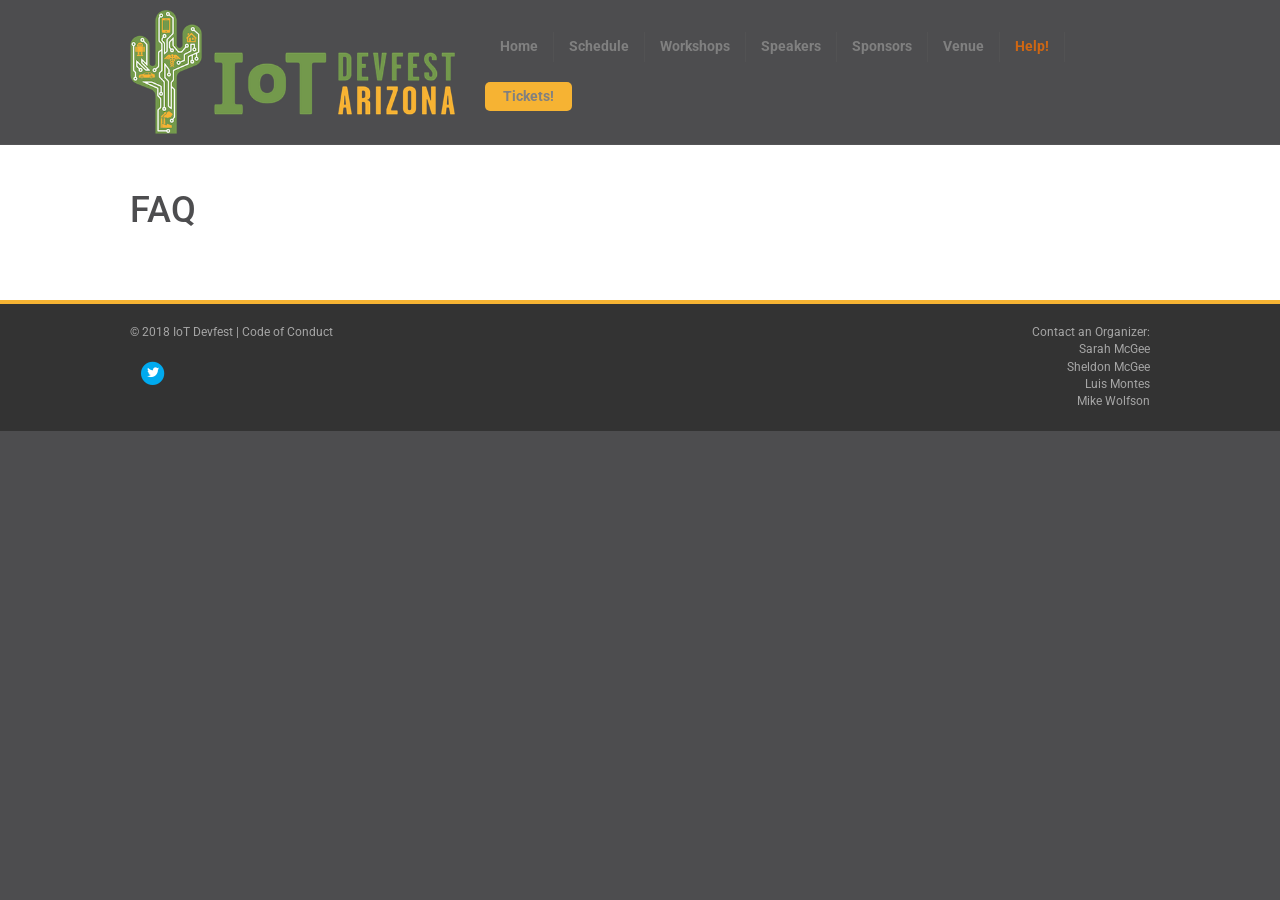
<file: faq/index.html>
<!DOCTYPE html>
<html lang="en-US">
<head>
<meta charset="UTF-8" />
<meta name='viewport' content='width=device-width, initial-scale=1.0' />
<meta http-equiv='X-UA-Compatible' content='IE=edge' />
<link rel="profile" href="https://gmpg.org/xfn/11" />
<title>FAQ &#8211; IoT Devfest 3</title>
<meta name='robots' content='max-image-preview:large' />
<script>window._wca = window._wca || [];</script>
<link rel='dns-prefetch' href='https://js.tito.io/' />
<link rel='dns-prefetch' href='https://secure.gravatar.com/' />
<link rel='dns-prefetch' href='https://fonts.googleapis.com/' />
<link rel='dns-prefetch' href='https://v0.wordpress.com/' />
<link href='https://fonts.gstatic.com' crossorigin rel='preconnect' />
<style id="wp-img-auto-sizes-contain-inline-css">
img:is([sizes=auto i],[sizes^="auto," i]){contain-intrinsic-size:3000px 1500px}
/*# sourceURL=wp-img-auto-sizes-contain-inline-css */
</style>
<style id="wp-emoji-styles-inline-css">

	img.wp-smiley, img.emoji {
		display: inline !important;
		border: none !important;
		box-shadow: none !important;
		height: 1em !important;
		width: 1em !important;
		margin: 0 0.07em !important;
		vertical-align: -0.1em !important;
		background: none !important;
		padding: 0 !important;
	}
/*# sourceURL=wp-emoji-styles-inline-css */
</style>
<style id="wp-block-library-inline-css">
:root{--wp-block-synced-color:#7a00df;--wp-block-synced-color--rgb:122,0,223;--wp-bound-block-color:var(--wp-block-synced-color);--wp-editor-canvas-background:#ddd;--wp-admin-theme-color:#007cba;--wp-admin-theme-color--rgb:0,124,186;--wp-admin-theme-color-darker-10:#006ba1;--wp-admin-theme-color-darker-10--rgb:0,107,160.5;--wp-admin-theme-color-darker-20:#005a87;--wp-admin-theme-color-darker-20--rgb:0,90,135;--wp-admin-border-width-focus:2px}@media (min-resolution:192dpi){:root{--wp-admin-border-width-focus:1.5px}}.wp-element-button{cursor:pointer}:root .has-very-light-gray-background-color{background-color:#eee}:root .has-very-dark-gray-background-color{background-color:#313131}:root .has-very-light-gray-color{color:#eee}:root .has-very-dark-gray-color{color:#313131}:root .has-vivid-green-cyan-to-vivid-cyan-blue-gradient-background{background:linear-gradient(135deg,#00d084,#0693e3)}:root .has-purple-crush-gradient-background{background:linear-gradient(135deg,#34e2e4,#4721fb 50%,#ab1dfe)}:root .has-hazy-dawn-gradient-background{background:linear-gradient(135deg,#faaca8,#dad0ec)}:root .has-subdued-olive-gradient-background{background:linear-gradient(135deg,#fafae1,#67a671)}:root .has-atomic-cream-gradient-background{background:linear-gradient(135deg,#fdd79a,#004a59)}:root .has-nightshade-gradient-background{background:linear-gradient(135deg,#330968,#31cdcf)}:root .has-midnight-gradient-background{background:linear-gradient(135deg,#020381,#2874fc)}:root{--wp--preset--font-size--normal:16px;--wp--preset--font-size--huge:42px}.has-regular-font-size{font-size:1em}.has-larger-font-size{font-size:2.625em}.has-normal-font-size{font-size:var(--wp--preset--font-size--normal)}.has-huge-font-size{font-size:var(--wp--preset--font-size--huge)}:root .has-text-align-center{text-align:center}:root .has-text-align-left{text-align:left}:root .has-text-align-right{text-align:right}.has-fit-text{white-space:nowrap!important}#end-resizable-editor-section{display:none}.aligncenter{clear:both}.items-justified-left{justify-content:flex-start}.items-justified-center{justify-content:center}.items-justified-right{justify-content:flex-end}.items-justified-space-between{justify-content:space-between}.screen-reader-text{word-wrap:normal!important;border:0;clip-path:inset(50%);height:1px;margin:-1px;overflow:hidden;padding:0;position:absolute;width:1px}.screen-reader-text:focus{background-color:#ddd;clip-path:none;color:#444;display:block;font-size:1em;height:auto;left:5px;line-height:normal;padding:15px 23px 14px;text-decoration:none;top:5px;width:auto;z-index:100000}html :where(.has-border-color){border-style:solid}html :where([style*=border-color]){border-style:solid}html :where([style*=border-top-color]){border-top-style:solid}html :where([style*=border-right-color]){border-right-style:solid}html :where([style*=border-bottom-color]){border-bottom-style:solid}html :where([style*=border-left-color]){border-left-style:solid}html :where([style*=border-width]){border-style:solid}html :where([style*=border-top-width]){border-top-style:solid}html :where([style*=border-right-width]){border-right-style:solid}html :where([style*=border-bottom-width]){border-bottom-style:solid}html :where([style*=border-left-width]){border-left-style:solid}html :where(img[class*=wp-image-]){height:auto;max-width:100%}:where(figure){margin:0 0 1em}html :where(.is-position-sticky){--wp-admin--admin-bar--position-offset:var(--wp-admin--admin-bar--height,0px)}@media screen and (max-width:600px){html :where(.is-position-sticky){--wp-admin--admin-bar--position-offset:0px}}

/*# sourceURL=/wp-includes/css/dist/block-library/common.min.css */
</style>
<style id="classic-theme-styles-inline-css">
/*! This file is auto-generated */
.wp-block-button__link{color:#fff;background-color:#32373c;border-radius:9999px;box-shadow:none;text-decoration:none;padding:calc(.667em + 2px) calc(1.333em + 2px);font-size:1.125em}.wp-block-file__button{background:#32373c;color:#fff;text-decoration:none}
/*# sourceURL=/wp-includes/css/classic-themes.min.css */
</style>

<style id="global-styles-inline-css">
:root{--wp--preset--aspect-ratio--square: 1;--wp--preset--aspect-ratio--4-3: 4/3;--wp--preset--aspect-ratio--3-4: 3/4;--wp--preset--aspect-ratio--3-2: 3/2;--wp--preset--aspect-ratio--2-3: 2/3;--wp--preset--aspect-ratio--16-9: 16/9;--wp--preset--aspect-ratio--9-16: 9/16;--wp--preset--color--black: #000000;--wp--preset--color--cyan-bluish-gray: #abb8c3;--wp--preset--color--white: #ffffff;--wp--preset--color--pale-pink: #f78da7;--wp--preset--color--vivid-red: #cf2e2e;--wp--preset--color--luminous-vivid-orange: #ff6900;--wp--preset--color--luminous-vivid-amber: #fcb900;--wp--preset--color--light-green-cyan: #7bdcb5;--wp--preset--color--vivid-green-cyan: #00d084;--wp--preset--color--pale-cyan-blue: #8ed1fc;--wp--preset--color--vivid-cyan-blue: #0693e3;--wp--preset--color--vivid-purple: #9b51e0;--wp--preset--color--fl-heading-text: #4d4d4f;--wp--preset--color--fl-body-bg: #4d4d4f;--wp--preset--color--fl-body-text: #808080;--wp--preset--color--fl-accent: #f6b333;--wp--preset--color--fl-accent-hover: #f6b333;--wp--preset--color--fl-topbar-bg: #333333;--wp--preset--color--fl-topbar-text: #a6a6a6;--wp--preset--color--fl-topbar-link: #a6a6a6;--wp--preset--color--fl-topbar-hover: #ffffff;--wp--preset--color--fl-header-bg: #4d4d4f;--wp--preset--color--fl-header-text: #808080;--wp--preset--color--fl-header-link: #808080;--wp--preset--color--fl-header-hover: #cf6713;--wp--preset--color--fl-nav-bg: #fafafa;--wp--preset--color--fl-nav-link: #808080;--wp--preset--color--fl-nav-hover: #cf6713;--wp--preset--color--fl-content-bg: #ffffff;--wp--preset--color--fl-footer-widgets-bg: #fafafa;--wp--preset--color--fl-footer-widgets-text: #808080;--wp--preset--color--fl-footer-widgets-link: #cf6713;--wp--preset--color--fl-footer-widgets-hover: #cf6713;--wp--preset--color--fl-footer-bg: #333333;--wp--preset--color--fl-footer-text: #a6a6a6;--wp--preset--color--fl-footer-link: #a6a6a6;--wp--preset--color--fl-footer-hover: #ffffff;--wp--preset--gradient--vivid-cyan-blue-to-vivid-purple: linear-gradient(135deg,rgb(6,147,227) 0%,rgb(155,81,224) 100%);--wp--preset--gradient--light-green-cyan-to-vivid-green-cyan: linear-gradient(135deg,rgb(122,220,180) 0%,rgb(0,208,130) 100%);--wp--preset--gradient--luminous-vivid-amber-to-luminous-vivid-orange: linear-gradient(135deg,rgb(252,185,0) 0%,rgb(255,105,0) 100%);--wp--preset--gradient--luminous-vivid-orange-to-vivid-red: linear-gradient(135deg,rgb(255,105,0) 0%,rgb(207,46,46) 100%);--wp--preset--gradient--very-light-gray-to-cyan-bluish-gray: linear-gradient(135deg,rgb(238,238,238) 0%,rgb(169,184,195) 100%);--wp--preset--gradient--cool-to-warm-spectrum: linear-gradient(135deg,rgb(74,234,220) 0%,rgb(151,120,209) 20%,rgb(207,42,186) 40%,rgb(238,44,130) 60%,rgb(251,105,98) 80%,rgb(254,248,76) 100%);--wp--preset--gradient--blush-light-purple: linear-gradient(135deg,rgb(255,206,236) 0%,rgb(152,150,240) 100%);--wp--preset--gradient--blush-bordeaux: linear-gradient(135deg,rgb(254,205,165) 0%,rgb(254,45,45) 50%,rgb(107,0,62) 100%);--wp--preset--gradient--luminous-dusk: linear-gradient(135deg,rgb(255,203,112) 0%,rgb(199,81,192) 50%,rgb(65,88,208) 100%);--wp--preset--gradient--pale-ocean: linear-gradient(135deg,rgb(255,245,203) 0%,rgb(182,227,212) 50%,rgb(51,167,181) 100%);--wp--preset--gradient--electric-grass: linear-gradient(135deg,rgb(202,248,128) 0%,rgb(113,206,126) 100%);--wp--preset--gradient--midnight: linear-gradient(135deg,rgb(2,3,129) 0%,rgb(40,116,252) 100%);--wp--preset--font-size--small: 13px;--wp--preset--font-size--medium: 20px;--wp--preset--font-size--large: 36px;--wp--preset--font-size--x-large: 42px;--wp--preset--spacing--20: 0.44rem;--wp--preset--spacing--30: 0.67rem;--wp--preset--spacing--40: 1rem;--wp--preset--spacing--50: 1.5rem;--wp--preset--spacing--60: 2.25rem;--wp--preset--spacing--70: 3.38rem;--wp--preset--spacing--80: 5.06rem;--wp--preset--shadow--natural: 6px 6px 9px rgba(0, 0, 0, 0.2);--wp--preset--shadow--deep: 12px 12px 50px rgba(0, 0, 0, 0.4);--wp--preset--shadow--sharp: 6px 6px 0px rgba(0, 0, 0, 0.2);--wp--preset--shadow--outlined: 6px 6px 0px -3px rgb(255, 255, 255), 6px 6px rgb(0, 0, 0);--wp--preset--shadow--crisp: 6px 6px 0px rgb(0, 0, 0);}:where(body) { margin: 0; }:where(.is-layout-flex){gap: 0.5em;}:where(.is-layout-grid){gap: 0.5em;}body .is-layout-flex{display: flex;}.is-layout-flex{flex-wrap: wrap;align-items: center;}.is-layout-flex > :is(*, div){margin: 0;}body .is-layout-grid{display: grid;}.is-layout-grid > :is(*, div){margin: 0;}body{padding-top: 0px;padding-right: 0px;padding-bottom: 0px;padding-left: 0px;}:root :where(.wp-element-button, .wp-block-button__link){background-color: #32373c;border-width: 0;color: #fff;font-family: inherit;font-size: inherit;font-style: inherit;font-weight: inherit;letter-spacing: inherit;line-height: inherit;padding-top: calc(0.667em + 2px);padding-right: calc(1.333em + 2px);padding-bottom: calc(0.667em + 2px);padding-left: calc(1.333em + 2px);text-decoration: none;text-transform: inherit;}.has-black-color{color: var(--wp--preset--color--black) !important;}.has-cyan-bluish-gray-color{color: var(--wp--preset--color--cyan-bluish-gray) !important;}.has-white-color{color: var(--wp--preset--color--white) !important;}.has-pale-pink-color{color: var(--wp--preset--color--pale-pink) !important;}.has-vivid-red-color{color: var(--wp--preset--color--vivid-red) !important;}.has-luminous-vivid-orange-color{color: var(--wp--preset--color--luminous-vivid-orange) !important;}.has-luminous-vivid-amber-color{color: var(--wp--preset--color--luminous-vivid-amber) !important;}.has-light-green-cyan-color{color: var(--wp--preset--color--light-green-cyan) !important;}.has-vivid-green-cyan-color{color: var(--wp--preset--color--vivid-green-cyan) !important;}.has-pale-cyan-blue-color{color: var(--wp--preset--color--pale-cyan-blue) !important;}.has-vivid-cyan-blue-color{color: var(--wp--preset--color--vivid-cyan-blue) !important;}.has-vivid-purple-color{color: var(--wp--preset--color--vivid-purple) !important;}.has-fl-heading-text-color{color: var(--wp--preset--color--fl-heading-text) !important;}.has-fl-body-bg-color{color: var(--wp--preset--color--fl-body-bg) !important;}.has-fl-body-text-color{color: var(--wp--preset--color--fl-body-text) !important;}.has-fl-accent-color{color: var(--wp--preset--color--fl-accent) !important;}.has-fl-accent-hover-color{color: var(--wp--preset--color--fl-accent-hover) !important;}.has-fl-topbar-bg-color{color: var(--wp--preset--color--fl-topbar-bg) !important;}.has-fl-topbar-text-color{color: var(--wp--preset--color--fl-topbar-text) !important;}.has-fl-topbar-link-color{color: var(--wp--preset--color--fl-topbar-link) !important;}.has-fl-topbar-hover-color{color: var(--wp--preset--color--fl-topbar-hover) !important;}.has-fl-header-bg-color{color: var(--wp--preset--color--fl-header-bg) !important;}.has-fl-header-text-color{color: var(--wp--preset--color--fl-header-text) !important;}.has-fl-header-link-color{color: var(--wp--preset--color--fl-header-link) !important;}.has-fl-header-hover-color{color: var(--wp--preset--color--fl-header-hover) !important;}.has-fl-nav-bg-color{color: var(--wp--preset--color--fl-nav-bg) !important;}.has-fl-nav-link-color{color: var(--wp--preset--color--fl-nav-link) !important;}.has-fl-nav-hover-color{color: var(--wp--preset--color--fl-nav-hover) !important;}.has-fl-content-bg-color{color: var(--wp--preset--color--fl-content-bg) !important;}.has-fl-footer-widgets-bg-color{color: var(--wp--preset--color--fl-footer-widgets-bg) !important;}.has-fl-footer-widgets-text-color{color: var(--wp--preset--color--fl-footer-widgets-text) !important;}.has-fl-footer-widgets-link-color{color: var(--wp--preset--color--fl-footer-widgets-link) !important;}.has-fl-footer-widgets-hover-color{color: var(--wp--preset--color--fl-footer-widgets-hover) !important;}.has-fl-footer-bg-color{color: var(--wp--preset--color--fl-footer-bg) !important;}.has-fl-footer-text-color{color: var(--wp--preset--color--fl-footer-text) !important;}.has-fl-footer-link-color{color: var(--wp--preset--color--fl-footer-link) !important;}.has-fl-footer-hover-color{color: var(--wp--preset--color--fl-footer-hover) !important;}.has-black-background-color{background-color: var(--wp--preset--color--black) !important;}.has-cyan-bluish-gray-background-color{background-color: var(--wp--preset--color--cyan-bluish-gray) !important;}.has-white-background-color{background-color: var(--wp--preset--color--white) !important;}.has-pale-pink-background-color{background-color: var(--wp--preset--color--pale-pink) !important;}.has-vivid-red-background-color{background-color: var(--wp--preset--color--vivid-red) !important;}.has-luminous-vivid-orange-background-color{background-color: var(--wp--preset--color--luminous-vivid-orange) !important;}.has-luminous-vivid-amber-background-color{background-color: var(--wp--preset--color--luminous-vivid-amber) !important;}.has-light-green-cyan-background-color{background-color: var(--wp--preset--color--light-green-cyan) !important;}.has-vivid-green-cyan-background-color{background-color: var(--wp--preset--color--vivid-green-cyan) !important;}.has-pale-cyan-blue-background-color{background-color: var(--wp--preset--color--pale-cyan-blue) !important;}.has-vivid-cyan-blue-background-color{background-color: var(--wp--preset--color--vivid-cyan-blue) !important;}.has-vivid-purple-background-color{background-color: var(--wp--preset--color--vivid-purple) !important;}.has-fl-heading-text-background-color{background-color: var(--wp--preset--color--fl-heading-text) !important;}.has-fl-body-bg-background-color{background-color: var(--wp--preset--color--fl-body-bg) !important;}.has-fl-body-text-background-color{background-color: var(--wp--preset--color--fl-body-text) !important;}.has-fl-accent-background-color{background-color: var(--wp--preset--color--fl-accent) !important;}.has-fl-accent-hover-background-color{background-color: var(--wp--preset--color--fl-accent-hover) !important;}.has-fl-topbar-bg-background-color{background-color: var(--wp--preset--color--fl-topbar-bg) !important;}.has-fl-topbar-text-background-color{background-color: var(--wp--preset--color--fl-topbar-text) !important;}.has-fl-topbar-link-background-color{background-color: var(--wp--preset--color--fl-topbar-link) !important;}.has-fl-topbar-hover-background-color{background-color: var(--wp--preset--color--fl-topbar-hover) !important;}.has-fl-header-bg-background-color{background-color: var(--wp--preset--color--fl-header-bg) !important;}.has-fl-header-text-background-color{background-color: var(--wp--preset--color--fl-header-text) !important;}.has-fl-header-link-background-color{background-color: var(--wp--preset--color--fl-header-link) !important;}.has-fl-header-hover-background-color{background-color: var(--wp--preset--color--fl-header-hover) !important;}.has-fl-nav-bg-background-color{background-color: var(--wp--preset--color--fl-nav-bg) !important;}.has-fl-nav-link-background-color{background-color: var(--wp--preset--color--fl-nav-link) !important;}.has-fl-nav-hover-background-color{background-color: var(--wp--preset--color--fl-nav-hover) !important;}.has-fl-content-bg-background-color{background-color: var(--wp--preset--color--fl-content-bg) !important;}.has-fl-footer-widgets-bg-background-color{background-color: var(--wp--preset--color--fl-footer-widgets-bg) !important;}.has-fl-footer-widgets-text-background-color{background-color: var(--wp--preset--color--fl-footer-widgets-text) !important;}.has-fl-footer-widgets-link-background-color{background-color: var(--wp--preset--color--fl-footer-widgets-link) !important;}.has-fl-footer-widgets-hover-background-color{background-color: var(--wp--preset--color--fl-footer-widgets-hover) !important;}.has-fl-footer-bg-background-color{background-color: var(--wp--preset--color--fl-footer-bg) !important;}.has-fl-footer-text-background-color{background-color: var(--wp--preset--color--fl-footer-text) !important;}.has-fl-footer-link-background-color{background-color: var(--wp--preset--color--fl-footer-link) !important;}.has-fl-footer-hover-background-color{background-color: var(--wp--preset--color--fl-footer-hover) !important;}.has-black-border-color{border-color: var(--wp--preset--color--black) !important;}.has-cyan-bluish-gray-border-color{border-color: var(--wp--preset--color--cyan-bluish-gray) !important;}.has-white-border-color{border-color: var(--wp--preset--color--white) !important;}.has-pale-pink-border-color{border-color: var(--wp--preset--color--pale-pink) !important;}.has-vivid-red-border-color{border-color: var(--wp--preset--color--vivid-red) !important;}.has-luminous-vivid-orange-border-color{border-color: var(--wp--preset--color--luminous-vivid-orange) !important;}.has-luminous-vivid-amber-border-color{border-color: var(--wp--preset--color--luminous-vivid-amber) !important;}.has-light-green-cyan-border-color{border-color: var(--wp--preset--color--light-green-cyan) !important;}.has-vivid-green-cyan-border-color{border-color: var(--wp--preset--color--vivid-green-cyan) !important;}.has-pale-cyan-blue-border-color{border-color: var(--wp--preset--color--pale-cyan-blue) !important;}.has-vivid-cyan-blue-border-color{border-color: var(--wp--preset--color--vivid-cyan-blue) !important;}.has-vivid-purple-border-color{border-color: var(--wp--preset--color--vivid-purple) !important;}.has-fl-heading-text-border-color{border-color: var(--wp--preset--color--fl-heading-text) !important;}.has-fl-body-bg-border-color{border-color: var(--wp--preset--color--fl-body-bg) !important;}.has-fl-body-text-border-color{border-color: var(--wp--preset--color--fl-body-text) !important;}.has-fl-accent-border-color{border-color: var(--wp--preset--color--fl-accent) !important;}.has-fl-accent-hover-border-color{border-color: var(--wp--preset--color--fl-accent-hover) !important;}.has-fl-topbar-bg-border-color{border-color: var(--wp--preset--color--fl-topbar-bg) !important;}.has-fl-topbar-text-border-color{border-color: var(--wp--preset--color--fl-topbar-text) !important;}.has-fl-topbar-link-border-color{border-color: var(--wp--preset--color--fl-topbar-link) !important;}.has-fl-topbar-hover-border-color{border-color: var(--wp--preset--color--fl-topbar-hover) !important;}.has-fl-header-bg-border-color{border-color: var(--wp--preset--color--fl-header-bg) !important;}.has-fl-header-text-border-color{border-color: var(--wp--preset--color--fl-header-text) !important;}.has-fl-header-link-border-color{border-color: var(--wp--preset--color--fl-header-link) !important;}.has-fl-header-hover-border-color{border-color: var(--wp--preset--color--fl-header-hover) !important;}.has-fl-nav-bg-border-color{border-color: var(--wp--preset--color--fl-nav-bg) !important;}.has-fl-nav-link-border-color{border-color: var(--wp--preset--color--fl-nav-link) !important;}.has-fl-nav-hover-border-color{border-color: var(--wp--preset--color--fl-nav-hover) !important;}.has-fl-content-bg-border-color{border-color: var(--wp--preset--color--fl-content-bg) !important;}.has-fl-footer-widgets-bg-border-color{border-color: var(--wp--preset--color--fl-footer-widgets-bg) !important;}.has-fl-footer-widgets-text-border-color{border-color: var(--wp--preset--color--fl-footer-widgets-text) !important;}.has-fl-footer-widgets-link-border-color{border-color: var(--wp--preset--color--fl-footer-widgets-link) !important;}.has-fl-footer-widgets-hover-border-color{border-color: var(--wp--preset--color--fl-footer-widgets-hover) !important;}.has-fl-footer-bg-border-color{border-color: var(--wp--preset--color--fl-footer-bg) !important;}.has-fl-footer-text-border-color{border-color: var(--wp--preset--color--fl-footer-text) !important;}.has-fl-footer-link-border-color{border-color: var(--wp--preset--color--fl-footer-link) !important;}.has-fl-footer-hover-border-color{border-color: var(--wp--preset--color--fl-footer-hover) !important;}.has-vivid-cyan-blue-to-vivid-purple-gradient-background{background: var(--wp--preset--gradient--vivid-cyan-blue-to-vivid-purple) !important;}.has-light-green-cyan-to-vivid-green-cyan-gradient-background{background: var(--wp--preset--gradient--light-green-cyan-to-vivid-green-cyan) !important;}.has-luminous-vivid-amber-to-luminous-vivid-orange-gradient-background{background: var(--wp--preset--gradient--luminous-vivid-amber-to-luminous-vivid-orange) !important;}.has-luminous-vivid-orange-to-vivid-red-gradient-background{background: var(--wp--preset--gradient--luminous-vivid-orange-to-vivid-red) !important;}.has-very-light-gray-to-cyan-bluish-gray-gradient-background{background: var(--wp--preset--gradient--very-light-gray-to-cyan-bluish-gray) !important;}.has-cool-to-warm-spectrum-gradient-background{background: var(--wp--preset--gradient--cool-to-warm-spectrum) !important;}.has-blush-light-purple-gradient-background{background: var(--wp--preset--gradient--blush-light-purple) !important;}.has-blush-bordeaux-gradient-background{background: var(--wp--preset--gradient--blush-bordeaux) !important;}.has-luminous-dusk-gradient-background{background: var(--wp--preset--gradient--luminous-dusk) !important;}.has-pale-ocean-gradient-background{background: var(--wp--preset--gradient--pale-ocean) !important;}.has-electric-grass-gradient-background{background: var(--wp--preset--gradient--electric-grass) !important;}.has-midnight-gradient-background{background: var(--wp--preset--gradient--midnight) !important;}.has-small-font-size{font-size: var(--wp--preset--font-size--small) !important;}.has-medium-font-size{font-size: var(--wp--preset--font-size--medium) !important;}.has-large-font-size{font-size: var(--wp--preset--font-size--large) !important;}.has-x-large-font-size{font-size: var(--wp--preset--font-size--x-large) !important;}
/*# sourceURL=global-styles-inline-css */
</style>

<link rel='stylesheet' id='woocommerce-layout-css' href='../wp-content/plugins/woocommerce/assets/css/woocommerce-layout.css@ver=10.9.4.css' media='all' />
<style id="woocommerce-layout-inline-css">

	.infinite-scroll .woocommerce-pagination {
		display: none;
	}
/*# sourceURL=woocommerce-layout-inline-css */
</style>
<link rel='stylesheet' id='woocommerce-smallscreen-css' href='../wp-content/plugins/woocommerce/assets/css/woocommerce-smallscreen.css@ver=10.9.4.css' media='only screen and (max-width: 767px)' />
<link rel='stylesheet' id='woocommerce-general-css' href='../wp-content/plugins/woocommerce/assets/css/woocommerce.css@ver=10.9.4.css' media='all' />
<style id="woocommerce-inline-inline-css">
.woocommerce form .form-row .required { visibility: visible; }
/*# sourceURL=woocommerce-inline-inline-css */
</style>
<link rel='stylesheet' id='jquery-magnificpopup-css' href='../wp-content/plugins/bb-plugin/css/jquery.magnificpopup.min.css@ver=2.10.2.2.css' media='all' />
<link rel='stylesheet' id='bootstrap-css' href='../wp-content/themes/bb-theme/css/bootstrap.min.css@ver=1.7.19.2.css' media='all' />
<link rel='stylesheet' id='fl-automator-skin-css' href='../files/bb-theme/skin-6a3a3090b0481.css@ver=1.7.19.2.css' media='all' />
<link rel='stylesheet' id='fl-builder-google-fonts-bbd1a9c06f4174fa0475e85e0a2ef4f0-css' href='https://fonts.googleapis.com/css?family=Roboto:300,400,700,500,700&amp;ver=f5d9cc774c34f3f0af42bab83024b921' media='all' />
<script id="jquery-core-js" src="../wp-includes/js/jquery/jquery.min.js@ver=3.7.1"></script>
<script id="jquery-migrate-js" src="../wp-includes/js/jquery/jquery-migrate.min.js@ver=3.4.1"></script>
<script id="tito_script-js" src="https://js.tito.io/v2"></script>
<script data-wp-strategy="defer" defer id="wc-jquery-blockui-js" src="../wp-content/plugins/woocommerce/assets/js/jquery-blockui/jquery.blockUI.min.js@ver=2.7.0-wc.10.9.4"></script>
<script id="wc-add-to-cart-js-extra">
var wc_add_to_cart_params = {"ajax_url":"https://2018.iotdevfest.org/wp-admin/admin-ajax.php","wc_ajax_url":"/?wc-ajax=%%endpoint%%","i18n_view_cart":"View cart","cart_url":"https://2018.iotdevfest.org/cart/","is_cart":"","cart_redirect_after_add":"no"};
//# sourceURL=wc-add-to-cart-js-extra
</script>
<script data-wp-strategy="defer" defer id="wc-add-to-cart-js" src="../wp-content/plugins/woocommerce/assets/js/frontend/add-to-cart.min.js@ver=10.9.4"></script>
<script data-wp-strategy="defer" defer id="wc-js-cookie-js" src="../wp-content/plugins/woocommerce/assets/js/js-cookie/js.cookie.min.js@ver=2.1.4-wc.10.9.4"></script>
<script id="woocommerce-js-extra">
var woocommerce_params = {"ajax_url":"https://2018.iotdevfest.org/wp-admin/admin-ajax.php","wc_ajax_url":"/?wc-ajax=%%endpoint%%","i18n_password_show":"Show password","i18n_password_hide":"Hide password"};
//# sourceURL=woocommerce-js-extra
</script>
<script data-wp-strategy="defer" defer id="woocommerce-js" src="../wp-content/plugins/woocommerce/assets/js/frontend/woocommerce.min.js@ver=10.9.4"></script>
<script data-wp-strategy="defer" defer id="woocommerce-analytics-js" src="https://stats.wp.com/s-202632.js"></script>
<link rel="canonical" href="./" />
<link rel='shortlink' href='https://wp.me/P9A9hK-64' />

		<!-- GA Google Analytics @ https://m0n.co/ga -->
		<script>
			(function(i,s,o,g,r,a,m){i['GoogleAnalyticsObject']=r;i[r]=i[r]||function(){
			(i[r].q=i[r].q||[]).push(arguments)},i[r].l=1*new Date();a=s.createElement(o),
			m=s.getElementsByTagName(o)[0];a.async=1;a.src=g;m.parentNode.insertBefore(a,m)
			})(window,document,'script','https://www.google-analytics.com/analytics.js','ga');
			ga('create', 'UA-5602042-5', 'auto');
			ga('send', 'pageview');
		</script>

		<style>img#wpstats{display:none}</style>
			<noscript><style>.woocommerce-product-gallery{ opacity: 1 !important; }</style></noscript>
	
<!-- Jetpack Open Graph Tags -->
<meta property="og:type" content="article" />
<meta property="og:title" content="FAQ" />
<meta property="og:url" content="https://2018.iotdevfest.org/faq/" />
<meta property="og:description" content="Visit the post for more." />
<meta property="article:published_time" content="2017-01-21T06:51:34+00:00" />
<meta property="article:modified_time" content="2017-01-21T06:51:34+00:00" />
<meta property="og:site_name" content="IoT Devfest 3" />
<meta property="og:image" content="../files/2016/01/cropped-devfest-AZ-2016-cactus-square.png" />
<meta property="og:image:width" content="512" />
<meta property="og:image:height" content="512" />
<meta property="og:image:alt" content="" />
<meta property="og:locale" content="en_US" />
<meta name="twitter:text:title" content="FAQ" />
<meta name="twitter:image" content="../files/2016/01/cropped-devfest-AZ-2016-cactus-square-300x300.png" />
<meta name="twitter:card" content="summary" />
<meta name="twitter:description" content="Visit the post for more." />

<!-- End Jetpack Open Graph Tags -->
<link rel="icon" href="../files/2016/01/cropped-devfest-AZ-2016-cactus-square-150x150.png" sizes="32x32" />
<link rel="icon" href="../files/2016/01/cropped-devfest-AZ-2016-cactus-square-300x300.png" sizes="192x192" />
<link rel="apple-touch-icon" href="../files/2016/01/cropped-devfest-AZ-2016-cactus-square-300x300.png" />
<meta name="msapplication-TileImage" content="../files/2016/01/cropped-devfest-AZ-2016-cactus-square-300x300.png" />
<style id="wp-custom-css">


/*
CSS Migrated from BB theme:
*/

/*Give the link some padding and some color*/
	
.fl-page-nav .navbar-nav > li.ss-nav-button > a {
    background-color: #f6b333;
    color: #808080;
    padding: 5px 18px !important;
    border-radius: 5px;
}


/*Give the button a hover & active state*/
.fl-page-nav .navbar-nav > li.ss-nav-button > a:active,
.fl-page-nav .navbar-nav > li.ss-nav-button > a:hover {
    color: #fff;
    background-color:#f6b333;
}
	
</style>
<link rel='stylesheet' id='wc-stripe-blocks-checkout-style-css' href='../wp-content/plugins/woocommerce-gateway-stripe/build/upe-blocks.css@ver=47fa3695454c5c4f96b5.css' media='all' />
<link rel='stylesheet' id='wc-blocks-style-css' href='../wp-content/plugins/woocommerce/assets/client/blocks/wc-blocks.css@ver=wc-10.9.4.css' media='all' />
<link rel='stylesheet' id='font-awesome-5-css' href='../wp-content/plugins/bb-plugin/fonts/fontawesome/5.15.4/css/all.min.css@ver=2.10.2.2.css' media='all' />

<link rel="stylesheet" href="../custom.css" />
</head>
<body class="wp-singular page-template-default page page-id-376 wp-theme-bb-theme theme-bb-theme fl-builder-2-10-2-2 fl-theme-1-7-19-2 fl-no-js woocommerce-no-js fl-framework-bootstrap fl-preset-modern fl-full-width" itemscope="itemscope" itemtype="https://schema.org/WebPage">
<a aria-label="Skip to content" class="fl-screen-reader-text" href="./#fl-main-content">Skip to content</a><div class="fl-page">
	<header class="fl-page-header fl-page-header-fixed fl-page-nav-right fl-page-nav-toggle-icon fl-page-nav-toggle-visible-mobile"  role="banner">
	<div class="fl-page-header-wrap">
		<div class="fl-page-header-container container">
			<div class="fl-page-header-row row">
				<div class="col-sm-12 col-md-3 fl-page-logo-wrap">
					<div class="fl-page-header-logo">
						<a href="../"><img class="fl-logo-img" loading="false" data-no-lazy="1"   itemscope itemtype="https://schema.org/ImageObject" src="../files/2017/08/devfest-az-2016-horizontal-500.png" data-retina="../files/2017/08/devfest-az-2016-horizontal.png" title="" alt="IoT Devfest 3" /><meta itemprop="name" content="IoT Devfest 3" /></a>
					</div>
				</div>
				<div class="col-sm-12 col-md-9 fl-page-fixed-nav-wrap">
					<div class="fl-page-nav-wrap">
						<nav class="fl-page-nav fl-nav navbar navbar-default navbar-expand-md" aria-label="Header Menu" role="navigation">
							<button type="button" class="navbar-toggle navbar-toggler" data-toggle="collapse" data-target=".fl-page-nav-collapse">
								<span><i class="fas fa-bars" aria-hidden="true"></i><span class="sr-only">Menu</span></span>
							</button>
							<div class="fl-page-nav-collapse collapse navbar-collapse">
								<ul id="menu-top" class="nav navbar-nav navbar-right menu fl-theme-menu"><li id="menu-item-444" class="menu-item menu-item-type-custom menu-item-object-custom menu-item-444 nav-item"><a href="../" class="nav-link">Home</a></li>
<li id="menu-item-606" class="menu-item menu-item-type-post_type menu-item-object-page menu-item-606 nav-item"><a href="../schedule/" class="nav-link">Schedule</a></li>
<li id="menu-item-509" class="menu-item menu-item-type-post_type menu-item-object-page menu-item-509 nav-item"><a href="../workshops.1.html" class="nav-link">Workshops</a></li>
<li id="menu-item-420" class="menu-item menu-item-type-post_type menu-item-object-page menu-item-420 nav-item"><a href="../speakers.1.html" class="nav-link">Speakers</a></li>
<li id="menu-item-421" class="menu-item menu-item-type-post_type menu-item-object-page menu-item-421 nav-item"><a href="../sponsors.1.html" class="nav-link">Sponsors</a></li>
<li id="menu-item-424" class="menu-item menu-item-type-post_type menu-item-object-page menu-item-424 nav-item"><a href="../venue/" class="nav-link">Venue</a></li>
<li id="menu-item-425" class="menu-item menu-item-type-custom menu-item-object-custom current-menu-ancestor current-menu-parent menu-item-has-children menu-item-425 nav-item"><a href="./#" class="nav-link">Help!</a><div class="fl-submenu-icon-wrap"><span class="fl-submenu-toggle-icon"></span></div>
<ul class="sub-menu">
	<li id="menu-item-426" class="menu-item menu-item-type-custom menu-item-object-custom menu-item-426 nav-item"><a href="https://goo.gl/forms/YzznDcgZUcESyPD92" class="nav-link">Volunteer</a></li>
	<li id="menu-item-427" class="menu-item menu-item-type-custom menu-item-object-custom menu-item-427 nav-item"><a href="https://docs.google.com/forms/d/e/1FAIpQLSeWLprp50L_IvTpOvN0L4PDSr6focUGskOG1xFYiXGFG4akfg/viewform?usp=sf_link" class="nav-link">Call for Speakers/Workshops (Closed)</a></li>
	<li id="menu-item-428" class="menu-item menu-item-type-custom menu-item-object-custom menu-item-428 nav-item"><a href="https://docs.google.com/document/d/1zTjdZBlUJ-g3KA6_gQn7mkdOcZMSVBYa5HYGL67Qh6Q/edit?usp=sharing" class="nav-link">Sponsorship</a></li>
	<li id="menu-item-440" class="menu-item menu-item-type-custom menu-item-object-custom menu-item-440 nav-item"><a href="https://2017.iotdevfest.org" class="nav-link">IoT Devfest 2017</a></li>
	<li id="menu-item-441" class="menu-item menu-item-type-custom menu-item-object-custom menu-item-441 nav-item"><a href="https://2016.iotdevfest.org" class="nav-link">IoT Devfest 2016</a></li>
	<li id="menu-item-417" class="menu-item menu-item-type-post_type menu-item-object-page current-menu-item page_item page-item-376 current_page_item menu-item-417 nav-item"><a href="./" aria-current="page" class="nav-link">FAQ</a></li>
</ul>
</li>
<li id="menu-item-484" class="ss-nav-button menu-item menu-item-type-custom menu-item-object-custom menu-item-484 nav-item"><a href="https://ti.to/iot-devfest/iot-devfest-2018" class="nav-link">Tickets!</a></li>
</ul>							</div>
						</nav>
					</div>
				</div>
			</div>
		</div>
	</div>
</header><!-- .fl-page-header-fixed -->
<header class="fl-page-header fl-page-header-primary fl-page-nav-right fl-page-nav-toggle-icon fl-page-nav-toggle-visible-mobile" itemscope="itemscope" itemtype="https://schema.org/WPHeader"  role="banner">
	<div class="fl-page-header-wrap">
		<div class="fl-page-header-container container">
			<div class="fl-page-header-row row">
				<div class="col-sm-12 col-md-4 fl-page-header-logo-col">
					<div class="fl-page-header-logo" itemscope="itemscope" itemtype="https://schema.org/Organization">
						<a href="../" itemprop="url"><img class="fl-logo-img" loading="false" data-no-lazy="1"   itemscope itemtype="https://schema.org/ImageObject" src="../files/2017/08/devfest-az-2016-horizontal-500.png" data-retina="../files/2017/08/devfest-az-2016-horizontal.png" title="" alt="IoT Devfest 3" /><meta itemprop="name" content="IoT Devfest 3" /></a>
											</div>
				</div>
				<div class="col-sm-12 col-md-8 fl-page-nav-col">
					<div class="fl-page-nav-wrap">
						<nav class="fl-page-nav fl-nav navbar navbar-default navbar-expand-md" aria-label="Header Menu" itemscope="itemscope" itemtype="https://schema.org/SiteNavigationElement" role="navigation">
							<button type="button" class="navbar-toggle navbar-toggler" data-toggle="collapse" data-target=".fl-page-nav-collapse">
								<span><i class="fas fa-bars" aria-hidden="true"></i><span class="sr-only">Menu</span></span>
							</button>
							<div class="fl-page-nav-collapse collapse navbar-collapse">
								<ul id="menu-top-1" class="nav navbar-nav navbar-right menu fl-theme-menu"><li class="menu-item menu-item-type-custom menu-item-object-custom menu-item-444 nav-item"><a href="../" class="nav-link">Home</a></li>
<li class="menu-item menu-item-type-post_type menu-item-object-page menu-item-606 nav-item"><a href="../schedule/" class="nav-link">Schedule</a></li>
<li class="menu-item menu-item-type-post_type menu-item-object-page menu-item-509 nav-item"><a href="../workshops.1.html" class="nav-link">Workshops</a></li>
<li class="menu-item menu-item-type-post_type menu-item-object-page menu-item-420 nav-item"><a href="../speakers.1.html" class="nav-link">Speakers</a></li>
<li class="menu-item menu-item-type-post_type menu-item-object-page menu-item-421 nav-item"><a href="../sponsors.1.html" class="nav-link">Sponsors</a></li>
<li class="menu-item menu-item-type-post_type menu-item-object-page menu-item-424 nav-item"><a href="../venue/" class="nav-link">Venue</a></li>
<li class="menu-item menu-item-type-custom menu-item-object-custom current-menu-ancestor current-menu-parent menu-item-has-children menu-item-425 nav-item"><a href="./#" class="nav-link">Help!</a><div class="fl-submenu-icon-wrap"><span class="fl-submenu-toggle-icon"></span></div>
<ul class="sub-menu">
	<li class="menu-item menu-item-type-custom menu-item-object-custom menu-item-426 nav-item"><a href="https://goo.gl/forms/YzznDcgZUcESyPD92" class="nav-link">Volunteer</a></li>
	<li class="menu-item menu-item-type-custom menu-item-object-custom menu-item-427 nav-item"><a href="https://docs.google.com/forms/d/e/1FAIpQLSeWLprp50L_IvTpOvN0L4PDSr6focUGskOG1xFYiXGFG4akfg/viewform?usp=sf_link" class="nav-link">Call for Speakers/Workshops (Closed)</a></li>
	<li class="menu-item menu-item-type-custom menu-item-object-custom menu-item-428 nav-item"><a href="https://docs.google.com/document/d/1zTjdZBlUJ-g3KA6_gQn7mkdOcZMSVBYa5HYGL67Qh6Q/edit?usp=sharing" class="nav-link">Sponsorship</a></li>
	<li class="menu-item menu-item-type-custom menu-item-object-custom menu-item-440 nav-item"><a href="https://2017.iotdevfest.org" class="nav-link">IoT Devfest 2017</a></li>
	<li class="menu-item menu-item-type-custom menu-item-object-custom menu-item-441 nav-item"><a href="https://2016.iotdevfest.org" class="nav-link">IoT Devfest 2016</a></li>
	<li class="menu-item menu-item-type-post_type menu-item-object-page current-menu-item page_item page-item-376 current_page_item menu-item-417 nav-item"><a href="./" aria-current="page" class="nav-link">FAQ</a></li>
</ul>
</li>
<li class="ss-nav-button menu-item menu-item-type-custom menu-item-object-custom menu-item-484 nav-item"><a href="https://ti.to/iot-devfest/iot-devfest-2018" class="nav-link">Tickets!</a></li>
</ul>							</div>
						</nav>
					</div>
				</div>
			</div>
		</div>
	</div>
</header><!-- .fl-page-header -->
	<div id="fl-main-content" class="fl-page-content" itemprop="mainContentOfPage" role="main">

		
<div class="fl-content-full container">
	<div class="row">
		<div class="fl-content col-md-12">
			<article class="fl-post post-376 page type-page status-publish hentry" id="fl-post-376" itemscope="itemscope" itemtype="https://schema.org/CreativeWork">

		<header class="fl-post-header">
		<h1 class="fl-post-title" itemprop="headline">FAQ</h1>
			</header><!-- .fl-post-header -->
			<div class="fl-post-content clearfix" itemprop="text">
			</div><!-- .fl-post-content -->
	
</article>

<!-- .fl-post -->
		</div>
	</div>
</div>


	</div><!-- .fl-page-content -->
		<footer class="fl-page-footer-wrap" itemscope="itemscope" itemtype="https://schema.org/WPFooter"  role="contentinfo">
		<div class="fl-page-footer">
	<div class="fl-page-footer-container container">
		<div class="fl-page-footer-row row">
			<div class="col-sm-6 col-md-6 text-left clearfix"><div class="fl-page-footer-text fl-page-footer-text-1">© 2018 IoT Devfest | <a href="../code-of-conduct.html">Code of Conduct</a> </div>	<div class="fl-social-icons">
	<a href="https://twitter.com/IoTDevfest" class="fa-stack icon-twitter" target="_self" rel="noopener noreferrer"><span class="sr-only">Twitter</span>
					<i aria-hidden="true" class="fas fa-circle fa-stack-2x branded"></i>
					<i aria-hidden="true" class="fab fa-twitter branded fa-stack-1x fa-inverse"></i>
					</a></div>
</div>			<div class="col-sm-6 col-md-6 text-right clearfix"><div class="fl-page-footer-text fl-page-footer-text-2">Contact an Organizer: <br>
<a target="_blank" href="mailto:sarah@ssmcgee.com">Sarah McGee</a><br>
<a target="_blank" href="mailto:sheldon.mcgee@gmail.com">Sheldon McGee</a><br>
<a target="_blank" href="mailto:monteslu@gmail.com">Luis Montes</a><br>
<a target="_blank" href="mailto:mwolfson@gmail.com">Mike Wolfson</a><br>

</div></div>		</div>
	</div>
</div><!-- .fl-page-footer -->
	</footer>
		</div><!-- .fl-page -->
<script type="speculationrules">
{"prefetch":[{"source":"document","where":{"and":[{"href_matches":"/*"},{"not":{"href_matches":["/wp-*.php","/wp-admin/*","/files/*","/wp-content/*","/wp-content/plugins/*","/wp-content/themes/bb-theme/*","/*\\?(.+)"]}},{"not":{"selector_matches":"a[rel~=\"nofollow\"]"}},{"not":{"selector_matches":".no-prefetch, .no-prefetch a"}}]},"eagerness":"conservative"}]}
</script>
	<script>
		(function () {
			var c = document.body.className;
			c = c.replace(/woocommerce-no-js/, 'woocommerce-js');
			document.body.className = c;
		})();
	</script>
	<script data-wp-strategy="defer" defer id="woocommerce-analytics-client-js" src="../wp-content/plugins/jetpack/jetpack_vendor/automattic/woocommerce-analytics/build/woocommerce-analytics-client.js@minify=false&amp;ver=8d8bb846cc19ac858460"></script>
<script id="sourcebuster-js-js" src="../wp-content/plugins/woocommerce/assets/js/sourcebuster/sourcebuster.min.js@ver=10.9.4"></script>
<script id="wc-order-attribution-js-extra">
var wc_order_attribution = {"params":{"lifetime":1.0e-5,"session":30,"base64":false,"ajaxurl":"https://2018.iotdevfest.org/wp-admin/admin-ajax.php","prefix":"wc_order_attribution_","allowTracking":true},"fields":{"source_type":"current.typ","referrer":"current_add.rf","utm_campaign":"current.cmp","utm_source":"current.src","utm_medium":"current.mdm","utm_content":"current.cnt","utm_id":"current.id","utm_term":"current.trm","utm_source_platform":"current.plt","utm_creative_format":"current.fmt","utm_marketing_tactic":"current.tct","session_entry":"current_add.ep","session_start_time":"current_add.fd","session_pages":"session.pgs","session_count":"udata.vst","user_agent":"udata.uag"}};
//# sourceURL=wc-order-attribution-js-extra
</script>
<script id="wc-order-attribution-js" src="../wp-content/plugins/woocommerce/assets/js/frontend/order-attribution.min.js@ver=10.9.4"></script>
<script id="jetpack-stats-js-before">
_stq = window._stq || [];
_stq.push([ "view", {"v":"ext","blog":"141602528","post":"376","tz":"0","srv":"2018.iotdevfest.com","j":"1:16.0.1"} ]);
_stq.push([ "clickTrackerInit", "141602528", "376" ]);
//# sourceURL=jetpack-stats-js-before
</script>
<script data-wp-strategy="defer" defer fetchpriority="low" id="jetpack-stats-js" src="https://stats.wp.com/e-202632.js"></script>
<script id="jquery-throttle-js" src="../wp-content/plugins/bb-plugin/js/libs/jquery.ba-throttle-debounce.min.js@ver=2.10.2.2"></script>
<script id="jquery-magnificpopup-js" src="../wp-content/plugins/bb-plugin/js/libs/jquery.magnificpopup.min.js@ver=2.10.2.2"></script>
<script id="jquery-fitvids-js" src="../wp-content/plugins/bb-plugin/js/libs/jquery.fitvids.min.js@ver=1.2"></script>
<script id="bootstrap-js" src="../wp-content/themes/bb-theme/js/bootstrap.min.js@ver=1.7.19.2"></script>
<script id="fl-automator-js-extra">
var themeopts = {"medium_breakpoint":"992","mobile_breakpoint":"768","lightbox":"enabled","scrollTopPosition":"800"};
//# sourceURL=fl-automator-js-extra
</script>
<script id="fl-automator-js" src="../wp-content/themes/bb-theme/js/theme.min.js@ver=1.7.19.2"></script>
<script id="wp-emoji-settings" type="application/json">
{"baseUrl":"https://s.w.org/images/core/emoji/17.0.2/72x72/","ext":".png","svgUrl":"https://s.w.org/images/core/emoji/17.0.2/svg/","svgExt":".svg","source":{"concatemoji":"https://2018.iotdevfest.org/wp-includes/js/wp-emoji-release.min.js?ver=f5d9cc774c34f3f0af42bab83024b921"}}
</script>
<script type="text/javascript">
			(function() {
				window.wcAnalytics = window.wcAnalytics || {};
				const wcAnalytics = window.wcAnalytics;

				// Set the assets URL for webpack to find the split assets.
				wcAnalytics.assets_url = 'https://2018.iotdevfest.org/wp-content/plugins/jetpack/jetpack_vendor/automattic/woocommerce-analytics/src/../build/';

				// Set the REST API tracking endpoint URL.
								wcAnalytics.trackEndpoint = "https://2018.iotdevfest.org/wp-json/woocommerce-analytics/v1/track";

				// Set common properties for all events.
				wcAnalytics.commonProps = {"session_id":null,"landing_page":null,"is_engaged":null,"ui":0,"blog_id":141602528,"store_id":"e2b7f87e-e77f-48c5-a49f-ed21f5333b45","url":"https://2018.iotdevfest.org","woo_version":"10.8.1","wp_version":"7.0.2","store_admin":0,"device":"desktop","store_currency":"USD","timezone":"+00:00","is_guest":1,"_via_ua":"Wget/1.21.4","_via_ip":"98.161.255.99","_lg":"","_dr":"https://2018.iotdevfest.org/","_dl":"https://2018.iotdevfest.org/faq/","_via_ref":"https://2018.iotdevfest.org/"};

				// Set the event queue.
				wcAnalytics.eventQueue = [];

				// Features.
				wcAnalytics.features = {
					ch: false,
					sessionTracking: false,
					proxy: false,
				};

				wcAnalytics.breadcrumbs = ["FAQ"];

				// Page context flags.
				wcAnalytics.pages = {
					isAccountPage: false,
					isCart: false,
				};
			})();
		</script>
		</body>
</html>
</file>
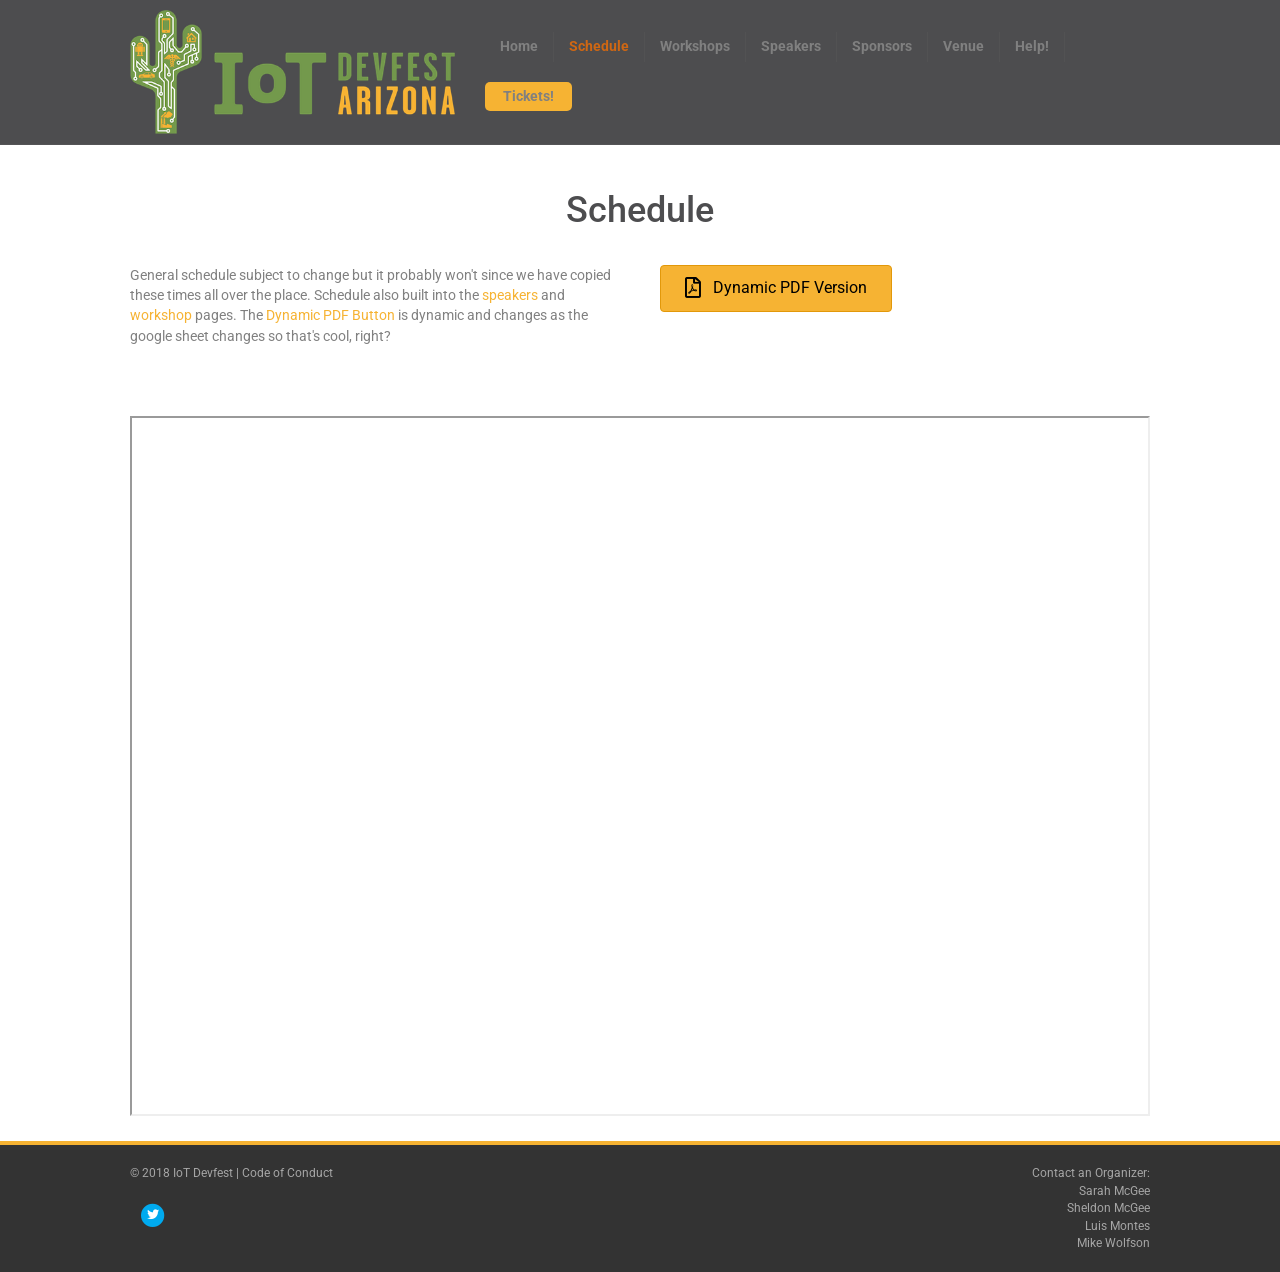
<file: schedule/index.html>
<!DOCTYPE html>
<html lang="en-US">
<head>
<meta charset="UTF-8" />
<meta name='viewport' content='width=device-width, initial-scale=1.0' />
<meta http-equiv='X-UA-Compatible' content='IE=edge' />
<link rel="profile" href="https://gmpg.org/xfn/11" />
<title>Schedule &#8211; IoT Devfest 3</title>
<meta name='robots' content='max-image-preview:large' />
<script>window._wca = window._wca || [];</script>
<link rel='dns-prefetch' href='https://js.tito.io/' />
<link rel='dns-prefetch' href='https://secure.gravatar.com/' />
<link rel='dns-prefetch' href='https://fonts.googleapis.com/' />
<link rel='dns-prefetch' href='https://v0.wordpress.com/' />
<link href='https://fonts.gstatic.com' crossorigin rel='preconnect' />
<style id="wp-img-auto-sizes-contain-inline-css">
img:is([sizes=auto i],[sizes^="auto," i]){contain-intrinsic-size:3000px 1500px}
/*# sourceURL=wp-img-auto-sizes-contain-inline-css */
</style>
<style id="wp-emoji-styles-inline-css">

	img.wp-smiley, img.emoji {
		display: inline !important;
		border: none !important;
		box-shadow: none !important;
		height: 1em !important;
		width: 1em !important;
		margin: 0 0.07em !important;
		vertical-align: -0.1em !important;
		background: none !important;
		padding: 0 !important;
	}
/*# sourceURL=wp-emoji-styles-inline-css */
</style>
<style id="wp-block-library-inline-css">
:root{--wp-block-synced-color:#7a00df;--wp-block-synced-color--rgb:122,0,223;--wp-bound-block-color:var(--wp-block-synced-color);--wp-editor-canvas-background:#ddd;--wp-admin-theme-color:#007cba;--wp-admin-theme-color--rgb:0,124,186;--wp-admin-theme-color-darker-10:#006ba1;--wp-admin-theme-color-darker-10--rgb:0,107,160.5;--wp-admin-theme-color-darker-20:#005a87;--wp-admin-theme-color-darker-20--rgb:0,90,135;--wp-admin-border-width-focus:2px}@media (min-resolution:192dpi){:root{--wp-admin-border-width-focus:1.5px}}.wp-element-button{cursor:pointer}:root .has-very-light-gray-background-color{background-color:#eee}:root .has-very-dark-gray-background-color{background-color:#313131}:root .has-very-light-gray-color{color:#eee}:root .has-very-dark-gray-color{color:#313131}:root .has-vivid-green-cyan-to-vivid-cyan-blue-gradient-background{background:linear-gradient(135deg,#00d084,#0693e3)}:root .has-purple-crush-gradient-background{background:linear-gradient(135deg,#34e2e4,#4721fb 50%,#ab1dfe)}:root .has-hazy-dawn-gradient-background{background:linear-gradient(135deg,#faaca8,#dad0ec)}:root .has-subdued-olive-gradient-background{background:linear-gradient(135deg,#fafae1,#67a671)}:root .has-atomic-cream-gradient-background{background:linear-gradient(135deg,#fdd79a,#004a59)}:root .has-nightshade-gradient-background{background:linear-gradient(135deg,#330968,#31cdcf)}:root .has-midnight-gradient-background{background:linear-gradient(135deg,#020381,#2874fc)}:root{--wp--preset--font-size--normal:16px;--wp--preset--font-size--huge:42px}.has-regular-font-size{font-size:1em}.has-larger-font-size{font-size:2.625em}.has-normal-font-size{font-size:var(--wp--preset--font-size--normal)}.has-huge-font-size{font-size:var(--wp--preset--font-size--huge)}:root .has-text-align-center{text-align:center}:root .has-text-align-left{text-align:left}:root .has-text-align-right{text-align:right}.has-fit-text{white-space:nowrap!important}#end-resizable-editor-section{display:none}.aligncenter{clear:both}.items-justified-left{justify-content:flex-start}.items-justified-center{justify-content:center}.items-justified-right{justify-content:flex-end}.items-justified-space-between{justify-content:space-between}.screen-reader-text{word-wrap:normal!important;border:0;clip-path:inset(50%);height:1px;margin:-1px;overflow:hidden;padding:0;position:absolute;width:1px}.screen-reader-text:focus{background-color:#ddd;clip-path:none;color:#444;display:block;font-size:1em;height:auto;left:5px;line-height:normal;padding:15px 23px 14px;text-decoration:none;top:5px;width:auto;z-index:100000}html :where(.has-border-color){border-style:solid}html :where([style*=border-color]){border-style:solid}html :where([style*=border-top-color]){border-top-style:solid}html :where([style*=border-right-color]){border-right-style:solid}html :where([style*=border-bottom-color]){border-bottom-style:solid}html :where([style*=border-left-color]){border-left-style:solid}html :where([style*=border-width]){border-style:solid}html :where([style*=border-top-width]){border-top-style:solid}html :where([style*=border-right-width]){border-right-style:solid}html :where([style*=border-bottom-width]){border-bottom-style:solid}html :where([style*=border-left-width]){border-left-style:solid}html :where(img[class*=wp-image-]){height:auto;max-width:100%}:where(figure){margin:0 0 1em}html :where(.is-position-sticky){--wp-admin--admin-bar--position-offset:var(--wp-admin--admin-bar--height,0px)}@media screen and (max-width:600px){html :where(.is-position-sticky){--wp-admin--admin-bar--position-offset:0px}}

/*# sourceURL=/wp-includes/css/dist/block-library/common.min.css */
</style>
<style id="classic-theme-styles-inline-css">
/*! This file is auto-generated */
.wp-block-button__link{color:#fff;background-color:#32373c;border-radius:9999px;box-shadow:none;text-decoration:none;padding:calc(.667em + 2px) calc(1.333em + 2px);font-size:1.125em}.wp-block-file__button{background:#32373c;color:#fff;text-decoration:none}
/*# sourceURL=/wp-includes/css/classic-themes.min.css */
</style>

<style id="global-styles-inline-css">
:root{--wp--preset--aspect-ratio--square: 1;--wp--preset--aspect-ratio--4-3: 4/3;--wp--preset--aspect-ratio--3-4: 3/4;--wp--preset--aspect-ratio--3-2: 3/2;--wp--preset--aspect-ratio--2-3: 2/3;--wp--preset--aspect-ratio--16-9: 16/9;--wp--preset--aspect-ratio--9-16: 9/16;--wp--preset--color--black: #000000;--wp--preset--color--cyan-bluish-gray: #abb8c3;--wp--preset--color--white: #ffffff;--wp--preset--color--pale-pink: #f78da7;--wp--preset--color--vivid-red: #cf2e2e;--wp--preset--color--luminous-vivid-orange: #ff6900;--wp--preset--color--luminous-vivid-amber: #fcb900;--wp--preset--color--light-green-cyan: #7bdcb5;--wp--preset--color--vivid-green-cyan: #00d084;--wp--preset--color--pale-cyan-blue: #8ed1fc;--wp--preset--color--vivid-cyan-blue: #0693e3;--wp--preset--color--vivid-purple: #9b51e0;--wp--preset--color--fl-heading-text: #4d4d4f;--wp--preset--color--fl-body-bg: #4d4d4f;--wp--preset--color--fl-body-text: #808080;--wp--preset--color--fl-accent: #f6b333;--wp--preset--color--fl-accent-hover: #f6b333;--wp--preset--color--fl-topbar-bg: #333333;--wp--preset--color--fl-topbar-text: #a6a6a6;--wp--preset--color--fl-topbar-link: #a6a6a6;--wp--preset--color--fl-topbar-hover: #ffffff;--wp--preset--color--fl-header-bg: #4d4d4f;--wp--preset--color--fl-header-text: #808080;--wp--preset--color--fl-header-link: #808080;--wp--preset--color--fl-header-hover: #cf6713;--wp--preset--color--fl-nav-bg: #fafafa;--wp--preset--color--fl-nav-link: #808080;--wp--preset--color--fl-nav-hover: #cf6713;--wp--preset--color--fl-content-bg: #ffffff;--wp--preset--color--fl-footer-widgets-bg: #fafafa;--wp--preset--color--fl-footer-widgets-text: #808080;--wp--preset--color--fl-footer-widgets-link: #cf6713;--wp--preset--color--fl-footer-widgets-hover: #cf6713;--wp--preset--color--fl-footer-bg: #333333;--wp--preset--color--fl-footer-text: #a6a6a6;--wp--preset--color--fl-footer-link: #a6a6a6;--wp--preset--color--fl-footer-hover: #ffffff;--wp--preset--gradient--vivid-cyan-blue-to-vivid-purple: linear-gradient(135deg,rgb(6,147,227) 0%,rgb(155,81,224) 100%);--wp--preset--gradient--light-green-cyan-to-vivid-green-cyan: linear-gradient(135deg,rgb(122,220,180) 0%,rgb(0,208,130) 100%);--wp--preset--gradient--luminous-vivid-amber-to-luminous-vivid-orange: linear-gradient(135deg,rgb(252,185,0) 0%,rgb(255,105,0) 100%);--wp--preset--gradient--luminous-vivid-orange-to-vivid-red: linear-gradient(135deg,rgb(255,105,0) 0%,rgb(207,46,46) 100%);--wp--preset--gradient--very-light-gray-to-cyan-bluish-gray: linear-gradient(135deg,rgb(238,238,238) 0%,rgb(169,184,195) 100%);--wp--preset--gradient--cool-to-warm-spectrum: linear-gradient(135deg,rgb(74,234,220) 0%,rgb(151,120,209) 20%,rgb(207,42,186) 40%,rgb(238,44,130) 60%,rgb(251,105,98) 80%,rgb(254,248,76) 100%);--wp--preset--gradient--blush-light-purple: linear-gradient(135deg,rgb(255,206,236) 0%,rgb(152,150,240) 100%);--wp--preset--gradient--blush-bordeaux: linear-gradient(135deg,rgb(254,205,165) 0%,rgb(254,45,45) 50%,rgb(107,0,62) 100%);--wp--preset--gradient--luminous-dusk: linear-gradient(135deg,rgb(255,203,112) 0%,rgb(199,81,192) 50%,rgb(65,88,208) 100%);--wp--preset--gradient--pale-ocean: linear-gradient(135deg,rgb(255,245,203) 0%,rgb(182,227,212) 50%,rgb(51,167,181) 100%);--wp--preset--gradient--electric-grass: linear-gradient(135deg,rgb(202,248,128) 0%,rgb(113,206,126) 100%);--wp--preset--gradient--midnight: linear-gradient(135deg,rgb(2,3,129) 0%,rgb(40,116,252) 100%);--wp--preset--font-size--small: 13px;--wp--preset--font-size--medium: 20px;--wp--preset--font-size--large: 36px;--wp--preset--font-size--x-large: 42px;--wp--preset--spacing--20: 0.44rem;--wp--preset--spacing--30: 0.67rem;--wp--preset--spacing--40: 1rem;--wp--preset--spacing--50: 1.5rem;--wp--preset--spacing--60: 2.25rem;--wp--preset--spacing--70: 3.38rem;--wp--preset--spacing--80: 5.06rem;--wp--preset--shadow--natural: 6px 6px 9px rgba(0, 0, 0, 0.2);--wp--preset--shadow--deep: 12px 12px 50px rgba(0, 0, 0, 0.4);--wp--preset--shadow--sharp: 6px 6px 0px rgba(0, 0, 0, 0.2);--wp--preset--shadow--outlined: 6px 6px 0px -3px rgb(255, 255, 255), 6px 6px rgb(0, 0, 0);--wp--preset--shadow--crisp: 6px 6px 0px rgb(0, 0, 0);}:where(body) { margin: 0; }:where(.is-layout-flex){gap: 0.5em;}:where(.is-layout-grid){gap: 0.5em;}body .is-layout-flex{display: flex;}.is-layout-flex{flex-wrap: wrap;align-items: center;}.is-layout-flex > :is(*, div){margin: 0;}body .is-layout-grid{display: grid;}.is-layout-grid > :is(*, div){margin: 0;}body{padding-top: 0px;padding-right: 0px;padding-bottom: 0px;padding-left: 0px;}:root :where(.wp-element-button, .wp-block-button__link){background-color: #32373c;border-width: 0;color: #fff;font-family: inherit;font-size: inherit;font-style: inherit;font-weight: inherit;letter-spacing: inherit;line-height: inherit;padding-top: calc(0.667em + 2px);padding-right: calc(1.333em + 2px);padding-bottom: calc(0.667em + 2px);padding-left: calc(1.333em + 2px);text-decoration: none;text-transform: inherit;}.has-black-color{color: var(--wp--preset--color--black) !important;}.has-cyan-bluish-gray-color{color: var(--wp--preset--color--cyan-bluish-gray) !important;}.has-white-color{color: var(--wp--preset--color--white) !important;}.has-pale-pink-color{color: var(--wp--preset--color--pale-pink) !important;}.has-vivid-red-color{color: var(--wp--preset--color--vivid-red) !important;}.has-luminous-vivid-orange-color{color: var(--wp--preset--color--luminous-vivid-orange) !important;}.has-luminous-vivid-amber-color{color: var(--wp--preset--color--luminous-vivid-amber) !important;}.has-light-green-cyan-color{color: var(--wp--preset--color--light-green-cyan) !important;}.has-vivid-green-cyan-color{color: var(--wp--preset--color--vivid-green-cyan) !important;}.has-pale-cyan-blue-color{color: var(--wp--preset--color--pale-cyan-blue) !important;}.has-vivid-cyan-blue-color{color: var(--wp--preset--color--vivid-cyan-blue) !important;}.has-vivid-purple-color{color: var(--wp--preset--color--vivid-purple) !important;}.has-fl-heading-text-color{color: var(--wp--preset--color--fl-heading-text) !important;}.has-fl-body-bg-color{color: var(--wp--preset--color--fl-body-bg) !important;}.has-fl-body-text-color{color: var(--wp--preset--color--fl-body-text) !important;}.has-fl-accent-color{color: var(--wp--preset--color--fl-accent) !important;}.has-fl-accent-hover-color{color: var(--wp--preset--color--fl-accent-hover) !important;}.has-fl-topbar-bg-color{color: var(--wp--preset--color--fl-topbar-bg) !important;}.has-fl-topbar-text-color{color: var(--wp--preset--color--fl-topbar-text) !important;}.has-fl-topbar-link-color{color: var(--wp--preset--color--fl-topbar-link) !important;}.has-fl-topbar-hover-color{color: var(--wp--preset--color--fl-topbar-hover) !important;}.has-fl-header-bg-color{color: var(--wp--preset--color--fl-header-bg) !important;}.has-fl-header-text-color{color: var(--wp--preset--color--fl-header-text) !important;}.has-fl-header-link-color{color: var(--wp--preset--color--fl-header-link) !important;}.has-fl-header-hover-color{color: var(--wp--preset--color--fl-header-hover) !important;}.has-fl-nav-bg-color{color: var(--wp--preset--color--fl-nav-bg) !important;}.has-fl-nav-link-color{color: var(--wp--preset--color--fl-nav-link) !important;}.has-fl-nav-hover-color{color: var(--wp--preset--color--fl-nav-hover) !important;}.has-fl-content-bg-color{color: var(--wp--preset--color--fl-content-bg) !important;}.has-fl-footer-widgets-bg-color{color: var(--wp--preset--color--fl-footer-widgets-bg) !important;}.has-fl-footer-widgets-text-color{color: var(--wp--preset--color--fl-footer-widgets-text) !important;}.has-fl-footer-widgets-link-color{color: var(--wp--preset--color--fl-footer-widgets-link) !important;}.has-fl-footer-widgets-hover-color{color: var(--wp--preset--color--fl-footer-widgets-hover) !important;}.has-fl-footer-bg-color{color: var(--wp--preset--color--fl-footer-bg) !important;}.has-fl-footer-text-color{color: var(--wp--preset--color--fl-footer-text) !important;}.has-fl-footer-link-color{color: var(--wp--preset--color--fl-footer-link) !important;}.has-fl-footer-hover-color{color: var(--wp--preset--color--fl-footer-hover) !important;}.has-black-background-color{background-color: var(--wp--preset--color--black) !important;}.has-cyan-bluish-gray-background-color{background-color: var(--wp--preset--color--cyan-bluish-gray) !important;}.has-white-background-color{background-color: var(--wp--preset--color--white) !important;}.has-pale-pink-background-color{background-color: var(--wp--preset--color--pale-pink) !important;}.has-vivid-red-background-color{background-color: var(--wp--preset--color--vivid-red) !important;}.has-luminous-vivid-orange-background-color{background-color: var(--wp--preset--color--luminous-vivid-orange) !important;}.has-luminous-vivid-amber-background-color{background-color: var(--wp--preset--color--luminous-vivid-amber) !important;}.has-light-green-cyan-background-color{background-color: var(--wp--preset--color--light-green-cyan) !important;}.has-vivid-green-cyan-background-color{background-color: var(--wp--preset--color--vivid-green-cyan) !important;}.has-pale-cyan-blue-background-color{background-color: var(--wp--preset--color--pale-cyan-blue) !important;}.has-vivid-cyan-blue-background-color{background-color: var(--wp--preset--color--vivid-cyan-blue) !important;}.has-vivid-purple-background-color{background-color: var(--wp--preset--color--vivid-purple) !important;}.has-fl-heading-text-background-color{background-color: var(--wp--preset--color--fl-heading-text) !important;}.has-fl-body-bg-background-color{background-color: var(--wp--preset--color--fl-body-bg) !important;}.has-fl-body-text-background-color{background-color: var(--wp--preset--color--fl-body-text) !important;}.has-fl-accent-background-color{background-color: var(--wp--preset--color--fl-accent) !important;}.has-fl-accent-hover-background-color{background-color: var(--wp--preset--color--fl-accent-hover) !important;}.has-fl-topbar-bg-background-color{background-color: var(--wp--preset--color--fl-topbar-bg) !important;}.has-fl-topbar-text-background-color{background-color: var(--wp--preset--color--fl-topbar-text) !important;}.has-fl-topbar-link-background-color{background-color: var(--wp--preset--color--fl-topbar-link) !important;}.has-fl-topbar-hover-background-color{background-color: var(--wp--preset--color--fl-topbar-hover) !important;}.has-fl-header-bg-background-color{background-color: var(--wp--preset--color--fl-header-bg) !important;}.has-fl-header-text-background-color{background-color: var(--wp--preset--color--fl-header-text) !important;}.has-fl-header-link-background-color{background-color: var(--wp--preset--color--fl-header-link) !important;}.has-fl-header-hover-background-color{background-color: var(--wp--preset--color--fl-header-hover) !important;}.has-fl-nav-bg-background-color{background-color: var(--wp--preset--color--fl-nav-bg) !important;}.has-fl-nav-link-background-color{background-color: var(--wp--preset--color--fl-nav-link) !important;}.has-fl-nav-hover-background-color{background-color: var(--wp--preset--color--fl-nav-hover) !important;}.has-fl-content-bg-background-color{background-color: var(--wp--preset--color--fl-content-bg) !important;}.has-fl-footer-widgets-bg-background-color{background-color: var(--wp--preset--color--fl-footer-widgets-bg) !important;}.has-fl-footer-widgets-text-background-color{background-color: var(--wp--preset--color--fl-footer-widgets-text) !important;}.has-fl-footer-widgets-link-background-color{background-color: var(--wp--preset--color--fl-footer-widgets-link) !important;}.has-fl-footer-widgets-hover-background-color{background-color: var(--wp--preset--color--fl-footer-widgets-hover) !important;}.has-fl-footer-bg-background-color{background-color: var(--wp--preset--color--fl-footer-bg) !important;}.has-fl-footer-text-background-color{background-color: var(--wp--preset--color--fl-footer-text) !important;}.has-fl-footer-link-background-color{background-color: var(--wp--preset--color--fl-footer-link) !important;}.has-fl-footer-hover-background-color{background-color: var(--wp--preset--color--fl-footer-hover) !important;}.has-black-border-color{border-color: var(--wp--preset--color--black) !important;}.has-cyan-bluish-gray-border-color{border-color: var(--wp--preset--color--cyan-bluish-gray) !important;}.has-white-border-color{border-color: var(--wp--preset--color--white) !important;}.has-pale-pink-border-color{border-color: var(--wp--preset--color--pale-pink) !important;}.has-vivid-red-border-color{border-color: var(--wp--preset--color--vivid-red) !important;}.has-luminous-vivid-orange-border-color{border-color: var(--wp--preset--color--luminous-vivid-orange) !important;}.has-luminous-vivid-amber-border-color{border-color: var(--wp--preset--color--luminous-vivid-amber) !important;}.has-light-green-cyan-border-color{border-color: var(--wp--preset--color--light-green-cyan) !important;}.has-vivid-green-cyan-border-color{border-color: var(--wp--preset--color--vivid-green-cyan) !important;}.has-pale-cyan-blue-border-color{border-color: var(--wp--preset--color--pale-cyan-blue) !important;}.has-vivid-cyan-blue-border-color{border-color: var(--wp--preset--color--vivid-cyan-blue) !important;}.has-vivid-purple-border-color{border-color: var(--wp--preset--color--vivid-purple) !important;}.has-fl-heading-text-border-color{border-color: var(--wp--preset--color--fl-heading-text) !important;}.has-fl-body-bg-border-color{border-color: var(--wp--preset--color--fl-body-bg) !important;}.has-fl-body-text-border-color{border-color: var(--wp--preset--color--fl-body-text) !important;}.has-fl-accent-border-color{border-color: var(--wp--preset--color--fl-accent) !important;}.has-fl-accent-hover-border-color{border-color: var(--wp--preset--color--fl-accent-hover) !important;}.has-fl-topbar-bg-border-color{border-color: var(--wp--preset--color--fl-topbar-bg) !important;}.has-fl-topbar-text-border-color{border-color: var(--wp--preset--color--fl-topbar-text) !important;}.has-fl-topbar-link-border-color{border-color: var(--wp--preset--color--fl-topbar-link) !important;}.has-fl-topbar-hover-border-color{border-color: var(--wp--preset--color--fl-topbar-hover) !important;}.has-fl-header-bg-border-color{border-color: var(--wp--preset--color--fl-header-bg) !important;}.has-fl-header-text-border-color{border-color: var(--wp--preset--color--fl-header-text) !important;}.has-fl-header-link-border-color{border-color: var(--wp--preset--color--fl-header-link) !important;}.has-fl-header-hover-border-color{border-color: var(--wp--preset--color--fl-header-hover) !important;}.has-fl-nav-bg-border-color{border-color: var(--wp--preset--color--fl-nav-bg) !important;}.has-fl-nav-link-border-color{border-color: var(--wp--preset--color--fl-nav-link) !important;}.has-fl-nav-hover-border-color{border-color: var(--wp--preset--color--fl-nav-hover) !important;}.has-fl-content-bg-border-color{border-color: var(--wp--preset--color--fl-content-bg) !important;}.has-fl-footer-widgets-bg-border-color{border-color: var(--wp--preset--color--fl-footer-widgets-bg) !important;}.has-fl-footer-widgets-text-border-color{border-color: var(--wp--preset--color--fl-footer-widgets-text) !important;}.has-fl-footer-widgets-link-border-color{border-color: var(--wp--preset--color--fl-footer-widgets-link) !important;}.has-fl-footer-widgets-hover-border-color{border-color: var(--wp--preset--color--fl-footer-widgets-hover) !important;}.has-fl-footer-bg-border-color{border-color: var(--wp--preset--color--fl-footer-bg) !important;}.has-fl-footer-text-border-color{border-color: var(--wp--preset--color--fl-footer-text) !important;}.has-fl-footer-link-border-color{border-color: var(--wp--preset--color--fl-footer-link) !important;}.has-fl-footer-hover-border-color{border-color: var(--wp--preset--color--fl-footer-hover) !important;}.has-vivid-cyan-blue-to-vivid-purple-gradient-background{background: var(--wp--preset--gradient--vivid-cyan-blue-to-vivid-purple) !important;}.has-light-green-cyan-to-vivid-green-cyan-gradient-background{background: var(--wp--preset--gradient--light-green-cyan-to-vivid-green-cyan) !important;}.has-luminous-vivid-amber-to-luminous-vivid-orange-gradient-background{background: var(--wp--preset--gradient--luminous-vivid-amber-to-luminous-vivid-orange) !important;}.has-luminous-vivid-orange-to-vivid-red-gradient-background{background: var(--wp--preset--gradient--luminous-vivid-orange-to-vivid-red) !important;}.has-very-light-gray-to-cyan-bluish-gray-gradient-background{background: var(--wp--preset--gradient--very-light-gray-to-cyan-bluish-gray) !important;}.has-cool-to-warm-spectrum-gradient-background{background: var(--wp--preset--gradient--cool-to-warm-spectrum) !important;}.has-blush-light-purple-gradient-background{background: var(--wp--preset--gradient--blush-light-purple) !important;}.has-blush-bordeaux-gradient-background{background: var(--wp--preset--gradient--blush-bordeaux) !important;}.has-luminous-dusk-gradient-background{background: var(--wp--preset--gradient--luminous-dusk) !important;}.has-pale-ocean-gradient-background{background: var(--wp--preset--gradient--pale-ocean) !important;}.has-electric-grass-gradient-background{background: var(--wp--preset--gradient--electric-grass) !important;}.has-midnight-gradient-background{background: var(--wp--preset--gradient--midnight) !important;}.has-small-font-size{font-size: var(--wp--preset--font-size--small) !important;}.has-medium-font-size{font-size: var(--wp--preset--font-size--medium) !important;}.has-large-font-size{font-size: var(--wp--preset--font-size--large) !important;}.has-x-large-font-size{font-size: var(--wp--preset--font-size--x-large) !important;}
/*# sourceURL=global-styles-inline-css */
</style>

<link rel='stylesheet' id='font-awesome-5-css' href='../wp-content/plugins/bb-plugin/fonts/fontawesome/5.15.4/css/all.min.css@ver=2.10.2.2.css' media='all' />
<link rel='stylesheet' id='font-awesome-css' href='../wp-content/plugins/bb-plugin/fonts/fontawesome/5.15.4/css/v4-shims.min.css@ver=2.10.2.2.css' media='all' />
<link rel='stylesheet' id='fl-builder-layout-99-css' href='../files/bb-plugin/cache/99-layout.css@ver=7cb95f5641e42ceadc260bc559a1f5c4.css' media='all' />
<link rel='stylesheet' id='woocommerce-layout-css' href='../wp-content/plugins/woocommerce/assets/css/woocommerce-layout.css@ver=10.9.4.css' media='all' />
<style id="woocommerce-layout-inline-css">

	.infinite-scroll .woocommerce-pagination {
		display: none;
	}
/*# sourceURL=woocommerce-layout-inline-css */
</style>
<link rel='stylesheet' id='woocommerce-smallscreen-css' href='../wp-content/plugins/woocommerce/assets/css/woocommerce-smallscreen.css@ver=10.9.4.css' media='only screen and (max-width: 767px)' />
<link rel='stylesheet' id='woocommerce-general-css' href='../wp-content/plugins/woocommerce/assets/css/woocommerce.css@ver=10.9.4.css' media='all' />
<style id="woocommerce-inline-inline-css">
.woocommerce form .form-row .required { visibility: visible; }
/*# sourceURL=woocommerce-inline-inline-css */
</style>
<link rel='stylesheet' id='jquery-magnificpopup-css' href='../wp-content/plugins/bb-plugin/css/jquery.magnificpopup.min.css@ver=2.10.2.2.css' media='all' />
<link rel='stylesheet' id='bootstrap-css' href='../wp-content/themes/bb-theme/css/bootstrap.min.css@ver=1.7.19.2.css' media='all' />
<link rel='stylesheet' id='fl-automator-skin-css' href='../files/bb-theme/skin-6a3a3090b0481.css@ver=1.7.19.2.css' media='all' />
<link rel='stylesheet' id='fl-builder-google-fonts-bbd1a9c06f4174fa0475e85e0a2ef4f0-css' href='https://fonts.googleapis.com/css?family=Roboto:300,400,700,500,700&amp;ver=f5d9cc774c34f3f0af42bab83024b921' media='all' />
<script id="jquery-core-js" src="../wp-includes/js/jquery/jquery.min.js@ver=3.7.1"></script>
<script id="jquery-migrate-js" src="../wp-includes/js/jquery/jquery-migrate.min.js@ver=3.4.1"></script>
<script id="tito_script-js" src="https://js.tito.io/v2"></script>
<script data-wp-strategy="defer" defer id="wc-jquery-blockui-js" src="../wp-content/plugins/woocommerce/assets/js/jquery-blockui/jquery.blockUI.min.js@ver=2.7.0-wc.10.9.4"></script>
<script id="wc-add-to-cart-js-extra">
var wc_add_to_cart_params = {"ajax_url":"https://2018.iotdevfest.org/wp-admin/admin-ajax.php","wc_ajax_url":"/?wc-ajax=%%endpoint%%","i18n_view_cart":"View cart","cart_url":"https://2018.iotdevfest.org/cart/","is_cart":"","cart_redirect_after_add":"no"};
//# sourceURL=wc-add-to-cart-js-extra
</script>
<script data-wp-strategy="defer" defer id="wc-add-to-cart-js" src="../wp-content/plugins/woocommerce/assets/js/frontend/add-to-cart.min.js@ver=10.9.4"></script>
<script data-wp-strategy="defer" defer id="wc-js-cookie-js" src="../wp-content/plugins/woocommerce/assets/js/js-cookie/js.cookie.min.js@ver=2.1.4-wc.10.9.4"></script>
<script id="woocommerce-js-extra">
var woocommerce_params = {"ajax_url":"https://2018.iotdevfest.org/wp-admin/admin-ajax.php","wc_ajax_url":"/?wc-ajax=%%endpoint%%","i18n_password_show":"Show password","i18n_password_hide":"Hide password"};
//# sourceURL=woocommerce-js-extra
</script>
<script data-wp-strategy="defer" defer id="woocommerce-js" src="../wp-content/plugins/woocommerce/assets/js/frontend/woocommerce.min.js@ver=10.9.4"></script>
<script data-wp-strategy="defer" defer id="woocommerce-analytics-js" src="https://stats.wp.com/s-202632.js"></script>
<link rel="canonical" href="./" />
<link rel='shortlink' href='https://wp.me/P9A9hK-1B' />

		<!-- GA Google Analytics @ https://m0n.co/ga -->
		<script>
			(function(i,s,o,g,r,a,m){i['GoogleAnalyticsObject']=r;i[r]=i[r]||function(){
			(i[r].q=i[r].q||[]).push(arguments)},i[r].l=1*new Date();a=s.createElement(o),
			m=s.getElementsByTagName(o)[0];a.async=1;a.src=g;m.parentNode.insertBefore(a,m)
			})(window,document,'script','https://www.google-analytics.com/analytics.js','ga');
			ga('create', 'UA-5602042-5', 'auto');
			ga('send', 'pageview');
		</script>

		<style>img#wpstats{display:none}</style>
			<noscript><style>.woocommerce-product-gallery{ opacity: 1 !important; }</style></noscript>
	
<!-- Jetpack Open Graph Tags -->
<meta property="og:type" content="article" />
<meta property="og:title" content="Schedule" />
<meta property="og:url" content="https://2018.iotdevfest.org/schedule/" />
<meta property="og:description" content="Schedule General schedule subject to change but it probably won&#8217;t since we have copied these times all over the place. Schedule also built into the speakers and workshop pages. The Dynamic PD…" />
<meta property="article:published_time" content="2015-12-04T06:28:31+00:00" />
<meta property="article:modified_time" content="2018-01-25T07:42:43+00:00" />
<meta property="og:site_name" content="IoT Devfest 3" />
<meta property="og:image" content="../files/2016/01/cropped-devfest-AZ-2016-cactus-square.png" />
<meta property="og:image:width" content="512" />
<meta property="og:image:height" content="512" />
<meta property="og:image:alt" content="" />
<meta property="og:locale" content="en_US" />
<meta name="twitter:text:title" content="Schedule" />
<meta name="twitter:image" content="../files/2016/01/cropped-devfest-AZ-2016-cactus-square-300x300.png" />
<meta name="twitter:card" content="summary" />

<!-- End Jetpack Open Graph Tags -->
<link rel="icon" href="../files/2016/01/cropped-devfest-AZ-2016-cactus-square-150x150.png" sizes="32x32" />
<link rel="icon" href="../files/2016/01/cropped-devfest-AZ-2016-cactus-square-300x300.png" sizes="192x192" />
<link rel="apple-touch-icon" href="../files/2016/01/cropped-devfest-AZ-2016-cactus-square-300x300.png" />
<meta name="msapplication-TileImage" content="../files/2016/01/cropped-devfest-AZ-2016-cactus-square-300x300.png" />
<style id="wp-custom-css">


/*
CSS Migrated from BB theme:
*/

/*Give the link some padding and some color*/
	
.fl-page-nav .navbar-nav > li.ss-nav-button > a {
    background-color: #f6b333;
    color: #808080;
    padding: 5px 18px !important;
    border-radius: 5px;
}


/*Give the button a hover & active state*/
.fl-page-nav .navbar-nav > li.ss-nav-button > a:active,
.fl-page-nav .navbar-nav > li.ss-nav-button > a:hover {
    color: #fff;
    background-color:#f6b333;
}
	
</style>
<link rel='stylesheet' id='wc-stripe-blocks-checkout-style-css' href='../wp-content/plugins/woocommerce-gateway-stripe/build/upe-blocks.css@ver=47fa3695454c5c4f96b5.css' media='all' />
<link rel='stylesheet' id='wc-blocks-style-css' href='../wp-content/plugins/woocommerce/assets/client/blocks/wc-blocks.css@ver=wc-10.9.4.css' media='all' />

<link rel="stylesheet" href="../custom.css" />
</head>
<body class="wp-singular page-template-default page page-id-99 wp-theme-bb-theme theme-bb-theme fl-builder fl-builder-2-10-2-2 fl-theme-1-7-19-2 fl-no-js woocommerce-no-js fl-framework-bootstrap fl-preset-modern fl-full-width" itemscope="itemscope" itemtype="https://schema.org/WebPage">
<a aria-label="Skip to content" class="fl-screen-reader-text" href="./#fl-main-content">Skip to content</a><div class="fl-page">
	<header class="fl-page-header fl-page-header-fixed fl-page-nav-right fl-page-nav-toggle-icon fl-page-nav-toggle-visible-mobile"  role="banner">
	<div class="fl-page-header-wrap">
		<div class="fl-page-header-container container">
			<div class="fl-page-header-row row">
				<div class="col-sm-12 col-md-3 fl-page-logo-wrap">
					<div class="fl-page-header-logo">
						<a href="../"><img class="fl-logo-img" loading="false" data-no-lazy="1"   itemscope itemtype="https://schema.org/ImageObject" src="../files/2017/08/devfest-az-2016-horizontal-500.png" data-retina="../files/2017/08/devfest-az-2016-horizontal.png" title="" alt="IoT Devfest 3" /><meta itemprop="name" content="IoT Devfest 3" /></a>
					</div>
				</div>
				<div class="col-sm-12 col-md-9 fl-page-fixed-nav-wrap">
					<div class="fl-page-nav-wrap">
						<nav class="fl-page-nav fl-nav navbar navbar-default navbar-expand-md" aria-label="Header Menu" role="navigation">
							<button type="button" class="navbar-toggle navbar-toggler" data-toggle="collapse" data-target=".fl-page-nav-collapse">
								<span><i class="fas fa-bars" aria-hidden="true"></i><span class="sr-only">Menu</span></span>
							</button>
							<div class="fl-page-nav-collapse collapse navbar-collapse">
								<ul id="menu-top" class="nav navbar-nav navbar-right menu fl-theme-menu"><li id="menu-item-444" class="menu-item menu-item-type-custom menu-item-object-custom menu-item-444 nav-item"><a href="../" class="nav-link">Home</a></li>
<li id="menu-item-606" class="menu-item menu-item-type-post_type menu-item-object-page current-menu-item page_item page-item-99 current_page_item menu-item-606 nav-item"><a href="./" aria-current="page" class="nav-link">Schedule</a></li>
<li id="menu-item-509" class="menu-item menu-item-type-post_type menu-item-object-page menu-item-509 nav-item"><a href="../workshops.1.html" class="nav-link">Workshops</a></li>
<li id="menu-item-420" class="menu-item menu-item-type-post_type menu-item-object-page menu-item-420 nav-item"><a href="../speakers.1.html" class="nav-link">Speakers</a></li>
<li id="menu-item-421" class="menu-item menu-item-type-post_type menu-item-object-page menu-item-421 nav-item"><a href="../sponsors.1.html" class="nav-link">Sponsors</a></li>
<li id="menu-item-424" class="menu-item menu-item-type-post_type menu-item-object-page menu-item-424 nav-item"><a href="../venue/" class="nav-link">Venue</a></li>
<li id="menu-item-425" class="menu-item menu-item-type-custom menu-item-object-custom menu-item-has-children menu-item-425 nav-item"><a href="./#" class="nav-link">Help!</a><div class="fl-submenu-icon-wrap"><span class="fl-submenu-toggle-icon"></span></div>
<ul class="sub-menu">
	<li id="menu-item-426" class="menu-item menu-item-type-custom menu-item-object-custom menu-item-426 nav-item"><a href="https://goo.gl/forms/YzznDcgZUcESyPD92" class="nav-link">Volunteer</a></li>
	<li id="menu-item-427" class="menu-item menu-item-type-custom menu-item-object-custom menu-item-427 nav-item"><a href="https://docs.google.com/forms/d/e/1FAIpQLSeWLprp50L_IvTpOvN0L4PDSr6focUGskOG1xFYiXGFG4akfg/viewform?usp=sf_link" class="nav-link">Call for Speakers/Workshops (Closed)</a></li>
	<li id="menu-item-428" class="menu-item menu-item-type-custom menu-item-object-custom menu-item-428 nav-item"><a href="https://docs.google.com/document/d/1zTjdZBlUJ-g3KA6_gQn7mkdOcZMSVBYa5HYGL67Qh6Q/edit?usp=sharing" class="nav-link">Sponsorship</a></li>
	<li id="menu-item-440" class="menu-item menu-item-type-custom menu-item-object-custom menu-item-440 nav-item"><a href="https://2017.iotdevfest.org" class="nav-link">IoT Devfest 2017</a></li>
	<li id="menu-item-441" class="menu-item menu-item-type-custom menu-item-object-custom menu-item-441 nav-item"><a href="https://2016.iotdevfest.org" class="nav-link">IoT Devfest 2016</a></li>
	<li id="menu-item-417" class="menu-item menu-item-type-post_type menu-item-object-page menu-item-417 nav-item"><a href="../faq/" class="nav-link">FAQ</a></li>
</ul>
</li>
<li id="menu-item-484" class="ss-nav-button menu-item menu-item-type-custom menu-item-object-custom menu-item-484 nav-item"><a href="https://ti.to/iot-devfest/iot-devfest-2018" class="nav-link">Tickets!</a></li>
</ul>							</div>
						</nav>
					</div>
				</div>
			</div>
		</div>
	</div>
</header><!-- .fl-page-header-fixed -->
<header class="fl-page-header fl-page-header-primary fl-page-nav-right fl-page-nav-toggle-icon fl-page-nav-toggle-visible-mobile" itemscope="itemscope" itemtype="https://schema.org/WPHeader"  role="banner">
	<div class="fl-page-header-wrap">
		<div class="fl-page-header-container container">
			<div class="fl-page-header-row row">
				<div class="col-sm-12 col-md-4 fl-page-header-logo-col">
					<div class="fl-page-header-logo" itemscope="itemscope" itemtype="https://schema.org/Organization">
						<a href="../" itemprop="url"><img class="fl-logo-img" loading="false" data-no-lazy="1"   itemscope itemtype="https://schema.org/ImageObject" src="../files/2017/08/devfest-az-2016-horizontal-500.png" data-retina="../files/2017/08/devfest-az-2016-horizontal.png" title="" alt="IoT Devfest 3" /><meta itemprop="name" content="IoT Devfest 3" /></a>
											</div>
				</div>
				<div class="col-sm-12 col-md-8 fl-page-nav-col">
					<div class="fl-page-nav-wrap">
						<nav class="fl-page-nav fl-nav navbar navbar-default navbar-expand-md" aria-label="Header Menu" itemscope="itemscope" itemtype="https://schema.org/SiteNavigationElement" role="navigation">
							<button type="button" class="navbar-toggle navbar-toggler" data-toggle="collapse" data-target=".fl-page-nav-collapse">
								<span><i class="fas fa-bars" aria-hidden="true"></i><span class="sr-only">Menu</span></span>
							</button>
							<div class="fl-page-nav-collapse collapse navbar-collapse">
								<ul id="menu-top-1" class="nav navbar-nav navbar-right menu fl-theme-menu"><li class="menu-item menu-item-type-custom menu-item-object-custom menu-item-444 nav-item"><a href="../" class="nav-link">Home</a></li>
<li class="menu-item menu-item-type-post_type menu-item-object-page current-menu-item page_item page-item-99 current_page_item menu-item-606 nav-item"><a href="./" aria-current="page" class="nav-link">Schedule</a></li>
<li class="menu-item menu-item-type-post_type menu-item-object-page menu-item-509 nav-item"><a href="../workshops.1.html" class="nav-link">Workshops</a></li>
<li class="menu-item menu-item-type-post_type menu-item-object-page menu-item-420 nav-item"><a href="../speakers.1.html" class="nav-link">Speakers</a></li>
<li class="menu-item menu-item-type-post_type menu-item-object-page menu-item-421 nav-item"><a href="../sponsors.1.html" class="nav-link">Sponsors</a></li>
<li class="menu-item menu-item-type-post_type menu-item-object-page menu-item-424 nav-item"><a href="../venue/" class="nav-link">Venue</a></li>
<li class="menu-item menu-item-type-custom menu-item-object-custom menu-item-has-children menu-item-425 nav-item"><a href="./#" class="nav-link">Help!</a><div class="fl-submenu-icon-wrap"><span class="fl-submenu-toggle-icon"></span></div>
<ul class="sub-menu">
	<li class="menu-item menu-item-type-custom menu-item-object-custom menu-item-426 nav-item"><a href="https://goo.gl/forms/YzznDcgZUcESyPD92" class="nav-link">Volunteer</a></li>
	<li class="menu-item menu-item-type-custom menu-item-object-custom menu-item-427 nav-item"><a href="https://docs.google.com/forms/d/e/1FAIpQLSeWLprp50L_IvTpOvN0L4PDSr6focUGskOG1xFYiXGFG4akfg/viewform?usp=sf_link" class="nav-link">Call for Speakers/Workshops (Closed)</a></li>
	<li class="menu-item menu-item-type-custom menu-item-object-custom menu-item-428 nav-item"><a href="https://docs.google.com/document/d/1zTjdZBlUJ-g3KA6_gQn7mkdOcZMSVBYa5HYGL67Qh6Q/edit?usp=sharing" class="nav-link">Sponsorship</a></li>
	<li class="menu-item menu-item-type-custom menu-item-object-custom menu-item-440 nav-item"><a href="https://2017.iotdevfest.org" class="nav-link">IoT Devfest 2017</a></li>
	<li class="menu-item menu-item-type-custom menu-item-object-custom menu-item-441 nav-item"><a href="https://2016.iotdevfest.org" class="nav-link">IoT Devfest 2016</a></li>
	<li class="menu-item menu-item-type-post_type menu-item-object-page menu-item-417 nav-item"><a href="../faq/" class="nav-link">FAQ</a></li>
</ul>
</li>
<li class="ss-nav-button menu-item menu-item-type-custom menu-item-object-custom menu-item-484 nav-item"><a href="https://ti.to/iot-devfest/iot-devfest-2018" class="nav-link">Tickets!</a></li>
</ul>							</div>
						</nav>
					</div>
				</div>
			</div>
		</div>
	</div>
</header><!-- .fl-page-header -->
	<div id="fl-main-content" class="fl-page-content" itemprop="mainContentOfPage" role="main">

		
<div class="fl-content-full container">
	<div class="row">
		<div class="fl-content col-md-12">
			<article class="fl-post post-99 page type-page status-publish hentry" id="fl-post-99" itemscope="itemscope" itemtype="https://schema.org/CreativeWork">

			<div class="fl-post-content clearfix" itemprop="text">
		<div class="fl-builder-content fl-builder-content-99 fl-builder-content-primary fl-builder-global-templates-locked" data-post-id="99"><div class="fl-row fl-row-fixed-width fl-row-bg-none fl-node-568d85d7df21a fl-row-default-height fl-row-align-center" data-node="568d85d7df21a">
	<div class="fl-row-content-wrap">
						<div class="fl-row-content fl-row-fixed-width fl-node-content">
		
<div class="fl-col-group fl-node-568d85d7df1d3" data-node="568d85d7df1d3">
			<div class="fl-col fl-node-568d85d7df256 fl-col-bg-color fl-col-has-cols" data-node="568d85d7df256">
	<div class="fl-col-content fl-node-content"><div class="fl-module fl-module-heading fl-node-568d85d7df1f7" data-node="568d85d7df1f7">
	<div class="fl-module-content fl-node-content">
		<h1 class="fl-heading">
		<span class="fl-heading-text">Schedule</span>
	</h1>
	</div>
</div>

<div class="fl-col-group fl-node-5a6989b5dd748 fl-col-group-nested" data-node="5a6989b5dd748">
			<div class="fl-col fl-node-5a6989b5dda1d fl-col-bg-color fl-col-small" data-node="5a6989b5dda1d">
	<div class="fl-col-content fl-node-content"><div class="fl-module fl-module-rich-text fl-node-568d85d7df232" data-node="568d85d7df232">
	<div class="fl-module-content fl-node-content">
		<div class="fl-rich-text">
	<p>General schedule subject to change but it probably won't since we have copied these times all over the place. Schedule also built into the <a href="../speakers.1.html">speakers</a> and <a href="../workshops.1.html">workshop</a> pages. The <a href="https://docs.google.com/spreadsheets/d/1VYr7eNkJaWqRUGV_e9QWxf8QpDs15t_oaEEKPsqGOaQ/export?format=pdf&amp;attachment=FALSE&amp;size=Letter&amp;fzr=FALSE&amp;portrait=FALSE&amp;fitw=TRUE&amp;gridlines=FALSE&amp;printtitle=FALSE&amp;sheetnames=FALSE&amp;pagenum=FALSE&amp;" target="_blank" rel="noopener">Dynamic PDF Button</a> is dynamic and changes as the google sheet changes so that's cool, right?</p>
</div>
	</div>
</div>
</div>
</div>
			<div class="fl-col fl-node-5a6989b5dda55 fl-col-bg-color fl-col-small" data-node="5a6989b5dda55">
	<div class="fl-col-content fl-node-content"><div class="fl-module fl-module-button fl-node-5a682a58709e3" data-node="5a682a58709e3">
	<div class="fl-module-content fl-node-content">
		<div class="fl-button-wrap fl-button-width-auto fl-button-left fl-button-has-icon">
			<a href="https://docs.google.com/spreadsheets/d/1VYr7eNkJaWqRUGV_e9QWxf8QpDs15t_oaEEKPsqGOaQ/export?format=pdf&#038;attachment=FALSE&#038;size=Letter&#038;fzr=FALSE&#038;portrait=FALSE&#038;fitw=TRUE&#038;gridlines=FALSE&#038;printtitle=FALSE&#038;sheetnames=FALSE&#038;pagenum=FALSE&#038;"  target="_blank" rel="noopener"   class="fl-button"  rel="noopener"  >
					<i class="fl-button-icon fl-button-icon-before fa fa-file-pdf-o" aria-hidden="true"></i>
						<span class="fl-button-text">Dynamic PDF Version</span>
					</a>
</div>
	</div>
</div>
</div>
</div>
	</div>
</div>
</div>
	</div>
		</div>
	</div>
</div>
<div class="fl-row fl-row-fixed-width fl-row-bg-none fl-node-568d85d7df203 fl-row-default-height fl-row-align-center" data-node="568d85d7df203">
	<div class="fl-row-content-wrap">
						<div class="fl-row-content fl-row-fixed-width fl-node-content">
		
<div class="fl-col-group fl-node-583b0f7449408" data-node="583b0f7449408">
			<div class="fl-col fl-node-583b0f744971d fl-col-bg-color" data-node="583b0f744971d">
	<div class="fl-col-content fl-node-content"><div class="fl-module fl-module-html fl-node-5a665f748321a" data-node="5a665f748321a">
	<div class="fl-module-content fl-node-content">
		<div class="fl-html">
	<iframe src="https://docs.google.com/spreadsheets/d/e/2PACX-1vSJ2CS7oPAmfM-PGUsva7KU8cWUcYkjlIq5fEPtamAo3sket6QCTpjXctbNbyiXpw9MbpN3Tfre3VKF/pubhtml?gid=0&amp;single=true&amp;widget=true&amp;headers=false" width="100%" height="700"></iframe></div>
	</div>
</div>
</div>
</div>
	</div>
		</div>
	</div>
</div>
</div>	</div><!-- .fl-post-content -->
	
</article>

<!-- .fl-post -->
		</div>
	</div>
</div>


	</div><!-- .fl-page-content -->
		<footer class="fl-page-footer-wrap" itemscope="itemscope" itemtype="https://schema.org/WPFooter"  role="contentinfo">
		<div class="fl-page-footer">
	<div class="fl-page-footer-container container">
		<div class="fl-page-footer-row row">
			<div class="col-sm-6 col-md-6 text-left clearfix"><div class="fl-page-footer-text fl-page-footer-text-1">© 2018 IoT Devfest | <a href="../code-of-conduct.html">Code of Conduct</a> </div>	<div class="fl-social-icons">
	<a href="https://twitter.com/IoTDevfest" class="fa-stack icon-twitter" target="_self" rel="noopener noreferrer"><span class="sr-only">Twitter</span>
					<i aria-hidden="true" class="fas fa-circle fa-stack-2x branded"></i>
					<i aria-hidden="true" class="fab fa-twitter branded fa-stack-1x fa-inverse"></i>
					</a></div>
</div>			<div class="col-sm-6 col-md-6 text-right clearfix"><div class="fl-page-footer-text fl-page-footer-text-2">Contact an Organizer: <br>
<a target="_blank" href="mailto:sarah@ssmcgee.com">Sarah McGee</a><br>
<a target="_blank" href="mailto:sheldon.mcgee@gmail.com">Sheldon McGee</a><br>
<a target="_blank" href="mailto:monteslu@gmail.com">Luis Montes</a><br>
<a target="_blank" href="mailto:mwolfson@gmail.com">Mike Wolfson</a><br>

</div></div>		</div>
	</div>
</div><!-- .fl-page-footer -->
	</footer>
		</div><!-- .fl-page -->
<script type="speculationrules">
{"prefetch":[{"source":"document","where":{"and":[{"href_matches":"/*"},{"not":{"href_matches":["/wp-*.php","/wp-admin/*","/files/*","/wp-content/*","/wp-content/plugins/*","/wp-content/themes/bb-theme/*","/*\\?(.+)"]}},{"not":{"selector_matches":"a[rel~=\"nofollow\"]"}},{"not":{"selector_matches":".no-prefetch, .no-prefetch a"}}]},"eagerness":"conservative"}]}
</script>
	<script>
		(function () {
			var c = document.body.className;
			c = c.replace(/woocommerce-no-js/, 'woocommerce-js');
			document.body.className = c;
		})();
	</script>
	<script id="fl-builder-layout-99-js" src="../files/bb-plugin/cache/99-layout.js@ver=9090a39725486ea860dcb649d793ae87"></script>
<script data-wp-strategy="defer" defer id="woocommerce-analytics-client-js" src="../wp-content/plugins/jetpack/jetpack_vendor/automattic/woocommerce-analytics/build/woocommerce-analytics-client.js@minify=false&amp;ver=8d8bb846cc19ac858460"></script>
<script id="sourcebuster-js-js" src="../wp-content/plugins/woocommerce/assets/js/sourcebuster/sourcebuster.min.js@ver=10.9.4"></script>
<script id="wc-order-attribution-js-extra">
var wc_order_attribution = {"params":{"lifetime":1.0e-5,"session":30,"base64":false,"ajaxurl":"https://2018.iotdevfest.org/wp-admin/admin-ajax.php","prefix":"wc_order_attribution_","allowTracking":true},"fields":{"source_type":"current.typ","referrer":"current_add.rf","utm_campaign":"current.cmp","utm_source":"current.src","utm_medium":"current.mdm","utm_content":"current.cnt","utm_id":"current.id","utm_term":"current.trm","utm_source_platform":"current.plt","utm_creative_format":"current.fmt","utm_marketing_tactic":"current.tct","session_entry":"current_add.ep","session_start_time":"current_add.fd","session_pages":"session.pgs","session_count":"udata.vst","user_agent":"udata.uag"}};
//# sourceURL=wc-order-attribution-js-extra
</script>
<script id="wc-order-attribution-js" src="../wp-content/plugins/woocommerce/assets/js/frontend/order-attribution.min.js@ver=10.9.4"></script>
<script id="jetpack-stats-js-before">
_stq = window._stq || [];
_stq.push([ "view", {"v":"ext","blog":"141602528","post":"99","tz":"0","srv":"2018.iotdevfest.com","j":"1:16.0.1"} ]);
_stq.push([ "clickTrackerInit", "141602528", "99" ]);
//# sourceURL=jetpack-stats-js-before
</script>
<script data-wp-strategy="defer" defer fetchpriority="low" id="jetpack-stats-js" src="https://stats.wp.com/e-202632.js"></script>
<script id="jquery-throttle-js" src="../wp-content/plugins/bb-plugin/js/libs/jquery.ba-throttle-debounce.min.js@ver=2.10.2.2"></script>
<script id="jquery-magnificpopup-js" src="../wp-content/plugins/bb-plugin/js/libs/jquery.magnificpopup.min.js@ver=2.10.2.2"></script>
<script id="bootstrap-js" src="../wp-content/themes/bb-theme/js/bootstrap.min.js@ver=1.7.19.2"></script>
<script id="fl-automator-js-extra">
var themeopts = {"medium_breakpoint":"992","mobile_breakpoint":"768","lightbox":"enabled","scrollTopPosition":"800"};
//# sourceURL=fl-automator-js-extra
</script>
<script id="fl-automator-js" src="../wp-content/themes/bb-theme/js/theme.min.js@ver=1.7.19.2"></script>
<script id="wp-emoji-settings" type="application/json">
{"baseUrl":"https://s.w.org/images/core/emoji/17.0.2/72x72/","ext":".png","svgUrl":"https://s.w.org/images/core/emoji/17.0.2/svg/","svgExt":".svg","source":{"concatemoji":"https://2018.iotdevfest.org/wp-includes/js/wp-emoji-release.min.js?ver=f5d9cc774c34f3f0af42bab83024b921"}}
</script>
<script type="text/javascript">
			(function() {
				window.wcAnalytics = window.wcAnalytics || {};
				const wcAnalytics = window.wcAnalytics;

				// Set the assets URL for webpack to find the split assets.
				wcAnalytics.assets_url = 'https://2018.iotdevfest.org/wp-content/plugins/jetpack/jetpack_vendor/automattic/woocommerce-analytics/src/../build/';

				// Set the REST API tracking endpoint URL.
								wcAnalytics.trackEndpoint = "https://2018.iotdevfest.org/wp-json/woocommerce-analytics/v1/track";

				// Set common properties for all events.
				wcAnalytics.commonProps = {"session_id":null,"landing_page":null,"is_engaged":null,"ui":0,"blog_id":141602528,"store_id":"e2b7f87e-e77f-48c5-a49f-ed21f5333b45","url":"https://2018.iotdevfest.org","woo_version":"10.8.1","wp_version":"7.0.2","store_admin":0,"device":"desktop","store_currency":"USD","timezone":"+00:00","is_guest":1,"_via_ua":"Wget/1.21.4","_via_ip":"98.161.255.99","_lg":"","_dr":"https://2018.iotdevfest.org/","_dl":"https://2018.iotdevfest.org/schedule/","_via_ref":"https://2018.iotdevfest.org/"};

				// Set the event queue.
				wcAnalytics.eventQueue = [];

				// Features.
				wcAnalytics.features = {
					ch: false,
					sessionTracking: false,
					proxy: false,
				};

				wcAnalytics.breadcrumbs = ["Schedule"];

				// Page context flags.
				wcAnalytics.pages = {
					isAccountPage: false,
					isCart: false,
				};
			})();
		</script>
		</body>
</html>
</file>
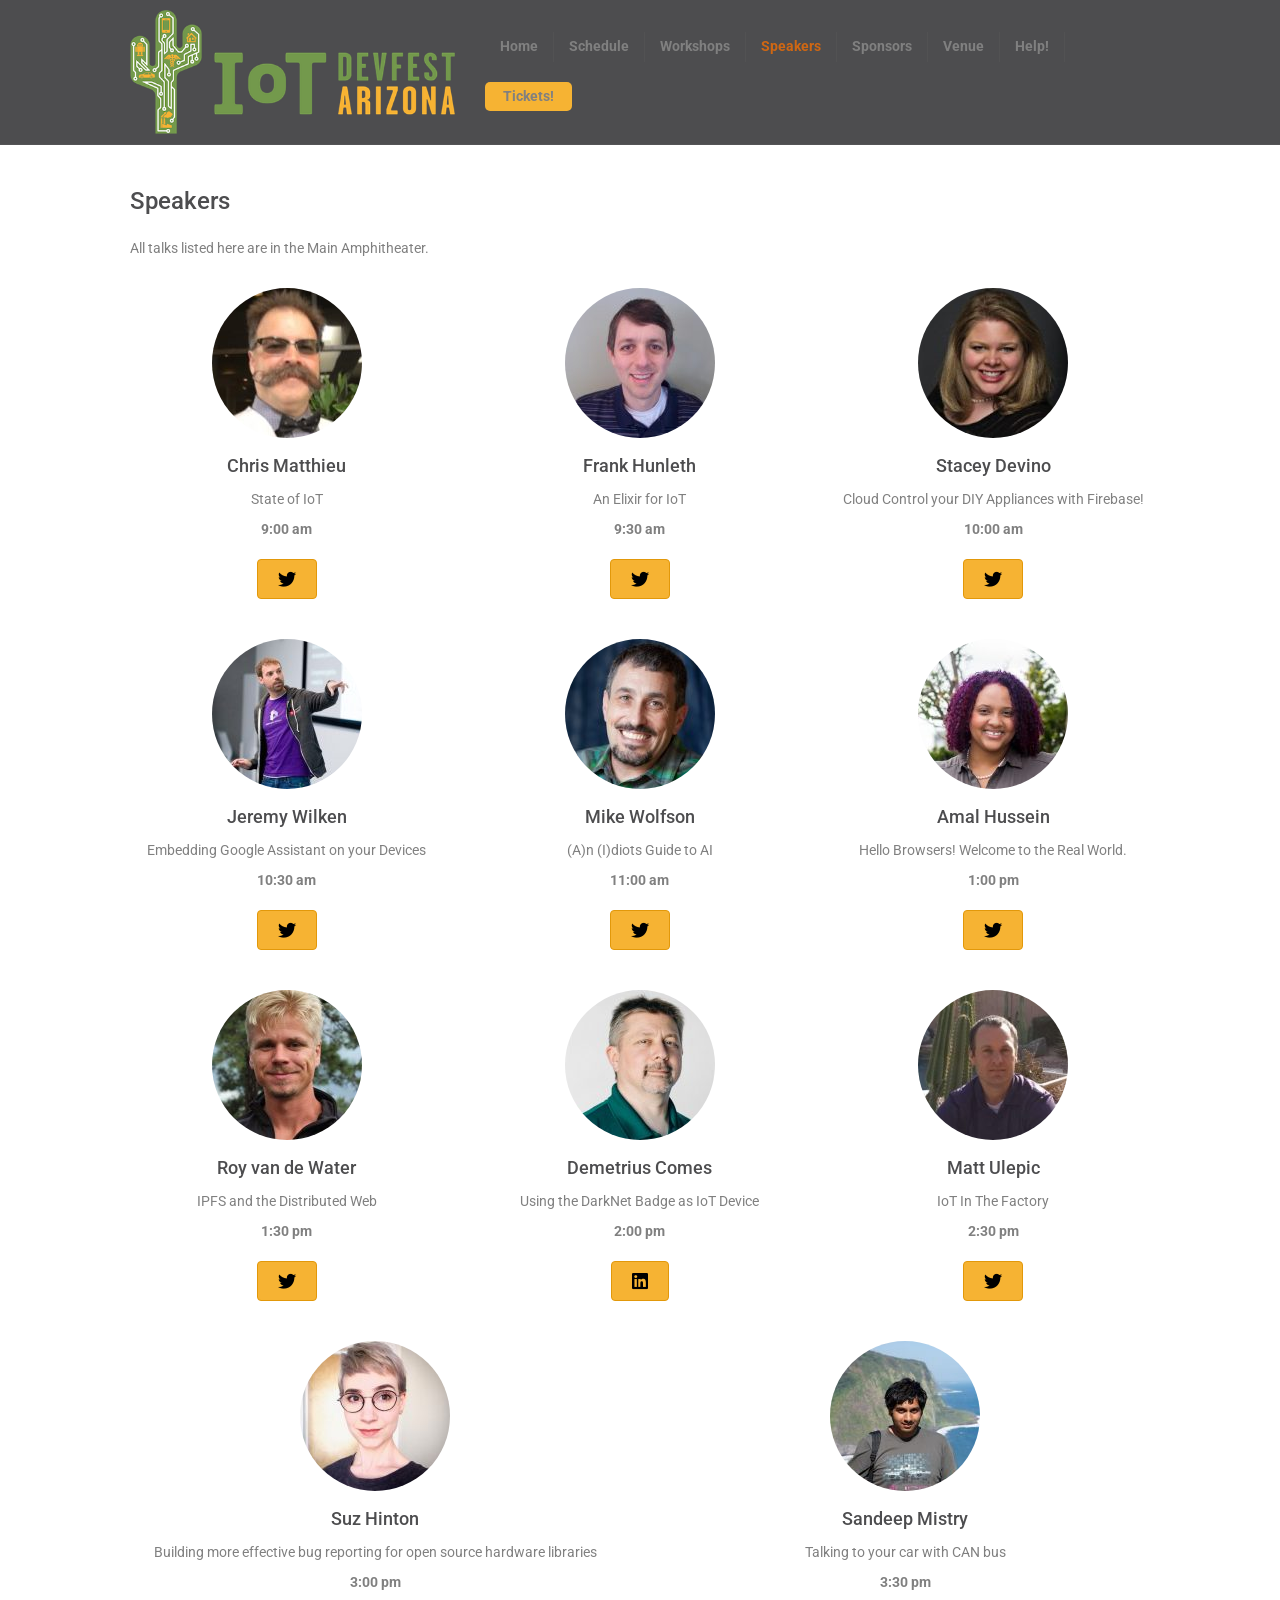
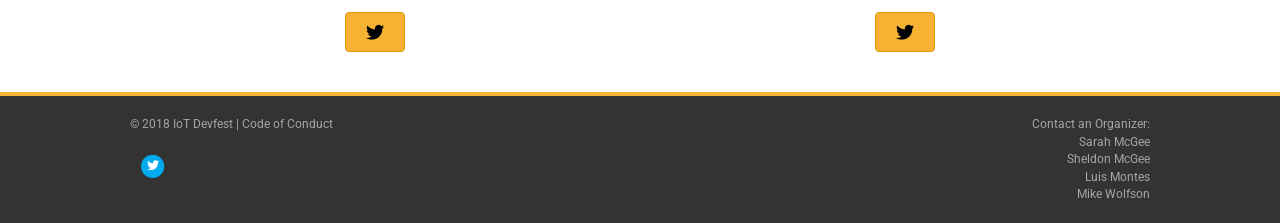
<file: speakers/index.html>
<!DOCTYPE html>
<html lang="en-US">
<head>
<meta charset="UTF-8" />
<meta name='viewport' content='width=device-width, initial-scale=1.0' />
<meta http-equiv='X-UA-Compatible' content='IE=edge' />
<link rel="profile" href="https://gmpg.org/xfn/11" />
<title>Speakers &#8211; IoT Devfest 3</title>
<meta name='robots' content='max-image-preview:large' />
<script>window._wca = window._wca || [];</script>
<link rel='dns-prefetch' href='https://js.tito.io/' />
<link rel='dns-prefetch' href='https://secure.gravatar.com/' />
<link rel='dns-prefetch' href='https://fonts.googleapis.com/' />
<link rel='dns-prefetch' href='https://v0.wordpress.com/' />
<link href='https://fonts.gstatic.com' crossorigin rel='preconnect' />
<style id="wp-img-auto-sizes-contain-inline-css">
img:is([sizes=auto i],[sizes^="auto," i]){contain-intrinsic-size:3000px 1500px}
/*# sourceURL=wp-img-auto-sizes-contain-inline-css */
</style>
<style id="wp-emoji-styles-inline-css">

	img.wp-smiley, img.emoji {
		display: inline !important;
		border: none !important;
		box-shadow: none !important;
		height: 1em !important;
		width: 1em !important;
		margin: 0 0.07em !important;
		vertical-align: -0.1em !important;
		background: none !important;
		padding: 0 !important;
	}
/*# sourceURL=wp-emoji-styles-inline-css */
</style>
<style id="wp-block-library-inline-css">
:root{--wp-block-synced-color:#7a00df;--wp-block-synced-color--rgb:122,0,223;--wp-bound-block-color:var(--wp-block-synced-color);--wp-editor-canvas-background:#ddd;--wp-admin-theme-color:#007cba;--wp-admin-theme-color--rgb:0,124,186;--wp-admin-theme-color-darker-10:#006ba1;--wp-admin-theme-color-darker-10--rgb:0,107,160.5;--wp-admin-theme-color-darker-20:#005a87;--wp-admin-theme-color-darker-20--rgb:0,90,135;--wp-admin-border-width-focus:2px}@media (min-resolution:192dpi){:root{--wp-admin-border-width-focus:1.5px}}.wp-element-button{cursor:pointer}:root .has-very-light-gray-background-color{background-color:#eee}:root .has-very-dark-gray-background-color{background-color:#313131}:root .has-very-light-gray-color{color:#eee}:root .has-very-dark-gray-color{color:#313131}:root .has-vivid-green-cyan-to-vivid-cyan-blue-gradient-background{background:linear-gradient(135deg,#00d084,#0693e3)}:root .has-purple-crush-gradient-background{background:linear-gradient(135deg,#34e2e4,#4721fb 50%,#ab1dfe)}:root .has-hazy-dawn-gradient-background{background:linear-gradient(135deg,#faaca8,#dad0ec)}:root .has-subdued-olive-gradient-background{background:linear-gradient(135deg,#fafae1,#67a671)}:root .has-atomic-cream-gradient-background{background:linear-gradient(135deg,#fdd79a,#004a59)}:root .has-nightshade-gradient-background{background:linear-gradient(135deg,#330968,#31cdcf)}:root .has-midnight-gradient-background{background:linear-gradient(135deg,#020381,#2874fc)}:root{--wp--preset--font-size--normal:16px;--wp--preset--font-size--huge:42px}.has-regular-font-size{font-size:1em}.has-larger-font-size{font-size:2.625em}.has-normal-font-size{font-size:var(--wp--preset--font-size--normal)}.has-huge-font-size{font-size:var(--wp--preset--font-size--huge)}:root .has-text-align-center{text-align:center}:root .has-text-align-left{text-align:left}:root .has-text-align-right{text-align:right}.has-fit-text{white-space:nowrap!important}#end-resizable-editor-section{display:none}.aligncenter{clear:both}.items-justified-left{justify-content:flex-start}.items-justified-center{justify-content:center}.items-justified-right{justify-content:flex-end}.items-justified-space-between{justify-content:space-between}.screen-reader-text{word-wrap:normal!important;border:0;clip-path:inset(50%);height:1px;margin:-1px;overflow:hidden;padding:0;position:absolute;width:1px}.screen-reader-text:focus{background-color:#ddd;clip-path:none;color:#444;display:block;font-size:1em;height:auto;left:5px;line-height:normal;padding:15px 23px 14px;text-decoration:none;top:5px;width:auto;z-index:100000}html :where(.has-border-color){border-style:solid}html :where([style*=border-color]){border-style:solid}html :where([style*=border-top-color]){border-top-style:solid}html :where([style*=border-right-color]){border-right-style:solid}html :where([style*=border-bottom-color]){border-bottom-style:solid}html :where([style*=border-left-color]){border-left-style:solid}html :where([style*=border-width]){border-style:solid}html :where([style*=border-top-width]){border-top-style:solid}html :where([style*=border-right-width]){border-right-style:solid}html :where([style*=border-bottom-width]){border-bottom-style:solid}html :where([style*=border-left-width]){border-left-style:solid}html :where(img[class*=wp-image-]){height:auto;max-width:100%}:where(figure){margin:0 0 1em}html :where(.is-position-sticky){--wp-admin--admin-bar--position-offset:var(--wp-admin--admin-bar--height,0px)}@media screen and (max-width:600px){html :where(.is-position-sticky){--wp-admin--admin-bar--position-offset:0px}}

/*# sourceURL=/wp-includes/css/dist/block-library/common.min.css */
</style>
<style id="classic-theme-styles-inline-css">
/*! This file is auto-generated */
.wp-block-button__link{color:#fff;background-color:#32373c;border-radius:9999px;box-shadow:none;text-decoration:none;padding:calc(.667em + 2px) calc(1.333em + 2px);font-size:1.125em}.wp-block-file__button{background:#32373c;color:#fff;text-decoration:none}
/*# sourceURL=/wp-includes/css/classic-themes.min.css */
</style>

<style id="global-styles-inline-css">
:root{--wp--preset--aspect-ratio--square: 1;--wp--preset--aspect-ratio--4-3: 4/3;--wp--preset--aspect-ratio--3-4: 3/4;--wp--preset--aspect-ratio--3-2: 3/2;--wp--preset--aspect-ratio--2-3: 2/3;--wp--preset--aspect-ratio--16-9: 16/9;--wp--preset--aspect-ratio--9-16: 9/16;--wp--preset--color--black: #000000;--wp--preset--color--cyan-bluish-gray: #abb8c3;--wp--preset--color--white: #ffffff;--wp--preset--color--pale-pink: #f78da7;--wp--preset--color--vivid-red: #cf2e2e;--wp--preset--color--luminous-vivid-orange: #ff6900;--wp--preset--color--luminous-vivid-amber: #fcb900;--wp--preset--color--light-green-cyan: #7bdcb5;--wp--preset--color--vivid-green-cyan: #00d084;--wp--preset--color--pale-cyan-blue: #8ed1fc;--wp--preset--color--vivid-cyan-blue: #0693e3;--wp--preset--color--vivid-purple: #9b51e0;--wp--preset--color--fl-heading-text: #4d4d4f;--wp--preset--color--fl-body-bg: #4d4d4f;--wp--preset--color--fl-body-text: #808080;--wp--preset--color--fl-accent: #f6b333;--wp--preset--color--fl-accent-hover: #f6b333;--wp--preset--color--fl-topbar-bg: #333333;--wp--preset--color--fl-topbar-text: #a6a6a6;--wp--preset--color--fl-topbar-link: #a6a6a6;--wp--preset--color--fl-topbar-hover: #ffffff;--wp--preset--color--fl-header-bg: #4d4d4f;--wp--preset--color--fl-header-text: #808080;--wp--preset--color--fl-header-link: #808080;--wp--preset--color--fl-header-hover: #cf6713;--wp--preset--color--fl-nav-bg: #fafafa;--wp--preset--color--fl-nav-link: #808080;--wp--preset--color--fl-nav-hover: #cf6713;--wp--preset--color--fl-content-bg: #ffffff;--wp--preset--color--fl-footer-widgets-bg: #fafafa;--wp--preset--color--fl-footer-widgets-text: #808080;--wp--preset--color--fl-footer-widgets-link: #cf6713;--wp--preset--color--fl-footer-widgets-hover: #cf6713;--wp--preset--color--fl-footer-bg: #333333;--wp--preset--color--fl-footer-text: #a6a6a6;--wp--preset--color--fl-footer-link: #a6a6a6;--wp--preset--color--fl-footer-hover: #ffffff;--wp--preset--gradient--vivid-cyan-blue-to-vivid-purple: linear-gradient(135deg,rgb(6,147,227) 0%,rgb(155,81,224) 100%);--wp--preset--gradient--light-green-cyan-to-vivid-green-cyan: linear-gradient(135deg,rgb(122,220,180) 0%,rgb(0,208,130) 100%);--wp--preset--gradient--luminous-vivid-amber-to-luminous-vivid-orange: linear-gradient(135deg,rgb(252,185,0) 0%,rgb(255,105,0) 100%);--wp--preset--gradient--luminous-vivid-orange-to-vivid-red: linear-gradient(135deg,rgb(255,105,0) 0%,rgb(207,46,46) 100%);--wp--preset--gradient--very-light-gray-to-cyan-bluish-gray: linear-gradient(135deg,rgb(238,238,238) 0%,rgb(169,184,195) 100%);--wp--preset--gradient--cool-to-warm-spectrum: linear-gradient(135deg,rgb(74,234,220) 0%,rgb(151,120,209) 20%,rgb(207,42,186) 40%,rgb(238,44,130) 60%,rgb(251,105,98) 80%,rgb(254,248,76) 100%);--wp--preset--gradient--blush-light-purple: linear-gradient(135deg,rgb(255,206,236) 0%,rgb(152,150,240) 100%);--wp--preset--gradient--blush-bordeaux: linear-gradient(135deg,rgb(254,205,165) 0%,rgb(254,45,45) 50%,rgb(107,0,62) 100%);--wp--preset--gradient--luminous-dusk: linear-gradient(135deg,rgb(255,203,112) 0%,rgb(199,81,192) 50%,rgb(65,88,208) 100%);--wp--preset--gradient--pale-ocean: linear-gradient(135deg,rgb(255,245,203) 0%,rgb(182,227,212) 50%,rgb(51,167,181) 100%);--wp--preset--gradient--electric-grass: linear-gradient(135deg,rgb(202,248,128) 0%,rgb(113,206,126) 100%);--wp--preset--gradient--midnight: linear-gradient(135deg,rgb(2,3,129) 0%,rgb(40,116,252) 100%);--wp--preset--font-size--small: 13px;--wp--preset--font-size--medium: 20px;--wp--preset--font-size--large: 36px;--wp--preset--font-size--x-large: 42px;--wp--preset--spacing--20: 0.44rem;--wp--preset--spacing--30: 0.67rem;--wp--preset--spacing--40: 1rem;--wp--preset--spacing--50: 1.5rem;--wp--preset--spacing--60: 2.25rem;--wp--preset--spacing--70: 3.38rem;--wp--preset--spacing--80: 5.06rem;--wp--preset--shadow--natural: 6px 6px 9px rgba(0, 0, 0, 0.2);--wp--preset--shadow--deep: 12px 12px 50px rgba(0, 0, 0, 0.4);--wp--preset--shadow--sharp: 6px 6px 0px rgba(0, 0, 0, 0.2);--wp--preset--shadow--outlined: 6px 6px 0px -3px rgb(255, 255, 255), 6px 6px rgb(0, 0, 0);--wp--preset--shadow--crisp: 6px 6px 0px rgb(0, 0, 0);}:where(body) { margin: 0; }:where(.is-layout-flex){gap: 0.5em;}:where(.is-layout-grid){gap: 0.5em;}body .is-layout-flex{display: flex;}.is-layout-flex{flex-wrap: wrap;align-items: center;}.is-layout-flex > :is(*, div){margin: 0;}body .is-layout-grid{display: grid;}.is-layout-grid > :is(*, div){margin: 0;}body{padding-top: 0px;padding-right: 0px;padding-bottom: 0px;padding-left: 0px;}:root :where(.wp-element-button, .wp-block-button__link){background-color: #32373c;border-width: 0;color: #fff;font-family: inherit;font-size: inherit;font-style: inherit;font-weight: inherit;letter-spacing: inherit;line-height: inherit;padding-top: calc(0.667em + 2px);padding-right: calc(1.333em + 2px);padding-bottom: calc(0.667em + 2px);padding-left: calc(1.333em + 2px);text-decoration: none;text-transform: inherit;}.has-black-color{color: var(--wp--preset--color--black) !important;}.has-cyan-bluish-gray-color{color: var(--wp--preset--color--cyan-bluish-gray) !important;}.has-white-color{color: var(--wp--preset--color--white) !important;}.has-pale-pink-color{color: var(--wp--preset--color--pale-pink) !important;}.has-vivid-red-color{color: var(--wp--preset--color--vivid-red) !important;}.has-luminous-vivid-orange-color{color: var(--wp--preset--color--luminous-vivid-orange) !important;}.has-luminous-vivid-amber-color{color: var(--wp--preset--color--luminous-vivid-amber) !important;}.has-light-green-cyan-color{color: var(--wp--preset--color--light-green-cyan) !important;}.has-vivid-green-cyan-color{color: var(--wp--preset--color--vivid-green-cyan) !important;}.has-pale-cyan-blue-color{color: var(--wp--preset--color--pale-cyan-blue) !important;}.has-vivid-cyan-blue-color{color: var(--wp--preset--color--vivid-cyan-blue) !important;}.has-vivid-purple-color{color: var(--wp--preset--color--vivid-purple) !important;}.has-fl-heading-text-color{color: var(--wp--preset--color--fl-heading-text) !important;}.has-fl-body-bg-color{color: var(--wp--preset--color--fl-body-bg) !important;}.has-fl-body-text-color{color: var(--wp--preset--color--fl-body-text) !important;}.has-fl-accent-color{color: var(--wp--preset--color--fl-accent) !important;}.has-fl-accent-hover-color{color: var(--wp--preset--color--fl-accent-hover) !important;}.has-fl-topbar-bg-color{color: var(--wp--preset--color--fl-topbar-bg) !important;}.has-fl-topbar-text-color{color: var(--wp--preset--color--fl-topbar-text) !important;}.has-fl-topbar-link-color{color: var(--wp--preset--color--fl-topbar-link) !important;}.has-fl-topbar-hover-color{color: var(--wp--preset--color--fl-topbar-hover) !important;}.has-fl-header-bg-color{color: var(--wp--preset--color--fl-header-bg) !important;}.has-fl-header-text-color{color: var(--wp--preset--color--fl-header-text) !important;}.has-fl-header-link-color{color: var(--wp--preset--color--fl-header-link) !important;}.has-fl-header-hover-color{color: var(--wp--preset--color--fl-header-hover) !important;}.has-fl-nav-bg-color{color: var(--wp--preset--color--fl-nav-bg) !important;}.has-fl-nav-link-color{color: var(--wp--preset--color--fl-nav-link) !important;}.has-fl-nav-hover-color{color: var(--wp--preset--color--fl-nav-hover) !important;}.has-fl-content-bg-color{color: var(--wp--preset--color--fl-content-bg) !important;}.has-fl-footer-widgets-bg-color{color: var(--wp--preset--color--fl-footer-widgets-bg) !important;}.has-fl-footer-widgets-text-color{color: var(--wp--preset--color--fl-footer-widgets-text) !important;}.has-fl-footer-widgets-link-color{color: var(--wp--preset--color--fl-footer-widgets-link) !important;}.has-fl-footer-widgets-hover-color{color: var(--wp--preset--color--fl-footer-widgets-hover) !important;}.has-fl-footer-bg-color{color: var(--wp--preset--color--fl-footer-bg) !important;}.has-fl-footer-text-color{color: var(--wp--preset--color--fl-footer-text) !important;}.has-fl-footer-link-color{color: var(--wp--preset--color--fl-footer-link) !important;}.has-fl-footer-hover-color{color: var(--wp--preset--color--fl-footer-hover) !important;}.has-black-background-color{background-color: var(--wp--preset--color--black) !important;}.has-cyan-bluish-gray-background-color{background-color: var(--wp--preset--color--cyan-bluish-gray) !important;}.has-white-background-color{background-color: var(--wp--preset--color--white) !important;}.has-pale-pink-background-color{background-color: var(--wp--preset--color--pale-pink) !important;}.has-vivid-red-background-color{background-color: var(--wp--preset--color--vivid-red) !important;}.has-luminous-vivid-orange-background-color{background-color: var(--wp--preset--color--luminous-vivid-orange) !important;}.has-luminous-vivid-amber-background-color{background-color: var(--wp--preset--color--luminous-vivid-amber) !important;}.has-light-green-cyan-background-color{background-color: var(--wp--preset--color--light-green-cyan) !important;}.has-vivid-green-cyan-background-color{background-color: var(--wp--preset--color--vivid-green-cyan) !important;}.has-pale-cyan-blue-background-color{background-color: var(--wp--preset--color--pale-cyan-blue) !important;}.has-vivid-cyan-blue-background-color{background-color: var(--wp--preset--color--vivid-cyan-blue) !important;}.has-vivid-purple-background-color{background-color: var(--wp--preset--color--vivid-purple) !important;}.has-fl-heading-text-background-color{background-color: var(--wp--preset--color--fl-heading-text) !important;}.has-fl-body-bg-background-color{background-color: var(--wp--preset--color--fl-body-bg) !important;}.has-fl-body-text-background-color{background-color: var(--wp--preset--color--fl-body-text) !important;}.has-fl-accent-background-color{background-color: var(--wp--preset--color--fl-accent) !important;}.has-fl-accent-hover-background-color{background-color: var(--wp--preset--color--fl-accent-hover) !important;}.has-fl-topbar-bg-background-color{background-color: var(--wp--preset--color--fl-topbar-bg) !important;}.has-fl-topbar-text-background-color{background-color: var(--wp--preset--color--fl-topbar-text) !important;}.has-fl-topbar-link-background-color{background-color: var(--wp--preset--color--fl-topbar-link) !important;}.has-fl-topbar-hover-background-color{background-color: var(--wp--preset--color--fl-topbar-hover) !important;}.has-fl-header-bg-background-color{background-color: var(--wp--preset--color--fl-header-bg) !important;}.has-fl-header-text-background-color{background-color: var(--wp--preset--color--fl-header-text) !important;}.has-fl-header-link-background-color{background-color: var(--wp--preset--color--fl-header-link) !important;}.has-fl-header-hover-background-color{background-color: var(--wp--preset--color--fl-header-hover) !important;}.has-fl-nav-bg-background-color{background-color: var(--wp--preset--color--fl-nav-bg) !important;}.has-fl-nav-link-background-color{background-color: var(--wp--preset--color--fl-nav-link) !important;}.has-fl-nav-hover-background-color{background-color: var(--wp--preset--color--fl-nav-hover) !important;}.has-fl-content-bg-background-color{background-color: var(--wp--preset--color--fl-content-bg) !important;}.has-fl-footer-widgets-bg-background-color{background-color: var(--wp--preset--color--fl-footer-widgets-bg) !important;}.has-fl-footer-widgets-text-background-color{background-color: var(--wp--preset--color--fl-footer-widgets-text) !important;}.has-fl-footer-widgets-link-background-color{background-color: var(--wp--preset--color--fl-footer-widgets-link) !important;}.has-fl-footer-widgets-hover-background-color{background-color: var(--wp--preset--color--fl-footer-widgets-hover) !important;}.has-fl-footer-bg-background-color{background-color: var(--wp--preset--color--fl-footer-bg) !important;}.has-fl-footer-text-background-color{background-color: var(--wp--preset--color--fl-footer-text) !important;}.has-fl-footer-link-background-color{background-color: var(--wp--preset--color--fl-footer-link) !important;}.has-fl-footer-hover-background-color{background-color: var(--wp--preset--color--fl-footer-hover) !important;}.has-black-border-color{border-color: var(--wp--preset--color--black) !important;}.has-cyan-bluish-gray-border-color{border-color: var(--wp--preset--color--cyan-bluish-gray) !important;}.has-white-border-color{border-color: var(--wp--preset--color--white) !important;}.has-pale-pink-border-color{border-color: var(--wp--preset--color--pale-pink) !important;}.has-vivid-red-border-color{border-color: var(--wp--preset--color--vivid-red) !important;}.has-luminous-vivid-orange-border-color{border-color: var(--wp--preset--color--luminous-vivid-orange) !important;}.has-luminous-vivid-amber-border-color{border-color: var(--wp--preset--color--luminous-vivid-amber) !important;}.has-light-green-cyan-border-color{border-color: var(--wp--preset--color--light-green-cyan) !important;}.has-vivid-green-cyan-border-color{border-color: var(--wp--preset--color--vivid-green-cyan) !important;}.has-pale-cyan-blue-border-color{border-color: var(--wp--preset--color--pale-cyan-blue) !important;}.has-vivid-cyan-blue-border-color{border-color: var(--wp--preset--color--vivid-cyan-blue) !important;}.has-vivid-purple-border-color{border-color: var(--wp--preset--color--vivid-purple) !important;}.has-fl-heading-text-border-color{border-color: var(--wp--preset--color--fl-heading-text) !important;}.has-fl-body-bg-border-color{border-color: var(--wp--preset--color--fl-body-bg) !important;}.has-fl-body-text-border-color{border-color: var(--wp--preset--color--fl-body-text) !important;}.has-fl-accent-border-color{border-color: var(--wp--preset--color--fl-accent) !important;}.has-fl-accent-hover-border-color{border-color: var(--wp--preset--color--fl-accent-hover) !important;}.has-fl-topbar-bg-border-color{border-color: var(--wp--preset--color--fl-topbar-bg) !important;}.has-fl-topbar-text-border-color{border-color: var(--wp--preset--color--fl-topbar-text) !important;}.has-fl-topbar-link-border-color{border-color: var(--wp--preset--color--fl-topbar-link) !important;}.has-fl-topbar-hover-border-color{border-color: var(--wp--preset--color--fl-topbar-hover) !important;}.has-fl-header-bg-border-color{border-color: var(--wp--preset--color--fl-header-bg) !important;}.has-fl-header-text-border-color{border-color: var(--wp--preset--color--fl-header-text) !important;}.has-fl-header-link-border-color{border-color: var(--wp--preset--color--fl-header-link) !important;}.has-fl-header-hover-border-color{border-color: var(--wp--preset--color--fl-header-hover) !important;}.has-fl-nav-bg-border-color{border-color: var(--wp--preset--color--fl-nav-bg) !important;}.has-fl-nav-link-border-color{border-color: var(--wp--preset--color--fl-nav-link) !important;}.has-fl-nav-hover-border-color{border-color: var(--wp--preset--color--fl-nav-hover) !important;}.has-fl-content-bg-border-color{border-color: var(--wp--preset--color--fl-content-bg) !important;}.has-fl-footer-widgets-bg-border-color{border-color: var(--wp--preset--color--fl-footer-widgets-bg) !important;}.has-fl-footer-widgets-text-border-color{border-color: var(--wp--preset--color--fl-footer-widgets-text) !important;}.has-fl-footer-widgets-link-border-color{border-color: var(--wp--preset--color--fl-footer-widgets-link) !important;}.has-fl-footer-widgets-hover-border-color{border-color: var(--wp--preset--color--fl-footer-widgets-hover) !important;}.has-fl-footer-bg-border-color{border-color: var(--wp--preset--color--fl-footer-bg) !important;}.has-fl-footer-text-border-color{border-color: var(--wp--preset--color--fl-footer-text) !important;}.has-fl-footer-link-border-color{border-color: var(--wp--preset--color--fl-footer-link) !important;}.has-fl-footer-hover-border-color{border-color: var(--wp--preset--color--fl-footer-hover) !important;}.has-vivid-cyan-blue-to-vivid-purple-gradient-background{background: var(--wp--preset--gradient--vivid-cyan-blue-to-vivid-purple) !important;}.has-light-green-cyan-to-vivid-green-cyan-gradient-background{background: var(--wp--preset--gradient--light-green-cyan-to-vivid-green-cyan) !important;}.has-luminous-vivid-amber-to-luminous-vivid-orange-gradient-background{background: var(--wp--preset--gradient--luminous-vivid-amber-to-luminous-vivid-orange) !important;}.has-luminous-vivid-orange-to-vivid-red-gradient-background{background: var(--wp--preset--gradient--luminous-vivid-orange-to-vivid-red) !important;}.has-very-light-gray-to-cyan-bluish-gray-gradient-background{background: var(--wp--preset--gradient--very-light-gray-to-cyan-bluish-gray) !important;}.has-cool-to-warm-spectrum-gradient-background{background: var(--wp--preset--gradient--cool-to-warm-spectrum) !important;}.has-blush-light-purple-gradient-background{background: var(--wp--preset--gradient--blush-light-purple) !important;}.has-blush-bordeaux-gradient-background{background: var(--wp--preset--gradient--blush-bordeaux) !important;}.has-luminous-dusk-gradient-background{background: var(--wp--preset--gradient--luminous-dusk) !important;}.has-pale-ocean-gradient-background{background: var(--wp--preset--gradient--pale-ocean) !important;}.has-electric-grass-gradient-background{background: var(--wp--preset--gradient--electric-grass) !important;}.has-midnight-gradient-background{background: var(--wp--preset--gradient--midnight) !important;}.has-small-font-size{font-size: var(--wp--preset--font-size--small) !important;}.has-medium-font-size{font-size: var(--wp--preset--font-size--medium) !important;}.has-large-font-size{font-size: var(--wp--preset--font-size--large) !important;}.has-x-large-font-size{font-size: var(--wp--preset--font-size--x-large) !important;}
/*# sourceURL=global-styles-inline-css */
</style>

<link rel='stylesheet' id='font-awesome-5-css' href='../wp-content/plugins/bb-plugin/fonts/fontawesome/5.15.4/css/all.min.css@ver=2.10.2.2.css' media='all' />
<link rel='stylesheet' id='font-awesome-css' href='../wp-content/plugins/bb-plugin/fonts/fontawesome/5.15.4/css/v4-shims.min.css@ver=2.10.2.2.css' media='all' />
<link rel='stylesheet' id='fl-builder-layout-65-css' href='../files/bb-plugin/cache/65-layout.css@ver=42bcbad070f88b374a1b6126f40213d8.css' media='all' />
<link rel='stylesheet' id='woocommerce-layout-css' href='../wp-content/plugins/woocommerce/assets/css/woocommerce-layout.css@ver=10.9.4.css' media='all' />
<style id="woocommerce-layout-inline-css">

	.infinite-scroll .woocommerce-pagination {
		display: none;
	}
/*# sourceURL=woocommerce-layout-inline-css */
</style>
<link rel='stylesheet' id='woocommerce-smallscreen-css' href='../wp-content/plugins/woocommerce/assets/css/woocommerce-smallscreen.css@ver=10.9.4.css' media='only screen and (max-width: 767px)' />
<link rel='stylesheet' id='woocommerce-general-css' href='../wp-content/plugins/woocommerce/assets/css/woocommerce.css@ver=10.9.4.css' media='all' />
<style id="woocommerce-inline-inline-css">
.woocommerce form .form-row .required { visibility: visible; }
/*# sourceURL=woocommerce-inline-inline-css */
</style>
<link rel='stylesheet' id='jquery-magnificpopup-css' href='../wp-content/plugins/bb-plugin/css/jquery.magnificpopup.min.css@ver=2.10.2.2.css' media='all' />
<link rel='stylesheet' id='bootstrap-css' href='../wp-content/themes/bb-theme/css/bootstrap.min.css@ver=1.7.19.2.css' media='all' />
<link rel='stylesheet' id='fl-automator-skin-css' href='../files/bb-theme/skin-6a3a3090b0481.css@ver=1.7.19.2.css' media='all' />
<link rel='stylesheet' id='fl-builder-google-fonts-bbd1a9c06f4174fa0475e85e0a2ef4f0-css' href='https://fonts.googleapis.com/css?family=Roboto:300,400,700,500,700&amp;ver=f5d9cc774c34f3f0af42bab83024b921' media='all' />
<script id="jquery-core-js" src="../wp-includes/js/jquery/jquery.min.js@ver=3.7.1"></script>
<script id="jquery-migrate-js" src="../wp-includes/js/jquery/jquery-migrate.min.js@ver=3.4.1"></script>
<script id="tito_script-js" src="https://js.tito.io/v2"></script>
<script data-wp-strategy="defer" defer id="wc-jquery-blockui-js" src="../wp-content/plugins/woocommerce/assets/js/jquery-blockui/jquery.blockUI.min.js@ver=2.7.0-wc.10.9.4"></script>
<script id="wc-add-to-cart-js-extra">
var wc_add_to_cart_params = {"ajax_url":"https://2018.iotdevfest.org/wp-admin/admin-ajax.php","wc_ajax_url":"/?wc-ajax=%%endpoint%%","i18n_view_cart":"View cart","cart_url":"https://2018.iotdevfest.org/cart/","is_cart":"","cart_redirect_after_add":"no"};
//# sourceURL=wc-add-to-cart-js-extra
</script>
<script data-wp-strategy="defer" defer id="wc-add-to-cart-js" src="../wp-content/plugins/woocommerce/assets/js/frontend/add-to-cart.min.js@ver=10.9.4"></script>
<script data-wp-strategy="defer" defer id="wc-js-cookie-js" src="../wp-content/plugins/woocommerce/assets/js/js-cookie/js.cookie.min.js@ver=2.1.4-wc.10.9.4"></script>
<script id="woocommerce-js-extra">
var woocommerce_params = {"ajax_url":"https://2018.iotdevfest.org/wp-admin/admin-ajax.php","wc_ajax_url":"/?wc-ajax=%%endpoint%%","i18n_password_show":"Show password","i18n_password_hide":"Hide password"};
//# sourceURL=woocommerce-js-extra
</script>
<script data-wp-strategy="defer" defer id="woocommerce-js" src="../wp-content/plugins/woocommerce/assets/js/frontend/woocommerce.min.js@ver=10.9.4"></script>
<script data-wp-strategy="defer" defer id="woocommerce-analytics-js" src="https://stats.wp.com/s-202632.js"></script>
<link rel="canonical" href="../speakers.1.html" />
<link rel='shortlink' href='https://wp.me/P9A9hK-13' />

		<!-- GA Google Analytics @ https://m0n.co/ga -->
		<script>
			(function(i,s,o,g,r,a,m){i['GoogleAnalyticsObject']=r;i[r]=i[r]||function(){
			(i[r].q=i[r].q||[]).push(arguments)},i[r].l=1*new Date();a=s.createElement(o),
			m=s.getElementsByTagName(o)[0];a.async=1;a.src=g;m.parentNode.insertBefore(a,m)
			})(window,document,'script','https://www.google-analytics.com/analytics.js','ga');
			ga('create', 'UA-5602042-5', 'auto');
			ga('send', 'pageview');
		</script>

		<style>img#wpstats{display:none}</style>
			<noscript><style>.woocommerce-product-gallery{ opacity: 1 !important; }</style></noscript>
	
<!-- Jetpack Open Graph Tags -->
<meta property="og:type" content="article" />
<meta property="og:title" content="Speakers" />
<meta property="og:url" content="https://2018.iotdevfest.org/speakers/" />
<meta property="og:description" content="Speakers All talks listed here are in the Main Amphitheater. Chris Matthieu State of IoT 9:00 am Frank Hunleth An Elixir for IoT 9:30 am Stacey Devino Cloud Control your DIY Appliances with Firebas…" />
<meta property="article:published_time" content="2015-12-03T15:38:00+00:00" />
<meta property="article:modified_time" content="2018-01-23T16:05:14+00:00" />
<meta property="og:site_name" content="IoT Devfest 3" />
<meta property="og:image" content="../files/bb-plugin/cache/AAIA_wDGAAAAAQAChrisM-150x150-circle.jpg" />
<meta property="og:image:width" content="150" />
<meta property="og:image:height" content="150" />
<meta property="og:image:alt" content="AAIA_wDGAAAAAQAChrisM" />
<meta property="og:locale" content="en_US" />
<meta name="twitter:text:title" content="Speakers" />
<meta name="twitter:image" content="../files/bb-plugin/cache/AAIA_wDGAAAAAQAChrisM-150x150-circle.jpg" />
<meta name="twitter:image:alt" content="AAIA_wDGAAAAAQAChrisM" />
<meta name="twitter:card" content="summary" />

<!-- End Jetpack Open Graph Tags -->
<link rel="icon" href="../files/2016/01/cropped-devfest-AZ-2016-cactus-square-150x150.png" sizes="32x32" />
<link rel="icon" href="../files/2016/01/cropped-devfest-AZ-2016-cactus-square-300x300.png" sizes="192x192" />
<link rel="apple-touch-icon" href="../files/2016/01/cropped-devfest-AZ-2016-cactus-square-300x300.png" />
<meta name="msapplication-TileImage" content="../files/2016/01/cropped-devfest-AZ-2016-cactus-square-300x300.png" />
<style id="wp-custom-css">


/*
CSS Migrated from BB theme:
*/

/*Give the link some padding and some color*/
	
.fl-page-nav .navbar-nav > li.ss-nav-button > a {
    background-color: #f6b333;
    color: #808080;
    padding: 5px 18px !important;
    border-radius: 5px;
}


/*Give the button a hover & active state*/
.fl-page-nav .navbar-nav > li.ss-nav-button > a:active,
.fl-page-nav .navbar-nav > li.ss-nav-button > a:hover {
    color: #fff;
    background-color:#f6b333;
}
	
</style>
<link rel='stylesheet' id='wc-stripe-blocks-checkout-style-css' href='../wp-content/plugins/woocommerce-gateway-stripe/build/upe-blocks.css@ver=47fa3695454c5c4f96b5.css' media='all' />
<link rel='stylesheet' id='wc-blocks-style-css' href='../wp-content/plugins/woocommerce/assets/client/blocks/wc-blocks.css@ver=wc-10.9.4.css' media='all' />

<link rel="stylesheet" href="../custom.css" />
</head>
<body class="wp-singular page-template-default page page-id-65 wp-theme-bb-theme theme-bb-theme fl-builder fl-builder-2-10-2-2 fl-theme-1-7-19-2 fl-no-js woocommerce-no-js fl-framework-bootstrap fl-preset-modern fl-full-width" itemscope="itemscope" itemtype="https://schema.org/WebPage">
<a aria-label="Skip to content" class="fl-screen-reader-text" href="../speakers.1.html#fl-main-content">Skip to content</a><div class="fl-page">
	<header class="fl-page-header fl-page-header-fixed fl-page-nav-right fl-page-nav-toggle-icon fl-page-nav-toggle-visible-mobile"  role="banner">
	<div class="fl-page-header-wrap">
		<div class="fl-page-header-container container">
			<div class="fl-page-header-row row">
				<div class="col-sm-12 col-md-3 fl-page-logo-wrap">
					<div class="fl-page-header-logo">
						<a href="../"><img class="fl-logo-img" loading="false" data-no-lazy="1"   itemscope itemtype="https://schema.org/ImageObject" src="../files/2017/08/devfest-az-2016-horizontal-500.png" data-retina="../files/2017/08/devfest-az-2016-horizontal.png" title="" alt="IoT Devfest 3" /><meta itemprop="name" content="IoT Devfest 3" /></a>
					</div>
				</div>
				<div class="col-sm-12 col-md-9 fl-page-fixed-nav-wrap">
					<div class="fl-page-nav-wrap">
						<nav class="fl-page-nav fl-nav navbar navbar-default navbar-expand-md" aria-label="Header Menu" role="navigation">
							<button type="button" class="navbar-toggle navbar-toggler" data-toggle="collapse" data-target=".fl-page-nav-collapse">
								<span><i class="fas fa-bars" aria-hidden="true"></i><span class="sr-only">Menu</span></span>
							</button>
							<div class="fl-page-nav-collapse collapse navbar-collapse">
								<ul id="menu-top" class="nav navbar-nav navbar-right menu fl-theme-menu"><li id="menu-item-444" class="menu-item menu-item-type-custom menu-item-object-custom menu-item-444 nav-item"><a href="../" class="nav-link">Home</a></li>
<li id="menu-item-606" class="menu-item menu-item-type-post_type menu-item-object-page menu-item-606 nav-item"><a href="../schedule/" class="nav-link">Schedule</a></li>
<li id="menu-item-509" class="menu-item menu-item-type-post_type menu-item-object-page menu-item-509 nav-item"><a href="../workshops.1.html" class="nav-link">Workshops</a></li>
<li id="menu-item-420" class="menu-item menu-item-type-post_type menu-item-object-page current-menu-item page_item page-item-65 current_page_item menu-item-420 nav-item"><a href="../speakers.1.html" aria-current="page" class="nav-link">Speakers</a></li>
<li id="menu-item-421" class="menu-item menu-item-type-post_type menu-item-object-page menu-item-421 nav-item"><a href="../sponsors.1.html" class="nav-link">Sponsors</a></li>
<li id="menu-item-424" class="menu-item menu-item-type-post_type menu-item-object-page menu-item-424 nav-item"><a href="../venue/" class="nav-link">Venue</a></li>
<li id="menu-item-425" class="menu-item menu-item-type-custom menu-item-object-custom menu-item-has-children menu-item-425 nav-item"><a href="../speakers.1.html#" class="nav-link">Help!</a><div class="fl-submenu-icon-wrap"><span class="fl-submenu-toggle-icon"></span></div>
<ul class="sub-menu">
	<li id="menu-item-426" class="menu-item menu-item-type-custom menu-item-object-custom menu-item-426 nav-item"><a href="https://goo.gl/forms/YzznDcgZUcESyPD92" class="nav-link">Volunteer</a></li>
	<li id="menu-item-427" class="menu-item menu-item-type-custom menu-item-object-custom menu-item-427 nav-item"><a href="https://docs.google.com/forms/d/e/1FAIpQLSeWLprp50L_IvTpOvN0L4PDSr6focUGskOG1xFYiXGFG4akfg/viewform?usp=sf_link" class="nav-link">Call for Speakers/Workshops (Closed)</a></li>
	<li id="menu-item-428" class="menu-item menu-item-type-custom menu-item-object-custom menu-item-428 nav-item"><a href="https://docs.google.com/document/d/1zTjdZBlUJ-g3KA6_gQn7mkdOcZMSVBYa5HYGL67Qh6Q/edit?usp=sharing" class="nav-link">Sponsorship</a></li>
	<li id="menu-item-440" class="menu-item menu-item-type-custom menu-item-object-custom menu-item-440 nav-item"><a href="https://2017.iotdevfest.org" class="nav-link">IoT Devfest 2017</a></li>
	<li id="menu-item-441" class="menu-item menu-item-type-custom menu-item-object-custom menu-item-441 nav-item"><a href="https://2016.iotdevfest.org" class="nav-link">IoT Devfest 2016</a></li>
	<li id="menu-item-417" class="menu-item menu-item-type-post_type menu-item-object-page menu-item-417 nav-item"><a href="../faq/" class="nav-link">FAQ</a></li>
</ul>
</li>
<li id="menu-item-484" class="ss-nav-button menu-item menu-item-type-custom menu-item-object-custom menu-item-484 nav-item"><a href="https://ti.to/iot-devfest/iot-devfest-2018" class="nav-link">Tickets!</a></li>
</ul>							</div>
						</nav>
					</div>
				</div>
			</div>
		</div>
	</div>
</header><!-- .fl-page-header-fixed -->
<header class="fl-page-header fl-page-header-primary fl-page-nav-right fl-page-nav-toggle-icon fl-page-nav-toggle-visible-mobile" itemscope="itemscope" itemtype="https://schema.org/WPHeader"  role="banner">
	<div class="fl-page-header-wrap">
		<div class="fl-page-header-container container">
			<div class="fl-page-header-row row">
				<div class="col-sm-12 col-md-4 fl-page-header-logo-col">
					<div class="fl-page-header-logo" itemscope="itemscope" itemtype="https://schema.org/Organization">
						<a href="../" itemprop="url"><img class="fl-logo-img" loading="false" data-no-lazy="1"   itemscope itemtype="https://schema.org/ImageObject" src="../files/2017/08/devfest-az-2016-horizontal-500.png" data-retina="../files/2017/08/devfest-az-2016-horizontal.png" title="" alt="IoT Devfest 3" /><meta itemprop="name" content="IoT Devfest 3" /></a>
											</div>
				</div>
				<div class="col-sm-12 col-md-8 fl-page-nav-col">
					<div class="fl-page-nav-wrap">
						<nav class="fl-page-nav fl-nav navbar navbar-default navbar-expand-md" aria-label="Header Menu" itemscope="itemscope" itemtype="https://schema.org/SiteNavigationElement" role="navigation">
							<button type="button" class="navbar-toggle navbar-toggler" data-toggle="collapse" data-target=".fl-page-nav-collapse">
								<span><i class="fas fa-bars" aria-hidden="true"></i><span class="sr-only">Menu</span></span>
							</button>
							<div class="fl-page-nav-collapse collapse navbar-collapse">
								<ul id="menu-top-1" class="nav navbar-nav navbar-right menu fl-theme-menu"><li class="menu-item menu-item-type-custom menu-item-object-custom menu-item-444 nav-item"><a href="../" class="nav-link">Home</a></li>
<li class="menu-item menu-item-type-post_type menu-item-object-page menu-item-606 nav-item"><a href="../schedule/" class="nav-link">Schedule</a></li>
<li class="menu-item menu-item-type-post_type menu-item-object-page menu-item-509 nav-item"><a href="../workshops.1.html" class="nav-link">Workshops</a></li>
<li class="menu-item menu-item-type-post_type menu-item-object-page current-menu-item page_item page-item-65 current_page_item menu-item-420 nav-item"><a href="../speakers.1.html" aria-current="page" class="nav-link">Speakers</a></li>
<li class="menu-item menu-item-type-post_type menu-item-object-page menu-item-421 nav-item"><a href="../sponsors.1.html" class="nav-link">Sponsors</a></li>
<li class="menu-item menu-item-type-post_type menu-item-object-page menu-item-424 nav-item"><a href="../venue/" class="nav-link">Venue</a></li>
<li class="menu-item menu-item-type-custom menu-item-object-custom menu-item-has-children menu-item-425 nav-item"><a href="../speakers.1.html#" class="nav-link">Help!</a><div class="fl-submenu-icon-wrap"><span class="fl-submenu-toggle-icon"></span></div>
<ul class="sub-menu">
	<li class="menu-item menu-item-type-custom menu-item-object-custom menu-item-426 nav-item"><a href="https://goo.gl/forms/YzznDcgZUcESyPD92" class="nav-link">Volunteer</a></li>
	<li class="menu-item menu-item-type-custom menu-item-object-custom menu-item-427 nav-item"><a href="https://docs.google.com/forms/d/e/1FAIpQLSeWLprp50L_IvTpOvN0L4PDSr6focUGskOG1xFYiXGFG4akfg/viewform?usp=sf_link" class="nav-link">Call for Speakers/Workshops (Closed)</a></li>
	<li class="menu-item menu-item-type-custom menu-item-object-custom menu-item-428 nav-item"><a href="https://docs.google.com/document/d/1zTjdZBlUJ-g3KA6_gQn7mkdOcZMSVBYa5HYGL67Qh6Q/edit?usp=sharing" class="nav-link">Sponsorship</a></li>
	<li class="menu-item menu-item-type-custom menu-item-object-custom menu-item-440 nav-item"><a href="https://2017.iotdevfest.org" class="nav-link">IoT Devfest 2017</a></li>
	<li class="menu-item menu-item-type-custom menu-item-object-custom menu-item-441 nav-item"><a href="https://2016.iotdevfest.org" class="nav-link">IoT Devfest 2016</a></li>
	<li class="menu-item menu-item-type-post_type menu-item-object-page menu-item-417 nav-item"><a href="../faq/" class="nav-link">FAQ</a></li>
</ul>
</li>
<li class="ss-nav-button menu-item menu-item-type-custom menu-item-object-custom menu-item-484 nav-item"><a href="https://ti.to/iot-devfest/iot-devfest-2018" class="nav-link">Tickets!</a></li>
</ul>							</div>
						</nav>
					</div>
				</div>
			</div>
		</div>
	</div>
</header><!-- .fl-page-header -->
	<div id="fl-main-content" class="fl-page-content" itemprop="mainContentOfPage" role="main">

		
<div class="fl-content-full container">
	<div class="row">
		<div class="fl-content col-md-12">
			<article class="fl-post post-65 page type-page status-publish hentry" id="fl-post-65" itemscope="itemscope" itemtype="https://schema.org/CreativeWork">

			<div class="fl-post-content clearfix" itemprop="text">
		<div class="fl-builder-content fl-builder-content-65 fl-builder-content-primary fl-builder-global-templates-locked" data-post-id="65"><div class="fl-row fl-row-fixed-width fl-row-bg-none fl-node-59bb5f82c1eb9 fl-row-default-height fl-row-align-center" data-node="59bb5f82c1eb9">
	<div class="fl-row-content-wrap">
						<div class="fl-row-content fl-row-fixed-width fl-node-content">
		
<div class="fl-col-group fl-node-5a1f8e8488ae3" data-node="5a1f8e8488ae3">
			<div class="fl-col fl-node-5a1f8e8488c56 fl-col-bg-color fl-col-has-cols" data-node="5a1f8e8488c56">
	<div class="fl-col-content fl-node-content"><div class="fl-module fl-module-heading fl-node-5a1f8e84889f0" data-node="5a1f8e84889f0">
	<div class="fl-module-content fl-node-content">
		<h3 class="fl-heading">
		<span class="fl-heading-text">Speakers</span>
	</h3>
	</div>
</div>
<div class="fl-module fl-module-rich-text fl-node-5a66b8f729a2e" data-node="5a66b8f729a2e">
	<div class="fl-module-content fl-node-content">
		<div class="fl-rich-text">
	<p>All talks listed here are in the Main Amphitheater.</p>
</div>
	</div>
</div>

<div class="fl-col-group fl-node-5a4ff73827d8e fl-col-group-nested" data-node="5a4ff73827d8e">
			<div class="fl-col fl-node-5a4ff73828170 fl-col-bg-color fl-col-small" data-node="5a4ff73828170">
	<div class="fl-col-content fl-node-content"><div class="fl-module fl-module-callout fl-node-5a3b4484e481b" data-node="5a3b4484e481b">
	<div class="fl-module-content fl-node-content">
		<div class="fl-callout fl-callout-has-photo fl-callout-photo-above-title">
		<div class="fl-callout-content">
		<div class="fl-callout-photo"><div role="figure" class="fl-photo fl-photo-align- fl-photo-crop-circle" itemscope itemtype="https://schema.org/ImageObject">
	<div class="fl-photo-content fl-photo-img-jpg">
				<a href="https://twitter.com/chrismatthieu"  target="_self" itemprop="url">
				<img decoding="async" width="150" height="150" class="fl-photo-img wp-image-512" src="../files/2017/12/AAIA_wDGAAAAAQAChrisM-150x150.jpg" alt="AAIA_wDGAAAAAQAChrisM" title="AAIA_wDGAAAAAQAChrisM" loading="lazy" itemprop="image" srcset="../files/2017/12/AAIA_wDGAAAAAQAChrisM-150x150.jpg 150w, ../files/2017/12/AAIA_wDGAAAAAQAChrisM-180x180.jpg 180w, ../files/2017/12/AAIA_wDGAAAAAQAChrisM.jpg 200w" sizes="auto, (max-width: 150px) 100vw, 150px" />
				</a>
					</div>
	</div>
</div><h4 class="fl-callout-title"><a href="https://twitter.com/chrismatthieu" target="_self"  class="fl-callout-title-link fl-callout-title-text"><span>Chris Matthieu</span></a></h4><div class="fl-callout-text-wrap"><div class="fl-callout-text"><p style="text-align: center;">State of IoT</p>
<p style="text-align: center;"><strong>9:00 am</strong></p>
</div><div class="fl-callout-button"><div  class="fl-button-wrap fl-button-width-auto fl-button-has-icon">
			<a href="https://twitter.com/chrismatthieu"  target="_self"  class="fl-button"  >
					<i class="fl-button-icon fl-button-icon-before fa fa-twitter" aria-hidden="true"></i>
							</a>
	</div>
</div></div>	</div>
	</div>
	</div>
</div>
</div>
</div>
			<div class="fl-col fl-node-5a4ff7382819b fl-col-bg-color fl-col-small" data-node="5a4ff7382819b">
	<div class="fl-col-content fl-node-content"><div class="fl-module fl-module-callout fl-node-5a4fe3ca96bec" data-node="5a4fe3ca96bec">
	<div class="fl-module-content fl-node-content">
		<div class="fl-callout fl-callout-has-photo fl-callout-photo-above-title">
		<div class="fl-callout-content">
		<div class="fl-callout-photo"><div role="figure" class="fl-photo fl-photo-align- fl-photo-crop-circle" itemscope itemtype="https://schema.org/ImageObject">
	<div class="fl-photo-content fl-photo-img-jpg">
				<a href="https://twitter.com/fhunleth?lang=en"  target="_self" itemprop="url">
				<img decoding="async" width="150" height="150" class="fl-photo-img wp-image-546" src="../files/2018/01/Frank-Hunleth-150x150.jpg" alt="Frank Hunleth" title="Frank Hunleth" loading="lazy" itemprop="image" srcset="../files/2018/01/Frank-Hunleth-150x150.jpg 150w, ../files/2018/01/Frank-Hunleth-300x300.jpg 300w, ../files/2018/01/Frank-Hunleth-180x180.jpg 180w, ../files/2018/01/Frank-Hunleth.jpg 600w" sizes="auto, (max-width: 150px) 100vw, 150px" />
				</a>
					</div>
	</div>
</div><h4 class="fl-callout-title"><a href="https://twitter.com/fhunleth?lang=en" target="_self"  class="fl-callout-title-link fl-callout-title-text"><span>Frank Hunleth</span></a></h4><div class="fl-callout-text-wrap"><div class="fl-callout-text"><p>An Elixir for IoT</p>
<p><strong>9:30 am</strong></p>
</div><div class="fl-callout-button"><div  class="fl-button-wrap fl-button-width-auto fl-button-has-icon">
			<a href="https://twitter.com/fhunleth?lang=en"  target="_self"  class="fl-button"  >
					<i class="fl-button-icon fl-button-icon-before fa fa-twitter" aria-hidden="true"></i>
							</a>
	</div>
</div></div>	</div>
	</div>
	</div>
</div>
</div>
</div>
			<div class="fl-col fl-node-5a4ff738281e3 fl-col-bg-color fl-col-small" data-node="5a4ff738281e3">
	<div class="fl-col-content fl-node-content"><div class="fl-module fl-module-callout fl-node-5a3b476aa0778" data-node="5a3b476aa0778">
	<div class="fl-module-content fl-node-content">
		<div class="fl-callout fl-callout-has-photo fl-callout-photo-above-title">
		<div class="fl-callout-content">
		<div class="fl-callout-photo"><div role="figure" class="fl-photo fl-photo-align- fl-photo-crop-circle" itemscope itemtype="https://schema.org/ImageObject">
	<div class="fl-photo-content fl-photo-img-jpg">
				<a href="https://twitter.com/stacydevino"  target="_self" itemprop="url">
				<img decoding="async" width="150" height="150" class="fl-photo-img wp-image-513" src="../files/2017/12/StaceyD-150x150.jpg" alt="StaceyD" title="StaceyD" loading="lazy" itemprop="image" srcset="../files/2017/12/StaceyD-150x150.jpg 150w, ../files/2017/12/StaceyD-180x180.jpg 180w, ../files/2017/12/StaceyD.jpg 200w" sizes="auto, (max-width: 150px) 100vw, 150px" />
				</a>
					</div>
	</div>
</div><h4 class="fl-callout-title"><a href="https://twitter.com/stacydevino" target="_self"  class="fl-callout-title-link fl-callout-title-text"><span>Stacey Devino</span></a></h4><div class="fl-callout-text-wrap"><div class="fl-callout-text"><p>Cloud Control your DIY Appliances with Firebase!</p>
<p><strong>10:00 am</strong></p>
</div><div class="fl-callout-button"><div  class="fl-button-wrap fl-button-width-auto fl-button-has-icon">
			<a href="https://twitter.com/stacydevino"  target="_self"  class="fl-button"  >
					<i class="fl-button-icon fl-button-icon-before fa fa-twitter" aria-hidden="true"></i>
							</a>
	</div>
</div></div>	</div>
	</div>
	</div>
</div>
</div>
</div>
	</div>

<div class="fl-col-group fl-node-5a4ff744c4921 fl-col-group-nested" data-node="5a4ff744c4921">
			<div class="fl-col fl-node-5a4ff744c4caa fl-col-bg-color fl-col-small" data-node="5a4ff744c4caa">
	<div class="fl-col-content fl-node-content"><div class="fl-module fl-module-callout fl-node-5a3b4c823b423" data-node="5a3b4c823b423">
	<div class="fl-module-content fl-node-content">
		<div class="fl-callout fl-callout-has-photo fl-callout-photo-above-title">
		<div class="fl-callout-content">
		<div class="fl-callout-photo"><div role="figure" class="fl-photo fl-photo-align- fl-photo-crop-circle" itemscope itemtype="https://schema.org/ImageObject">
	<div class="fl-photo-content fl-photo-img-jpg">
				<a href="https://twitter.com/gnomeontherun"  target="_self" itemprop="url">
				<img decoding="async" width="150" height="150" class="fl-photo-img wp-image-543" src="../files/2018/01/Jeremy-Wilken-150x150.jpg" alt="Jeremy Wilken" title="Jeremy Wilken" loading="lazy" itemprop="image" srcset="../files/2018/01/Jeremy-Wilken-150x150.jpg 150w, ../files/2018/01/Jeremy-Wilken-300x300.jpg 300w, ../files/2018/01/Jeremy-Wilken-180x180.jpg 180w, ../files/2018/01/Jeremy-Wilken.jpg 400w" sizes="auto, (max-width: 150px) 100vw, 150px" />
				</a>
					</div>
	</div>
</div><h4 class="fl-callout-title"><a href="https://twitter.com/gnomeontherun" target="_self"  class="fl-callout-title-link fl-callout-title-text"><span>Jeremy Wilken</span></a></h4><div class="fl-callout-text-wrap"><div class="fl-callout-text"><p>Embedding Google Assistant on your Devices</p>
<p><strong>10:30 am</strong></p>
</div><div class="fl-callout-button"><div  class="fl-button-wrap fl-button-width-auto fl-button-has-icon">
			<a href="https://twitter.com/gnomeontherun"  target="_self"  class="fl-button"  >
					<i class="fl-button-icon fl-button-icon-before fa fa-twitter" aria-hidden="true"></i>
							</a>
	</div>
</div></div>	</div>
	</div>
	</div>
</div>
</div>
</div>
			<div class="fl-col fl-node-5a4ff744c4cd8 fl-col-bg-color fl-col-small" data-node="5a4ff744c4cd8">
	<div class="fl-col-content fl-node-content"><div class="fl-module fl-module-callout fl-node-5a3b43cd4ad6c" data-node="5a3b43cd4ad6c">
	<div class="fl-module-content fl-node-content">
		<div class="fl-callout fl-callout-has-photo fl-callout-photo-above-title">
		<div class="fl-callout-content">
		<div class="fl-callout-photo"><div role="figure" class="fl-photo fl-photo-align- fl-photo-crop-circle" itemscope itemtype="https://schema.org/ImageObject">
	<div class="fl-photo-content fl-photo-img-jpg">
				<a href="https://twitter.com/mikewolfson"  target="_self" itemprop="url">
				<img decoding="async" width="150" height="150" class="fl-photo-img wp-image-323" src="../files/2015/12/114182988463720945996-150x150.jpg" alt="114182988463720945996" title="114182988463720945996" loading="lazy" itemprop="image" srcset="../files/2015/12/114182988463720945996-150x150.jpg 150w, ../files/2015/12/114182988463720945996.jpg 256w" sizes="auto, (max-width: 150px) 100vw, 150px" />
				</a>
					</div>
	</div>
</div><h4 class="fl-callout-title"><a href="https://twitter.com/mikewolfson" target="_self"  class="fl-callout-title-link fl-callout-title-text"><span>Mike Wolfson</span></a></h4><div class="fl-callout-text-wrap"><div class="fl-callout-text"><p>(A)n (I)diots Guide to AI</p>
<p><strong>11:00 am</strong></p>
</div><div class="fl-callout-button"><div  class="fl-button-wrap fl-button-width-auto fl-button-has-icon">
			<a href="https://twitter.com/mikewolfson"  target="_self"  class="fl-button"  >
					<i class="fl-button-icon fl-button-icon-before fa fa-twitter" aria-hidden="true"></i>
							</a>
	</div>
</div></div>	</div>
	</div>
	</div>
</div>
</div>
</div>
			<div class="fl-col fl-node-5a4ff744c4d10 fl-col-bg-color fl-col-small" data-node="5a4ff744c4d10">
	<div class="fl-col-content fl-node-content"><div class="fl-module fl-module-callout fl-node-5a3b4f8b9355c" data-node="5a3b4f8b9355c">
	<div class="fl-module-content fl-node-content">
		<div class="fl-callout fl-callout-has-photo fl-callout-photo-above-title">
		<div class="fl-callout-content">
		<div class="fl-callout-photo"><div role="figure" class="fl-photo fl-photo-align- fl-photo-crop-circle" itemscope itemtype="https://schema.org/ImageObject">
	<div class="fl-photo-content fl-photo-img-jpeg">
				<a href="https://twitter.com/nomadtechie"  target="_self" itemprop="url">
				<img decoding="async" width="150" height="150" class="fl-photo-img wp-image-617" src="../files/2018/01/Amal_pref_headshot-150x150.jpeg" alt="Amal_pref_headshot" title="Amal_pref_headshot" loading="lazy" itemprop="image" srcset="../files/2018/01/Amal_pref_headshot-150x150.jpeg 150w, ../files/2018/01/Amal_pref_headshot-180x180.jpeg 180w, ../files/2018/01/Amal_pref_headshot-300x300.jpeg 300w, ../files/2018/01/Amal_pref_headshot-600x600.jpeg 600w" sizes="auto, (max-width: 150px) 100vw, 150px" />
				</a>
					</div>
	</div>
</div><h4 class="fl-callout-title"><a href="https://twitter.com/nomadtechie" target="_self"  class="fl-callout-title-link fl-callout-title-text"><span>Amal Hussein</span></a></h4><div class="fl-callout-text-wrap"><div class="fl-callout-text"><p>Hello Browsers! Welcome to the Real World.</p>
<p><strong>1:00 pm</strong></p>
</div><div class="fl-callout-button"><div  class="fl-button-wrap fl-button-width-auto fl-button-has-icon">
			<a href="https://twitter.com/nomadtechie"  target="_self"  class="fl-button"  >
					<i class="fl-button-icon fl-button-icon-before fa fa-twitter" aria-hidden="true"></i>
							</a>
	</div>
</div></div>	</div>
	</div>
	</div>
</div>
</div>
</div>
	</div>

<div class="fl-col-group fl-node-5a4ff73d33703 fl-col-group-nested" data-node="5a4ff73d33703">
			<div class="fl-col fl-node-5a4ff7752628c fl-col-bg-color fl-col-small" data-node="5a4ff7752628c">
	<div class="fl-col-content fl-node-content"><div class="fl-module fl-module-callout fl-node-5a3b511b1adb0" data-node="5a3b511b1adb0">
	<div class="fl-module-content fl-node-content">
		<div class="fl-callout fl-callout-has-photo fl-callout-photo-above-title">
		<div class="fl-callout-content">
		<div class="fl-callout-photo"><div role="figure" class="fl-photo fl-photo-align- fl-photo-crop-circle" itemscope itemtype="https://schema.org/ImageObject">
	<div class="fl-photo-content fl-photo-img-jpg">
				<a href="https://twitter.com/royvandewater"  target="_self" itemprop="url">
				<img decoding="async" width="150" height="150" class="fl-photo-img wp-image-518" src="../files/2017/12/Roy-150x150.jpg" alt="Roy" title="Roy" loading="lazy" itemprop="image" srcset="../files/2017/12/Roy-150x150.jpg 150w, ../files/2017/12/Roy-300x300.jpg 300w, ../files/2017/12/Roy-180x180.jpg 180w, ../files/2017/12/Roy.jpg 400w" sizes="auto, (max-width: 150px) 100vw, 150px" />
				</a>
					</div>
	</div>
</div><h4 class="fl-callout-title"><a href="https://twitter.com/royvandewater" target="_self"  class="fl-callout-title-link fl-callout-title-text"><span>Roy van de Water</span></a></h4><div class="fl-callout-text-wrap"><div class="fl-callout-text"><p>IPFS and the Distributed Web</p>
<p><strong>1:30 pm</strong></p>
</div><div class="fl-callout-button"><div  class="fl-button-wrap fl-button-width-auto fl-button-has-icon">
			<a href="https://twitter.com/royvandewater"  target="_self"  class="fl-button"  >
					<i class="fl-button-icon fl-button-icon-before fa fa-twitter" aria-hidden="true"></i>
							</a>
	</div>
</div></div>	</div>
	</div>
	</div>
</div>
</div>
</div>
			<div class="fl-col fl-node-5a4ff73d33b0e fl-col-bg-color fl-col-small" data-node="5a4ff73d33b0e">
	<div class="fl-col-content fl-node-content"><div class="fl-module fl-module-callout fl-node-5a3b48e6aee1c" data-node="5a3b48e6aee1c">
	<div class="fl-module-content fl-node-content">
		<div class="fl-callout fl-callout-has-photo fl-callout-photo-above-title">
		<div class="fl-callout-content">
		<div class="fl-callout-photo"><div role="figure" class="fl-photo fl-photo-align- fl-photo-crop-circle" itemscope itemtype="https://schema.org/ImageObject">
	<div class="fl-photo-content fl-photo-img-jpg">
				<a href="https://www.linkedin.com/in/demetriuscomes?"  target="_self" itemprop="url">
				<img decoding="async" width="150" height="150" class="fl-photo-img wp-image-515" src="../files/2017/12/Demetrius-150x150.jpg" alt="Demetrius" title="Demetrius" loading="lazy" itemprop="image" />
				</a>
					</div>
	</div>
</div><h4 class="fl-callout-title"><a href="https://www.linkedin.com/in/demetriuscomes?" target="_self"  class="fl-callout-title-link fl-callout-title-text"><span>Demetrius Comes</span></a></h4><div class="fl-callout-text-wrap"><div class="fl-callout-text"><p>Using the DarkNet Badge as IoT Device</p>
<p><strong>2:00 pm</strong></p>
</div><div class="fl-callout-button"><div  class="fl-button-wrap fl-button-width-auto fl-button-has-icon">
			<a href="https://www.linkedin.com/in/demetriuscomes?"  target="_self"  class="fl-button"  >
					<i class="fl-button-icon fl-button-icon-before fa fa-linkedin-square" aria-hidden="true"></i>
							</a>
	</div>
</div></div>	</div>
	</div>
	</div>
</div>
</div>
</div>
			<div class="fl-col fl-node-5a4ff73d33b3e fl-col-bg-color fl-col-small" data-node="5a4ff73d33b3e">
	<div class="fl-col-content fl-node-content"><div class="fl-module fl-module-callout fl-node-5a663c9b8d06d" data-node="5a663c9b8d06d">
	<div class="fl-module-content fl-node-content">
		<div class="fl-callout fl-callout-has-photo fl-callout-photo-above-title">
		<div class="fl-callout-content">
		<div class="fl-callout-photo"><div role="figure" class="fl-photo fl-photo-align- fl-photo-crop-circle" itemscope itemtype="https://schema.org/ImageObject">
	<div class="fl-photo-content fl-photo-img-jpg">
				<img decoding="async" width="150" height="150" class="fl-photo-img wp-image-556" src="../files/2018/01/matt-ulepic-150x150.jpg" alt="matt ulepic" title="matt ulepic" loading="lazy" itemprop="image" srcset="../files/2018/01/matt-ulepic-150x150.jpg 150w, ../files/2018/01/matt-ulepic-180x180.jpg 180w" sizes="auto, (max-width: 150px) 100vw, 150px" />
					</div>
	</div>
</div><h4 class="fl-callout-title"><span class="fl-callout-title-text">Matt Ulepic</span></h4><div class="fl-callout-text-wrap"><div class="fl-callout-text"><p>IoT In The Factory</p>
<p><strong>2:30 pm</strong></p>
</div><div class="fl-callout-button"><div  class="fl-button-wrap fl-button-width-auto fl-button-has-icon">
			<a href="../speakers.1.html"  target="_self"  class="fl-button"  >
					<i class="fl-button-icon fl-button-icon-before fa fa-twitter" aria-hidden="true"></i>
							</a>
	</div>
</div></div>	</div>
	</div>
	</div>
</div>
</div>
</div>
	</div>

<div class="fl-col-group fl-node-5a5aa6e9c9182 fl-col-group-nested" data-node="5a5aa6e9c9182">
			<div class="fl-col fl-node-5a5aa6e9c958d fl-col-bg-color fl-col-small" data-node="5a5aa6e9c958d">
	<div class="fl-col-content fl-node-content"><div class="fl-module fl-module-callout fl-node-5a4fe8d116920" data-node="5a4fe8d116920">
	<div class="fl-module-content fl-node-content">
		<div class="fl-callout fl-callout-has-photo fl-callout-photo-above-title">
		<div class="fl-callout-content">
		<div class="fl-callout-photo"><div role="figure" class="fl-photo fl-photo-align- fl-photo-crop-circle" itemscope itemtype="https://schema.org/ImageObject">
	<div class="fl-photo-content fl-photo-img-jpg">
				<a href="https://twitter.com/noopkat"  target="_blank" rel="noopener"  itemprop="url">
				<img decoding="async" width="150" height="150" class="fl-photo-img wp-image-552" src="../files/2018/01/Suz-Hinton-400x400-150x150.jpg" alt="Suz Hinton 400x400" title="Suz Hinton 400x400" loading="lazy" itemprop="image" srcset="../files/2018/01/Suz-Hinton-400x400-150x150.jpg 150w, ../files/2018/01/Suz-Hinton-400x400-300x300.jpg 300w, ../files/2018/01/Suz-Hinton-400x400-180x180.jpg 180w, ../files/2018/01/Suz-Hinton-400x400.jpg 400w" sizes="auto, (max-width: 150px) 100vw, 150px" />
				</a>
					</div>
	</div>
</div><h4 class="fl-callout-title"><a href="https://twitter.com/noopkat" target="_blank"  rel="noopener"  class="fl-callout-title-link fl-callout-title-text"><span>Suz Hinton</span></a></h4><div class="fl-callout-text-wrap"><div class="fl-callout-text"><p>Building more effective bug reporting for open source hardware libraries</p>
<p><strong>3:00 pm</strong></p>
</div><div class="fl-callout-button"><div  class="fl-button-wrap fl-button-width-auto fl-button-has-icon">
			<a href="https://twitter.com/noopkat"  target="_blank" rel="noopener"   class="fl-button"  rel="noopener"  >
					<i class="fl-button-icon fl-button-icon-before fa fa-twitter" aria-hidden="true"></i>
							</a>
	</div>
</div></div>	</div>
	</div>
	</div>
</div>
</div>
</div>
			<div class="fl-col fl-node-5a5aa6e9c95f2 fl-col-bg-color fl-col-small" data-node="5a5aa6e9c95f2">
	<div class="fl-col-content fl-node-content"><div class="fl-module fl-module-callout fl-node-5a5aa6d7664c7" data-node="5a5aa6d7664c7">
	<div class="fl-module-content fl-node-content">
		<div class="fl-callout fl-callout-has-photo fl-callout-photo-above-title">
		<div class="fl-callout-content">
		<div class="fl-callout-photo"><div role="figure" class="fl-photo fl-photo-align- fl-photo-crop-circle" itemscope itemtype="https://schema.org/ImageObject">
	<div class="fl-photo-content fl-photo-img-jpg">
				<a href="https://twitter.com/sandeepmistry"  target="_self" itemprop="url">
				<img decoding="async" width="150" height="150" class="fl-photo-img wp-image-573" src="../files/2018/01/Sandeep-Mistry-150x150.jpg" alt="Sandeep Mistry" title="Sandeep Mistry" loading="lazy" itemprop="image" srcset="../files/2018/01/Sandeep-Mistry-150x150.jpg 150w, ../files/2018/01/Sandeep-Mistry-300x300.jpg 300w, ../files/2018/01/Sandeep-Mistry-180x180.jpg 180w, ../files/2018/01/Sandeep-Mistry.jpg 400w" sizes="auto, (max-width: 150px) 100vw, 150px" />
				</a>
					</div>
	</div>
</div><h4 class="fl-callout-title"><a href="https://twitter.com/sandeepmistry" target="_self"  class="fl-callout-title-link fl-callout-title-text"><span>Sandeep Mistry</span></a></h4><div class="fl-callout-text-wrap"><div class="fl-callout-text"><p>Talking to your car with CAN bus</p>
<p><strong>3:30 pm</strong></p>
</div><div class="fl-callout-button"><div  class="fl-button-wrap fl-button-width-auto fl-button-has-icon">
			<a href="https://twitter.com/sandeepmistry"  target="_self"  class="fl-button"  >
					<i class="fl-button-icon fl-button-icon-before fa fa-twitter" aria-hidden="true"></i>
							</a>
	</div>
</div></div>	</div>
	</div>
	</div>
</div>
</div>
</div>
	</div>
</div>
</div>
	</div>
		</div>
	</div>
</div>
</div>	</div><!-- .fl-post-content -->
	
</article>

<!-- .fl-post -->
		</div>
	</div>
</div>


	</div><!-- .fl-page-content -->
		<footer class="fl-page-footer-wrap" itemscope="itemscope" itemtype="https://schema.org/WPFooter"  role="contentinfo">
		<div class="fl-page-footer">
	<div class="fl-page-footer-container container">
		<div class="fl-page-footer-row row">
			<div class="col-sm-6 col-md-6 text-left clearfix"><div class="fl-page-footer-text fl-page-footer-text-1">© 2018 IoT Devfest | <a href="../code-of-conduct.html">Code of Conduct</a> </div>	<div class="fl-social-icons">
	<a href="https://twitter.com/IoTDevfest" class="fa-stack icon-twitter" target="_self" rel="noopener noreferrer"><span class="sr-only">Twitter</span>
					<i aria-hidden="true" class="fas fa-circle fa-stack-2x branded"></i>
					<i aria-hidden="true" class="fab fa-twitter branded fa-stack-1x fa-inverse"></i>
					</a></div>
</div>			<div class="col-sm-6 col-md-6 text-right clearfix"><div class="fl-page-footer-text fl-page-footer-text-2">Contact an Organizer: <br>
<a target="_blank" href="mailto:sarah@ssmcgee.com">Sarah McGee</a><br>
<a target="_blank" href="mailto:sheldon.mcgee@gmail.com">Sheldon McGee</a><br>
<a target="_blank" href="mailto:monteslu@gmail.com">Luis Montes</a><br>
<a target="_blank" href="mailto:mwolfson@gmail.com">Mike Wolfson</a><br>

</div></div>		</div>
	</div>
</div><!-- .fl-page-footer -->
	</footer>
		</div><!-- .fl-page -->
<script type="speculationrules">
{"prefetch":[{"source":"document","where":{"and":[{"href_matches":"/*"},{"not":{"href_matches":["/wp-*.php","/wp-admin/*","/files/*","/wp-content/*","/wp-content/plugins/*","/wp-content/themes/bb-theme/*","/*\\?(.+)"]}},{"not":{"selector_matches":"a[rel~=\"nofollow\"]"}},{"not":{"selector_matches":".no-prefetch, .no-prefetch a"}}]},"eagerness":"conservative"}]}
</script>
	<script>
		(function () {
			var c = document.body.className;
			c = c.replace(/woocommerce-no-js/, 'woocommerce-js');
			document.body.className = c;
		})();
	</script>
	<script id="fl-builder-layout-65-js" src="../files/bb-plugin/cache/65-layout.js@ver=a5f7805ef9da9175fc9c0346e8ea74f5"></script>
<script data-wp-strategy="defer" defer id="woocommerce-analytics-client-js" src="../wp-content/plugins/jetpack/jetpack_vendor/automattic/woocommerce-analytics/build/woocommerce-analytics-client.js@minify=false&amp;ver=8d8bb846cc19ac858460"></script>
<script id="sourcebuster-js-js" src="../wp-content/plugins/woocommerce/assets/js/sourcebuster/sourcebuster.min.js@ver=10.9.4"></script>
<script id="wc-order-attribution-js-extra">
var wc_order_attribution = {"params":{"lifetime":1.0e-5,"session":30,"base64":false,"ajaxurl":"https://2018.iotdevfest.org/wp-admin/admin-ajax.php","prefix":"wc_order_attribution_","allowTracking":true},"fields":{"source_type":"current.typ","referrer":"current_add.rf","utm_campaign":"current.cmp","utm_source":"current.src","utm_medium":"current.mdm","utm_content":"current.cnt","utm_id":"current.id","utm_term":"current.trm","utm_source_platform":"current.plt","utm_creative_format":"current.fmt","utm_marketing_tactic":"current.tct","session_entry":"current_add.ep","session_start_time":"current_add.fd","session_pages":"session.pgs","session_count":"udata.vst","user_agent":"udata.uag"}};
//# sourceURL=wc-order-attribution-js-extra
</script>
<script id="wc-order-attribution-js" src="../wp-content/plugins/woocommerce/assets/js/frontend/order-attribution.min.js@ver=10.9.4"></script>
<script id="jetpack-stats-js-before">
_stq = window._stq || [];
_stq.push([ "view", {"v":"ext","blog":"141602528","post":"65","tz":"0","srv":"2018.iotdevfest.com","j":"1:16.0.1"} ]);
_stq.push([ "clickTrackerInit", "141602528", "65" ]);
//# sourceURL=jetpack-stats-js-before
</script>
<script data-wp-strategy="defer" defer fetchpriority="low" id="jetpack-stats-js" src="https://stats.wp.com/e-202632.js"></script>
<script id="jquery-throttle-js" src="../wp-content/plugins/bb-plugin/js/libs/jquery.ba-throttle-debounce.min.js@ver=2.10.2.2"></script>
<script id="jquery-magnificpopup-js" src="../wp-content/plugins/bb-plugin/js/libs/jquery.magnificpopup.min.js@ver=2.10.2.2"></script>
<script id="bootstrap-js" src="../wp-content/themes/bb-theme/js/bootstrap.min.js@ver=1.7.19.2"></script>
<script id="fl-automator-js-extra">
var themeopts = {"medium_breakpoint":"992","mobile_breakpoint":"768","lightbox":"enabled","scrollTopPosition":"800"};
//# sourceURL=fl-automator-js-extra
</script>
<script id="fl-automator-js" src="../wp-content/themes/bb-theme/js/theme.min.js@ver=1.7.19.2"></script>
<script id="wp-emoji-settings" type="application/json">
{"baseUrl":"https://s.w.org/images/core/emoji/17.0.2/72x72/","ext":".png","svgUrl":"https://s.w.org/images/core/emoji/17.0.2/svg/","svgExt":".svg","source":{"concatemoji":"https://2018.iotdevfest.org/wp-includes/js/wp-emoji-release.min.js?ver=f5d9cc774c34f3f0af42bab83024b921"}}
</script>
<script type="text/javascript">
			(function() {
				window.wcAnalytics = window.wcAnalytics || {};
				const wcAnalytics = window.wcAnalytics;

				// Set the assets URL for webpack to find the split assets.
				wcAnalytics.assets_url = 'https://2018.iotdevfest.org/wp-content/plugins/jetpack/jetpack_vendor/automattic/woocommerce-analytics/src/../build/';

				// Set the REST API tracking endpoint URL.
								wcAnalytics.trackEndpoint = "https://2018.iotdevfest.org/wp-json/woocommerce-analytics/v1/track";

				// Set common properties for all events.
				wcAnalytics.commonProps = {"session_id":null,"landing_page":null,"is_engaged":null,"ui":0,"blog_id":141602528,"store_id":"e2b7f87e-e77f-48c5-a49f-ed21f5333b45","url":"https://2018.iotdevfest.org","woo_version":"10.8.1","wp_version":"7.0.2","store_admin":0,"device":"desktop","store_currency":"USD","timezone":"+00:00","is_guest":1,"_via_ua":"Wget/1.21.4","_via_ip":"98.161.255.99","_lg":"","_dr":"https://2018.iotdevfest.org/","_dl":"https://2018.iotdevfest.org/speakers/","_via_ref":"https://2018.iotdevfest.org/"};

				// Set the event queue.
				wcAnalytics.eventQueue = [];

				// Features.
				wcAnalytics.features = {
					ch: false,
					sessionTracking: false,
					proxy: false,
				};

				wcAnalytics.breadcrumbs = ["Speakers"];

				// Page context flags.
				wcAnalytics.pages = {
					isAccountPage: false,
					isCart: false,
				};
			})();
		</script>
		</body>
</html>
</file>
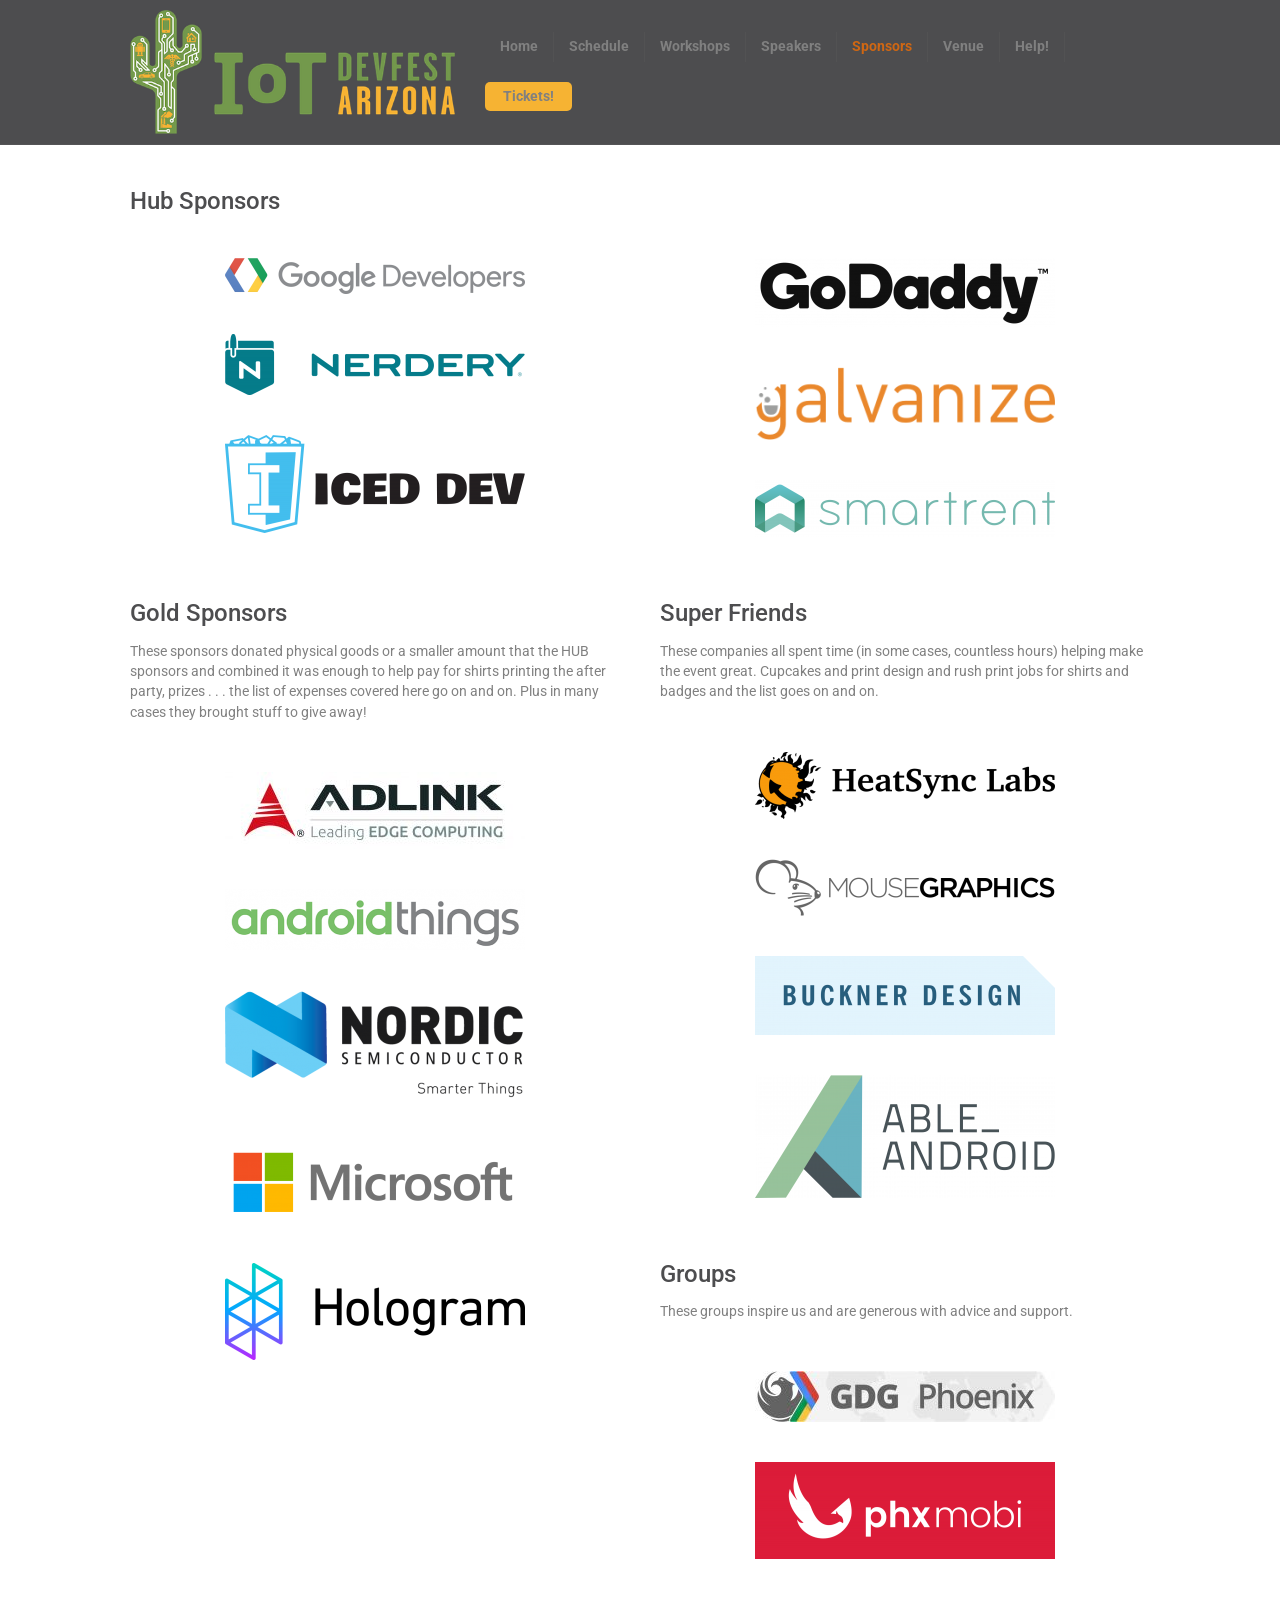
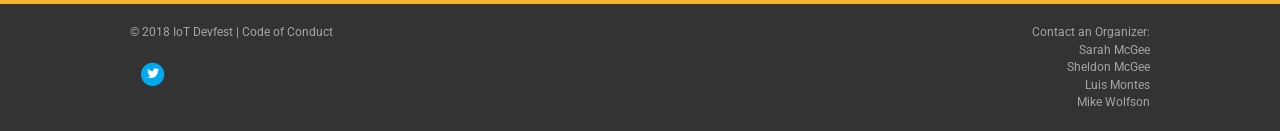
<file: sponsors/index.html>
<!DOCTYPE html>
<html lang="en-US">
<head>
<meta charset="UTF-8" />
<meta name='viewport' content='width=device-width, initial-scale=1.0' />
<meta http-equiv='X-UA-Compatible' content='IE=edge' />
<link rel="profile" href="https://gmpg.org/xfn/11" />
<title>Sponsors &#8211; IoT Devfest 3</title>
<meta name='robots' content='max-image-preview:large' />
<script>window._wca = window._wca || [];</script>
<link rel='dns-prefetch' href='https://js.tito.io/' />
<link rel='dns-prefetch' href='https://secure.gravatar.com/' />
<link rel='dns-prefetch' href='https://fonts.googleapis.com/' />
<link rel='dns-prefetch' href='https://v0.wordpress.com/' />
<link href='https://fonts.gstatic.com' crossorigin rel='preconnect' />
<style id="wp-img-auto-sizes-contain-inline-css">
img:is([sizes=auto i],[sizes^="auto," i]){contain-intrinsic-size:3000px 1500px}
/*# sourceURL=wp-img-auto-sizes-contain-inline-css */
</style>
<style id="wp-emoji-styles-inline-css">

	img.wp-smiley, img.emoji {
		display: inline !important;
		border: none !important;
		box-shadow: none !important;
		height: 1em !important;
		width: 1em !important;
		margin: 0 0.07em !important;
		vertical-align: -0.1em !important;
		background: none !important;
		padding: 0 !important;
	}
/*# sourceURL=wp-emoji-styles-inline-css */
</style>
<style id="wp-block-library-inline-css">
:root{--wp-block-synced-color:#7a00df;--wp-block-synced-color--rgb:122,0,223;--wp-bound-block-color:var(--wp-block-synced-color);--wp-editor-canvas-background:#ddd;--wp-admin-theme-color:#007cba;--wp-admin-theme-color--rgb:0,124,186;--wp-admin-theme-color-darker-10:#006ba1;--wp-admin-theme-color-darker-10--rgb:0,107,160.5;--wp-admin-theme-color-darker-20:#005a87;--wp-admin-theme-color-darker-20--rgb:0,90,135;--wp-admin-border-width-focus:2px}@media (min-resolution:192dpi){:root{--wp-admin-border-width-focus:1.5px}}.wp-element-button{cursor:pointer}:root .has-very-light-gray-background-color{background-color:#eee}:root .has-very-dark-gray-background-color{background-color:#313131}:root .has-very-light-gray-color{color:#eee}:root .has-very-dark-gray-color{color:#313131}:root .has-vivid-green-cyan-to-vivid-cyan-blue-gradient-background{background:linear-gradient(135deg,#00d084,#0693e3)}:root .has-purple-crush-gradient-background{background:linear-gradient(135deg,#34e2e4,#4721fb 50%,#ab1dfe)}:root .has-hazy-dawn-gradient-background{background:linear-gradient(135deg,#faaca8,#dad0ec)}:root .has-subdued-olive-gradient-background{background:linear-gradient(135deg,#fafae1,#67a671)}:root .has-atomic-cream-gradient-background{background:linear-gradient(135deg,#fdd79a,#004a59)}:root .has-nightshade-gradient-background{background:linear-gradient(135deg,#330968,#31cdcf)}:root .has-midnight-gradient-background{background:linear-gradient(135deg,#020381,#2874fc)}:root{--wp--preset--font-size--normal:16px;--wp--preset--font-size--huge:42px}.has-regular-font-size{font-size:1em}.has-larger-font-size{font-size:2.625em}.has-normal-font-size{font-size:var(--wp--preset--font-size--normal)}.has-huge-font-size{font-size:var(--wp--preset--font-size--huge)}:root .has-text-align-center{text-align:center}:root .has-text-align-left{text-align:left}:root .has-text-align-right{text-align:right}.has-fit-text{white-space:nowrap!important}#end-resizable-editor-section{display:none}.aligncenter{clear:both}.items-justified-left{justify-content:flex-start}.items-justified-center{justify-content:center}.items-justified-right{justify-content:flex-end}.items-justified-space-between{justify-content:space-between}.screen-reader-text{word-wrap:normal!important;border:0;clip-path:inset(50%);height:1px;margin:-1px;overflow:hidden;padding:0;position:absolute;width:1px}.screen-reader-text:focus{background-color:#ddd;clip-path:none;color:#444;display:block;font-size:1em;height:auto;left:5px;line-height:normal;padding:15px 23px 14px;text-decoration:none;top:5px;width:auto;z-index:100000}html :where(.has-border-color){border-style:solid}html :where([style*=border-color]){border-style:solid}html :where([style*=border-top-color]){border-top-style:solid}html :where([style*=border-right-color]){border-right-style:solid}html :where([style*=border-bottom-color]){border-bottom-style:solid}html :where([style*=border-left-color]){border-left-style:solid}html :where([style*=border-width]){border-style:solid}html :where([style*=border-top-width]){border-top-style:solid}html :where([style*=border-right-width]){border-right-style:solid}html :where([style*=border-bottom-width]){border-bottom-style:solid}html :where([style*=border-left-width]){border-left-style:solid}html :where(img[class*=wp-image-]){height:auto;max-width:100%}:where(figure){margin:0 0 1em}html :where(.is-position-sticky){--wp-admin--admin-bar--position-offset:var(--wp-admin--admin-bar--height,0px)}@media screen and (max-width:600px){html :where(.is-position-sticky){--wp-admin--admin-bar--position-offset:0px}}

/*# sourceURL=/wp-includes/css/dist/block-library/common.min.css */
</style>
<style id="classic-theme-styles-inline-css">
/*! This file is auto-generated */
.wp-block-button__link{color:#fff;background-color:#32373c;border-radius:9999px;box-shadow:none;text-decoration:none;padding:calc(.667em + 2px) calc(1.333em + 2px);font-size:1.125em}.wp-block-file__button{background:#32373c;color:#fff;text-decoration:none}
/*# sourceURL=/wp-includes/css/classic-themes.min.css */
</style>

<style id="global-styles-inline-css">
:root{--wp--preset--aspect-ratio--square: 1;--wp--preset--aspect-ratio--4-3: 4/3;--wp--preset--aspect-ratio--3-4: 3/4;--wp--preset--aspect-ratio--3-2: 3/2;--wp--preset--aspect-ratio--2-3: 2/3;--wp--preset--aspect-ratio--16-9: 16/9;--wp--preset--aspect-ratio--9-16: 9/16;--wp--preset--color--black: #000000;--wp--preset--color--cyan-bluish-gray: #abb8c3;--wp--preset--color--white: #ffffff;--wp--preset--color--pale-pink: #f78da7;--wp--preset--color--vivid-red: #cf2e2e;--wp--preset--color--luminous-vivid-orange: #ff6900;--wp--preset--color--luminous-vivid-amber: #fcb900;--wp--preset--color--light-green-cyan: #7bdcb5;--wp--preset--color--vivid-green-cyan: #00d084;--wp--preset--color--pale-cyan-blue: #8ed1fc;--wp--preset--color--vivid-cyan-blue: #0693e3;--wp--preset--color--vivid-purple: #9b51e0;--wp--preset--color--fl-heading-text: #4d4d4f;--wp--preset--color--fl-body-bg: #4d4d4f;--wp--preset--color--fl-body-text: #808080;--wp--preset--color--fl-accent: #f6b333;--wp--preset--color--fl-accent-hover: #f6b333;--wp--preset--color--fl-topbar-bg: #333333;--wp--preset--color--fl-topbar-text: #a6a6a6;--wp--preset--color--fl-topbar-link: #a6a6a6;--wp--preset--color--fl-topbar-hover: #ffffff;--wp--preset--color--fl-header-bg: #4d4d4f;--wp--preset--color--fl-header-text: #808080;--wp--preset--color--fl-header-link: #808080;--wp--preset--color--fl-header-hover: #cf6713;--wp--preset--color--fl-nav-bg: #fafafa;--wp--preset--color--fl-nav-link: #808080;--wp--preset--color--fl-nav-hover: #cf6713;--wp--preset--color--fl-content-bg: #ffffff;--wp--preset--color--fl-footer-widgets-bg: #fafafa;--wp--preset--color--fl-footer-widgets-text: #808080;--wp--preset--color--fl-footer-widgets-link: #cf6713;--wp--preset--color--fl-footer-widgets-hover: #cf6713;--wp--preset--color--fl-footer-bg: #333333;--wp--preset--color--fl-footer-text: #a6a6a6;--wp--preset--color--fl-footer-link: #a6a6a6;--wp--preset--color--fl-footer-hover: #ffffff;--wp--preset--gradient--vivid-cyan-blue-to-vivid-purple: linear-gradient(135deg,rgb(6,147,227) 0%,rgb(155,81,224) 100%);--wp--preset--gradient--light-green-cyan-to-vivid-green-cyan: linear-gradient(135deg,rgb(122,220,180) 0%,rgb(0,208,130) 100%);--wp--preset--gradient--luminous-vivid-amber-to-luminous-vivid-orange: linear-gradient(135deg,rgb(252,185,0) 0%,rgb(255,105,0) 100%);--wp--preset--gradient--luminous-vivid-orange-to-vivid-red: linear-gradient(135deg,rgb(255,105,0) 0%,rgb(207,46,46) 100%);--wp--preset--gradient--very-light-gray-to-cyan-bluish-gray: linear-gradient(135deg,rgb(238,238,238) 0%,rgb(169,184,195) 100%);--wp--preset--gradient--cool-to-warm-spectrum: linear-gradient(135deg,rgb(74,234,220) 0%,rgb(151,120,209) 20%,rgb(207,42,186) 40%,rgb(238,44,130) 60%,rgb(251,105,98) 80%,rgb(254,248,76) 100%);--wp--preset--gradient--blush-light-purple: linear-gradient(135deg,rgb(255,206,236) 0%,rgb(152,150,240) 100%);--wp--preset--gradient--blush-bordeaux: linear-gradient(135deg,rgb(254,205,165) 0%,rgb(254,45,45) 50%,rgb(107,0,62) 100%);--wp--preset--gradient--luminous-dusk: linear-gradient(135deg,rgb(255,203,112) 0%,rgb(199,81,192) 50%,rgb(65,88,208) 100%);--wp--preset--gradient--pale-ocean: linear-gradient(135deg,rgb(255,245,203) 0%,rgb(182,227,212) 50%,rgb(51,167,181) 100%);--wp--preset--gradient--electric-grass: linear-gradient(135deg,rgb(202,248,128) 0%,rgb(113,206,126) 100%);--wp--preset--gradient--midnight: linear-gradient(135deg,rgb(2,3,129) 0%,rgb(40,116,252) 100%);--wp--preset--font-size--small: 13px;--wp--preset--font-size--medium: 20px;--wp--preset--font-size--large: 36px;--wp--preset--font-size--x-large: 42px;--wp--preset--spacing--20: 0.44rem;--wp--preset--spacing--30: 0.67rem;--wp--preset--spacing--40: 1rem;--wp--preset--spacing--50: 1.5rem;--wp--preset--spacing--60: 2.25rem;--wp--preset--spacing--70: 3.38rem;--wp--preset--spacing--80: 5.06rem;--wp--preset--shadow--natural: 6px 6px 9px rgba(0, 0, 0, 0.2);--wp--preset--shadow--deep: 12px 12px 50px rgba(0, 0, 0, 0.4);--wp--preset--shadow--sharp: 6px 6px 0px rgba(0, 0, 0, 0.2);--wp--preset--shadow--outlined: 6px 6px 0px -3px rgb(255, 255, 255), 6px 6px rgb(0, 0, 0);--wp--preset--shadow--crisp: 6px 6px 0px rgb(0, 0, 0);}:where(body) { margin: 0; }:where(.is-layout-flex){gap: 0.5em;}:where(.is-layout-grid){gap: 0.5em;}body .is-layout-flex{display: flex;}.is-layout-flex{flex-wrap: wrap;align-items: center;}.is-layout-flex > :is(*, div){margin: 0;}body .is-layout-grid{display: grid;}.is-layout-grid > :is(*, div){margin: 0;}body{padding-top: 0px;padding-right: 0px;padding-bottom: 0px;padding-left: 0px;}:root :where(.wp-element-button, .wp-block-button__link){background-color: #32373c;border-width: 0;color: #fff;font-family: inherit;font-size: inherit;font-style: inherit;font-weight: inherit;letter-spacing: inherit;line-height: inherit;padding-top: calc(0.667em + 2px);padding-right: calc(1.333em + 2px);padding-bottom: calc(0.667em + 2px);padding-left: calc(1.333em + 2px);text-decoration: none;text-transform: inherit;}.has-black-color{color: var(--wp--preset--color--black) !important;}.has-cyan-bluish-gray-color{color: var(--wp--preset--color--cyan-bluish-gray) !important;}.has-white-color{color: var(--wp--preset--color--white) !important;}.has-pale-pink-color{color: var(--wp--preset--color--pale-pink) !important;}.has-vivid-red-color{color: var(--wp--preset--color--vivid-red) !important;}.has-luminous-vivid-orange-color{color: var(--wp--preset--color--luminous-vivid-orange) !important;}.has-luminous-vivid-amber-color{color: var(--wp--preset--color--luminous-vivid-amber) !important;}.has-light-green-cyan-color{color: var(--wp--preset--color--light-green-cyan) !important;}.has-vivid-green-cyan-color{color: var(--wp--preset--color--vivid-green-cyan) !important;}.has-pale-cyan-blue-color{color: var(--wp--preset--color--pale-cyan-blue) !important;}.has-vivid-cyan-blue-color{color: var(--wp--preset--color--vivid-cyan-blue) !important;}.has-vivid-purple-color{color: var(--wp--preset--color--vivid-purple) !important;}.has-fl-heading-text-color{color: var(--wp--preset--color--fl-heading-text) !important;}.has-fl-body-bg-color{color: var(--wp--preset--color--fl-body-bg) !important;}.has-fl-body-text-color{color: var(--wp--preset--color--fl-body-text) !important;}.has-fl-accent-color{color: var(--wp--preset--color--fl-accent) !important;}.has-fl-accent-hover-color{color: var(--wp--preset--color--fl-accent-hover) !important;}.has-fl-topbar-bg-color{color: var(--wp--preset--color--fl-topbar-bg) !important;}.has-fl-topbar-text-color{color: var(--wp--preset--color--fl-topbar-text) !important;}.has-fl-topbar-link-color{color: var(--wp--preset--color--fl-topbar-link) !important;}.has-fl-topbar-hover-color{color: var(--wp--preset--color--fl-topbar-hover) !important;}.has-fl-header-bg-color{color: var(--wp--preset--color--fl-header-bg) !important;}.has-fl-header-text-color{color: var(--wp--preset--color--fl-header-text) !important;}.has-fl-header-link-color{color: var(--wp--preset--color--fl-header-link) !important;}.has-fl-header-hover-color{color: var(--wp--preset--color--fl-header-hover) !important;}.has-fl-nav-bg-color{color: var(--wp--preset--color--fl-nav-bg) !important;}.has-fl-nav-link-color{color: var(--wp--preset--color--fl-nav-link) !important;}.has-fl-nav-hover-color{color: var(--wp--preset--color--fl-nav-hover) !important;}.has-fl-content-bg-color{color: var(--wp--preset--color--fl-content-bg) !important;}.has-fl-footer-widgets-bg-color{color: var(--wp--preset--color--fl-footer-widgets-bg) !important;}.has-fl-footer-widgets-text-color{color: var(--wp--preset--color--fl-footer-widgets-text) !important;}.has-fl-footer-widgets-link-color{color: var(--wp--preset--color--fl-footer-widgets-link) !important;}.has-fl-footer-widgets-hover-color{color: var(--wp--preset--color--fl-footer-widgets-hover) !important;}.has-fl-footer-bg-color{color: var(--wp--preset--color--fl-footer-bg) !important;}.has-fl-footer-text-color{color: var(--wp--preset--color--fl-footer-text) !important;}.has-fl-footer-link-color{color: var(--wp--preset--color--fl-footer-link) !important;}.has-fl-footer-hover-color{color: var(--wp--preset--color--fl-footer-hover) !important;}.has-black-background-color{background-color: var(--wp--preset--color--black) !important;}.has-cyan-bluish-gray-background-color{background-color: var(--wp--preset--color--cyan-bluish-gray) !important;}.has-white-background-color{background-color: var(--wp--preset--color--white) !important;}.has-pale-pink-background-color{background-color: var(--wp--preset--color--pale-pink) !important;}.has-vivid-red-background-color{background-color: var(--wp--preset--color--vivid-red) !important;}.has-luminous-vivid-orange-background-color{background-color: var(--wp--preset--color--luminous-vivid-orange) !important;}.has-luminous-vivid-amber-background-color{background-color: var(--wp--preset--color--luminous-vivid-amber) !important;}.has-light-green-cyan-background-color{background-color: var(--wp--preset--color--light-green-cyan) !important;}.has-vivid-green-cyan-background-color{background-color: var(--wp--preset--color--vivid-green-cyan) !important;}.has-pale-cyan-blue-background-color{background-color: var(--wp--preset--color--pale-cyan-blue) !important;}.has-vivid-cyan-blue-background-color{background-color: var(--wp--preset--color--vivid-cyan-blue) !important;}.has-vivid-purple-background-color{background-color: var(--wp--preset--color--vivid-purple) !important;}.has-fl-heading-text-background-color{background-color: var(--wp--preset--color--fl-heading-text) !important;}.has-fl-body-bg-background-color{background-color: var(--wp--preset--color--fl-body-bg) !important;}.has-fl-body-text-background-color{background-color: var(--wp--preset--color--fl-body-text) !important;}.has-fl-accent-background-color{background-color: var(--wp--preset--color--fl-accent) !important;}.has-fl-accent-hover-background-color{background-color: var(--wp--preset--color--fl-accent-hover) !important;}.has-fl-topbar-bg-background-color{background-color: var(--wp--preset--color--fl-topbar-bg) !important;}.has-fl-topbar-text-background-color{background-color: var(--wp--preset--color--fl-topbar-text) !important;}.has-fl-topbar-link-background-color{background-color: var(--wp--preset--color--fl-topbar-link) !important;}.has-fl-topbar-hover-background-color{background-color: var(--wp--preset--color--fl-topbar-hover) !important;}.has-fl-header-bg-background-color{background-color: var(--wp--preset--color--fl-header-bg) !important;}.has-fl-header-text-background-color{background-color: var(--wp--preset--color--fl-header-text) !important;}.has-fl-header-link-background-color{background-color: var(--wp--preset--color--fl-header-link) !important;}.has-fl-header-hover-background-color{background-color: var(--wp--preset--color--fl-header-hover) !important;}.has-fl-nav-bg-background-color{background-color: var(--wp--preset--color--fl-nav-bg) !important;}.has-fl-nav-link-background-color{background-color: var(--wp--preset--color--fl-nav-link) !important;}.has-fl-nav-hover-background-color{background-color: var(--wp--preset--color--fl-nav-hover) !important;}.has-fl-content-bg-background-color{background-color: var(--wp--preset--color--fl-content-bg) !important;}.has-fl-footer-widgets-bg-background-color{background-color: var(--wp--preset--color--fl-footer-widgets-bg) !important;}.has-fl-footer-widgets-text-background-color{background-color: var(--wp--preset--color--fl-footer-widgets-text) !important;}.has-fl-footer-widgets-link-background-color{background-color: var(--wp--preset--color--fl-footer-widgets-link) !important;}.has-fl-footer-widgets-hover-background-color{background-color: var(--wp--preset--color--fl-footer-widgets-hover) !important;}.has-fl-footer-bg-background-color{background-color: var(--wp--preset--color--fl-footer-bg) !important;}.has-fl-footer-text-background-color{background-color: var(--wp--preset--color--fl-footer-text) !important;}.has-fl-footer-link-background-color{background-color: var(--wp--preset--color--fl-footer-link) !important;}.has-fl-footer-hover-background-color{background-color: var(--wp--preset--color--fl-footer-hover) !important;}.has-black-border-color{border-color: var(--wp--preset--color--black) !important;}.has-cyan-bluish-gray-border-color{border-color: var(--wp--preset--color--cyan-bluish-gray) !important;}.has-white-border-color{border-color: var(--wp--preset--color--white) !important;}.has-pale-pink-border-color{border-color: var(--wp--preset--color--pale-pink) !important;}.has-vivid-red-border-color{border-color: var(--wp--preset--color--vivid-red) !important;}.has-luminous-vivid-orange-border-color{border-color: var(--wp--preset--color--luminous-vivid-orange) !important;}.has-luminous-vivid-amber-border-color{border-color: var(--wp--preset--color--luminous-vivid-amber) !important;}.has-light-green-cyan-border-color{border-color: var(--wp--preset--color--light-green-cyan) !important;}.has-vivid-green-cyan-border-color{border-color: var(--wp--preset--color--vivid-green-cyan) !important;}.has-pale-cyan-blue-border-color{border-color: var(--wp--preset--color--pale-cyan-blue) !important;}.has-vivid-cyan-blue-border-color{border-color: var(--wp--preset--color--vivid-cyan-blue) !important;}.has-vivid-purple-border-color{border-color: var(--wp--preset--color--vivid-purple) !important;}.has-fl-heading-text-border-color{border-color: var(--wp--preset--color--fl-heading-text) !important;}.has-fl-body-bg-border-color{border-color: var(--wp--preset--color--fl-body-bg) !important;}.has-fl-body-text-border-color{border-color: var(--wp--preset--color--fl-body-text) !important;}.has-fl-accent-border-color{border-color: var(--wp--preset--color--fl-accent) !important;}.has-fl-accent-hover-border-color{border-color: var(--wp--preset--color--fl-accent-hover) !important;}.has-fl-topbar-bg-border-color{border-color: var(--wp--preset--color--fl-topbar-bg) !important;}.has-fl-topbar-text-border-color{border-color: var(--wp--preset--color--fl-topbar-text) !important;}.has-fl-topbar-link-border-color{border-color: var(--wp--preset--color--fl-topbar-link) !important;}.has-fl-topbar-hover-border-color{border-color: var(--wp--preset--color--fl-topbar-hover) !important;}.has-fl-header-bg-border-color{border-color: var(--wp--preset--color--fl-header-bg) !important;}.has-fl-header-text-border-color{border-color: var(--wp--preset--color--fl-header-text) !important;}.has-fl-header-link-border-color{border-color: var(--wp--preset--color--fl-header-link) !important;}.has-fl-header-hover-border-color{border-color: var(--wp--preset--color--fl-header-hover) !important;}.has-fl-nav-bg-border-color{border-color: var(--wp--preset--color--fl-nav-bg) !important;}.has-fl-nav-link-border-color{border-color: var(--wp--preset--color--fl-nav-link) !important;}.has-fl-nav-hover-border-color{border-color: var(--wp--preset--color--fl-nav-hover) !important;}.has-fl-content-bg-border-color{border-color: var(--wp--preset--color--fl-content-bg) !important;}.has-fl-footer-widgets-bg-border-color{border-color: var(--wp--preset--color--fl-footer-widgets-bg) !important;}.has-fl-footer-widgets-text-border-color{border-color: var(--wp--preset--color--fl-footer-widgets-text) !important;}.has-fl-footer-widgets-link-border-color{border-color: var(--wp--preset--color--fl-footer-widgets-link) !important;}.has-fl-footer-widgets-hover-border-color{border-color: var(--wp--preset--color--fl-footer-widgets-hover) !important;}.has-fl-footer-bg-border-color{border-color: var(--wp--preset--color--fl-footer-bg) !important;}.has-fl-footer-text-border-color{border-color: var(--wp--preset--color--fl-footer-text) !important;}.has-fl-footer-link-border-color{border-color: var(--wp--preset--color--fl-footer-link) !important;}.has-fl-footer-hover-border-color{border-color: var(--wp--preset--color--fl-footer-hover) !important;}.has-vivid-cyan-blue-to-vivid-purple-gradient-background{background: var(--wp--preset--gradient--vivid-cyan-blue-to-vivid-purple) !important;}.has-light-green-cyan-to-vivid-green-cyan-gradient-background{background: var(--wp--preset--gradient--light-green-cyan-to-vivid-green-cyan) !important;}.has-luminous-vivid-amber-to-luminous-vivid-orange-gradient-background{background: var(--wp--preset--gradient--luminous-vivid-amber-to-luminous-vivid-orange) !important;}.has-luminous-vivid-orange-to-vivid-red-gradient-background{background: var(--wp--preset--gradient--luminous-vivid-orange-to-vivid-red) !important;}.has-very-light-gray-to-cyan-bluish-gray-gradient-background{background: var(--wp--preset--gradient--very-light-gray-to-cyan-bluish-gray) !important;}.has-cool-to-warm-spectrum-gradient-background{background: var(--wp--preset--gradient--cool-to-warm-spectrum) !important;}.has-blush-light-purple-gradient-background{background: var(--wp--preset--gradient--blush-light-purple) !important;}.has-blush-bordeaux-gradient-background{background: var(--wp--preset--gradient--blush-bordeaux) !important;}.has-luminous-dusk-gradient-background{background: var(--wp--preset--gradient--luminous-dusk) !important;}.has-pale-ocean-gradient-background{background: var(--wp--preset--gradient--pale-ocean) !important;}.has-electric-grass-gradient-background{background: var(--wp--preset--gradient--electric-grass) !important;}.has-midnight-gradient-background{background: var(--wp--preset--gradient--midnight) !important;}.has-small-font-size{font-size: var(--wp--preset--font-size--small) !important;}.has-medium-font-size{font-size: var(--wp--preset--font-size--medium) !important;}.has-large-font-size{font-size: var(--wp--preset--font-size--large) !important;}.has-x-large-font-size{font-size: var(--wp--preset--font-size--x-large) !important;}
/*# sourceURL=global-styles-inline-css */
</style>

<link rel='stylesheet' id='fl-builder-layout-49-css' href='../files/bb-plugin/cache/49-layout.css@ver=9df4508ec8698302f509445f964da8c1.css' media='all' />
<link rel='stylesheet' id='woocommerce-layout-css' href='../wp-content/plugins/woocommerce/assets/css/woocommerce-layout.css@ver=10.9.4.css' media='all' />
<style id="woocommerce-layout-inline-css">

	.infinite-scroll .woocommerce-pagination {
		display: none;
	}
/*# sourceURL=woocommerce-layout-inline-css */
</style>
<link rel='stylesheet' id='woocommerce-smallscreen-css' href='../wp-content/plugins/woocommerce/assets/css/woocommerce-smallscreen.css@ver=10.9.4.css' media='only screen and (max-width: 767px)' />
<link rel='stylesheet' id='woocommerce-general-css' href='../wp-content/plugins/woocommerce/assets/css/woocommerce.css@ver=10.9.4.css' media='all' />
<style id="woocommerce-inline-inline-css">
.woocommerce form .form-row .required { visibility: visible; }
/*# sourceURL=woocommerce-inline-inline-css */
</style>
<link rel='stylesheet' id='jquery-magnificpopup-css' href='../wp-content/plugins/bb-plugin/css/jquery.magnificpopup.min.css@ver=2.10.2.2.css' media='all' />
<link rel='stylesheet' id='bootstrap-css' href='../wp-content/themes/bb-theme/css/bootstrap.min.css@ver=1.7.19.2.css' media='all' />
<link rel='stylesheet' id='fl-automator-skin-css' href='../files/bb-theme/skin-6a3a3090b0481.css@ver=1.7.19.2.css' media='all' />
<link rel='stylesheet' id='fl-builder-google-fonts-bbd1a9c06f4174fa0475e85e0a2ef4f0-css' href='https://fonts.googleapis.com/css?family=Roboto:300,400,700,500,700&amp;ver=f5d9cc774c34f3f0af42bab83024b921' media='all' />
<script id="jquery-core-js" src="../wp-includes/js/jquery/jquery.min.js@ver=3.7.1"></script>
<script id="jquery-migrate-js" src="../wp-includes/js/jquery/jquery-migrate.min.js@ver=3.4.1"></script>
<script id="tito_script-js" src="https://js.tito.io/v2"></script>
<script data-wp-strategy="defer" defer id="wc-jquery-blockui-js" src="../wp-content/plugins/woocommerce/assets/js/jquery-blockui/jquery.blockUI.min.js@ver=2.7.0-wc.10.9.4"></script>
<script id="wc-add-to-cart-js-extra">
var wc_add_to_cart_params = {"ajax_url":"https://2018.iotdevfest.org/wp-admin/admin-ajax.php","wc_ajax_url":"/?wc-ajax=%%endpoint%%","i18n_view_cart":"View cart","cart_url":"https://2018.iotdevfest.org/cart/","is_cart":"","cart_redirect_after_add":"no"};
//# sourceURL=wc-add-to-cart-js-extra
</script>
<script data-wp-strategy="defer" defer id="wc-add-to-cart-js" src="../wp-content/plugins/woocommerce/assets/js/frontend/add-to-cart.min.js@ver=10.9.4"></script>
<script data-wp-strategy="defer" defer id="wc-js-cookie-js" src="../wp-content/plugins/woocommerce/assets/js/js-cookie/js.cookie.min.js@ver=2.1.4-wc.10.9.4"></script>
<script id="woocommerce-js-extra">
var woocommerce_params = {"ajax_url":"https://2018.iotdevfest.org/wp-admin/admin-ajax.php","wc_ajax_url":"/?wc-ajax=%%endpoint%%","i18n_password_show":"Show password","i18n_password_hide":"Hide password"};
//# sourceURL=woocommerce-js-extra
</script>
<script data-wp-strategy="defer" defer id="woocommerce-js" src="../wp-content/plugins/woocommerce/assets/js/frontend/woocommerce.min.js@ver=10.9.4"></script>
<script data-wp-strategy="defer" defer id="woocommerce-analytics-js" src="https://stats.wp.com/s-202632.js"></script>
<link rel="canonical" href="../sponsors.1.html" />
<link rel='shortlink' href='https://wp.me/P9A9hK-N' />

		<!-- GA Google Analytics @ https://m0n.co/ga -->
		<script>
			(function(i,s,o,g,r,a,m){i['GoogleAnalyticsObject']=r;i[r]=i[r]||function(){
			(i[r].q=i[r].q||[]).push(arguments)},i[r].l=1*new Date();a=s.createElement(o),
			m=s.getElementsByTagName(o)[0];a.async=1;a.src=g;m.parentNode.insertBefore(a,m)
			})(window,document,'script','https://www.google-analytics.com/analytics.js','ga');
			ga('create', 'UA-5602042-5', 'auto');
			ga('send', 'pageview');
		</script>

		<style>img#wpstats{display:none}</style>
			<noscript><style>.woocommerce-product-gallery{ opacity: 1 !important; }</style></noscript>
	
<!-- Jetpack Open Graph Tags -->
<meta property="og:type" content="article" />
<meta property="og:title" content="Sponsors" />
<meta property="og:url" content="https://2018.iotdevfest.org/sponsors/" />
<meta property="og:description" content="Hub Sponsors Gold Sponsors These sponsors donated physical goods or a smaller amount that the HUB sponsors and combined it was enough to help pay for shirts printing the after party, prizes . . . t…" />
<meta property="article:published_time" content="2015-11-12T04:37:20+00:00" />
<meta property="article:modified_time" content="2018-01-27T01:50:40+00:00" />
<meta property="og:site_name" content="IoT Devfest 3" />
<meta property="og:image" content="../files/2018/01/google_developers_icon_horizontal-300x36.png" />
<meta property="og:image:width" content="300" />
<meta property="og:image:height" content="36" />
<meta property="og:image:alt" content="google_developers_icon_horizontal" />
<meta property="og:locale" content="en_US" />
<meta name="twitter:text:title" content="Sponsors" />
<meta name="twitter:image" content="../files/2018/01/google_developers_icon_horizontal-300x36.png" />
<meta name="twitter:image:alt" content="google_developers_icon_horizontal" />
<meta name="twitter:card" content="summary" />

<!-- End Jetpack Open Graph Tags -->
<link rel="icon" href="../files/2016/01/cropped-devfest-AZ-2016-cactus-square-150x150.png" sizes="32x32" />
<link rel="icon" href="../files/2016/01/cropped-devfest-AZ-2016-cactus-square-300x300.png" sizes="192x192" />
<link rel="apple-touch-icon" href="../files/2016/01/cropped-devfest-AZ-2016-cactus-square-300x300.png" />
<meta name="msapplication-TileImage" content="../files/2016/01/cropped-devfest-AZ-2016-cactus-square-300x300.png" />
<style id="wp-custom-css">


/*
CSS Migrated from BB theme:
*/

/*Give the link some padding and some color*/
	
.fl-page-nav .navbar-nav > li.ss-nav-button > a {
    background-color: #f6b333;
    color: #808080;
    padding: 5px 18px !important;
    border-radius: 5px;
}


/*Give the button a hover & active state*/
.fl-page-nav .navbar-nav > li.ss-nav-button > a:active,
.fl-page-nav .navbar-nav > li.ss-nav-button > a:hover {
    color: #fff;
    background-color:#f6b333;
}
	
</style>
<link rel='stylesheet' id='wc-stripe-blocks-checkout-style-css' href='../wp-content/plugins/woocommerce-gateway-stripe/build/upe-blocks.css@ver=47fa3695454c5c4f96b5.css' media='all' />
<link rel='stylesheet' id='wc-blocks-style-css' href='../wp-content/plugins/woocommerce/assets/client/blocks/wc-blocks.css@ver=wc-10.9.4.css' media='all' />
<link rel='stylesheet' id='font-awesome-5-css' href='../wp-content/plugins/bb-plugin/fonts/fontawesome/5.15.4/css/all.min.css@ver=2.10.2.2.css' media='all' />

<link rel="stylesheet" href="../custom.css" />
</head>
<body class="wp-singular page-template-default page page-id-49 wp-theme-bb-theme theme-bb-theme fl-builder fl-builder-2-10-2-2 fl-theme-1-7-19-2 fl-no-js woocommerce-no-js fl-framework-bootstrap fl-preset-modern fl-full-width" itemscope="itemscope" itemtype="https://schema.org/WebPage">
<a aria-label="Skip to content" class="fl-screen-reader-text" href="../sponsors.1.html#fl-main-content">Skip to content</a><div class="fl-page">
	<header class="fl-page-header fl-page-header-fixed fl-page-nav-right fl-page-nav-toggle-icon fl-page-nav-toggle-visible-mobile"  role="banner">
	<div class="fl-page-header-wrap">
		<div class="fl-page-header-container container">
			<div class="fl-page-header-row row">
				<div class="col-sm-12 col-md-3 fl-page-logo-wrap">
					<div class="fl-page-header-logo">
						<a href="../"><img class="fl-logo-img" loading="false" data-no-lazy="1"   itemscope itemtype="https://schema.org/ImageObject" src="../files/2017/08/devfest-az-2016-horizontal-500.png" data-retina="../files/2017/08/devfest-az-2016-horizontal.png" title="" alt="IoT Devfest 3" /><meta itemprop="name" content="IoT Devfest 3" /></a>
					</div>
				</div>
				<div class="col-sm-12 col-md-9 fl-page-fixed-nav-wrap">
					<div class="fl-page-nav-wrap">
						<nav class="fl-page-nav fl-nav navbar navbar-default navbar-expand-md" aria-label="Header Menu" role="navigation">
							<button type="button" class="navbar-toggle navbar-toggler" data-toggle="collapse" data-target=".fl-page-nav-collapse">
								<span><i class="fas fa-bars" aria-hidden="true"></i><span class="sr-only">Menu</span></span>
							</button>
							<div class="fl-page-nav-collapse collapse navbar-collapse">
								<ul id="menu-top" class="nav navbar-nav navbar-right menu fl-theme-menu"><li id="menu-item-444" class="menu-item menu-item-type-custom menu-item-object-custom menu-item-444 nav-item"><a href="../" class="nav-link">Home</a></li>
<li id="menu-item-606" class="menu-item menu-item-type-post_type menu-item-object-page menu-item-606 nav-item"><a href="../schedule/" class="nav-link">Schedule</a></li>
<li id="menu-item-509" class="menu-item menu-item-type-post_type menu-item-object-page menu-item-509 nav-item"><a href="../workshops.1.html" class="nav-link">Workshops</a></li>
<li id="menu-item-420" class="menu-item menu-item-type-post_type menu-item-object-page menu-item-420 nav-item"><a href="../speakers.1.html" class="nav-link">Speakers</a></li>
<li id="menu-item-421" class="menu-item menu-item-type-post_type menu-item-object-page current-menu-item page_item page-item-49 current_page_item menu-item-421 nav-item"><a href="../sponsors.1.html" aria-current="page" class="nav-link">Sponsors</a></li>
<li id="menu-item-424" class="menu-item menu-item-type-post_type menu-item-object-page menu-item-424 nav-item"><a href="../venue/" class="nav-link">Venue</a></li>
<li id="menu-item-425" class="menu-item menu-item-type-custom menu-item-object-custom menu-item-has-children menu-item-425 nav-item"><a href="../sponsors.1.html#" class="nav-link">Help!</a><div class="fl-submenu-icon-wrap"><span class="fl-submenu-toggle-icon"></span></div>
<ul class="sub-menu">
	<li id="menu-item-426" class="menu-item menu-item-type-custom menu-item-object-custom menu-item-426 nav-item"><a href="https://goo.gl/forms/YzznDcgZUcESyPD92" class="nav-link">Volunteer</a></li>
	<li id="menu-item-427" class="menu-item menu-item-type-custom menu-item-object-custom menu-item-427 nav-item"><a href="https://docs.google.com/forms/d/e/1FAIpQLSeWLprp50L_IvTpOvN0L4PDSr6focUGskOG1xFYiXGFG4akfg/viewform?usp=sf_link" class="nav-link">Call for Speakers/Workshops (Closed)</a></li>
	<li id="menu-item-428" class="menu-item menu-item-type-custom menu-item-object-custom menu-item-428 nav-item"><a href="https://docs.google.com/document/d/1zTjdZBlUJ-g3KA6_gQn7mkdOcZMSVBYa5HYGL67Qh6Q/edit?usp=sharing" class="nav-link">Sponsorship</a></li>
	<li id="menu-item-440" class="menu-item menu-item-type-custom menu-item-object-custom menu-item-440 nav-item"><a href="https://2017.iotdevfest.org" class="nav-link">IoT Devfest 2017</a></li>
	<li id="menu-item-441" class="menu-item menu-item-type-custom menu-item-object-custom menu-item-441 nav-item"><a href="https://2016.iotdevfest.org" class="nav-link">IoT Devfest 2016</a></li>
	<li id="menu-item-417" class="menu-item menu-item-type-post_type menu-item-object-page menu-item-417 nav-item"><a href="../faq/" class="nav-link">FAQ</a></li>
</ul>
</li>
<li id="menu-item-484" class="ss-nav-button menu-item menu-item-type-custom menu-item-object-custom menu-item-484 nav-item"><a href="https://ti.to/iot-devfest/iot-devfest-2018" class="nav-link">Tickets!</a></li>
</ul>							</div>
						</nav>
					</div>
				</div>
			</div>
		</div>
	</div>
</header><!-- .fl-page-header-fixed -->
<header class="fl-page-header fl-page-header-primary fl-page-nav-right fl-page-nav-toggle-icon fl-page-nav-toggle-visible-mobile" itemscope="itemscope" itemtype="https://schema.org/WPHeader"  role="banner">
	<div class="fl-page-header-wrap">
		<div class="fl-page-header-container container">
			<div class="fl-page-header-row row">
				<div class="col-sm-12 col-md-4 fl-page-header-logo-col">
					<div class="fl-page-header-logo" itemscope="itemscope" itemtype="https://schema.org/Organization">
						<a href="../" itemprop="url"><img class="fl-logo-img" loading="false" data-no-lazy="1"   itemscope itemtype="https://schema.org/ImageObject" src="../files/2017/08/devfest-az-2016-horizontal-500.png" data-retina="../files/2017/08/devfest-az-2016-horizontal.png" title="" alt="IoT Devfest 3" /><meta itemprop="name" content="IoT Devfest 3" /></a>
											</div>
				</div>
				<div class="col-sm-12 col-md-8 fl-page-nav-col">
					<div class="fl-page-nav-wrap">
						<nav class="fl-page-nav fl-nav navbar navbar-default navbar-expand-md" aria-label="Header Menu" itemscope="itemscope" itemtype="https://schema.org/SiteNavigationElement" role="navigation">
							<button type="button" class="navbar-toggle navbar-toggler" data-toggle="collapse" data-target=".fl-page-nav-collapse">
								<span><i class="fas fa-bars" aria-hidden="true"></i><span class="sr-only">Menu</span></span>
							</button>
							<div class="fl-page-nav-collapse collapse navbar-collapse">
								<ul id="menu-top-1" class="nav navbar-nav navbar-right menu fl-theme-menu"><li class="menu-item menu-item-type-custom menu-item-object-custom menu-item-444 nav-item"><a href="../" class="nav-link">Home</a></li>
<li class="menu-item menu-item-type-post_type menu-item-object-page menu-item-606 nav-item"><a href="../schedule/" class="nav-link">Schedule</a></li>
<li class="menu-item menu-item-type-post_type menu-item-object-page menu-item-509 nav-item"><a href="../workshops.1.html" class="nav-link">Workshops</a></li>
<li class="menu-item menu-item-type-post_type menu-item-object-page menu-item-420 nav-item"><a href="../speakers.1.html" class="nav-link">Speakers</a></li>
<li class="menu-item menu-item-type-post_type menu-item-object-page current-menu-item page_item page-item-49 current_page_item menu-item-421 nav-item"><a href="../sponsors.1.html" aria-current="page" class="nav-link">Sponsors</a></li>
<li class="menu-item menu-item-type-post_type menu-item-object-page menu-item-424 nav-item"><a href="../venue/" class="nav-link">Venue</a></li>
<li class="menu-item menu-item-type-custom menu-item-object-custom menu-item-has-children menu-item-425 nav-item"><a href="../sponsors.1.html#" class="nav-link">Help!</a><div class="fl-submenu-icon-wrap"><span class="fl-submenu-toggle-icon"></span></div>
<ul class="sub-menu">
	<li class="menu-item menu-item-type-custom menu-item-object-custom menu-item-426 nav-item"><a href="https://goo.gl/forms/YzznDcgZUcESyPD92" class="nav-link">Volunteer</a></li>
	<li class="menu-item menu-item-type-custom menu-item-object-custom menu-item-427 nav-item"><a href="https://docs.google.com/forms/d/e/1FAIpQLSeWLprp50L_IvTpOvN0L4PDSr6focUGskOG1xFYiXGFG4akfg/viewform?usp=sf_link" class="nav-link">Call for Speakers/Workshops (Closed)</a></li>
	<li class="menu-item menu-item-type-custom menu-item-object-custom menu-item-428 nav-item"><a href="https://docs.google.com/document/d/1zTjdZBlUJ-g3KA6_gQn7mkdOcZMSVBYa5HYGL67Qh6Q/edit?usp=sharing" class="nav-link">Sponsorship</a></li>
	<li class="menu-item menu-item-type-custom menu-item-object-custom menu-item-440 nav-item"><a href="https://2017.iotdevfest.org" class="nav-link">IoT Devfest 2017</a></li>
	<li class="menu-item menu-item-type-custom menu-item-object-custom menu-item-441 nav-item"><a href="https://2016.iotdevfest.org" class="nav-link">IoT Devfest 2016</a></li>
	<li class="menu-item menu-item-type-post_type menu-item-object-page menu-item-417 nav-item"><a href="../faq/" class="nav-link">FAQ</a></li>
</ul>
</li>
<li class="ss-nav-button menu-item menu-item-type-custom menu-item-object-custom menu-item-484 nav-item"><a href="https://ti.to/iot-devfest/iot-devfest-2018" class="nav-link">Tickets!</a></li>
</ul>							</div>
						</nav>
					</div>
				</div>
			</div>
		</div>
	</div>
</header><!-- .fl-page-header -->
	<div id="fl-main-content" class="fl-page-content" itemprop="mainContentOfPage" role="main">

		
<div class="fl-content-full container">
	<div class="row">
		<div class="fl-content col-md-12">
			<article class="fl-post post-49 page type-page status-publish hentry" id="fl-post-49" itemscope="itemscope" itemtype="https://schema.org/CreativeWork">

			<div class="fl-post-content clearfix" itemprop="text">
		<div class="fl-builder-content fl-builder-content-49 fl-builder-content-primary fl-builder-global-templates-locked" data-post-id="49"><div class="fl-row fl-row-fixed-width fl-row-bg-none fl-node-59bb5fde40950 fl-row-default-height fl-row-align-center" data-node="59bb5fde40950">
	<div class="fl-row-content-wrap">
						<div class="fl-row-content fl-row-fixed-width fl-node-content">
		
<div class="fl-col-group fl-node-59bb5fde41658" data-node="59bb5fde41658">
			<div class="fl-col fl-node-59bb5fde41727 fl-col-bg-color fl-col-has-cols" data-node="59bb5fde41727">
	<div class="fl-col-content fl-node-content"><div class="fl-module fl-module-heading fl-node-59bb6010d8e12" data-node="59bb6010d8e12">
	<div class="fl-module-content fl-node-content">
		<h3 class="fl-heading">
		<span class="fl-heading-text">Hub Sponsors</span>
	</h3>
	</div>
</div>

<div class="fl-col-group fl-node-5a3b3f3990aef fl-col-group-nested" data-node="5a3b3f3990aef">
			<div class="fl-col fl-node-5a3b3f3990e57 fl-col-bg-color fl-col-small" data-node="5a3b3f3990e57">
	<div class="fl-col-content fl-node-content"><div class="fl-module fl-module-photo fl-node-59bb603331f6e" data-node="59bb603331f6e">
	<div class="fl-module-content fl-node-content">
		<div role="figure" class="fl-photo fl-photo-align-center" itemscope itemtype="https://schema.org/ImageObject">
	<div class="fl-photo-content fl-photo-img-png">
				<a href="https://developers.google.com/" target="_blank" rel="noopener"  itemprop="url">
				<img loading="lazy" decoding="async" width="300" height="36" class="fl-photo-img wp-image-598" src="../files/2018/01/google_developers_icon_horizontal-300x36.png" alt="google_developers_icon_horizontal" title="google_developers_icon_horizontal"  itemprop="image" srcset="../files/2018/01/google_developers_icon_horizontal-300x36.png 300w, ../files/2018/01/google_developers_icon_horizontal-768x92.png 768w, ../files/2018/01/google_developers_icon_horizontal-1024x122.png 1024w, ../files/2018/01/google_developers_icon_horizontal.png 1640w" sizes="auto, (max-width: 300px) 100vw, 300px" />
				</a>
					</div>
	</div>
	</div>
</div>
<div class="fl-module fl-module-photo fl-node-5a20d8bd62c97" data-node="5a20d8bd62c97">
	<div class="fl-module-content fl-node-content">
		<div role="figure" class="fl-photo fl-photo-align-center" itemscope itemtype="https://schema.org/ImageObject">
	<div class="fl-photo-content fl-photo-img-png">
				<a href="https://www.nerdery.com/" target="_blank" rel="noopener"  itemprop="url">
				<img loading="lazy" decoding="async" width="300" height="61" class="fl-photo-img wp-image-597" src="../files/2018/01/Nerdery-Logo-horizontal-300x61.png" alt="Nerdery-Logo-horizontal" title="Nerdery-Logo-horizontal"  itemprop="image" srcset="../files/2018/01/Nerdery-Logo-horizontal-300x61.png 300w, ../files/2018/01/Nerdery-Logo-horizontal-768x157.png 768w, ../files/2018/01/Nerdery-Logo-horizontal-1024x210.png 1024w, ../files/2018/01/Nerdery-Logo-horizontal.png 1500w" sizes="auto, (max-width: 300px) 100vw, 300px" />
				</a>
					</div>
	</div>
	</div>
</div>
<div class="fl-module fl-module-photo fl-node-5a20dd93324ea" data-node="5a20dd93324ea">
	<div class="fl-module-content fl-node-content">
		<div role="figure" class="fl-photo fl-photo-align-center" itemscope itemtype="https://schema.org/ImageObject">
	<div class="fl-photo-content fl-photo-img-png">
				<a href="https://iceddev.com/" target="_blank" rel="noopener"  itemprop="url">
				<img loading="lazy" decoding="async" width="300" height="98" class="fl-photo-img wp-image-596" src="../files/2018/01/iceddev-horz-color-300x98.png" alt="iceddev-horz-color" title="iceddev-horz-color"  itemprop="image" srcset="../files/2018/01/iceddev-horz-color-300x98.png 300w, ../files/2018/01/iceddev-horz-color-768x250.png 768w, ../files/2018/01/iceddev-horz-color-1024x333.png 1024w, ../files/2018/01/iceddev-horz-color.png 1500w" sizes="auto, (max-width: 300px) 100vw, 300px" />
				</a>
					</div>
	</div>
	</div>
</div>
</div>
</div>
			<div class="fl-col fl-node-5a3b3f3990eb1 fl-col-bg-color fl-col-small" data-node="5a3b3f3990eb1">
	<div class="fl-col-content fl-node-content"><div class="fl-module fl-module-photo fl-node-5a20d956155dc" data-node="5a20d956155dc">
	<div class="fl-module-content fl-node-content">
		<div role="figure" class="fl-photo fl-photo-align-center" itemscope itemtype="https://schema.org/ImageObject">
	<div class="fl-photo-content fl-photo-img-png">
				<a href="https://www.godaddy.com/godaddy-cares" target="_blank" rel="noopener"  itemprop="url">
				<img loading="lazy" decoding="async" width="300" height="69" class="fl-photo-img wp-image-504" src="../files/2017/12/GoDaddy_lessborder-300x69.png" alt="GoDaddy_lessborder" title="GoDaddy_lessborder"  itemprop="image" srcset="../files/2017/12/GoDaddy_lessborder-300x69.png 300w, ../files/2017/12/GoDaddy_lessborder-768x177.png 768w, ../files/2017/12/GoDaddy_lessborder-1024x236.png 1024w, ../files/2017/12/GoDaddy_lessborder.png 1360w" sizes="auto, (max-width: 300px) 100vw, 300px" />
				</a>
					</div>
	</div>
	</div>
</div>
<div class="fl-module fl-module-photo fl-node-5a3b3f45339b0" data-node="5a3b3f45339b0">
	<div class="fl-module-content fl-node-content">
		<div role="figure" class="fl-photo fl-photo-align-center" itemscope itemtype="https://schema.org/ImageObject">
	<div class="fl-photo-content fl-photo-img-png">
				<a href="https://www.galvanize.com/phoenix/campus" target="_blank" rel="noopener"  itemprop="url">
				<img loading="lazy" decoding="async" width="300" height="73" class="fl-photo-img wp-image-507" src="../files/2017/12/galvanize-logo-300x73.png" alt="galvanize-logo" title="galvanize-logo"  itemprop="image" srcset="../files/2017/12/galvanize-logo-300x73.png 300w, ../files/2017/12/galvanize-logo.png 347w" sizes="auto, (max-width: 300px) 100vw, 300px" />
				</a>
					</div>
	</div>
	</div>
</div>
<div class="fl-module fl-module-photo fl-node-5a53d302d16b7" data-node="5a53d302d16b7">
	<div class="fl-module-content fl-node-content">
		<div role="figure" class="fl-photo fl-photo-align-center" itemscope itemtype="https://schema.org/ImageObject">
	<div class="fl-photo-content fl-photo-img-png">
				<a href="https://www.smartrent.com/" target="_blank" rel="noopener"  itemprop="url">
				<img loading="lazy" decoding="async" width="300" height="57" class="fl-photo-img wp-image-558" src="../files/2018/01/smartrent-300x57.png" alt="smartrent" title="smartrent"  itemprop="image" srcset="../files/2018/01/smartrent-300x57.png 300w, ../files/2018/01/smartrent-768x145.png 768w, ../files/2018/01/smartrent-1024x193.png 1024w" sizes="auto, (max-width: 300px) 100vw, 300px" />
				</a>
					</div>
	</div>
	</div>
</div>
</div>
</div>
	</div>

<div class="fl-col-group fl-node-59bb615ae33b0 fl-col-group-nested" data-node="59bb615ae33b0">
			<div class="fl-col fl-node-59bb615ae36d0 fl-col-bg-color fl-col-small" data-node="59bb615ae36d0">
	<div class="fl-col-content fl-node-content"><div class="fl-module fl-module-html fl-node-59bb610a962b7" data-node="59bb610a962b7">
	<div class="fl-module-content fl-node-content">
		<div class="fl-html">
	<h3>Gold Sponsors</h3>
<p>These sponsors donated physical goods or a smaller amount that the HUB sponsors and combined it was enough to help pay for shirts printing the after party, prizes . . . the list of expenses covered here go on and on. Plus in many cases they brought stuff to give away!</p></div>
	</div>
</div>
<div class="fl-module fl-module-photo fl-node-5a54006504de2" data-node="5a54006504de2">
	<div class="fl-module-content fl-node-content">
		<div role="figure" class="fl-photo fl-photo-align-center" itemscope itemtype="https://schema.org/ImageObject">
	<div class="fl-photo-content fl-photo-img-jpg">
				<a href="https://www.adlinktech.com/" target="_self" itemprop="url">
				<img loading="lazy" decoding="async" width="300" height="77" class="fl-photo-img wp-image-666" src="../files/2018/01/Adlink-logo-300x77.jpg" alt="Adlink-logo" title="Adlink-logo"  itemprop="image" srcset="../files/2018/01/Adlink-logo-300x77.jpg 300w, ../files/2018/01/Adlink-logo-768x198.jpg 768w, ../files/2018/01/Adlink-logo-1024x264.jpg 1024w" sizes="auto, (max-width: 300px) 100vw, 300px" />
				</a>
					</div>
	</div>
	</div>
</div>
<div class="fl-module fl-module-photo fl-node-5a6bda8fe7c46" data-node="5a6bda8fe7c46">
	<div class="fl-module-content fl-node-content">
		<div role="figure" class="fl-photo fl-photo-align-center" itemscope itemtype="https://schema.org/ImageObject">
	<div class="fl-photo-content fl-photo-img-png">
				<a href="https://developer.android.com/things/" target="_self" itemprop="url">
				<img loading="lazy" decoding="async" width="300" height="61" class="fl-photo-img wp-image-565" src="../files/2018/01/androidthings_rgb_horizontal_cropped-300x61.png" alt="androidthings_rgb_horizontal_cropped" title="androidthings_rgb_horizontal_cropped"  itemprop="image" srcset="../files/2018/01/androidthings_rgb_horizontal_cropped-300x61.png 300w, ../files/2018/01/androidthings_rgb_horizontal_cropped.png 657w" sizes="auto, (max-width: 300px) 100vw, 300px" />
				</a>
					</div>
	</div>
	</div>
</div>
<div class="fl-module fl-module-photo fl-node-5a53d3f359e3d" data-node="5a53d3f359e3d">
	<div class="fl-module-content fl-node-content">
		<div role="figure" class="fl-photo fl-photo-align-center" itemscope itemtype="https://schema.org/ImageObject">
	<div class="fl-photo-content fl-photo-img-png">
				<a href="http://www.nordicsemi.com/eng" target="_blank" rel="noopener"  itemprop="url">
				<img loading="lazy" decoding="async" width="300" height="110" class="fl-photo-img wp-image-560" src="../files/2018/01/Nordic-300x110.png" alt="Nordic" title="Nordic"  itemprop="image" srcset="../files/2018/01/Nordic-300x110.png 300w, ../files/2018/01/Nordic.png 712w" sizes="auto, (max-width: 300px) 100vw, 300px" />
				</a>
					</div>
	</div>
	</div>
</div>
<div class="fl-module fl-module-photo fl-node-5a20d9aa5d9cb" data-node="5a20d9aa5d9cb">
	<div class="fl-module-content fl-node-content">
		<div role="figure" class="fl-photo fl-photo-align-center" itemscope itemtype="https://schema.org/ImageObject">
	<div class="fl-photo-content fl-photo-img-png">
				<a href="https://www.microsoft.com/en-us/internet-of-things" target="_blank" rel="noopener"  itemprop="url">
				<img loading="lazy" decoding="async" width="300" height="83" class="fl-photo-img wp-image-299" src="../files/2015/11/Microsoft-logo_rgb_c-gray-e1484789377145-300x83.png" alt="microsoft-logo_rgb_c-gray" title="microsoft-logo_rgb_c-gray"  itemprop="image" srcset="../files/2015/11/Microsoft-logo_rgb_c-gray-e1484789377145-300x83.png 300w, ../files/2015/11/Microsoft-logo_rgb_c-gray-e1484789377145-768x213.png 768w, ../files/2015/11/Microsoft-logo_rgb_c-gray-e1484789377145-1024x284.png 1024w, ../files/2015/11/Microsoft-logo_rgb_c-gray-e1484789377145.png 1516w" sizes="auto, (max-width: 300px) 100vw, 300px" />
				</a>
					</div>
	</div>
	</div>
</div>
<div class="fl-module fl-module-photo fl-node-5a655e62134d8" data-node="5a655e62134d8">
	<div class="fl-module-content fl-node-content">
		<div role="figure" class="fl-photo fl-photo-align-center" itemscope itemtype="https://schema.org/ImageObject">
	<div class="fl-photo-content fl-photo-img-png">
				<a href="https://hologram.io/" target="_blank" rel="noopener"  itemprop="url">
				<img loading="lazy" decoding="async" width="300" height="97" class="fl-photo-img wp-image-594" src="../files/2018/01/hologram-io-black-300x97.png" alt="hologram-io-black" title="hologram-io-black"  itemprop="image" srcset="../files/2018/01/hologram-io-black-300x97.png 300w, ../files/2018/01/hologram-io-black-768x249.png 768w, ../files/2018/01/hologram-io-black-1024x331.png 1024w, ../files/2018/01/hologram-io-black.png 1384w" sizes="auto, (max-width: 300px) 100vw, 300px" />
				</a>
					</div>
	</div>
	</div>
</div>
</div>
</div>
			<div class="fl-col fl-node-59bb615ae36f9 fl-col-bg-color fl-col-small" data-node="59bb615ae36f9">
	<div class="fl-col-content fl-node-content"><div class="fl-module fl-module-html fl-node-59bb60bbd6d83" data-node="59bb60bbd6d83">
	<div class="fl-module-content fl-node-content">
		<div class="fl-html">
	<h3>Super Friends</h3>
<p>These companies all spent time (in some cases, countless hours) helping make the event great. Cupcakes and print design and rush print jobs for shirts and badges and the list goes on and on. </p></div>
	</div>
</div>
<div class="fl-module fl-module-photo fl-node-5a20dc5057374" data-node="5a20dc5057374">
	<div class="fl-module-content fl-node-content">
		<div role="figure" class="fl-photo fl-photo-align-center" itemscope itemtype="https://schema.org/ImageObject">
	<div class="fl-photo-content fl-photo-img-png">
				<a href="http://www.heatsynclabs.org/" target="_blank" rel="noopener"  itemprop="url">
				<img loading="lazy" decoding="async" width="300" height="67" class="fl-photo-img wp-image-465" src="../files/2017/12/Heatsync-Labs-Logo-300x67.png" alt="Heatsync Labs Logo" title="Heatsync Labs Logo"  itemprop="image" srcset="../files/2017/12/Heatsync-Labs-Logo-300x67.png 300w, ../files/2017/12/Heatsync-Labs-Logo-768x172.png 768w, ../files/2017/12/Heatsync-Labs-Logo.png 1003w" sizes="auto, (max-width: 300px) 100vw, 300px" />
				</a>
					</div>
	</div>
	</div>
</div>
<div class="fl-module fl-module-photo fl-node-5a20dd4f54ab1" data-node="5a20dd4f54ab1">
	<div class="fl-module-content fl-node-content">
		<div role="figure" class="fl-photo fl-photo-align-center" itemscope itemtype="https://schema.org/ImageObject">
	<div class="fl-photo-content fl-photo-img-png">
				<a href="https://mousegraphics.com/" target="_blank" rel="noopener"  itemprop="url">
				<img loading="lazy" decoding="async" width="300" height="57" class="fl-photo-img wp-image-120" src="../files/2015/11/mouse_horz_logo_BW-300x57.png" alt="mouse_horz_logo_BW" title="mouse_horz_logo_BW"  itemprop="image" srcset="../files/2015/11/mouse_horz_logo_BW-300x57.png 300w, ../files/2015/11/mouse_horz_logo_BW-768x147.png 768w, ../files/2015/11/mouse_horz_logo_BW-1024x196.png 1024w, ../files/2015/11/mouse_horz_logo_BW.png 1206w" sizes="auto, (max-width: 300px) 100vw, 300px" />
				</a>
					</div>
	</div>
	</div>
</div>
<div class="fl-module fl-module-photo fl-node-5a20da1b8d98f" data-node="5a20da1b8d98f">
	<div class="fl-module-content fl-node-content">
		<div role="figure" class="fl-photo fl-photo-align-center" itemscope itemtype="https://schema.org/ImageObject">
	<div class="fl-photo-content fl-photo-img-png">
				<a href="http://www.bucknerdesign.com/" target="_blank" rel="noopener"  itemprop="url">
				<img loading="lazy" decoding="async" width="300" height="79" class="fl-photo-img wp-image-109" src="../files/2015/11/Buckner-Design-Logo-300x79.png" alt="Buckner-Design-Logo" title="Buckner-Design-Logo"  itemprop="image" srcset="../files/2015/11/Buckner-Design-Logo-300x79.png 300w, ../files/2015/11/Buckner-Design-Logo-768x202.png 768w, ../files/2015/11/Buckner-Design-Logo-1024x269.png 1024w, ../files/2015/11/Buckner-Design-Logo.png 1547w" sizes="auto, (max-width: 300px) 100vw, 300px" />
				</a>
					</div>
	</div>
	</div>
</div>
<div class="fl-module fl-module-photo fl-node-5a20dd228ecf8" data-node="5a20dd228ecf8">
	<div class="fl-module-content fl-node-content">
		<div role="figure" class="fl-photo fl-photo-align-center" itemscope itemtype="https://schema.org/ImageObject">
	<div class="fl-photo-content fl-photo-img-png">
				<a href="http://www.mikewolfson.com/" target="_blank" rel="noopener"  itemprop="url">
				<img loading="lazy" decoding="async" width="300" height="123" class="fl-photo-img wp-image-146" src="../files/2015/11/AbleAndroid-Logo-Horizonatal-300x123.png" alt="AbleAndroid-Logo-Horizonatal" title="AbleAndroid-Logo-Horizonatal"  itemprop="image" srcset="../files/2015/11/AbleAndroid-Logo-Horizonatal-300x123.png 300w, ../files/2015/11/AbleAndroid-Logo-Horizonatal-768x315.png 768w, ../files/2015/11/AbleAndroid-Logo-Horizonatal-1024x420.png 1024w" sizes="auto, (max-width: 300px) 100vw, 300px" />
				</a>
					</div>
	</div>
	</div>
</div>
<div class="fl-module fl-module-html fl-node-59bb6174be790" data-node="59bb6174be790">
	<div class="fl-module-content fl-node-content">
		<div class="fl-html">
	<h3>Groups</h3>
<p>These groups inspire us and are generous with advice and support. </p></div>
	</div>
</div>
<div class="fl-module fl-module-photo fl-node-5a31695b4b520" data-node="5a31695b4b520">
	<div class="fl-module-content fl-node-content">
		<div role="figure" class="fl-photo fl-photo-align-center" itemscope itemtype="https://schema.org/ImageObject">
	<div class="fl-photo-content fl-photo-img-jpg">
				<a href="http://gdgphoenix.com/" target="_blank" rel="noopener"  itemprop="url">
				<img loading="lazy" decoding="async" width="300" height="51" class="fl-photo-img wp-image-302" src="../files/2015/11/gdgphoenix-300x51.jpg" alt="gdgphoenix" title="gdgphoenix"  itemprop="image" srcset="../files/2015/11/gdgphoenix-300x51.jpg 300w, ../files/2015/11/gdgphoenix-768x129.jpg 768w, ../files/2015/11/gdgphoenix-1024x173.jpg 1024w, ../files/2015/11/gdgphoenix.jpg 1726w" sizes="auto, (max-width: 300px) 100vw, 300px" />
				</a>
					</div>
	</div>
	</div>
</div>
<div class="fl-module fl-module-photo fl-node-5a53d4673072f" data-node="5a53d4673072f">
	<div class="fl-module-content fl-node-content">
		<div role="figure" class="fl-photo fl-photo-align-center" itemscope itemtype="https://schema.org/ImageObject">
	<div class="fl-photo-content fl-photo-img-png">
				<a href="https://www.meetup.com/phxmobi/" target="_blank" rel="noopener"  itemprop="url">
				<img loading="lazy" decoding="async" width="300" height="97" class="fl-photo-img wp-image-561" src="../files/2018/01/PhxMobi-300x97.png" alt="PhxMobi" title="PhxMobi"  itemprop="image" srcset="../files/2018/01/PhxMobi-300x97.png 300w, ../files/2018/01/PhxMobi-768x247.png 768w, ../files/2018/01/PhxMobi-1024x329.png 1024w, ../files/2018/01/PhxMobi.png 1200w" sizes="auto, (max-width: 300px) 100vw, 300px" />
				</a>
					</div>
	</div>
	</div>
</div>
</div>
</div>
	</div>

<div class="fl-col-group fl-node-59bb60017bc54 fl-col-group-nested" data-node="59bb60017bc54">
			<div class="fl-col fl-node-59bb60017be37 fl-col-bg-color fl-col-small" data-node="59bb60017be37">
	<div class="fl-col-content fl-node-content"></div>
</div>
			<div class="fl-col fl-node-59bb60017be60 fl-col-bg-color fl-col-small" data-node="59bb60017be60">
	<div class="fl-col-content fl-node-content"></div>
</div>
			<div class="fl-col fl-node-59bb60017be82 fl-col-bg-color fl-col-small" data-node="59bb60017be82">
	<div class="fl-col-content fl-node-content"></div>
</div>
	</div>
</div>
</div>
	</div>
		</div>
	</div>
</div>
</div>	</div><!-- .fl-post-content -->
	
</article>

<!-- .fl-post -->
		</div>
	</div>
</div>


	</div><!-- .fl-page-content -->
		<footer class="fl-page-footer-wrap" itemscope="itemscope" itemtype="https://schema.org/WPFooter"  role="contentinfo">
		<div class="fl-page-footer">
	<div class="fl-page-footer-container container">
		<div class="fl-page-footer-row row">
			<div class="col-sm-6 col-md-6 text-left clearfix"><div class="fl-page-footer-text fl-page-footer-text-1">© 2018 IoT Devfest | <a href="../code-of-conduct.html">Code of Conduct</a> </div>	<div class="fl-social-icons">
	<a href="https://twitter.com/IoTDevfest" class="fa-stack icon-twitter" target="_self" rel="noopener noreferrer"><span class="sr-only">Twitter</span>
					<i aria-hidden="true" class="fas fa-circle fa-stack-2x branded"></i>
					<i aria-hidden="true" class="fab fa-twitter branded fa-stack-1x fa-inverse"></i>
					</a></div>
</div>			<div class="col-sm-6 col-md-6 text-right clearfix"><div class="fl-page-footer-text fl-page-footer-text-2">Contact an Organizer: <br>
<a target="_blank" href="mailto:sarah@ssmcgee.com">Sarah McGee</a><br>
<a target="_blank" href="mailto:sheldon.mcgee@gmail.com">Sheldon McGee</a><br>
<a target="_blank" href="mailto:monteslu@gmail.com">Luis Montes</a><br>
<a target="_blank" href="mailto:mwolfson@gmail.com">Mike Wolfson</a><br>

</div></div>		</div>
	</div>
</div><!-- .fl-page-footer -->
	</footer>
		</div><!-- .fl-page -->
<script type="speculationrules">
{"prefetch":[{"source":"document","where":{"and":[{"href_matches":"/*"},{"not":{"href_matches":["/wp-*.php","/wp-admin/*","/files/*","/wp-content/*","/wp-content/plugins/*","/wp-content/themes/bb-theme/*","/*\\?(.+)"]}},{"not":{"selector_matches":"a[rel~=\"nofollow\"]"}},{"not":{"selector_matches":".no-prefetch, .no-prefetch a"}}]},"eagerness":"conservative"}]}
</script>
	<script>
		(function () {
			var c = document.body.className;
			c = c.replace(/woocommerce-no-js/, 'woocommerce-js');
			document.body.className = c;
		})();
	</script>
	<script id="fl-builder-layout-49-js" src="../files/bb-plugin/cache/49-layout.js@ver=c9a85e5c4f7fc35f8ecbc1e15c35b8d8"></script>
<script data-wp-strategy="defer" defer id="woocommerce-analytics-client-js" src="../wp-content/plugins/jetpack/jetpack_vendor/automattic/woocommerce-analytics/build/woocommerce-analytics-client.js@minify=false&amp;ver=8d8bb846cc19ac858460"></script>
<script id="sourcebuster-js-js" src="../wp-content/plugins/woocommerce/assets/js/sourcebuster/sourcebuster.min.js@ver=10.9.4"></script>
<script id="wc-order-attribution-js-extra">
var wc_order_attribution = {"params":{"lifetime":1.0e-5,"session":30,"base64":false,"ajaxurl":"https://2018.iotdevfest.org/wp-admin/admin-ajax.php","prefix":"wc_order_attribution_","allowTracking":true},"fields":{"source_type":"current.typ","referrer":"current_add.rf","utm_campaign":"current.cmp","utm_source":"current.src","utm_medium":"current.mdm","utm_content":"current.cnt","utm_id":"current.id","utm_term":"current.trm","utm_source_platform":"current.plt","utm_creative_format":"current.fmt","utm_marketing_tactic":"current.tct","session_entry":"current_add.ep","session_start_time":"current_add.fd","session_pages":"session.pgs","session_count":"udata.vst","user_agent":"udata.uag"}};
//# sourceURL=wc-order-attribution-js-extra
</script>
<script id="wc-order-attribution-js" src="../wp-content/plugins/woocommerce/assets/js/frontend/order-attribution.min.js@ver=10.9.4"></script>
<script id="jetpack-stats-js-before">
_stq = window._stq || [];
_stq.push([ "view", {"v":"ext","blog":"141602528","post":"49","tz":"0","srv":"2018.iotdevfest.com","j":"1:16.0.1"} ]);
_stq.push([ "clickTrackerInit", "141602528", "49" ]);
//# sourceURL=jetpack-stats-js-before
</script>
<script data-wp-strategy="defer" defer fetchpriority="low" id="jetpack-stats-js" src="https://stats.wp.com/e-202632.js"></script>
<script id="jquery-throttle-js" src="../wp-content/plugins/bb-plugin/js/libs/jquery.ba-throttle-debounce.min.js@ver=2.10.2.2"></script>
<script id="jquery-magnificpopup-js" src="../wp-content/plugins/bb-plugin/js/libs/jquery.magnificpopup.min.js@ver=2.10.2.2"></script>
<script id="bootstrap-js" src="../wp-content/themes/bb-theme/js/bootstrap.min.js@ver=1.7.19.2"></script>
<script id="fl-automator-js-extra">
var themeopts = {"medium_breakpoint":"992","mobile_breakpoint":"768","lightbox":"enabled","scrollTopPosition":"800"};
//# sourceURL=fl-automator-js-extra
</script>
<script id="fl-automator-js" src="../wp-content/themes/bb-theme/js/theme.min.js@ver=1.7.19.2"></script>
<script id="wp-emoji-settings" type="application/json">
{"baseUrl":"https://s.w.org/images/core/emoji/17.0.2/72x72/","ext":".png","svgUrl":"https://s.w.org/images/core/emoji/17.0.2/svg/","svgExt":".svg","source":{"concatemoji":"https://2018.iotdevfest.org/wp-includes/js/wp-emoji-release.min.js?ver=f5d9cc774c34f3f0af42bab83024b921"}}
</script>
<script type="text/javascript">
			(function() {
				window.wcAnalytics = window.wcAnalytics || {};
				const wcAnalytics = window.wcAnalytics;

				// Set the assets URL for webpack to find the split assets.
				wcAnalytics.assets_url = 'https://2018.iotdevfest.org/wp-content/plugins/jetpack/jetpack_vendor/automattic/woocommerce-analytics/src/../build/';

				// Set the REST API tracking endpoint URL.
								wcAnalytics.trackEndpoint = "https://2018.iotdevfest.org/wp-json/woocommerce-analytics/v1/track";

				// Set common properties for all events.
				wcAnalytics.commonProps = {"session_id":null,"landing_page":null,"is_engaged":null,"ui":0,"blog_id":141602528,"store_id":"e2b7f87e-e77f-48c5-a49f-ed21f5333b45","url":"https://2018.iotdevfest.org","woo_version":"10.8.1","wp_version":"7.0.2","store_admin":0,"device":"desktop","store_currency":"USD","timezone":"+00:00","is_guest":1,"_via_ua":"Wget/1.21.4","_via_ip":"98.161.255.99","_lg":"","_dr":"https://2018.iotdevfest.org/","_dl":"https://2018.iotdevfest.org/sponsors/","_via_ref":"https://2018.iotdevfest.org/"};

				// Set the event queue.
				wcAnalytics.eventQueue = [];

				// Features.
				wcAnalytics.features = {
					ch: false,
					sessionTracking: false,
					proxy: false,
				};

				wcAnalytics.breadcrumbs = ["Sponsors"];

				// Page context flags.
				wcAnalytics.pages = {
					isAccountPage: false,
					isCart: false,
				};
			})();
		</script>
		</body>
</html>
</file>
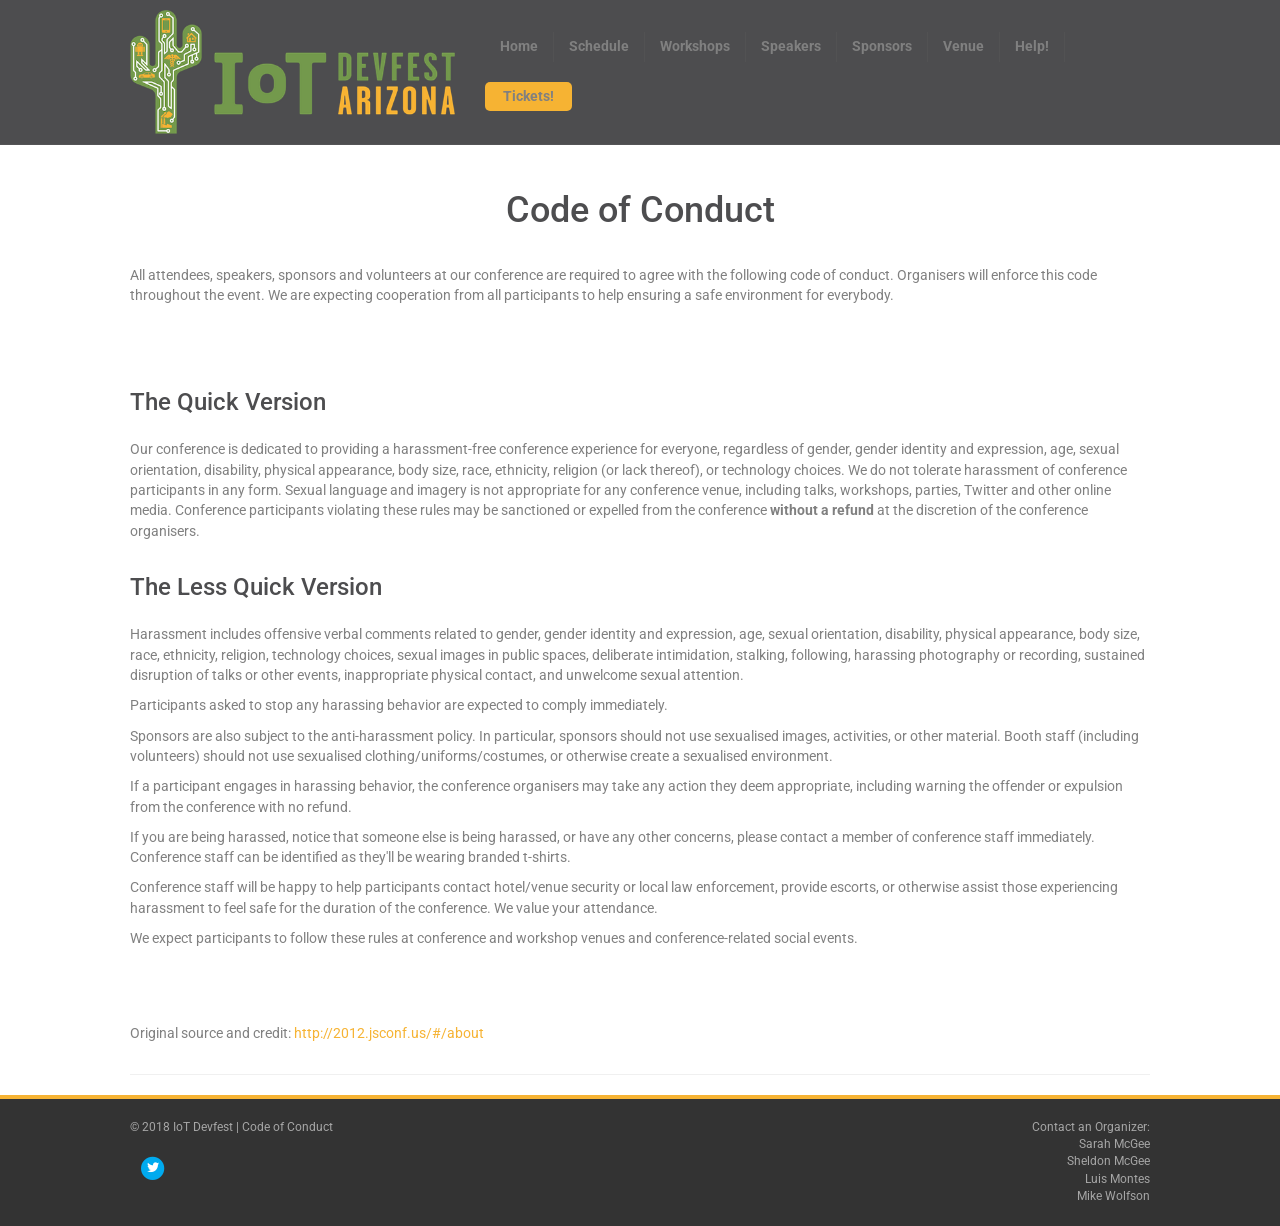
<file: code-of-conduct.html>
<!DOCTYPE html>
<html lang="en-US">
<head>
<meta charset="UTF-8" />
<meta name='viewport' content='width=device-width, initial-scale=1.0' />
<meta http-equiv='X-UA-Compatible' content='IE=edge' />
<link rel="profile" href="https://gmpg.org/xfn/11" />
<title>Code of Conduct &#8211; IoT Devfest 3</title>
<meta name='robots' content='max-image-preview:large' />
<script>window._wca = window._wca || [];</script>
<link rel='dns-prefetch' href='https://js.tito.io/' />
<link rel='dns-prefetch' href='https://secure.gravatar.com/' />
<link rel='dns-prefetch' href='https://fonts.googleapis.com/' />
<link rel='dns-prefetch' href='https://v0.wordpress.com/' />
<link href='https://fonts.gstatic.com' crossorigin rel='preconnect' />
<style id="wp-img-auto-sizes-contain-inline-css">
img:is([sizes=auto i],[sizes^="auto," i]){contain-intrinsic-size:3000px 1500px}
/*# sourceURL=wp-img-auto-sizes-contain-inline-css */
</style>
<style id="wp-emoji-styles-inline-css">

	img.wp-smiley, img.emoji {
		display: inline !important;
		border: none !important;
		box-shadow: none !important;
		height: 1em !important;
		width: 1em !important;
		margin: 0 0.07em !important;
		vertical-align: -0.1em !important;
		background: none !important;
		padding: 0 !important;
	}
/*# sourceURL=wp-emoji-styles-inline-css */
</style>
<style id="wp-block-library-inline-css">
:root{--wp-block-synced-color:#7a00df;--wp-block-synced-color--rgb:122,0,223;--wp-bound-block-color:var(--wp-block-synced-color);--wp-editor-canvas-background:#ddd;--wp-admin-theme-color:#007cba;--wp-admin-theme-color--rgb:0,124,186;--wp-admin-theme-color-darker-10:#006ba1;--wp-admin-theme-color-darker-10--rgb:0,107,160.5;--wp-admin-theme-color-darker-20:#005a87;--wp-admin-theme-color-darker-20--rgb:0,90,135;--wp-admin-border-width-focus:2px}@media (min-resolution:192dpi){:root{--wp-admin-border-width-focus:1.5px}}.wp-element-button{cursor:pointer}:root .has-very-light-gray-background-color{background-color:#eee}:root .has-very-dark-gray-background-color{background-color:#313131}:root .has-very-light-gray-color{color:#eee}:root .has-very-dark-gray-color{color:#313131}:root .has-vivid-green-cyan-to-vivid-cyan-blue-gradient-background{background:linear-gradient(135deg,#00d084,#0693e3)}:root .has-purple-crush-gradient-background{background:linear-gradient(135deg,#34e2e4,#4721fb 50%,#ab1dfe)}:root .has-hazy-dawn-gradient-background{background:linear-gradient(135deg,#faaca8,#dad0ec)}:root .has-subdued-olive-gradient-background{background:linear-gradient(135deg,#fafae1,#67a671)}:root .has-atomic-cream-gradient-background{background:linear-gradient(135deg,#fdd79a,#004a59)}:root .has-nightshade-gradient-background{background:linear-gradient(135deg,#330968,#31cdcf)}:root .has-midnight-gradient-background{background:linear-gradient(135deg,#020381,#2874fc)}:root{--wp--preset--font-size--normal:16px;--wp--preset--font-size--huge:42px}.has-regular-font-size{font-size:1em}.has-larger-font-size{font-size:2.625em}.has-normal-font-size{font-size:var(--wp--preset--font-size--normal)}.has-huge-font-size{font-size:var(--wp--preset--font-size--huge)}:root .has-text-align-center{text-align:center}:root .has-text-align-left{text-align:left}:root .has-text-align-right{text-align:right}.has-fit-text{white-space:nowrap!important}#end-resizable-editor-section{display:none}.aligncenter{clear:both}.items-justified-left{justify-content:flex-start}.items-justified-center{justify-content:center}.items-justified-right{justify-content:flex-end}.items-justified-space-between{justify-content:space-between}.screen-reader-text{word-wrap:normal!important;border:0;clip-path:inset(50%);height:1px;margin:-1px;overflow:hidden;padding:0;position:absolute;width:1px}.screen-reader-text:focus{background-color:#ddd;clip-path:none;color:#444;display:block;font-size:1em;height:auto;left:5px;line-height:normal;padding:15px 23px 14px;text-decoration:none;top:5px;width:auto;z-index:100000}html :where(.has-border-color){border-style:solid}html :where([style*=border-color]){border-style:solid}html :where([style*=border-top-color]){border-top-style:solid}html :where([style*=border-right-color]){border-right-style:solid}html :where([style*=border-bottom-color]){border-bottom-style:solid}html :where([style*=border-left-color]){border-left-style:solid}html :where([style*=border-width]){border-style:solid}html :where([style*=border-top-width]){border-top-style:solid}html :where([style*=border-right-width]){border-right-style:solid}html :where([style*=border-bottom-width]){border-bottom-style:solid}html :where([style*=border-left-width]){border-left-style:solid}html :where(img[class*=wp-image-]){height:auto;max-width:100%}:where(figure){margin:0 0 1em}html :where(.is-position-sticky){--wp-admin--admin-bar--position-offset:var(--wp-admin--admin-bar--height,0px)}@media screen and (max-width:600px){html :where(.is-position-sticky){--wp-admin--admin-bar--position-offset:0px}}

/*# sourceURL=/wp-includes/css/dist/block-library/common.min.css */
</style>
<style id="classic-theme-styles-inline-css">
/*! This file is auto-generated */
.wp-block-button__link{color:#fff;background-color:#32373c;border-radius:9999px;box-shadow:none;text-decoration:none;padding:calc(.667em + 2px) calc(1.333em + 2px);font-size:1.125em}.wp-block-file__button{background:#32373c;color:#fff;text-decoration:none}
/*# sourceURL=/wp-includes/css/classic-themes.min.css */
</style>

<style id="global-styles-inline-css">
:root{--wp--preset--aspect-ratio--square: 1;--wp--preset--aspect-ratio--4-3: 4/3;--wp--preset--aspect-ratio--3-4: 3/4;--wp--preset--aspect-ratio--3-2: 3/2;--wp--preset--aspect-ratio--2-3: 2/3;--wp--preset--aspect-ratio--16-9: 16/9;--wp--preset--aspect-ratio--9-16: 9/16;--wp--preset--color--black: #000000;--wp--preset--color--cyan-bluish-gray: #abb8c3;--wp--preset--color--white: #ffffff;--wp--preset--color--pale-pink: #f78da7;--wp--preset--color--vivid-red: #cf2e2e;--wp--preset--color--luminous-vivid-orange: #ff6900;--wp--preset--color--luminous-vivid-amber: #fcb900;--wp--preset--color--light-green-cyan: #7bdcb5;--wp--preset--color--vivid-green-cyan: #00d084;--wp--preset--color--pale-cyan-blue: #8ed1fc;--wp--preset--color--vivid-cyan-blue: #0693e3;--wp--preset--color--vivid-purple: #9b51e0;--wp--preset--color--fl-heading-text: #4d4d4f;--wp--preset--color--fl-body-bg: #4d4d4f;--wp--preset--color--fl-body-text: #808080;--wp--preset--color--fl-accent: #f6b333;--wp--preset--color--fl-accent-hover: #f6b333;--wp--preset--color--fl-topbar-bg: #333333;--wp--preset--color--fl-topbar-text: #a6a6a6;--wp--preset--color--fl-topbar-link: #a6a6a6;--wp--preset--color--fl-topbar-hover: #ffffff;--wp--preset--color--fl-header-bg: #4d4d4f;--wp--preset--color--fl-header-text: #808080;--wp--preset--color--fl-header-link: #808080;--wp--preset--color--fl-header-hover: #cf6713;--wp--preset--color--fl-nav-bg: #fafafa;--wp--preset--color--fl-nav-link: #808080;--wp--preset--color--fl-nav-hover: #cf6713;--wp--preset--color--fl-content-bg: #ffffff;--wp--preset--color--fl-footer-widgets-bg: #fafafa;--wp--preset--color--fl-footer-widgets-text: #808080;--wp--preset--color--fl-footer-widgets-link: #cf6713;--wp--preset--color--fl-footer-widgets-hover: #cf6713;--wp--preset--color--fl-footer-bg: #333333;--wp--preset--color--fl-footer-text: #a6a6a6;--wp--preset--color--fl-footer-link: #a6a6a6;--wp--preset--color--fl-footer-hover: #ffffff;--wp--preset--gradient--vivid-cyan-blue-to-vivid-purple: linear-gradient(135deg,rgb(6,147,227) 0%,rgb(155,81,224) 100%);--wp--preset--gradient--light-green-cyan-to-vivid-green-cyan: linear-gradient(135deg,rgb(122,220,180) 0%,rgb(0,208,130) 100%);--wp--preset--gradient--luminous-vivid-amber-to-luminous-vivid-orange: linear-gradient(135deg,rgb(252,185,0) 0%,rgb(255,105,0) 100%);--wp--preset--gradient--luminous-vivid-orange-to-vivid-red: linear-gradient(135deg,rgb(255,105,0) 0%,rgb(207,46,46) 100%);--wp--preset--gradient--very-light-gray-to-cyan-bluish-gray: linear-gradient(135deg,rgb(238,238,238) 0%,rgb(169,184,195) 100%);--wp--preset--gradient--cool-to-warm-spectrum: linear-gradient(135deg,rgb(74,234,220) 0%,rgb(151,120,209) 20%,rgb(207,42,186) 40%,rgb(238,44,130) 60%,rgb(251,105,98) 80%,rgb(254,248,76) 100%);--wp--preset--gradient--blush-light-purple: linear-gradient(135deg,rgb(255,206,236) 0%,rgb(152,150,240) 100%);--wp--preset--gradient--blush-bordeaux: linear-gradient(135deg,rgb(254,205,165) 0%,rgb(254,45,45) 50%,rgb(107,0,62) 100%);--wp--preset--gradient--luminous-dusk: linear-gradient(135deg,rgb(255,203,112) 0%,rgb(199,81,192) 50%,rgb(65,88,208) 100%);--wp--preset--gradient--pale-ocean: linear-gradient(135deg,rgb(255,245,203) 0%,rgb(182,227,212) 50%,rgb(51,167,181) 100%);--wp--preset--gradient--electric-grass: linear-gradient(135deg,rgb(202,248,128) 0%,rgb(113,206,126) 100%);--wp--preset--gradient--midnight: linear-gradient(135deg,rgb(2,3,129) 0%,rgb(40,116,252) 100%);--wp--preset--font-size--small: 13px;--wp--preset--font-size--medium: 20px;--wp--preset--font-size--large: 36px;--wp--preset--font-size--x-large: 42px;--wp--preset--spacing--20: 0.44rem;--wp--preset--spacing--30: 0.67rem;--wp--preset--spacing--40: 1rem;--wp--preset--spacing--50: 1.5rem;--wp--preset--spacing--60: 2.25rem;--wp--preset--spacing--70: 3.38rem;--wp--preset--spacing--80: 5.06rem;--wp--preset--shadow--natural: 6px 6px 9px rgba(0, 0, 0, 0.2);--wp--preset--shadow--deep: 12px 12px 50px rgba(0, 0, 0, 0.4);--wp--preset--shadow--sharp: 6px 6px 0px rgba(0, 0, 0, 0.2);--wp--preset--shadow--outlined: 6px 6px 0px -3px rgb(255, 255, 255), 6px 6px rgb(0, 0, 0);--wp--preset--shadow--crisp: 6px 6px 0px rgb(0, 0, 0);}:where(body) { margin: 0; }:where(.is-layout-flex){gap: 0.5em;}:where(.is-layout-grid){gap: 0.5em;}body .is-layout-flex{display: flex;}.is-layout-flex{flex-wrap: wrap;align-items: center;}.is-layout-flex > :is(*, div){margin: 0;}body .is-layout-grid{display: grid;}.is-layout-grid > :is(*, div){margin: 0;}body{padding-top: 0px;padding-right: 0px;padding-bottom: 0px;padding-left: 0px;}:root :where(.wp-element-button, .wp-block-button__link){background-color: #32373c;border-width: 0;color: #fff;font-family: inherit;font-size: inherit;font-style: inherit;font-weight: inherit;letter-spacing: inherit;line-height: inherit;padding-top: calc(0.667em + 2px);padding-right: calc(1.333em + 2px);padding-bottom: calc(0.667em + 2px);padding-left: calc(1.333em + 2px);text-decoration: none;text-transform: inherit;}.has-black-color{color: var(--wp--preset--color--black) !important;}.has-cyan-bluish-gray-color{color: var(--wp--preset--color--cyan-bluish-gray) !important;}.has-white-color{color: var(--wp--preset--color--white) !important;}.has-pale-pink-color{color: var(--wp--preset--color--pale-pink) !important;}.has-vivid-red-color{color: var(--wp--preset--color--vivid-red) !important;}.has-luminous-vivid-orange-color{color: var(--wp--preset--color--luminous-vivid-orange) !important;}.has-luminous-vivid-amber-color{color: var(--wp--preset--color--luminous-vivid-amber) !important;}.has-light-green-cyan-color{color: var(--wp--preset--color--light-green-cyan) !important;}.has-vivid-green-cyan-color{color: var(--wp--preset--color--vivid-green-cyan) !important;}.has-pale-cyan-blue-color{color: var(--wp--preset--color--pale-cyan-blue) !important;}.has-vivid-cyan-blue-color{color: var(--wp--preset--color--vivid-cyan-blue) !important;}.has-vivid-purple-color{color: var(--wp--preset--color--vivid-purple) !important;}.has-fl-heading-text-color{color: var(--wp--preset--color--fl-heading-text) !important;}.has-fl-body-bg-color{color: var(--wp--preset--color--fl-body-bg) !important;}.has-fl-body-text-color{color: var(--wp--preset--color--fl-body-text) !important;}.has-fl-accent-color{color: var(--wp--preset--color--fl-accent) !important;}.has-fl-accent-hover-color{color: var(--wp--preset--color--fl-accent-hover) !important;}.has-fl-topbar-bg-color{color: var(--wp--preset--color--fl-topbar-bg) !important;}.has-fl-topbar-text-color{color: var(--wp--preset--color--fl-topbar-text) !important;}.has-fl-topbar-link-color{color: var(--wp--preset--color--fl-topbar-link) !important;}.has-fl-topbar-hover-color{color: var(--wp--preset--color--fl-topbar-hover) !important;}.has-fl-header-bg-color{color: var(--wp--preset--color--fl-header-bg) !important;}.has-fl-header-text-color{color: var(--wp--preset--color--fl-header-text) !important;}.has-fl-header-link-color{color: var(--wp--preset--color--fl-header-link) !important;}.has-fl-header-hover-color{color: var(--wp--preset--color--fl-header-hover) !important;}.has-fl-nav-bg-color{color: var(--wp--preset--color--fl-nav-bg) !important;}.has-fl-nav-link-color{color: var(--wp--preset--color--fl-nav-link) !important;}.has-fl-nav-hover-color{color: var(--wp--preset--color--fl-nav-hover) !important;}.has-fl-content-bg-color{color: var(--wp--preset--color--fl-content-bg) !important;}.has-fl-footer-widgets-bg-color{color: var(--wp--preset--color--fl-footer-widgets-bg) !important;}.has-fl-footer-widgets-text-color{color: var(--wp--preset--color--fl-footer-widgets-text) !important;}.has-fl-footer-widgets-link-color{color: var(--wp--preset--color--fl-footer-widgets-link) !important;}.has-fl-footer-widgets-hover-color{color: var(--wp--preset--color--fl-footer-widgets-hover) !important;}.has-fl-footer-bg-color{color: var(--wp--preset--color--fl-footer-bg) !important;}.has-fl-footer-text-color{color: var(--wp--preset--color--fl-footer-text) !important;}.has-fl-footer-link-color{color: var(--wp--preset--color--fl-footer-link) !important;}.has-fl-footer-hover-color{color: var(--wp--preset--color--fl-footer-hover) !important;}.has-black-background-color{background-color: var(--wp--preset--color--black) !important;}.has-cyan-bluish-gray-background-color{background-color: var(--wp--preset--color--cyan-bluish-gray) !important;}.has-white-background-color{background-color: var(--wp--preset--color--white) !important;}.has-pale-pink-background-color{background-color: var(--wp--preset--color--pale-pink) !important;}.has-vivid-red-background-color{background-color: var(--wp--preset--color--vivid-red) !important;}.has-luminous-vivid-orange-background-color{background-color: var(--wp--preset--color--luminous-vivid-orange) !important;}.has-luminous-vivid-amber-background-color{background-color: var(--wp--preset--color--luminous-vivid-amber) !important;}.has-light-green-cyan-background-color{background-color: var(--wp--preset--color--light-green-cyan) !important;}.has-vivid-green-cyan-background-color{background-color: var(--wp--preset--color--vivid-green-cyan) !important;}.has-pale-cyan-blue-background-color{background-color: var(--wp--preset--color--pale-cyan-blue) !important;}.has-vivid-cyan-blue-background-color{background-color: var(--wp--preset--color--vivid-cyan-blue) !important;}.has-vivid-purple-background-color{background-color: var(--wp--preset--color--vivid-purple) !important;}.has-fl-heading-text-background-color{background-color: var(--wp--preset--color--fl-heading-text) !important;}.has-fl-body-bg-background-color{background-color: var(--wp--preset--color--fl-body-bg) !important;}.has-fl-body-text-background-color{background-color: var(--wp--preset--color--fl-body-text) !important;}.has-fl-accent-background-color{background-color: var(--wp--preset--color--fl-accent) !important;}.has-fl-accent-hover-background-color{background-color: var(--wp--preset--color--fl-accent-hover) !important;}.has-fl-topbar-bg-background-color{background-color: var(--wp--preset--color--fl-topbar-bg) !important;}.has-fl-topbar-text-background-color{background-color: var(--wp--preset--color--fl-topbar-text) !important;}.has-fl-topbar-link-background-color{background-color: var(--wp--preset--color--fl-topbar-link) !important;}.has-fl-topbar-hover-background-color{background-color: var(--wp--preset--color--fl-topbar-hover) !important;}.has-fl-header-bg-background-color{background-color: var(--wp--preset--color--fl-header-bg) !important;}.has-fl-header-text-background-color{background-color: var(--wp--preset--color--fl-header-text) !important;}.has-fl-header-link-background-color{background-color: var(--wp--preset--color--fl-header-link) !important;}.has-fl-header-hover-background-color{background-color: var(--wp--preset--color--fl-header-hover) !important;}.has-fl-nav-bg-background-color{background-color: var(--wp--preset--color--fl-nav-bg) !important;}.has-fl-nav-link-background-color{background-color: var(--wp--preset--color--fl-nav-link) !important;}.has-fl-nav-hover-background-color{background-color: var(--wp--preset--color--fl-nav-hover) !important;}.has-fl-content-bg-background-color{background-color: var(--wp--preset--color--fl-content-bg) !important;}.has-fl-footer-widgets-bg-background-color{background-color: var(--wp--preset--color--fl-footer-widgets-bg) !important;}.has-fl-footer-widgets-text-background-color{background-color: var(--wp--preset--color--fl-footer-widgets-text) !important;}.has-fl-footer-widgets-link-background-color{background-color: var(--wp--preset--color--fl-footer-widgets-link) !important;}.has-fl-footer-widgets-hover-background-color{background-color: var(--wp--preset--color--fl-footer-widgets-hover) !important;}.has-fl-footer-bg-background-color{background-color: var(--wp--preset--color--fl-footer-bg) !important;}.has-fl-footer-text-background-color{background-color: var(--wp--preset--color--fl-footer-text) !important;}.has-fl-footer-link-background-color{background-color: var(--wp--preset--color--fl-footer-link) !important;}.has-fl-footer-hover-background-color{background-color: var(--wp--preset--color--fl-footer-hover) !important;}.has-black-border-color{border-color: var(--wp--preset--color--black) !important;}.has-cyan-bluish-gray-border-color{border-color: var(--wp--preset--color--cyan-bluish-gray) !important;}.has-white-border-color{border-color: var(--wp--preset--color--white) !important;}.has-pale-pink-border-color{border-color: var(--wp--preset--color--pale-pink) !important;}.has-vivid-red-border-color{border-color: var(--wp--preset--color--vivid-red) !important;}.has-luminous-vivid-orange-border-color{border-color: var(--wp--preset--color--luminous-vivid-orange) !important;}.has-luminous-vivid-amber-border-color{border-color: var(--wp--preset--color--luminous-vivid-amber) !important;}.has-light-green-cyan-border-color{border-color: var(--wp--preset--color--light-green-cyan) !important;}.has-vivid-green-cyan-border-color{border-color: var(--wp--preset--color--vivid-green-cyan) !important;}.has-pale-cyan-blue-border-color{border-color: var(--wp--preset--color--pale-cyan-blue) !important;}.has-vivid-cyan-blue-border-color{border-color: var(--wp--preset--color--vivid-cyan-blue) !important;}.has-vivid-purple-border-color{border-color: var(--wp--preset--color--vivid-purple) !important;}.has-fl-heading-text-border-color{border-color: var(--wp--preset--color--fl-heading-text) !important;}.has-fl-body-bg-border-color{border-color: var(--wp--preset--color--fl-body-bg) !important;}.has-fl-body-text-border-color{border-color: var(--wp--preset--color--fl-body-text) !important;}.has-fl-accent-border-color{border-color: var(--wp--preset--color--fl-accent) !important;}.has-fl-accent-hover-border-color{border-color: var(--wp--preset--color--fl-accent-hover) !important;}.has-fl-topbar-bg-border-color{border-color: var(--wp--preset--color--fl-topbar-bg) !important;}.has-fl-topbar-text-border-color{border-color: var(--wp--preset--color--fl-topbar-text) !important;}.has-fl-topbar-link-border-color{border-color: var(--wp--preset--color--fl-topbar-link) !important;}.has-fl-topbar-hover-border-color{border-color: var(--wp--preset--color--fl-topbar-hover) !important;}.has-fl-header-bg-border-color{border-color: var(--wp--preset--color--fl-header-bg) !important;}.has-fl-header-text-border-color{border-color: var(--wp--preset--color--fl-header-text) !important;}.has-fl-header-link-border-color{border-color: var(--wp--preset--color--fl-header-link) !important;}.has-fl-header-hover-border-color{border-color: var(--wp--preset--color--fl-header-hover) !important;}.has-fl-nav-bg-border-color{border-color: var(--wp--preset--color--fl-nav-bg) !important;}.has-fl-nav-link-border-color{border-color: var(--wp--preset--color--fl-nav-link) !important;}.has-fl-nav-hover-border-color{border-color: var(--wp--preset--color--fl-nav-hover) !important;}.has-fl-content-bg-border-color{border-color: var(--wp--preset--color--fl-content-bg) !important;}.has-fl-footer-widgets-bg-border-color{border-color: var(--wp--preset--color--fl-footer-widgets-bg) !important;}.has-fl-footer-widgets-text-border-color{border-color: var(--wp--preset--color--fl-footer-widgets-text) !important;}.has-fl-footer-widgets-link-border-color{border-color: var(--wp--preset--color--fl-footer-widgets-link) !important;}.has-fl-footer-widgets-hover-border-color{border-color: var(--wp--preset--color--fl-footer-widgets-hover) !important;}.has-fl-footer-bg-border-color{border-color: var(--wp--preset--color--fl-footer-bg) !important;}.has-fl-footer-text-border-color{border-color: var(--wp--preset--color--fl-footer-text) !important;}.has-fl-footer-link-border-color{border-color: var(--wp--preset--color--fl-footer-link) !important;}.has-fl-footer-hover-border-color{border-color: var(--wp--preset--color--fl-footer-hover) !important;}.has-vivid-cyan-blue-to-vivid-purple-gradient-background{background: var(--wp--preset--gradient--vivid-cyan-blue-to-vivid-purple) !important;}.has-light-green-cyan-to-vivid-green-cyan-gradient-background{background: var(--wp--preset--gradient--light-green-cyan-to-vivid-green-cyan) !important;}.has-luminous-vivid-amber-to-luminous-vivid-orange-gradient-background{background: var(--wp--preset--gradient--luminous-vivid-amber-to-luminous-vivid-orange) !important;}.has-luminous-vivid-orange-to-vivid-red-gradient-background{background: var(--wp--preset--gradient--luminous-vivid-orange-to-vivid-red) !important;}.has-very-light-gray-to-cyan-bluish-gray-gradient-background{background: var(--wp--preset--gradient--very-light-gray-to-cyan-bluish-gray) !important;}.has-cool-to-warm-spectrum-gradient-background{background: var(--wp--preset--gradient--cool-to-warm-spectrum) !important;}.has-blush-light-purple-gradient-background{background: var(--wp--preset--gradient--blush-light-purple) !important;}.has-blush-bordeaux-gradient-background{background: var(--wp--preset--gradient--blush-bordeaux) !important;}.has-luminous-dusk-gradient-background{background: var(--wp--preset--gradient--luminous-dusk) !important;}.has-pale-ocean-gradient-background{background: var(--wp--preset--gradient--pale-ocean) !important;}.has-electric-grass-gradient-background{background: var(--wp--preset--gradient--electric-grass) !important;}.has-midnight-gradient-background{background: var(--wp--preset--gradient--midnight) !important;}.has-small-font-size{font-size: var(--wp--preset--font-size--small) !important;}.has-medium-font-size{font-size: var(--wp--preset--font-size--medium) !important;}.has-large-font-size{font-size: var(--wp--preset--font-size--large) !important;}.has-x-large-font-size{font-size: var(--wp--preset--font-size--x-large) !important;}
/*# sourceURL=global-styles-inline-css */
</style>

<link rel='stylesheet' id='fl-builder-layout-136-css' href='files/bb-plugin/cache/136-layout.css@ver=edf86a455a8bc8f0dbf5e03a929e95d1.css' media='all' />
<link rel='stylesheet' id='woocommerce-layout-css' href='wp-content/plugins/woocommerce/assets/css/woocommerce-layout.css@ver=10.9.4.css' media='all' />
<style id="woocommerce-layout-inline-css">

	.infinite-scroll .woocommerce-pagination {
		display: none;
	}
/*# sourceURL=woocommerce-layout-inline-css */
</style>
<link rel='stylesheet' id='woocommerce-smallscreen-css' href='wp-content/plugins/woocommerce/assets/css/woocommerce-smallscreen.css@ver=10.9.4.css' media='only screen and (max-width: 767px)' />
<link rel='stylesheet' id='woocommerce-general-css' href='wp-content/plugins/woocommerce/assets/css/woocommerce.css@ver=10.9.4.css' media='all' />
<style id="woocommerce-inline-inline-css">
.woocommerce form .form-row .required { visibility: visible; }
/*# sourceURL=woocommerce-inline-inline-css */
</style>
<link rel='stylesheet' id='jquery-magnificpopup-css' href='wp-content/plugins/bb-plugin/css/jquery.magnificpopup.min.css@ver=2.10.2.2.css' media='all' />
<link rel='stylesheet' id='bootstrap-css' href='wp-content/themes/bb-theme/css/bootstrap.min.css@ver=1.7.19.2.css' media='all' />
<link rel='stylesheet' id='fl-automator-skin-css' href='files/bb-theme/skin-6a3a3090b0481.css@ver=1.7.19.2.css' media='all' />
<link rel='stylesheet' id='fl-builder-google-fonts-bbd1a9c06f4174fa0475e85e0a2ef4f0-css' href='https://fonts.googleapis.com/css?family=Roboto:300,400,700,500,700&amp;ver=f5d9cc774c34f3f0af42bab83024b921' media='all' />
<script id="jquery-core-js" src="wp-includes/js/jquery/jquery.min.js@ver=3.7.1"></script>
<script id="jquery-migrate-js" src="wp-includes/js/jquery/jquery-migrate.min.js@ver=3.4.1"></script>
<script id="tito_script-js" src="https://js.tito.io/v2"></script>
<script data-wp-strategy="defer" defer id="wc-jquery-blockui-js" src="wp-content/plugins/woocommerce/assets/js/jquery-blockui/jquery.blockUI.min.js@ver=2.7.0-wc.10.9.4"></script>
<script id="wc-add-to-cart-js-extra">
var wc_add_to_cart_params = {"ajax_url":"https://2018.iotdevfest.org/wp-admin/admin-ajax.php","wc_ajax_url":"/?wc-ajax=%%endpoint%%","i18n_view_cart":"View cart","cart_url":"https://2018.iotdevfest.org/cart/","is_cart":"","cart_redirect_after_add":"no"};
//# sourceURL=wc-add-to-cart-js-extra
</script>
<script data-wp-strategy="defer" defer id="wc-add-to-cart-js" src="wp-content/plugins/woocommerce/assets/js/frontend/add-to-cart.min.js@ver=10.9.4"></script>
<script data-wp-strategy="defer" defer id="wc-js-cookie-js" src="wp-content/plugins/woocommerce/assets/js/js-cookie/js.cookie.min.js@ver=2.1.4-wc.10.9.4"></script>
<script id="woocommerce-js-extra">
var woocommerce_params = {"ajax_url":"https://2018.iotdevfest.org/wp-admin/admin-ajax.php","wc_ajax_url":"/?wc-ajax=%%endpoint%%","i18n_password_show":"Show password","i18n_password_hide":"Hide password"};
//# sourceURL=woocommerce-js-extra
</script>
<script data-wp-strategy="defer" defer id="woocommerce-js" src="wp-content/plugins/woocommerce/assets/js/frontend/woocommerce.min.js@ver=10.9.4"></script>
<script data-wp-strategy="defer" defer id="woocommerce-analytics-js" src="https://stats.wp.com/s-202632.js"></script>
<link rel="canonical" href="code-of-conduct.html" />
<link rel='shortlink' href='https://wp.me/P9A9hK-2c' />

		<!-- GA Google Analytics @ https://m0n.co/ga -->
		<script>
			(function(i,s,o,g,r,a,m){i['GoogleAnalyticsObject']=r;i[r]=i[r]||function(){
			(i[r].q=i[r].q||[]).push(arguments)},i[r].l=1*new Date();a=s.createElement(o),
			m=s.getElementsByTagName(o)[0];a.async=1;a.src=g;m.parentNode.insertBefore(a,m)
			})(window,document,'script','https://www.google-analytics.com/analytics.js','ga');
			ga('create', 'UA-5602042-5', 'auto');
			ga('send', 'pageview');
		</script>

		<style>img#wpstats{display:none}</style>
			<noscript><style>.woocommerce-product-gallery{ opacity: 1 !important; }</style></noscript>
	
<!-- Jetpack Open Graph Tags -->
<meta property="og:type" content="article" />
<meta property="og:title" content="Code of Conduct" />
<meta property="og:url" content="https://2018.iotdevfest.org/code-of-conduct/" />
<meta property="og:description" content="Code of Conduct All attendees, speakers, sponsors and volunteers at our conference are required to agree with the following code of conduct. Organisers will enforce this code throughout the event. …" />
<meta property="article:published_time" content="2015-12-30T04:40:34+00:00" />
<meta property="article:modified_time" content="2018-01-04T22:40:14+00:00" />
<meta property="og:site_name" content="IoT Devfest 3" />
<meta property="og:image" content="files/2016/01/cropped-devfest-AZ-2016-cactus-square.png" />
<meta property="og:image:width" content="512" />
<meta property="og:image:height" content="512" />
<meta property="og:image:alt" content="" />
<meta property="og:locale" content="en_US" />
<meta name="twitter:text:title" content="Code of Conduct" />
<meta name="twitter:image" content="files/2016/01/cropped-devfest-AZ-2016-cactus-square-300x300.png" />
<meta name="twitter:card" content="summary" />

<!-- End Jetpack Open Graph Tags -->
<link rel="icon" href="files/2016/01/cropped-devfest-AZ-2016-cactus-square-150x150.png" sizes="32x32" />
<link rel="icon" href="files/2016/01/cropped-devfest-AZ-2016-cactus-square-300x300.png" sizes="192x192" />
<link rel="apple-touch-icon" href="files/2016/01/cropped-devfest-AZ-2016-cactus-square-300x300.png" />
<meta name="msapplication-TileImage" content="files/2016/01/cropped-devfest-AZ-2016-cactus-square-300x300.png" />
<style id="wp-custom-css">


/*
CSS Migrated from BB theme:
*/

/*Give the link some padding and some color*/
	
.fl-page-nav .navbar-nav > li.ss-nav-button > a {
    background-color: #f6b333;
    color: #808080;
    padding: 5px 18px !important;
    border-radius: 5px;
}


/*Give the button a hover & active state*/
.fl-page-nav .navbar-nav > li.ss-nav-button > a:active,
.fl-page-nav .navbar-nav > li.ss-nav-button > a:hover {
    color: #fff;
    background-color:#f6b333;
}
	
</style>
<link rel='stylesheet' id='wc-stripe-blocks-checkout-style-css' href='wp-content/plugins/woocommerce-gateway-stripe/build/upe-blocks.css@ver=47fa3695454c5c4f96b5.css' media='all' />
<link rel='stylesheet' id='wc-blocks-style-css' href='wp-content/plugins/woocommerce/assets/client/blocks/wc-blocks.css@ver=wc-10.9.4.css' media='all' />
<link rel='stylesheet' id='font-awesome-5-css' href='wp-content/plugins/bb-plugin/fonts/fontawesome/5.15.4/css/all.min.css@ver=2.10.2.2.css' media='all' />

<link rel="stylesheet" href="custom.css" />
</head>
<body class="wp-singular page-template-default page page-id-136 wp-theme-bb-theme theme-bb-theme fl-builder fl-builder-2-10-2-2 fl-theme-1-7-19-2 fl-no-js woocommerce-no-js fl-framework-bootstrap fl-preset-modern fl-full-width" itemscope="itemscope" itemtype="https://schema.org/WebPage">
<a aria-label="Skip to content" class="fl-screen-reader-text" href="code-of-conduct.html#fl-main-content">Skip to content</a><div class="fl-page">
	<header class="fl-page-header fl-page-header-fixed fl-page-nav-right fl-page-nav-toggle-icon fl-page-nav-toggle-visible-mobile"  role="banner">
	<div class="fl-page-header-wrap">
		<div class="fl-page-header-container container">
			<div class="fl-page-header-row row">
				<div class="col-sm-12 col-md-3 fl-page-logo-wrap">
					<div class="fl-page-header-logo">
						<a href="./"><img class="fl-logo-img" loading="false" data-no-lazy="1"   itemscope itemtype="https://schema.org/ImageObject" src="files/2017/08/devfest-az-2016-horizontal-500.png" data-retina="files/2017/08/devfest-az-2016-horizontal.png" title="" alt="IoT Devfest 3" /><meta itemprop="name" content="IoT Devfest 3" /></a>
					</div>
				</div>
				<div class="col-sm-12 col-md-9 fl-page-fixed-nav-wrap">
					<div class="fl-page-nav-wrap">
						<nav class="fl-page-nav fl-nav navbar navbar-default navbar-expand-md" aria-label="Header Menu" role="navigation">
							<button type="button" class="navbar-toggle navbar-toggler" data-toggle="collapse" data-target=".fl-page-nav-collapse">
								<span><i class="fas fa-bars" aria-hidden="true"></i><span class="sr-only">Menu</span></span>
							</button>
							<div class="fl-page-nav-collapse collapse navbar-collapse">
								<ul id="menu-top" class="nav navbar-nav navbar-right menu fl-theme-menu"><li id="menu-item-444" class="menu-item menu-item-type-custom menu-item-object-custom menu-item-444 nav-item"><a href="./" class="nav-link">Home</a></li>
<li id="menu-item-606" class="menu-item menu-item-type-post_type menu-item-object-page menu-item-606 nav-item"><a href="schedule/" class="nav-link">Schedule</a></li>
<li id="menu-item-509" class="menu-item menu-item-type-post_type menu-item-object-page menu-item-509 nav-item"><a href="workshops.1.html" class="nav-link">Workshops</a></li>
<li id="menu-item-420" class="menu-item menu-item-type-post_type menu-item-object-page menu-item-420 nav-item"><a href="speakers.1.html" class="nav-link">Speakers</a></li>
<li id="menu-item-421" class="menu-item menu-item-type-post_type menu-item-object-page menu-item-421 nav-item"><a href="sponsors.1.html" class="nav-link">Sponsors</a></li>
<li id="menu-item-424" class="menu-item menu-item-type-post_type menu-item-object-page menu-item-424 nav-item"><a href="venue/" class="nav-link">Venue</a></li>
<li id="menu-item-425" class="menu-item menu-item-type-custom menu-item-object-custom menu-item-has-children menu-item-425 nav-item"><a href="code-of-conduct.html#" class="nav-link">Help!</a><div class="fl-submenu-icon-wrap"><span class="fl-submenu-toggle-icon"></span></div>
<ul class="sub-menu">
	<li id="menu-item-426" class="menu-item menu-item-type-custom menu-item-object-custom menu-item-426 nav-item"><a href="https://goo.gl/forms/YzznDcgZUcESyPD92" class="nav-link">Volunteer</a></li>
	<li id="menu-item-427" class="menu-item menu-item-type-custom menu-item-object-custom menu-item-427 nav-item"><a href="https://docs.google.com/forms/d/e/1FAIpQLSeWLprp50L_IvTpOvN0L4PDSr6focUGskOG1xFYiXGFG4akfg/viewform?usp=sf_link" class="nav-link">Call for Speakers/Workshops (Closed)</a></li>
	<li id="menu-item-428" class="menu-item menu-item-type-custom menu-item-object-custom menu-item-428 nav-item"><a href="https://docs.google.com/document/d/1zTjdZBlUJ-g3KA6_gQn7mkdOcZMSVBYa5HYGL67Qh6Q/edit?usp=sharing" class="nav-link">Sponsorship</a></li>
	<li id="menu-item-440" class="menu-item menu-item-type-custom menu-item-object-custom menu-item-440 nav-item"><a href="https://2017.iotdevfest.org" class="nav-link">IoT Devfest 2017</a></li>
	<li id="menu-item-441" class="menu-item menu-item-type-custom menu-item-object-custom menu-item-441 nav-item"><a href="https://2016.iotdevfest.org" class="nav-link">IoT Devfest 2016</a></li>
	<li id="menu-item-417" class="menu-item menu-item-type-post_type menu-item-object-page menu-item-417 nav-item"><a href="faq/" class="nav-link">FAQ</a></li>
</ul>
</li>
<li id="menu-item-484" class="ss-nav-button menu-item menu-item-type-custom menu-item-object-custom menu-item-484 nav-item"><a href="https://ti.to/iot-devfest/iot-devfest-2018" class="nav-link">Tickets!</a></li>
</ul>							</div>
						</nav>
					</div>
				</div>
			</div>
		</div>
	</div>
</header><!-- .fl-page-header-fixed -->
<header class="fl-page-header fl-page-header-primary fl-page-nav-right fl-page-nav-toggle-icon fl-page-nav-toggle-visible-mobile" itemscope="itemscope" itemtype="https://schema.org/WPHeader"  role="banner">
	<div class="fl-page-header-wrap">
		<div class="fl-page-header-container container">
			<div class="fl-page-header-row row">
				<div class="col-sm-12 col-md-4 fl-page-header-logo-col">
					<div class="fl-page-header-logo" itemscope="itemscope" itemtype="https://schema.org/Organization">
						<a href="./" itemprop="url"><img class="fl-logo-img" loading="false" data-no-lazy="1"   itemscope itemtype="https://schema.org/ImageObject" src="files/2017/08/devfest-az-2016-horizontal-500.png" data-retina="files/2017/08/devfest-az-2016-horizontal.png" title="" alt="IoT Devfest 3" /><meta itemprop="name" content="IoT Devfest 3" /></a>
											</div>
				</div>
				<div class="col-sm-12 col-md-8 fl-page-nav-col">
					<div class="fl-page-nav-wrap">
						<nav class="fl-page-nav fl-nav navbar navbar-default navbar-expand-md" aria-label="Header Menu" itemscope="itemscope" itemtype="https://schema.org/SiteNavigationElement" role="navigation">
							<button type="button" class="navbar-toggle navbar-toggler" data-toggle="collapse" data-target=".fl-page-nav-collapse">
								<span><i class="fas fa-bars" aria-hidden="true"></i><span class="sr-only">Menu</span></span>
							</button>
							<div class="fl-page-nav-collapse collapse navbar-collapse">
								<ul id="menu-top-1" class="nav navbar-nav navbar-right menu fl-theme-menu"><li class="menu-item menu-item-type-custom menu-item-object-custom menu-item-444 nav-item"><a href="./" class="nav-link">Home</a></li>
<li class="menu-item menu-item-type-post_type menu-item-object-page menu-item-606 nav-item"><a href="schedule/" class="nav-link">Schedule</a></li>
<li class="menu-item menu-item-type-post_type menu-item-object-page menu-item-509 nav-item"><a href="workshops.1.html" class="nav-link">Workshops</a></li>
<li class="menu-item menu-item-type-post_type menu-item-object-page menu-item-420 nav-item"><a href="speakers.1.html" class="nav-link">Speakers</a></li>
<li class="menu-item menu-item-type-post_type menu-item-object-page menu-item-421 nav-item"><a href="sponsors.1.html" class="nav-link">Sponsors</a></li>
<li class="menu-item menu-item-type-post_type menu-item-object-page menu-item-424 nav-item"><a href="venue/" class="nav-link">Venue</a></li>
<li class="menu-item menu-item-type-custom menu-item-object-custom menu-item-has-children menu-item-425 nav-item"><a href="code-of-conduct.html#" class="nav-link">Help!</a><div class="fl-submenu-icon-wrap"><span class="fl-submenu-toggle-icon"></span></div>
<ul class="sub-menu">
	<li class="menu-item menu-item-type-custom menu-item-object-custom menu-item-426 nav-item"><a href="https://goo.gl/forms/YzznDcgZUcESyPD92" class="nav-link">Volunteer</a></li>
	<li class="menu-item menu-item-type-custom menu-item-object-custom menu-item-427 nav-item"><a href="https://docs.google.com/forms/d/e/1FAIpQLSeWLprp50L_IvTpOvN0L4PDSr6focUGskOG1xFYiXGFG4akfg/viewform?usp=sf_link" class="nav-link">Call for Speakers/Workshops (Closed)</a></li>
	<li class="menu-item menu-item-type-custom menu-item-object-custom menu-item-428 nav-item"><a href="https://docs.google.com/document/d/1zTjdZBlUJ-g3KA6_gQn7mkdOcZMSVBYa5HYGL67Qh6Q/edit?usp=sharing" class="nav-link">Sponsorship</a></li>
	<li class="menu-item menu-item-type-custom menu-item-object-custom menu-item-440 nav-item"><a href="https://2017.iotdevfest.org" class="nav-link">IoT Devfest 2017</a></li>
	<li class="menu-item menu-item-type-custom menu-item-object-custom menu-item-441 nav-item"><a href="https://2016.iotdevfest.org" class="nav-link">IoT Devfest 2016</a></li>
	<li class="menu-item menu-item-type-post_type menu-item-object-page menu-item-417 nav-item"><a href="faq/" class="nav-link">FAQ</a></li>
</ul>
</li>
<li class="ss-nav-button menu-item menu-item-type-custom menu-item-object-custom menu-item-484 nav-item"><a href="https://ti.to/iot-devfest/iot-devfest-2018" class="nav-link">Tickets!</a></li>
</ul>							</div>
						</nav>
					</div>
				</div>
			</div>
		</div>
	</div>
</header><!-- .fl-page-header -->
	<div id="fl-main-content" class="fl-page-content" itemprop="mainContentOfPage" role="main">

		
<div class="fl-content-full container">
	<div class="row">
		<div class="fl-content col-md-12">
			<article class="fl-post post-136 page type-page status-publish hentry" id="fl-post-136" itemscope="itemscope" itemtype="https://schema.org/CreativeWork">

			<div class="fl-post-content clearfix" itemprop="text">
		<div class="fl-builder-content fl-builder-content-136 fl-builder-content-primary fl-builder-global-templates-locked" data-post-id="136"><div class="fl-row fl-row-fixed-width fl-row-bg-none fl-node-56836084ce931 fl-row-default-height fl-row-align-center" data-node="56836084ce931">
	<div class="fl-row-content-wrap">
						<div class="fl-row-content fl-row-fixed-width fl-node-content">
		
<div class="fl-col-group fl-node-56836084ce904" data-node="56836084ce904">
			<div class="fl-col fl-node-56836084ce957 fl-col-bg-color" data-node="56836084ce957">
	<div class="fl-col-content fl-node-content"><div class="fl-module fl-module-heading fl-node-56836084ce91a" data-node="56836084ce91a">
	<div class="fl-module-content fl-node-content">
		<h1 class="fl-heading">
		<span class="fl-heading-text">Code of Conduct</span>
	</h1>
	</div>
</div>
<div class="fl-module fl-module-rich-text fl-node-568361c8f3dc4" data-node="568361c8f3dc4">
	<div class="fl-module-content fl-node-content">
		<div class="fl-rich-text">
	<p>All attendees, speakers, sponsors and volunteers at our conference are required to agree with the following code of conduct. Organisers will enforce this code throughout the event. We are expecting cooperation from all participants to help ensuring a safe environment for everybody.</p>
<p> </p>
</div>
	</div>
</div>
<div class="fl-module fl-module-heading fl-node-56836084ce8fc" data-node="56836084ce8fc">
	<div class="fl-module-content fl-node-content">
		<h3 class="fl-heading">
		<span class="fl-heading-text">The Quick Version</span>
	</h3>
	</div>
</div>
<div class="fl-module fl-module-rich-text fl-node-56836084ce913" data-node="56836084ce913">
	<div class="fl-module-content fl-node-content">
		<div class="fl-rich-text">
	<p>Our conference is dedicated to providing a harassment-free conference experience for everyone, regardless of gender, gender identity and expression, age, sexual orientation, disability, physical appearance, body size, race, ethnicity, religion (or lack thereof), or technology choices. We do not tolerate harassment of conference participants in any form. Sexual language and imagery is not appropriate for any conference venue, including talks, workshops, parties, Twitter and other online media. Conference participants violating these rules may be sanctioned or expelled from the conference <strong>without a refund</strong> at the discretion of the conference organisers.</p>
</div>
	</div>
</div>
<div class="fl-module fl-module-heading fl-node-56836084ce94f" data-node="56836084ce94f">
	<div class="fl-module-content fl-node-content">
		<h3 class="fl-heading">
		<span class="fl-heading-text">The Less Quick Version</span>
	</h3>
	</div>
</div>
<div class="fl-module fl-module-rich-text fl-node-56836084ce95e" data-node="56836084ce95e">
	<div class="fl-module-content fl-node-content">
		<div class="fl-rich-text">
	<p>Harassment includes offensive verbal comments related to gender, gender identity and expression, age, sexual orientation, disability, physical appearance, body size, race, ethnicity, religion, technology choices, sexual images in public spaces, deliberate intimidation, stalking, following, harassing photography or recording, sustained disruption of talks or other events, inappropriate physical contact, and unwelcome sexual attention.</p>
<p>Participants asked to stop any harassing behavior are expected to comply immediately.</p>
<p>Sponsors are also subject to the anti-harassment policy. In particular, sponsors should not use sexualised images, activities, or other material. Booth staff (including volunteers) should not use sexualised clothing/uniforms/costumes, or otherwise create a sexualised environment.</p>
<p>If a participant engages in harassing behavior, the conference organisers may take any action they deem appropriate, including warning the offender or expulsion from the conference with no refund.</p>
<p>If you are being harassed, notice that someone else is being harassed, or have any other concerns, please contact a member of conference staff immediately. Conference staff can be identified as they'll be wearing branded t-shirts.</p>
<p>Conference staff will be happy to help participants contact hotel/venue security or local law enforcement, provide escorts, or otherwise assist those experiencing harassment to feel safe for the duration of the conference. We value your attendance.</p>
<p>We expect participants to follow these rules at conference and workshop venues and conference-related social events.</p>
</div>
	</div>
</div>
<div class="fl-module fl-module-rich-text fl-node-5683623bb52bb" data-node="5683623bb52bb">
	<div class="fl-module-content fl-node-content">
		<div class="fl-rich-text">
	<p>Original source and credit: <a href="http://2012.jsconf.us/#/about">http://2012.jsconf.us/#/about</a></p>
</div>
	</div>
</div>
<div class="fl-module fl-module-separator fl-node-56836084ce929" data-node="56836084ce929">
	<div class="fl-module-content fl-node-content">
		<div class="fl-separator"></div>
	</div>
</div>
</div>
</div>
	</div>
		</div>
	</div>
</div>
</div>	</div><!-- .fl-post-content -->
	
</article>

<!-- .fl-post -->
		</div>
	</div>
</div>


	</div><!-- .fl-page-content -->
		<footer class="fl-page-footer-wrap" itemscope="itemscope" itemtype="https://schema.org/WPFooter"  role="contentinfo">
		<div class="fl-page-footer">
	<div class="fl-page-footer-container container">
		<div class="fl-page-footer-row row">
			<div class="col-sm-6 col-md-6 text-left clearfix"><div class="fl-page-footer-text fl-page-footer-text-1">© 2018 IoT Devfest | <a href="code-of-conduct.html">Code of Conduct</a> </div>	<div class="fl-social-icons">
	<a href="https://twitter.com/IoTDevfest" class="fa-stack icon-twitter" target="_self" rel="noopener noreferrer"><span class="sr-only">Twitter</span>
					<i aria-hidden="true" class="fas fa-circle fa-stack-2x branded"></i>
					<i aria-hidden="true" class="fab fa-twitter branded fa-stack-1x fa-inverse"></i>
					</a></div>
</div>			<div class="col-sm-6 col-md-6 text-right clearfix"><div class="fl-page-footer-text fl-page-footer-text-2">Contact an Organizer: <br>
<a target="_blank" href="mailto:sarah@ssmcgee.com">Sarah McGee</a><br>
<a target="_blank" href="mailto:sheldon.mcgee@gmail.com">Sheldon McGee</a><br>
<a target="_blank" href="mailto:monteslu@gmail.com">Luis Montes</a><br>
<a target="_blank" href="mailto:mwolfson@gmail.com">Mike Wolfson</a><br>

</div></div>		</div>
	</div>
</div><!-- .fl-page-footer -->
	</footer>
		</div><!-- .fl-page -->
<script type="speculationrules">
{"prefetch":[{"source":"document","where":{"and":[{"href_matches":"/*"},{"not":{"href_matches":["/wp-*.php","/wp-admin/*","/files/*","/wp-content/*","/wp-content/plugins/*","/wp-content/themes/bb-theme/*","/*\\?(.+)"]}},{"not":{"selector_matches":"a[rel~=\"nofollow\"]"}},{"not":{"selector_matches":".no-prefetch, .no-prefetch a"}}]},"eagerness":"conservative"}]}
</script>
	<script>
		(function () {
			var c = document.body.className;
			c = c.replace(/woocommerce-no-js/, 'woocommerce-js');
			document.body.className = c;
		})();
	</script>
	<script id="fl-builder-layout-136-js" src="files/bb-plugin/cache/136-layout.js@ver=a5f7805ef9da9175fc9c0346e8ea74f5"></script>
<script data-wp-strategy="defer" defer id="woocommerce-analytics-client-js" src="wp-content/plugins/jetpack/jetpack_vendor/automattic/woocommerce-analytics/build/woocommerce-analytics-client.js@minify=false&amp;ver=8d8bb846cc19ac858460"></script>
<script id="sourcebuster-js-js" src="wp-content/plugins/woocommerce/assets/js/sourcebuster/sourcebuster.min.js@ver=10.9.4"></script>
<script id="wc-order-attribution-js-extra">
var wc_order_attribution = {"params":{"lifetime":1.0e-5,"session":30,"base64":false,"ajaxurl":"https://2018.iotdevfest.org/wp-admin/admin-ajax.php","prefix":"wc_order_attribution_","allowTracking":true},"fields":{"source_type":"current.typ","referrer":"current_add.rf","utm_campaign":"current.cmp","utm_source":"current.src","utm_medium":"current.mdm","utm_content":"current.cnt","utm_id":"current.id","utm_term":"current.trm","utm_source_platform":"current.plt","utm_creative_format":"current.fmt","utm_marketing_tactic":"current.tct","session_entry":"current_add.ep","session_start_time":"current_add.fd","session_pages":"session.pgs","session_count":"udata.vst","user_agent":"udata.uag"}};
//# sourceURL=wc-order-attribution-js-extra
</script>
<script id="wc-order-attribution-js" src="wp-content/plugins/woocommerce/assets/js/frontend/order-attribution.min.js@ver=10.9.4"></script>
<script id="jetpack-stats-js-before">
_stq = window._stq || [];
_stq.push([ "view", {"v":"ext","blog":"141602528","post":"136","tz":"0","srv":"2018.iotdevfest.com","j":"1:16.0.1"} ]);
_stq.push([ "clickTrackerInit", "141602528", "136" ]);
//# sourceURL=jetpack-stats-js-before
</script>
<script data-wp-strategy="defer" defer fetchpriority="low" id="jetpack-stats-js" src="https://stats.wp.com/e-202632.js"></script>
<script id="jquery-throttle-js" src="wp-content/plugins/bb-plugin/js/libs/jquery.ba-throttle-debounce.min.js@ver=2.10.2.2"></script>
<script id="jquery-magnificpopup-js" src="wp-content/plugins/bb-plugin/js/libs/jquery.magnificpopup.min.js@ver=2.10.2.2"></script>
<script id="bootstrap-js" src="wp-content/themes/bb-theme/js/bootstrap.min.js@ver=1.7.19.2"></script>
<script id="fl-automator-js-extra">
var themeopts = {"medium_breakpoint":"992","mobile_breakpoint":"768","lightbox":"enabled","scrollTopPosition":"800"};
//# sourceURL=fl-automator-js-extra
</script>
<script id="fl-automator-js" src="wp-content/themes/bb-theme/js/theme.min.js@ver=1.7.19.2"></script>
<script id="wp-emoji-settings" type="application/json">
{"baseUrl":"https://s.w.org/images/core/emoji/17.0.2/72x72/","ext":".png","svgUrl":"https://s.w.org/images/core/emoji/17.0.2/svg/","svgExt":".svg","source":{"concatemoji":"https://2018.iotdevfest.org/wp-includes/js/wp-emoji-release.min.js?ver=f5d9cc774c34f3f0af42bab83024b921"}}
</script>
<script type="text/javascript">
			(function() {
				window.wcAnalytics = window.wcAnalytics || {};
				const wcAnalytics = window.wcAnalytics;

				// Set the assets URL for webpack to find the split assets.
				wcAnalytics.assets_url = 'https://2018.iotdevfest.org/wp-content/plugins/jetpack/jetpack_vendor/automattic/woocommerce-analytics/src/../build/';

				// Set the REST API tracking endpoint URL.
								wcAnalytics.trackEndpoint = "https://2018.iotdevfest.org/wp-json/woocommerce-analytics/v1/track";

				// Set common properties for all events.
				wcAnalytics.commonProps = {"session_id":null,"landing_page":null,"is_engaged":null,"ui":0,"blog_id":141602528,"store_id":"e2b7f87e-e77f-48c5-a49f-ed21f5333b45","url":"https://2018.iotdevfest.org","woo_version":"10.8.1","wp_version":"7.0.2","store_admin":0,"device":"desktop","store_currency":"USD","timezone":"+00:00","is_guest":1,"_via_ua":"Wget/1.21.4","_via_ip":"98.161.255.99","_lg":"","_dr":"https://2018.iotdevfest.org/","_dl":"https://2018.iotdevfest.org/code-of-conduct/","_via_ref":"https://2018.iotdevfest.org/"};

				// Set the event queue.
				wcAnalytics.eventQueue = [];

				// Features.
				wcAnalytics.features = {
					ch: false,
					sessionTracking: false,
					proxy: false,
				};

				wcAnalytics.breadcrumbs = ["Code of Conduct"];

				// Page context flags.
				wcAnalytics.pages = {
					isAccountPage: false,
					isCart: false,
				};
			})();
		</script>
		</body>
</html>
</file>
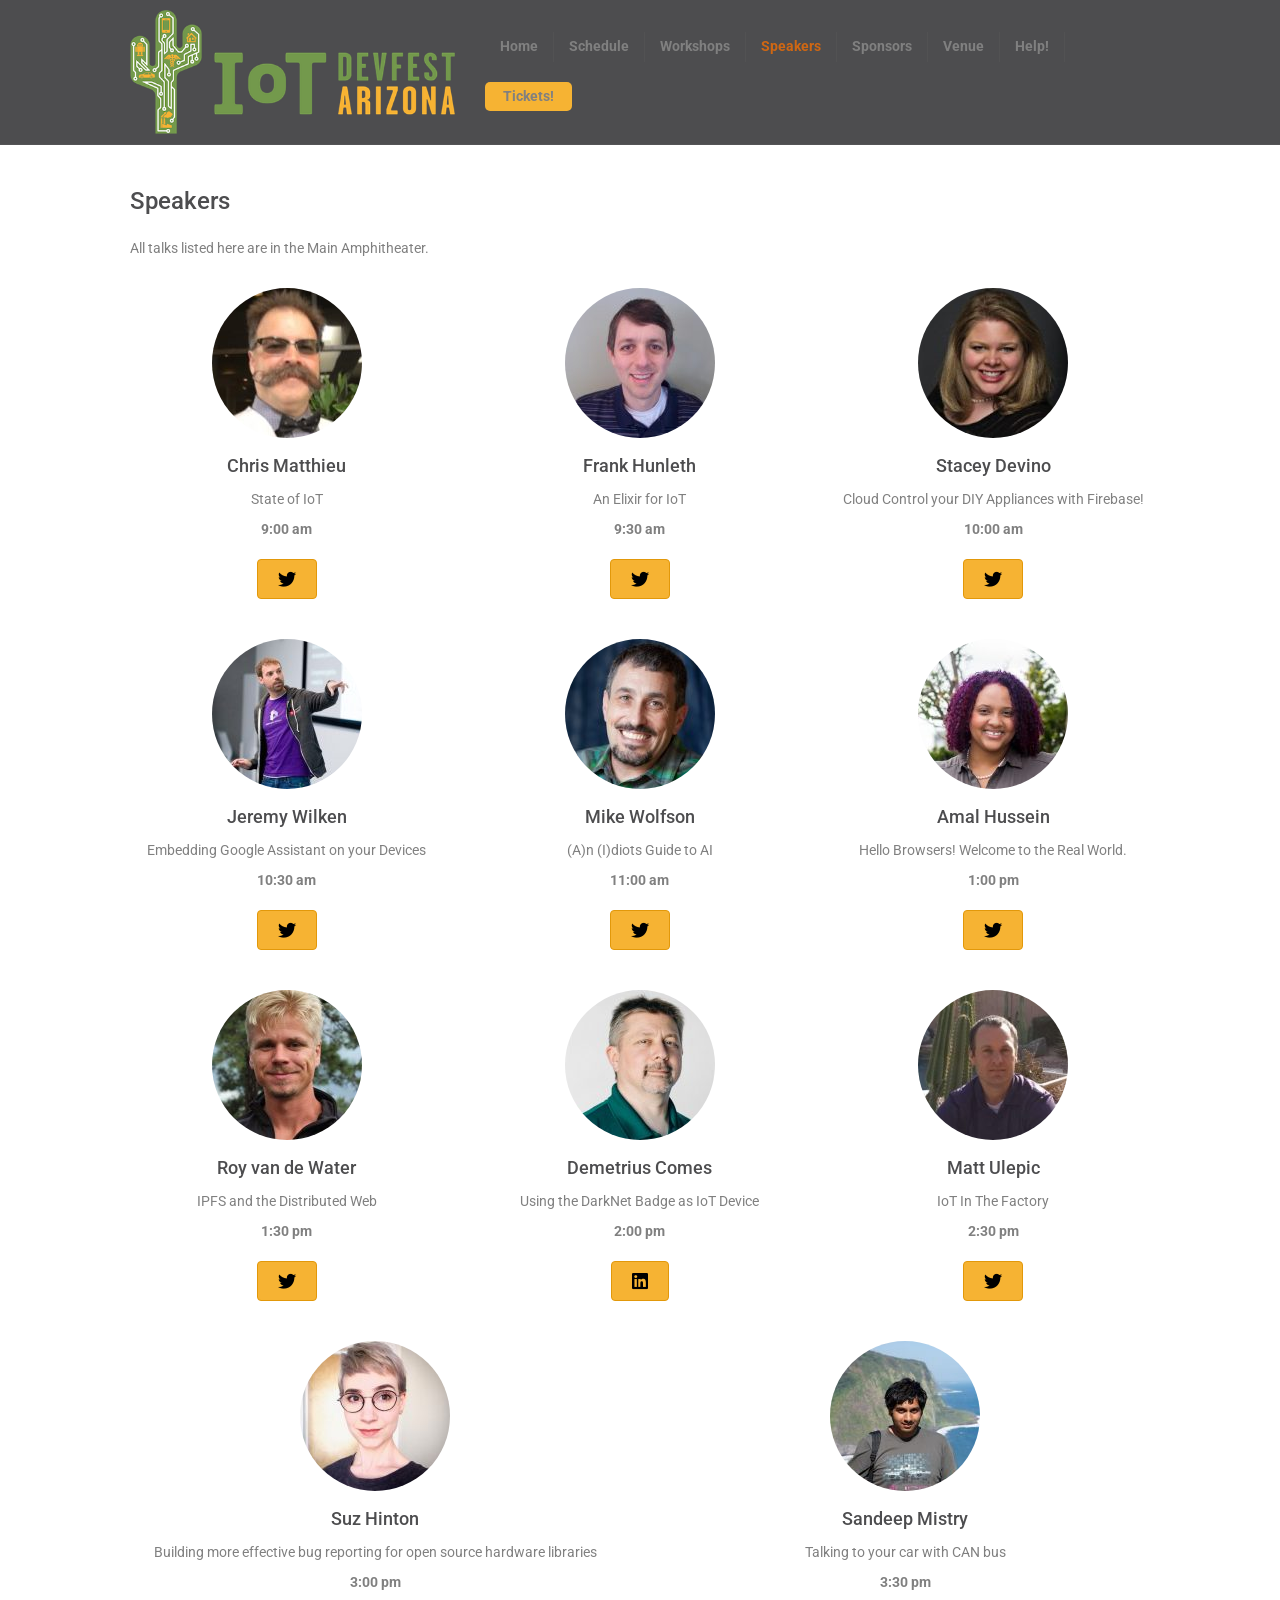
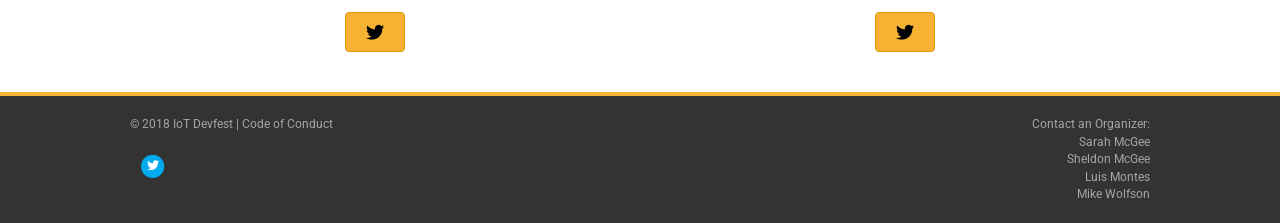
<file: speakers.1.html>
<!DOCTYPE html>
<html lang="en-US">
<head>
<meta charset="UTF-8" />
<meta name='viewport' content='width=device-width, initial-scale=1.0' />
<meta http-equiv='X-UA-Compatible' content='IE=edge' />
<link rel="profile" href="https://gmpg.org/xfn/11" />
<title>Speakers &#8211; IoT Devfest 3</title>
<meta name='robots' content='max-image-preview:large' />
<script>window._wca = window._wca || [];</script>
<link rel='dns-prefetch' href='https://js.tito.io/' />
<link rel='dns-prefetch' href='https://secure.gravatar.com/' />
<link rel='dns-prefetch' href='https://fonts.googleapis.com/' />
<link rel='dns-prefetch' href='https://v0.wordpress.com/' />
<link href='https://fonts.gstatic.com' crossorigin rel='preconnect' />
<style id="wp-img-auto-sizes-contain-inline-css">
img:is([sizes=auto i],[sizes^="auto," i]){contain-intrinsic-size:3000px 1500px}
/*# sourceURL=wp-img-auto-sizes-contain-inline-css */
</style>
<style id="wp-emoji-styles-inline-css">

	img.wp-smiley, img.emoji {
		display: inline !important;
		border: none !important;
		box-shadow: none !important;
		height: 1em !important;
		width: 1em !important;
		margin: 0 0.07em !important;
		vertical-align: -0.1em !important;
		background: none !important;
		padding: 0 !important;
	}
/*# sourceURL=wp-emoji-styles-inline-css */
</style>
<style id="wp-block-library-inline-css">
:root{--wp-block-synced-color:#7a00df;--wp-block-synced-color--rgb:122,0,223;--wp-bound-block-color:var(--wp-block-synced-color);--wp-editor-canvas-background:#ddd;--wp-admin-theme-color:#007cba;--wp-admin-theme-color--rgb:0,124,186;--wp-admin-theme-color-darker-10:#006ba1;--wp-admin-theme-color-darker-10--rgb:0,107,160.5;--wp-admin-theme-color-darker-20:#005a87;--wp-admin-theme-color-darker-20--rgb:0,90,135;--wp-admin-border-width-focus:2px}@media (min-resolution:192dpi){:root{--wp-admin-border-width-focus:1.5px}}.wp-element-button{cursor:pointer}:root .has-very-light-gray-background-color{background-color:#eee}:root .has-very-dark-gray-background-color{background-color:#313131}:root .has-very-light-gray-color{color:#eee}:root .has-very-dark-gray-color{color:#313131}:root .has-vivid-green-cyan-to-vivid-cyan-blue-gradient-background{background:linear-gradient(135deg,#00d084,#0693e3)}:root .has-purple-crush-gradient-background{background:linear-gradient(135deg,#34e2e4,#4721fb 50%,#ab1dfe)}:root .has-hazy-dawn-gradient-background{background:linear-gradient(135deg,#faaca8,#dad0ec)}:root .has-subdued-olive-gradient-background{background:linear-gradient(135deg,#fafae1,#67a671)}:root .has-atomic-cream-gradient-background{background:linear-gradient(135deg,#fdd79a,#004a59)}:root .has-nightshade-gradient-background{background:linear-gradient(135deg,#330968,#31cdcf)}:root .has-midnight-gradient-background{background:linear-gradient(135deg,#020381,#2874fc)}:root{--wp--preset--font-size--normal:16px;--wp--preset--font-size--huge:42px}.has-regular-font-size{font-size:1em}.has-larger-font-size{font-size:2.625em}.has-normal-font-size{font-size:var(--wp--preset--font-size--normal)}.has-huge-font-size{font-size:var(--wp--preset--font-size--huge)}:root .has-text-align-center{text-align:center}:root .has-text-align-left{text-align:left}:root .has-text-align-right{text-align:right}.has-fit-text{white-space:nowrap!important}#end-resizable-editor-section{display:none}.aligncenter{clear:both}.items-justified-left{justify-content:flex-start}.items-justified-center{justify-content:center}.items-justified-right{justify-content:flex-end}.items-justified-space-between{justify-content:space-between}.screen-reader-text{word-wrap:normal!important;border:0;clip-path:inset(50%);height:1px;margin:-1px;overflow:hidden;padding:0;position:absolute;width:1px}.screen-reader-text:focus{background-color:#ddd;clip-path:none;color:#444;display:block;font-size:1em;height:auto;left:5px;line-height:normal;padding:15px 23px 14px;text-decoration:none;top:5px;width:auto;z-index:100000}html :where(.has-border-color){border-style:solid}html :where([style*=border-color]){border-style:solid}html :where([style*=border-top-color]){border-top-style:solid}html :where([style*=border-right-color]){border-right-style:solid}html :where([style*=border-bottom-color]){border-bottom-style:solid}html :where([style*=border-left-color]){border-left-style:solid}html :where([style*=border-width]){border-style:solid}html :where([style*=border-top-width]){border-top-style:solid}html :where([style*=border-right-width]){border-right-style:solid}html :where([style*=border-bottom-width]){border-bottom-style:solid}html :where([style*=border-left-width]){border-left-style:solid}html :where(img[class*=wp-image-]){height:auto;max-width:100%}:where(figure){margin:0 0 1em}html :where(.is-position-sticky){--wp-admin--admin-bar--position-offset:var(--wp-admin--admin-bar--height,0px)}@media screen and (max-width:600px){html :where(.is-position-sticky){--wp-admin--admin-bar--position-offset:0px}}

/*# sourceURL=/wp-includes/css/dist/block-library/common.min.css */
</style>
<style id="classic-theme-styles-inline-css">
/*! This file is auto-generated */
.wp-block-button__link{color:#fff;background-color:#32373c;border-radius:9999px;box-shadow:none;text-decoration:none;padding:calc(.667em + 2px) calc(1.333em + 2px);font-size:1.125em}.wp-block-file__button{background:#32373c;color:#fff;text-decoration:none}
/*# sourceURL=/wp-includes/css/classic-themes.min.css */
</style>

<style id="global-styles-inline-css">
:root{--wp--preset--aspect-ratio--square: 1;--wp--preset--aspect-ratio--4-3: 4/3;--wp--preset--aspect-ratio--3-4: 3/4;--wp--preset--aspect-ratio--3-2: 3/2;--wp--preset--aspect-ratio--2-3: 2/3;--wp--preset--aspect-ratio--16-9: 16/9;--wp--preset--aspect-ratio--9-16: 9/16;--wp--preset--color--black: #000000;--wp--preset--color--cyan-bluish-gray: #abb8c3;--wp--preset--color--white: #ffffff;--wp--preset--color--pale-pink: #f78da7;--wp--preset--color--vivid-red: #cf2e2e;--wp--preset--color--luminous-vivid-orange: #ff6900;--wp--preset--color--luminous-vivid-amber: #fcb900;--wp--preset--color--light-green-cyan: #7bdcb5;--wp--preset--color--vivid-green-cyan: #00d084;--wp--preset--color--pale-cyan-blue: #8ed1fc;--wp--preset--color--vivid-cyan-blue: #0693e3;--wp--preset--color--vivid-purple: #9b51e0;--wp--preset--color--fl-heading-text: #4d4d4f;--wp--preset--color--fl-body-bg: #4d4d4f;--wp--preset--color--fl-body-text: #808080;--wp--preset--color--fl-accent: #f6b333;--wp--preset--color--fl-accent-hover: #f6b333;--wp--preset--color--fl-topbar-bg: #333333;--wp--preset--color--fl-topbar-text: #a6a6a6;--wp--preset--color--fl-topbar-link: #a6a6a6;--wp--preset--color--fl-topbar-hover: #ffffff;--wp--preset--color--fl-header-bg: #4d4d4f;--wp--preset--color--fl-header-text: #808080;--wp--preset--color--fl-header-link: #808080;--wp--preset--color--fl-header-hover: #cf6713;--wp--preset--color--fl-nav-bg: #fafafa;--wp--preset--color--fl-nav-link: #808080;--wp--preset--color--fl-nav-hover: #cf6713;--wp--preset--color--fl-content-bg: #ffffff;--wp--preset--color--fl-footer-widgets-bg: #fafafa;--wp--preset--color--fl-footer-widgets-text: #808080;--wp--preset--color--fl-footer-widgets-link: #cf6713;--wp--preset--color--fl-footer-widgets-hover: #cf6713;--wp--preset--color--fl-footer-bg: #333333;--wp--preset--color--fl-footer-text: #a6a6a6;--wp--preset--color--fl-footer-link: #a6a6a6;--wp--preset--color--fl-footer-hover: #ffffff;--wp--preset--gradient--vivid-cyan-blue-to-vivid-purple: linear-gradient(135deg,rgb(6,147,227) 0%,rgb(155,81,224) 100%);--wp--preset--gradient--light-green-cyan-to-vivid-green-cyan: linear-gradient(135deg,rgb(122,220,180) 0%,rgb(0,208,130) 100%);--wp--preset--gradient--luminous-vivid-amber-to-luminous-vivid-orange: linear-gradient(135deg,rgb(252,185,0) 0%,rgb(255,105,0) 100%);--wp--preset--gradient--luminous-vivid-orange-to-vivid-red: linear-gradient(135deg,rgb(255,105,0) 0%,rgb(207,46,46) 100%);--wp--preset--gradient--very-light-gray-to-cyan-bluish-gray: linear-gradient(135deg,rgb(238,238,238) 0%,rgb(169,184,195) 100%);--wp--preset--gradient--cool-to-warm-spectrum: linear-gradient(135deg,rgb(74,234,220) 0%,rgb(151,120,209) 20%,rgb(207,42,186) 40%,rgb(238,44,130) 60%,rgb(251,105,98) 80%,rgb(254,248,76) 100%);--wp--preset--gradient--blush-light-purple: linear-gradient(135deg,rgb(255,206,236) 0%,rgb(152,150,240) 100%);--wp--preset--gradient--blush-bordeaux: linear-gradient(135deg,rgb(254,205,165) 0%,rgb(254,45,45) 50%,rgb(107,0,62) 100%);--wp--preset--gradient--luminous-dusk: linear-gradient(135deg,rgb(255,203,112) 0%,rgb(199,81,192) 50%,rgb(65,88,208) 100%);--wp--preset--gradient--pale-ocean: linear-gradient(135deg,rgb(255,245,203) 0%,rgb(182,227,212) 50%,rgb(51,167,181) 100%);--wp--preset--gradient--electric-grass: linear-gradient(135deg,rgb(202,248,128) 0%,rgb(113,206,126) 100%);--wp--preset--gradient--midnight: linear-gradient(135deg,rgb(2,3,129) 0%,rgb(40,116,252) 100%);--wp--preset--font-size--small: 13px;--wp--preset--font-size--medium: 20px;--wp--preset--font-size--large: 36px;--wp--preset--font-size--x-large: 42px;--wp--preset--spacing--20: 0.44rem;--wp--preset--spacing--30: 0.67rem;--wp--preset--spacing--40: 1rem;--wp--preset--spacing--50: 1.5rem;--wp--preset--spacing--60: 2.25rem;--wp--preset--spacing--70: 3.38rem;--wp--preset--spacing--80: 5.06rem;--wp--preset--shadow--natural: 6px 6px 9px rgba(0, 0, 0, 0.2);--wp--preset--shadow--deep: 12px 12px 50px rgba(0, 0, 0, 0.4);--wp--preset--shadow--sharp: 6px 6px 0px rgba(0, 0, 0, 0.2);--wp--preset--shadow--outlined: 6px 6px 0px -3px rgb(255, 255, 255), 6px 6px rgb(0, 0, 0);--wp--preset--shadow--crisp: 6px 6px 0px rgb(0, 0, 0);}:where(body) { margin: 0; }:where(.is-layout-flex){gap: 0.5em;}:where(.is-layout-grid){gap: 0.5em;}body .is-layout-flex{display: flex;}.is-layout-flex{flex-wrap: wrap;align-items: center;}.is-layout-flex > :is(*, div){margin: 0;}body .is-layout-grid{display: grid;}.is-layout-grid > :is(*, div){margin: 0;}body{padding-top: 0px;padding-right: 0px;padding-bottom: 0px;padding-left: 0px;}:root :where(.wp-element-button, .wp-block-button__link){background-color: #32373c;border-width: 0;color: #fff;font-family: inherit;font-size: inherit;font-style: inherit;font-weight: inherit;letter-spacing: inherit;line-height: inherit;padding-top: calc(0.667em + 2px);padding-right: calc(1.333em + 2px);padding-bottom: calc(0.667em + 2px);padding-left: calc(1.333em + 2px);text-decoration: none;text-transform: inherit;}.has-black-color{color: var(--wp--preset--color--black) !important;}.has-cyan-bluish-gray-color{color: var(--wp--preset--color--cyan-bluish-gray) !important;}.has-white-color{color: var(--wp--preset--color--white) !important;}.has-pale-pink-color{color: var(--wp--preset--color--pale-pink) !important;}.has-vivid-red-color{color: var(--wp--preset--color--vivid-red) !important;}.has-luminous-vivid-orange-color{color: var(--wp--preset--color--luminous-vivid-orange) !important;}.has-luminous-vivid-amber-color{color: var(--wp--preset--color--luminous-vivid-amber) !important;}.has-light-green-cyan-color{color: var(--wp--preset--color--light-green-cyan) !important;}.has-vivid-green-cyan-color{color: var(--wp--preset--color--vivid-green-cyan) !important;}.has-pale-cyan-blue-color{color: var(--wp--preset--color--pale-cyan-blue) !important;}.has-vivid-cyan-blue-color{color: var(--wp--preset--color--vivid-cyan-blue) !important;}.has-vivid-purple-color{color: var(--wp--preset--color--vivid-purple) !important;}.has-fl-heading-text-color{color: var(--wp--preset--color--fl-heading-text) !important;}.has-fl-body-bg-color{color: var(--wp--preset--color--fl-body-bg) !important;}.has-fl-body-text-color{color: var(--wp--preset--color--fl-body-text) !important;}.has-fl-accent-color{color: var(--wp--preset--color--fl-accent) !important;}.has-fl-accent-hover-color{color: var(--wp--preset--color--fl-accent-hover) !important;}.has-fl-topbar-bg-color{color: var(--wp--preset--color--fl-topbar-bg) !important;}.has-fl-topbar-text-color{color: var(--wp--preset--color--fl-topbar-text) !important;}.has-fl-topbar-link-color{color: var(--wp--preset--color--fl-topbar-link) !important;}.has-fl-topbar-hover-color{color: var(--wp--preset--color--fl-topbar-hover) !important;}.has-fl-header-bg-color{color: var(--wp--preset--color--fl-header-bg) !important;}.has-fl-header-text-color{color: var(--wp--preset--color--fl-header-text) !important;}.has-fl-header-link-color{color: var(--wp--preset--color--fl-header-link) !important;}.has-fl-header-hover-color{color: var(--wp--preset--color--fl-header-hover) !important;}.has-fl-nav-bg-color{color: var(--wp--preset--color--fl-nav-bg) !important;}.has-fl-nav-link-color{color: var(--wp--preset--color--fl-nav-link) !important;}.has-fl-nav-hover-color{color: var(--wp--preset--color--fl-nav-hover) !important;}.has-fl-content-bg-color{color: var(--wp--preset--color--fl-content-bg) !important;}.has-fl-footer-widgets-bg-color{color: var(--wp--preset--color--fl-footer-widgets-bg) !important;}.has-fl-footer-widgets-text-color{color: var(--wp--preset--color--fl-footer-widgets-text) !important;}.has-fl-footer-widgets-link-color{color: var(--wp--preset--color--fl-footer-widgets-link) !important;}.has-fl-footer-widgets-hover-color{color: var(--wp--preset--color--fl-footer-widgets-hover) !important;}.has-fl-footer-bg-color{color: var(--wp--preset--color--fl-footer-bg) !important;}.has-fl-footer-text-color{color: var(--wp--preset--color--fl-footer-text) !important;}.has-fl-footer-link-color{color: var(--wp--preset--color--fl-footer-link) !important;}.has-fl-footer-hover-color{color: var(--wp--preset--color--fl-footer-hover) !important;}.has-black-background-color{background-color: var(--wp--preset--color--black) !important;}.has-cyan-bluish-gray-background-color{background-color: var(--wp--preset--color--cyan-bluish-gray) !important;}.has-white-background-color{background-color: var(--wp--preset--color--white) !important;}.has-pale-pink-background-color{background-color: var(--wp--preset--color--pale-pink) !important;}.has-vivid-red-background-color{background-color: var(--wp--preset--color--vivid-red) !important;}.has-luminous-vivid-orange-background-color{background-color: var(--wp--preset--color--luminous-vivid-orange) !important;}.has-luminous-vivid-amber-background-color{background-color: var(--wp--preset--color--luminous-vivid-amber) !important;}.has-light-green-cyan-background-color{background-color: var(--wp--preset--color--light-green-cyan) !important;}.has-vivid-green-cyan-background-color{background-color: var(--wp--preset--color--vivid-green-cyan) !important;}.has-pale-cyan-blue-background-color{background-color: var(--wp--preset--color--pale-cyan-blue) !important;}.has-vivid-cyan-blue-background-color{background-color: var(--wp--preset--color--vivid-cyan-blue) !important;}.has-vivid-purple-background-color{background-color: var(--wp--preset--color--vivid-purple) !important;}.has-fl-heading-text-background-color{background-color: var(--wp--preset--color--fl-heading-text) !important;}.has-fl-body-bg-background-color{background-color: var(--wp--preset--color--fl-body-bg) !important;}.has-fl-body-text-background-color{background-color: var(--wp--preset--color--fl-body-text) !important;}.has-fl-accent-background-color{background-color: var(--wp--preset--color--fl-accent) !important;}.has-fl-accent-hover-background-color{background-color: var(--wp--preset--color--fl-accent-hover) !important;}.has-fl-topbar-bg-background-color{background-color: var(--wp--preset--color--fl-topbar-bg) !important;}.has-fl-topbar-text-background-color{background-color: var(--wp--preset--color--fl-topbar-text) !important;}.has-fl-topbar-link-background-color{background-color: var(--wp--preset--color--fl-topbar-link) !important;}.has-fl-topbar-hover-background-color{background-color: var(--wp--preset--color--fl-topbar-hover) !important;}.has-fl-header-bg-background-color{background-color: var(--wp--preset--color--fl-header-bg) !important;}.has-fl-header-text-background-color{background-color: var(--wp--preset--color--fl-header-text) !important;}.has-fl-header-link-background-color{background-color: var(--wp--preset--color--fl-header-link) !important;}.has-fl-header-hover-background-color{background-color: var(--wp--preset--color--fl-header-hover) !important;}.has-fl-nav-bg-background-color{background-color: var(--wp--preset--color--fl-nav-bg) !important;}.has-fl-nav-link-background-color{background-color: var(--wp--preset--color--fl-nav-link) !important;}.has-fl-nav-hover-background-color{background-color: var(--wp--preset--color--fl-nav-hover) !important;}.has-fl-content-bg-background-color{background-color: var(--wp--preset--color--fl-content-bg) !important;}.has-fl-footer-widgets-bg-background-color{background-color: var(--wp--preset--color--fl-footer-widgets-bg) !important;}.has-fl-footer-widgets-text-background-color{background-color: var(--wp--preset--color--fl-footer-widgets-text) !important;}.has-fl-footer-widgets-link-background-color{background-color: var(--wp--preset--color--fl-footer-widgets-link) !important;}.has-fl-footer-widgets-hover-background-color{background-color: var(--wp--preset--color--fl-footer-widgets-hover) !important;}.has-fl-footer-bg-background-color{background-color: var(--wp--preset--color--fl-footer-bg) !important;}.has-fl-footer-text-background-color{background-color: var(--wp--preset--color--fl-footer-text) !important;}.has-fl-footer-link-background-color{background-color: var(--wp--preset--color--fl-footer-link) !important;}.has-fl-footer-hover-background-color{background-color: var(--wp--preset--color--fl-footer-hover) !important;}.has-black-border-color{border-color: var(--wp--preset--color--black) !important;}.has-cyan-bluish-gray-border-color{border-color: var(--wp--preset--color--cyan-bluish-gray) !important;}.has-white-border-color{border-color: var(--wp--preset--color--white) !important;}.has-pale-pink-border-color{border-color: var(--wp--preset--color--pale-pink) !important;}.has-vivid-red-border-color{border-color: var(--wp--preset--color--vivid-red) !important;}.has-luminous-vivid-orange-border-color{border-color: var(--wp--preset--color--luminous-vivid-orange) !important;}.has-luminous-vivid-amber-border-color{border-color: var(--wp--preset--color--luminous-vivid-amber) !important;}.has-light-green-cyan-border-color{border-color: var(--wp--preset--color--light-green-cyan) !important;}.has-vivid-green-cyan-border-color{border-color: var(--wp--preset--color--vivid-green-cyan) !important;}.has-pale-cyan-blue-border-color{border-color: var(--wp--preset--color--pale-cyan-blue) !important;}.has-vivid-cyan-blue-border-color{border-color: var(--wp--preset--color--vivid-cyan-blue) !important;}.has-vivid-purple-border-color{border-color: var(--wp--preset--color--vivid-purple) !important;}.has-fl-heading-text-border-color{border-color: var(--wp--preset--color--fl-heading-text) !important;}.has-fl-body-bg-border-color{border-color: var(--wp--preset--color--fl-body-bg) !important;}.has-fl-body-text-border-color{border-color: var(--wp--preset--color--fl-body-text) !important;}.has-fl-accent-border-color{border-color: var(--wp--preset--color--fl-accent) !important;}.has-fl-accent-hover-border-color{border-color: var(--wp--preset--color--fl-accent-hover) !important;}.has-fl-topbar-bg-border-color{border-color: var(--wp--preset--color--fl-topbar-bg) !important;}.has-fl-topbar-text-border-color{border-color: var(--wp--preset--color--fl-topbar-text) !important;}.has-fl-topbar-link-border-color{border-color: var(--wp--preset--color--fl-topbar-link) !important;}.has-fl-topbar-hover-border-color{border-color: var(--wp--preset--color--fl-topbar-hover) !important;}.has-fl-header-bg-border-color{border-color: var(--wp--preset--color--fl-header-bg) !important;}.has-fl-header-text-border-color{border-color: var(--wp--preset--color--fl-header-text) !important;}.has-fl-header-link-border-color{border-color: var(--wp--preset--color--fl-header-link) !important;}.has-fl-header-hover-border-color{border-color: var(--wp--preset--color--fl-header-hover) !important;}.has-fl-nav-bg-border-color{border-color: var(--wp--preset--color--fl-nav-bg) !important;}.has-fl-nav-link-border-color{border-color: var(--wp--preset--color--fl-nav-link) !important;}.has-fl-nav-hover-border-color{border-color: var(--wp--preset--color--fl-nav-hover) !important;}.has-fl-content-bg-border-color{border-color: var(--wp--preset--color--fl-content-bg) !important;}.has-fl-footer-widgets-bg-border-color{border-color: var(--wp--preset--color--fl-footer-widgets-bg) !important;}.has-fl-footer-widgets-text-border-color{border-color: var(--wp--preset--color--fl-footer-widgets-text) !important;}.has-fl-footer-widgets-link-border-color{border-color: var(--wp--preset--color--fl-footer-widgets-link) !important;}.has-fl-footer-widgets-hover-border-color{border-color: var(--wp--preset--color--fl-footer-widgets-hover) !important;}.has-fl-footer-bg-border-color{border-color: var(--wp--preset--color--fl-footer-bg) !important;}.has-fl-footer-text-border-color{border-color: var(--wp--preset--color--fl-footer-text) !important;}.has-fl-footer-link-border-color{border-color: var(--wp--preset--color--fl-footer-link) !important;}.has-fl-footer-hover-border-color{border-color: var(--wp--preset--color--fl-footer-hover) !important;}.has-vivid-cyan-blue-to-vivid-purple-gradient-background{background: var(--wp--preset--gradient--vivid-cyan-blue-to-vivid-purple) !important;}.has-light-green-cyan-to-vivid-green-cyan-gradient-background{background: var(--wp--preset--gradient--light-green-cyan-to-vivid-green-cyan) !important;}.has-luminous-vivid-amber-to-luminous-vivid-orange-gradient-background{background: var(--wp--preset--gradient--luminous-vivid-amber-to-luminous-vivid-orange) !important;}.has-luminous-vivid-orange-to-vivid-red-gradient-background{background: var(--wp--preset--gradient--luminous-vivid-orange-to-vivid-red) !important;}.has-very-light-gray-to-cyan-bluish-gray-gradient-background{background: var(--wp--preset--gradient--very-light-gray-to-cyan-bluish-gray) !important;}.has-cool-to-warm-spectrum-gradient-background{background: var(--wp--preset--gradient--cool-to-warm-spectrum) !important;}.has-blush-light-purple-gradient-background{background: var(--wp--preset--gradient--blush-light-purple) !important;}.has-blush-bordeaux-gradient-background{background: var(--wp--preset--gradient--blush-bordeaux) !important;}.has-luminous-dusk-gradient-background{background: var(--wp--preset--gradient--luminous-dusk) !important;}.has-pale-ocean-gradient-background{background: var(--wp--preset--gradient--pale-ocean) !important;}.has-electric-grass-gradient-background{background: var(--wp--preset--gradient--electric-grass) !important;}.has-midnight-gradient-background{background: var(--wp--preset--gradient--midnight) !important;}.has-small-font-size{font-size: var(--wp--preset--font-size--small) !important;}.has-medium-font-size{font-size: var(--wp--preset--font-size--medium) !important;}.has-large-font-size{font-size: var(--wp--preset--font-size--large) !important;}.has-x-large-font-size{font-size: var(--wp--preset--font-size--x-large) !important;}
/*# sourceURL=global-styles-inline-css */
</style>

<link rel='stylesheet' id='font-awesome-5-css' href='wp-content/plugins/bb-plugin/fonts/fontawesome/5.15.4/css/all.min.css@ver=2.10.2.2.css' media='all' />
<link rel='stylesheet' id='font-awesome-css' href='wp-content/plugins/bb-plugin/fonts/fontawesome/5.15.4/css/v4-shims.min.css@ver=2.10.2.2.css' media='all' />
<link rel='stylesheet' id='fl-builder-layout-65-css' href='files/bb-plugin/cache/65-layout.css@ver=42bcbad070f88b374a1b6126f40213d8.css' media='all' />
<link rel='stylesheet' id='woocommerce-layout-css' href='wp-content/plugins/woocommerce/assets/css/woocommerce-layout.css@ver=10.9.4.css' media='all' />
<style id="woocommerce-layout-inline-css">

	.infinite-scroll .woocommerce-pagination {
		display: none;
	}
/*# sourceURL=woocommerce-layout-inline-css */
</style>
<link rel='stylesheet' id='woocommerce-smallscreen-css' href='wp-content/plugins/woocommerce/assets/css/woocommerce-smallscreen.css@ver=10.9.4.css' media='only screen and (max-width: 767px)' />
<link rel='stylesheet' id='woocommerce-general-css' href='wp-content/plugins/woocommerce/assets/css/woocommerce.css@ver=10.9.4.css' media='all' />
<style id="woocommerce-inline-inline-css">
.woocommerce form .form-row .required { visibility: visible; }
/*# sourceURL=woocommerce-inline-inline-css */
</style>
<link rel='stylesheet' id='jquery-magnificpopup-css' href='wp-content/plugins/bb-plugin/css/jquery.magnificpopup.min.css@ver=2.10.2.2.css' media='all' />
<link rel='stylesheet' id='bootstrap-css' href='wp-content/themes/bb-theme/css/bootstrap.min.css@ver=1.7.19.2.css' media='all' />
<link rel='stylesheet' id='fl-automator-skin-css' href='files/bb-theme/skin-6a3a3090b0481.css@ver=1.7.19.2.css' media='all' />
<link rel='stylesheet' id='fl-builder-google-fonts-bbd1a9c06f4174fa0475e85e0a2ef4f0-css' href='https://fonts.googleapis.com/css?family=Roboto:300,400,700,500,700&amp;ver=f5d9cc774c34f3f0af42bab83024b921' media='all' />
<script id="jquery-core-js" src="wp-includes/js/jquery/jquery.min.js@ver=3.7.1"></script>
<script id="jquery-migrate-js" src="wp-includes/js/jquery/jquery-migrate.min.js@ver=3.4.1"></script>
<script id="tito_script-js" src="https://js.tito.io/v2"></script>
<script data-wp-strategy="defer" defer id="wc-jquery-blockui-js" src="wp-content/plugins/woocommerce/assets/js/jquery-blockui/jquery.blockUI.min.js@ver=2.7.0-wc.10.9.4"></script>
<script id="wc-add-to-cart-js-extra">
var wc_add_to_cart_params = {"ajax_url":"https://2018.iotdevfest.org/wp-admin/admin-ajax.php","wc_ajax_url":"/?wc-ajax=%%endpoint%%","i18n_view_cart":"View cart","cart_url":"https://2018.iotdevfest.org/cart/","is_cart":"","cart_redirect_after_add":"no"};
//# sourceURL=wc-add-to-cart-js-extra
</script>
<script data-wp-strategy="defer" defer id="wc-add-to-cart-js" src="wp-content/plugins/woocommerce/assets/js/frontend/add-to-cart.min.js@ver=10.9.4"></script>
<script data-wp-strategy="defer" defer id="wc-js-cookie-js" src="wp-content/plugins/woocommerce/assets/js/js-cookie/js.cookie.min.js@ver=2.1.4-wc.10.9.4"></script>
<script id="woocommerce-js-extra">
var woocommerce_params = {"ajax_url":"https://2018.iotdevfest.org/wp-admin/admin-ajax.php","wc_ajax_url":"/?wc-ajax=%%endpoint%%","i18n_password_show":"Show password","i18n_password_hide":"Hide password"};
//# sourceURL=woocommerce-js-extra
</script>
<script data-wp-strategy="defer" defer id="woocommerce-js" src="wp-content/plugins/woocommerce/assets/js/frontend/woocommerce.min.js@ver=10.9.4"></script>
<script data-wp-strategy="defer" defer id="woocommerce-analytics-js" src="https://stats.wp.com/s-202632.js"></script>
<link rel="canonical" href="speakers.1.html" />
<link rel='shortlink' href='https://wp.me/P9A9hK-13' />

		<!-- GA Google Analytics @ https://m0n.co/ga -->
		<script>
			(function(i,s,o,g,r,a,m){i['GoogleAnalyticsObject']=r;i[r]=i[r]||function(){
			(i[r].q=i[r].q||[]).push(arguments)},i[r].l=1*new Date();a=s.createElement(o),
			m=s.getElementsByTagName(o)[0];a.async=1;a.src=g;m.parentNode.insertBefore(a,m)
			})(window,document,'script','https://www.google-analytics.com/analytics.js','ga');
			ga('create', 'UA-5602042-5', 'auto');
			ga('send', 'pageview');
		</script>

		<style>img#wpstats{display:none}</style>
			<noscript><style>.woocommerce-product-gallery{ opacity: 1 !important; }</style></noscript>
	
<!-- Jetpack Open Graph Tags -->
<meta property="og:type" content="article" />
<meta property="og:title" content="Speakers" />
<meta property="og:url" content="https://2018.iotdevfest.org/speakers/" />
<meta property="og:description" content="Speakers All talks listed here are in the Main Amphitheater. Chris Matthieu State of IoT 9:00 am Frank Hunleth An Elixir for IoT 9:30 am Stacey Devino Cloud Control your DIY Appliances with Firebas…" />
<meta property="article:published_time" content="2015-12-03T15:38:00+00:00" />
<meta property="article:modified_time" content="2018-01-23T16:05:14+00:00" />
<meta property="og:site_name" content="IoT Devfest 3" />
<meta property="og:image" content="files/bb-plugin/cache/AAIA_wDGAAAAAQAChrisM-150x150-circle.jpg" />
<meta property="og:image:width" content="150" />
<meta property="og:image:height" content="150" />
<meta property="og:image:alt" content="AAIA_wDGAAAAAQAChrisM" />
<meta property="og:locale" content="en_US" />
<meta name="twitter:text:title" content="Speakers" />
<meta name="twitter:image" content="files/bb-plugin/cache/AAIA_wDGAAAAAQAChrisM-150x150-circle.jpg" />
<meta name="twitter:image:alt" content="AAIA_wDGAAAAAQAChrisM" />
<meta name="twitter:card" content="summary" />

<!-- End Jetpack Open Graph Tags -->
<link rel="icon" href="files/2016/01/cropped-devfest-AZ-2016-cactus-square-150x150.png" sizes="32x32" />
<link rel="icon" href="files/2016/01/cropped-devfest-AZ-2016-cactus-square-300x300.png" sizes="192x192" />
<link rel="apple-touch-icon" href="files/2016/01/cropped-devfest-AZ-2016-cactus-square-300x300.png" />
<meta name="msapplication-TileImage" content="files/2016/01/cropped-devfest-AZ-2016-cactus-square-300x300.png" />
<style id="wp-custom-css">


/*
CSS Migrated from BB theme:
*/

/*Give the link some padding and some color*/
	
.fl-page-nav .navbar-nav > li.ss-nav-button > a {
    background-color: #f6b333;
    color: #808080;
    padding: 5px 18px !important;
    border-radius: 5px;
}


/*Give the button a hover & active state*/
.fl-page-nav .navbar-nav > li.ss-nav-button > a:active,
.fl-page-nav .navbar-nav > li.ss-nav-button > a:hover {
    color: #fff;
    background-color:#f6b333;
}
	
</style>
<link rel='stylesheet' id='wc-stripe-blocks-checkout-style-css' href='wp-content/plugins/woocommerce-gateway-stripe/build/upe-blocks.css@ver=47fa3695454c5c4f96b5.css' media='all' />
<link rel='stylesheet' id='wc-blocks-style-css' href='wp-content/plugins/woocommerce/assets/client/blocks/wc-blocks.css@ver=wc-10.9.4.css' media='all' />

<link rel="stylesheet" href="custom.css" />
</head>
<body class="wp-singular page-template-default page page-id-65 wp-theme-bb-theme theme-bb-theme fl-builder fl-builder-2-10-2-2 fl-theme-1-7-19-2 fl-no-js woocommerce-no-js fl-framework-bootstrap fl-preset-modern fl-full-width" itemscope="itemscope" itemtype="https://schema.org/WebPage">
<a aria-label="Skip to content" class="fl-screen-reader-text" href="speakers.1.html#fl-main-content">Skip to content</a><div class="fl-page">
	<header class="fl-page-header fl-page-header-fixed fl-page-nav-right fl-page-nav-toggle-icon fl-page-nav-toggle-visible-mobile"  role="banner">
	<div class="fl-page-header-wrap">
		<div class="fl-page-header-container container">
			<div class="fl-page-header-row row">
				<div class="col-sm-12 col-md-3 fl-page-logo-wrap">
					<div class="fl-page-header-logo">
						<a href="./"><img class="fl-logo-img" loading="false" data-no-lazy="1"   itemscope itemtype="https://schema.org/ImageObject" src="files/2017/08/devfest-az-2016-horizontal-500.png" data-retina="files/2017/08/devfest-az-2016-horizontal.png" title="" alt="IoT Devfest 3" /><meta itemprop="name" content="IoT Devfest 3" /></a>
					</div>
				</div>
				<div class="col-sm-12 col-md-9 fl-page-fixed-nav-wrap">
					<div class="fl-page-nav-wrap">
						<nav class="fl-page-nav fl-nav navbar navbar-default navbar-expand-md" aria-label="Header Menu" role="navigation">
							<button type="button" class="navbar-toggle navbar-toggler" data-toggle="collapse" data-target=".fl-page-nav-collapse">
								<span><i class="fas fa-bars" aria-hidden="true"></i><span class="sr-only">Menu</span></span>
							</button>
							<div class="fl-page-nav-collapse collapse navbar-collapse">
								<ul id="menu-top" class="nav navbar-nav navbar-right menu fl-theme-menu"><li id="menu-item-444" class="menu-item menu-item-type-custom menu-item-object-custom menu-item-444 nav-item"><a href="./" class="nav-link">Home</a></li>
<li id="menu-item-606" class="menu-item menu-item-type-post_type menu-item-object-page menu-item-606 nav-item"><a href="schedule/" class="nav-link">Schedule</a></li>
<li id="menu-item-509" class="menu-item menu-item-type-post_type menu-item-object-page menu-item-509 nav-item"><a href="workshops.1.html" class="nav-link">Workshops</a></li>
<li id="menu-item-420" class="menu-item menu-item-type-post_type menu-item-object-page current-menu-item page_item page-item-65 current_page_item menu-item-420 nav-item"><a href="speakers.1.html" aria-current="page" class="nav-link">Speakers</a></li>
<li id="menu-item-421" class="menu-item menu-item-type-post_type menu-item-object-page menu-item-421 nav-item"><a href="sponsors.1.html" class="nav-link">Sponsors</a></li>
<li id="menu-item-424" class="menu-item menu-item-type-post_type menu-item-object-page menu-item-424 nav-item"><a href="venue/" class="nav-link">Venue</a></li>
<li id="menu-item-425" class="menu-item menu-item-type-custom menu-item-object-custom menu-item-has-children menu-item-425 nav-item"><a href="speakers.1.html#" class="nav-link">Help!</a><div class="fl-submenu-icon-wrap"><span class="fl-submenu-toggle-icon"></span></div>
<ul class="sub-menu">
	<li id="menu-item-426" class="menu-item menu-item-type-custom menu-item-object-custom menu-item-426 nav-item"><a href="https://goo.gl/forms/YzznDcgZUcESyPD92" class="nav-link">Volunteer</a></li>
	<li id="menu-item-427" class="menu-item menu-item-type-custom menu-item-object-custom menu-item-427 nav-item"><a href="https://docs.google.com/forms/d/e/1FAIpQLSeWLprp50L_IvTpOvN0L4PDSr6focUGskOG1xFYiXGFG4akfg/viewform?usp=sf_link" class="nav-link">Call for Speakers/Workshops (Closed)</a></li>
	<li id="menu-item-428" class="menu-item menu-item-type-custom menu-item-object-custom menu-item-428 nav-item"><a href="https://docs.google.com/document/d/1zTjdZBlUJ-g3KA6_gQn7mkdOcZMSVBYa5HYGL67Qh6Q/edit?usp=sharing" class="nav-link">Sponsorship</a></li>
	<li id="menu-item-440" class="menu-item menu-item-type-custom menu-item-object-custom menu-item-440 nav-item"><a href="https://2017.iotdevfest.org" class="nav-link">IoT Devfest 2017</a></li>
	<li id="menu-item-441" class="menu-item menu-item-type-custom menu-item-object-custom menu-item-441 nav-item"><a href="https://2016.iotdevfest.org" class="nav-link">IoT Devfest 2016</a></li>
	<li id="menu-item-417" class="menu-item menu-item-type-post_type menu-item-object-page menu-item-417 nav-item"><a href="faq/" class="nav-link">FAQ</a></li>
</ul>
</li>
<li id="menu-item-484" class="ss-nav-button menu-item menu-item-type-custom menu-item-object-custom menu-item-484 nav-item"><a href="https://ti.to/iot-devfest/iot-devfest-2018" class="nav-link">Tickets!</a></li>
</ul>							</div>
						</nav>
					</div>
				</div>
			</div>
		</div>
	</div>
</header><!-- .fl-page-header-fixed -->
<header class="fl-page-header fl-page-header-primary fl-page-nav-right fl-page-nav-toggle-icon fl-page-nav-toggle-visible-mobile" itemscope="itemscope" itemtype="https://schema.org/WPHeader"  role="banner">
	<div class="fl-page-header-wrap">
		<div class="fl-page-header-container container">
			<div class="fl-page-header-row row">
				<div class="col-sm-12 col-md-4 fl-page-header-logo-col">
					<div class="fl-page-header-logo" itemscope="itemscope" itemtype="https://schema.org/Organization">
						<a href="./" itemprop="url"><img class="fl-logo-img" loading="false" data-no-lazy="1"   itemscope itemtype="https://schema.org/ImageObject" src="files/2017/08/devfest-az-2016-horizontal-500.png" data-retina="files/2017/08/devfest-az-2016-horizontal.png" title="" alt="IoT Devfest 3" /><meta itemprop="name" content="IoT Devfest 3" /></a>
											</div>
				</div>
				<div class="col-sm-12 col-md-8 fl-page-nav-col">
					<div class="fl-page-nav-wrap">
						<nav class="fl-page-nav fl-nav navbar navbar-default navbar-expand-md" aria-label="Header Menu" itemscope="itemscope" itemtype="https://schema.org/SiteNavigationElement" role="navigation">
							<button type="button" class="navbar-toggle navbar-toggler" data-toggle="collapse" data-target=".fl-page-nav-collapse">
								<span><i class="fas fa-bars" aria-hidden="true"></i><span class="sr-only">Menu</span></span>
							</button>
							<div class="fl-page-nav-collapse collapse navbar-collapse">
								<ul id="menu-top-1" class="nav navbar-nav navbar-right menu fl-theme-menu"><li class="menu-item menu-item-type-custom menu-item-object-custom menu-item-444 nav-item"><a href="./" class="nav-link">Home</a></li>
<li class="menu-item menu-item-type-post_type menu-item-object-page menu-item-606 nav-item"><a href="schedule/" class="nav-link">Schedule</a></li>
<li class="menu-item menu-item-type-post_type menu-item-object-page menu-item-509 nav-item"><a href="workshops.1.html" class="nav-link">Workshops</a></li>
<li class="menu-item menu-item-type-post_type menu-item-object-page current-menu-item page_item page-item-65 current_page_item menu-item-420 nav-item"><a href="speakers.1.html" aria-current="page" class="nav-link">Speakers</a></li>
<li class="menu-item menu-item-type-post_type menu-item-object-page menu-item-421 nav-item"><a href="sponsors.1.html" class="nav-link">Sponsors</a></li>
<li class="menu-item menu-item-type-post_type menu-item-object-page menu-item-424 nav-item"><a href="venue/" class="nav-link">Venue</a></li>
<li class="menu-item menu-item-type-custom menu-item-object-custom menu-item-has-children menu-item-425 nav-item"><a href="speakers.1.html#" class="nav-link">Help!</a><div class="fl-submenu-icon-wrap"><span class="fl-submenu-toggle-icon"></span></div>
<ul class="sub-menu">
	<li class="menu-item menu-item-type-custom menu-item-object-custom menu-item-426 nav-item"><a href="https://goo.gl/forms/YzznDcgZUcESyPD92" class="nav-link">Volunteer</a></li>
	<li class="menu-item menu-item-type-custom menu-item-object-custom menu-item-427 nav-item"><a href="https://docs.google.com/forms/d/e/1FAIpQLSeWLprp50L_IvTpOvN0L4PDSr6focUGskOG1xFYiXGFG4akfg/viewform?usp=sf_link" class="nav-link">Call for Speakers/Workshops (Closed)</a></li>
	<li class="menu-item menu-item-type-custom menu-item-object-custom menu-item-428 nav-item"><a href="https://docs.google.com/document/d/1zTjdZBlUJ-g3KA6_gQn7mkdOcZMSVBYa5HYGL67Qh6Q/edit?usp=sharing" class="nav-link">Sponsorship</a></li>
	<li class="menu-item menu-item-type-custom menu-item-object-custom menu-item-440 nav-item"><a href="https://2017.iotdevfest.org" class="nav-link">IoT Devfest 2017</a></li>
	<li class="menu-item menu-item-type-custom menu-item-object-custom menu-item-441 nav-item"><a href="https://2016.iotdevfest.org" class="nav-link">IoT Devfest 2016</a></li>
	<li class="menu-item menu-item-type-post_type menu-item-object-page menu-item-417 nav-item"><a href="faq/" class="nav-link">FAQ</a></li>
</ul>
</li>
<li class="ss-nav-button menu-item menu-item-type-custom menu-item-object-custom menu-item-484 nav-item"><a href="https://ti.to/iot-devfest/iot-devfest-2018" class="nav-link">Tickets!</a></li>
</ul>							</div>
						</nav>
					</div>
				</div>
			</div>
		</div>
	</div>
</header><!-- .fl-page-header -->
	<div id="fl-main-content" class="fl-page-content" itemprop="mainContentOfPage" role="main">

		
<div class="fl-content-full container">
	<div class="row">
		<div class="fl-content col-md-12">
			<article class="fl-post post-65 page type-page status-publish hentry" id="fl-post-65" itemscope="itemscope" itemtype="https://schema.org/CreativeWork">

			<div class="fl-post-content clearfix" itemprop="text">
		<div class="fl-builder-content fl-builder-content-65 fl-builder-content-primary fl-builder-global-templates-locked" data-post-id="65"><div class="fl-row fl-row-fixed-width fl-row-bg-none fl-node-59bb5f82c1eb9 fl-row-default-height fl-row-align-center" data-node="59bb5f82c1eb9">
	<div class="fl-row-content-wrap">
						<div class="fl-row-content fl-row-fixed-width fl-node-content">
		
<div class="fl-col-group fl-node-5a1f8e8488ae3" data-node="5a1f8e8488ae3">
			<div class="fl-col fl-node-5a1f8e8488c56 fl-col-bg-color fl-col-has-cols" data-node="5a1f8e8488c56">
	<div class="fl-col-content fl-node-content"><div class="fl-module fl-module-heading fl-node-5a1f8e84889f0" data-node="5a1f8e84889f0">
	<div class="fl-module-content fl-node-content">
		<h3 class="fl-heading">
		<span class="fl-heading-text">Speakers</span>
	</h3>
	</div>
</div>
<div class="fl-module fl-module-rich-text fl-node-5a66b8f729a2e" data-node="5a66b8f729a2e">
	<div class="fl-module-content fl-node-content">
		<div class="fl-rich-text">
	<p>All talks listed here are in the Main Amphitheater.</p>
</div>
	</div>
</div>

<div class="fl-col-group fl-node-5a4ff73827d8e fl-col-group-nested" data-node="5a4ff73827d8e">
			<div class="fl-col fl-node-5a4ff73828170 fl-col-bg-color fl-col-small" data-node="5a4ff73828170">
	<div class="fl-col-content fl-node-content"><div class="fl-module fl-module-callout fl-node-5a3b4484e481b" data-node="5a3b4484e481b">
	<div class="fl-module-content fl-node-content">
		<div class="fl-callout fl-callout-has-photo fl-callout-photo-above-title">
		<div class="fl-callout-content">
		<div class="fl-callout-photo"><div role="figure" class="fl-photo fl-photo-align- fl-photo-crop-circle" itemscope itemtype="https://schema.org/ImageObject">
	<div class="fl-photo-content fl-photo-img-jpg">
				<a href="https://twitter.com/chrismatthieu"  target="_self" itemprop="url">
				<img decoding="async" width="150" height="150" class="fl-photo-img wp-image-512" src="files/2017/12/AAIA_wDGAAAAAQAChrisM-150x150.jpg" alt="AAIA_wDGAAAAAQAChrisM" title="AAIA_wDGAAAAAQAChrisM" loading="lazy" itemprop="image" srcset="files/2017/12/AAIA_wDGAAAAAQAChrisM-150x150.jpg 150w, files/2017/12/AAIA_wDGAAAAAQAChrisM-180x180.jpg 180w, files/2017/12/AAIA_wDGAAAAAQAChrisM.jpg 200w" sizes="auto, (max-width: 150px) 100vw, 150px" />
				</a>
					</div>
	</div>
</div><h4 class="fl-callout-title"><a href="https://twitter.com/chrismatthieu" target="_self"  class="fl-callout-title-link fl-callout-title-text"><span>Chris Matthieu</span></a></h4><div class="fl-callout-text-wrap"><div class="fl-callout-text"><p style="text-align: center;">State of IoT</p>
<p style="text-align: center;"><strong>9:00 am</strong></p>
</div><div class="fl-callout-button"><div  class="fl-button-wrap fl-button-width-auto fl-button-has-icon">
			<a href="https://twitter.com/chrismatthieu"  target="_self"  class="fl-button"  >
					<i class="fl-button-icon fl-button-icon-before fa fa-twitter" aria-hidden="true"></i>
							</a>
	</div>
</div></div>	</div>
	</div>
	</div>
</div>
</div>
</div>
			<div class="fl-col fl-node-5a4ff7382819b fl-col-bg-color fl-col-small" data-node="5a4ff7382819b">
	<div class="fl-col-content fl-node-content"><div class="fl-module fl-module-callout fl-node-5a4fe3ca96bec" data-node="5a4fe3ca96bec">
	<div class="fl-module-content fl-node-content">
		<div class="fl-callout fl-callout-has-photo fl-callout-photo-above-title">
		<div class="fl-callout-content">
		<div class="fl-callout-photo"><div role="figure" class="fl-photo fl-photo-align- fl-photo-crop-circle" itemscope itemtype="https://schema.org/ImageObject">
	<div class="fl-photo-content fl-photo-img-jpg">
				<a href="https://twitter.com/fhunleth?lang=en"  target="_self" itemprop="url">
				<img decoding="async" width="150" height="150" class="fl-photo-img wp-image-546" src="files/2018/01/Frank-Hunleth-150x150.jpg" alt="Frank Hunleth" title="Frank Hunleth" loading="lazy" itemprop="image" srcset="files/2018/01/Frank-Hunleth-150x150.jpg 150w, files/2018/01/Frank-Hunleth-300x300.jpg 300w, files/2018/01/Frank-Hunleth-180x180.jpg 180w, files/2018/01/Frank-Hunleth.jpg 600w" sizes="auto, (max-width: 150px) 100vw, 150px" />
				</a>
					</div>
	</div>
</div><h4 class="fl-callout-title"><a href="https://twitter.com/fhunleth?lang=en" target="_self"  class="fl-callout-title-link fl-callout-title-text"><span>Frank Hunleth</span></a></h4><div class="fl-callout-text-wrap"><div class="fl-callout-text"><p>An Elixir for IoT</p>
<p><strong>9:30 am</strong></p>
</div><div class="fl-callout-button"><div  class="fl-button-wrap fl-button-width-auto fl-button-has-icon">
			<a href="https://twitter.com/fhunleth?lang=en"  target="_self"  class="fl-button"  >
					<i class="fl-button-icon fl-button-icon-before fa fa-twitter" aria-hidden="true"></i>
							</a>
	</div>
</div></div>	</div>
	</div>
	</div>
</div>
</div>
</div>
			<div class="fl-col fl-node-5a4ff738281e3 fl-col-bg-color fl-col-small" data-node="5a4ff738281e3">
	<div class="fl-col-content fl-node-content"><div class="fl-module fl-module-callout fl-node-5a3b476aa0778" data-node="5a3b476aa0778">
	<div class="fl-module-content fl-node-content">
		<div class="fl-callout fl-callout-has-photo fl-callout-photo-above-title">
		<div class="fl-callout-content">
		<div class="fl-callout-photo"><div role="figure" class="fl-photo fl-photo-align- fl-photo-crop-circle" itemscope itemtype="https://schema.org/ImageObject">
	<div class="fl-photo-content fl-photo-img-jpg">
				<a href="https://twitter.com/stacydevino"  target="_self" itemprop="url">
				<img decoding="async" width="150" height="150" class="fl-photo-img wp-image-513" src="files/2017/12/StaceyD-150x150.jpg" alt="StaceyD" title="StaceyD" loading="lazy" itemprop="image" srcset="files/2017/12/StaceyD-150x150.jpg 150w, files/2017/12/StaceyD-180x180.jpg 180w, files/2017/12/StaceyD.jpg 200w" sizes="auto, (max-width: 150px) 100vw, 150px" />
				</a>
					</div>
	</div>
</div><h4 class="fl-callout-title"><a href="https://twitter.com/stacydevino" target="_self"  class="fl-callout-title-link fl-callout-title-text"><span>Stacey Devino</span></a></h4><div class="fl-callout-text-wrap"><div class="fl-callout-text"><p>Cloud Control your DIY Appliances with Firebase!</p>
<p><strong>10:00 am</strong></p>
</div><div class="fl-callout-button"><div  class="fl-button-wrap fl-button-width-auto fl-button-has-icon">
			<a href="https://twitter.com/stacydevino"  target="_self"  class="fl-button"  >
					<i class="fl-button-icon fl-button-icon-before fa fa-twitter" aria-hidden="true"></i>
							</a>
	</div>
</div></div>	</div>
	</div>
	</div>
</div>
</div>
</div>
	</div>

<div class="fl-col-group fl-node-5a4ff744c4921 fl-col-group-nested" data-node="5a4ff744c4921">
			<div class="fl-col fl-node-5a4ff744c4caa fl-col-bg-color fl-col-small" data-node="5a4ff744c4caa">
	<div class="fl-col-content fl-node-content"><div class="fl-module fl-module-callout fl-node-5a3b4c823b423" data-node="5a3b4c823b423">
	<div class="fl-module-content fl-node-content">
		<div class="fl-callout fl-callout-has-photo fl-callout-photo-above-title">
		<div class="fl-callout-content">
		<div class="fl-callout-photo"><div role="figure" class="fl-photo fl-photo-align- fl-photo-crop-circle" itemscope itemtype="https://schema.org/ImageObject">
	<div class="fl-photo-content fl-photo-img-jpg">
				<a href="https://twitter.com/gnomeontherun"  target="_self" itemprop="url">
				<img decoding="async" width="150" height="150" class="fl-photo-img wp-image-543" src="files/2018/01/Jeremy-Wilken-150x150.jpg" alt="Jeremy Wilken" title="Jeremy Wilken" loading="lazy" itemprop="image" srcset="files/2018/01/Jeremy-Wilken-150x150.jpg 150w, files/2018/01/Jeremy-Wilken-300x300.jpg 300w, files/2018/01/Jeremy-Wilken-180x180.jpg 180w, files/2018/01/Jeremy-Wilken.jpg 400w" sizes="auto, (max-width: 150px) 100vw, 150px" />
				</a>
					</div>
	</div>
</div><h4 class="fl-callout-title"><a href="https://twitter.com/gnomeontherun" target="_self"  class="fl-callout-title-link fl-callout-title-text"><span>Jeremy Wilken</span></a></h4><div class="fl-callout-text-wrap"><div class="fl-callout-text"><p>Embedding Google Assistant on your Devices</p>
<p><strong>10:30 am</strong></p>
</div><div class="fl-callout-button"><div  class="fl-button-wrap fl-button-width-auto fl-button-has-icon">
			<a href="https://twitter.com/gnomeontherun"  target="_self"  class="fl-button"  >
					<i class="fl-button-icon fl-button-icon-before fa fa-twitter" aria-hidden="true"></i>
							</a>
	</div>
</div></div>	</div>
	</div>
	</div>
</div>
</div>
</div>
			<div class="fl-col fl-node-5a4ff744c4cd8 fl-col-bg-color fl-col-small" data-node="5a4ff744c4cd8">
	<div class="fl-col-content fl-node-content"><div class="fl-module fl-module-callout fl-node-5a3b43cd4ad6c" data-node="5a3b43cd4ad6c">
	<div class="fl-module-content fl-node-content">
		<div class="fl-callout fl-callout-has-photo fl-callout-photo-above-title">
		<div class="fl-callout-content">
		<div class="fl-callout-photo"><div role="figure" class="fl-photo fl-photo-align- fl-photo-crop-circle" itemscope itemtype="https://schema.org/ImageObject">
	<div class="fl-photo-content fl-photo-img-jpg">
				<a href="https://twitter.com/mikewolfson"  target="_self" itemprop="url">
				<img decoding="async" width="150" height="150" class="fl-photo-img wp-image-323" src="files/2015/12/114182988463720945996-150x150.jpg" alt="114182988463720945996" title="114182988463720945996" loading="lazy" itemprop="image" srcset="files/2015/12/114182988463720945996-150x150.jpg 150w, files/2015/12/114182988463720945996.jpg 256w" sizes="auto, (max-width: 150px) 100vw, 150px" />
				</a>
					</div>
	</div>
</div><h4 class="fl-callout-title"><a href="https://twitter.com/mikewolfson" target="_self"  class="fl-callout-title-link fl-callout-title-text"><span>Mike Wolfson</span></a></h4><div class="fl-callout-text-wrap"><div class="fl-callout-text"><p>(A)n (I)diots Guide to AI</p>
<p><strong>11:00 am</strong></p>
</div><div class="fl-callout-button"><div  class="fl-button-wrap fl-button-width-auto fl-button-has-icon">
			<a href="https://twitter.com/mikewolfson"  target="_self"  class="fl-button"  >
					<i class="fl-button-icon fl-button-icon-before fa fa-twitter" aria-hidden="true"></i>
							</a>
	</div>
</div></div>	</div>
	</div>
	</div>
</div>
</div>
</div>
			<div class="fl-col fl-node-5a4ff744c4d10 fl-col-bg-color fl-col-small" data-node="5a4ff744c4d10">
	<div class="fl-col-content fl-node-content"><div class="fl-module fl-module-callout fl-node-5a3b4f8b9355c" data-node="5a3b4f8b9355c">
	<div class="fl-module-content fl-node-content">
		<div class="fl-callout fl-callout-has-photo fl-callout-photo-above-title">
		<div class="fl-callout-content">
		<div class="fl-callout-photo"><div role="figure" class="fl-photo fl-photo-align- fl-photo-crop-circle" itemscope itemtype="https://schema.org/ImageObject">
	<div class="fl-photo-content fl-photo-img-jpeg">
				<a href="https://twitter.com/nomadtechie"  target="_self" itemprop="url">
				<img decoding="async" width="150" height="150" class="fl-photo-img wp-image-617" src="files/2018/01/Amal_pref_headshot-150x150.jpeg" alt="Amal_pref_headshot" title="Amal_pref_headshot" loading="lazy" itemprop="image" srcset="files/2018/01/Amal_pref_headshot-150x150.jpeg 150w, files/2018/01/Amal_pref_headshot-180x180.jpeg 180w, files/2018/01/Amal_pref_headshot-300x300.jpeg 300w, files/2018/01/Amal_pref_headshot-600x600.jpeg 600w" sizes="auto, (max-width: 150px) 100vw, 150px" />
				</a>
					</div>
	</div>
</div><h4 class="fl-callout-title"><a href="https://twitter.com/nomadtechie" target="_self"  class="fl-callout-title-link fl-callout-title-text"><span>Amal Hussein</span></a></h4><div class="fl-callout-text-wrap"><div class="fl-callout-text"><p>Hello Browsers! Welcome to the Real World.</p>
<p><strong>1:00 pm</strong></p>
</div><div class="fl-callout-button"><div  class="fl-button-wrap fl-button-width-auto fl-button-has-icon">
			<a href="https://twitter.com/nomadtechie"  target="_self"  class="fl-button"  >
					<i class="fl-button-icon fl-button-icon-before fa fa-twitter" aria-hidden="true"></i>
							</a>
	</div>
</div></div>	</div>
	</div>
	</div>
</div>
</div>
</div>
	</div>

<div class="fl-col-group fl-node-5a4ff73d33703 fl-col-group-nested" data-node="5a4ff73d33703">
			<div class="fl-col fl-node-5a4ff7752628c fl-col-bg-color fl-col-small" data-node="5a4ff7752628c">
	<div class="fl-col-content fl-node-content"><div class="fl-module fl-module-callout fl-node-5a3b511b1adb0" data-node="5a3b511b1adb0">
	<div class="fl-module-content fl-node-content">
		<div class="fl-callout fl-callout-has-photo fl-callout-photo-above-title">
		<div class="fl-callout-content">
		<div class="fl-callout-photo"><div role="figure" class="fl-photo fl-photo-align- fl-photo-crop-circle" itemscope itemtype="https://schema.org/ImageObject">
	<div class="fl-photo-content fl-photo-img-jpg">
				<a href="https://twitter.com/royvandewater"  target="_self" itemprop="url">
				<img decoding="async" width="150" height="150" class="fl-photo-img wp-image-518" src="files/2017/12/Roy-150x150.jpg" alt="Roy" title="Roy" loading="lazy" itemprop="image" srcset="files/2017/12/Roy-150x150.jpg 150w, files/2017/12/Roy-300x300.jpg 300w, files/2017/12/Roy-180x180.jpg 180w, files/2017/12/Roy.jpg 400w" sizes="auto, (max-width: 150px) 100vw, 150px" />
				</a>
					</div>
	</div>
</div><h4 class="fl-callout-title"><a href="https://twitter.com/royvandewater" target="_self"  class="fl-callout-title-link fl-callout-title-text"><span>Roy van de Water</span></a></h4><div class="fl-callout-text-wrap"><div class="fl-callout-text"><p>IPFS and the Distributed Web</p>
<p><strong>1:30 pm</strong></p>
</div><div class="fl-callout-button"><div  class="fl-button-wrap fl-button-width-auto fl-button-has-icon">
			<a href="https://twitter.com/royvandewater"  target="_self"  class="fl-button"  >
					<i class="fl-button-icon fl-button-icon-before fa fa-twitter" aria-hidden="true"></i>
							</a>
	</div>
</div></div>	</div>
	</div>
	</div>
</div>
</div>
</div>
			<div class="fl-col fl-node-5a4ff73d33b0e fl-col-bg-color fl-col-small" data-node="5a4ff73d33b0e">
	<div class="fl-col-content fl-node-content"><div class="fl-module fl-module-callout fl-node-5a3b48e6aee1c" data-node="5a3b48e6aee1c">
	<div class="fl-module-content fl-node-content">
		<div class="fl-callout fl-callout-has-photo fl-callout-photo-above-title">
		<div class="fl-callout-content">
		<div class="fl-callout-photo"><div role="figure" class="fl-photo fl-photo-align- fl-photo-crop-circle" itemscope itemtype="https://schema.org/ImageObject">
	<div class="fl-photo-content fl-photo-img-jpg">
				<a href="https://www.linkedin.com/in/demetriuscomes?"  target="_self" itemprop="url">
				<img decoding="async" width="150" height="150" class="fl-photo-img wp-image-515" src="files/2017/12/Demetrius-150x150.jpg" alt="Demetrius" title="Demetrius" loading="lazy" itemprop="image" />
				</a>
					</div>
	</div>
</div><h4 class="fl-callout-title"><a href="https://www.linkedin.com/in/demetriuscomes?" target="_self"  class="fl-callout-title-link fl-callout-title-text"><span>Demetrius Comes</span></a></h4><div class="fl-callout-text-wrap"><div class="fl-callout-text"><p>Using the DarkNet Badge as IoT Device</p>
<p><strong>2:00 pm</strong></p>
</div><div class="fl-callout-button"><div  class="fl-button-wrap fl-button-width-auto fl-button-has-icon">
			<a href="https://www.linkedin.com/in/demetriuscomes?"  target="_self"  class="fl-button"  >
					<i class="fl-button-icon fl-button-icon-before fa fa-linkedin-square" aria-hidden="true"></i>
							</a>
	</div>
</div></div>	</div>
	</div>
	</div>
</div>
</div>
</div>
			<div class="fl-col fl-node-5a4ff73d33b3e fl-col-bg-color fl-col-small" data-node="5a4ff73d33b3e">
	<div class="fl-col-content fl-node-content"><div class="fl-module fl-module-callout fl-node-5a663c9b8d06d" data-node="5a663c9b8d06d">
	<div class="fl-module-content fl-node-content">
		<div class="fl-callout fl-callout-has-photo fl-callout-photo-above-title">
		<div class="fl-callout-content">
		<div class="fl-callout-photo"><div role="figure" class="fl-photo fl-photo-align- fl-photo-crop-circle" itemscope itemtype="https://schema.org/ImageObject">
	<div class="fl-photo-content fl-photo-img-jpg">
				<img decoding="async" width="150" height="150" class="fl-photo-img wp-image-556" src="files/2018/01/matt-ulepic-150x150.jpg" alt="matt ulepic" title="matt ulepic" loading="lazy" itemprop="image" srcset="files/2018/01/matt-ulepic-150x150.jpg 150w, files/2018/01/matt-ulepic-180x180.jpg 180w" sizes="auto, (max-width: 150px) 100vw, 150px" />
					</div>
	</div>
</div><h4 class="fl-callout-title"><span class="fl-callout-title-text">Matt Ulepic</span></h4><div class="fl-callout-text-wrap"><div class="fl-callout-text"><p>IoT In The Factory</p>
<p><strong>2:30 pm</strong></p>
</div><div class="fl-callout-button"><div  class="fl-button-wrap fl-button-width-auto fl-button-has-icon">
			<a href="speakers.1.html"  target="_self"  class="fl-button"  >
					<i class="fl-button-icon fl-button-icon-before fa fa-twitter" aria-hidden="true"></i>
							</a>
	</div>
</div></div>	</div>
	</div>
	</div>
</div>
</div>
</div>
	</div>

<div class="fl-col-group fl-node-5a5aa6e9c9182 fl-col-group-nested" data-node="5a5aa6e9c9182">
			<div class="fl-col fl-node-5a5aa6e9c958d fl-col-bg-color fl-col-small" data-node="5a5aa6e9c958d">
	<div class="fl-col-content fl-node-content"><div class="fl-module fl-module-callout fl-node-5a4fe8d116920" data-node="5a4fe8d116920">
	<div class="fl-module-content fl-node-content">
		<div class="fl-callout fl-callout-has-photo fl-callout-photo-above-title">
		<div class="fl-callout-content">
		<div class="fl-callout-photo"><div role="figure" class="fl-photo fl-photo-align- fl-photo-crop-circle" itemscope itemtype="https://schema.org/ImageObject">
	<div class="fl-photo-content fl-photo-img-jpg">
				<a href="https://twitter.com/noopkat"  target="_blank" rel="noopener"  itemprop="url">
				<img decoding="async" width="150" height="150" class="fl-photo-img wp-image-552" src="files/2018/01/Suz-Hinton-400x400-150x150.jpg" alt="Suz Hinton 400x400" title="Suz Hinton 400x400" loading="lazy" itemprop="image" srcset="files/2018/01/Suz-Hinton-400x400-150x150.jpg 150w, files/2018/01/Suz-Hinton-400x400-300x300.jpg 300w, files/2018/01/Suz-Hinton-400x400-180x180.jpg 180w, files/2018/01/Suz-Hinton-400x400.jpg 400w" sizes="auto, (max-width: 150px) 100vw, 150px" />
				</a>
					</div>
	</div>
</div><h4 class="fl-callout-title"><a href="https://twitter.com/noopkat" target="_blank"  rel="noopener"  class="fl-callout-title-link fl-callout-title-text"><span>Suz Hinton</span></a></h4><div class="fl-callout-text-wrap"><div class="fl-callout-text"><p>Building more effective bug reporting for open source hardware libraries</p>
<p><strong>3:00 pm</strong></p>
</div><div class="fl-callout-button"><div  class="fl-button-wrap fl-button-width-auto fl-button-has-icon">
			<a href="https://twitter.com/noopkat"  target="_blank" rel="noopener"   class="fl-button"  rel="noopener"  >
					<i class="fl-button-icon fl-button-icon-before fa fa-twitter" aria-hidden="true"></i>
							</a>
	</div>
</div></div>	</div>
	</div>
	</div>
</div>
</div>
</div>
			<div class="fl-col fl-node-5a5aa6e9c95f2 fl-col-bg-color fl-col-small" data-node="5a5aa6e9c95f2">
	<div class="fl-col-content fl-node-content"><div class="fl-module fl-module-callout fl-node-5a5aa6d7664c7" data-node="5a5aa6d7664c7">
	<div class="fl-module-content fl-node-content">
		<div class="fl-callout fl-callout-has-photo fl-callout-photo-above-title">
		<div class="fl-callout-content">
		<div class="fl-callout-photo"><div role="figure" class="fl-photo fl-photo-align- fl-photo-crop-circle" itemscope itemtype="https://schema.org/ImageObject">
	<div class="fl-photo-content fl-photo-img-jpg">
				<a href="https://twitter.com/sandeepmistry"  target="_self" itemprop="url">
				<img decoding="async" width="150" height="150" class="fl-photo-img wp-image-573" src="files/2018/01/Sandeep-Mistry-150x150.jpg" alt="Sandeep Mistry" title="Sandeep Mistry" loading="lazy" itemprop="image" srcset="files/2018/01/Sandeep-Mistry-150x150.jpg 150w, files/2018/01/Sandeep-Mistry-300x300.jpg 300w, files/2018/01/Sandeep-Mistry-180x180.jpg 180w, files/2018/01/Sandeep-Mistry.jpg 400w" sizes="auto, (max-width: 150px) 100vw, 150px" />
				</a>
					</div>
	</div>
</div><h4 class="fl-callout-title"><a href="https://twitter.com/sandeepmistry" target="_self"  class="fl-callout-title-link fl-callout-title-text"><span>Sandeep Mistry</span></a></h4><div class="fl-callout-text-wrap"><div class="fl-callout-text"><p>Talking to your car with CAN bus</p>
<p><strong>3:30 pm</strong></p>
</div><div class="fl-callout-button"><div  class="fl-button-wrap fl-button-width-auto fl-button-has-icon">
			<a href="https://twitter.com/sandeepmistry"  target="_self"  class="fl-button"  >
					<i class="fl-button-icon fl-button-icon-before fa fa-twitter" aria-hidden="true"></i>
							</a>
	</div>
</div></div>	</div>
	</div>
	</div>
</div>
</div>
</div>
	</div>
</div>
</div>
	</div>
		</div>
	</div>
</div>
</div>	</div><!-- .fl-post-content -->
	
</article>

<!-- .fl-post -->
		</div>
	</div>
</div>


	</div><!-- .fl-page-content -->
		<footer class="fl-page-footer-wrap" itemscope="itemscope" itemtype="https://schema.org/WPFooter"  role="contentinfo">
		<div class="fl-page-footer">
	<div class="fl-page-footer-container container">
		<div class="fl-page-footer-row row">
			<div class="col-sm-6 col-md-6 text-left clearfix"><div class="fl-page-footer-text fl-page-footer-text-1">© 2018 IoT Devfest | <a href="code-of-conduct.html">Code of Conduct</a> </div>	<div class="fl-social-icons">
	<a href="https://twitter.com/IoTDevfest" class="fa-stack icon-twitter" target="_self" rel="noopener noreferrer"><span class="sr-only">Twitter</span>
					<i aria-hidden="true" class="fas fa-circle fa-stack-2x branded"></i>
					<i aria-hidden="true" class="fab fa-twitter branded fa-stack-1x fa-inverse"></i>
					</a></div>
</div>			<div class="col-sm-6 col-md-6 text-right clearfix"><div class="fl-page-footer-text fl-page-footer-text-2">Contact an Organizer: <br>
<a target="_blank" href="mailto:sarah@ssmcgee.com">Sarah McGee</a><br>
<a target="_blank" href="mailto:sheldon.mcgee@gmail.com">Sheldon McGee</a><br>
<a target="_blank" href="mailto:monteslu@gmail.com">Luis Montes</a><br>
<a target="_blank" href="mailto:mwolfson@gmail.com">Mike Wolfson</a><br>

</div></div>		</div>
	</div>
</div><!-- .fl-page-footer -->
	</footer>
		</div><!-- .fl-page -->
<script type="speculationrules">
{"prefetch":[{"source":"document","where":{"and":[{"href_matches":"/*"},{"not":{"href_matches":["/wp-*.php","/wp-admin/*","/files/*","/wp-content/*","/wp-content/plugins/*","/wp-content/themes/bb-theme/*","/*\\?(.+)"]}},{"not":{"selector_matches":"a[rel~=\"nofollow\"]"}},{"not":{"selector_matches":".no-prefetch, .no-prefetch a"}}]},"eagerness":"conservative"}]}
</script>
	<script>
		(function () {
			var c = document.body.className;
			c = c.replace(/woocommerce-no-js/, 'woocommerce-js');
			document.body.className = c;
		})();
	</script>
	<script id="fl-builder-layout-65-js" src="files/bb-plugin/cache/65-layout.js@ver=a5f7805ef9da9175fc9c0346e8ea74f5"></script>
<script data-wp-strategy="defer" defer id="woocommerce-analytics-client-js" src="wp-content/plugins/jetpack/jetpack_vendor/automattic/woocommerce-analytics/build/woocommerce-analytics-client.js@minify=false&amp;ver=8d8bb846cc19ac858460"></script>
<script id="sourcebuster-js-js" src="wp-content/plugins/woocommerce/assets/js/sourcebuster/sourcebuster.min.js@ver=10.9.4"></script>
<script id="wc-order-attribution-js-extra">
var wc_order_attribution = {"params":{"lifetime":1.0e-5,"session":30,"base64":false,"ajaxurl":"https://2018.iotdevfest.org/wp-admin/admin-ajax.php","prefix":"wc_order_attribution_","allowTracking":true},"fields":{"source_type":"current.typ","referrer":"current_add.rf","utm_campaign":"current.cmp","utm_source":"current.src","utm_medium":"current.mdm","utm_content":"current.cnt","utm_id":"current.id","utm_term":"current.trm","utm_source_platform":"current.plt","utm_creative_format":"current.fmt","utm_marketing_tactic":"current.tct","session_entry":"current_add.ep","session_start_time":"current_add.fd","session_pages":"session.pgs","session_count":"udata.vst","user_agent":"udata.uag"}};
//# sourceURL=wc-order-attribution-js-extra
</script>
<script id="wc-order-attribution-js" src="wp-content/plugins/woocommerce/assets/js/frontend/order-attribution.min.js@ver=10.9.4"></script>
<script id="jetpack-stats-js-before">
_stq = window._stq || [];
_stq.push([ "view", {"v":"ext","blog":"141602528","post":"65","tz":"0","srv":"2018.iotdevfest.com","j":"1:16.0.1"} ]);
_stq.push([ "clickTrackerInit", "141602528", "65" ]);
//# sourceURL=jetpack-stats-js-before
</script>
<script data-wp-strategy="defer" defer fetchpriority="low" id="jetpack-stats-js" src="https://stats.wp.com/e-202632.js"></script>
<script id="jquery-throttle-js" src="wp-content/plugins/bb-plugin/js/libs/jquery.ba-throttle-debounce.min.js@ver=2.10.2.2"></script>
<script id="jquery-magnificpopup-js" src="wp-content/plugins/bb-plugin/js/libs/jquery.magnificpopup.min.js@ver=2.10.2.2"></script>
<script id="bootstrap-js" src="wp-content/themes/bb-theme/js/bootstrap.min.js@ver=1.7.19.2"></script>
<script id="fl-automator-js-extra">
var themeopts = {"medium_breakpoint":"992","mobile_breakpoint":"768","lightbox":"enabled","scrollTopPosition":"800"};
//# sourceURL=fl-automator-js-extra
</script>
<script id="fl-automator-js" src="wp-content/themes/bb-theme/js/theme.min.js@ver=1.7.19.2"></script>
<script id="wp-emoji-settings" type="application/json">
{"baseUrl":"https://s.w.org/images/core/emoji/17.0.2/72x72/","ext":".png","svgUrl":"https://s.w.org/images/core/emoji/17.0.2/svg/","svgExt":".svg","source":{"concatemoji":"https://2018.iotdevfest.org/wp-includes/js/wp-emoji-release.min.js?ver=f5d9cc774c34f3f0af42bab83024b921"}}
</script>
<script type="text/javascript">
			(function() {
				window.wcAnalytics = window.wcAnalytics || {};
				const wcAnalytics = window.wcAnalytics;

				// Set the assets URL for webpack to find the split assets.
				wcAnalytics.assets_url = 'https://2018.iotdevfest.org/wp-content/plugins/jetpack/jetpack_vendor/automattic/woocommerce-analytics/src/../build/';

				// Set the REST API tracking endpoint URL.
								wcAnalytics.trackEndpoint = "https://2018.iotdevfest.org/wp-json/woocommerce-analytics/v1/track";

				// Set common properties for all events.
				wcAnalytics.commonProps = {"session_id":null,"landing_page":null,"is_engaged":null,"ui":0,"blog_id":141602528,"store_id":"e2b7f87e-e77f-48c5-a49f-ed21f5333b45","url":"https://2018.iotdevfest.org","woo_version":"10.8.1","wp_version":"7.0.2","store_admin":0,"device":"desktop","store_currency":"USD","timezone":"+00:00","is_guest":1,"_via_ua":"Wget/1.21.4","_via_ip":"98.161.255.99","_lg":"","_dr":"https://2018.iotdevfest.org/","_dl":"https://2018.iotdevfest.org/speakers/","_via_ref":"https://2018.iotdevfest.org/"};

				// Set the event queue.
				wcAnalytics.eventQueue = [];

				// Features.
				wcAnalytics.features = {
					ch: false,
					sessionTracking: false,
					proxy: false,
				};

				wcAnalytics.breadcrumbs = ["Speakers"];

				// Page context flags.
				wcAnalytics.pages = {
					isAccountPage: false,
					isCart: false,
				};
			})();
		</script>
		</body>
</html>
</file>
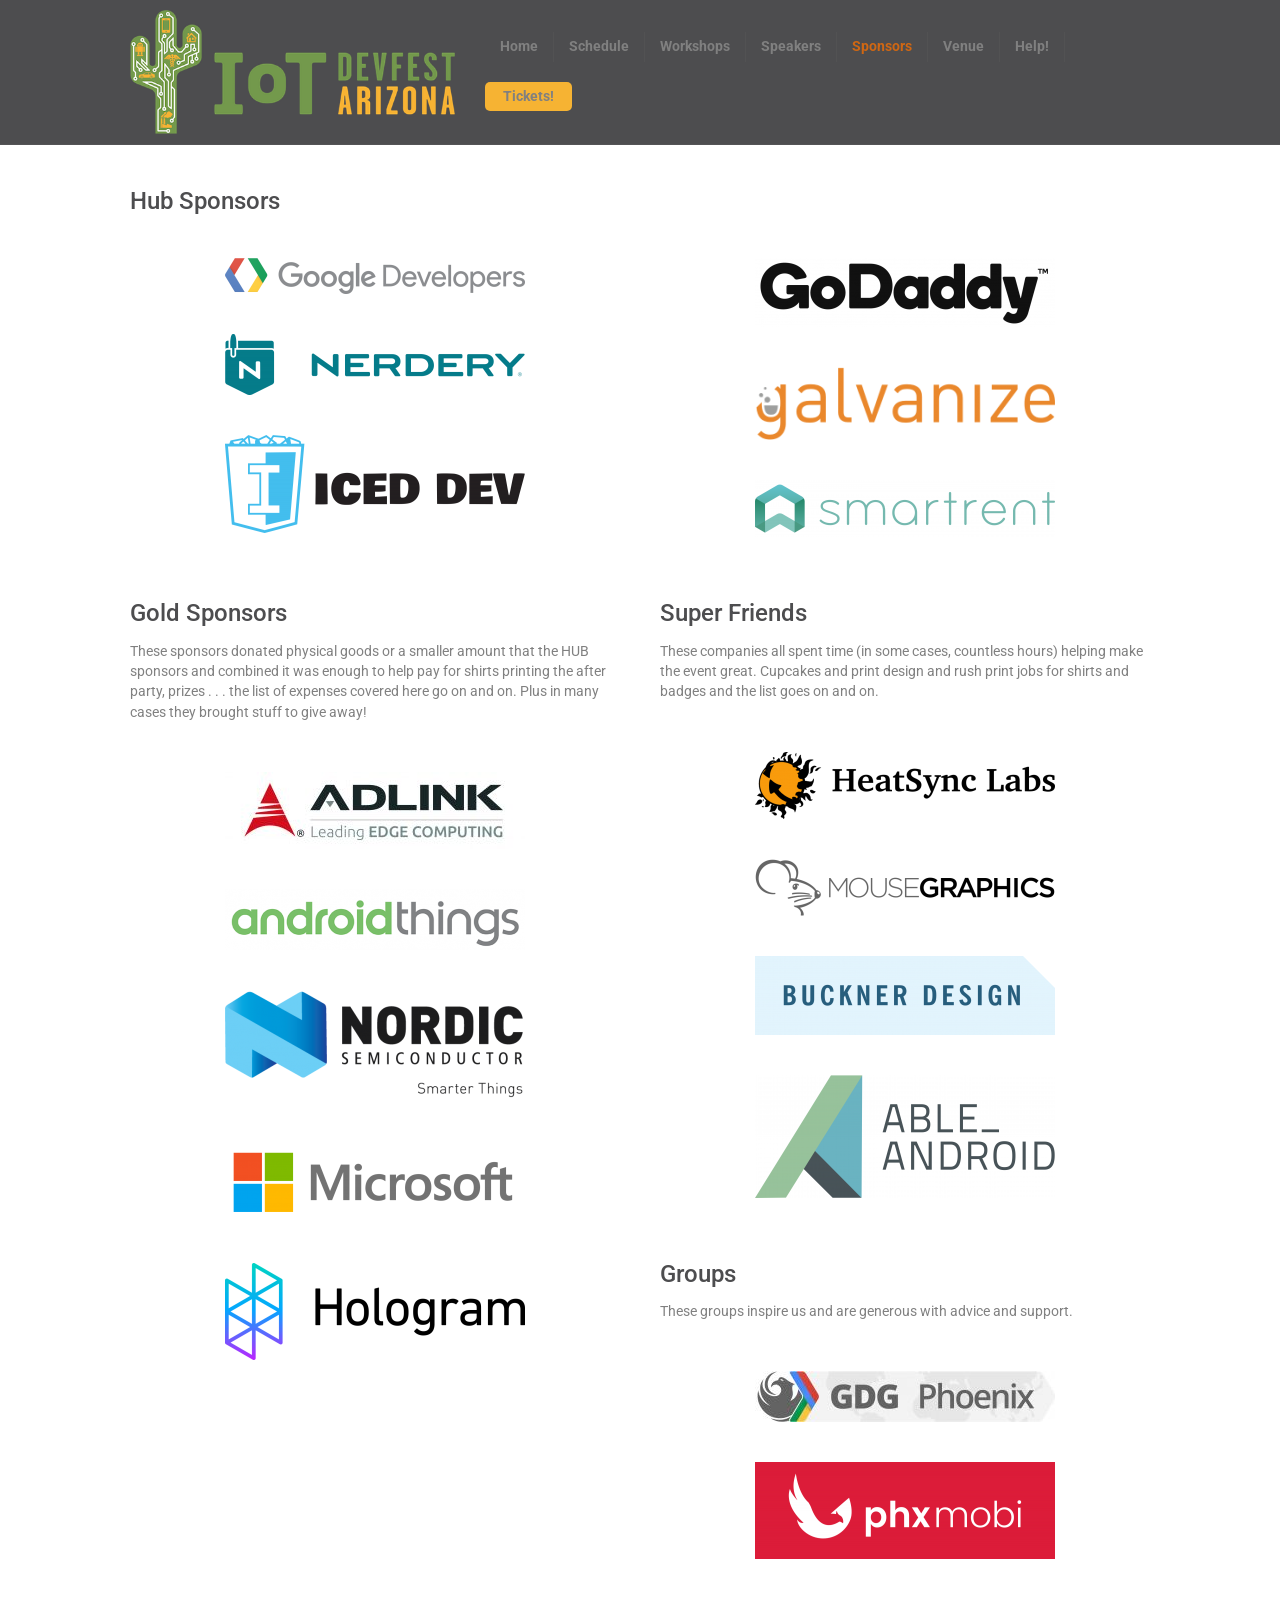
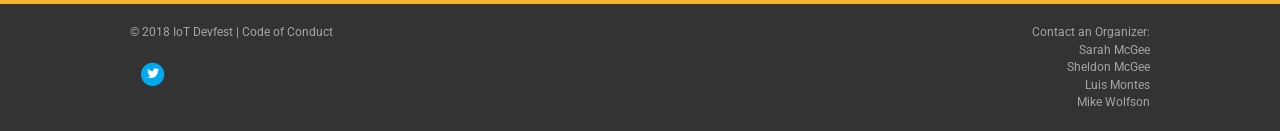
<file: sponsors.1.html>
<!DOCTYPE html>
<html lang="en-US">
<head>
<meta charset="UTF-8" />
<meta name='viewport' content='width=device-width, initial-scale=1.0' />
<meta http-equiv='X-UA-Compatible' content='IE=edge' />
<link rel="profile" href="https://gmpg.org/xfn/11" />
<title>Sponsors &#8211; IoT Devfest 3</title>
<meta name='robots' content='max-image-preview:large' />
<script>window._wca = window._wca || [];</script>
<link rel='dns-prefetch' href='https://js.tito.io/' />
<link rel='dns-prefetch' href='https://secure.gravatar.com/' />
<link rel='dns-prefetch' href='https://fonts.googleapis.com/' />
<link rel='dns-prefetch' href='https://v0.wordpress.com/' />
<link href='https://fonts.gstatic.com' crossorigin rel='preconnect' />
<style id="wp-img-auto-sizes-contain-inline-css">
img:is([sizes=auto i],[sizes^="auto," i]){contain-intrinsic-size:3000px 1500px}
/*# sourceURL=wp-img-auto-sizes-contain-inline-css */
</style>
<style id="wp-emoji-styles-inline-css">

	img.wp-smiley, img.emoji {
		display: inline !important;
		border: none !important;
		box-shadow: none !important;
		height: 1em !important;
		width: 1em !important;
		margin: 0 0.07em !important;
		vertical-align: -0.1em !important;
		background: none !important;
		padding: 0 !important;
	}
/*# sourceURL=wp-emoji-styles-inline-css */
</style>
<style id="wp-block-library-inline-css">
:root{--wp-block-synced-color:#7a00df;--wp-block-synced-color--rgb:122,0,223;--wp-bound-block-color:var(--wp-block-synced-color);--wp-editor-canvas-background:#ddd;--wp-admin-theme-color:#007cba;--wp-admin-theme-color--rgb:0,124,186;--wp-admin-theme-color-darker-10:#006ba1;--wp-admin-theme-color-darker-10--rgb:0,107,160.5;--wp-admin-theme-color-darker-20:#005a87;--wp-admin-theme-color-darker-20--rgb:0,90,135;--wp-admin-border-width-focus:2px}@media (min-resolution:192dpi){:root{--wp-admin-border-width-focus:1.5px}}.wp-element-button{cursor:pointer}:root .has-very-light-gray-background-color{background-color:#eee}:root .has-very-dark-gray-background-color{background-color:#313131}:root .has-very-light-gray-color{color:#eee}:root .has-very-dark-gray-color{color:#313131}:root .has-vivid-green-cyan-to-vivid-cyan-blue-gradient-background{background:linear-gradient(135deg,#00d084,#0693e3)}:root .has-purple-crush-gradient-background{background:linear-gradient(135deg,#34e2e4,#4721fb 50%,#ab1dfe)}:root .has-hazy-dawn-gradient-background{background:linear-gradient(135deg,#faaca8,#dad0ec)}:root .has-subdued-olive-gradient-background{background:linear-gradient(135deg,#fafae1,#67a671)}:root .has-atomic-cream-gradient-background{background:linear-gradient(135deg,#fdd79a,#004a59)}:root .has-nightshade-gradient-background{background:linear-gradient(135deg,#330968,#31cdcf)}:root .has-midnight-gradient-background{background:linear-gradient(135deg,#020381,#2874fc)}:root{--wp--preset--font-size--normal:16px;--wp--preset--font-size--huge:42px}.has-regular-font-size{font-size:1em}.has-larger-font-size{font-size:2.625em}.has-normal-font-size{font-size:var(--wp--preset--font-size--normal)}.has-huge-font-size{font-size:var(--wp--preset--font-size--huge)}:root .has-text-align-center{text-align:center}:root .has-text-align-left{text-align:left}:root .has-text-align-right{text-align:right}.has-fit-text{white-space:nowrap!important}#end-resizable-editor-section{display:none}.aligncenter{clear:both}.items-justified-left{justify-content:flex-start}.items-justified-center{justify-content:center}.items-justified-right{justify-content:flex-end}.items-justified-space-between{justify-content:space-between}.screen-reader-text{word-wrap:normal!important;border:0;clip-path:inset(50%);height:1px;margin:-1px;overflow:hidden;padding:0;position:absolute;width:1px}.screen-reader-text:focus{background-color:#ddd;clip-path:none;color:#444;display:block;font-size:1em;height:auto;left:5px;line-height:normal;padding:15px 23px 14px;text-decoration:none;top:5px;width:auto;z-index:100000}html :where(.has-border-color){border-style:solid}html :where([style*=border-color]){border-style:solid}html :where([style*=border-top-color]){border-top-style:solid}html :where([style*=border-right-color]){border-right-style:solid}html :where([style*=border-bottom-color]){border-bottom-style:solid}html :where([style*=border-left-color]){border-left-style:solid}html :where([style*=border-width]){border-style:solid}html :where([style*=border-top-width]){border-top-style:solid}html :where([style*=border-right-width]){border-right-style:solid}html :where([style*=border-bottom-width]){border-bottom-style:solid}html :where([style*=border-left-width]){border-left-style:solid}html :where(img[class*=wp-image-]){height:auto;max-width:100%}:where(figure){margin:0 0 1em}html :where(.is-position-sticky){--wp-admin--admin-bar--position-offset:var(--wp-admin--admin-bar--height,0px)}@media screen and (max-width:600px){html :where(.is-position-sticky){--wp-admin--admin-bar--position-offset:0px}}

/*# sourceURL=/wp-includes/css/dist/block-library/common.min.css */
</style>
<style id="classic-theme-styles-inline-css">
/*! This file is auto-generated */
.wp-block-button__link{color:#fff;background-color:#32373c;border-radius:9999px;box-shadow:none;text-decoration:none;padding:calc(.667em + 2px) calc(1.333em + 2px);font-size:1.125em}.wp-block-file__button{background:#32373c;color:#fff;text-decoration:none}
/*# sourceURL=/wp-includes/css/classic-themes.min.css */
</style>

<style id="global-styles-inline-css">
:root{--wp--preset--aspect-ratio--square: 1;--wp--preset--aspect-ratio--4-3: 4/3;--wp--preset--aspect-ratio--3-4: 3/4;--wp--preset--aspect-ratio--3-2: 3/2;--wp--preset--aspect-ratio--2-3: 2/3;--wp--preset--aspect-ratio--16-9: 16/9;--wp--preset--aspect-ratio--9-16: 9/16;--wp--preset--color--black: #000000;--wp--preset--color--cyan-bluish-gray: #abb8c3;--wp--preset--color--white: #ffffff;--wp--preset--color--pale-pink: #f78da7;--wp--preset--color--vivid-red: #cf2e2e;--wp--preset--color--luminous-vivid-orange: #ff6900;--wp--preset--color--luminous-vivid-amber: #fcb900;--wp--preset--color--light-green-cyan: #7bdcb5;--wp--preset--color--vivid-green-cyan: #00d084;--wp--preset--color--pale-cyan-blue: #8ed1fc;--wp--preset--color--vivid-cyan-blue: #0693e3;--wp--preset--color--vivid-purple: #9b51e0;--wp--preset--color--fl-heading-text: #4d4d4f;--wp--preset--color--fl-body-bg: #4d4d4f;--wp--preset--color--fl-body-text: #808080;--wp--preset--color--fl-accent: #f6b333;--wp--preset--color--fl-accent-hover: #f6b333;--wp--preset--color--fl-topbar-bg: #333333;--wp--preset--color--fl-topbar-text: #a6a6a6;--wp--preset--color--fl-topbar-link: #a6a6a6;--wp--preset--color--fl-topbar-hover: #ffffff;--wp--preset--color--fl-header-bg: #4d4d4f;--wp--preset--color--fl-header-text: #808080;--wp--preset--color--fl-header-link: #808080;--wp--preset--color--fl-header-hover: #cf6713;--wp--preset--color--fl-nav-bg: #fafafa;--wp--preset--color--fl-nav-link: #808080;--wp--preset--color--fl-nav-hover: #cf6713;--wp--preset--color--fl-content-bg: #ffffff;--wp--preset--color--fl-footer-widgets-bg: #fafafa;--wp--preset--color--fl-footer-widgets-text: #808080;--wp--preset--color--fl-footer-widgets-link: #cf6713;--wp--preset--color--fl-footer-widgets-hover: #cf6713;--wp--preset--color--fl-footer-bg: #333333;--wp--preset--color--fl-footer-text: #a6a6a6;--wp--preset--color--fl-footer-link: #a6a6a6;--wp--preset--color--fl-footer-hover: #ffffff;--wp--preset--gradient--vivid-cyan-blue-to-vivid-purple: linear-gradient(135deg,rgb(6,147,227) 0%,rgb(155,81,224) 100%);--wp--preset--gradient--light-green-cyan-to-vivid-green-cyan: linear-gradient(135deg,rgb(122,220,180) 0%,rgb(0,208,130) 100%);--wp--preset--gradient--luminous-vivid-amber-to-luminous-vivid-orange: linear-gradient(135deg,rgb(252,185,0) 0%,rgb(255,105,0) 100%);--wp--preset--gradient--luminous-vivid-orange-to-vivid-red: linear-gradient(135deg,rgb(255,105,0) 0%,rgb(207,46,46) 100%);--wp--preset--gradient--very-light-gray-to-cyan-bluish-gray: linear-gradient(135deg,rgb(238,238,238) 0%,rgb(169,184,195) 100%);--wp--preset--gradient--cool-to-warm-spectrum: linear-gradient(135deg,rgb(74,234,220) 0%,rgb(151,120,209) 20%,rgb(207,42,186) 40%,rgb(238,44,130) 60%,rgb(251,105,98) 80%,rgb(254,248,76) 100%);--wp--preset--gradient--blush-light-purple: linear-gradient(135deg,rgb(255,206,236) 0%,rgb(152,150,240) 100%);--wp--preset--gradient--blush-bordeaux: linear-gradient(135deg,rgb(254,205,165) 0%,rgb(254,45,45) 50%,rgb(107,0,62) 100%);--wp--preset--gradient--luminous-dusk: linear-gradient(135deg,rgb(255,203,112) 0%,rgb(199,81,192) 50%,rgb(65,88,208) 100%);--wp--preset--gradient--pale-ocean: linear-gradient(135deg,rgb(255,245,203) 0%,rgb(182,227,212) 50%,rgb(51,167,181) 100%);--wp--preset--gradient--electric-grass: linear-gradient(135deg,rgb(202,248,128) 0%,rgb(113,206,126) 100%);--wp--preset--gradient--midnight: linear-gradient(135deg,rgb(2,3,129) 0%,rgb(40,116,252) 100%);--wp--preset--font-size--small: 13px;--wp--preset--font-size--medium: 20px;--wp--preset--font-size--large: 36px;--wp--preset--font-size--x-large: 42px;--wp--preset--spacing--20: 0.44rem;--wp--preset--spacing--30: 0.67rem;--wp--preset--spacing--40: 1rem;--wp--preset--spacing--50: 1.5rem;--wp--preset--spacing--60: 2.25rem;--wp--preset--spacing--70: 3.38rem;--wp--preset--spacing--80: 5.06rem;--wp--preset--shadow--natural: 6px 6px 9px rgba(0, 0, 0, 0.2);--wp--preset--shadow--deep: 12px 12px 50px rgba(0, 0, 0, 0.4);--wp--preset--shadow--sharp: 6px 6px 0px rgba(0, 0, 0, 0.2);--wp--preset--shadow--outlined: 6px 6px 0px -3px rgb(255, 255, 255), 6px 6px rgb(0, 0, 0);--wp--preset--shadow--crisp: 6px 6px 0px rgb(0, 0, 0);}:where(body) { margin: 0; }:where(.is-layout-flex){gap: 0.5em;}:where(.is-layout-grid){gap: 0.5em;}body .is-layout-flex{display: flex;}.is-layout-flex{flex-wrap: wrap;align-items: center;}.is-layout-flex > :is(*, div){margin: 0;}body .is-layout-grid{display: grid;}.is-layout-grid > :is(*, div){margin: 0;}body{padding-top: 0px;padding-right: 0px;padding-bottom: 0px;padding-left: 0px;}:root :where(.wp-element-button, .wp-block-button__link){background-color: #32373c;border-width: 0;color: #fff;font-family: inherit;font-size: inherit;font-style: inherit;font-weight: inherit;letter-spacing: inherit;line-height: inherit;padding-top: calc(0.667em + 2px);padding-right: calc(1.333em + 2px);padding-bottom: calc(0.667em + 2px);padding-left: calc(1.333em + 2px);text-decoration: none;text-transform: inherit;}.has-black-color{color: var(--wp--preset--color--black) !important;}.has-cyan-bluish-gray-color{color: var(--wp--preset--color--cyan-bluish-gray) !important;}.has-white-color{color: var(--wp--preset--color--white) !important;}.has-pale-pink-color{color: var(--wp--preset--color--pale-pink) !important;}.has-vivid-red-color{color: var(--wp--preset--color--vivid-red) !important;}.has-luminous-vivid-orange-color{color: var(--wp--preset--color--luminous-vivid-orange) !important;}.has-luminous-vivid-amber-color{color: var(--wp--preset--color--luminous-vivid-amber) !important;}.has-light-green-cyan-color{color: var(--wp--preset--color--light-green-cyan) !important;}.has-vivid-green-cyan-color{color: var(--wp--preset--color--vivid-green-cyan) !important;}.has-pale-cyan-blue-color{color: var(--wp--preset--color--pale-cyan-blue) !important;}.has-vivid-cyan-blue-color{color: var(--wp--preset--color--vivid-cyan-blue) !important;}.has-vivid-purple-color{color: var(--wp--preset--color--vivid-purple) !important;}.has-fl-heading-text-color{color: var(--wp--preset--color--fl-heading-text) !important;}.has-fl-body-bg-color{color: var(--wp--preset--color--fl-body-bg) !important;}.has-fl-body-text-color{color: var(--wp--preset--color--fl-body-text) !important;}.has-fl-accent-color{color: var(--wp--preset--color--fl-accent) !important;}.has-fl-accent-hover-color{color: var(--wp--preset--color--fl-accent-hover) !important;}.has-fl-topbar-bg-color{color: var(--wp--preset--color--fl-topbar-bg) !important;}.has-fl-topbar-text-color{color: var(--wp--preset--color--fl-topbar-text) !important;}.has-fl-topbar-link-color{color: var(--wp--preset--color--fl-topbar-link) !important;}.has-fl-topbar-hover-color{color: var(--wp--preset--color--fl-topbar-hover) !important;}.has-fl-header-bg-color{color: var(--wp--preset--color--fl-header-bg) !important;}.has-fl-header-text-color{color: var(--wp--preset--color--fl-header-text) !important;}.has-fl-header-link-color{color: var(--wp--preset--color--fl-header-link) !important;}.has-fl-header-hover-color{color: var(--wp--preset--color--fl-header-hover) !important;}.has-fl-nav-bg-color{color: var(--wp--preset--color--fl-nav-bg) !important;}.has-fl-nav-link-color{color: var(--wp--preset--color--fl-nav-link) !important;}.has-fl-nav-hover-color{color: var(--wp--preset--color--fl-nav-hover) !important;}.has-fl-content-bg-color{color: var(--wp--preset--color--fl-content-bg) !important;}.has-fl-footer-widgets-bg-color{color: var(--wp--preset--color--fl-footer-widgets-bg) !important;}.has-fl-footer-widgets-text-color{color: var(--wp--preset--color--fl-footer-widgets-text) !important;}.has-fl-footer-widgets-link-color{color: var(--wp--preset--color--fl-footer-widgets-link) !important;}.has-fl-footer-widgets-hover-color{color: var(--wp--preset--color--fl-footer-widgets-hover) !important;}.has-fl-footer-bg-color{color: var(--wp--preset--color--fl-footer-bg) !important;}.has-fl-footer-text-color{color: var(--wp--preset--color--fl-footer-text) !important;}.has-fl-footer-link-color{color: var(--wp--preset--color--fl-footer-link) !important;}.has-fl-footer-hover-color{color: var(--wp--preset--color--fl-footer-hover) !important;}.has-black-background-color{background-color: var(--wp--preset--color--black) !important;}.has-cyan-bluish-gray-background-color{background-color: var(--wp--preset--color--cyan-bluish-gray) !important;}.has-white-background-color{background-color: var(--wp--preset--color--white) !important;}.has-pale-pink-background-color{background-color: var(--wp--preset--color--pale-pink) !important;}.has-vivid-red-background-color{background-color: var(--wp--preset--color--vivid-red) !important;}.has-luminous-vivid-orange-background-color{background-color: var(--wp--preset--color--luminous-vivid-orange) !important;}.has-luminous-vivid-amber-background-color{background-color: var(--wp--preset--color--luminous-vivid-amber) !important;}.has-light-green-cyan-background-color{background-color: var(--wp--preset--color--light-green-cyan) !important;}.has-vivid-green-cyan-background-color{background-color: var(--wp--preset--color--vivid-green-cyan) !important;}.has-pale-cyan-blue-background-color{background-color: var(--wp--preset--color--pale-cyan-blue) !important;}.has-vivid-cyan-blue-background-color{background-color: var(--wp--preset--color--vivid-cyan-blue) !important;}.has-vivid-purple-background-color{background-color: var(--wp--preset--color--vivid-purple) !important;}.has-fl-heading-text-background-color{background-color: var(--wp--preset--color--fl-heading-text) !important;}.has-fl-body-bg-background-color{background-color: var(--wp--preset--color--fl-body-bg) !important;}.has-fl-body-text-background-color{background-color: var(--wp--preset--color--fl-body-text) !important;}.has-fl-accent-background-color{background-color: var(--wp--preset--color--fl-accent) !important;}.has-fl-accent-hover-background-color{background-color: var(--wp--preset--color--fl-accent-hover) !important;}.has-fl-topbar-bg-background-color{background-color: var(--wp--preset--color--fl-topbar-bg) !important;}.has-fl-topbar-text-background-color{background-color: var(--wp--preset--color--fl-topbar-text) !important;}.has-fl-topbar-link-background-color{background-color: var(--wp--preset--color--fl-topbar-link) !important;}.has-fl-topbar-hover-background-color{background-color: var(--wp--preset--color--fl-topbar-hover) !important;}.has-fl-header-bg-background-color{background-color: var(--wp--preset--color--fl-header-bg) !important;}.has-fl-header-text-background-color{background-color: var(--wp--preset--color--fl-header-text) !important;}.has-fl-header-link-background-color{background-color: var(--wp--preset--color--fl-header-link) !important;}.has-fl-header-hover-background-color{background-color: var(--wp--preset--color--fl-header-hover) !important;}.has-fl-nav-bg-background-color{background-color: var(--wp--preset--color--fl-nav-bg) !important;}.has-fl-nav-link-background-color{background-color: var(--wp--preset--color--fl-nav-link) !important;}.has-fl-nav-hover-background-color{background-color: var(--wp--preset--color--fl-nav-hover) !important;}.has-fl-content-bg-background-color{background-color: var(--wp--preset--color--fl-content-bg) !important;}.has-fl-footer-widgets-bg-background-color{background-color: var(--wp--preset--color--fl-footer-widgets-bg) !important;}.has-fl-footer-widgets-text-background-color{background-color: var(--wp--preset--color--fl-footer-widgets-text) !important;}.has-fl-footer-widgets-link-background-color{background-color: var(--wp--preset--color--fl-footer-widgets-link) !important;}.has-fl-footer-widgets-hover-background-color{background-color: var(--wp--preset--color--fl-footer-widgets-hover) !important;}.has-fl-footer-bg-background-color{background-color: var(--wp--preset--color--fl-footer-bg) !important;}.has-fl-footer-text-background-color{background-color: var(--wp--preset--color--fl-footer-text) !important;}.has-fl-footer-link-background-color{background-color: var(--wp--preset--color--fl-footer-link) !important;}.has-fl-footer-hover-background-color{background-color: var(--wp--preset--color--fl-footer-hover) !important;}.has-black-border-color{border-color: var(--wp--preset--color--black) !important;}.has-cyan-bluish-gray-border-color{border-color: var(--wp--preset--color--cyan-bluish-gray) !important;}.has-white-border-color{border-color: var(--wp--preset--color--white) !important;}.has-pale-pink-border-color{border-color: var(--wp--preset--color--pale-pink) !important;}.has-vivid-red-border-color{border-color: var(--wp--preset--color--vivid-red) !important;}.has-luminous-vivid-orange-border-color{border-color: var(--wp--preset--color--luminous-vivid-orange) !important;}.has-luminous-vivid-amber-border-color{border-color: var(--wp--preset--color--luminous-vivid-amber) !important;}.has-light-green-cyan-border-color{border-color: var(--wp--preset--color--light-green-cyan) !important;}.has-vivid-green-cyan-border-color{border-color: var(--wp--preset--color--vivid-green-cyan) !important;}.has-pale-cyan-blue-border-color{border-color: var(--wp--preset--color--pale-cyan-blue) !important;}.has-vivid-cyan-blue-border-color{border-color: var(--wp--preset--color--vivid-cyan-blue) !important;}.has-vivid-purple-border-color{border-color: var(--wp--preset--color--vivid-purple) !important;}.has-fl-heading-text-border-color{border-color: var(--wp--preset--color--fl-heading-text) !important;}.has-fl-body-bg-border-color{border-color: var(--wp--preset--color--fl-body-bg) !important;}.has-fl-body-text-border-color{border-color: var(--wp--preset--color--fl-body-text) !important;}.has-fl-accent-border-color{border-color: var(--wp--preset--color--fl-accent) !important;}.has-fl-accent-hover-border-color{border-color: var(--wp--preset--color--fl-accent-hover) !important;}.has-fl-topbar-bg-border-color{border-color: var(--wp--preset--color--fl-topbar-bg) !important;}.has-fl-topbar-text-border-color{border-color: var(--wp--preset--color--fl-topbar-text) !important;}.has-fl-topbar-link-border-color{border-color: var(--wp--preset--color--fl-topbar-link) !important;}.has-fl-topbar-hover-border-color{border-color: var(--wp--preset--color--fl-topbar-hover) !important;}.has-fl-header-bg-border-color{border-color: var(--wp--preset--color--fl-header-bg) !important;}.has-fl-header-text-border-color{border-color: var(--wp--preset--color--fl-header-text) !important;}.has-fl-header-link-border-color{border-color: var(--wp--preset--color--fl-header-link) !important;}.has-fl-header-hover-border-color{border-color: var(--wp--preset--color--fl-header-hover) !important;}.has-fl-nav-bg-border-color{border-color: var(--wp--preset--color--fl-nav-bg) !important;}.has-fl-nav-link-border-color{border-color: var(--wp--preset--color--fl-nav-link) !important;}.has-fl-nav-hover-border-color{border-color: var(--wp--preset--color--fl-nav-hover) !important;}.has-fl-content-bg-border-color{border-color: var(--wp--preset--color--fl-content-bg) !important;}.has-fl-footer-widgets-bg-border-color{border-color: var(--wp--preset--color--fl-footer-widgets-bg) !important;}.has-fl-footer-widgets-text-border-color{border-color: var(--wp--preset--color--fl-footer-widgets-text) !important;}.has-fl-footer-widgets-link-border-color{border-color: var(--wp--preset--color--fl-footer-widgets-link) !important;}.has-fl-footer-widgets-hover-border-color{border-color: var(--wp--preset--color--fl-footer-widgets-hover) !important;}.has-fl-footer-bg-border-color{border-color: var(--wp--preset--color--fl-footer-bg) !important;}.has-fl-footer-text-border-color{border-color: var(--wp--preset--color--fl-footer-text) !important;}.has-fl-footer-link-border-color{border-color: var(--wp--preset--color--fl-footer-link) !important;}.has-fl-footer-hover-border-color{border-color: var(--wp--preset--color--fl-footer-hover) !important;}.has-vivid-cyan-blue-to-vivid-purple-gradient-background{background: var(--wp--preset--gradient--vivid-cyan-blue-to-vivid-purple) !important;}.has-light-green-cyan-to-vivid-green-cyan-gradient-background{background: var(--wp--preset--gradient--light-green-cyan-to-vivid-green-cyan) !important;}.has-luminous-vivid-amber-to-luminous-vivid-orange-gradient-background{background: var(--wp--preset--gradient--luminous-vivid-amber-to-luminous-vivid-orange) !important;}.has-luminous-vivid-orange-to-vivid-red-gradient-background{background: var(--wp--preset--gradient--luminous-vivid-orange-to-vivid-red) !important;}.has-very-light-gray-to-cyan-bluish-gray-gradient-background{background: var(--wp--preset--gradient--very-light-gray-to-cyan-bluish-gray) !important;}.has-cool-to-warm-spectrum-gradient-background{background: var(--wp--preset--gradient--cool-to-warm-spectrum) !important;}.has-blush-light-purple-gradient-background{background: var(--wp--preset--gradient--blush-light-purple) !important;}.has-blush-bordeaux-gradient-background{background: var(--wp--preset--gradient--blush-bordeaux) !important;}.has-luminous-dusk-gradient-background{background: var(--wp--preset--gradient--luminous-dusk) !important;}.has-pale-ocean-gradient-background{background: var(--wp--preset--gradient--pale-ocean) !important;}.has-electric-grass-gradient-background{background: var(--wp--preset--gradient--electric-grass) !important;}.has-midnight-gradient-background{background: var(--wp--preset--gradient--midnight) !important;}.has-small-font-size{font-size: var(--wp--preset--font-size--small) !important;}.has-medium-font-size{font-size: var(--wp--preset--font-size--medium) !important;}.has-large-font-size{font-size: var(--wp--preset--font-size--large) !important;}.has-x-large-font-size{font-size: var(--wp--preset--font-size--x-large) !important;}
/*# sourceURL=global-styles-inline-css */
</style>

<link rel='stylesheet' id='fl-builder-layout-49-css' href='files/bb-plugin/cache/49-layout.css@ver=9df4508ec8698302f509445f964da8c1.css' media='all' />
<link rel='stylesheet' id='woocommerce-layout-css' href='wp-content/plugins/woocommerce/assets/css/woocommerce-layout.css@ver=10.9.4.css' media='all' />
<style id="woocommerce-layout-inline-css">

	.infinite-scroll .woocommerce-pagination {
		display: none;
	}
/*# sourceURL=woocommerce-layout-inline-css */
</style>
<link rel='stylesheet' id='woocommerce-smallscreen-css' href='wp-content/plugins/woocommerce/assets/css/woocommerce-smallscreen.css@ver=10.9.4.css' media='only screen and (max-width: 767px)' />
<link rel='stylesheet' id='woocommerce-general-css' href='wp-content/plugins/woocommerce/assets/css/woocommerce.css@ver=10.9.4.css' media='all' />
<style id="woocommerce-inline-inline-css">
.woocommerce form .form-row .required { visibility: visible; }
/*# sourceURL=woocommerce-inline-inline-css */
</style>
<link rel='stylesheet' id='jquery-magnificpopup-css' href='wp-content/plugins/bb-plugin/css/jquery.magnificpopup.min.css@ver=2.10.2.2.css' media='all' />
<link rel='stylesheet' id='bootstrap-css' href='wp-content/themes/bb-theme/css/bootstrap.min.css@ver=1.7.19.2.css' media='all' />
<link rel='stylesheet' id='fl-automator-skin-css' href='files/bb-theme/skin-6a3a3090b0481.css@ver=1.7.19.2.css' media='all' />
<link rel='stylesheet' id='fl-builder-google-fonts-bbd1a9c06f4174fa0475e85e0a2ef4f0-css' href='https://fonts.googleapis.com/css?family=Roboto:300,400,700,500,700&amp;ver=f5d9cc774c34f3f0af42bab83024b921' media='all' />
<script id="jquery-core-js" src="wp-includes/js/jquery/jquery.min.js@ver=3.7.1"></script>
<script id="jquery-migrate-js" src="wp-includes/js/jquery/jquery-migrate.min.js@ver=3.4.1"></script>
<script id="tito_script-js" src="https://js.tito.io/v2"></script>
<script data-wp-strategy="defer" defer id="wc-jquery-blockui-js" src="wp-content/plugins/woocommerce/assets/js/jquery-blockui/jquery.blockUI.min.js@ver=2.7.0-wc.10.9.4"></script>
<script id="wc-add-to-cart-js-extra">
var wc_add_to_cart_params = {"ajax_url":"https://2018.iotdevfest.org/wp-admin/admin-ajax.php","wc_ajax_url":"/?wc-ajax=%%endpoint%%","i18n_view_cart":"View cart","cart_url":"https://2018.iotdevfest.org/cart/","is_cart":"","cart_redirect_after_add":"no"};
//# sourceURL=wc-add-to-cart-js-extra
</script>
<script data-wp-strategy="defer" defer id="wc-add-to-cart-js" src="wp-content/plugins/woocommerce/assets/js/frontend/add-to-cart.min.js@ver=10.9.4"></script>
<script data-wp-strategy="defer" defer id="wc-js-cookie-js" src="wp-content/plugins/woocommerce/assets/js/js-cookie/js.cookie.min.js@ver=2.1.4-wc.10.9.4"></script>
<script id="woocommerce-js-extra">
var woocommerce_params = {"ajax_url":"https://2018.iotdevfest.org/wp-admin/admin-ajax.php","wc_ajax_url":"/?wc-ajax=%%endpoint%%","i18n_password_show":"Show password","i18n_password_hide":"Hide password"};
//# sourceURL=woocommerce-js-extra
</script>
<script data-wp-strategy="defer" defer id="woocommerce-js" src="wp-content/plugins/woocommerce/assets/js/frontend/woocommerce.min.js@ver=10.9.4"></script>
<script data-wp-strategy="defer" defer id="woocommerce-analytics-js" src="https://stats.wp.com/s-202632.js"></script>
<link rel="canonical" href="sponsors.1.html" />
<link rel='shortlink' href='https://wp.me/P9A9hK-N' />

		<!-- GA Google Analytics @ https://m0n.co/ga -->
		<script>
			(function(i,s,o,g,r,a,m){i['GoogleAnalyticsObject']=r;i[r]=i[r]||function(){
			(i[r].q=i[r].q||[]).push(arguments)},i[r].l=1*new Date();a=s.createElement(o),
			m=s.getElementsByTagName(o)[0];a.async=1;a.src=g;m.parentNode.insertBefore(a,m)
			})(window,document,'script','https://www.google-analytics.com/analytics.js','ga');
			ga('create', 'UA-5602042-5', 'auto');
			ga('send', 'pageview');
		</script>

		<style>img#wpstats{display:none}</style>
			<noscript><style>.woocommerce-product-gallery{ opacity: 1 !important; }</style></noscript>
	
<!-- Jetpack Open Graph Tags -->
<meta property="og:type" content="article" />
<meta property="og:title" content="Sponsors" />
<meta property="og:url" content="https://2018.iotdevfest.org/sponsors/" />
<meta property="og:description" content="Hub Sponsors Gold Sponsors These sponsors donated physical goods or a smaller amount that the HUB sponsors and combined it was enough to help pay for shirts printing the after party, prizes . . . t…" />
<meta property="article:published_time" content="2015-11-12T04:37:20+00:00" />
<meta property="article:modified_time" content="2018-01-27T01:50:40+00:00" />
<meta property="og:site_name" content="IoT Devfest 3" />
<meta property="og:image" content="files/2018/01/google_developers_icon_horizontal-300x36.png" />
<meta property="og:image:width" content="300" />
<meta property="og:image:height" content="36" />
<meta property="og:image:alt" content="google_developers_icon_horizontal" />
<meta property="og:locale" content="en_US" />
<meta name="twitter:text:title" content="Sponsors" />
<meta name="twitter:image" content="files/2018/01/google_developers_icon_horizontal-300x36.png" />
<meta name="twitter:image:alt" content="google_developers_icon_horizontal" />
<meta name="twitter:card" content="summary" />

<!-- End Jetpack Open Graph Tags -->
<link rel="icon" href="files/2016/01/cropped-devfest-AZ-2016-cactus-square-150x150.png" sizes="32x32" />
<link rel="icon" href="files/2016/01/cropped-devfest-AZ-2016-cactus-square-300x300.png" sizes="192x192" />
<link rel="apple-touch-icon" href="files/2016/01/cropped-devfest-AZ-2016-cactus-square-300x300.png" />
<meta name="msapplication-TileImage" content="files/2016/01/cropped-devfest-AZ-2016-cactus-square-300x300.png" />
<style id="wp-custom-css">


/*
CSS Migrated from BB theme:
*/

/*Give the link some padding and some color*/
	
.fl-page-nav .navbar-nav > li.ss-nav-button > a {
    background-color: #f6b333;
    color: #808080;
    padding: 5px 18px !important;
    border-radius: 5px;
}


/*Give the button a hover & active state*/
.fl-page-nav .navbar-nav > li.ss-nav-button > a:active,
.fl-page-nav .navbar-nav > li.ss-nav-button > a:hover {
    color: #fff;
    background-color:#f6b333;
}
	
</style>
<link rel='stylesheet' id='wc-stripe-blocks-checkout-style-css' href='wp-content/plugins/woocommerce-gateway-stripe/build/upe-blocks.css@ver=47fa3695454c5c4f96b5.css' media='all' />
<link rel='stylesheet' id='wc-blocks-style-css' href='wp-content/plugins/woocommerce/assets/client/blocks/wc-blocks.css@ver=wc-10.9.4.css' media='all' />
<link rel='stylesheet' id='font-awesome-5-css' href='wp-content/plugins/bb-plugin/fonts/fontawesome/5.15.4/css/all.min.css@ver=2.10.2.2.css' media='all' />

<link rel="stylesheet" href="custom.css" />
</head>
<body class="wp-singular page-template-default page page-id-49 wp-theme-bb-theme theme-bb-theme fl-builder fl-builder-2-10-2-2 fl-theme-1-7-19-2 fl-no-js woocommerce-no-js fl-framework-bootstrap fl-preset-modern fl-full-width" itemscope="itemscope" itemtype="https://schema.org/WebPage">
<a aria-label="Skip to content" class="fl-screen-reader-text" href="sponsors.1.html#fl-main-content">Skip to content</a><div class="fl-page">
	<header class="fl-page-header fl-page-header-fixed fl-page-nav-right fl-page-nav-toggle-icon fl-page-nav-toggle-visible-mobile"  role="banner">
	<div class="fl-page-header-wrap">
		<div class="fl-page-header-container container">
			<div class="fl-page-header-row row">
				<div class="col-sm-12 col-md-3 fl-page-logo-wrap">
					<div class="fl-page-header-logo">
						<a href="./"><img class="fl-logo-img" loading="false" data-no-lazy="1"   itemscope itemtype="https://schema.org/ImageObject" src="files/2017/08/devfest-az-2016-horizontal-500.png" data-retina="files/2017/08/devfest-az-2016-horizontal.png" title="" alt="IoT Devfest 3" /><meta itemprop="name" content="IoT Devfest 3" /></a>
					</div>
				</div>
				<div class="col-sm-12 col-md-9 fl-page-fixed-nav-wrap">
					<div class="fl-page-nav-wrap">
						<nav class="fl-page-nav fl-nav navbar navbar-default navbar-expand-md" aria-label="Header Menu" role="navigation">
							<button type="button" class="navbar-toggle navbar-toggler" data-toggle="collapse" data-target=".fl-page-nav-collapse">
								<span><i class="fas fa-bars" aria-hidden="true"></i><span class="sr-only">Menu</span></span>
							</button>
							<div class="fl-page-nav-collapse collapse navbar-collapse">
								<ul id="menu-top" class="nav navbar-nav navbar-right menu fl-theme-menu"><li id="menu-item-444" class="menu-item menu-item-type-custom menu-item-object-custom menu-item-444 nav-item"><a href="./" class="nav-link">Home</a></li>
<li id="menu-item-606" class="menu-item menu-item-type-post_type menu-item-object-page menu-item-606 nav-item"><a href="schedule/" class="nav-link">Schedule</a></li>
<li id="menu-item-509" class="menu-item menu-item-type-post_type menu-item-object-page menu-item-509 nav-item"><a href="workshops.1.html" class="nav-link">Workshops</a></li>
<li id="menu-item-420" class="menu-item menu-item-type-post_type menu-item-object-page menu-item-420 nav-item"><a href="speakers.1.html" class="nav-link">Speakers</a></li>
<li id="menu-item-421" class="menu-item menu-item-type-post_type menu-item-object-page current-menu-item page_item page-item-49 current_page_item menu-item-421 nav-item"><a href="sponsors.1.html" aria-current="page" class="nav-link">Sponsors</a></li>
<li id="menu-item-424" class="menu-item menu-item-type-post_type menu-item-object-page menu-item-424 nav-item"><a href="venue/" class="nav-link">Venue</a></li>
<li id="menu-item-425" class="menu-item menu-item-type-custom menu-item-object-custom menu-item-has-children menu-item-425 nav-item"><a href="sponsors.1.html#" class="nav-link">Help!</a><div class="fl-submenu-icon-wrap"><span class="fl-submenu-toggle-icon"></span></div>
<ul class="sub-menu">
	<li id="menu-item-426" class="menu-item menu-item-type-custom menu-item-object-custom menu-item-426 nav-item"><a href="https://goo.gl/forms/YzznDcgZUcESyPD92" class="nav-link">Volunteer</a></li>
	<li id="menu-item-427" class="menu-item menu-item-type-custom menu-item-object-custom menu-item-427 nav-item"><a href="https://docs.google.com/forms/d/e/1FAIpQLSeWLprp50L_IvTpOvN0L4PDSr6focUGskOG1xFYiXGFG4akfg/viewform?usp=sf_link" class="nav-link">Call for Speakers/Workshops (Closed)</a></li>
	<li id="menu-item-428" class="menu-item menu-item-type-custom menu-item-object-custom menu-item-428 nav-item"><a href="https://docs.google.com/document/d/1zTjdZBlUJ-g3KA6_gQn7mkdOcZMSVBYa5HYGL67Qh6Q/edit?usp=sharing" class="nav-link">Sponsorship</a></li>
	<li id="menu-item-440" class="menu-item menu-item-type-custom menu-item-object-custom menu-item-440 nav-item"><a href="https://2017.iotdevfest.org" class="nav-link">IoT Devfest 2017</a></li>
	<li id="menu-item-441" class="menu-item menu-item-type-custom menu-item-object-custom menu-item-441 nav-item"><a href="https://2016.iotdevfest.org" class="nav-link">IoT Devfest 2016</a></li>
	<li id="menu-item-417" class="menu-item menu-item-type-post_type menu-item-object-page menu-item-417 nav-item"><a href="faq/" class="nav-link">FAQ</a></li>
</ul>
</li>
<li id="menu-item-484" class="ss-nav-button menu-item menu-item-type-custom menu-item-object-custom menu-item-484 nav-item"><a href="https://ti.to/iot-devfest/iot-devfest-2018" class="nav-link">Tickets!</a></li>
</ul>							</div>
						</nav>
					</div>
				</div>
			</div>
		</div>
	</div>
</header><!-- .fl-page-header-fixed -->
<header class="fl-page-header fl-page-header-primary fl-page-nav-right fl-page-nav-toggle-icon fl-page-nav-toggle-visible-mobile" itemscope="itemscope" itemtype="https://schema.org/WPHeader"  role="banner">
	<div class="fl-page-header-wrap">
		<div class="fl-page-header-container container">
			<div class="fl-page-header-row row">
				<div class="col-sm-12 col-md-4 fl-page-header-logo-col">
					<div class="fl-page-header-logo" itemscope="itemscope" itemtype="https://schema.org/Organization">
						<a href="./" itemprop="url"><img class="fl-logo-img" loading="false" data-no-lazy="1"   itemscope itemtype="https://schema.org/ImageObject" src="files/2017/08/devfest-az-2016-horizontal-500.png" data-retina="files/2017/08/devfest-az-2016-horizontal.png" title="" alt="IoT Devfest 3" /><meta itemprop="name" content="IoT Devfest 3" /></a>
											</div>
				</div>
				<div class="col-sm-12 col-md-8 fl-page-nav-col">
					<div class="fl-page-nav-wrap">
						<nav class="fl-page-nav fl-nav navbar navbar-default navbar-expand-md" aria-label="Header Menu" itemscope="itemscope" itemtype="https://schema.org/SiteNavigationElement" role="navigation">
							<button type="button" class="navbar-toggle navbar-toggler" data-toggle="collapse" data-target=".fl-page-nav-collapse">
								<span><i class="fas fa-bars" aria-hidden="true"></i><span class="sr-only">Menu</span></span>
							</button>
							<div class="fl-page-nav-collapse collapse navbar-collapse">
								<ul id="menu-top-1" class="nav navbar-nav navbar-right menu fl-theme-menu"><li class="menu-item menu-item-type-custom menu-item-object-custom menu-item-444 nav-item"><a href="./" class="nav-link">Home</a></li>
<li class="menu-item menu-item-type-post_type menu-item-object-page menu-item-606 nav-item"><a href="schedule/" class="nav-link">Schedule</a></li>
<li class="menu-item menu-item-type-post_type menu-item-object-page menu-item-509 nav-item"><a href="workshops.1.html" class="nav-link">Workshops</a></li>
<li class="menu-item menu-item-type-post_type menu-item-object-page menu-item-420 nav-item"><a href="speakers.1.html" class="nav-link">Speakers</a></li>
<li class="menu-item menu-item-type-post_type menu-item-object-page current-menu-item page_item page-item-49 current_page_item menu-item-421 nav-item"><a href="sponsors.1.html" aria-current="page" class="nav-link">Sponsors</a></li>
<li class="menu-item menu-item-type-post_type menu-item-object-page menu-item-424 nav-item"><a href="venue/" class="nav-link">Venue</a></li>
<li class="menu-item menu-item-type-custom menu-item-object-custom menu-item-has-children menu-item-425 nav-item"><a href="sponsors.1.html#" class="nav-link">Help!</a><div class="fl-submenu-icon-wrap"><span class="fl-submenu-toggle-icon"></span></div>
<ul class="sub-menu">
	<li class="menu-item menu-item-type-custom menu-item-object-custom menu-item-426 nav-item"><a href="https://goo.gl/forms/YzznDcgZUcESyPD92" class="nav-link">Volunteer</a></li>
	<li class="menu-item menu-item-type-custom menu-item-object-custom menu-item-427 nav-item"><a href="https://docs.google.com/forms/d/e/1FAIpQLSeWLprp50L_IvTpOvN0L4PDSr6focUGskOG1xFYiXGFG4akfg/viewform?usp=sf_link" class="nav-link">Call for Speakers/Workshops (Closed)</a></li>
	<li class="menu-item menu-item-type-custom menu-item-object-custom menu-item-428 nav-item"><a href="https://docs.google.com/document/d/1zTjdZBlUJ-g3KA6_gQn7mkdOcZMSVBYa5HYGL67Qh6Q/edit?usp=sharing" class="nav-link">Sponsorship</a></li>
	<li class="menu-item menu-item-type-custom menu-item-object-custom menu-item-440 nav-item"><a href="https://2017.iotdevfest.org" class="nav-link">IoT Devfest 2017</a></li>
	<li class="menu-item menu-item-type-custom menu-item-object-custom menu-item-441 nav-item"><a href="https://2016.iotdevfest.org" class="nav-link">IoT Devfest 2016</a></li>
	<li class="menu-item menu-item-type-post_type menu-item-object-page menu-item-417 nav-item"><a href="faq/" class="nav-link">FAQ</a></li>
</ul>
</li>
<li class="ss-nav-button menu-item menu-item-type-custom menu-item-object-custom menu-item-484 nav-item"><a href="https://ti.to/iot-devfest/iot-devfest-2018" class="nav-link">Tickets!</a></li>
</ul>							</div>
						</nav>
					</div>
				</div>
			</div>
		</div>
	</div>
</header><!-- .fl-page-header -->
	<div id="fl-main-content" class="fl-page-content" itemprop="mainContentOfPage" role="main">

		
<div class="fl-content-full container">
	<div class="row">
		<div class="fl-content col-md-12">
			<article class="fl-post post-49 page type-page status-publish hentry" id="fl-post-49" itemscope="itemscope" itemtype="https://schema.org/CreativeWork">

			<div class="fl-post-content clearfix" itemprop="text">
		<div class="fl-builder-content fl-builder-content-49 fl-builder-content-primary fl-builder-global-templates-locked" data-post-id="49"><div class="fl-row fl-row-fixed-width fl-row-bg-none fl-node-59bb5fde40950 fl-row-default-height fl-row-align-center" data-node="59bb5fde40950">
	<div class="fl-row-content-wrap">
						<div class="fl-row-content fl-row-fixed-width fl-node-content">
		
<div class="fl-col-group fl-node-59bb5fde41658" data-node="59bb5fde41658">
			<div class="fl-col fl-node-59bb5fde41727 fl-col-bg-color fl-col-has-cols" data-node="59bb5fde41727">
	<div class="fl-col-content fl-node-content"><div class="fl-module fl-module-heading fl-node-59bb6010d8e12" data-node="59bb6010d8e12">
	<div class="fl-module-content fl-node-content">
		<h3 class="fl-heading">
		<span class="fl-heading-text">Hub Sponsors</span>
	</h3>
	</div>
</div>

<div class="fl-col-group fl-node-5a3b3f3990aef fl-col-group-nested" data-node="5a3b3f3990aef">
			<div class="fl-col fl-node-5a3b3f3990e57 fl-col-bg-color fl-col-small" data-node="5a3b3f3990e57">
	<div class="fl-col-content fl-node-content"><div class="fl-module fl-module-photo fl-node-59bb603331f6e" data-node="59bb603331f6e">
	<div class="fl-module-content fl-node-content">
		<div role="figure" class="fl-photo fl-photo-align-center" itemscope itemtype="https://schema.org/ImageObject">
	<div class="fl-photo-content fl-photo-img-png">
				<a href="https://developers.google.com/" target="_blank" rel="noopener"  itemprop="url">
				<img loading="lazy" decoding="async" width="300" height="36" class="fl-photo-img wp-image-598" src="files/2018/01/google_developers_icon_horizontal-300x36.png" alt="google_developers_icon_horizontal" title="google_developers_icon_horizontal"  itemprop="image" srcset="files/2018/01/google_developers_icon_horizontal-300x36.png 300w, files/2018/01/google_developers_icon_horizontal-768x92.png 768w, files/2018/01/google_developers_icon_horizontal-1024x122.png 1024w, files/2018/01/google_developers_icon_horizontal.png 1640w" sizes="auto, (max-width: 300px) 100vw, 300px" />
				</a>
					</div>
	</div>
	</div>
</div>
<div class="fl-module fl-module-photo fl-node-5a20d8bd62c97" data-node="5a20d8bd62c97">
	<div class="fl-module-content fl-node-content">
		<div role="figure" class="fl-photo fl-photo-align-center" itemscope itemtype="https://schema.org/ImageObject">
	<div class="fl-photo-content fl-photo-img-png">
				<a href="https://www.nerdery.com/" target="_blank" rel="noopener"  itemprop="url">
				<img loading="lazy" decoding="async" width="300" height="61" class="fl-photo-img wp-image-597" src="files/2018/01/Nerdery-Logo-horizontal-300x61.png" alt="Nerdery-Logo-horizontal" title="Nerdery-Logo-horizontal"  itemprop="image" srcset="files/2018/01/Nerdery-Logo-horizontal-300x61.png 300w, files/2018/01/Nerdery-Logo-horizontal-768x157.png 768w, files/2018/01/Nerdery-Logo-horizontal-1024x210.png 1024w, files/2018/01/Nerdery-Logo-horizontal.png 1500w" sizes="auto, (max-width: 300px) 100vw, 300px" />
				</a>
					</div>
	</div>
	</div>
</div>
<div class="fl-module fl-module-photo fl-node-5a20dd93324ea" data-node="5a20dd93324ea">
	<div class="fl-module-content fl-node-content">
		<div role="figure" class="fl-photo fl-photo-align-center" itemscope itemtype="https://schema.org/ImageObject">
	<div class="fl-photo-content fl-photo-img-png">
				<a href="https://iceddev.com/" target="_blank" rel="noopener"  itemprop="url">
				<img loading="lazy" decoding="async" width="300" height="98" class="fl-photo-img wp-image-596" src="files/2018/01/iceddev-horz-color-300x98.png" alt="iceddev-horz-color" title="iceddev-horz-color"  itemprop="image" srcset="files/2018/01/iceddev-horz-color-300x98.png 300w, files/2018/01/iceddev-horz-color-768x250.png 768w, files/2018/01/iceddev-horz-color-1024x333.png 1024w, files/2018/01/iceddev-horz-color.png 1500w" sizes="auto, (max-width: 300px) 100vw, 300px" />
				</a>
					</div>
	</div>
	</div>
</div>
</div>
</div>
			<div class="fl-col fl-node-5a3b3f3990eb1 fl-col-bg-color fl-col-small" data-node="5a3b3f3990eb1">
	<div class="fl-col-content fl-node-content"><div class="fl-module fl-module-photo fl-node-5a20d956155dc" data-node="5a20d956155dc">
	<div class="fl-module-content fl-node-content">
		<div role="figure" class="fl-photo fl-photo-align-center" itemscope itemtype="https://schema.org/ImageObject">
	<div class="fl-photo-content fl-photo-img-png">
				<a href="https://www.godaddy.com/godaddy-cares" target="_blank" rel="noopener"  itemprop="url">
				<img loading="lazy" decoding="async" width="300" height="69" class="fl-photo-img wp-image-504" src="files/2017/12/GoDaddy_lessborder-300x69.png" alt="GoDaddy_lessborder" title="GoDaddy_lessborder"  itemprop="image" srcset="files/2017/12/GoDaddy_lessborder-300x69.png 300w, files/2017/12/GoDaddy_lessborder-768x177.png 768w, files/2017/12/GoDaddy_lessborder-1024x236.png 1024w, files/2017/12/GoDaddy_lessborder.png 1360w" sizes="auto, (max-width: 300px) 100vw, 300px" />
				</a>
					</div>
	</div>
	</div>
</div>
<div class="fl-module fl-module-photo fl-node-5a3b3f45339b0" data-node="5a3b3f45339b0">
	<div class="fl-module-content fl-node-content">
		<div role="figure" class="fl-photo fl-photo-align-center" itemscope itemtype="https://schema.org/ImageObject">
	<div class="fl-photo-content fl-photo-img-png">
				<a href="https://www.galvanize.com/phoenix/campus" target="_blank" rel="noopener"  itemprop="url">
				<img loading="lazy" decoding="async" width="300" height="73" class="fl-photo-img wp-image-507" src="files/2017/12/galvanize-logo-300x73.png" alt="galvanize-logo" title="galvanize-logo"  itemprop="image" srcset="files/2017/12/galvanize-logo-300x73.png 300w, files/2017/12/galvanize-logo.png 347w" sizes="auto, (max-width: 300px) 100vw, 300px" />
				</a>
					</div>
	</div>
	</div>
</div>
<div class="fl-module fl-module-photo fl-node-5a53d302d16b7" data-node="5a53d302d16b7">
	<div class="fl-module-content fl-node-content">
		<div role="figure" class="fl-photo fl-photo-align-center" itemscope itemtype="https://schema.org/ImageObject">
	<div class="fl-photo-content fl-photo-img-png">
				<a href="https://www.smartrent.com/" target="_blank" rel="noopener"  itemprop="url">
				<img loading="lazy" decoding="async" width="300" height="57" class="fl-photo-img wp-image-558" src="files/2018/01/smartrent-300x57.png" alt="smartrent" title="smartrent"  itemprop="image" srcset="files/2018/01/smartrent-300x57.png 300w, files/2018/01/smartrent-768x145.png 768w, files/2018/01/smartrent-1024x193.png 1024w" sizes="auto, (max-width: 300px) 100vw, 300px" />
				</a>
					</div>
	</div>
	</div>
</div>
</div>
</div>
	</div>

<div class="fl-col-group fl-node-59bb615ae33b0 fl-col-group-nested" data-node="59bb615ae33b0">
			<div class="fl-col fl-node-59bb615ae36d0 fl-col-bg-color fl-col-small" data-node="59bb615ae36d0">
	<div class="fl-col-content fl-node-content"><div class="fl-module fl-module-html fl-node-59bb610a962b7" data-node="59bb610a962b7">
	<div class="fl-module-content fl-node-content">
		<div class="fl-html">
	<h3>Gold Sponsors</h3>
<p>These sponsors donated physical goods or a smaller amount that the HUB sponsors and combined it was enough to help pay for shirts printing the after party, prizes . . . the list of expenses covered here go on and on. Plus in many cases they brought stuff to give away!</p></div>
	</div>
</div>
<div class="fl-module fl-module-photo fl-node-5a54006504de2" data-node="5a54006504de2">
	<div class="fl-module-content fl-node-content">
		<div role="figure" class="fl-photo fl-photo-align-center" itemscope itemtype="https://schema.org/ImageObject">
	<div class="fl-photo-content fl-photo-img-jpg">
				<a href="https://www.adlinktech.com/" target="_self" itemprop="url">
				<img loading="lazy" decoding="async" width="300" height="77" class="fl-photo-img wp-image-666" src="files/2018/01/Adlink-logo-300x77.jpg" alt="Adlink-logo" title="Adlink-logo"  itemprop="image" srcset="files/2018/01/Adlink-logo-300x77.jpg 300w, files/2018/01/Adlink-logo-768x198.jpg 768w, files/2018/01/Adlink-logo-1024x264.jpg 1024w" sizes="auto, (max-width: 300px) 100vw, 300px" />
				</a>
					</div>
	</div>
	</div>
</div>
<div class="fl-module fl-module-photo fl-node-5a6bda8fe7c46" data-node="5a6bda8fe7c46">
	<div class="fl-module-content fl-node-content">
		<div role="figure" class="fl-photo fl-photo-align-center" itemscope itemtype="https://schema.org/ImageObject">
	<div class="fl-photo-content fl-photo-img-png">
				<a href="https://developer.android.com/things/" target="_self" itemprop="url">
				<img loading="lazy" decoding="async" width="300" height="61" class="fl-photo-img wp-image-565" src="files/2018/01/androidthings_rgb_horizontal_cropped-300x61.png" alt="androidthings_rgb_horizontal_cropped" title="androidthings_rgb_horizontal_cropped"  itemprop="image" srcset="files/2018/01/androidthings_rgb_horizontal_cropped-300x61.png 300w, files/2018/01/androidthings_rgb_horizontal_cropped.png 657w" sizes="auto, (max-width: 300px) 100vw, 300px" />
				</a>
					</div>
	</div>
	</div>
</div>
<div class="fl-module fl-module-photo fl-node-5a53d3f359e3d" data-node="5a53d3f359e3d">
	<div class="fl-module-content fl-node-content">
		<div role="figure" class="fl-photo fl-photo-align-center" itemscope itemtype="https://schema.org/ImageObject">
	<div class="fl-photo-content fl-photo-img-png">
				<a href="http://www.nordicsemi.com/eng" target="_blank" rel="noopener"  itemprop="url">
				<img loading="lazy" decoding="async" width="300" height="110" class="fl-photo-img wp-image-560" src="files/2018/01/Nordic-300x110.png" alt="Nordic" title="Nordic"  itemprop="image" srcset="files/2018/01/Nordic-300x110.png 300w, files/2018/01/Nordic.png 712w" sizes="auto, (max-width: 300px) 100vw, 300px" />
				</a>
					</div>
	</div>
	</div>
</div>
<div class="fl-module fl-module-photo fl-node-5a20d9aa5d9cb" data-node="5a20d9aa5d9cb">
	<div class="fl-module-content fl-node-content">
		<div role="figure" class="fl-photo fl-photo-align-center" itemscope itemtype="https://schema.org/ImageObject">
	<div class="fl-photo-content fl-photo-img-png">
				<a href="https://www.microsoft.com/en-us/internet-of-things" target="_blank" rel="noopener"  itemprop="url">
				<img loading="lazy" decoding="async" width="300" height="83" class="fl-photo-img wp-image-299" src="files/2015/11/Microsoft-logo_rgb_c-gray-e1484789377145-300x83.png" alt="microsoft-logo_rgb_c-gray" title="microsoft-logo_rgb_c-gray"  itemprop="image" srcset="files/2015/11/Microsoft-logo_rgb_c-gray-e1484789377145-300x83.png 300w, files/2015/11/Microsoft-logo_rgb_c-gray-e1484789377145-768x213.png 768w, files/2015/11/Microsoft-logo_rgb_c-gray-e1484789377145-1024x284.png 1024w, files/2015/11/Microsoft-logo_rgb_c-gray-e1484789377145.png 1516w" sizes="auto, (max-width: 300px) 100vw, 300px" />
				</a>
					</div>
	</div>
	</div>
</div>
<div class="fl-module fl-module-photo fl-node-5a655e62134d8" data-node="5a655e62134d8">
	<div class="fl-module-content fl-node-content">
		<div role="figure" class="fl-photo fl-photo-align-center" itemscope itemtype="https://schema.org/ImageObject">
	<div class="fl-photo-content fl-photo-img-png">
				<a href="https://hologram.io/" target="_blank" rel="noopener"  itemprop="url">
				<img loading="lazy" decoding="async" width="300" height="97" class="fl-photo-img wp-image-594" src="files/2018/01/hologram-io-black-300x97.png" alt="hologram-io-black" title="hologram-io-black"  itemprop="image" srcset="files/2018/01/hologram-io-black-300x97.png 300w, files/2018/01/hologram-io-black-768x249.png 768w, files/2018/01/hologram-io-black-1024x331.png 1024w, files/2018/01/hologram-io-black.png 1384w" sizes="auto, (max-width: 300px) 100vw, 300px" />
				</a>
					</div>
	</div>
	</div>
</div>
</div>
</div>
			<div class="fl-col fl-node-59bb615ae36f9 fl-col-bg-color fl-col-small" data-node="59bb615ae36f9">
	<div class="fl-col-content fl-node-content"><div class="fl-module fl-module-html fl-node-59bb60bbd6d83" data-node="59bb60bbd6d83">
	<div class="fl-module-content fl-node-content">
		<div class="fl-html">
	<h3>Super Friends</h3>
<p>These companies all spent time (in some cases, countless hours) helping make the event great. Cupcakes and print design and rush print jobs for shirts and badges and the list goes on and on. </p></div>
	</div>
</div>
<div class="fl-module fl-module-photo fl-node-5a20dc5057374" data-node="5a20dc5057374">
	<div class="fl-module-content fl-node-content">
		<div role="figure" class="fl-photo fl-photo-align-center" itemscope itemtype="https://schema.org/ImageObject">
	<div class="fl-photo-content fl-photo-img-png">
				<a href="http://www.heatsynclabs.org/" target="_blank" rel="noopener"  itemprop="url">
				<img loading="lazy" decoding="async" width="300" height="67" class="fl-photo-img wp-image-465" src="files/2017/12/Heatsync-Labs-Logo-300x67.png" alt="Heatsync Labs Logo" title="Heatsync Labs Logo"  itemprop="image" srcset="files/2017/12/Heatsync-Labs-Logo-300x67.png 300w, files/2017/12/Heatsync-Labs-Logo-768x172.png 768w, files/2017/12/Heatsync-Labs-Logo.png 1003w" sizes="auto, (max-width: 300px) 100vw, 300px" />
				</a>
					</div>
	</div>
	</div>
</div>
<div class="fl-module fl-module-photo fl-node-5a20dd4f54ab1" data-node="5a20dd4f54ab1">
	<div class="fl-module-content fl-node-content">
		<div role="figure" class="fl-photo fl-photo-align-center" itemscope itemtype="https://schema.org/ImageObject">
	<div class="fl-photo-content fl-photo-img-png">
				<a href="https://mousegraphics.com/" target="_blank" rel="noopener"  itemprop="url">
				<img loading="lazy" decoding="async" width="300" height="57" class="fl-photo-img wp-image-120" src="files/2015/11/mouse_horz_logo_BW-300x57.png" alt="mouse_horz_logo_BW" title="mouse_horz_logo_BW"  itemprop="image" srcset="files/2015/11/mouse_horz_logo_BW-300x57.png 300w, files/2015/11/mouse_horz_logo_BW-768x147.png 768w, files/2015/11/mouse_horz_logo_BW-1024x196.png 1024w, files/2015/11/mouse_horz_logo_BW.png 1206w" sizes="auto, (max-width: 300px) 100vw, 300px" />
				</a>
					</div>
	</div>
	</div>
</div>
<div class="fl-module fl-module-photo fl-node-5a20da1b8d98f" data-node="5a20da1b8d98f">
	<div class="fl-module-content fl-node-content">
		<div role="figure" class="fl-photo fl-photo-align-center" itemscope itemtype="https://schema.org/ImageObject">
	<div class="fl-photo-content fl-photo-img-png">
				<a href="http://www.bucknerdesign.com/" target="_blank" rel="noopener"  itemprop="url">
				<img loading="lazy" decoding="async" width="300" height="79" class="fl-photo-img wp-image-109" src="files/2015/11/Buckner-Design-Logo-300x79.png" alt="Buckner-Design-Logo" title="Buckner-Design-Logo"  itemprop="image" srcset="files/2015/11/Buckner-Design-Logo-300x79.png 300w, files/2015/11/Buckner-Design-Logo-768x202.png 768w, files/2015/11/Buckner-Design-Logo-1024x269.png 1024w, files/2015/11/Buckner-Design-Logo.png 1547w" sizes="auto, (max-width: 300px) 100vw, 300px" />
				</a>
					</div>
	</div>
	</div>
</div>
<div class="fl-module fl-module-photo fl-node-5a20dd228ecf8" data-node="5a20dd228ecf8">
	<div class="fl-module-content fl-node-content">
		<div role="figure" class="fl-photo fl-photo-align-center" itemscope itemtype="https://schema.org/ImageObject">
	<div class="fl-photo-content fl-photo-img-png">
				<a href="http://www.mikewolfson.com/" target="_blank" rel="noopener"  itemprop="url">
				<img loading="lazy" decoding="async" width="300" height="123" class="fl-photo-img wp-image-146" src="files/2015/11/AbleAndroid-Logo-Horizonatal-300x123.png" alt="AbleAndroid-Logo-Horizonatal" title="AbleAndroid-Logo-Horizonatal"  itemprop="image" srcset="files/2015/11/AbleAndroid-Logo-Horizonatal-300x123.png 300w, files/2015/11/AbleAndroid-Logo-Horizonatal-768x315.png 768w, files/2015/11/AbleAndroid-Logo-Horizonatal-1024x420.png 1024w" sizes="auto, (max-width: 300px) 100vw, 300px" />
				</a>
					</div>
	</div>
	</div>
</div>
<div class="fl-module fl-module-html fl-node-59bb6174be790" data-node="59bb6174be790">
	<div class="fl-module-content fl-node-content">
		<div class="fl-html">
	<h3>Groups</h3>
<p>These groups inspire us and are generous with advice and support. </p></div>
	</div>
</div>
<div class="fl-module fl-module-photo fl-node-5a31695b4b520" data-node="5a31695b4b520">
	<div class="fl-module-content fl-node-content">
		<div role="figure" class="fl-photo fl-photo-align-center" itemscope itemtype="https://schema.org/ImageObject">
	<div class="fl-photo-content fl-photo-img-jpg">
				<a href="http://gdgphoenix.com/" target="_blank" rel="noopener"  itemprop="url">
				<img loading="lazy" decoding="async" width="300" height="51" class="fl-photo-img wp-image-302" src="files/2015/11/gdgphoenix-300x51.jpg" alt="gdgphoenix" title="gdgphoenix"  itemprop="image" srcset="files/2015/11/gdgphoenix-300x51.jpg 300w, files/2015/11/gdgphoenix-768x129.jpg 768w, files/2015/11/gdgphoenix-1024x173.jpg 1024w, files/2015/11/gdgphoenix.jpg 1726w" sizes="auto, (max-width: 300px) 100vw, 300px" />
				</a>
					</div>
	</div>
	</div>
</div>
<div class="fl-module fl-module-photo fl-node-5a53d4673072f" data-node="5a53d4673072f">
	<div class="fl-module-content fl-node-content">
		<div role="figure" class="fl-photo fl-photo-align-center" itemscope itemtype="https://schema.org/ImageObject">
	<div class="fl-photo-content fl-photo-img-png">
				<a href="https://www.meetup.com/phxmobi/" target="_blank" rel="noopener"  itemprop="url">
				<img loading="lazy" decoding="async" width="300" height="97" class="fl-photo-img wp-image-561" src="files/2018/01/PhxMobi-300x97.png" alt="PhxMobi" title="PhxMobi"  itemprop="image" srcset="files/2018/01/PhxMobi-300x97.png 300w, files/2018/01/PhxMobi-768x247.png 768w, files/2018/01/PhxMobi-1024x329.png 1024w, files/2018/01/PhxMobi.png 1200w" sizes="auto, (max-width: 300px) 100vw, 300px" />
				</a>
					</div>
	</div>
	</div>
</div>
</div>
</div>
	</div>

<div class="fl-col-group fl-node-59bb60017bc54 fl-col-group-nested" data-node="59bb60017bc54">
			<div class="fl-col fl-node-59bb60017be37 fl-col-bg-color fl-col-small" data-node="59bb60017be37">
	<div class="fl-col-content fl-node-content"></div>
</div>
			<div class="fl-col fl-node-59bb60017be60 fl-col-bg-color fl-col-small" data-node="59bb60017be60">
	<div class="fl-col-content fl-node-content"></div>
</div>
			<div class="fl-col fl-node-59bb60017be82 fl-col-bg-color fl-col-small" data-node="59bb60017be82">
	<div class="fl-col-content fl-node-content"></div>
</div>
	</div>
</div>
</div>
	</div>
		</div>
	</div>
</div>
</div>	</div><!-- .fl-post-content -->
	
</article>

<!-- .fl-post -->
		</div>
	</div>
</div>


	</div><!-- .fl-page-content -->
		<footer class="fl-page-footer-wrap" itemscope="itemscope" itemtype="https://schema.org/WPFooter"  role="contentinfo">
		<div class="fl-page-footer">
	<div class="fl-page-footer-container container">
		<div class="fl-page-footer-row row">
			<div class="col-sm-6 col-md-6 text-left clearfix"><div class="fl-page-footer-text fl-page-footer-text-1">© 2018 IoT Devfest | <a href="code-of-conduct.html">Code of Conduct</a> </div>	<div class="fl-social-icons">
	<a href="https://twitter.com/IoTDevfest" class="fa-stack icon-twitter" target="_self" rel="noopener noreferrer"><span class="sr-only">Twitter</span>
					<i aria-hidden="true" class="fas fa-circle fa-stack-2x branded"></i>
					<i aria-hidden="true" class="fab fa-twitter branded fa-stack-1x fa-inverse"></i>
					</a></div>
</div>			<div class="col-sm-6 col-md-6 text-right clearfix"><div class="fl-page-footer-text fl-page-footer-text-2">Contact an Organizer: <br>
<a target="_blank" href="mailto:sarah@ssmcgee.com">Sarah McGee</a><br>
<a target="_blank" href="mailto:sheldon.mcgee@gmail.com">Sheldon McGee</a><br>
<a target="_blank" href="mailto:monteslu@gmail.com">Luis Montes</a><br>
<a target="_blank" href="mailto:mwolfson@gmail.com">Mike Wolfson</a><br>

</div></div>		</div>
	</div>
</div><!-- .fl-page-footer -->
	</footer>
		</div><!-- .fl-page -->
<script type="speculationrules">
{"prefetch":[{"source":"document","where":{"and":[{"href_matches":"/*"},{"not":{"href_matches":["/wp-*.php","/wp-admin/*","/files/*","/wp-content/*","/wp-content/plugins/*","/wp-content/themes/bb-theme/*","/*\\?(.+)"]}},{"not":{"selector_matches":"a[rel~=\"nofollow\"]"}},{"not":{"selector_matches":".no-prefetch, .no-prefetch a"}}]},"eagerness":"conservative"}]}
</script>
	<script>
		(function () {
			var c = document.body.className;
			c = c.replace(/woocommerce-no-js/, 'woocommerce-js');
			document.body.className = c;
		})();
	</script>
	<script id="fl-builder-layout-49-js" src="files/bb-plugin/cache/49-layout.js@ver=c9a85e5c4f7fc35f8ecbc1e15c35b8d8"></script>
<script data-wp-strategy="defer" defer id="woocommerce-analytics-client-js" src="wp-content/plugins/jetpack/jetpack_vendor/automattic/woocommerce-analytics/build/woocommerce-analytics-client.js@minify=false&amp;ver=8d8bb846cc19ac858460"></script>
<script id="sourcebuster-js-js" src="wp-content/plugins/woocommerce/assets/js/sourcebuster/sourcebuster.min.js@ver=10.9.4"></script>
<script id="wc-order-attribution-js-extra">
var wc_order_attribution = {"params":{"lifetime":1.0e-5,"session":30,"base64":false,"ajaxurl":"https://2018.iotdevfest.org/wp-admin/admin-ajax.php","prefix":"wc_order_attribution_","allowTracking":true},"fields":{"source_type":"current.typ","referrer":"current_add.rf","utm_campaign":"current.cmp","utm_source":"current.src","utm_medium":"current.mdm","utm_content":"current.cnt","utm_id":"current.id","utm_term":"current.trm","utm_source_platform":"current.plt","utm_creative_format":"current.fmt","utm_marketing_tactic":"current.tct","session_entry":"current_add.ep","session_start_time":"current_add.fd","session_pages":"session.pgs","session_count":"udata.vst","user_agent":"udata.uag"}};
//# sourceURL=wc-order-attribution-js-extra
</script>
<script id="wc-order-attribution-js" src="wp-content/plugins/woocommerce/assets/js/frontend/order-attribution.min.js@ver=10.9.4"></script>
<script id="jetpack-stats-js-before">
_stq = window._stq || [];
_stq.push([ "view", {"v":"ext","blog":"141602528","post":"49","tz":"0","srv":"2018.iotdevfest.com","j":"1:16.0.1"} ]);
_stq.push([ "clickTrackerInit", "141602528", "49" ]);
//# sourceURL=jetpack-stats-js-before
</script>
<script data-wp-strategy="defer" defer fetchpriority="low" id="jetpack-stats-js" src="https://stats.wp.com/e-202632.js"></script>
<script id="jquery-throttle-js" src="wp-content/plugins/bb-plugin/js/libs/jquery.ba-throttle-debounce.min.js@ver=2.10.2.2"></script>
<script id="jquery-magnificpopup-js" src="wp-content/plugins/bb-plugin/js/libs/jquery.magnificpopup.min.js@ver=2.10.2.2"></script>
<script id="bootstrap-js" src="wp-content/themes/bb-theme/js/bootstrap.min.js@ver=1.7.19.2"></script>
<script id="fl-automator-js-extra">
var themeopts = {"medium_breakpoint":"992","mobile_breakpoint":"768","lightbox":"enabled","scrollTopPosition":"800"};
//# sourceURL=fl-automator-js-extra
</script>
<script id="fl-automator-js" src="wp-content/themes/bb-theme/js/theme.min.js@ver=1.7.19.2"></script>
<script id="wp-emoji-settings" type="application/json">
{"baseUrl":"https://s.w.org/images/core/emoji/17.0.2/72x72/","ext":".png","svgUrl":"https://s.w.org/images/core/emoji/17.0.2/svg/","svgExt":".svg","source":{"concatemoji":"https://2018.iotdevfest.org/wp-includes/js/wp-emoji-release.min.js?ver=f5d9cc774c34f3f0af42bab83024b921"}}
</script>
<script type="text/javascript">
			(function() {
				window.wcAnalytics = window.wcAnalytics || {};
				const wcAnalytics = window.wcAnalytics;

				// Set the assets URL for webpack to find the split assets.
				wcAnalytics.assets_url = 'https://2018.iotdevfest.org/wp-content/plugins/jetpack/jetpack_vendor/automattic/woocommerce-analytics/src/../build/';

				// Set the REST API tracking endpoint URL.
								wcAnalytics.trackEndpoint = "https://2018.iotdevfest.org/wp-json/woocommerce-analytics/v1/track";

				// Set common properties for all events.
				wcAnalytics.commonProps = {"session_id":null,"landing_page":null,"is_engaged":null,"ui":0,"blog_id":141602528,"store_id":"e2b7f87e-e77f-48c5-a49f-ed21f5333b45","url":"https://2018.iotdevfest.org","woo_version":"10.8.1","wp_version":"7.0.2","store_admin":0,"device":"desktop","store_currency":"USD","timezone":"+00:00","is_guest":1,"_via_ua":"Wget/1.21.4","_via_ip":"98.161.255.99","_lg":"","_dr":"https://2018.iotdevfest.org/","_dl":"https://2018.iotdevfest.org/sponsors/","_via_ref":"https://2018.iotdevfest.org/"};

				// Set the event queue.
				wcAnalytics.eventQueue = [];

				// Features.
				wcAnalytics.features = {
					ch: false,
					sessionTracking: false,
					proxy: false,
				};

				wcAnalytics.breadcrumbs = ["Sponsors"];

				// Page context flags.
				wcAnalytics.pages = {
					isAccountPage: false,
					isCart: false,
				};
			})();
		</script>
		</body>
</html>
</file>
<file: wp-content/plugins/woocommerce/assets/css/woocommerce-layout.css@ver=10.9.4.css>
:root{--woocommerce:#720eec;--wc-green:#007518;--wc-red:#a00;--wc-orange:#ffba00;--wc-blue:#2ea2cc;--wc-primary:#720eec;--wc-primary-text:#fcfbfe;--wc-secondary:#e9e6ed;--wc-secondary-text:#515151;--wc-highlight:#958e09;--wc-highligh-text:white;--wc-content-bg:#fff;--wc-subtext:#767676;--wc-form-border-color:rgba(32, 7, 7, 0.8);--wc-form-border-radius:4px;--wc-form-border-width:1px;--wc-destructive:#cc1818;--wc-card-border-radius:8px}.woocommerce .woocommerce-error .button,.woocommerce .woocommerce-info .button,.woocommerce .woocommerce-message .button,.woocommerce-page .woocommerce-error .button,.woocommerce-page .woocommerce-info .button,.woocommerce-page .woocommerce-message .button{float:right}.woocommerce .col2-set,.woocommerce-page .col2-set{width:100%}.woocommerce .col2-set::after,.woocommerce .col2-set::before,.woocommerce-page .col2-set::after,.woocommerce-page .col2-set::before{content:" ";display:table}.woocommerce .col2-set::after,.woocommerce-page .col2-set::after{clear:both}.woocommerce .col2-set .col-1,.woocommerce-page .col2-set .col-1{float:left;width:48%}.woocommerce .col2-set .col-2,.woocommerce-page .col2-set .col-2{float:right;width:48%}.woocommerce img,.woocommerce-page img{height:auto;max-width:100%}.woocommerce #content div.product div.images,.woocommerce div.product div.images,.woocommerce-page #content div.product div.images,.woocommerce-page div.product div.images{float:left;width:48%}.woocommerce #content div.product div.thumbnails::after,.woocommerce #content div.product div.thumbnails::before,.woocommerce div.product div.thumbnails::after,.woocommerce div.product div.thumbnails::before,.woocommerce-page #content div.product div.thumbnails::after,.woocommerce-page #content div.product div.thumbnails::before,.woocommerce-page div.product div.thumbnails::after,.woocommerce-page div.product div.thumbnails::before{content:" ";display:table}.woocommerce #content div.product div.thumbnails::after,.woocommerce div.product div.thumbnails::after,.woocommerce-page #content div.product div.thumbnails::after,.woocommerce-page div.product div.thumbnails::after{clear:both}.woocommerce #content div.product div.thumbnails a,.woocommerce div.product div.thumbnails a,.woocommerce-page #content div.product div.thumbnails a,.woocommerce-page div.product div.thumbnails a{float:left;width:30.75%;margin-right:3.8%;margin-bottom:1em}.woocommerce #content div.product div.thumbnails a.last,.woocommerce div.product div.thumbnails a.last,.woocommerce-page #content div.product div.thumbnails a.last,.woocommerce-page div.product div.thumbnails a.last{margin-right:0}.woocommerce #content div.product div.thumbnails a.first,.woocommerce div.product div.thumbnails a.first,.woocommerce-page #content div.product div.thumbnails a.first,.woocommerce-page div.product div.thumbnails a.first{clear:both}.woocommerce #content div.product div.thumbnails.columns-1 a,.woocommerce div.product div.thumbnails.columns-1 a,.woocommerce-page #content div.product div.thumbnails.columns-1 a,.woocommerce-page div.product div.thumbnails.columns-1 a{width:100%;margin-right:0;float:none}.woocommerce #content div.product div.thumbnails.columns-2 a,.woocommerce div.product div.thumbnails.columns-2 a,.woocommerce-page #content div.product div.thumbnails.columns-2 a,.woocommerce-page div.product div.thumbnails.columns-2 a{width:48%}.woocommerce #content div.product div.thumbnails.columns-4 a,.woocommerce div.product div.thumbnails.columns-4 a,.woocommerce-page #content div.product div.thumbnails.columns-4 a,.woocommerce-page div.product div.thumbnails.columns-4 a{width:22.05%}.woocommerce #content div.product div.thumbnails.columns-5 a,.woocommerce div.product div.thumbnails.columns-5 a,.woocommerce-page #content div.product div.thumbnails.columns-5 a,.woocommerce-page div.product div.thumbnails.columns-5 a{width:16.9%}.woocommerce #content div.product div.summary,.woocommerce div.product div.summary,.woocommerce-page #content div.product div.summary,.woocommerce-page div.product div.summary{float:right;width:48%;clear:none}.woocommerce #content div.product .woocommerce-tabs,.woocommerce div.product .woocommerce-tabs,.woocommerce-page #content div.product .woocommerce-tabs,.woocommerce-page div.product .woocommerce-tabs{clear:both}.woocommerce #content div.product .woocommerce-tabs ul.tabs::after,.woocommerce #content div.product .woocommerce-tabs ul.tabs::before,.woocommerce div.product .woocommerce-tabs ul.tabs::after,.woocommerce div.product .woocommerce-tabs ul.tabs::before,.woocommerce-page #content div.product .woocommerce-tabs ul.tabs::after,.woocommerce-page #content div.product .woocommerce-tabs ul.tabs::before,.woocommerce-page div.product .woocommerce-tabs ul.tabs::after,.woocommerce-page div.product .woocommerce-tabs ul.tabs::before{content:" ";display:table}.woocommerce #content div.product .woocommerce-tabs ul.tabs::after,.woocommerce div.product .woocommerce-tabs ul.tabs::after,.woocommerce-page #content div.product .woocommerce-tabs ul.tabs::after,.woocommerce-page div.product .woocommerce-tabs ul.tabs::after{clear:both}.woocommerce #content div.product .woocommerce-tabs ul.tabs li,.woocommerce div.product .woocommerce-tabs ul.tabs li,.woocommerce-page #content div.product .woocommerce-tabs ul.tabs li,.woocommerce-page div.product .woocommerce-tabs ul.tabs li{display:inline-block}.woocommerce #content div.product #reviews .comment::after,.woocommerce #content div.product #reviews .comment::before,.woocommerce div.product #reviews .comment::after,.woocommerce div.product #reviews .comment::before,.woocommerce-page #content div.product #reviews .comment::after,.woocommerce-page #content div.product #reviews .comment::before,.woocommerce-page div.product #reviews .comment::after,.woocommerce-page div.product #reviews .comment::before{content:" ";display:table}.woocommerce #content div.product #reviews .comment::after,.woocommerce div.product #reviews .comment::after,.woocommerce-page #content div.product #reviews .comment::after,.woocommerce-page div.product #reviews .comment::after{clear:both}.woocommerce #content div.product #reviews .comment img,.woocommerce div.product #reviews .comment img,.woocommerce-page #content div.product #reviews .comment img,.woocommerce-page div.product #reviews .comment img{float:right;height:auto}.woocommerce ul.products,.woocommerce-page ul.products{clear:both}.woocommerce ul.products::after,.woocommerce ul.products::before,.woocommerce-page ul.products::after,.woocommerce-page ul.products::before{content:" ";display:table}.woocommerce ul.products::after,.woocommerce-page ul.products::after{clear:both}.woocommerce ul.products li.product,.woocommerce-page ul.products li.product{float:left;margin:0 3.8% 2.992em 0;padding:0;position:relative;width:22.05%;margin-left:0}.woocommerce ul.products li.first,.woocommerce-page ul.products li.first{clear:both}.woocommerce ul.products li.last,.woocommerce-page ul.products li.last{margin-right:0}.woocommerce ul.products.columns-1 li.product,.woocommerce-page ul.products.columns-1 li.product{width:100%;margin-right:0}.woocommerce ul.products.columns-2 li.product,.woocommerce-page ul.products.columns-2 li.product{width:48%}.woocommerce ul.products.columns-3 li.product,.woocommerce-page ul.products.columns-3 li.product{width:30.75%}.woocommerce ul.products.columns-5 li.product,.woocommerce-page ul.products.columns-5 li.product{width:16.95%}.woocommerce ul.products.columns-6 li.product,.woocommerce-page ul.products.columns-6 li.product{width:13.5%}.woocommerce-page.columns-1 ul.products li.product,.woocommerce.columns-1 ul.products li.product{width:100%;margin-right:0}.woocommerce-page.columns-2 ul.products li.product,.woocommerce.columns-2 ul.products li.product{width:48%}.woocommerce-page.columns-3 ul.products li.product,.woocommerce.columns-3 ul.products li.product{width:30.75%}.woocommerce-page.columns-5 ul.products li.product,.woocommerce.columns-5 ul.products li.product{width:16.95%}.woocommerce-page.columns-6 ul.products li.product,.woocommerce.columns-6 ul.products li.product{width:13.5%}.woocommerce .woocommerce-result-count,.woocommerce-page .woocommerce-result-count{float:left}.woocommerce .woocommerce-ordering,.woocommerce-page .woocommerce-ordering{float:right}.woocommerce .woocommerce-pagination ul.page-numbers::after,.woocommerce .woocommerce-pagination ul.page-numbers::before,.woocommerce-page .woocommerce-pagination ul.page-numbers::after,.woocommerce-page .woocommerce-pagination ul.page-numbers::before{content:" ";display:table}.woocommerce .woocommerce-pagination ul.page-numbers::after,.woocommerce-page .woocommerce-pagination ul.page-numbers::after{clear:both}.woocommerce .woocommerce-pagination ul.page-numbers li,.woocommerce-page .woocommerce-pagination ul.page-numbers li{display:inline-block}.woocommerce #content table.cart img,.woocommerce table.cart img,.woocommerce-page #content table.cart img,.woocommerce-page table.cart img{height:auto}.woocommerce #content table.cart td.actions,.woocommerce table.cart td.actions,.woocommerce-page #content table.cart td.actions,.woocommerce-page table.cart td.actions{text-align:right}.woocommerce #content table.cart td.actions .input-text,.woocommerce table.cart td.actions .input-text,.woocommerce-page #content table.cart td.actions .input-text,.woocommerce-page table.cart td.actions .input-text{width:80px}.woocommerce #content table.cart td.actions .coupon,.woocommerce table.cart td.actions .coupon,.woocommerce-page #content table.cart td.actions .coupon,.woocommerce-page table.cart td.actions .coupon{float:left}.woocommerce .cart-collaterals,.woocommerce-page .cart-collaterals{width:100%}.woocommerce .cart-collaterals::after,.woocommerce .cart-collaterals::before,.woocommerce-page .cart-collaterals::after,.woocommerce-page .cart-collaterals::before{content:" ";display:table}.woocommerce .cart-collaterals::after,.woocommerce-page .cart-collaterals::after{clear:both}.woocommerce .cart-collaterals .related,.woocommerce-page .cart-collaterals .related{width:30.75%;float:left}.woocommerce .cart-collaterals .cross-sells,.woocommerce-page .cart-collaterals .cross-sells{width:48%;float:left}.woocommerce .cart-collaterals .cross-sells ul.products,.woocommerce-page .cart-collaterals .cross-sells ul.products{float:none}.woocommerce .cart-collaterals .cross-sells ul.products li,.woocommerce-page .cart-collaterals .cross-sells ul.products li{width:48%}.woocommerce .cart-collaterals .shipping_calculator,.woocommerce-page .cart-collaterals .shipping_calculator{width:48%;clear:right;float:right}.woocommerce .cart-collaterals .shipping_calculator::after,.woocommerce .cart-collaterals .shipping_calculator::before,.woocommerce-page .cart-collaterals .shipping_calculator::after,.woocommerce-page .cart-collaterals .shipping_calculator::before{content:" ";display:table}.woocommerce .cart-collaterals .shipping_calculator::after,.woocommerce-page .cart-collaterals .shipping_calculator::after{clear:both}.woocommerce .cart-collaterals .shipping_calculator .col2-set .col-1,.woocommerce .cart-collaterals .shipping_calculator .col2-set .col-2,.woocommerce-page .cart-collaterals .shipping_calculator .col2-set .col-1,.woocommerce-page .cart-collaterals .shipping_calculator .col2-set .col-2{width:47%}.woocommerce .cart-collaterals .cart_totals,.woocommerce-page .cart-collaterals .cart_totals{float:right;width:48%}.woocommerce ul.cart_list li::after,.woocommerce ul.cart_list li::before,.woocommerce ul.product_list_widget li::after,.woocommerce ul.product_list_widget li::before,.woocommerce-page ul.cart_list li::after,.woocommerce-page ul.cart_list li::before,.woocommerce-page ul.product_list_widget li::after,.woocommerce-page ul.product_list_widget li::before{content:" ";display:table}.woocommerce ul.cart_list li::after,.woocommerce ul.product_list_widget li::after,.woocommerce-page ul.cart_list li::after,.woocommerce-page ul.product_list_widget li::after{clear:both}.woocommerce ul.cart_list li img,.woocommerce ul.product_list_widget li img,.woocommerce-page ul.cart_list li img,.woocommerce-page ul.product_list_widget li img{float:right;height:auto}.woocommerce form .form-row::after,.woocommerce form .form-row::before,.woocommerce-page form .form-row::after,.woocommerce-page form .form-row::before{content:" ";display:table}.woocommerce form .form-row::after,.woocommerce-page form .form-row::after{clear:both}.woocommerce form .form-row label,.woocommerce-page form .form-row label{display:block}.woocommerce form .form-row label.checkbox,.woocommerce-page form .form-row label.checkbox{display:inline}.woocommerce form .form-row select,.woocommerce-page form .form-row select{width:100%}.woocommerce form .form-row .input-text,.woocommerce-page form .form-row .input-text{box-sizing:border-box;width:100%}.woocommerce form .form-row-first,.woocommerce form .form-row-last,.woocommerce-page form .form-row-first,.woocommerce-page form .form-row-last{width:47%;overflow:visible}.woocommerce form .form-row-first,.woocommerce-page form .form-row-first{float:left}.woocommerce form .form-row-last,.woocommerce-page form .form-row-last{float:right}.woocommerce form .form-row-wide,.woocommerce-page form .form-row-wide{clear:both}.woocommerce form .password-input,.woocommerce-page form .password-input{display:flex;flex-direction:column;justify-content:center;position:relative}.woocommerce form .password-input input[type=password],.woocommerce-page form .password-input input[type=password]{padding-right:2.5rem}.woocommerce form .password-input input::-ms-reveal,.woocommerce-page form .password-input input::-ms-reveal{display:none}.woocommerce form .show-password-input,.woocommerce-page form .show-password-input{background-color:transparent;border-radius:0;border:0;color:var(--wc-form-color-text,#000);cursor:pointer;font-size:inherit;line-height:inherit;margin:0;padding:0;position:absolute;right:.7em;text-decoration:none;top:50%;transform:translateY(-50%);-moz-osx-font-smoothing:inherit;-webkit-appearance:none;-webkit-font-smoothing:inherit}.woocommerce form .show-password-input::before,.woocommerce-page form .show-password-input::before{background-repeat:no-repeat;background-size:cover;background-image:url('data:image/svg+xml,<svg width="20" height="20" viewBox="0 0 20 20" fill="none" xmlns="http://www.w3.org/2000/svg"><path d="M17.3 3.3C16.9 2.9 16.2 2.9 15.7 3.3L13.3 5.7C12.2437 5.3079 11.1267 5.1048 10 5.1C6.2 5.2 2.8 7.2 1 10.5C1.2 10.9 1.5 11.3 1.8 11.7C2.6 12.8 3.6 13.7 4.7 14.4L3 16.1C2.6 16.5 2.5 17.2 3 17.7C3.4 18.1 4.1 18.2 4.6 17.7L17.3 4.9C17.7 4.4 17.7 3.7 17.3 3.3ZM6.7 12.3L5.4 13.6C4.2 12.9 3.1 11.9 2.3 10.7C3.5 9 5.1 7.8 7 7.2C5.7 8.6 5.6 10.8 6.7 12.3ZM10.1 9C9.6 8.5 9.7 7.7 10.2 7.2C10.7 6.8 11.4 6.8 11.9 7.2L10.1 9ZM18.3 9.5C17.8 8.8 17.2 8.1 16.5 7.6L15.5 8.6C16.3 9.2 17 9.9 17.6 10.8C15.9 13.4 13 15 9.9 15H9.1L8.1 16C8.8 15.9 9.4 16 10 16C13.3 16 16.4 14.4 18.3 11.7C18.6 11.3 18.8 10.9 19.1 10.5C18.8 10.2 18.6 9.8 18.3 9.5ZM14 10L10 14C12.2 14 14 12.2 14 10Z" fill="%23111111"/></svg>');content:"";display:block;height:22px;width:22px}.woocommerce form .show-password-input.display-password::before,.woocommerce-page form .show-password-input.display-password::before{background-image:url('data:image/svg+xml,<svg width="20" height="20" viewBox="0 0 20 20" fill="none" xmlns="http://www.w3.org/2000/svg"><path d="M18.3 9.49999C15 4.89999 8.50002 3.79999 3.90002 7.19999C2.70002 8.09999 1.70002 9.29999 0.900024 10.6C1.10002 11 1.40002 11.4 1.70002 11.8C5.00002 16.4 11.3 17.4 15.9 14.2C16.8 13.5 17.6 12.8 18.3 11.8C18.6 11.4 18.8 11 19.1 10.6C18.8 10.2 18.6 9.79999 18.3 9.49999ZM10.1 7.19999C10.6 6.69999 11.4 6.69999 11.9 7.19999C12.4 7.69999 12.4 8.49999 11.9 8.99999C11.4 9.49999 10.6 9.49999 10.1 8.99999C9.60003 8.49999 9.60003 7.69999 10.1 7.19999ZM10 14.9C6.90002 14.9 4.00002 13.3 2.30002 10.7C3.50002 8.99999 5.10002 7.79999 7.00002 7.19999C6.30002 7.99999 6.00002 8.89999 6.00002 9.89999C6.00002 12.1 7.70002 14 10 14C12.2 14 14.1 12.3 14.1 9.99999V9.89999C14.1 8.89999 13.7 7.89999 13 7.19999C14.9 7.79999 16.5 8.99999 17.7 10.7C16 13.3 13.1 14.9 10 14.9Z" fill="%23111111"/></svg>')}.woocommerce #payment .form-row select,.woocommerce-page #payment .form-row select{width:auto}.woocommerce #payment .terms,.woocommerce #payment .wc-terms-and-conditions,.woocommerce-page #payment .terms,.woocommerce-page #payment .wc-terms-and-conditions{text-align:left;padding:0 1em 0 0;float:left}.woocommerce #payment #place_order,.woocommerce-page #payment #place_order{float:right}.woocommerce .woocommerce-billing-fields::after,.woocommerce .woocommerce-billing-fields::before,.woocommerce .woocommerce-shipping-fields::after,.woocommerce .woocommerce-shipping-fields::before,.woocommerce-page .woocommerce-billing-fields::after,.woocommerce-page .woocommerce-billing-fields::before,.woocommerce-page .woocommerce-shipping-fields::after,.woocommerce-page .woocommerce-shipping-fields::before{content:" ";display:table}.woocommerce .woocommerce-billing-fields::after,.woocommerce .woocommerce-shipping-fields::after,.woocommerce-page .woocommerce-billing-fields::after,.woocommerce-page .woocommerce-shipping-fields::after{clear:both}.woocommerce .woocommerce-terms-and-conditions,.woocommerce-page .woocommerce-terms-and-conditions{margin-bottom:1.618em;padding:1.618em}.woocommerce .woocommerce-oembed,.woocommerce-page .woocommerce-oembed{position:relative}.woocommerce-account .woocommerce-MyAccount-navigation{float:left;width:30%}.woocommerce-account .woocommerce-MyAccount-content{float:right;width:68%}.woocommerce-account .woocommerce-MyAccount-content mark{background-color:transparent;color:inherit;font-weight:700}.woocommerce-page.left-sidebar #content.twentyeleven{width:58.4%;margin:0 7.6%;float:right}.woocommerce-page.right-sidebar #content.twentyeleven{margin:0 7.6%;width:58.4%;float:left}.twentyfourteen .tfwc{padding:12px 10px 0;max-width:474px;margin:0 auto}.twentyfourteen .tfwc .product .entry-summary{padding:0!important;margin:0 0 1.618em!important}.twentyfourteen .tfwc div.product.hentry.has-post-thumbnail{margin-top:0}@media screen and (min-width:673px){.twentyfourteen .tfwc{padding-right:30px;padding-left:30px}}@media screen and (min-width:1040px){.twentyfourteen .tfwc{padding-right:15px;padding-left:15px}}@media screen and (min-width:1110px){.twentyfourteen .tfwc{padding-right:30px;padding-left:30px}}@media screen and (min-width:1218px){.twentyfourteen .tfwc{margin-right:54px}.full-width .twentyfourteen .tfwc{margin-right:auto}}.twentyfifteen .t15wc{padding-left:7.6923%;padding-right:7.6923%;padding-top:7.6923%;margin-bottom:7.6923%;background:#fff;box-shadow:0 0 1px rgba(0,0,0,.15)}.twentyfifteen .t15wc .page-title{margin-left:0}@media screen and (min-width:38.75em){.twentyfifteen .t15wc{margin-right:7.6923%;margin-left:7.6923%;margin-top:8.3333%}}@media screen and (min-width:59.6875em){.twentyfifteen .t15wc{margin-left:8.3333%;margin-right:8.3333%;padding:10%}.single-product .twentyfifteen .entry-summary{padding:0!important}}.twentysixteen .site-main{margin-right:7.6923%;margin-left:7.6923%}.twentysixteen .entry-summary{margin-right:0;margin-left:0}#content .twentysixteen div.product div.images,#content .twentysixteen div.product div.summary{width:46.42857%}@media screen and (min-width:44.375em){.twentysixteen .site-main{margin-right:23.0769%}}@media screen and (min-width:56.875em){.twentysixteen .site-main{margin-right:0;margin-left:0}.no-sidebar .twentysixteen .site-main{margin-right:15%;margin-left:15%}.no-sidebar .twentysixteen .entry-summary{margin-right:0;margin-left:0}}.rtl .woocommerce .col2-set .col-1,.rtl .woocommerce-page .col2-set .col-1{float:right}.rtl .woocommerce .col2-set .col-2,.rtl .woocommerce-page .col2-set .col-2{float:left}
</file>
<file: wp-content/plugins/woocommerce/assets/css/woocommerce-smallscreen.css@ver=10.9.4.css>
:root{--woocommerce:#720eec;--wc-green:#007518;--wc-red:#a00;--wc-orange:#ffba00;--wc-blue:#2ea2cc;--wc-primary:#720eec;--wc-primary-text:#fcfbfe;--wc-secondary:#e9e6ed;--wc-secondary-text:#515151;--wc-highlight:#958e09;--wc-highligh-text:white;--wc-content-bg:#fff;--wc-subtext:#767676;--wc-form-border-color:rgba(32, 7, 7, 0.8);--wc-form-border-radius:4px;--wc-form-border-width:1px;--wc-destructive:#cc1818;--wc-card-border-radius:8px}.woocommerce table.shop_table_responsive thead,.woocommerce-page table.shop_table_responsive thead{display:none}.woocommerce table.shop_table_responsive tbody tr:first-child td:first-child,.woocommerce-page table.shop_table_responsive tbody tr:first-child td:first-child{border-top:0}.woocommerce table.shop_table_responsive tbody th,.woocommerce-page table.shop_table_responsive tbody th{display:none}.woocommerce table.shop_table_responsive tr,.woocommerce-page table.shop_table_responsive tr{display:block}.woocommerce table.shop_table_responsive tr td,.woocommerce-page table.shop_table_responsive tr td{display:block;text-align:right!important}.woocommerce table.shop_table_responsive tr td.order-actions,.woocommerce-page table.shop_table_responsive tr td.order-actions{text-align:left!important}.woocommerce table.shop_table_responsive tr td::before,.woocommerce-page table.shop_table_responsive tr td::before{content:attr(data-title) ": ";font-weight:700;float:left}.woocommerce table.shop_table_responsive tr td.actions::before,.woocommerce table.shop_table_responsive tr td.product-remove::before,.woocommerce-page table.shop_table_responsive tr td.actions::before,.woocommerce-page table.shop_table_responsive tr td.product-remove::before{display:none}.woocommerce table.shop_table_responsive tr:nth-child(2n) td,.woocommerce-page table.shop_table_responsive tr:nth-child(2n) td{background-color:rgba(0,0,0,.025)}.woocommerce table.my_account_orders tr td.order-actions,.woocommerce-page table.my_account_orders tr td.order-actions{text-align:left}.woocommerce table.my_account_orders tr td.order-actions::before,.woocommerce-page table.my_account_orders tr td.order-actions::before{display:none}.woocommerce table.my_account_orders tr td.order-actions .button,.woocommerce-page table.my_account_orders tr td.order-actions .button{float:none;margin:.125em .25em .125em 0}.woocommerce table.shop_attributes tr,.woocommerce-page table.shop_attributes tr{display:block}.woocommerce table.shop_attributes tr td,.woocommerce table.shop_attributes tr th,.woocommerce-page table.shop_attributes tr td,.woocommerce-page table.shop_attributes tr th{display:block;max-width:100%;width:auto;text-align:left;padding:.5em}.woocommerce table.shop_attributes tr th,.woocommerce-page table.shop_attributes tr th{padding-bottom:.25em;border-bottom:0}.woocommerce table.shop_attributes tr td,.woocommerce-page table.shop_attributes tr td{padding-top:.25em}.woocommerce table.shop_attributes tr td>:first-child,.woocommerce table.shop_attributes tr th>:first-child,.woocommerce-page table.shop_attributes tr td>:first-child,.woocommerce-page table.shop_attributes tr th>:first-child{padding-top:0;margin-top:0}.woocommerce table.shop_attributes tr td>:last-child,.woocommerce table.shop_attributes tr th>:last-child,.woocommerce-page table.shop_attributes tr td>:last-child,.woocommerce-page table.shop_attributes tr th>:last-child{padding-bottom:0;margin-bottom:0}.woocommerce .col2-set .col-1,.woocommerce .col2-set .col-2,.woocommerce-page .col2-set .col-1,.woocommerce-page .col2-set .col-2{float:none;width:100%}.woocommerce ul.products[class*=columns-] li.product,.woocommerce-page ul.products[class*=columns-] li.product{width:48%;float:left;clear:both;margin:0 0 2.992em}.woocommerce ul.products[class*=columns-] li.product:nth-child(2n),.woocommerce-page ul.products[class*=columns-] li.product:nth-child(2n){float:right;clear:none!important}.woocommerce #content div.product div.images,.woocommerce #content div.product div.summary,.woocommerce div.product div.images,.woocommerce div.product div.summary,.woocommerce-page #content div.product div.images,.woocommerce-page #content div.product div.summary,.woocommerce-page div.product div.images,.woocommerce-page div.product div.summary{float:none;width:100%}.woocommerce #content table.cart .product-thumbnail,.woocommerce table.cart .product-thumbnail,.woocommerce-page #content table.cart .product-thumbnail,.woocommerce-page table.cart .product-thumbnail{display:none}.woocommerce #content table.cart td.actions,.woocommerce table.cart td.actions,.woocommerce-page #content table.cart td.actions,.woocommerce-page table.cart td.actions{text-align:left}.woocommerce #content table.cart td.actions .coupon,.woocommerce table.cart td.actions .coupon,.woocommerce-page #content table.cart td.actions .coupon,.woocommerce-page table.cart td.actions .coupon{float:none;padding-bottom:.5em}.woocommerce #content table.cart td.actions .coupon::after,.woocommerce #content table.cart td.actions .coupon::before,.woocommerce table.cart td.actions .coupon::after,.woocommerce table.cart td.actions .coupon::before,.woocommerce-page #content table.cart td.actions .coupon::after,.woocommerce-page #content table.cart td.actions .coupon::before,.woocommerce-page table.cart td.actions .coupon::after,.woocommerce-page table.cart td.actions .coupon::before{content:" ";display:table}.woocommerce #content table.cart td.actions .coupon::after,.woocommerce table.cart td.actions .coupon::after,.woocommerce-page #content table.cart td.actions .coupon::after,.woocommerce-page table.cart td.actions .coupon::after{clear:both}.woocommerce #content table.cart td.actions .coupon .button,.woocommerce #content table.cart td.actions .coupon .input-text,.woocommerce #content table.cart td.actions .coupon input,.woocommerce table.cart td.actions .coupon .button,.woocommerce table.cart td.actions .coupon .input-text,.woocommerce table.cart td.actions .coupon input,.woocommerce-page #content table.cart td.actions .coupon .button,.woocommerce-page #content table.cart td.actions .coupon .input-text,.woocommerce-page #content table.cart td.actions .coupon input,.woocommerce-page table.cart td.actions .coupon .button,.woocommerce-page table.cart td.actions .coupon .input-text,.woocommerce-page table.cart td.actions .coupon input{width:48%;box-sizing:border-box}.woocommerce #content table.cart td.actions .coupon .button.alt,.woocommerce #content table.cart td.actions .coupon .input-text+.button,.woocommerce table.cart td.actions .coupon .button.alt,.woocommerce table.cart td.actions .coupon .input-text+.button,.woocommerce-page #content table.cart td.actions .coupon .button.alt,.woocommerce-page #content table.cart td.actions .coupon .input-text+.button,.woocommerce-page table.cart td.actions .coupon .button.alt,.woocommerce-page table.cart td.actions .coupon .input-text+.button{float:right}.woocommerce #content table.cart td.actions .coupon .coupon-error-notice,.woocommerce table.cart td.actions .coupon .coupon-error-notice,.woocommerce-page #content table.cart td.actions .coupon .coupon-error-notice,.woocommerce-page table.cart td.actions .coupon .coupon-error-notice{clear:left;color:var(--wc-red);float:left;font-size:.75em;margin-bottom:0;text-align:left;width:48%}.woocommerce #content table.cart td.actions .button,.woocommerce table.cart td.actions .button,.woocommerce-page #content table.cart td.actions .button,.woocommerce-page table.cart td.actions .button{display:block;width:100%}.woocommerce .cart-collaterals .cart_totals,.woocommerce .cart-collaterals .cross-sells,.woocommerce .cart-collaterals .shipping_calculator,.woocommerce-page .cart-collaterals .cart_totals,.woocommerce-page .cart-collaterals .cross-sells,.woocommerce-page .cart-collaterals .shipping_calculator{width:100%;float:none;text-align:left}.woocommerce-page.woocommerce-checkout form.login .form-row,.woocommerce.woocommerce-checkout form.login .form-row{width:100%;float:none}.woocommerce #payment .terms,.woocommerce-page #payment .terms{text-align:left;padding:0}.woocommerce #payment #place_order,.woocommerce-page #payment #place_order{float:none;width:100%;box-sizing:border-box;margin-bottom:1em}.woocommerce .lost_reset_password .form-row-first,.woocommerce .lost_reset_password .form-row-last,.woocommerce-page .lost_reset_password .form-row-first,.woocommerce-page .lost_reset_password .form-row-last{width:100%;float:none;margin-right:0}.woocommerce-account .woocommerce-MyAccount-content,.woocommerce-account .woocommerce-MyAccount-navigation{float:none;width:100%}.single-product .twentythirteen .panel{padding-left:20px!important;padding-right:20px!important}
</file>
<file: wp-content/plugins/woocommerce/assets/css/woocommerce.css@ver=10.9.4.css>
@charset "UTF-8";:root{--woocommerce:#720eec;--wc-green:#007518;--wc-red:#a00;--wc-orange:#ffba00;--wc-blue:#2ea2cc;--wc-primary:#720eec;--wc-primary-text:#fcfbfe;--wc-secondary:#e9e6ed;--wc-secondary-text:#515151;--wc-highlight:#958e09;--wc-highligh-text:white;--wc-content-bg:#fff;--wc-subtext:#767676;--wc-form-border-color:rgba(32, 7, 7, 0.8);--wc-form-border-radius:4px;--wc-form-border-width:1px;--wc-destructive:#cc1818;--wc-card-border-radius:8px}@keyframes spin{100%{transform:rotate(360deg)}}@font-face{font-family:star;src:url(../fonts/WooCommerce.woff2) format("woff2"),url(../fonts/WooCommerce.woff) format("woff"),url(../fonts/WooCommerce.ttf) format("truetype");font-weight:400;font-style:normal}@font-face{font-family:WooCommerce;src:url(../fonts/WooCommerce.woff2) format("woff2"),url(../fonts/WooCommerce.woff) format("woff"),url(../fonts/WooCommerce.ttf) format("truetype");font-weight:400;font-style:normal}.woocommerce form .form-row{padding:3px;margin:0 0 6px}.woocommerce form .form-row [placeholder]:focus::-webkit-input-placeholder{-webkit-transition:opacity .5s .5s ease;transition:opacity .5s .5s ease;opacity:0}.woocommerce form .form-row label{line-height:2}.woocommerce form .form-row label.hidden{visibility:hidden}.woocommerce form .form-row label.inline{display:inline}.woocommerce form .form-row .woocommerce-input-wrapper .description{background:#1e85be;color:#fff;border-radius:3px;padding:1em;margin:.5em 0 0;clear:both;display:none;position:relative}.woocommerce form .form-row .woocommerce-input-wrapper .description a{color:#fff;text-decoration:underline;border:0;box-shadow:none}.woocommerce form .form-row .woocommerce-input-wrapper .description::before{left:50%;top:0;margin-top:-4px;transform:translateX(-50%) rotate(180deg);content:"";position:absolute;border-width:4px 6px 0 6px;border-style:solid;border-color:#1e85be transparent transparent transparent;z-index:100;display:block}.woocommerce form .form-row .input-checkbox{display:inline;margin:-2px 8px 0 0;text-align:center;vertical-align:middle}.woocommerce form .form-row .input-text,.woocommerce form .form-row select{font-family:inherit;font-weight:400;letter-spacing:normal;padding:.5em;display:block;background-color:var(--wc-form-color-background,#fff);border:var(--wc-form-border-width) solid var(--wc-form-border-color);border-radius:var(--wc-form-border-radius);color:var(--wc-form-color-text,#000);box-sizing:border-box;width:100%;margin:0;line-height:normal;height:auto}.woocommerce form .form-row .input-text:focus,.woocommerce form .form-row select:focus{border-color:currentColor}.woocommerce form .form-row select{cursor:pointer;appearance:none;padding-right:3em;background-image:url([data-uri]);background-repeat:no-repeat;background-size:16px;background-position:calc(100% - .5em) 50%}.woocommerce form .form-row textarea{height:4em;line-height:1.5;box-shadow:none}.woocommerce form .form-row .country_to_state--single{background:0 0;border:0;padding:0;appearance:none;background-image:none;font:inherit;font-weight:700;color:inherit;width:auto;pointer-events:none}.woocommerce form .form-row .required{color:var(--wc-red);font-weight:700;border:0!important;text-decoration:none;visibility:hidden}.woocommerce form .form-row .optional{visibility:visible}.woocommerce form .form-row.woocommerce-invalid label{color:var(--wc-red)}.woocommerce form .form-row.woocommerce-invalid input.input-text,.woocommerce form .form-row.woocommerce-invalid select{border-color:var(--wc-red)}.woocommerce form .form-row.woocommerce-invalid .select2-container:not(.select2-container--open) .select2-selection{border-color:var(--wc-red)}.woocommerce form .form-row.woocommerce-validated input.input-text,.woocommerce form .form-row.woocommerce-validated select{border-color:var(--wc-green)}.woocommerce form .form-row.woocommerce-validated .select2-container:not(.select2-container--open) .select2-selection{border-color:var(--wc-green)}.woocommerce form .form-row ::-webkit-input-placeholder{line-height:normal}.woocommerce form .form-row :-moz-placeholder{line-height:normal}.woocommerce form .form-row :-ms-input-placeholder{line-height:normal}:where(.woocommerce) .select2-container{width:100%}:where(.woocommerce) .select2-container .select2-selection--single{height:auto}:where(.woocommerce) .select2-container .select2-selection--single .select2-selection__rendered{padding:.5em;line-height:normal;box-sizing:border-box;color:var(--wc-form-color-text,#444);font-weight:400}:where(.woocommerce) .select2-container .select2-selection--single .select2-selection__placeholder{color:var(--wc-form-color-text,#444)}:where(.woocommerce) .select2-container .select2-selection--single .select2-selection__arrow{position:absolute;top:2px;right:.5em;height:100%;width:16px}:where(.woocommerce) .select2-container .select2-selection--single .select2-selection__arrow b{border:none;display:block;background:url([data-uri]) no-repeat;background-size:16px;width:16px;height:16px;position:absolute;top:50%;left:0;margin:-8px 0 0}:where(.woocommerce) .select2-container .select2-dropdown,:where(.woocommerce) .select2-container .select2-selection{background-color:var(--wc-form-color-background,#fff);border:var(--wc-form-border-width,1px) solid var(--wc-form-border-color,#aaa);border-radius:var(--wc-form-border-radius,4px)}:where(.woocommerce) .select2-container.select2-container--open .select2-dropdown--above{border-bottom:none;border-bottom-left-radius:0;border-bottom-right-radius:0}:where(.woocommerce) .select2-container.select2-container--open .select2-dropdown--below{border-top:none;border-top-left-radius:0;border-top-right-radius:0}:where(.woocommerce) .select2-results__options{list-style:none;margin:0;padding:0}:where(.woocommerce) .select2-results__option{margin:0}.woocommerce-store-notice,p.demo_store{position:absolute;top:0;left:0;right:0;margin:0;width:100%;font-size:1em;padding:1em 0;text-align:center;background-color:#720eec;color:#fcfbfe;z-index:99998;box-shadow:0 1px 1em rgba(0,0,0,.2);display:none}.woocommerce-store-notice a,p.demo_store a{color:#fcfbfe;text-decoration:underline}.screen-reader-text{clip:rect(1px,1px,1px,1px);height:1px;overflow:hidden;position:absolute!important;width:1px;word-wrap:normal!important}.admin-bar p.demo_store{top:32px}.clear{clear:both}.woocommerce .blockUI.blockOverlay{position:relative}.woocommerce .blockUI.blockOverlay::before{height:1em;width:1em;display:block;position:absolute;top:50%;left:50%;margin-left:-.5em;margin-top:-.5em;content:"";animation:spin 1s ease-in-out infinite;background:url(../images/icons/loader.svg) center center;background-size:cover;line-height:1;text-align:center;font-size:2em;color:rgba(0,0,0,.75)}.woocommerce .loader::before{height:1em;width:1em;display:block;position:absolute;top:50%;left:50%;margin-left:-.5em;margin-top:-.5em;content:"";animation:spin 1s ease-in-out infinite;background:url(../images/icons/loader.svg) center center;background-size:cover;line-height:1;text-align:center;font-size:2em;color:rgba(0,0,0,.75)}.woocommerce a.remove{display:block;font-size:1.5em;height:1em;width:1em;text-align:center;line-height:1;border-radius:100%;color:var(--wc-red)!important;text-decoration:none;font-weight:700;border:0}.woocommerce a.remove:hover{color:#fff!important;background:var(--wc-red)}.woocommerce small.note{display:block;color:#767676;font-size:.857em;margin-top:10px}.woocommerce .woocommerce-breadcrumb{margin:0 0 1em;padding:0}.woocommerce .woocommerce-breadcrumb::after,.woocommerce .woocommerce-breadcrumb::before{content:" ";display:table}.woocommerce .woocommerce-breadcrumb::after{clear:both}.woocommerce .quantity .qty{width:3.631em;text-align:center}.woocommerce div.product{margin-bottom:0;position:relative}.woocommerce div.product .product_title{clear:none;margin-top:0;padding:0}.woocommerce div.product p.price ins,.woocommerce div.product span.price ins{background:inherit;font-weight:700;display:inline-block}.woocommerce div.product p.price del,.woocommerce div.product span.price del{opacity:.7;display:inline-block}.woocommerce div.product p.stock{font-size:.92em}.woocommerce div.product .woocommerce-product-rating{margin-bottom:1.618em}.woocommerce div.product div.images{margin-bottom:2em}.woocommerce div.product div.images img{display:block;width:100%;height:auto;box-shadow:none}.woocommerce div.product div.images div.thumbnails{padding-top:1em}.woocommerce div.product div.images.woocommerce-product-gallery{position:relative}.woocommerce div.product div.images .woocommerce-product-gallery__wrapper{transition:all cubic-bezier(.795,-.035,0,1) .5s;margin:0;padding:0}.woocommerce div.product div.images .woocommerce-product-gallery__wrapper .zoomImg{background-color:#fff;opacity:0}.woocommerce div.product div.images .woocommerce-product-gallery__image--placeholder{border:1px solid #f2f2f2}.woocommerce div.product div.images .woocommerce-product-gallery__image:nth-child(n+2){width:25%;display:inline-block}.woocommerce div.product div.images .woocommerce-product-gallery__image a{display:block;outline-offset:-2px}.woocommerce div.product div.images .woocommerce-product-gallery__trigger{background:#fff;border:none;box-sizing:content-box;border-radius:100%;cursor:pointer;font-size:2em;height:36px;padding:0;position:absolute;right:.5em;text-indent:-9999px;top:.5em;width:36px;z-index:99}.woocommerce div.product div.images .woocommerce-product-gallery__trigger::before{border:2px solid #000;border-radius:100%;box-sizing:content-box;content:"";display:block;height:10px;left:9px;top:9px;position:absolute;width:10px}.woocommerce div.product div.images .woocommerce-product-gallery__trigger::after{background:#000;border-radius:6px;box-sizing:content-box;content:"";display:block;height:8px;left:22px;position:absolute;top:19px;transform:rotate(-45deg);width:2px}.woocommerce div.product div.images .woocommerce-product-gallery__trigger span[aria-hidden=true]{border:0;clip-path:inset(50%);height:1px;left:50%;margin:-1px;overflow:hidden;position:absolute;top:50%;width:1px}.woocommerce div.product div.images .flex-control-thumbs{overflow:hidden;zoom:1;margin:0;padding:0}.woocommerce div.product div.images .flex-control-thumbs li{width:25%;float:left;margin:0;list-style:none}.woocommerce div.product div.images .flex-control-thumbs li img{cursor:pointer;opacity:.5;margin:0}.woocommerce div.product div.images .flex-control-thumbs li img.flex-active,.woocommerce div.product div.images .flex-control-thumbs li img:hover{opacity:1}.woocommerce div.product .woocommerce-product-gallery--columns-3 .flex-control-thumbs li:nth-child(3n+1){clear:left}.woocommerce div.product .woocommerce-product-gallery--columns-4 .flex-control-thumbs li:nth-child(4n+1){clear:left}.woocommerce div.product .woocommerce-product-gallery--columns-5 .flex-control-thumbs li:nth-child(5n+1){clear:left}.woocommerce div.product div.summary{margin-bottom:2em}.woocommerce div.product div.social{text-align:right;margin:0 0 1em}.woocommerce div.product div.social span{margin:0 0 0 2px}.woocommerce div.product div.social span span{margin:0}.woocommerce div.product div.social span .stButton .chicklets{padding-left:16px;width:0}.woocommerce div.product div.social iframe{float:left;margin-top:3px}.woocommerce div.product .woocommerce-tabs ul.tabs{list-style:none;padding:0 0 0 1em;margin:0 0 1.618em;overflow:hidden;position:relative}.woocommerce div.product .woocommerce-tabs ul.tabs li{border:1px solid #cfc8d8;background-color:#e9e6ed;color:#515151;display:inline-block;position:relative;z-index:0;border-radius:4px 4px 0 0;margin:0 -5px;padding:0 1em}.woocommerce div.product .woocommerce-tabs ul.tabs li a{display:inline-block;padding:.5em 0;font-weight:700;color:#515151;text-decoration:none}.woocommerce div.product .woocommerce-tabs ul.tabs li a:hover{text-decoration:none;color:#6b6b6b}.woocommerce div.product .woocommerce-tabs ul.tabs li.active{background:#fff;color:#515151;z-index:2;border-bottom-color:#fff}.woocommerce div.product .woocommerce-tabs ul.tabs li.active a{color:inherit;text-shadow:inherit}.woocommerce div.product .woocommerce-tabs ul.tabs li.active::before{box-shadow:2px 2px 0 #fff}.woocommerce div.product .woocommerce-tabs ul.tabs li.active::after{box-shadow:-2px 2px 0 #fff}.woocommerce div.product .woocommerce-tabs ul.tabs li::after,.woocommerce div.product .woocommerce-tabs ul.tabs li::before{border:1px solid #cfc8d8;position:absolute;bottom:-1px;width:5px;height:5px;content:" ";box-sizing:border-box}.woocommerce div.product .woocommerce-tabs ul.tabs li::before{left:-5px;border-bottom-right-radius:4px;border-width:0 1px 1px 0;box-shadow:2px 2px 0 #e9e6ed}.woocommerce div.product .woocommerce-tabs ul.tabs li::after{right:-5px;border-bottom-left-radius:4px;border-width:0 0 1px 1px;box-shadow:-2px 2px 0 #e9e6ed}.woocommerce div.product .woocommerce-tabs ul.tabs::before{position:absolute;content:" ";width:100%;bottom:0;left:0;border-bottom:1px solid #cfc8d8;z-index:1}.woocommerce div.product .woocommerce-tabs .panel{margin:0 0 2em;padding:0}.woocommerce div.product p.cart{margin-bottom:2em}.woocommerce div.product p.cart::after,.woocommerce div.product p.cart::before{content:" ";display:table}.woocommerce div.product p.cart::after{clear:both}.woocommerce div.product form.cart{margin-bottom:2em}.woocommerce div.product form.cart::after,.woocommerce div.product form.cart::before{content:" ";display:table}.woocommerce div.product form.cart::after{clear:both}.woocommerce div.product form.cart div.quantity{float:left;margin:0 4px 0 0}.woocommerce div.product form.cart table{border-width:0 0 1px}.woocommerce div.product form.cart table td{padding-left:0}.woocommerce div.product form.cart table div.quantity{float:none;margin:0}.woocommerce div.product form.cart table small.stock{display:block;float:none}.woocommerce div.product form.cart .variations{margin-bottom:1em;border:0;width:100%}.woocommerce div.product form.cart .variations td,.woocommerce div.product form.cart .variations th{border:0;line-height:2em;vertical-align:top}.woocommerce div.product form.cart .variations label{font-weight:700;text-align:left}.woocommerce div.product form.cart .variations select{max-width:100%;min-width:75%;display:inline-block;margin-right:1em;appearance:none;-webkit-appearance:none;-moz-appearance:none;padding-right:3em;background:url([data-uri]) no-repeat;background-size:16px;-webkit-background-size:16px;background-position:calc(100% - 12px) 50%;-webkit-background-position:calc(100% - 12px) 50%}.woocommerce div.product form.cart .variations td.label{padding-right:1em}.woocommerce div.product form.cart .woocommerce-variation-description p{margin-bottom:1em}.woocommerce div.product form.cart .reset_variations{visibility:hidden;font-size:.83em}.woocommerce div.product form.cart .wc-no-matching-variations{display:none}.woocommerce div.product form.cart .button{vertical-align:middle;float:left}.woocommerce div.product form.cart .group_table td.woocommerce-grouped-product-list-item__label{padding-right:1em;padding-left:1em}.woocommerce div.product form.cart .group_table td{vertical-align:top;padding-bottom:.5em;border:0}.woocommerce div.product form.cart .group_table td:first-child{width:4em;text-align:center}.woocommerce div.product form.cart .group_table .wc-grouped-product-add-to-cart-checkbox{display:inline-block;width:auto;margin:0 auto;transform:scale(1.5,1.5)}.woocommerce span.onsale{min-height:3.236em;min-width:3.236em;padding:.202em;font-size:1em;font-weight:700;position:absolute;text-align:center;line-height:3.236;top:-.5em;left:-.5em;margin:0;border-radius:100%;background-color:#958e09;color:#fff;font-size:.857em;z-index:9}.woocommerce .products ul,.woocommerce ul.products{margin:0 0 1em;padding:0;list-style:none outside;clear:both}.woocommerce .products ul::after,.woocommerce .products ul::before,.woocommerce ul.products::after,.woocommerce ul.products::before{content:" ";display:table}.woocommerce .products ul::after,.woocommerce ul.products::after{clear:both}.woocommerce .products ul li,.woocommerce ul.products li{list-style:none outside}.woocommerce ul.products li.product .onsale{top:0;right:0;left:auto;margin:-.5em -.5em 0 0}.woocommerce ul.products li.product .woocommerce-loop-category__title,.woocommerce ul.products li.product .woocommerce-loop-product__title,.woocommerce ul.products li.product h3{padding:.5em 0;margin:0;font-size:1em}.woocommerce ul.products li.product a{text-decoration:none}.woocommerce ul.products li.product a.woocommerce-loop-product__link{display:block}.woocommerce ul.products li.product a img{width:100%;height:auto;display:block;margin:0 0 1em;box-shadow:none}.woocommerce ul.products li.product strong{display:block}.woocommerce ul.products li.product .woocommerce-placeholder{border:1px solid #f2f2f2}.woocommerce ul.products li.product .star-rating{font-size:.857em}.woocommerce ul.products li.product .button{display:inline-block;margin-top:1em}.woocommerce ul.products li.product .price{display:block;font-weight:400;margin-bottom:.5em;font-size:.857em}.woocommerce ul.products li.product .price del{color:inherit;opacity:.7;display:inline-block}.woocommerce ul.products li.product .price ins{background:0 0;font-weight:700;display:inline-block}.woocommerce ul.products li.product .price .from{font-size:.67em;margin:-2px 0 0 0;text-transform:uppercase;color:rgba(90,89,68,.5)}.woocommerce .woocommerce-result-count{margin:0 0 1em}.woocommerce .woocommerce-ordering{margin:0 0 1em}.woocommerce .woocommerce-ordering>label{margin-right:.25rem}.woocommerce .woocommerce-ordering select{vertical-align:top}.woocommerce nav.woocommerce-pagination{text-align:center}.woocommerce nav.woocommerce-pagination ul{display:inline-block;white-space:nowrap;padding:0;clear:both;border:1px solid #cfc8d8;border-right:0;margin:1px}.woocommerce nav.woocommerce-pagination ul li{border-right:1px solid #cfc8d8;padding:0;margin:0;float:left;display:inline;overflow:hidden}.woocommerce nav.woocommerce-pagination ul li a,.woocommerce nav.woocommerce-pagination ul li span{margin:0;text-decoration:none;padding:0;line-height:1;font-size:1em;font-weight:400;padding:.5em;min-width:1em;display:block}.woocommerce nav.woocommerce-pagination ul li a:focus,.woocommerce nav.woocommerce-pagination ul li a:hover,.woocommerce nav.woocommerce-pagination ul li span.current{background:#e9e6ed;color:#816f98}.woocommerce .cart .button,.woocommerce .cart input.button{float:none}.woocommerce a.added_to_cart{padding-top:.5em;display:inline-block}.woocommerce #reviews h2 small{float:right;color:#767676;font-size:15px;margin:10px 0 0}.woocommerce #reviews h2 small a{text-decoration:none;color:#767676}.woocommerce #reviews h3{margin:0}.woocommerce #reviews #respond{margin:0;border:0;padding:0}.woocommerce #reviews #comment{height:75px}.woocommerce #reviews #comments .add_review::after,.woocommerce #reviews #comments .add_review::before{content:" ";display:table}.woocommerce #reviews #comments .add_review::after{clear:both}.woocommerce #reviews #comments h2{clear:none}.woocommerce #reviews #comments ol.commentlist{margin:0;width:100%;background:0 0;list-style:none}.woocommerce #reviews #comments ol.commentlist::after,.woocommerce #reviews #comments ol.commentlist::before{content:" ";display:table}.woocommerce #reviews #comments ol.commentlist::after{clear:both}.woocommerce #reviews #comments ol.commentlist li{padding:0;margin:0 0 20px;border:0;position:relative;background:0;border:0}.woocommerce #reviews #comments ol.commentlist li img.avatar{float:left;position:absolute;top:0;left:0;padding:3px;width:32px;height:auto;background:#e9e6ed;border:1px solid #e1dde7;margin:0;box-shadow:none}.woocommerce #reviews #comments ol.commentlist li .comment-text{margin:0 0 0 50px;border:1px solid #e1dde7;border-radius:4px;padding:1em 1em 0}.woocommerce #reviews #comments ol.commentlist li .comment-text::after,.woocommerce #reviews #comments ol.commentlist li .comment-text::before{content:" ";display:table}.woocommerce #reviews #comments ol.commentlist li .comment-text::after{clear:both}.woocommerce #reviews #comments ol.commentlist li .comment-text p{margin:0 0 1em}.woocommerce #reviews #comments ol.commentlist li .comment-text p.meta{font-size:.83em}.woocommerce #reviews #comments ol.commentlist ul.children{list-style:none outside;margin:20px 0 0 50px}.woocommerce #reviews #comments ol.commentlist ul.children .star-rating{display:none}.woocommerce #reviews #comments ol.commentlist #respond{border:1px solid #e1dde7;border-radius:4px;padding:1em 1em 0;margin:20px 0 0 50px}.woocommerce #reviews #comments .commentlist>li::before{content:""}.woocommerce .star-rating{float:right;overflow:hidden;position:relative;height:1em;line-height:1;font-size:1em;width:5.4em;font-family:WooCommerce}.woocommerce .star-rating::before{content:"sssss";color:#cfc8d8;float:left;top:0;left:0;position:absolute}.woocommerce .star-rating span{overflow:hidden;float:left;top:0;left:0;position:absolute;padding-top:1.5em}.woocommerce .star-rating span::before{content:"SSSSS";top:0;position:absolute;left:0}.woocommerce .woocommerce-product-rating{line-height:2;display:block}.woocommerce .woocommerce-product-rating::after,.woocommerce .woocommerce-product-rating::before{content:" ";display:table}.woocommerce .woocommerce-product-rating::after{clear:both}.woocommerce .woocommerce-product-rating .star-rating{margin:.5em 4px 0 0;float:left}.woocommerce .products .star-rating{display:block;margin:0 0 .5em;float:none}.woocommerce .hreview-aggregate .star-rating{margin:10px 0 0}.woocommerce #review_form #respond{position:static;margin:0;width:auto;padding:0;background:transparent none;border:0}.woocommerce #review_form #respond::after,.woocommerce #review_form #respond::before{content:" ";display:table}.woocommerce #review_form #respond::after{clear:both}.woocommerce #review_form #respond p{margin:0 0 10px}.woocommerce #review_form #respond .form-submit input{left:auto}.woocommerce #review_form #respond textarea{box-sizing:border-box;width:100%}.woocommerce p.stars a{position:relative;height:1em;width:1em;text-indent:-999em;display:inline-block;text-decoration:none;font-size:24px}.woocommerce p.stars a::before{display:block;position:absolute;top:0;left:0;width:1em;height:1em;line-height:1;font-family:WooCommerce;content:"\e021";text-indent:0}.woocommerce p.stars a:hover~a::before{content:"\e021"}.woocommerce p.stars:hover a::before{content:"\e020"}.woocommerce p.stars.selected a.active::before{content:"\e020"}.woocommerce p.stars.selected a.active~a::before{content:"\e021"}.woocommerce p.stars.selected a:not(.active)::before{content:"\e020"}.woocommerce table.shop_attributes{border:0;border-top:1px dotted rgba(0,0,0,.1);margin-bottom:1.618em;width:100%}.woocommerce table.shop_attributes th{width:150px;font-weight:700;padding:8px;border-top:0;border-bottom:1px dotted rgba(0,0,0,.1);margin:0;line-height:1.5}.woocommerce table.shop_attributes td{font-style:italic;padding:0;border-top:0;border-bottom:1px dotted rgba(0,0,0,.1);margin:0;line-height:1.5}.woocommerce table.shop_attributes td p{margin:0;padding:8px 0}.woocommerce table.shop_attributes tr:nth-child(even) td,.woocommerce table.shop_attributes tr:nth-child(even) th{background:rgba(0,0,0,.025)}.woocommerce table.shop_table{border:1px solid color-mix(in srgb,currentColor 20%,transparent);margin:0 -1px 24px 0;text-align:left;width:100%;border-collapse:separate;border-spacing:0;border-radius:5px}.woocommerce table.shop_table th{font-weight:700;padding:9px 12px;line-height:1.5em}.woocommerce table.shop_table td{border-top:1px solid color-mix(in srgb,currentColor 20%,transparent);padding:9px 12px;vertical-align:middle;line-height:1.5em}.woocommerce table.shop_table td small{font-weight:400}.woocommerce table.shop_table td del{font-weight:400}.woocommerce table.shop_table tbody:first-child tr:first-child td,.woocommerce table.shop_table tbody:first-child tr:first-child th{border-top:0}.woocommerce table.shop_table tbody th,.woocommerce table.shop_table tfoot td,.woocommerce table.shop_table tfoot th{font-weight:700;border-top:1px solid color-mix(in srgb,currentColor 20%,transparent)}.woocommerce table.my_account_orders{font-size:.85em}.woocommerce table.my_account_orders td,.woocommerce table.my_account_orders th{padding:4px 8px;vertical-align:middle}.woocommerce table.my_account_orders .button{white-space:nowrap}.woocommerce table.woocommerce-MyAccount-downloads td,.woocommerce table.woocommerce-MyAccount-downloads th{vertical-align:top;text-align:center}.woocommerce table.woocommerce-MyAccount-downloads td:first-child,.woocommerce table.woocommerce-MyAccount-downloads th:first-child{text-align:left}.woocommerce table.woocommerce-MyAccount-downloads td:last-child,.woocommerce table.woocommerce-MyAccount-downloads th:last-child{text-align:left}.woocommerce table.woocommerce-MyAccount-downloads td .woocommerce-MyAccount-downloads-file::before,.woocommerce table.woocommerce-MyAccount-downloads th .woocommerce-MyAccount-downloads-file::before{content:"↓";display:inline-block}.woocommerce td.product-name .wc-item-meta,.woocommerce td.product-name dl.variation{list-style:none outside}.woocommerce td.product-name .wc-item-meta .wc-item-meta-label,.woocommerce td.product-name .wc-item-meta dt,.woocommerce td.product-name dl.variation .wc-item-meta-label,.woocommerce td.product-name dl.variation dt{float:left;clear:both;margin-right:.25em;display:inline-block;list-style:none outside}.woocommerce td.product-name .wc-item-meta dd,.woocommerce td.product-name dl.variation dd{margin:0}.woocommerce td.product-name .wc-item-meta p,.woocommerce td.product-name .wc-item-meta:last-child,.woocommerce td.product-name dl.variation p,.woocommerce td.product-name dl.variation:last-child{margin-bottom:0}.woocommerce td.product-name p.backorder_notification{font-size:.83em}.woocommerce td.product-quantity{min-width:80px}.woocommerce ul.cart_list,.woocommerce ul.product_list_widget{list-style:none outside;padding:0;margin:0}.woocommerce ul.cart_list li,.woocommerce ul.product_list_widget li{padding:4px 0;margin:0;list-style:none}.woocommerce ul.cart_list li::after,.woocommerce ul.cart_list li::before,.woocommerce ul.product_list_widget li::after,.woocommerce ul.product_list_widget li::before{content:" ";display:table}.woocommerce ul.cart_list li::after,.woocommerce ul.product_list_widget li::after{clear:both}.woocommerce ul.cart_list li a,.woocommerce ul.product_list_widget li a{display:block;font-weight:700}.woocommerce ul.cart_list li img,.woocommerce ul.product_list_widget li img{float:right;margin-left:4px;width:32px;height:auto;box-shadow:none}.woocommerce ul.cart_list li dl,.woocommerce ul.product_list_widget li dl{margin:0;padding-left:1em;border-left:2px solid rgba(0,0,0,.1)}.woocommerce ul.cart_list li dl::after,.woocommerce ul.cart_list li dl::before,.woocommerce ul.product_list_widget li dl::after,.woocommerce ul.product_list_widget li dl::before{content:" ";display:table}.woocommerce ul.cart_list li dl::after,.woocommerce ul.product_list_widget li dl::after{clear:both}.woocommerce ul.cart_list li dl dd,.woocommerce ul.cart_list li dl dt,.woocommerce ul.product_list_widget li dl dd,.woocommerce ul.product_list_widget li dl dt{display:inline-block;float:left;margin-bottom:1em}.woocommerce ul.cart_list li dl dt,.woocommerce ul.product_list_widget li dl dt{font-weight:700;padding:0 0 .25em;margin:0 4px 0 0;clear:left}.woocommerce ul.cart_list li dl dd,.woocommerce ul.product_list_widget li dl dd{padding:0 0 .25em}.woocommerce ul.cart_list li dl dd p:last-child,.woocommerce ul.product_list_widget li dl dd p:last-child{margin-bottom:0}.woocommerce ul.cart_list li .star-rating,.woocommerce ul.product_list_widget li .star-rating{float:none}.woocommerce .widget_shopping_cart .total,.woocommerce.widget_shopping_cart .total{border-top:3px double #e9e6ed;padding:4px 0 0}.woocommerce .widget_shopping_cart .total strong,.woocommerce.widget_shopping_cart .total strong{min-width:40px;display:inline-block}.woocommerce .widget_shopping_cart .cart_list li,.woocommerce.widget_shopping_cart .cart_list li{padding-left:2em;position:relative;padding-top:0}.woocommerce .widget_shopping_cart .cart_list li a.remove,.woocommerce.widget_shopping_cart .cart_list li a.remove{position:absolute;top:0;left:0}.woocommerce .widget_shopping_cart .buttons::after,.woocommerce .widget_shopping_cart .buttons::before,.woocommerce.widget_shopping_cart .buttons::after,.woocommerce.widget_shopping_cart .buttons::before{content:" ";display:table}.woocommerce .widget_shopping_cart .buttons::after,.woocommerce.widget_shopping_cart .buttons::after{clear:both}.woocommerce .widget_shopping_cart .buttons a,.woocommerce.widget_shopping_cart .buttons a{margin-right:5px;margin-bottom:5px}.woocommerce form.checkout_coupon,.woocommerce form.login,.woocommerce form.register{border:1px solid #cfc8d8;padding:20px;margin:2em 0;text-align:left;border-radius:5px}.woocommerce form.checkout_coupon .coupon-error-notice{color:var(--wc-red);display:block;font-size:.75em;margin-top:8px}.woocommerce form.checkout_coupon .input-text.has-error:focus{border-color:var(--wc-red)}.woocommerce ul#shipping_method{list-style:none outside;margin:0;padding:0}.woocommerce ul#shipping_method li{margin:0 0 .5em;line-height:1.5em;list-style:none outside}.woocommerce ul#shipping_method li input{margin:3px .4375em 0 0;vertical-align:top}.woocommerce ul#shipping_method li label{display:inline}.woocommerce ul#shipping_method .amount{font-weight:700}.woocommerce p.woocommerce-shipping-contents{margin:0}.woocommerce .wc_bis_form{margin:2em 0;padding:0}.woocommerce .wc_bis_form.hidden{display:none}.woocommerce .wc_bis_form__form-row{display:flex;flex-wrap:wrap;flex-direction:row;align-items:center;justify-content:flex-start;gap:.7em;margin:.7em 0}.woocommerce .wc_bis_form__input{box-sizing:border-box;width:auto;white-space:nowrap}.woocommerce .wc_bis_form__button{box-sizing:border-box;white-space:nowrap}.woocommerce .wc_bis_form__checkbox{font-size:var(--wp--preset--font-size--small,.7em);display:block}.woocommerce :where(.wc_bis_form__input,.wc_bis_form__button){padding:.9rem 1.1rem;line-height:1}.woocommerce ul.order_details{margin:0 0 3em;list-style:none}.woocommerce ul.order_details::after,.woocommerce ul.order_details::before{content:" ";display:table}.woocommerce ul.order_details::after{clear:both}.woocommerce ul.order_details li{float:left;margin-right:2em;text-transform:uppercase;font-size:.715em;line-height:1;border-right:1px dashed #cfc8d8;padding-right:2em;margin-left:0;padding-left:0;list-style-type:none}.woocommerce ul.order_details li strong{display:block;font-size:1.4em;text-transform:none;line-height:1.5}.woocommerce ul.order_details li:last-of-type{border:none}.woocommerce .wc-bacs-bank-details-account-name{font-weight:700}.woocommerce .woocommerce-customer-details,.woocommerce .woocommerce-order-details,.woocommerce .woocommerce-order-downloads{margin-bottom:2em}.woocommerce .woocommerce-customer-details .order-actions--heading,.woocommerce .woocommerce-order-details .order-actions--heading,.woocommerce .woocommerce-order-downloads .order-actions--heading{vertical-align:middle}.woocommerce .woocommerce-customer-details .order-actions-button,.woocommerce .woocommerce-order-details .order-actions-button,.woocommerce .woocommerce-order-downloads .order-actions-button{margin-right:10px}.woocommerce .woocommerce-customer-details .order-actions-button:last-child,.woocommerce .woocommerce-order-details .order-actions-button:last-child,.woocommerce .woocommerce-order-downloads .order-actions-button:last-child{margin-right:0}.woocommerce .woocommerce-customer-details :last-child,.woocommerce .woocommerce-order-details :last-child,.woocommerce .woocommerce-order-downloads :last-child{margin-bottom:0}.woocommerce .woocommerce-customer-details .additional-fields,.woocommerce .woocommerce-customer-details .addresses{margin-bottom:2em}.woocommerce .woocommerce-customer-details .additional-fields:last-child,.woocommerce .woocommerce-customer-details .addresses:last-child{margin-bottom:0}.woocommerce .addresses .wc-block-components-additional-fields-list{margin:0;padding:0}.woocommerce .addresses .wc-block-components-additional-fields-list dt{margin:0;padding:0;font-style:normal;font-weight:700;display:inline}.woocommerce .addresses .wc-block-components-additional-fields-list dt::after{content:": "}.woocommerce .addresses .wc-block-components-additional-fields-list dt::before{content:"";display:block}.woocommerce .addresses .wc-block-components-additional-fields-list dd{margin:0;padding:0;font-style:normal;display:inline}.woocommerce .wc-block-order-confirmation-additional-fields-wrapper .wc-block-components-additional-fields-list{border:1px solid rgba(0,0,0,.1);padding:0;display:grid;grid-template-columns:1fr max-content}.woocommerce .wc-block-order-confirmation-additional-fields-wrapper .wc-block-components-additional-fields-list dt{border-bottom:1px solid rgba(0,0,0,.1);font-style:normal;font-weight:700;padding:1rem;box-sizing:border-box;margin:0!important}.woocommerce .wc-block-order-confirmation-additional-fields-wrapper .wc-block-components-additional-fields-list dt::after{display:none}.woocommerce .wc-block-order-confirmation-additional-fields-wrapper .wc-block-components-additional-fields-list dt:last-of-type{border-bottom:0}.woocommerce .wc-block-order-confirmation-additional-fields-wrapper .wc-block-components-additional-fields-list dd{border-bottom:1px solid rgba(0,0,0,.1);padding:1rem;box-sizing:border-box;text-align:right;margin:0!important}.woocommerce .wc-block-order-confirmation-additional-fields-wrapper .wc-block-components-additional-fields-list dd:last-of-type{border-bottom:0}.woocommerce .woocommerce-customer-details .woocommerce-column__title{margin-top:0}.woocommerce .woocommerce-customer-details address{font-style:normal;margin-bottom:0;border:1px solid rgba(0,0,0,.1);border-bottom-width:2px;border-right-width:2px;text-align:left;width:100%;border-radius:5px;padding:6px 12px;box-sizing:border-box}.woocommerce .woocommerce-customer-details .woocommerce-customer-details--email,.woocommerce .woocommerce-customer-details .woocommerce-customer-details--phone{padding-left:1.5em}.woocommerce .woocommerce-customer-details .woocommerce-customer-details--email:last-child,.woocommerce .woocommerce-customer-details .woocommerce-customer-details--phone:last-child{margin-bottom:0}.woocommerce .woocommerce-customer-details .woocommerce-customer-details--phone::before{font-family:WooCommerce;speak:never;font-weight:400;font-variant:normal;text-transform:none;line-height:1;-webkit-font-smoothing:antialiased;margin-right:.618em;content:"\e037";text-decoration:none;margin-left:-1.5em;line-height:1.75;position:absolute}.woocommerce .woocommerce-customer-details .woocommerce-customer-details--email::before{font-family:WooCommerce;speak:never;font-weight:400;font-variant:normal;text-transform:none;line-height:1;-webkit-font-smoothing:antialiased;margin-right:.618em;content:"\e02d";text-decoration:none;margin-left:-1.5em;line-height:1.75;position:absolute}.woocommerce .woocommerce-widget-layered-nav-list{margin:0;padding:0;border:0;list-style:none outside}.woocommerce .woocommerce-widget-layered-nav-list .woocommerce-widget-layered-nav-list__item{padding:0 0 1px;list-style:none}.woocommerce .woocommerce-widget-layered-nav-list .woocommerce-widget-layered-nav-list__item::after,.woocommerce .woocommerce-widget-layered-nav-list .woocommerce-widget-layered-nav-list__item::before{content:" ";display:table}.woocommerce .woocommerce-widget-layered-nav-list .woocommerce-widget-layered-nav-list__item::after{clear:both}.woocommerce .woocommerce-widget-layered-nav-list .woocommerce-widget-layered-nav-list__item a,.woocommerce .woocommerce-widget-layered-nav-list .woocommerce-widget-layered-nav-list__item span{padding:1px 0}.woocommerce .woocommerce-widget-layered-nav-list .woocommerce-widget-layered-nav-list__item--chosen a::before{font-family:WooCommerce;speak:never;font-weight:400;font-variant:normal;text-transform:none;line-height:1;-webkit-font-smoothing:antialiased;margin-right:.618em;content:"\e013";text-decoration:none;color:var(--wc-red)}.woocommerce .woocommerce-widget-layered-nav-dropdown__submit{margin-top:1em}.woocommerce .widget_layered_nav_filters ul{margin:0;padding:0;border:0;list-style:none outside;overflow:hidden;zoom:1}.woocommerce .widget_layered_nav_filters ul li{float:left;padding:0 1em 1px 1px;list-style:none}.woocommerce .widget_layered_nav_filters ul li a{text-decoration:none}.woocommerce .widget_layered_nav_filters ul li a::before{font-family:WooCommerce;speak:never;font-weight:400;font-variant:normal;text-transform:none;line-height:1;-webkit-font-smoothing:antialiased;margin-right:.618em;content:"\e013";text-decoration:none;color:var(--wc-red);vertical-align:inherit;margin-right:.5em}.woocommerce .widget_price_filter .price_slider{margin-bottom:1em}.woocommerce .widget_price_filter .price_slider_amount{text-align:right;line-height:2.4;font-size:.8751em}.woocommerce .widget_price_filter .price_slider_amount .button{font-size:1.15em;float:left}.woocommerce .widget_price_filter .ui-slider{position:relative;text-align:left;margin-left:.5em;margin-right:.5em}.woocommerce .widget_price_filter .ui-slider .ui-slider-handle{position:absolute;z-index:2;width:1em;height:1em;background-color:#7f54b3;border-radius:1em;cursor:ew-resize;outline:0;top:-.3em;margin-left:-.5em}.woocommerce .widget_price_filter .ui-slider .ui-slider-range{position:absolute;z-index:1;font-size:.7em;display:block;border:0;border-radius:1em;background-color:#7f54b3}.woocommerce .widget_price_filter .price_slider_wrapper .ui-widget-content{border-radius:1em;background-color:#35224c;border:0}.woocommerce .widget_price_filter .ui-slider-horizontal{height:.5em}.woocommerce .widget_price_filter .ui-slider-horizontal .ui-slider-range{top:0;height:100%}.woocommerce .widget_price_filter .ui-slider-horizontal .ui-slider-range-min{left:-1px}.woocommerce .widget_price_filter .ui-slider-horizontal .ui-slider-range-max{right:-1px}.woocommerce .widget_rating_filter ul{margin:0;padding:0;border:0;list-style:none outside}.woocommerce .widget_rating_filter ul li{padding:0 0 1px;list-style:none}.woocommerce .widget_rating_filter ul li::after,.woocommerce .widget_rating_filter ul li::before{content:" ";display:table}.woocommerce .widget_rating_filter ul li::after{clear:both}.woocommerce .widget_rating_filter ul li a{padding:1px 0;text-decoration:none}.woocommerce .widget_rating_filter ul li .star-rating{float:none;display:inline-block}.woocommerce .widget_rating_filter ul li.chosen a::before{font-family:WooCommerce;speak:never;font-weight:400;font-variant:normal;text-transform:none;line-height:1;-webkit-font-smoothing:antialiased;margin-right:.618em;content:"\e013";text-decoration:none;color:var(--wc-red)}.woocommerce .woocommerce-form-login .woocommerce-form-login__submit{float:left;margin-right:1em}.woocommerce .woocommerce-form-login .woocommerce-form-login__rememberme{display:inline-block}.woocommerce:where(body:not(.woocommerce-block-theme-has-button-styles)) #respond input#submit,.woocommerce:where(body:not(.woocommerce-block-theme-has-button-styles)) a.button,.woocommerce:where(body:not(.woocommerce-block-theme-has-button-styles)) button.button,.woocommerce:where(body:not(.woocommerce-block-theme-has-button-styles)) input.button,:where(body:not(.woocommerce-block-theme-has-button-styles)):where(:not(.edit-post-visual-editor)) .woocommerce #respond input#submit,:where(body:not(.woocommerce-block-theme-has-button-styles)):where(:not(.edit-post-visual-editor)) .woocommerce a.button,:where(body:not(.woocommerce-block-theme-has-button-styles)):where(:not(.edit-post-visual-editor)) .woocommerce button.button,:where(body:not(.woocommerce-block-theme-has-button-styles)):where(:not(.edit-post-visual-editor)) .woocommerce input.button{font-size:100%;margin:0;line-height:1;cursor:pointer;position:relative;text-decoration:none;overflow:visible;padding:.618em 1em;font-weight:700;border-radius:3px;left:auto;color:#515151;background-color:#e9e6ed;border:0;display:inline-block;background-image:none;box-shadow:none;text-shadow:none}.woocommerce:where(body:not(.woocommerce-block-theme-has-button-styles)) #respond input#submit.loading,.woocommerce:where(body:not(.woocommerce-block-theme-has-button-styles)) a.button.loading,.woocommerce:where(body:not(.woocommerce-block-theme-has-button-styles)) button.button.loading,.woocommerce:where(body:not(.woocommerce-block-theme-has-button-styles)) input.button.loading,:where(body:not(.woocommerce-block-theme-has-button-styles)):where(:not(.edit-post-visual-editor)) .woocommerce #respond input#submit.loading,:where(body:not(.woocommerce-block-theme-has-button-styles)):where(:not(.edit-post-visual-editor)) .woocommerce a.button.loading,:where(body:not(.woocommerce-block-theme-has-button-styles)):where(:not(.edit-post-visual-editor)) .woocommerce button.button.loading,:where(body:not(.woocommerce-block-theme-has-button-styles)):where(:not(.edit-post-visual-editor)) .woocommerce input.button.loading{opacity:.25;padding-right:2.618em}.woocommerce:where(body:not(.woocommerce-block-theme-has-button-styles)) #respond input#submit.loading::after,.woocommerce:where(body:not(.woocommerce-block-theme-has-button-styles)) a.button.loading::after,.woocommerce:where(body:not(.woocommerce-block-theme-has-button-styles)) button.button.loading::after,.woocommerce:where(body:not(.woocommerce-block-theme-has-button-styles)) input.button.loading::after,:where(body:not(.woocommerce-block-theme-has-button-styles)):where(:not(.edit-post-visual-editor)) .woocommerce #respond input#submit.loading::after,:where(body:not(.woocommerce-block-theme-has-button-styles)):where(:not(.edit-post-visual-editor)) .woocommerce a.button.loading::after,:where(body:not(.woocommerce-block-theme-has-button-styles)):where(:not(.edit-post-visual-editor)) .woocommerce button.button.loading::after,:where(body:not(.woocommerce-block-theme-has-button-styles)):where(:not(.edit-post-visual-editor)) .woocommerce input.button.loading::after{font-family:WooCommerce;content:"\e01c";vertical-align:top;font-weight:400;position:absolute;top:.618em;right:1em;animation:spin 2s linear infinite}.woocommerce:where(body:not(.woocommerce-block-theme-has-button-styles)) #respond input#submit.added::after,.woocommerce:where(body:not(.woocommerce-block-theme-has-button-styles)) a.button.added::after,.woocommerce:where(body:not(.woocommerce-block-theme-has-button-styles)) button.button.added::after,.woocommerce:where(body:not(.woocommerce-block-theme-has-button-styles)) input.button.added::after,:where(body:not(.woocommerce-block-theme-has-button-styles)):where(:not(.edit-post-visual-editor)) .woocommerce #respond input#submit.added::after,:where(body:not(.woocommerce-block-theme-has-button-styles)):where(:not(.edit-post-visual-editor)) .woocommerce a.button.added::after,:where(body:not(.woocommerce-block-theme-has-button-styles)):where(:not(.edit-post-visual-editor)) .woocommerce button.button.added::after,:where(body:not(.woocommerce-block-theme-has-button-styles)):where(:not(.edit-post-visual-editor)) .woocommerce input.button.added::after{font-family:WooCommerce;content:"\e017";margin-left:.53em;vertical-align:bottom}.woocommerce:where(body:not(.woocommerce-block-theme-has-button-styles)) #respond input#submit:hover,.woocommerce:where(body:not(.woocommerce-block-theme-has-button-styles)) a.button:hover,.woocommerce:where(body:not(.woocommerce-block-theme-has-button-styles)) button.button:hover,.woocommerce:where(body:not(.woocommerce-block-theme-has-button-styles)) input.button:hover,:where(body:not(.woocommerce-block-theme-has-button-styles)):where(:not(.edit-post-visual-editor)) .woocommerce #respond input#submit:hover,:where(body:not(.woocommerce-block-theme-has-button-styles)):where(:not(.edit-post-visual-editor)) .woocommerce a.button:hover,:where(body:not(.woocommerce-block-theme-has-button-styles)):where(:not(.edit-post-visual-editor)) .woocommerce button.button:hover,:where(body:not(.woocommerce-block-theme-has-button-styles)):where(:not(.edit-post-visual-editor)) .woocommerce input.button:hover{background-color:#dcd7e2;text-decoration:none;background-image:none;color:#515151}.woocommerce:where(body:not(.woocommerce-block-theme-has-button-styles)) #respond input#submit.alt,.woocommerce:where(body:not(.woocommerce-block-theme-has-button-styles)) a.button.alt,.woocommerce:where(body:not(.woocommerce-block-theme-has-button-styles)) button.button.alt,.woocommerce:where(body:not(.woocommerce-block-theme-has-button-styles)) input.button.alt,:where(body:not(.woocommerce-block-theme-has-button-styles)):where(:not(.edit-post-visual-editor)) .woocommerce #respond input#submit.alt,:where(body:not(.woocommerce-block-theme-has-button-styles)):where(:not(.edit-post-visual-editor)) .woocommerce a.button.alt,:where(body:not(.woocommerce-block-theme-has-button-styles)):where(:not(.edit-post-visual-editor)) .woocommerce button.button.alt,:where(body:not(.woocommerce-block-theme-has-button-styles)):where(:not(.edit-post-visual-editor)) .woocommerce input.button.alt{background-color:#7f54b3;color:#fff;-webkit-font-smoothing:antialiased}.woocommerce:where(body:not(.woocommerce-block-theme-has-button-styles)) #respond input#submit.alt:hover,.woocommerce:where(body:not(.woocommerce-block-theme-has-button-styles)) a.button.alt:hover,.woocommerce:where(body:not(.woocommerce-block-theme-has-button-styles)) button.button.alt:hover,.woocommerce:where(body:not(.woocommerce-block-theme-has-button-styles)) input.button.alt:hover,:where(body:not(.woocommerce-block-theme-has-button-styles)):where(:not(.edit-post-visual-editor)) .woocommerce #respond input#submit.alt:hover,:where(body:not(.woocommerce-block-theme-has-button-styles)):where(:not(.edit-post-visual-editor)) .woocommerce a.button.alt:hover,:where(body:not(.woocommerce-block-theme-has-button-styles)):where(:not(.edit-post-visual-editor)) .woocommerce button.button.alt:hover,:where(body:not(.woocommerce-block-theme-has-button-styles)):where(:not(.edit-post-visual-editor)) .woocommerce input.button.alt:hover{background-color:#7249a4;color:#fff}.woocommerce:where(body:not(.woocommerce-block-theme-has-button-styles)) #respond input#submit.alt.disabled,.woocommerce:where(body:not(.woocommerce-block-theme-has-button-styles)) #respond input#submit.alt.disabled:hover,.woocommerce:where(body:not(.woocommerce-block-theme-has-button-styles)) #respond input#submit.alt:disabled,.woocommerce:where(body:not(.woocommerce-block-theme-has-button-styles)) #respond input#submit.alt:disabled:hover,.woocommerce:where(body:not(.woocommerce-block-theme-has-button-styles)) #respond input#submit.alt:disabled[disabled],.woocommerce:where(body:not(.woocommerce-block-theme-has-button-styles)) #respond input#submit.alt:disabled[disabled]:hover,.woocommerce:where(body:not(.woocommerce-block-theme-has-button-styles)) a.button.alt.disabled,.woocommerce:where(body:not(.woocommerce-block-theme-has-button-styles)) a.button.alt.disabled:hover,.woocommerce:where(body:not(.woocommerce-block-theme-has-button-styles)) a.button.alt:disabled,.woocommerce:where(body:not(.woocommerce-block-theme-has-button-styles)) a.button.alt:disabled:hover,.woocommerce:where(body:not(.woocommerce-block-theme-has-button-styles)) a.button.alt:disabled[disabled],.woocommerce:where(body:not(.woocommerce-block-theme-has-button-styles)) a.button.alt:disabled[disabled]:hover,.woocommerce:where(body:not(.woocommerce-block-theme-has-button-styles)) button.button.alt.disabled,.woocommerce:where(body:not(.woocommerce-block-theme-has-button-styles)) button.button.alt.disabled:hover,.woocommerce:where(body:not(.woocommerce-block-theme-has-button-styles)) button.button.alt:disabled,.woocommerce:where(body:not(.woocommerce-block-theme-has-button-styles)) button.button.alt:disabled:hover,.woocommerce:where(body:not(.woocommerce-block-theme-has-button-styles)) button.button.alt:disabled[disabled],.woocommerce:where(body:not(.woocommerce-block-theme-has-button-styles)) button.button.alt:disabled[disabled]:hover,.woocommerce:where(body:not(.woocommerce-block-theme-has-button-styles)) input.button.alt.disabled,.woocommerce:where(body:not(.woocommerce-block-theme-has-button-styles)) input.button.alt.disabled:hover,.woocommerce:where(body:not(.woocommerce-block-theme-has-button-styles)) input.button.alt:disabled,.woocommerce:where(body:not(.woocommerce-block-theme-has-button-styles)) input.button.alt:disabled:hover,.woocommerce:where(body:not(.woocommerce-block-theme-has-button-styles)) input.button.alt:disabled[disabled],.woocommerce:where(body:not(.woocommerce-block-theme-has-button-styles)) input.button.alt:disabled[disabled]:hover,:where(body:not(.woocommerce-block-theme-has-button-styles)):where(:not(.edit-post-visual-editor)) .woocommerce #respond input#submit.alt.disabled,:where(body:not(.woocommerce-block-theme-has-button-styles)):where(:not(.edit-post-visual-editor)) .woocommerce #respond input#submit.alt.disabled:hover,:where(body:not(.woocommerce-block-theme-has-button-styles)):where(:not(.edit-post-visual-editor)) .woocommerce #respond input#submit.alt:disabled,:where(body:not(.woocommerce-block-theme-has-button-styles)):where(:not(.edit-post-visual-editor)) .woocommerce #respond input#submit.alt:disabled:hover,:where(body:not(.woocommerce-block-theme-has-button-styles)):where(:not(.edit-post-visual-editor)) .woocommerce #respond input#submit.alt:disabled[disabled],:where(body:not(.woocommerce-block-theme-has-button-styles)):where(:not(.edit-post-visual-editor)) .woocommerce #respond input#submit.alt:disabled[disabled]:hover,:where(body:not(.woocommerce-block-theme-has-button-styles)):where(:not(.edit-post-visual-editor)) .woocommerce a.button.alt.disabled,:where(body:not(.woocommerce-block-theme-has-button-styles)):where(:not(.edit-post-visual-editor)) .woocommerce a.button.alt.disabled:hover,:where(body:not(.woocommerce-block-theme-has-button-styles)):where(:not(.edit-post-visual-editor)) .woocommerce a.button.alt:disabled,:where(body:not(.woocommerce-block-theme-has-button-styles)):where(:not(.edit-post-visual-editor)) .woocommerce a.button.alt:disabled:hover,:where(body:not(.woocommerce-block-theme-has-button-styles)):where(:not(.edit-post-visual-editor)) .woocommerce a.button.alt:disabled[disabled],:where(body:not(.woocommerce-block-theme-has-button-styles)):where(:not(.edit-post-visual-editor)) .woocommerce a.button.alt:disabled[disabled]:hover,:where(body:not(.woocommerce-block-theme-has-button-styles)):where(:not(.edit-post-visual-editor)) .woocommerce button.button.alt.disabled,:where(body:not(.woocommerce-block-theme-has-button-styles)):where(:not(.edit-post-visual-editor)) .woocommerce button.button.alt.disabled:hover,:where(body:not(.woocommerce-block-theme-has-button-styles)):where(:not(.edit-post-visual-editor)) .woocommerce button.button.alt:disabled,:where(body:not(.woocommerce-block-theme-has-button-styles)):where(:not(.edit-post-visual-editor)) .woocommerce button.button.alt:disabled:hover,:where(body:not(.woocommerce-block-theme-has-button-styles)):where(:not(.edit-post-visual-editor)) .woocommerce button.button.alt:disabled[disabled],:where(body:not(.woocommerce-block-theme-has-button-styles)):where(:not(.edit-post-visual-editor)) .woocommerce button.button.alt:disabled[disabled]:hover,:where(body:not(.woocommerce-block-theme-has-button-styles)):where(:not(.edit-post-visual-editor)) .woocommerce input.button.alt.disabled,:where(body:not(.woocommerce-block-theme-has-button-styles)):where(:not(.edit-post-visual-editor)) .woocommerce input.button.alt.disabled:hover,:where(body:not(.woocommerce-block-theme-has-button-styles)):where(:not(.edit-post-visual-editor)) .woocommerce input.button.alt:disabled,:where(body:not(.woocommerce-block-theme-has-button-styles)):where(:not(.edit-post-visual-editor)) .woocommerce input.button.alt:disabled:hover,:where(body:not(.woocommerce-block-theme-has-button-styles)):where(:not(.edit-post-visual-editor)) .woocommerce input.button.alt:disabled[disabled],:where(body:not(.woocommerce-block-theme-has-button-styles)):where(:not(.edit-post-visual-editor)) .woocommerce input.button.alt:disabled[disabled]:hover{background-color:#7f54b3;color:#fff}.woocommerce:where(body:not(.woocommerce-block-theme-has-button-styles)) #respond input#submit.disabled,.woocommerce:where(body:not(.woocommerce-block-theme-has-button-styles)) #respond input#submit:disabled,.woocommerce:where(body:not(.woocommerce-block-theme-has-button-styles)) #respond input#submit:disabled[disabled],.woocommerce:where(body:not(.woocommerce-block-theme-has-button-styles)) a.button.disabled,.woocommerce:where(body:not(.woocommerce-block-theme-has-button-styles)) a.button:disabled,.woocommerce:where(body:not(.woocommerce-block-theme-has-button-styles)) a.button:disabled[disabled],.woocommerce:where(body:not(.woocommerce-block-theme-has-button-styles)) button.button.disabled,.woocommerce:where(body:not(.woocommerce-block-theme-has-button-styles)) button.button:disabled,.woocommerce:where(body:not(.woocommerce-block-theme-has-button-styles)) button.button:disabled[disabled],.woocommerce:where(body:not(.woocommerce-block-theme-has-button-styles)) input.button.disabled,.woocommerce:where(body:not(.woocommerce-block-theme-has-button-styles)) input.button:disabled,.woocommerce:where(body:not(.woocommerce-block-theme-has-button-styles)) input.button:disabled[disabled],:where(body:not(.woocommerce-block-theme-has-button-styles)):where(:not(.edit-post-visual-editor)) .woocommerce #respond input#submit.disabled,:where(body:not(.woocommerce-block-theme-has-button-styles)):where(:not(.edit-post-visual-editor)) .woocommerce #respond input#submit:disabled,:where(body:not(.woocommerce-block-theme-has-button-styles)):where(:not(.edit-post-visual-editor)) .woocommerce #respond input#submit:disabled[disabled],:where(body:not(.woocommerce-block-theme-has-button-styles)):where(:not(.edit-post-visual-editor)) .woocommerce a.button.disabled,:where(body:not(.woocommerce-block-theme-has-button-styles)):where(:not(.edit-post-visual-editor)) .woocommerce a.button:disabled,:where(body:not(.woocommerce-block-theme-has-button-styles)):where(:not(.edit-post-visual-editor)) .woocommerce a.button:disabled[disabled],:where(body:not(.woocommerce-block-theme-has-button-styles)):where(:not(.edit-post-visual-editor)) .woocommerce button.button.disabled,:where(body:not(.woocommerce-block-theme-has-button-styles)):where(:not(.edit-post-visual-editor)) .woocommerce button.button:disabled,:where(body:not(.woocommerce-block-theme-has-button-styles)):where(:not(.edit-post-visual-editor)) .woocommerce button.button:disabled[disabled],:where(body:not(.woocommerce-block-theme-has-button-styles)):where(:not(.edit-post-visual-editor)) .woocommerce input.button.disabled,:where(body:not(.woocommerce-block-theme-has-button-styles)):where(:not(.edit-post-visual-editor)) .woocommerce input.button:disabled,:where(body:not(.woocommerce-block-theme-has-button-styles)):where(:not(.edit-post-visual-editor)) .woocommerce input.button:disabled[disabled]{color:inherit;cursor:not-allowed;opacity:.5;padding:.618em 1em}.woocommerce:where(body:not(.woocommerce-block-theme-has-button-styles)) #respond input#submit.disabled:hover,.woocommerce:where(body:not(.woocommerce-block-theme-has-button-styles)) #respond input#submit:disabled:hover,.woocommerce:where(body:not(.woocommerce-block-theme-has-button-styles)) #respond input#submit:disabled[disabled]:hover,.woocommerce:where(body:not(.woocommerce-block-theme-has-button-styles)) a.button.disabled:hover,.woocommerce:where(body:not(.woocommerce-block-theme-has-button-styles)) a.button:disabled:hover,.woocommerce:where(body:not(.woocommerce-block-theme-has-button-styles)) a.button:disabled[disabled]:hover,.woocommerce:where(body:not(.woocommerce-block-theme-has-button-styles)) button.button.disabled:hover,.woocommerce:where(body:not(.woocommerce-block-theme-has-button-styles)) button.button:disabled:hover,.woocommerce:where(body:not(.woocommerce-block-theme-has-button-styles)) button.button:disabled[disabled]:hover,.woocommerce:where(body:not(.woocommerce-block-theme-has-button-styles)) input.button.disabled:hover,.woocommerce:where(body:not(.woocommerce-block-theme-has-button-styles)) input.button:disabled:hover,.woocommerce:where(body:not(.woocommerce-block-theme-has-button-styles)) input.button:disabled[disabled]:hover,:where(body:not(.woocommerce-block-theme-has-button-styles)):where(:not(.edit-post-visual-editor)) .woocommerce #respond input#submit.disabled:hover,:where(body:not(.woocommerce-block-theme-has-button-styles)):where(:not(.edit-post-visual-editor)) .woocommerce #respond input#submit:disabled:hover,:where(body:not(.woocommerce-block-theme-has-button-styles)):where(:not(.edit-post-visual-editor)) .woocommerce #respond input#submit:disabled[disabled]:hover,:where(body:not(.woocommerce-block-theme-has-button-styles)):where(:not(.edit-post-visual-editor)) .woocommerce a.button.disabled:hover,:where(body:not(.woocommerce-block-theme-has-button-styles)):where(:not(.edit-post-visual-editor)) .woocommerce a.button:disabled:hover,:where(body:not(.woocommerce-block-theme-has-button-styles)):where(:not(.edit-post-visual-editor)) .woocommerce a.button:disabled[disabled]:hover,:where(body:not(.woocommerce-block-theme-has-button-styles)):where(:not(.edit-post-visual-editor)) .woocommerce button.button.disabled:hover,:where(body:not(.woocommerce-block-theme-has-button-styles)):where(:not(.edit-post-visual-editor)) .woocommerce button.button:disabled:hover,:where(body:not(.woocommerce-block-theme-has-button-styles)):where(:not(.edit-post-visual-editor)) .woocommerce button.button:disabled[disabled]:hover,:where(body:not(.woocommerce-block-theme-has-button-styles)):where(:not(.edit-post-visual-editor)) .woocommerce input.button.disabled:hover,:where(body:not(.woocommerce-block-theme-has-button-styles)):where(:not(.edit-post-visual-editor)) .woocommerce input.button:disabled:hover,:where(body:not(.woocommerce-block-theme-has-button-styles)):where(:not(.edit-post-visual-editor)) .woocommerce input.button:disabled[disabled]:hover{color:inherit;background-color:#e9e6ed}.woocommerce:where(body:not(.woocommerce-uses-block-theme)) .woocommerce-breadcrumb{font-size:.92em;color:#767676}.woocommerce:where(body:not(.woocommerce-uses-block-theme)) .woocommerce-breadcrumb a{color:#767676}.woocommerce:where(body:not(.woocommerce-uses-block-theme)) div.product p.price,.woocommerce:where(body:not(.woocommerce-uses-block-theme)) div.product span.price{color:#958e09;font-size:1.25em}.woocommerce:where(body:not(.woocommerce-uses-block-theme)) div.product .stock{color:#958e09}.woocommerce:where(body:not(.woocommerce-uses-block-theme)) div.product .out-of-stock{color:var(--wc-red)}.woocommerce:where(body:not(.woocommerce-uses-block-theme)) ul.products li.product .price{color:#958e09}.woocommerce:where(body:not(.woocommerce-uses-block-theme)) #reviews #comments ol.commentlist li .meta{color:#767676;font-size:.75em}.woocommerce-no-js form.woocommerce-form-coupon,.woocommerce-no-js form.woocommerce-form-login{display:block!important}.woocommerce-no-js .showcoupon,.woocommerce-no-js .woocommerce-form-coupon-toggle,.woocommerce-no-js .woocommerce-form-login-toggle{display:none!important}.woocommerce-error,.woocommerce-info,.woocommerce-message{padding:1em 2em 1em 3.5em;margin:0 0 2em;position:relative;background-color:#f6f5f8;color:#515151;border-top:3px solid #720eec;list-style:none outside;width:auto;word-wrap:break-word}.woocommerce-error::after,.woocommerce-error::before,.woocommerce-info::after,.woocommerce-info::before,.woocommerce-message::after,.woocommerce-message::before{content:" ";display:table}.woocommerce-error::after,.woocommerce-info::after,.woocommerce-message::after{clear:both}.woocommerce-error::before,.woocommerce-info::before,.woocommerce-message::before{font-family:WooCommerce;content:"\e028";content:"\e028"/"";display:inline-block;position:absolute;top:1em;left:1.5em}.woocommerce-error .button,.woocommerce-info .button,.woocommerce-message .button{float:right}.woocommerce-error li,.woocommerce-info li,.woocommerce-message li{list-style:none outside!important;padding-left:0!important;margin-left:0!important}.rtl.woocommerce .price_label,.rtl.woocommerce .price_label span{direction:ltr;unicode-bidi:embed}.woocommerce-message{border-top-color:#8fae1b}.woocommerce-message::before{content:"\e015";color:#8fae1b}.woocommerce-info{border-top-color:#1e85be}.woocommerce-info::before{color:#1e85be}.woocommerce-error{border-top-color:#b81c23}.woocommerce-error::before{content:"\e016";color:#b81c23}.woocommerce-account .woocommerce::after,.woocommerce-account .woocommerce::before{content:" ";display:table}.woocommerce-account .woocommerce::after{clear:both}.woocommerce-account .addresses .title::after,.woocommerce-account .addresses .title::before{content:" ";display:table}.woocommerce-account .addresses .title::after{clear:both}.woocommerce-account .addresses .title h3{float:left}.woocommerce-account .addresses .title .edit{float:right}.woocommerce-account ol.commentlist.notes li.note p.meta{font-weight:700;margin-bottom:0}.woocommerce-account ol.commentlist.notes li.note .description p:last-child{margin-bottom:0}.woocommerce-account ul.digital-downloads{margin-left:0;padding-left:0}.woocommerce-account ul.digital-downloads li{list-style:none;margin-left:0;padding-left:0}.woocommerce-account ul.digital-downloads li::before{font-family:WooCommerce;speak:never;font-weight:400;font-variant:normal;text-transform:none;line-height:1;-webkit-font-smoothing:antialiased;margin-right:.618em;content:"\e00a";text-decoration:none}.woocommerce-account ul.digital-downloads li .count{float:right}#add_payment_method table.cart .product-thumbnail,.woocommerce-cart table.cart .product-thumbnail,.woocommerce-checkout table.cart .product-thumbnail{min-width:32px}#add_payment_method table.cart img,.woocommerce-cart table.cart img,.woocommerce-checkout table.cart img{width:32px;box-shadow:none}#add_payment_method table.cart td,#add_payment_method table.cart th,.woocommerce-cart table.cart td,.woocommerce-cart table.cart th,.woocommerce-checkout table.cart td,.woocommerce-checkout table.cart th{vertical-align:middle}#add_payment_method table.cart td.actions .coupon .input-text,.woocommerce-cart table.cart td.actions .coupon .input-text,.woocommerce-checkout table.cart td.actions .coupon .input-text{float:left;box-sizing:border-box;border:1px solid #cfc8d8;padding:6px 6px 5px;margin:0 4px 0 0;outline:0}#add_payment_method table.cart td.actions .coupon .input-text.has-error:focus,.woocommerce-cart table.cart td.actions .coupon .input-text.has-error:focus,.woocommerce-checkout table.cart td.actions .coupon .input-text.has-error:focus{border-color:var(--wc-red)}#add_payment_method table.cart td.actions .coupon .coupon-error-notice,.woocommerce-cart table.cart td.actions .coupon .coupon-error-notice,.woocommerce-checkout table.cart td.actions .coupon .coupon-error-notice{clear:left;color:var(--wc-red);flex-basis:100%;float:none;font-size:.75em;margin-bottom:0;margin-top:8px;text-align:left;width:auto}#add_payment_method table.cart input,.woocommerce-cart table.cart input,.woocommerce-checkout table.cart input{margin:0;vertical-align:middle}#add_payment_method .wc-proceed-to-checkout,.woocommerce-cart .wc-proceed-to-checkout,.woocommerce-checkout .wc-proceed-to-checkout{padding:1em 0}#add_payment_method .wc-proceed-to-checkout::after,#add_payment_method .wc-proceed-to-checkout::before,.woocommerce-cart .wc-proceed-to-checkout::after,.woocommerce-cart .wc-proceed-to-checkout::before,.woocommerce-checkout .wc-proceed-to-checkout::after,.woocommerce-checkout .wc-proceed-to-checkout::before{content:" ";display:table}#add_payment_method .wc-proceed-to-checkout::after,.woocommerce-cart .wc-proceed-to-checkout::after,.woocommerce-checkout .wc-proceed-to-checkout::after{clear:both}#add_payment_method .wc-proceed-to-checkout a.checkout-button,.woocommerce-cart .wc-proceed-to-checkout a.checkout-button,.woocommerce-checkout .wc-proceed-to-checkout a.checkout-button{display:block;text-align:center;margin-bottom:1em;font-size:1.25em;padding:1em}#add_payment_method .cart-collaterals .shipping-calculator-button,.woocommerce-cart .cart-collaterals .shipping-calculator-button,.woocommerce-checkout .cart-collaterals .shipping-calculator-button{float:none;margin-top:.5em;display:inline-block}#add_payment_method .cart-collaterals .shipping-calculator-button::after,.woocommerce-cart .cart-collaterals .shipping-calculator-button::after,.woocommerce-checkout .cart-collaterals .shipping-calculator-button::after{font-family:WooCommerce;speak:never;font-weight:400;font-variant:normal;text-transform:none;line-height:1;-webkit-font-smoothing:antialiased;margin-left:.618em;content:"\e019";text-decoration:none}#add_payment_method .cart-collaterals .shipping-calculator-form,.woocommerce-cart .cart-collaterals .shipping-calculator-form,.woocommerce-checkout .cart-collaterals .shipping-calculator-form{margin:1em 0 0 0}#add_payment_method .cart-collaterals .cart_totals p small,.woocommerce-cart .cart-collaterals .cart_totals p small,.woocommerce-checkout .cart-collaterals .cart_totals p small{color:#767676;font-size:.83em}#add_payment_method .cart-collaterals .cart_totals table,.woocommerce-cart .cart-collaterals .cart_totals table,.woocommerce-checkout .cart-collaterals .cart_totals table{border-collapse:separate;margin:0 0 6px;padding:0}#add_payment_method .cart-collaterals .cart_totals table tr:first-child td,#add_payment_method .cart-collaterals .cart_totals table tr:first-child th,.woocommerce-cart .cart-collaterals .cart_totals table tr:first-child td,.woocommerce-cart .cart-collaterals .cart_totals table tr:first-child th,.woocommerce-checkout .cart-collaterals .cart_totals table tr:first-child td,.woocommerce-checkout .cart-collaterals .cart_totals table tr:first-child th{border-top:0}#add_payment_method .cart-collaterals .cart_totals table th,.woocommerce-cart .cart-collaterals .cart_totals table th,.woocommerce-checkout .cart-collaterals .cart_totals table th{width:35%}#add_payment_method .cart-collaterals .cart_totals table td,#add_payment_method .cart-collaterals .cart_totals table th,.woocommerce-cart .cart-collaterals .cart_totals table td,.woocommerce-cart .cart-collaterals .cart_totals table th,.woocommerce-checkout .cart-collaterals .cart_totals table td,.woocommerce-checkout .cart-collaterals .cart_totals table th{vertical-align:top;border-left:0;border-right:0;line-height:1.5em}#add_payment_method .cart-collaterals .cart_totals table small,.woocommerce-cart .cart-collaterals .cart_totals table small,.woocommerce-checkout .cart-collaterals .cart_totals table small{color:#767676}#add_payment_method .cart-collaterals .cart_totals table select,.woocommerce-cart .cart-collaterals .cart_totals table select,.woocommerce-checkout .cart-collaterals .cart_totals table select{width:100%}#add_payment_method .cart-collaterals .cart_totals .discount td,.woocommerce-cart .cart-collaterals .cart_totals .discount td,.woocommerce-checkout .cart-collaterals .cart_totals .discount td{color:#958e09}#add_payment_method .cart-collaterals .cart_totals tr td,#add_payment_method .cart-collaterals .cart_totals tr th,.woocommerce-cart .cart-collaterals .cart_totals tr td,.woocommerce-cart .cart-collaterals .cart_totals tr th,.woocommerce-checkout .cart-collaterals .cart_totals tr td,.woocommerce-checkout .cart-collaterals .cart_totals tr th{border-top:1px solid #e9e6ed}#add_payment_method .cart-collaterals .cart_totals .woocommerce-shipping-destination,.woocommerce-cart .cart-collaterals .cart_totals .woocommerce-shipping-destination,.woocommerce-checkout .cart-collaterals .cart_totals .woocommerce-shipping-destination{margin-bottom:0}#add_payment_method .cart-collaterals .cross-sells ul.products li.product,.woocommerce-cart .cart-collaterals .cross-sells ul.products li.product,.woocommerce-checkout .cart-collaterals .cross-sells ul.products li.product{margin-top:0}#add_payment_method .checkout .col-2 h3#ship-to-different-address,.woocommerce-cart .checkout .col-2 h3#ship-to-different-address,.woocommerce-checkout .checkout .col-2 h3#ship-to-different-address{float:left;clear:none}#add_payment_method .checkout .col-2 .notes,.woocommerce-cart .checkout .col-2 .notes,.woocommerce-checkout .checkout .col-2 .notes{clear:left}#add_payment_method .checkout .col-2 .form-row-first,.woocommerce-cart .checkout .col-2 .form-row-first,.woocommerce-checkout .checkout .col-2 .form-row-first{clear:left}#add_payment_method .checkout .create-account small,.woocommerce-cart .checkout .create-account small,.woocommerce-checkout .checkout .create-account small{font-size:11px;color:#767676;font-weight:400}#add_payment_method .checkout div.shipping-address,.woocommerce-cart .checkout div.shipping-address,.woocommerce-checkout .checkout div.shipping-address{padding:0;clear:left;width:100%}#add_payment_method .checkout .shipping_address,.woocommerce-cart .checkout .shipping_address,.woocommerce-checkout .checkout .shipping_address{clear:both}#add_payment_method .checkout .checkout-inline-error-message,.woocommerce-cart .checkout .checkout-inline-error-message,.woocommerce-checkout .checkout .checkout-inline-error-message{color:var(--wc-red);font-size:.75em;margin-bottom:0}#add_payment_method #payment,.woocommerce-cart #payment,.woocommerce-checkout #payment{background:rgba(129,110,153,.14);border-radius:5px}#add_payment_method #payment ul.payment_methods,.woocommerce-cart #payment ul.payment_methods,.woocommerce-checkout #payment ul.payment_methods{text-align:left;padding:1em;border-bottom:1px solid rgba(104,87,125,.14);margin:0;list-style:none outside}#add_payment_method #payment ul.payment_methods::after,#add_payment_method #payment ul.payment_methods::before,.woocommerce-cart #payment ul.payment_methods::after,.woocommerce-cart #payment ul.payment_methods::before,.woocommerce-checkout #payment ul.payment_methods::after,.woocommerce-checkout #payment ul.payment_methods::before{content:" ";display:table}#add_payment_method #payment ul.payment_methods::after,.woocommerce-cart #payment ul.payment_methods::after,.woocommerce-checkout #payment ul.payment_methods::after{clear:both}#add_payment_method #payment ul.payment_methods li,.woocommerce-cart #payment ul.payment_methods li,.woocommerce-checkout #payment ul.payment_methods li{line-height:2;text-align:left;margin:0;font-weight:400}#add_payment_method #payment ul.payment_methods li input,.woocommerce-cart #payment ul.payment_methods li input,.woocommerce-checkout #payment ul.payment_methods li input{margin:0 1em 0 0}#add_payment_method #payment ul.payment_methods li img,.woocommerce-cart #payment ul.payment_methods li img,.woocommerce-checkout #payment ul.payment_methods li img{vertical-align:middle;margin:-2px 0 0 .5em;padding:0;position:relative;box-shadow:none}#add_payment_method #payment ul.payment_methods li img+img,.woocommerce-cart #payment ul.payment_methods li img+img,.woocommerce-checkout #payment ul.payment_methods li img+img{margin-left:2px}#add_payment_method #payment ul.payment_methods li.payment_method_paypal img,.woocommerce-cart #payment ul.payment_methods li.payment_method_paypal img,.woocommerce-checkout #payment ul.payment_methods li.payment_method_paypal img{max-height:24px;vertical-align:middle;float:right;margin:0}#add_payment_method #payment ul.payment_methods li:not(.woocommerce-notice)::after,#add_payment_method #payment ul.payment_methods li:not(.woocommerce-notice)::before,.woocommerce-cart #payment ul.payment_methods li:not(.woocommerce-notice)::after,.woocommerce-cart #payment ul.payment_methods li:not(.woocommerce-notice)::before,.woocommerce-checkout #payment ul.payment_methods li:not(.woocommerce-notice)::after,.woocommerce-checkout #payment ul.payment_methods li:not(.woocommerce-notice)::before{content:" ";display:table}#add_payment_method #payment ul.payment_methods li:not(.woocommerce-notice)::after,.woocommerce-cart #payment ul.payment_methods li:not(.woocommerce-notice)::after,.woocommerce-checkout #payment ul.payment_methods li:not(.woocommerce-notice)::after{clear:both}#add_payment_method #payment div.form-row,.woocommerce-cart #payment div.form-row,.woocommerce-checkout #payment div.form-row{padding:1em}#add_payment_method #payment div.payment_box,.woocommerce-cart #payment div.payment_box,.woocommerce-checkout #payment div.payment_box{position:relative;box-sizing:border-box;width:100%;padding:1em;margin:1em 0;font-size:.92em;border-radius:2px;line-height:1.5;background-color:#dcd7e2;color:#515151}#add_payment_method #payment div.payment_box input.input-text,#add_payment_method #payment div.payment_box textarea,.woocommerce-cart #payment div.payment_box input.input-text,.woocommerce-cart #payment div.payment_box textarea,.woocommerce-checkout #payment div.payment_box input.input-text,.woocommerce-checkout #payment div.payment_box textarea{border-color:#c2bacd;border-top-color:#b5abc2}#add_payment_method #payment div.payment_box ::-webkit-input-placeholder,.woocommerce-cart #payment div.payment_box ::-webkit-input-placeholder,.woocommerce-checkout #payment div.payment_box ::-webkit-input-placeholder{color:#b5abc2}#add_payment_method #payment div.payment_box :-moz-placeholder,.woocommerce-cart #payment div.payment_box :-moz-placeholder,.woocommerce-checkout #payment div.payment_box :-moz-placeholder{color:#b5abc2}#add_payment_method #payment div.payment_box :-ms-input-placeholder,.woocommerce-cart #payment div.payment_box :-ms-input-placeholder,.woocommerce-checkout #payment div.payment_box :-ms-input-placeholder{color:#b5abc2}#add_payment_method #payment div.payment_box .woocommerce-SavedPaymentMethods,.woocommerce-cart #payment div.payment_box .woocommerce-SavedPaymentMethods,.woocommerce-checkout #payment div.payment_box .woocommerce-SavedPaymentMethods{list-style:none outside;margin:0}#add_payment_method #payment div.payment_box .woocommerce-SavedPaymentMethods .woocommerce-SavedPaymentMethods-new,#add_payment_method #payment div.payment_box .woocommerce-SavedPaymentMethods .woocommerce-SavedPaymentMethods-token,.woocommerce-cart #payment div.payment_box .woocommerce-SavedPaymentMethods .woocommerce-SavedPaymentMethods-new,.woocommerce-cart #payment div.payment_box .woocommerce-SavedPaymentMethods .woocommerce-SavedPaymentMethods-token,.woocommerce-checkout #payment div.payment_box .woocommerce-SavedPaymentMethods .woocommerce-SavedPaymentMethods-new,.woocommerce-checkout #payment div.payment_box .woocommerce-SavedPaymentMethods .woocommerce-SavedPaymentMethods-token{margin:0 0 .5em}#add_payment_method #payment div.payment_box .woocommerce-SavedPaymentMethods .woocommerce-SavedPaymentMethods-new label,#add_payment_method #payment div.payment_box .woocommerce-SavedPaymentMethods .woocommerce-SavedPaymentMethods-token label,.woocommerce-cart #payment div.payment_box .woocommerce-SavedPaymentMethods .woocommerce-SavedPaymentMethods-new label,.woocommerce-cart #payment div.payment_box .woocommerce-SavedPaymentMethods .woocommerce-SavedPaymentMethods-token label,.woocommerce-checkout #payment div.payment_box .woocommerce-SavedPaymentMethods .woocommerce-SavedPaymentMethods-new label,.woocommerce-checkout #payment div.payment_box .woocommerce-SavedPaymentMethods .woocommerce-SavedPaymentMethods-token label{cursor:pointer}#add_payment_method #payment div.payment_box .woocommerce-SavedPaymentMethods .woocommerce-SavedPaymentMethods-tokenInput,.woocommerce-cart #payment div.payment_box .woocommerce-SavedPaymentMethods .woocommerce-SavedPaymentMethods-tokenInput,.woocommerce-checkout #payment div.payment_box .woocommerce-SavedPaymentMethods .woocommerce-SavedPaymentMethods-tokenInput{vertical-align:middle;margin:-3px 1em 0 0;position:relative}#add_payment_method #payment div.payment_box .wc-credit-card-form,.woocommerce-cart #payment div.payment_box .wc-credit-card-form,.woocommerce-checkout #payment div.payment_box .wc-credit-card-form{border:0;padding:0;margin:1em 0 0}#add_payment_method #payment div.payment_box .wc-credit-card-form-card-cvc,#add_payment_method #payment div.payment_box .wc-credit-card-form-card-expiry,#add_payment_method #payment div.payment_box .wc-credit-card-form-card-number,.woocommerce-cart #payment div.payment_box .wc-credit-card-form-card-cvc,.woocommerce-cart #payment div.payment_box .wc-credit-card-form-card-expiry,.woocommerce-cart #payment div.payment_box .wc-credit-card-form-card-number,.woocommerce-checkout #payment div.payment_box .wc-credit-card-form-card-cvc,.woocommerce-checkout #payment div.payment_box .wc-credit-card-form-card-expiry,.woocommerce-checkout #payment div.payment_box .wc-credit-card-form-card-number{font-size:1.5em;padding:8px;background-repeat:no-repeat;background-position:right .618em center;background-size:32px 20px}#add_payment_method #payment div.payment_box .wc-credit-card-form-card-cvc.visa,#add_payment_method #payment div.payment_box .wc-credit-card-form-card-expiry.visa,#add_payment_method #payment div.payment_box .wc-credit-card-form-card-number.visa,.woocommerce-cart #payment div.payment_box .wc-credit-card-form-card-cvc.visa,.woocommerce-cart #payment div.payment_box .wc-credit-card-form-card-expiry.visa,.woocommerce-cart #payment div.payment_box .wc-credit-card-form-card-number.visa,.woocommerce-checkout #payment div.payment_box .wc-credit-card-form-card-cvc.visa,.woocommerce-checkout #payment div.payment_box .wc-credit-card-form-card-expiry.visa,.woocommerce-checkout #payment div.payment_box .wc-credit-card-form-card-number.visa{background-image:url(../images/icons/credit-cards/visa.svg)}#add_payment_method #payment div.payment_box .wc-credit-card-form-card-cvc.mastercard,#add_payment_method #payment div.payment_box .wc-credit-card-form-card-expiry.mastercard,#add_payment_method #payment div.payment_box .wc-credit-card-form-card-number.mastercard,.woocommerce-cart #payment div.payment_box .wc-credit-card-form-card-cvc.mastercard,.woocommerce-cart #payment div.payment_box .wc-credit-card-form-card-expiry.mastercard,.woocommerce-cart #payment div.payment_box .wc-credit-card-form-card-number.mastercard,.woocommerce-checkout #payment div.payment_box .wc-credit-card-form-card-cvc.mastercard,.woocommerce-checkout #payment div.payment_box .wc-credit-card-form-card-expiry.mastercard,.woocommerce-checkout #payment div.payment_box .wc-credit-card-form-card-number.mastercard{background-image:url(../images/icons/credit-cards/mastercard.svg)}#add_payment_method #payment div.payment_box .wc-credit-card-form-card-cvc.laser,#add_payment_method #payment div.payment_box .wc-credit-card-form-card-expiry.laser,#add_payment_method #payment div.payment_box .wc-credit-card-form-card-number.laser,.woocommerce-cart #payment div.payment_box .wc-credit-card-form-card-cvc.laser,.woocommerce-cart #payment div.payment_box .wc-credit-card-form-card-expiry.laser,.woocommerce-cart #payment div.payment_box .wc-credit-card-form-card-number.laser,.woocommerce-checkout #payment div.payment_box .wc-credit-card-form-card-cvc.laser,.woocommerce-checkout #payment div.payment_box .wc-credit-card-form-card-expiry.laser,.woocommerce-checkout #payment div.payment_box .wc-credit-card-form-card-number.laser{background-image:url(../images/icons/credit-cards/laser.svg)}#add_payment_method #payment div.payment_box .wc-credit-card-form-card-cvc.dinersclub,#add_payment_method #payment div.payment_box .wc-credit-card-form-card-expiry.dinersclub,#add_payment_method #payment div.payment_box .wc-credit-card-form-card-number.dinersclub,.woocommerce-cart #payment div.payment_box .wc-credit-card-form-card-cvc.dinersclub,.woocommerce-cart #payment div.payment_box .wc-credit-card-form-card-expiry.dinersclub,.woocommerce-cart #payment div.payment_box .wc-credit-card-form-card-number.dinersclub,.woocommerce-checkout #payment div.payment_box .wc-credit-card-form-card-cvc.dinersclub,.woocommerce-checkout #payment div.payment_box .wc-credit-card-form-card-expiry.dinersclub,.woocommerce-checkout #payment div.payment_box .wc-credit-card-form-card-number.dinersclub{background-image:url(../images/icons/credit-cards/diners.svg)}#add_payment_method #payment div.payment_box .wc-credit-card-form-card-cvc.maestro,#add_payment_method #payment div.payment_box .wc-credit-card-form-card-expiry.maestro,#add_payment_method #payment div.payment_box .wc-credit-card-form-card-number.maestro,.woocommerce-cart #payment div.payment_box .wc-credit-card-form-card-cvc.maestro,.woocommerce-cart #payment div.payment_box .wc-credit-card-form-card-expiry.maestro,.woocommerce-cart #payment div.payment_box .wc-credit-card-form-card-number.maestro,.woocommerce-checkout #payment div.payment_box .wc-credit-card-form-card-cvc.maestro,.woocommerce-checkout #payment div.payment_box .wc-credit-card-form-card-expiry.maestro,.woocommerce-checkout #payment div.payment_box .wc-credit-card-form-card-number.maestro{background-image:url(../images/icons/credit-cards/maestro.svg)}#add_payment_method #payment div.payment_box .wc-credit-card-form-card-cvc.jcb,#add_payment_method #payment div.payment_box .wc-credit-card-form-card-expiry.jcb,#add_payment_method #payment div.payment_box .wc-credit-card-form-card-number.jcb,.woocommerce-cart #payment div.payment_box .wc-credit-card-form-card-cvc.jcb,.woocommerce-cart #payment div.payment_box .wc-credit-card-form-card-expiry.jcb,.woocommerce-cart #payment div.payment_box .wc-credit-card-form-card-number.jcb,.woocommerce-checkout #payment div.payment_box .wc-credit-card-form-card-cvc.jcb,.woocommerce-checkout #payment div.payment_box .wc-credit-card-form-card-expiry.jcb,.woocommerce-checkout #payment div.payment_box .wc-credit-card-form-card-number.jcb{background-image:url(../images/icons/credit-cards/jcb.svg)}#add_payment_method #payment div.payment_box .wc-credit-card-form-card-cvc.amex,#add_payment_method #payment div.payment_box .wc-credit-card-form-card-expiry.amex,#add_payment_method #payment div.payment_box .wc-credit-card-form-card-number.amex,.woocommerce-cart #payment div.payment_box .wc-credit-card-form-card-cvc.amex,.woocommerce-cart #payment div.payment_box .wc-credit-card-form-card-expiry.amex,.woocommerce-cart #payment div.payment_box .wc-credit-card-form-card-number.amex,.woocommerce-checkout #payment div.payment_box .wc-credit-card-form-card-cvc.amex,.woocommerce-checkout #payment div.payment_box .wc-credit-card-form-card-expiry.amex,.woocommerce-checkout #payment div.payment_box .wc-credit-card-form-card-number.amex{background-image:url(../images/icons/credit-cards/amex.svg)}#add_payment_method #payment div.payment_box .wc-credit-card-form-card-cvc.discover,#add_payment_method #payment div.payment_box .wc-credit-card-form-card-expiry.discover,#add_payment_method #payment div.payment_box .wc-credit-card-form-card-number.discover,.woocommerce-cart #payment div.payment_box .wc-credit-card-form-card-cvc.discover,.woocommerce-cart #payment div.payment_box .wc-credit-card-form-card-expiry.discover,.woocommerce-cart #payment div.payment_box .wc-credit-card-form-card-number.discover,.woocommerce-checkout #payment div.payment_box .wc-credit-card-form-card-cvc.discover,.woocommerce-checkout #payment div.payment_box .wc-credit-card-form-card-expiry.discover,.woocommerce-checkout #payment div.payment_box .wc-credit-card-form-card-number.discover{background-image:url(../images/icons/credit-cards/discover.svg)}#add_payment_method #payment div.payment_box span.help,.woocommerce-cart #payment div.payment_box span.help,.woocommerce-checkout #payment div.payment_box span.help{font-size:.857em;color:#767676;font-weight:400}#add_payment_method #payment div.payment_box .form-row,.woocommerce-cart #payment div.payment_box .form-row,.woocommerce-checkout #payment div.payment_box .form-row{margin:0 0 1em}#add_payment_method #payment div.payment_box p:last-child,.woocommerce-cart #payment div.payment_box p:last-child,.woocommerce-checkout #payment div.payment_box p:last-child{margin-bottom:0}#add_payment_method #payment div.payment_box::before,.woocommerce-cart #payment div.payment_box::before,.woocommerce-checkout #payment div.payment_box::before{content:"";display:block;border:1em solid #dcd7e2;border-right-color:transparent;border-left-color:transparent;border-top-color:transparent;position:absolute;top:-.75em;left:0;margin:-1em 0 0 2em}#add_payment_method #payment .payment_method_paypal .about_paypal,.woocommerce-cart #payment .payment_method_paypal .about_paypal,.woocommerce-checkout #payment .payment_method_paypal .about_paypal{float:right;line-height:52px;font-size:.83em}#add_payment_method #payment .payment_method_paypal img,.woocommerce-cart #payment .payment_method_paypal img,.woocommerce-checkout #payment .payment_method_paypal img{max-height:24px;vertical-align:middle;float:right}.woocommerce-terms-and-conditions{border:1px solid rgba(0,0,0,.2);box-shadow:inset 0 1px 2px rgba(0,0,0,.1);background:rgba(0,0,0,.05)}.woocommerce-invalid #terms{outline:2px solid var(--wc-red);outline-offset:2px}.woocommerce-password-strength{text-align:center;font-weight:600;padding:3px .5em;font-size:1em}.woocommerce-password-strength.strong{background-color:#c1e1b9;border-color:#83c373}.woocommerce-password-strength.short{background-color:#f1adad;border-color:#e35b5b}.woocommerce-password-strength.bad{background-color:#fbc5a9;border-color:#f78b53}.woocommerce-password-strength.good{background-color:#ffe399;border-color:#ffc733}.woocommerce-password-hint{margin:.5em 0 0;display:block}#content.twentyeleven .woocommerce-pagination a{font-size:1em;line-height:1}.single-product .twentythirteen #reply-title,.single-product .twentythirteen #respond #commentform,.single-product .twentythirteen .entry-summary{padding:0}.single-product .twentythirteen p.stars{clear:both}.twentythirteen .woocommerce-breadcrumb{padding-top:40px}.twentyfourteen ul.products li.product{margin-top:0!important}body:not(.search-results) .twentysixteen .entry-summary{color:inherit;font-size:inherit;line-height:inherit}.twentysixteen .price ins{background:inherit;color:inherit}form.has-custom-place-order-button #place_order{display:none!important}
</file>
<file: files/bb-theme/skin-6a3a3090b0481.css@ver=1.7.19.2.css>
body{background-color:#4d4d4f;color:#808080;font-family:"Roboto",sans-serif;font-size:14px;font-weight:400;line-height:1.45;font-style:normal;padding:0;word-wrap:break-word}body.modal-open .media-modal-close:hover,body.modal-open .media-modal-close:focus{background:none;border:none;padding:1px}body.modal-open .media-modal-close:focus{position:absolute}h1,h2,h3,h4,h5,h6{color:#4d4d4f;font-family:"Roboto",sans-serif;font-weight:500;line-height:1.4;text-transform:none;font-style:normal}h1 a,h2 a,h3 a,h4 a,h5 a,h6 a{color:#4d4d4f}h1 a:hover,h2 a:hover,h3 a:hover,h4 a:hover,h5 a:hover,h6 a:hover{text-decoration:none}h1{font-size:36px;line-height:1.4;letter-spacing:0px;color:#4d4d4f;font-family:"Roboto",sans-serif;font-weight:500;font-style:normal;text-transform:none}h1 a{color:#4d4d4f}h2{font-size:30px;line-height:1.4;letter-spacing:0px}h2 .fl-comments-list-title{font-size:24px}h3{font-size:24px;line-height:1.4;letter-spacing:0px}h4{font-size:18px;line-height:1.4;letter-spacing:0px}h5{font-size:14px;line-height:1.4;letter-spacing:0px}h6{font-size:12px;line-height:1.4;letter-spacing:0px}a{color:#f6b333;text-decoration:none}a:hover{color:#f6b333;text-decoration:underline}a:focus{color:#f6b333}blockquote{border-color:#e6e6e6}iframe{max-width:100%}img{max-width:100%;height:auto}.fl-screen-reader-text{position:absolute;left:-10000px;top:auto;width:1px;height:1px;overflow:hidden;padding:10px 15px;background:#fff !important}.fl-screen-reader-text:focus{width:auto;height:auto;position:fixed;left:0px;top:0px;z-index:99999}body.rtl .fl-screen-reader-text{right:-10000px}body.rtl .fl-screen-reader-text:focus{position:fixed;left:auto;right:0px;top:0px;width:auto;height:auto;z-index:99999}body.admin-bar .fl-screen-reader-text:focus{top:32px}.screen-reader-text{clip:rect(1px, 1px, 1px, 1px);position:absolute;height:1px;width:1px;overflow:hidden}.container{padding-left:20px;padding-right:20px}.fl-page{position:relative;-moz-box-shadow:none;-webkit-box-shadow:none;box-shadow:none;margin:0 auto}.fl-page-header{border-color:#6e6e71;background-color:#4d4d4f;color:#808080}.fl-page-header *,.fl-page-header h1,.fl-page-header h2,.fl-page-header h3,.fl-page-header h4,.fl-page-header h5,.fl-page-header h6{color:#808080}.fl-page-header a,.fl-page-header a *,.fl-page-header a.fas,.fl-page-header a.fab{color:#808080}.fl-page-header a:hover,.fl-page-header a:focus,.fl-page-header a:hover *,.fl-page-header a:focus *,.fl-page-header a.fas:hover,.fl-page-header a.fab:hover,.fl-page-header a.fas:focus,.fl-page-header a.fab:focus{color:#cf6713}.fl-page-header .navbar-nav li>a{color:#808080}.fl-page-header .navbar-nav li>a:hover,.fl-page-header .navbar-nav li>a:focus{color:#cf6713}.fl-page-header .navbar-nav li.current-menu-ancestor>a,.fl-page-header .navbar-nav li.current-menu-parent>a,.fl-page-header .navbar-nav li.current-menu-item>a{color:#cf6713}.fl-page-header .navbar-nav li.current-menu-item~li.current-menu-item>a{color:#cf6713}.fl-page-header-container{padding-bottom:10px;padding-top:10px}.fl-page-header-logo{text-align:center}.fl-page-header-logo a{text-decoration:none}.fl-logo-text{font-family:"Helvetica",Verdana,Arial,sans-serif;font-weight:400;font-size:30px;color:#757575 !important}.fl-logo-text:hover,.fl-logo-text:focus{color:#2b7bb9 !important}.fl-theme-tagline{color:#757575 !important}.fl-logo-img{max-width:100%}.fl-page-header-primary .fl-logo-img{height:auto !important}.fl-logo-img.sticky-logo{display:none}.fl-page-header-fixed .fl-logo-img{display:inherit}.fl-page-header-fixed .fl-logo-img.sticky-logo{display:inherit}.fl-nav-mobile-offcanvas .fl-button-close{display:none}.fl-page-nav-wrap{padding-bottom:20px}.fl-page-nav{background:transparent;border:none;min-height:0;margin-bottom:0;-moz-border-radius:0;-webkit-border-radius:0;border-radius:0}.fl-page-nav .navbar-nav>li>a{padding:15px}.fl-page-nav .navbar-toggle{border:none;float:none;font-family:"Roboto",sans-serif;font-size:14px;font-weight:700;line-height:1.4;text-transform:none;margin:0;width:100%;-moz-border-radius:0;-webkit-border-radius:0;border-radius:0}.fl-page-nav .navbar-toggle:hover{outline:none}.fl-page-nav .navbar-toggle:focus{outline:auto}.fl-page-nav .navbar-nav,.fl-page-nav .navbar-nav a{font-family:"Roboto",sans-serif;font-size:14px;font-weight:700;line-height:1.4;text-transform:none}.fl-full-width .fl-page-nav{margin:0 auto}.fl-page-nav .mega-menu a[href="#"]:hover,.fl-page-nav .mega-menu a[href="#"]:focus{color:#808080 !important;cursor:default}.mega-menu-spacer{background:none;display:block;left:0;position:absolute;width:100%}.fl-page-header[class*=" fl-page-nav-toggle-visible"] ul.navbar-nav li.hide-heading{border-top:0 none !important}.fl-page-header[class*=" fl-page-nav-toggle-visible"] ul.navbar-nav li.hide-heading>a,.fl-page-header[class*=" fl-page-nav-toggle-visible"] ul.navbar-nav li.hide-heading>.fl-submenu-icon-wrap{display:none !important}.fl-page-header[class*=" fl-page-nav-toggle-visible"] ul.navbar-nav li.hide-heading>ul.sub-menu{margin-left:0}.fl-page-nav-collapse{border:none;max-height:none;padding:0;-moz-box-shadow:none;-webkit-box-shadow:none;box-shadow:none}.fl-page-nav-collapse ul.navbar-nav{margin:0}.fl-page-nav-collapse ul.navbar-nav>li{border-bottom:1px solid #e6e6e6}.fl-page-nav-collapse ul.navbar-nav>li:last-child{border-bottom:none}.fl-page-nav-collapse.in{overflow-y:visible}.fl-page-nav-search{bottom:0;display:none;position:absolute;right:0;top:0}.fl-page-nav-search a.fa-search{color:#808080;font-size:20px;padding:8px;position:absolute;right:0;top:5px}.fl-page-nav-search a.fa-search:hover,.fl-page-nav-search a.fa-search:focus{color:#cf6713;text-decoration:none}.fl-page-nav-search form{background-color:#4d4d4f;border-top:3px solid #8e5a31;display:none;padding:20px;position:absolute;right:0;top:100%;width:400px;z-index:1000;-moz-box-shadow:0 1px 20px rgba(0,0,0,0.15);-webkit-box-shadow:0 1px 20px rgba(0,0,0,0.15);box-shadow:0 1px 20px rgba(0,0,0,0.15)}.fl-page-nav-search form input.fl-search-input{background-color:#4d4d4f;border-color:#6e6e71;color:#808080}.fl-page-nav-search form input.fl-search-input:focus{color:#808080}.fl-page-nav ul.sub-menu{background-clip:padding-box;background-color:#4d4d4f;border-top:3px solid #8e5a31;font-size:14px;float:none;left:-99999px;list-style:none;padding:10px 0;position:absolute;top:100%;width:240px;z-index:1000;-moz-box-shadow:0 1px 20px rgba(0,0,0,0.15);-webkit-box-shadow:0 1px 20px rgba(0,0,0,0.15);box-shadow:0 1px 20px rgba(0,0,0,0.15)}.fl-page-nav ul.sub-menu ul.sub-menu{left:-99999px;padding-bottom:10px;top:-13px}.fl-page-nav ul.sub-menu li{border:none}.fl-page-nav ul.sub-menu li a{clear:none;color:#808080;display:block;font-weight:700;line-height:20px;margin:0 10px;padding:10px 15px}.fl-page-nav ul.sub-menu li a:hover,.fl-page-nav ul.sub-menu li a:focus{color:#cf6713;text-decoration:none}.fl-page-nav ul.sub-menu li a:before{content:'';margin-right:0}.fl-page-nav ul li{position:relative}.fl-page-nav ul li.fl-sub-menu-open>ul.sub-menu{left:auto}.fl-page-nav ul li.fl-sub-menu-open>ul.sub-menu li.fl-sub-menu-open>ul.sub-menu{left:100%}.fl-page-nav ul li.fl-sub-menu-open>ul.sub-menu li.fl-sub-menu-open.fl-sub-menu-right>ul.sub-menu{left:auto;right:100%}.fl-page-nav ul li.fl-sub-menu-open.fl-sub-menu-right>ul.sub-menu{right:0}.fl-page-nav ul li.fl-sub-menu-open .hide-heading>ul.sub-menu{position:static;padding:0;border-top:0 none;box-shadow:none;-moz-box-shadow:none;-webkit-box-shadow:none}.fl-page-content{background-color:#fff}.fl-content,.fl-sidebar{margin:20px 0}.fl-sidebar{display:none}.fl-sidebar.fl-sidebar-display-always{display:block}#fl-to-top{display:none;background-color:#ccc;background-color:rgba(0,0,0,0.2);position:fixed;bottom:15px;right:15px;width:44px;height:42px;text-align:center;z-index:1003}#fl-to-top:hover{background-color:rgba(0,0,0,0.3)}#fl-to-top i{position:absolute;top:12px;left:14px;color:#fff;font-size:16px;line-height:16px}.fl-social-icons .fa-stack.icon-facebook-f i.fa-circle.branded,.fl-social-icons .fa-facebook-f.branded{color:#3b5997}.fl-social-icons .fa-stack.icon-twitter i.fa-circle.branded,.fl-social-icons .fa-twitter.branded{color:#00aaef}.fl-social-icons .fa-stack.icon-google i.fa-circle.branded,.fl-social-icons .fa-google.branded{color:#d13e2b}.fl-social-icons .fa-stack.icon-google-maps i.fa-circle.branded,.fl-social-icons .fa-map-marker-alt.branded{color:#eb5f1a}.fl-social-icons .fa-stack.icon-linkedin i.fa-circle.branded,.fl-social-icons .fa-linkedin.branded{color:#007ab8}.fl-social-icons .fa-stack.icon-yelp i.fa-circle.branded,.fl-social-icons .fa-yelp.branded{color:#c31200}.fl-social-icons .fa-stack.icon-xing i.fa-circle.branded,.fl-social-icons .fa-xing.branded{color:#006567}.fl-social-icons .fa-stack.icon-pinterest i.fa-circle.branded,.fl-social-icons .fa-pinterest.branded{color:#cb2127}.fl-social-icons .fa-stack.icon-tumblr i.fa-circle.branded,.fl-social-icons .fa-tumblr.branded{color:#304e6c}.fl-social-icons .fa-stack.icon-vimeo i.fa-circle.branded,.fl-social-icons .fa-vimeo.branded{color:#41b1db}.fl-social-icons .fa-stack.icon-youtube i.fa-circle.branded,.fl-social-icons .fa-youtube.branded{color:#d6000f}.fl-social-icons .fa-stack.icon-flickr i.fa-circle.branded,.fl-social-icons .fa-flickr.branded{color:#ec1982}.fl-social-icons .fa-stack.icon-instagram i.fa-circle.branded,.fl-social-icons .fa-instagram.branded{color:#517fa5}.fl-social-icons .fa-stack.icon-dribbble i.fa-circle.branded,.fl-social-icons .fa-dribbble.branded{color:#eb4a88}.fl-social-icons .fa-stack.icon-skype i.fa-circle.branded,.fl-social-icons .fa-skype.branded{color:#009EE5}.fl-social-icons .fa-stack.icon-500px i.fa-circle.branded,.fl-social-icons .fa-500px.branded{color:#333333}.fl-social-icons .fa-stack.icon-github i.fa-circle.branded,.fl-social-icons .fa-github.branded{color:#333333}.fl-social-icons .fa-stack.icon-rss i.fa-circle.branded,.fl-social-icons .fa-rss.branded{color:#e09026}.fl-social-icons .fa-stack.icon-envelope i.fa-circle.branded,.fl-social-icons .fa-envelope.branded{color:#333333}.fl-social-icons .fa-stack.icon-blogger i.fa-circle.branded,.fl-social-icons .fa-blogger.branded{color:#fe7300}.fl-social-icons .fa-stack.icon-snapchat i.fa-circle.branded,.fl-social-icons .fa-snapchat.branded{color:#FFFC00}.fl-social-icons .fa-stack.icon-wordpress i.fa-circle.branded,.fl-social-icons .fa-wordpress.branded{color:#15aabf}.fl-social-icons .fa-stack.icon-spotify i.fa-circle.branded,.fl-social-icons .fa-spotify.branded{color:#1cd760}.fl-social-icons .fa-stack.icon-tiktok i.fa-circle.branded,.fl-social-icons .fa-tiktok.branded{color:#000000}.fl-social-icons .fa-stack.icon-soundcloud i.fa-circle.branded,.fl-social-icons .fa-soundcloud.branded{color:#f50}.fl-social-icons .fa-stack.icon-x-twitter i.fa-circle.branded,.fl-social-icons .fa-x-twitter.branded{color:#000}.fl-social-icons .fa-stack.icon-bluesky i.fa-circle.branded,.fl-social-icons .fa-bluesky.branded{color:#01aaff}.fl-social-icons .fa-stack i.branded{color:#fff}.fl-social-icons .fa-stack{margin:0 0 10px 8px}.fl-social-icons .fallback{height:28px;width:28px;margin:0 0 10px 5px !important;vertical-align:inherit;font-size:30px}.fl-social-icons .fallback:before{width:28px !important;display:inline-block;height:28px !important}.fl-page-header-content .fa-stack i.fa-inverse.mono{color:#4d4d4f}.fa-stack i.fa-inverse.mono{color:#333}.fl-404{padding:30px 0 50px;text-align:center}.fl-404 .fl-post-header{margin-bottom:45px}.fl-404 .fl-post-header h2{font-size:24px}.fl-404 form{margin:0 auto;max-width:400px}.fl-archive .fl-post{border-bottom:1px solid #e6e6e6;padding-bottom:40px}.fl-archive .fl-post:last-child{border-bottom:none;padding-bottom:0}.fl-archive .fl-archive-title{border-bottom:1px solid #e6e6e6;font-size:18px;margin-bottom:40px;padding-bottom:8px}.fl-archive .fl-archive-title a:hover{text-decoration:none}.fl-archive .fl-archive-nav-prev{float:left}.fl-archive .fl-archive-nav-next{float:right}.wp-pagenavi a,.wp-pagenavi span{border:1px solid #e6e6e6;border-right:none;margin:0;padding:6px 10px}.wp-pagenavi a:hover{border-color:#e6e6e6}.wp-pagenavi>*:last-child{border-right:1px solid #e6e6e6}.wp-pagenavi span.current,.wp-pagenavi a:hover{border-color:#e6e6e6;color:#000;background:#f6b333;font-weight:normal}.search .page .fl-post-header{display:block}.fl-post{margin-bottom:40px}.fl-post:last-child{margin-bottom:0}.fl-post img[class*="wp-image-"],.fl-post img.alignnone,.fl-post img.alignleft,.fl-post img.aligncenter,.fl-post img.alignright{height:auto;max-width:100%}.fl-post img[class*="wp-block-cover"]{height:100%}.fl-post .fl-post-image-beside{float:left;margin-right:25px}.fl-post .fl-author-box{margin-top:40px;background:#f5f5f5;border:1px solid #ddd;padding:20px}.fl-post .fl-author-box .fl-author-avatar{float:left;margin-right:25px}.fl-post .fl-author-box .fl-author-description h4{margin-top:0;margin-bottom:5px}.fl-post-thumb{margin-bottom:25px}.fl-post-thumb img{height:auto !important;max-width:100%}.fl-post-header{margin-bottom:25px}.fl-post-title{margin-top:0}.fl-post-meta .fl-sep{margin:0 3px}.fl-post-meta-bottom{border-top:1px solid #e6e6e6;font-style:italic;margin-top:20px;padding-top:10px}.fl-comments-popup-link a:hover{text-decoration:none}.fl-comments-popup-link i{vertical-align:text-top}.post-edit-link{color:#f6b333;font-size:14px;font-weight:normal}.fl-post-nav{border-top:1px solid #e6e6e6;margin-top:10px;padding-top:10px}.fl-post-nav-prev{float:left}.fl-post-nav-next{float:right}.alignnone{margin:5px 20px 20px 0}.aligncenter,div.aligncenter{display:block;margin:5px auto 5px auto}.alignright{float:right;margin:5px 0 20px 20px}.alignleft{float:left;margin:5px 20px 20px 0}.aligncenter{display:block;margin:5px auto 5px auto}a img.alignright{float:right;margin:5px 0 20px 20px}a img.alignnone{margin:5px 20px 20px 0}a img.alignleft{float:left;margin:5px 20px 20px 0}a img.aligncenter{display:block;margin-left:auto;margin-right:auto}.wp-caption{background:#f7f7f7;border:1px solid #e6e6e6;max-width:100%;padding:10px;text-align:center}.wp-caption.alignnone{margin:5px 20px 20px 0}.wp-caption.alignleft{margin:5px 20px 20px 0}.wp-caption.alignright{margin:5px 0 20px 20px}.wp-caption img{border:0 none;height:auto;margin:0;max-width:100%;padding:0;width:auto}.wp-caption p.wp-caption-text{font-size:11px;line-height:17px;margin:0;padding:5px}.fl-comments{margin-top:60px}.fl-comment-form .fl-comment-form-cancel{padding:15px 0}.fl-comments-list ol{margin:0;padding:0}.fl-comments-list ol li{line-height:inherit;list-style:none}.fl-comments-list .fl-comments-list-nav{border-top:1px solid #e6e6e6;margin-top:30px;padding:10px 0 30px 0}.fl-comments-list .fl-comments-list-prev{float:left}.fl-comments-list .fl-comments-list-next{float:right}.fl-comments-list .fl-comments-respond-title{margin-top:0}.fl-comments-list .comment-meta{margin:20px 0 10px}.fl-comments-list .comment-avatar img{height:auto;max-width:40px;-moz-border-radius:100%;-webkit-border-radius:100%;border-radius:100%}.fl-comments-list .comment-author-link{font-size:16px;font-weight:bold;margin-left:10px}.fl-comments-list .comment-content{border:1px solid #e6e6e6;padding:15px}.fl-comments-list .comment-reply-link{padding:5px;text-align:right}.fl-comments-list ul.children{margin:0;padding:0}.fl-comments-list ul.children li{margin:0 0 0 6%}#wp-comment-cookies-consent{margin-right:5px}.fl-widget{margin-bottom:40px}.fl-module-widget .fl-widget{margin-bottom:0}.fl-widget .fl-widget-title{margin-bottom:20px}.fl-widget ul{list-style:none;padding:0}.fl-widget ul li{display:block;margin-bottom:8px}.fl-widget ul li:last-child{margin-bottom:0}.fl-widget ul.sub-menu li{margin:0;padding:5px}.fl-widget ul.sub-menu li:before{content:"\2013";padding-right:5px}input[type=text].fl-search-input{color:rgba(128,128,128,0.6);width:100%}input[type=text].fl-search-input:focus{color:#808080}.widget_calendar table{width:100%}.widget_calendar caption,.widget_calendar th,.widget_calendar td{border-bottom:1px solid #e6e6e6;padding:3px 0;text-align:center}.widget_calendar caption td,.widget_calendar tfoot td{border:none}.widget_calendar caption #prev,.widget_calendar tfoot #prev{text-align:left}.widget_calendar caption #next,.widget_calendar tfoot #next{text-align:right}.woocommerce-account .woocommerce-Address{max-width:none}.fl-page .fl-module span.onsale{color:#000;background:#f6b333;font-size:13px;font-weight:normal;left:10px;margin:0;padding:2px 13px;right:auto;text-shadow:none;top:10px;min-height:3.236em;min-width:3.236em;position:absolute;text-align:center;line-height:3.236;z-index:9;-moz-box-shadow:none;-webkit-box-shadow:none;box-shadow:none;-moz-border-radius:0;-webkit-border-radius:0;border-radius:0}.fl-page .fl-module-woocommerce a.button,.fl-page .fl-module-woocommerce button.button.alt,.fl-page .fl-post-module-woo-button button[type=submit],.fl-page .fl-post-module-woo-button button[type=submit].alt.disabled,.fl-page .fl-post-module-woo-button a.button{color:#000;background-color:#f6b333;font-family:"Roboto",sans-serif;font-weight:normal;font-size:16px;line-height:1.2;text-transform:none;border:1px solid #e2980a;border-radius:4px}.fl-page .fl-module-woocommerce a.button:hover,.fl-page .fl-module-woocommerce button.button.alt:hover,.fl-page .fl-post-module-woo-button button[type=submit]:hover,.fl-page .fl-post-module-woo-button a.button:hover{background-color:#f6b333;color:#000;border:1px solid #e2980a;border-radius:4px;border-color:#e2980a}.fl-page .fl-module-woocommerce button.button:disabled,.fl-page .fl-module-woocommerce button.button:disabled[disabled],.fl-page .fl-module-woocommerce button.alt.disabled{padding:6px 12px}.woocommerce-page ul.products li.product a.button,.woocommerce-page .woocommerce-message a.button,.woocommerce-page .woocommerce-message a.button.wc-forward,.woocommerce-page .woocommerce a.button.wc-forward,.woocommerce-page button.button,.woocommerce-page button.button.alt,.woocommerce-page a.button,.woocommerce-page a.button.alt,.woocommerce-page .woocommerce button[type=submit],.woocommerce-page button[type=submit].alt.disabled{color:#000;background-color:#f6b333;font-family:"Roboto",sans-serif;font-weight:normal;font-size:16px;line-height:1.2;text-transform:none;border:1px solid #e2980a;border-radius:4px}.woocommerce-page button.button:disabled,.woocommerce-page button.button:disabled[disabled],.woocommerce-page button.alt.disabled{padding:6px 12px}.woocommerce-page ul.products li.product a.button:hover,.woocommerce-page .woocommerce-message a.button:hover,.woocommerce-page button.button:hover,.woocommerce-page button.button.alt:hover,.woocommerce-page a.button.alt:hover,.woocommerce-page a.button:hover,.woocommerce-page .woocommerce button[type=submit]:hover,.woocommerce-page button[type=submit].alt.disabled:hover{background-color:#f6b333;color:#000;border:1px solid #e2980a;border-radius:4px;border-color:#e2980a}.woocommerce-page button.pswp__button:hover{border:0px}.woocommerce-page button.pswp__button.pswp__button--arrow--left,.woocommerce-page button.pswp__button.pswp__button--arrow--right{position:absolute;top:50%}.woocommerce form .form-row .input-checkbox{position:static}a.fl-button,a.fl-button:visited{background:#f6b333;color:#000;border:1px solid #e2980a}a.fl-button:hover,.fl-builder-content a.fl-button:hover{color:#000;background:#f6b333}a.fl-button *,a.fl-button:visited *{color:#000}a.fl-button:hover *{color:#000}a.fl-button:hover,a.button:hover{color:#000;background-color:#f6b333;border:1px solid #e2980a}.woocommerce a.button,.woocommerce a.button:hover{border:1px solid transparent}.wp-block-button .wp-block-button__link{font-size:16px;line-height:1.2}button,input[type=button],input[type=submit]{background-color:#f6b333;color:#000;font-size:16px;line-height:1.2;padding:6px 12px;font-weight:normal;text-shadow:none;border:1px solid #e2980a;-moz-box-shadow:none;-webkit-box-shadow:none;box-shadow:none;-moz-border-radius:4px;-webkit-border-radius:4px;border-radius:4px}button:hover,input[type=button]:hover,input[type=submit]:hover{background-color:#f6b333;color:#000;border:1px solid #e2980a;text-decoration:none}button:active,input[type=button]:active,input[type=submit]:active,button:focus,input[type=button]:focus,input[type=submit]:focus{background-color:#f6b333;color:#000;border:1px solid #e2980a;outline:none;position:relative}button.btn-default,input[type=button].btn-default,input[type=submit].btn-default,button.btn-default:hover,input[type=button].btn-default:hover,input[type=submit].btn-default:hover,button.btn-default:focus,input[type=button].btn-default:focus,input[type=submit].btn-default:focus,button.btn-default.active,input[type=button].btn-default.active,input[type=submit].btn-default.active{color:#808080;background-color:#fcfcfc;border-color:#ccc}.mejs-button button .mejs-button button:active,.mejs-button button:hover,.mejs-button button:visited,.mejs-button button:focus{background-color:transparent;border:none}input[type=text],input[type=password],input[type=email],input[type=tel],input[type=date],input[type=month],input[type=week],input[type=time],input[type=number],input[type=search],input[type=url],textarea{display:block;width:100%;padding:6px 12px;font-size:14px;line-height:1.428571429;color:#808080;background-color:#fcfcfc;background-image:none;border:1px solid #e6e6e6;-moz-transition:all ease-in-out .15s;-webkit-transition:all ease-in-out .15s;transition:all ease-in-out .15s;-moz-box-shadow:none;-webkit-box-shadow:none;box-shadow:none;-moz-border-radius:4px;-webkit-border-radius:4px;border-radius:4px}input[type=text]::-webkit-input-placeholder,input[type=password]::-webkit-input-placeholder,input[type=email]::-webkit-input-placeholder,input[type=tel]::-webkit-input-placeholder,input[type=date]::-webkit-input-placeholder,input[type=month]::-webkit-input-placeholder,input[type=week]::-webkit-input-placeholder,input[type=time]::-webkit-input-placeholder,input[type=number]::-webkit-input-placeholder,input[type=search]::-webkit-input-placeholder,input[type=url]::-webkit-input-placeholder,textarea::-webkit-input-placeholder{color:rgba(128,128,128,0.4)}input[type=text]:-moz-placeholder,input[type=password]:-moz-placeholder,input[type=email]:-moz-placeholder,input[type=tel]:-moz-placeholder,input[type=date]:-moz-placeholder,input[type=month]:-moz-placeholder,input[type=week]:-moz-placeholder,input[type=time]:-moz-placeholder,input[type=number]:-moz-placeholder,input[type=search]:-moz-placeholder,input[type=url]:-moz-placeholder,textarea:-moz-placeholder{color:rgba(128,128,128,0.4)}input[type=text]::-moz-placeholder,input[type=password]::-moz-placeholder,input[type=email]::-moz-placeholder,input[type=tel]::-moz-placeholder,input[type=date]::-moz-placeholder,input[type=month]::-moz-placeholder,input[type=week]::-moz-placeholder,input[type=time]::-moz-placeholder,input[type=number]::-moz-placeholder,input[type=search]::-moz-placeholder,input[type=url]::-moz-placeholder,textarea::-moz-placeholder{color:rgba(128,128,128,0.4)}input[type=text]:-ms-input-placeholder,input[type=password]:-ms-input-placeholder,input[type=email]:-ms-input-placeholder,input[type=tel]:-ms-input-placeholder,input[type=date]:-ms-input-placeholder,input[type=month]:-ms-input-placeholder,input[type=week]:-ms-input-placeholder,input[type=time]:-ms-input-placeholder,input[type=number]:-ms-input-placeholder,input[type=search]:-ms-input-placeholder,input[type=url]:-ms-input-placeholder,textarea:-ms-input-placeholder{color:rgba(128,128,128,0.4)}input[type=text]:focus,input[type=password]:focus,input[type=email]:focus,input[type=tel]:focus,input[type=date]:focus,input[type=month]:focus,input[type=week]:focus,input[type=time]:focus,input[type=number]:focus,input[type=search]:focus,input[type=url]:focus,textarea:focus{background-color:#fcfcfc;border-color:#ccc;outline:0;-moz-box-shadow:none;-webkit-box-shadow:none;box-shadow:none}.form-control{background-color:#fcfcfc;border-color:#e6e6e6;color:#808080;-moz-transition:all ease-in-out .15s;-webkit-transition:all ease-in-out .15s;transition:all ease-in-out .15s}.form-control::-webkit-input-placeholder{color:rgba(128,128,128,0.4)}.form-control:-moz-placeholder{color:rgba(128,128,128,0.4)}.form-control::-moz-placeholder{color:rgba(128,128,128,0.4)}.form-control:-ms-input-placeholder{color:rgba(128,128,128,0.4)}.form-control:focus{background-color:#fcfcfc;border-color:#ccc;-moz-box-shadow:none;-webkit-box-shadow:none;box-shadow:none}.mfp-wrap button.mfp-arrow,.mfp-wrap button.mfp-arrow:active,.mfp-wrap button.mfp-arrow:hover,.mfp-wrap button.mfp-arrow:focus{background:transparent !important;border:none !important;outline:none;position:absolute;top:50%;box-shadow:none !important;-moz-box-shadow:none !important;-webkit-box-shadow:none !important}.mfp-wrap .mfp-close,.mfp-wrap .mfp-close:active,.mfp-wrap .mfp-close:hover,.mfp-wrap .mfp-close:focus{background:transparent !important;border:none !important;outline:none;position:absolute;top:0;box-shadow:none !important;-moz-box-shadow:none !important;-webkit-box-shadow:none !important}img.mfp-img{padding:0}.mfp-counter{display:none}.fl-builder-edit .fl-page-header-fixed{display:none !important}.fl-builder .container.fl-content-full{margin:0;padding:0;width:auto;max-width:none}.fl-builder .container.fl-content-full>.row{margin:0}.fl-builder .container.fl-content-full .fl-content{margin:0;padding:0}.fl-builder .container.fl-content-full .fl-post-header{margin-left:20px;margin-right:20px;padding-top:40px}.fl-builder .container.fl-content-full .fl-comments{margin-left:20px;margin-right:20px}@media (max-width:767px){.fl-post .fl-post-image-beside{float:none;margin-right:0}.fl-post .fl-post-image-beside,.fl-post .fl-post-content-beside{padding:0 15px}.fl-page-header-logo img[data-mobile]{display:none}}@media (max-width:992px){body.woocommerce-page.fl-framework-bootstrap .row,body.woocommerce-page.fl-framework-base .row{display:flex;flex-wrap:wrap;flex-direction:column}body.woocommerce-page.fl-framework-bootstrap .fl-page-content .row .fl-woo-content,body.woocommerce-page.fl-framework-base .fl-page-content .row .fl-woo-content{box-sizing:border-box;width:100%}body.woocommerce-page.fl-framework-bootstrap .fl-woo-content-right,body.woocommerce-page.fl-framework-base .fl-woo-content-right{order:1;width:100%}body.woocommerce-page.fl-framework-bootstrap .fl-woo-sidebar-left,body.woocommerce-page.fl-framework-base .fl-woo-sidebar-left,body.woocommerce-page.fl-framework-bootstrap .fl-sidebar,body.woocommerce-page.fl-framework-base .fl-sidebar{width:100%}}@media (min-width:768px){.container{padding-left:40px;padding-right:40px;width:auto}.fl-page-nav{background:transparent}.fl-page-nav .navbar-nav li>a{padding:15px 15px;color:#808080}.fl-page-nav .navbar-nav li>a:hover,.fl-page-nav .navbar-nav li>a:focus{color:#f6b333}.fl-page-nav .navbar-nav li.current-menu-ancestor>a,.fl-page-nav .navbar-nav li.current-menu-parent>a,.fl-page-nav .navbar-nav li.current-menu-item>a{color:#f6b333}.fl-page-nav .navbar-nav li.current-menu-item~li.current-menu-item>a{color:#808080}.fl-page-nav-wrap{border-bottom:1px solid #e6e6e6;border-top:1px solid #e6e6e6;padding:0;border-color:#6e6e71;background-color:#4d4d4f;color:#808080}.fl-page-nav-wrap *,.fl-page-nav-wrap h1,.fl-page-nav-wrap h2,.fl-page-nav-wrap h3,.fl-page-nav-wrap h4,.fl-page-nav-wrap h5,.fl-page-nav-wrap h6{color:#808080}.fl-page-nav-wrap a,.fl-page-nav-wrap a *,.fl-page-nav-wrap a.fas,.fl-page-nav-wrap a.fab{color:#808080}.fl-page-nav-wrap a:hover,.fl-page-nav-wrap a:focus,.fl-page-nav-wrap a:hover *,.fl-page-nav-wrap a:focus *,.fl-page-nav-wrap a.fas:hover,.fl-page-nav-wrap a.fab:hover,.fl-page-nav-wrap a.fas:focus,.fl-page-nav-wrap a.fab:focus{color:#cf6713}.fl-page-nav-wrap .navbar-nav li>a{color:#808080}.fl-page-nav-wrap .navbar-nav li>a:hover,.fl-page-nav-wrap .navbar-nav li>a:focus{color:#cf6713}.fl-page-nav-wrap .navbar-nav li.current-menu-ancestor>a,.fl-page-nav-wrap .navbar-nav li.current-menu-parent>a,.fl-page-nav-wrap .navbar-nav li.current-menu-item>a{color:#cf6713}.fl-page-nav-wrap .navbar-nav li.current-menu-item~li.current-menu-item>a{color:#cf6713}.fl-page-nav-toggle-visible-always .fl-page-header-wrap .fl-page-header-container,.fl-page-nav-toggle-visible-medium-mobile .fl-page-header-wrap .fl-page-header-container{padding-left:40px;padding-right:40px}.fl-page-nav-collapse ul.navbar-nav>li{border:none}.fl-page-nav-collapse ul.navbar-nav>li:first-child{border:none}.fl-page-header-container,.fl-page-nav-container{position:relative}.fl-page-nav-col,.fl-page-nav,.fl-page-fixed-nav-wrap{position:inherit}ul.navbar-nav li.mega-menu{position:inherit}ul.navbar-nav li.mega-menu.fl-sub-menu-open>ul.sub-menu{left:0}ul.navbar-nav li.mega-menu>ul.sub-menu{position:absolute !important;width:100%;padding:20px;display:table}ul.navbar-nav li.mega-menu>ul.sub-menu ul.sub-menu{position:relative;width:auto;left:0 !important;top:0;opacity:1 !important;padding:0;border-top:none;-moz-box-shadow:none;-webkit-box-shadow:none;box-shadow:none}ul.navbar-nav li.mega-menu>ul.sub-menu>li{position:relative;float:none;display:table-cell;height:auto;vertical-align:top;border-right:1px solid #675243}ul.navbar-nav li.mega-menu>ul.sub-menu>li:last-child{border-right:none}ul.navbar-nav li.mega-menu>ul.sub-menu>li li li a::before{font-family:'Font Awesome 5 Free';content:'\f105';font-weight:900;margin-right:10px}ul.navbar-nav li.mega-menu>ul.sub-menu>li>a{font-weight:bold}ul.navbar-nav li.mega-menu.mega-menu-items-1>ul>li{width:100%}ul.navbar-nav li.mega-menu.mega-menu-items-2>ul>li{width:50%}ul.navbar-nav li.mega-menu.mega-menu-items-3>ul>li{width:33.33%}ul.navbar-nav li.mega-menu.mega-menu-items-4>ul>li{width:25%}ul.navbar-nav li.mega-menu.mega-menu-items-5>ul>li{width:20%}ul.navbar-nav li.mega-menu.mega-menu-items-6>ul>li{width:16.66%}.fl-content,.fl-sidebar{margin:40px 0}.fl-full-width.fl-footer-effect .fl-page-footer-wrap{z-index:-1;position:fixed;bottom:0;left:0;width:100%}.fl-full-width.fl-footer-effect .fl-page{z-index:10}.fl-404{padding:100px 0 150px}.fl-404 .fl-post-header h2{font-size:30px}.fl-builder .container.fl-content-full .fl-post-header,.fl-builder .container.fl-content-full .fl-comments{margin:0 40px;width:auto}}@media (min-width:992px){body.fl-fixed-width:not(.fl-nav-vertical):not(.fl-fixed-header):not(.fl-shrink){padding:0}.container{padding-left:0;padding-right:0;width:900px}.fl-full-width .container{padding-left:40px;padding-right:40px;width:auto}.fl-page{-moz-box-shadow:none;-webkit-box-shadow:none;box-shadow:none;width:980px}.fl-full-width .fl-page{width:auto}.fl-page-nav-search{display:block}.fl-scroll-header .fl-page-header-primary,.fl-scroll-header .fl-page-bar{-webkit-transform:translateY(-200%);-ms-transform:translateY(-200%);transform:translateY(-200%);-webkit-transition:-webkit-transform .4s ease-in-out;-moz-transition:transform .4s ease-in-out;-o-transition:transform .4s ease-in-out;transition:transform .4s ease-in-out}.fl-scroll-header .fl-page-header-primary.fl-show,.fl-scroll-header .fl-page-bar.fl-show{-webkit-transform:translateY(0);-ms-transform:translateY(0);transform:translateY(0)}.fl-sidebar{display:block}.fl-content{margin:40px 0}.fl-content-left{border-right:1px solid #e6e6e6;padding-right:40px}.fl-content-right{border-left:1px solid #e6e6e6;padding-left:40px}.fl-woo-content-left{float:left}.fl-woo-content-right{float:right}.fl-sidebar-right{padding-left:40px}.fl-sidebar-left{padding-right:40px}.fl-builder.fl-full-width .container.fl-content-full .fl-post-header,.fl-builder.fl-full-width .container.fl-content-full .fl-comments{margin:0 40px;width:auto}}@media (min-width:1100px){.fl-fixed-width .fl-page{width:1100px;max-width:90%}.container{width:1020px;max-width:90%}.fl-full-width .container{padding-left:0;padding-right:0;width:1020px}.fl-page-nav-toggle-visible-always .fl-page-header-wrap .fl-page-header-container,.fl-page-nav-toggle-visible-medium-mobile .fl-page-header-wrap .fl-page-header-container{padding-left:0;padding-right:0}.fl-builder.fl-full-width .container.fl-content-full .fl-post-header,.fl-builder.fl-full-width .container.fl-content-full .fl-comments{margin:0 auto;width:1020px}}body.fl-framework-base-4 nav a.no-menu,body.fl-framework-bootstrap-4 nav a.no-menu{display:block}body.woocommerce-page.fl-framework-bootstrap .product .label{font-size:14px;color:#808080;padding:0px}@media (max-width:767px){.fl-page-nav-toggle-icon.fl-page-nav-toggle-visible-mobile{position:relative}body:not(.fl-nav-mobile-offcanvas) .fl-page-nav-toggle-icon.fl-page-nav-toggle-visible-mobile.fl-page-nav-right .fl-page-nav-collapse{width:100%}body:not(.fl-nav-mobile-offcanvas) .fl-page-nav-toggle-icon.fl-page-nav-toggle-visible-mobile.fl-page-nav-right .fl-page-nav-collapse ul.navbar-nav{flex:0 0 100%}.fl-page-nav-toggle-icon.fl-page-nav-toggle-visible-mobile.fl-page-nav-right .fl-page-nav-collapse ul.navbar-nav{float:none !important}.fl-page-nav-toggle-icon.fl-page-nav-toggle-visible-mobile.fl-page-nav-right .fl-page-header-row .fl-page-header-logo{padding-bottom:10px}.fl-page-nav-toggle-icon.fl-page-nav-toggle-visible-mobile.fl-page-nav-right .fl-page-header-logo-col,.fl-page-nav-toggle-icon.fl-page-nav-toggle-visible-mobile.fl-page-nav-right .fl-page-nav-col{width:100%}.fl-framework-bootstrap-4 .fl-page-nav-toggle-icon.fl-page-nav-toggle-visible-mobile.fl-page-nav-right .fl-page-header-logo-col,.fl-framework-bootstrap-4 .fl-page-nav-toggle-icon.fl-page-nav-toggle-visible-mobile.fl-page-nav-right .fl-page-nav-col{flex-basis:100%;max-width:100%}body:not(.fl-nav-mobile-offcanvas) .fl-page-nav-toggle-icon.fl-page-nav-toggle-visible-mobile.fl-page-nav-left .fl-page-nav-collapse{width:100%}body:not(.fl-nav-mobile-offcanvas) .fl-page-nav-toggle-icon.fl-page-nav-toggle-visible-mobile.fl-page-nav-left .fl-page-nav-collapse ul.navbar-nav{flex:0 0 100%}.fl-page-nav-toggle-icon.fl-page-nav-toggle-visible-mobile.fl-page-nav-left .fl-page-header-row .fl-page-header-logo{padding-bottom:10px}.fl-page-nav-toggle-icon.fl-page-nav-toggle-visible-mobile.fl-page-nav-left .fl-page-nav ul.navbar-nav>li:first-child a{padding-left:17px}.fl-page-nav-toggle-icon.fl-page-nav-toggle-visible-mobile.fl-page-nav-left .fl-page-logo-wrap,.fl-page-nav-toggle-icon.fl-page-nav-toggle-visible-mobile.fl-page-nav-left .fl-page-nav-col{width:100%}.fl-framework-bootstrap-4 .fl-page-nav-toggle-icon.fl-page-nav-toggle-visible-mobile.fl-page-nav-left .fl-page-header-logo-col,.fl-framework-bootstrap-4 .fl-page-nav-toggle-icon.fl-page-nav-toggle-visible-mobile.fl-page-nav-left .fl-page-nav-col{flex-basis:100%;max-width:100%}.fl-page-nav-toggle-icon.fl-page-nav-toggle-visible-mobile.fl-page-nav-centered-inline-logo{text-align:left}.fl-page-nav-toggle-icon.fl-page-nav-toggle-visible-mobile.fl-page-nav-centered-inline-logo .fl-page-header-logo{display:block}.fl-page-nav-toggle-icon.fl-page-nav-toggle-visible-mobile.fl-page-header-vertical{top:0}.fl-page-nav-toggle-icon.fl-page-nav-toggle-visible-mobile .fl-page-nav-collapse{border-top:1px solid #6e6e71;padding-bottom:10px}.fl-page-nav-toggle-icon.fl-page-nav-toggle-visible-mobile .fl-page-nav-collapse.collapse{display:none !important;visibility:hidden !important}.fl-page-nav-toggle-icon.fl-page-nav-toggle-visible-mobile .fl-page-nav-collapse.collapse.in,.fl-page-nav-toggle-icon.fl-page-nav-toggle-visible-mobile .fl-page-nav-collapse.collapse.show{display:block !important;visibility:visible !important}.fl-page-nav-toggle-icon.fl-page-nav-toggle-visible-mobile .fl-page-nav-collapse.collapsing{display:block !important}.fl-page-nav-toggle-icon.fl-page-nav-toggle-visible-mobile .fl-page-nav-collapse ul.navbar-nav{display:block;float:none}.fl-page-nav-toggle-icon.fl-page-nav-toggle-visible-mobile .fl-page-nav-collapse ul.navbar-nav>li{border-color:#6e6e71;border-bottom-style:solid;border-bottom-width:1px;display:block;float:none;position:relative}.fl-page-nav-toggle-icon.fl-page-nav-toggle-visible-mobile .fl-page-nav-collapse ul.navbar-nav>li>a{color:#808080;text-align:left}.fl-page-nav-toggle-icon.fl-page-nav-toggle-visible-mobile .fl-page-nav-collapse ul.navbar-nav>li>a:hover,.fl-page-nav-toggle-icon.fl-page-nav-toggle-visible-mobile .fl-page-nav-collapse ul.navbar-nav>li>a:focus{color:#cf6713}.fl-page-nav-toggle-icon.fl-page-nav-toggle-visible-mobile .fl-page-nav-collapse ul.navbar-nav>li.current-menu-item>a,.fl-page-nav-toggle-icon.fl-page-nav-toggle-visible-mobile .fl-page-nav-collapse ul.navbar-nav>li.current-menu-item>.fl-submenu-icon-wrap .fl-submenu-toggle-icon{color:#cf6713}.fl-page-nav-toggle-icon.fl-page-nav-toggle-visible-mobile .fl-page-nav-collapse ul.sub-menu li{border-color:#6e6e71}.fl-page-nav-toggle-icon.fl-page-nav-toggle-visible-mobile .fl-page-nav-collapse ul.sub-menu li a{color:#808080}.fl-page-nav-toggle-icon.fl-page-nav-toggle-visible-mobile .fl-page-nav-collapse ul.sub-menu li a:hover{color:#cf6713}.fl-page-nav-toggle-icon.fl-page-nav-toggle-visible-mobile .fl-page-nav-collapse ul.sub-menu li.current-menu-item>a{color:#cf6713}.fl-page-nav-toggle-icon.fl-page-nav-toggle-visible-mobile .fl-page-nav-collapse .fl-page-nav-search{display:none}.fl-page-nav-toggle-icon.fl-page-nav-toggle-visible-mobile .fl-page-nav ul.sub-menu{background-color:transparent;border:none;float:none;height:100%;list-style:none;overflow:hidden;padding:0;position:absolute;top:0;width:auto;-moz-box-shadow:none;-webkit-box-shadow:none;box-shadow:none}.fl-page-nav-toggle-icon.fl-page-nav-toggle-visible-mobile .fl-page-nav ul.sub-menu ul.sub-menu{padding-bottom:0;margin-left:15px}.fl-page-nav-toggle-icon.fl-page-nav-toggle-visible-mobile .fl-page-nav ul.sub-menu li{border-top:1px solid #e6e6e6}.fl-page-nav-toggle-icon.fl-page-nav-toggle-visible-mobile .fl-page-nav ul.sub-menu li a{clear:both;color:#808080;display:block;font-weight:700;line-height:20px;margin:0;padding:15px}.fl-page-nav-toggle-icon.fl-page-nav-toggle-visible-mobile .fl-page-nav ul.sub-menu li a:hover,.fl-page-nav-toggle-icon.fl-page-nav-toggle-visible-mobile .fl-page-nav ul.sub-menu li a:focus{color:#cf6713;text-decoration:none}.fl-page-nav-toggle-icon.fl-page-nav-toggle-visible-mobile .fl-page-nav ul.sub-menu li a:before{font-family:'Font Awesome 5 Free';content:'\f105';font-weight:900;margin-right:10px}.fl-page-nav-toggle-icon.fl-page-nav-toggle-visible-mobile .fl-page-nav ul li.fl-mobile-sub-menu-open ul.sub-menu{position:static}.fl-submenu-toggle .fl-page-nav-toggle-icon.fl-page-nav-toggle-visible-mobile .fl-page-nav ul.navbar-nav .sub-menu{position:absolute}.fl-submenu-toggle .fl-page-nav-toggle-icon.fl-page-nav-toggle-visible-mobile .fl-page-nav ul.navbar-nav li.menu-item-has-children>a{padding-right:40px}.fl-submenu-toggle .fl-page-nav-toggle-icon.fl-page-nav-toggle-visible-mobile .fl-page-nav ul.navbar-nav li.menu-item-has-children>.fl-submenu-icon-wrap{visibility:visible}.fl-submenu-toggle .fl-page-nav-toggle-icon.fl-page-nav-toggle-visible-mobile .fl-page-nav ul.navbar-nav li.fl-mobile-sub-menu-open>.fl-submenu-icon-wrap .fl-submenu-toggle-icon:after{content:'\f106'}.fl-submenu-toggle .fl-page-nav-toggle-icon.fl-page-nav-toggle-visible-mobile .fl-page-nav ul.navbar-nav li.fl-mobile-sub-menu-open>ul.sub-menu,.fl-submenu-toggle .fl-page-nav-toggle-icon.fl-page-nav-toggle-visible-mobile .fl-page-nav ul.navbar-nav li.fl-mobile-sub-menu-open .hide-heading>ul.sub-menu{position:static}.fl-submenu-toggle .fl-page-nav-toggle-icon.fl-page-nav-toggle-visible-mobile .fl-page-nav ul.navbar-nav li a{padding:15px}.fl-submenu-toggle .fl-page-nav-toggle-icon.fl-page-nav-toggle-visible-mobile .fl-page-nav ul.navbar-nav li:hover>.fl-submenu-icon-wrap .fl-submenu-toggle-icon,.fl-submenu-toggle .fl-page-nav-toggle-icon.fl-page-nav-toggle-visible-mobile .fl-page-nav ul.navbar-nav li:focus>.fl-submenu-icon-wrap .fl-submenu-toggle-icon{color:#cf6713}.fl-submenu-indicator .fl-page-nav-toggle-icon.fl-page-nav-toggle-visible-mobile ul.navbar-nav li.menu-item-has-children>a{padding-right:40px}.fl-submenu-indicator .fl-page-nav-toggle-icon.fl-page-nav-toggle-visible-mobile ul.navbar-nav li.menu-item-has-children>a:after{content:'' !important}.fl-submenu-indicator .fl-page-nav-toggle-icon.fl-page-nav-toggle-visible-mobile ul.navbar-nav li.menu-item-has-children>.fl-submenu-icon-wrap{visibility:visible}.fl-submenu-indicator .fl-page-nav-toggle-icon.fl-page-nav-toggle-visible-mobile ul.navbar-nav li.menu-item-has-children:hover>.fl-submenu-icon-wrap .fl-submenu-toggle-icon,.fl-submenu-indicator .fl-page-nav-toggle-icon.fl-page-nav-toggle-visible-mobile ul.navbar-nav li.menu-item-has-children:focus>.fl-submenu-icon-wrap .fl-submenu-toggle-icon{color:#cf6713}.fl-submenu-indicator .fl-page-nav-toggle-icon.fl-page-nav-toggle-visible-mobile ul.navbar-nav li.menu-item-has-children.fl-mobile-sub-menu-open>.fl-submenu-icon-wrap .fl-submenu-toggle-icon:after{content:'\f106'}.fl-page-nav-toggle-icon.fl-page-nav-toggle-visible-mobile .fl-submenu-icon-wrap{visibility:hidden}.fl-page-nav-toggle-icon.fl-page-nav-toggle-visible-mobile .fl-submenu-icon-wrap .fl-submenu-toggle-icon{position:absolute;padding:15px;top:0;right:0;bottom:0;cursor:pointer}.fl-page-nav-toggle-icon.fl-page-nav-toggle-visible-mobile .fl-submenu-icon-wrap .fl-submenu-toggle-icon:after{font-family:'Font Awesome 5 Free';content:'\f107';font-weight:900;font-size:14px;float:right}.fl-page-nav-toggle-icon.fl-page-nav-toggle-visible-mobile .fl-page-nav-wrap{border:0 none;margin:0;padding-bottom:0}.fl-page-nav-toggle-icon.fl-page-nav-toggle-visible-mobile .fl-page-header-logo{text-align:left;margin-right:55px}.fl-page-nav-toggle-icon.fl-page-nav-toggle-visible-mobile .fl-page-nav-col,.fl-page-nav-toggle-icon.fl-page-nav-toggle-visible-mobile .navbar{position:static}.fl-page-nav-toggle-icon.fl-page-nav-toggle-visible-mobile .fl-page-nav-container{position:unset}.fl-page-nav-toggle-icon.fl-page-nav-toggle-visible-mobile .fl-page-nav .navbar-toggle{background:transparent;display:block;font-size:22px;line-height:19px;padding:6px 8px;position:absolute;right:20px;top:24px;width:auto;z-index:99999;color:#808080}.fl-page-nav-toggle-icon.fl-page-nav-toggle-visible-mobile .fl-page-nav .navbar-toggle:hover,.fl-page-nav-toggle-icon.fl-page-nav-toggle-visible-mobile .fl-page-nav .navbar-toggle:focus{background:transparent}.fl-page-nav-toggle-icon.fl-page-nav-toggle-visible-mobile .fl-page-nav .navbar-toggle *{color:#808080}}.fl-page-nav-right.fl-page-header-fixed,.fl-page-header-fixed{display:none;left:auto;position:fixed !important;top:0;width:100%;z-index:100;border-color:#6e6e71;background-color:#4d4d4f;color:#808080;-moz-box-shadow:0 0 7px rgba(0,0,0,0.1);-webkit-box-shadow:0 0 7px rgba(0,0,0,0.1);box-shadow:0 0 7px rgba(0,0,0,0.1)}.fl-page-nav-right.fl-page-header-fixed *,.fl-page-header-fixed *,.fl-page-nav-right.fl-page-header-fixed h1,.fl-page-header-fixed h1,.fl-page-nav-right.fl-page-header-fixed h2,.fl-page-header-fixed h2,.fl-page-nav-right.fl-page-header-fixed h3,.fl-page-header-fixed h3,.fl-page-nav-right.fl-page-header-fixed h4,.fl-page-header-fixed h4,.fl-page-nav-right.fl-page-header-fixed h5,.fl-page-header-fixed h5,.fl-page-nav-right.fl-page-header-fixed h6,.fl-page-header-fixed h6{color:#808080}.fl-page-nav-right.fl-page-header-fixed a,.fl-page-header-fixed a,.fl-page-nav-right.fl-page-header-fixed a *,.fl-page-header-fixed a *,.fl-page-nav-right.fl-page-header-fixed a.fas,.fl-page-header-fixed a.fas,.fl-page-nav-right.fl-page-header-fixed a.fab,.fl-page-header-fixed a.fab{color:#808080}.fl-page-nav-right.fl-page-header-fixed a:hover,.fl-page-header-fixed a:hover,.fl-page-nav-right.fl-page-header-fixed a:focus,.fl-page-header-fixed a:focus,.fl-page-nav-right.fl-page-header-fixed a:hover *,.fl-page-header-fixed a:hover *,.fl-page-nav-right.fl-page-header-fixed a:focus *,.fl-page-header-fixed a:focus *,.fl-page-nav-right.fl-page-header-fixed a.fas:hover,.fl-page-header-fixed a.fas:hover,.fl-page-nav-right.fl-page-header-fixed a.fab:hover,.fl-page-header-fixed a.fab:hover,.fl-page-nav-right.fl-page-header-fixed a.fas:focus,.fl-page-header-fixed a.fas:focus,.fl-page-nav-right.fl-page-header-fixed a.fab:focus,.fl-page-header-fixed a.fab:focus{color:#cf6713}.fl-page-nav-right.fl-page-header-fixed .navbar-nav li>a,.fl-page-header-fixed .navbar-nav li>a{color:#808080}.fl-page-nav-right.fl-page-header-fixed .navbar-nav li>a:hover,.fl-page-header-fixed .navbar-nav li>a:hover,.fl-page-nav-right.fl-page-header-fixed .navbar-nav li>a:focus,.fl-page-header-fixed .navbar-nav li>a:focus{color:#cf6713}.fl-page-nav-right.fl-page-header-fixed .navbar-nav li.current-menu-ancestor>a,.fl-page-header-fixed .navbar-nav li.current-menu-ancestor>a,.fl-page-nav-right.fl-page-header-fixed .navbar-nav li.current-menu-parent>a,.fl-page-header-fixed .navbar-nav li.current-menu-parent>a,.fl-page-nav-right.fl-page-header-fixed .navbar-nav li.current-menu-item>a,.fl-page-header-fixed .navbar-nav li.current-menu-item>a{color:#cf6713}.fl-page-nav-right.fl-page-header-fixed .navbar-nav li.current-menu-item~li.current-menu-item>a,.fl-page-header-fixed .navbar-nav li.current-menu-item~li.current-menu-item>a{color:#cf6713}.fl-page-nav-right.fl-page-header-fixed .fl-page-header-container.container,.fl-page-header-fixed .fl-page-header-container.container{padding-bottom:8px;padding-top:8px}.fl-page-nav-right.fl-page-header-fixed.fl-page-header.fl-page-nav-toggle-visible-always .fl-page-header-row .fl-page-header-logo,.fl-page-header-fixed.fl-page-header.fl-page-nav-toggle-visible-always .fl-page-header-row .fl-page-header-logo{padding-bottom:0}.fl-page-nav-right.fl-page-header-fixed.fl-page-header.fl-page-nav-toggle-visible-always .fl-page-nav-collapse,.fl-page-header-fixed.fl-page-header.fl-page-nav-toggle-visible-always .fl-page-nav-collapse{margin-top:20px}.fl-page-nav-right.fl-page-header-fixed.fl-page-header.fl-page-nav-toggle-visible-always .fl-page-nav .navbar-toggle,.fl-page-header-fixed.fl-page-header.fl-page-nav-toggle-visible-always .fl-page-nav .navbar-toggle{top:15px}.fl-page-nav-right.fl-page-header-fixed .fl-logo-img,.fl-page-header-fixed .fl-logo-img{max-height:46px !important;width:auto !important}.fl-page-nav-right.fl-page-header-fixed .fl-logo-text,.fl-page-header-fixed .fl-logo-text{font-size:28px}.fl-page-nav-right.fl-page-header-fixed .fl-page-nav-wrap .navbar-nav>li>a,.fl-page-header-fixed .fl-page-nav-wrap .navbar-nav>li>a{padding:10px 15px}.fl-page-nav-right.fl-page-header-fixed .fl-page-nav ul.sub-menu,.fl-page-header-fixed .fl-page-nav ul.sub-menu{background-color:#4d4d4f}.admin-bar .fl-page-nav-right.fl-page-header-fixed,.admin-bar .fl-page-header-fixed,.admin-bar .fl-page-header-vertical{top:32px}@media (min-width:991px){.fl-page-header-fixed .fl-page-fixed-nav-wrap{padding-right:0}}@media (min-width:992px){.fl-fixed-width .fl-page-nav-right.fl-page-header-fixed,.fl-fixed-width .fl-page-header-fixed{width:980px}}@media (min-width:1100px){.fl-fixed-width .fl-page-nav-right.fl-page-header-fixed,.fl-fixed-width .fl-page-header-fixed{width:1100px;max-width:90%}}.fl-page-nav-right .fl-page-header-container{padding-bottom:0}.fl-page-nav-right .fl-page-header-logo{padding-bottom:10px}.fl-page-nav-right .fl-page-nav-search{position:relative}.fl-page-nav-right .fl-page-nav-search a.fa-search{padding:13px 0 13px 15px;position:static}.fl-page-nav-right .fl-page-nav-collapse{display:inline-flex !important;align-items:center;justify-content:flex-end}@media (min-width:768px){.fl-page-nav-right{text-align:center}.fl-page-nav-right .fl-page-header-container{padding-left:15px;padding-right:15px}.fl-page-nav-right .fl-page-header-logo{padding-left:40px;padding-right:40px}.fl-page-nav-right .fl-page-nav-wrap{margin-left:-15px;margin-right:-15px}.fl-page-nav-right .fl-page-nav ul.navbar-nav{float:none !important}.fl-page-nav-right .fl-page-nav ul.navbar-nav:last-child{margin-right:0}.fl-page-nav-right .fl-page-nav ul.navbar-nav>li{display:inline-block;float:none}.fl-page-nav-right .fl-page-nav ul.sub-menu{text-align:left}}@media (min-width:992px){.fl-page-nav-right{text-align:right}.fl-page-nav-right .fl-page-header-wrap{border-bottom:1px solid rgba(128,128,128,0.13)}.fl-page-nav-right .fl-page-header-container{padding-bottom:10px}.fl-page-nav-right .fl-page-header-row{display:table;table-layout:fixed;width:100%;margin-left:0;margin-right:0}.fl-page-nav-right .fl-page-header-row>div{display:table-cell;float:none;vertical-align:middle}.fl-page-nav-right .fl-page-header-row .fl-page-header-logo-col{padding-left:0}.fl-page-nav-right .fl-page-header-row .fl-page-logo-wrap{padding-left:0}.fl-page-nav-right .fl-page-header-row .fl-page-nav-col{padding-right:0}.fl-page-nav-right.fl-page-nav-toggle-visible-always .fl-page-header-row{display:block;width:auto}.fl-page-nav-right.fl-page-nav-toggle-visible-always .fl-page-header-row>div{display:block;width:100%}.fl-page-nav-right .fl-page-header-logo{padding:0;text-align:left}.fl-page-nav-right .fl-page-nav-wrap{border-color:#6e6e71;background-color:#4d4d4f;color:#808080;background:none;border:none;margin-left:0;margin-right:0}.fl-page-nav-right .fl-page-nav-wrap *,.fl-page-nav-right .fl-page-nav-wrap h1,.fl-page-nav-right .fl-page-nav-wrap h2,.fl-page-nav-right .fl-page-nav-wrap h3,.fl-page-nav-right .fl-page-nav-wrap h4,.fl-page-nav-right .fl-page-nav-wrap h5,.fl-page-nav-right .fl-page-nav-wrap h6{color:#808080}.fl-page-nav-right .fl-page-nav-wrap a,.fl-page-nav-right .fl-page-nav-wrap a *,.fl-page-nav-right .fl-page-nav-wrap a.fas,.fl-page-nav-right .fl-page-nav-wrap a.fab{color:#808080}.fl-page-nav-right .fl-page-nav-wrap a:hover,.fl-page-nav-right .fl-page-nav-wrap a:focus,.fl-page-nav-right .fl-page-nav-wrap a:hover *,.fl-page-nav-right .fl-page-nav-wrap a:focus *,.fl-page-nav-right .fl-page-nav-wrap a.fas:hover,.fl-page-nav-right .fl-page-nav-wrap a.fab:hover,.fl-page-nav-right .fl-page-nav-wrap a.fas:focus,.fl-page-nav-right .fl-page-nav-wrap a.fab:focus{color:#cf6713}.fl-page-nav-right .fl-page-nav-wrap .navbar-nav li>a{color:#808080}.fl-page-nav-right .fl-page-nav-wrap .navbar-nav li>a:hover,.fl-page-nav-right .fl-page-nav-wrap .navbar-nav li>a:focus{color:#cf6713}.fl-page-nav-right .fl-page-nav-wrap .navbar-nav li.current-menu-ancestor>a,.fl-page-nav-right .fl-page-nav-wrap .navbar-nav li.current-menu-parent>a,.fl-page-nav-right .fl-page-nav-wrap .navbar-nav li.current-menu-item>a{color:#cf6713}.fl-page-nav-right .fl-page-nav-wrap .navbar-nav li.current-menu-item~li.current-menu-item>a{color:#cf6713}.fl-page-nav-right .fl-page-nav{border:none;margin:0}.fl-page-nav-right .fl-page-nav ul.navbar-nav{float:right !important}.fl-page-nav-right .fl-page-nav ul.navbar-nav>li{display:block;float:left}.fl-fixed-width .fl-page-nav-right .fl-page-header-container{padding-left:0;padding-right:0}}@media (min-width:1100px){.fl-page-nav-right.fl-page-nav-toggle-visible-always .fl-page-header-container,.fl-page-nav-right.fl-page-nav-toggle-visible-medium-mobile .fl-page-header-container,.fl-page-nav-right .fl-page-header-container{padding-left:0;padding-right:0}}.fl-page-footer-widgets{border-top:1px solid #e6e6e6;border-color:#e1e1e1;background-color:#fafafa;color:#808080}.fl-page-footer-widgets *,.fl-page-footer-widgets h1,.fl-page-footer-widgets h2,.fl-page-footer-widgets h3,.fl-page-footer-widgets h4,.fl-page-footer-widgets h5,.fl-page-footer-widgets h6{color:#808080}.fl-page-footer-widgets a,.fl-page-footer-widgets a *,.fl-page-footer-widgets a.fas,.fl-page-footer-widgets a.fab{color:#cf6713}.fl-page-footer-widgets a:hover,.fl-page-footer-widgets a:focus,.fl-page-footer-widgets a:hover *,.fl-page-footer-widgets a:focus *,.fl-page-footer-widgets a.fas:hover,.fl-page-footer-widgets a.fab:hover,.fl-page-footer-widgets a.fas:focus,.fl-page-footer-widgets a.fab:focus{color:#cf6713}.fl-page-footer-widgets .navbar-nav li>a{color:#cf6713}.fl-page-footer-widgets .navbar-nav li>a:hover,.fl-page-footer-widgets .navbar-nav li>a:focus{color:#cf6713}.fl-page-footer-widgets .navbar-nav li.current-menu-ancestor>a,.fl-page-footer-widgets .navbar-nav li.current-menu-parent>a,.fl-page-footer-widgets .navbar-nav li.current-menu-item>a{color:#cf6713}.fl-page-footer-widgets .navbar-nav li.current-menu-item~li.current-menu-item>a{color:#cf6713}.fl-page-footer-widgets-container{padding-top:30px}@media (min-width:992px){.fl-page-footer-widgets{display:block}}.fl-page-footer{border-top:1px solid #e6e6e6;font-size:12px;border-color:#545454;background-color:#333;color:#a6a6a6}.fl-page-footer *,.fl-page-footer h1,.fl-page-footer h2,.fl-page-footer h3,.fl-page-footer h4,.fl-page-footer h5,.fl-page-footer h6{color:#a6a6a6}.fl-page-footer a,.fl-page-footer a *,.fl-page-footer a.fas,.fl-page-footer a.fab{color:#a6a6a6}.fl-page-footer a:hover,.fl-page-footer a:focus,.fl-page-footer a:hover *,.fl-page-footer a:focus *,.fl-page-footer a.fas:hover,.fl-page-footer a.fab:hover,.fl-page-footer a.fas:focus,.fl-page-footer a.fab:focus{color:#fff}.fl-page-footer .navbar-nav li>a{color:#a6a6a6}.fl-page-footer .navbar-nav li>a:hover,.fl-page-footer .navbar-nav li>a:focus{color:#fff}.fl-page-footer .navbar-nav li.current-menu-ancestor>a,.fl-page-footer .navbar-nav li.current-menu-parent>a,.fl-page-footer .navbar-nav li.current-menu-item>a{color:#fff}.fl-page-footer .navbar-nav li.current-menu-item~li.current-menu-item>a{color:#fff}.fl-page-footer-container{padding-top:20px}.fl-page-footer-text{padding-bottom:20px;text-align:center}.fl-page-footer .fl-social-icons{text-align:center}.fl-page-footer .fl-social-icons .fl-icon{margin:0 5px 20px 5px}.fl-page-footer .fl-social-icons .fallback{font-size:26px;line-height:24px}.fl-page-footer .fl-social-icons-stacked{font-size:1em}.fl-page-footer .fl-social-icons-stacked .fas{color:#000}.fl-page-footer .fl-social-icons-stacked .fab,.fl-page-footer .fl-social-icons-stacked .fas.fa-envelope,.fl-page-footer .fl-social-icons-stacked .fas.fa-rss,.fl-page-footer .fl-social-icons-stacked .fas.fa-map-marker-alt{color:#fff;transition:opacity .2s ease-in-out;opacity:0.8}.fl-page-footer .fl-social-icons-stacked .fab:hover,.fl-page-footer .fl-social-icons-stacked .fas.fa-envelope:hover,.fl-page-footer .fl-social-icons-stacked .fas.fa-rss:hover,.fl-page-footer .fl-social-icons-stacked .fas.fa-map-marker-alt:hover{color:#666;opacity:1}.fl-page-footer .fl-social-icons-stacked .fab,.fl-page-footer .fl-social-icons-stacked .fas{vertical-align:inherit;width:inherit;height:inherit;line-height:inherit}.fl-page-footer-nav{float:none;text-align:center;margin:0 0 10px}.fl-page-footer-nav>li{display:inline-block;float:none}.fl-page-footer-nav ul.sub-menu{display:none}.fl-page-footer-nav>li>a{padding-top:0}.fl-page-footer-nav>li>a:hover,.fl-page-footer-nav>li>a:focus{background:transparent}@media (min-width:768px){.fl-page-footer .fl-page-footer-text,.fl-page-footer .fl-social-icons{text-align:inherit}.fl-page-footer .fl-page-footer-nav{margin:0 -15px 10px}.fl-page-footer .text-left .fl-social-icons .fl-icon{margin:0 10px 20px 0}.fl-page-footer .text-left .fl-page-footer-nav{text-align:left}.fl-page-footer .text-right .fl-social-icons .fl-icon{margin:0 0 20px 10px}.fl-page-footer .text-right .fl-page-footer-nav{text-align:right}}@media (min-width:992px){.fl-page-footer-container{padding:20px 0 0}}div.woocommerce h2,div.woocommerce h3{font-size:18px}.woocommerce ul.products li.product .price,.woocommerce-page ul.products li.product .price,.woocommerce .woocommerce-breadcrumb,.woocommerce-page .woocommerce-breadcrumb,.woocommerce div.product span.price,.woocommerce-page div.product span.price,.woocommerce div.product p.price,.woocommerce-page div.product p.price,.woocommerce div.product .stock,.woocommerce-page div.product .stock{color:#808080}.woocommerce .woocommerce-breadcrumb a,.woocommerce-page .woocommerce-breadcrumb a{color:#f6b333}.woocommerce .woocommerce-breadcrumb a:hover,.woocommerce-page .woocommerce-breadcrumb a:hover{color:#f6b333}.woocommerce .product .price ins,.woocommerce-page .product .price ins{text-decoration:none}.woocommerce .fl-page-content .quantity input.qty,.woocommerce-page .fl-page-content .quantity input.qty{padding:.25em}.woocommerce .col2-set .col-1,.woocommerce-page .col2-set .col-1,.woocommerce .col2-set .col-2,.woocommerce-page .col2-set .col-2{width:100%}.woocommerce form .form-row-first,.woocommerce-page form .form-row-first,.woocommerce form .form-row-last,.woocommerce-page form .form-row-last{width:100%}.woocommerce .ppt,.woocommerce-page .ppt,.woocommerce .pp_description,.woocommerce-page .pp_description{display:none !important}.woocommerce .pp_overlay,.woocommerce-page .pp_overlay{background-color:rgba(255,255,255,0.8)}.woocommerce div.pp_woocommerce .pp_content_container,.woocommerce-page div.pp_woocommerce .pp_content_container{background:#fff;border:1px solid #e6e6e6;padding:40px 0 20px 0}.woocommerce div.pp_woocommerce .pp_content_container #respond #reply-title,.woocommerce-page div.pp_woocommerce .pp_content_container #respond #reply-title{margin:20px 0}.woocommerce div.pp_woocommerce .pp_content_container #respond input,.woocommerce-page div.pp_woocommerce .pp_content_container #respond input,.woocommerce div.pp_woocommerce .pp_content_container #respond textarea,.woocommerce-page div.pp_woocommerce .pp_content_container #respond textarea{margin-left:15px}.woocommerce div.pp_woocommerce .pp_content_container #respond p,.woocommerce-page div.pp_woocommerce .pp_content_container #respond p{margin-bottom:20px}.woocommerce div.pp_woocommerce .pp_content_container #respond .comment-form-rating,.woocommerce-page div.pp_woocommerce .pp_content_container #respond .comment-form-rating{margin-bottom:10px}.woocommerce div.pp_woocommerce .pp_content_container #respond .stars,.woocommerce-page div.pp_woocommerce .pp_content_container #respond .stars{margin-bottom:30px}.woocommerce div.pp_woocommerce .pp_content_container #respond .comment-form-comment,.woocommerce-page div.pp_woocommerce .pp_content_container #respond .comment-form-comment{margin-bottom:40px}.woocommerce a.button,.woocommerce-page a.button,.woocommerce button.button,.woocommerce-page button.button,.woocommerce input.button,.woocommerce-page input.button,.woocommerce #respond input#submit,.woocommerce-page #respond input#submit,.woocommerce #content input.button,.woocommerce-page #content input.button{background:#fcfcfc;color:#808080;font-size:14px;line-height:20px;padding:6px 12px;font-weight:normal;text-shadow:none;border:1px solid #ccc;-moz-box-shadow:none;-webkit-box-shadow:none;box-shadow:none;-moz-border-radius:4px;-webkit-border-radius:4px;border-radius:4px}.woocommerce a.button:hover,.woocommerce-page a.button:hover,.woocommerce button.button:hover,.woocommerce-page button.button:hover,.woocommerce input.button:hover,.woocommerce-page input.button:hover,.woocommerce #respond input#submit:hover,.woocommerce-page #respond input#submit:hover,.woocommerce #content input.button:hover,.woocommerce-page #content input.button:hover{color:#808080;background:#fcfcfc;border:1px solid #ccc;text-decoration:none}.woocommerce a.button:active,.woocommerce-page a.button:active,.woocommerce button.button:active,.woocommerce-page button.button:active,.woocommerce input.button:active,.woocommerce-page input.button:active,.woocommerce #respond input#submit:active,.woocommerce-page #respond input#submit:active,.woocommerce #content input.button:active,.woocommerce-page #content input.button:active{background-image:none;outline:0}.woocommerce a.button.loading,.woocommerce-page a.button.loading,.woocommerce button.button.loading,.woocommerce-page button.button.loading,.woocommerce input.button.loading,.woocommerce-page input.button.loading,.woocommerce #respond input#submit.loading,.woocommerce-page #respond input#submit.loading,.woocommerce #content input.button.loading,.woocommerce-page #content input.button.loading{border:1px solid #e6e6e6;color:#808080;filter:alpha(opacity = 50);opacity:0.5}.woocommerce a.button.added:before,.woocommerce-page a.button.added:before,.woocommerce button.button.added:before,.woocommerce-page button.button.added:before,.woocommerce input.button.added:before,.woocommerce-page input.button.added:before,.woocommerce #respond input#submit.added:before,.woocommerce-page #respond input#submit.added:before,.woocommerce #content input.button.added:before,.woocommerce-page #content input.button.added:before{display:none}.woocommerce.tax-product_cat .add_to_cart_button,.woocommerce-page.tax-product_cat .add_to_cart_button{display:none}.woocommerce form .form-row input.input-text,.woocommerce-page form .form-row input.input-text,.woocommerce form .form-row textarea,.woocommerce-page form .form-row textarea,.woocommerce form .form-row select,.woocommerce-page form .form-row select,.woocommerce table.cart td.actions .coupon .input-text,.woocommerce-page table.cart td.actions .coupon .input-text{display:block;width:100%;height:34px;padding:6px 12px;font-size:14px;line-height:1.428571429;color:#808080;vertical-align:middle;background-color:#fcfcfc;background-image:none;border:1px solid #e6e6e6;-moz-transition:all ease-in-out .15s;-webkit-transition:all ease-in-out .15s;transition:all ease-in-out .15s;-moz-box-shadow:none;-webkit-box-shadow:none;box-shadow:none;-moz-border-radius:4px;-webkit-border-radius:4px;border-radius:4px}.woocommerce form .form-row input.input-text::-webkit-input-placeholder,.woocommerce-page form .form-row input.input-text::-webkit-input-placeholder,.woocommerce form .form-row textarea::-webkit-input-placeholder,.woocommerce-page form .form-row textarea::-webkit-input-placeholder,.woocommerce form .form-row select::-webkit-input-placeholder,.woocommerce-page form .form-row select::-webkit-input-placeholder,.woocommerce table.cart td.actions .coupon .input-text::-webkit-input-placeholder,.woocommerce-page table.cart td.actions .coupon .input-text::-webkit-input-placeholder{color:rgba(128,128,128,0.4)}.woocommerce form .form-row input.input-text:-moz-placeholder,.woocommerce-page form .form-row input.input-text:-moz-placeholder,.woocommerce form .form-row textarea:-moz-placeholder,.woocommerce-page form .form-row textarea:-moz-placeholder,.woocommerce form .form-row select:-moz-placeholder,.woocommerce-page form .form-row select:-moz-placeholder,.woocommerce table.cart td.actions .coupon .input-text:-moz-placeholder,.woocommerce-page table.cart td.actions .coupon .input-text:-moz-placeholder{color:rgba(128,128,128,0.4)}.woocommerce form .form-row input.input-text::-moz-placeholder,.woocommerce-page form .form-row input.input-text::-moz-placeholder,.woocommerce form .form-row textarea::-moz-placeholder,.woocommerce-page form .form-row textarea::-moz-placeholder,.woocommerce form .form-row select::-moz-placeholder,.woocommerce-page form .form-row select::-moz-placeholder,.woocommerce table.cart td.actions .coupon .input-text::-moz-placeholder,.woocommerce-page table.cart td.actions .coupon .input-text::-moz-placeholder{color:rgba(128,128,128,0.4)}.woocommerce form .form-row input.input-text:-ms-input-placeholder,.woocommerce-page form .form-row input.input-text:-ms-input-placeholder,.woocommerce form .form-row textarea:-ms-input-placeholder,.woocommerce-page form .form-row textarea:-ms-input-placeholder,.woocommerce form .form-row select:-ms-input-placeholder,.woocommerce-page form .form-row select:-ms-input-placeholder,.woocommerce table.cart td.actions .coupon .input-text:-ms-input-placeholder,.woocommerce-page table.cart td.actions .coupon .input-text:-ms-input-placeholder{color:rgba(128,128,128,0.4)}.woocommerce table.cart td.actions .coupon .input-text,.woocommerce-page table.cart td.actions .coupon .input-text{background-color:#fff}.woocommerce form .form-row input.input-text:focus,.woocommerce-page form .form-row input.input-text:focus,.woocommerce form .form-row textarea:focus,.woocommerce-page form .form-row textarea:focus,.woocommerce form .form-row select:focus,.woocommerce-page form .form-row select:focus,.woocommerce table.cart td.actions .coupon .input-text:focus,.woocommerce-page table.cart td.actions .coupon .input-text:focus{background-color:#fff;border-color:#ccc;outline:0;-moz-box-shadow:none;-webkit-box-shadow:none;box-shadow:none}.woocommerce form .form-row textarea,.woocommerce-page form .form-row textarea{height:160px}.woocommerce form.login,.woocommerce-page form.login,.woocommerce form.checkout_coupon,.woocommerce-page form.checkout_coupon,.woocommerce form.register,.woocommerce-page form.register{border:1px solid #e6e6e6}.woocommerce .chzn-container-active .chzn-single,.woocommerce-page .chzn-container-active .chzn-single{border:1px solid #f6b333}.woocommerce .chzn-container .chzn-results,.woocommerce-page .chzn-container .chzn-results{color:#333}.woocommerce .chzn-container .chzn-results .highlighted,.woocommerce-page .chzn-container .chzn-results .highlighted{background:#f6b333;color:#000}.woocommerce .woocommerce-result-count,.woocommerce-page .woocommerce-result-count,.woocommerce .woocommerce-ordering,.woocommerce-page .woocommerce-ordering{margin-bottom:0}.woocommerce ul.products,.woocommerce-page ul.products{padding-top:40px}.woocommerce ul.products li.product,.woocommerce-page ul.products li.product,.woocommerce .related ul.products li.product,.woocommerce-page .related ul.products li.product,.woocommerce .upsells.products ul.products li.product,.woocommerce-page .upsells.products ul.products li.product,.woocommerce[class*=columns-] ul.products li.product,.woocommerce-page[class*=columns-] ul.products li.product{float:none !important;margin-left:auto;margin-right:auto;max-width:280px;text-align:center;width:auto}.woocommerce ul.products li.product a img,.woocommerce-page ul.products li.product a img,.woocommerce .related ul.products li.product a img,.woocommerce-page .related ul.products li.product a img,.woocommerce .upsells.products ul.products li.product a img,.woocommerce-page .upsells.products ul.products li.product a img,.woocommerce[class*=columns-] ul.products li.product a img,.woocommerce-page[class*=columns-] ul.products li.product a img,.woocommerce ul.products li.product a:hover img,.woocommerce-page ul.products li.product a:hover img,.woocommerce .related ul.products li.product a:hover img,.woocommerce-page .related ul.products li.product a:hover img,.woocommerce .upsells.products ul.products li.product a:hover img,.woocommerce-page .upsells.products ul.products li.product a:hover img,.woocommerce[class*=columns-] ul.products li.product a:hover img,.woocommerce-page[class*=columns-] ul.products li.product a:hover img{border:1px solid #e6e6e6;-moz-box-shadow:none;-webkit-box-shadow:none;box-shadow:none}.woocommerce ul.products li.product .price .from,.woocommerce-page ul.products li.product .price .from,.woocommerce .related ul.products li.product .price .from,.woocommerce-page .related ul.products li.product .price .from,.woocommerce .upsells.products ul.products li.product .price .from,.woocommerce-page .upsells.products ul.products li.product .price .from,.woocommerce[class*=columns-] ul.products li.product .price .from,.woocommerce-page[class*=columns-] ul.products li.product .price .from{color:#808080}.woocommerce ul.products li.product .price del,.woocommerce-page ul.products li.product .price del,.woocommerce .related ul.products li.product .price del,.woocommerce-page .related ul.products li.product .price del,.woocommerce .upsells.products ul.products li.product .price del,.woocommerce-page .upsells.products ul.products li.product .price del,.woocommerce[class*=columns-] ul.products li.product .price del,.woocommerce-page[class*=columns-] ul.products li.product .price del{font-size:inherit}.woocommerce ul.products li.product a.added_to_cart,.woocommerce-page ul.products li.product a.added_to_cart,.woocommerce .related ul.products li.product a.added_to_cart,.woocommerce-page .related ul.products li.product a.added_to_cart,.woocommerce .upsells.products ul.products li.product a.added_to_cart,.woocommerce-page .upsells.products ul.products li.product a.added_to_cart,.woocommerce[class*=columns-] ul.products li.product a.added_to_cart,.woocommerce-page[class*=columns-] ul.products li.product a.added_to_cart{margin-left:5px}.woocommerce ul.products li.product mark,.woocommerce-page ul.products li.product mark,.woocommerce .related ul.products li.product mark,.woocommerce-page .related ul.products li.product mark,.woocommerce .upsells.products ul.products li.product mark,.woocommerce-page .upsells.products ul.products li.product mark,.woocommerce[class*=columns-] ul.products li.product mark,.woocommerce-page[class*=columns-] ul.products li.product mark{background:transparent;color:#4d4d4f}.woocommerce .products .star-rating,.woocommerce-page .products .star-rating,.woocommerce .star-rating,.woocommerce-page .star-rating{margin-left:auto;margin-right:auto;-webkit-font-smoothing:antialiased;-moz-osx-font-smoothing:grayscale}.woocommerce .products .star-rating span:before,.woocommerce-page .products .star-rating span:before,.woocommerce .star-rating span:before,.woocommerce-page .star-rating span:before{color:#f6b333}.woocommerce .products .star-rating:before,.woocommerce-page .products .star-rating:before,.woocommerce .star-rating:before,.woocommerce-page .star-rating:before{content:"\53\53\53\53\53" !important;color:#808080}.woocommerce ul.products li.product .onsale,.woocommerce-page ul.products li.product .onsale,.woocommerce span.onsale,.woocommerce-page span.onsale{color:#000;background:#f6b333;font-size:13px;font-weight:normal;left:10px;margin:0;padding:2px 13px;right:auto;text-shadow:none;top:10px;-moz-box-shadow:none;-webkit-box-shadow:none;box-shadow:none;-moz-border-radius:0;-webkit-border-radius:0;border-radius:0}.woocommerce nav.woocommerce-pagination ul,.woocommerce-page nav.woocommerce-pagination ul{border:1px solid #e6e6e6;border-right:none}.woocommerce nav.woocommerce-pagination ul li,.woocommerce-page nav.woocommerce-pagination ul li{border-right:1px solid #e6e6e6}.woocommerce nav.woocommerce-pagination ul li a,.woocommerce-page nav.woocommerce-pagination ul li a,.woocommerce nav.woocommerce-pagination ul li span,.woocommerce-page nav.woocommerce-pagination ul li span{padding:6px 10px}.woocommerce nav.woocommerce-pagination ul li a:hover,.woocommerce-page nav.woocommerce-pagination ul li a:hover,.woocommerce nav.woocommerce-pagination ul li span.current,.woocommerce-page nav.woocommerce-pagination ul li span.current{border-color:#e6e6e6;color:#000;background:#f6b333}.woocommerce .product_meta,.woocommerce-page .product_meta{border-top:1px solid #e6e6e6;padding-top:10px}.woocommerce .product_meta span span,.woocommerce-page .product_meta span span,.woocommerce .product_meta span a,.woocommerce-page .product_meta span a{font-weight:bold}.woocommerce .quantity input.qty,.woocommerce-page .quantity input.qty{background:#fff !important;border-color:#ccc;color:#808080;height:35px;text-shadow:none;-moz-box-shadow:none;-webkit-box-shadow:none;box-shadow:none}.woocommerce .quantity .plus,.woocommerce-page .quantity .plus,.woocommerce .quantity .minus,.woocommerce-page .quantity .minus{background:#fff !important;border-color:#ccc;color:#808080;height:18px;text-shadow:none;-moz-box-shadow:none;-webkit-box-shadow:none;box-shadow:none}.woocommerce .quantity .plus:focus,.woocommerce-page .quantity .plus:focus,.woocommerce .quantity .minus:focus,.woocommerce-page .quantity .minus:focus{top:auto}.woocommerce .quantity .plus,.woocommerce-page .quantity .plus{border-bottom:1px solid #ccc}.woocommerce div.product div.images,.woocommerce-page div.product div.images{float:none;margin:0 auto 40px;width:auto}.woocommerce div.product div.images img,.woocommerce-page div.product div.images img{border:1px solid #e6e6e6;-moz-box-shadow:none;-webkit-box-shadow:none;box-shadow:none}.woocommerce div.product div.summary,.woocommerce-page div.product div.summary{float:none;width:auto}.woocommerce div.product .related.products,.woocommerce-page div.product .related.products{clear:both}.woocommerce div.product span.price del,.woocommerce-page div.product span.price del,.woocommerce div.product p.price del,.woocommerce-page div.product p.price del{font-size:inherit}.woocommerce div.product form.cart,.woocommerce-page div.product form.cart{margin-top:20px}.woocommerce div.product form.cart .variations,.woocommerce-page div.product form.cart .variations{margin-top:30px}.woocommerce div.product form.cart .variations input,.woocommerce-page div.product form.cart .variations input,.woocommerce div.product form.cart .variations select,.woocommerce-page div.product form.cart .variations select{max-width:100%}.woocommerce div.product form.cart .variations td,.woocommerce-page div.product form.cart .variations td{padding-bottom:20px}.woocommerce div.product form.cart .variations td.label,.woocommerce-page div.product form.cart .variations td.label{color:#808080;font-size:inherit}.woocommerce div.product form.cart .variations td.label label,.woocommerce-page div.product form.cart .variations td.label label{font-weight:normal}.woocommerce div.product form.cart .reset_variations,.woocommerce-page div.product form.cart .reset_variations{clear:both;display:block;padding-top:10px}.woocommerce div.product form.cart div.quantity,.woocommerce-page div.product form.cart div.quantity{margin:0 15px 0 0}.woocommerce div.product .woocommerce-tabs,.woocommerce-page div.product .woocommerce-tabs{padding:20px 0 1px}.woocommerce div.product .woocommerce-tabs ul.tabs,.woocommerce-page div.product .woocommerce-tabs ul.tabs{margin:0;padding:0 5px}.woocommerce div.product .woocommerce-tabs ul.tabs:before,.woocommerce-page div.product .woocommerce-tabs ul.tabs:before{border-bottom:1px solid #e6e6e6}.woocommerce div.product .woocommerce-tabs ul.tabs li,.woocommerce-page div.product .woocommerce-tabs ul.tabs li{background:#f7f7f7;border:1px solid #e6e6e6;border-bottom:none;display:block;-moz-box-shadow:none;-webkit-box-shadow:none;box-shadow:none;-moz-border-radius:0;-webkit-border-radius:0;border-radius:0}.woocommerce div.product .woocommerce-tabs ul.tabs li.active,.woocommerce-page div.product .woocommerce-tabs ul.tabs li.active{background:#fff}.woocommerce div.product .woocommerce-tabs ul.tabs li:after,.woocommerce-page div.product .woocommerce-tabs ul.tabs li:after,.woocommerce div.product .woocommerce-tabs ul.tabs li:before,.woocommerce-page div.product .woocommerce-tabs ul.tabs li:before{display:none}.woocommerce div.product .woocommerce-tabs ul.tabs li a,.woocommerce-page div.product .woocommerce-tabs ul.tabs li a,.woocommerce div.product .woocommerce-tabs ul.tabs li a:hover,.woocommerce-page div.product .woocommerce-tabs ul.tabs li a:hover{color:#808080;display:block;text-shadow:none}.woocommerce div.product .woocommerce-tabs .panel,.woocommerce-page div.product .woocommerce-tabs .panel{background:#fff;border:1px solid #e6e6e6;border-top:none;padding:30px;-moz-box-shadow:none;-webkit-box-shadow:none;box-shadow:none;-moz-border-radius:0;-webkit-border-radius:0;border-radius:0}.woocommerce div.product .woocommerce-tabs .panel h2,.woocommerce-page div.product .woocommerce-tabs .panel h2{margin-top:0}.woocommerce #reviews #comments h2,.woocommerce-page #reviews #comments h2{margin-bottom:30px}.woocommerce #reviews #comments>div .star-rating,.woocommerce-page #reviews #comments>div .star-rating{float:none;margin-bottom:10px}.woocommerce #reviews #comments ol.commentlist,.woocommerce-page #reviews #comments ol.commentlist{padding-left:0}.woocommerce #reviews #comments ol.commentlist li,.woocommerce-page #reviews #comments ol.commentlist li{border-top:1px solid #e6e6e6;padding-top:20px}.woocommerce #reviews #comments ol.commentlist li img.avatar,.woocommerce-page #reviews #comments ol.commentlist li img.avatar{background:transparent;border:none;display:none;padding:0;top:19px;width:40px;-moz-border-radius:100%;-webkit-border-radius:100%;border-radius:100%}.woocommerce #reviews #comments ol.commentlist li .comment-text,.woocommerce-page #reviews #comments ol.commentlist li .comment-text{border:none;margin:0;padding:0}.woocommerce #reviews #comments .add_review,.woocommerce-page #reviews #comments .add_review{border-top:1px solid #e6e6e6;padding-top:20px}.woocommerce table.shop_attributes td,.woocommerce-page table.shop_attributes td,.woocommerce table.shop_attributes th,.woocommerce-page table.shop_attributes th,.woocommerce table.shop_attributes .alt td,.woocommerce-page table.shop_attributes .alt td,.woocommerce table.shop_attributes .alt th,.woocommerce-page table.shop_attributes .alt th{background:none;border-bottom:1px solid #e6e6e6}.woocommerce .related h2,.woocommerce-page .related h2,.woocommerce .upsells.products h2,.woocommerce-page .upsells.products h2{margin:20px auto;max-width:280px}.woocommerce .label,.woocommerce-page .label,.woocommerce .value,.woocommerce-page .value{white-space:normal}.woocommerce table.cart td.actions .button,.woocommerce-page table.cart td.actions .button{display:block;margin-bottom:10px;width:100%}.woocommerce table.cart td.actions .checkout-button,.woocommerce-page table.cart td.actions .checkout-button{margin-bottom:0}.woocommerce table.cart td.actions .coupon,.woocommerce-page table.cart td.actions .coupon{border-bottom:1px solid #e6e6e6;float:none;margin-bottom:12px;padding-bottom:12px}.woocommerce table.cart td.actions .coupon .input-text,.woocommerce-page table.cart td.actions .coupon .input-text{float:left;height:28px;width:48%}.woocommerce table.cart td.actions .coupon .button,.woocommerce-page table.cart td.actions .coupon .button{float:right;margin-bottom:0;width:48%}.woocommerce table.cart td.actions .coupon:before,.woocommerce-page table.cart td.actions .coupon:before,.woocommerce table.cart td.actions .coupon:after,.woocommerce-page table.cart td.actions .coupon:after{display:table;content:" "}.woocommerce table.cart td.actions .coupon:after,.woocommerce-page table.cart td.actions .coupon:after{clear:both}.woocommerce .cart-collaterals h2,.woocommerce-page .cart-collaterals h2{font-size:18px}.woocommerce .cart-collaterals .cart_totals,.woocommerce-page .cart-collaterals .cart_totals,.woocommerce .cart-collaterals .shipping_calculator,.woocommerce-page .cart-collaterals .shipping_calculator{text-align:left;width:100%}.woocommerce .cart-collaterals .cart_totals table,.woocommerce-page .cart-collaterals .cart_totals table{width:100%}.woocommerce .cart-collaterals .cart_totals table th,.woocommerce-page .cart-collaterals .cart_totals table th,.woocommerce .cart-collaterals .cart_totals table td,.woocommerce-page .cart-collaterals .cart_totals table td{border-top:none;border-bottom:1px solid #e6e6e6;padding:10px 0}.woocommerce .cart-collaterals .cart_totals table th,.woocommerce-page .cart-collaterals .cart_totals table th{padding:10px}.woocommerce .cart-collaterals .shipping_calculator .form-row,.woocommerce-page .cart-collaterals .shipping_calculator .form-row{padding:0 0 12px 0}.woocommerce ul#shipping_method li,.woocommerce-page ul#shipping_method li{padding:0;text-indent:0}.woocommerce ul#shipping_method li label,.woocommerce-page ul#shipping_method li label{margin-left:5px}.woocommerce .checkout #shiptobilling,.woocommerce-page .checkout #shiptobilling{float:none;padding:20px 0 0 0;text-align:left}.woocommerce .checkout #shiptobilling label,.woocommerce-page .checkout #shiptobilling label{font-size:inherit;padding:0}.woocommerce .checkout .woocommerce-form__input-checkbox,.woocommerce-page .checkout .woocommerce-form__input-checkbox{position:initial}.woocommerce table.shop_table,.woocommerce-page table.shop_table{background:#fcfcfc;border:1px solid #e6e6e6;-moz-border-radius:6px;-webkit-border-radius:6px;border-radius:6px}.woocommerce table.shop_table th,.woocommerce-page table.shop_table th,.woocommerce table.shop_table td,.woocommerce-page table.shop_table td{border-color:#e6e6e6 !important;padding:18px 10px}.woocommerce table.shop_table thead th,.woocommerce-page table.shop_table thead th{border-bottom:2px solid #e6e6e6}.woocommerce #order_review_heading,.woocommerce-page #order_review_heading{margin-top:40px}.woocommerce #order_review,.woocommerce-page #order_review{background:#f7f7f7;padding:10px;-moz-border-radius:6px;-webkit-border-radius:6px;border-radius:6px}.woocommerce #order_review .shop_table,.woocommerce-page #order_review .shop_table{margin-bottom:10px}.woocommerce #payment,.woocommerce-page #payment{background:#fcfcfc;border:1px solid #e6e6e6}.woocommerce #payment h3,.woocommerce-page #payment h3{padding:0 15px}.woocommerce #payment .form-row.place-order,.woocommerce-page #payment .form-row.place-order{margin-bottom:0;padding:10px}.woocommerce #payment ul.payment_methods,.woocommerce-page #payment ul.payment_methods{border-bottom:1px solid #e6e6e6}.woocommerce #payment div.payment_box,.woocommerce-page #payment div.payment_box{background:#f7f7f7;color:#808080;margin:10px 0 20px;text-shadow:none;width:100%}.woocommerce #payment div.payment_box:after,.woocommerce-page #payment div.payment_box:after{display:none}.woocommerce #payment div.form-row,.woocommerce-page #payment div.form-row{border:none}.woocommerce .order_details,.woocommerce-page .order_details{background:#fcfcfc;border:1px solid #e6e6e6;-moz-border-radius:6px;-webkit-border-radius:6px;border-radius:6px}.woocommerce .order_details li,.woocommerce-page .order_details li{border:none;border-bottom:1px solid #e6e6e6;display:block;float:none;font-size:14px;margin:0;padding:15px 20px;text-transform:none}.woocommerce .order_details li strong,.woocommerce-page .order_details li strong{font-size:14px}.woocommerce .woocommerce-order-overview.woocommerce-thankyou-order-details,.woocommerce-page .woocommerce-order-overview.woocommerce-thankyou-order-details{padding-left:20px}.woocommerce .customer_details,.woocommerce-page .customer_details,.woocommerce .addresses address,.woocommerce-page .addresses address{border-top:1px solid #e6e6e6;padding-top:10px}.woocommerce .addresses .title,.woocommerce-page .addresses .title{position:relative}.woocommerce .addresses .title a,.woocommerce-page .addresses .title a{bottom:10px;position:absolute;right:0}.woocommerce input[name='change_password'],.woocommerce-page input[name='change_password'],.woocommerce input[name='save_address'],.woocommerce-page input[name='save_address']{margin:3px 0 0 2px}.woocommerce .woocommerce-MyAccount-navigation ul,.woocommerce-page .woocommerce-MyAccount-navigation ul{list-style-type:none;margin-bottom:30px;padding-left:0}.woocommerce .woocommerce-MyAccount-navigation ul li,.woocommerce-page .woocommerce-MyAccount-navigation ul li{border-top:1px solid #e6e6e6}.woocommerce .woocommerce-MyAccount-navigation ul li:last-child,.woocommerce-page .woocommerce-MyAccount-navigation ul li:last-child{border-bottom:1px solid #e6e6e6}.woocommerce .woocommerce-MyAccount-navigation ul li a,.woocommerce-page .woocommerce-MyAccount-navigation ul li a{display:block;padding:10px 0}.woocommerce .woocommerce-message,.woocommerce-page .woocommerce-message,.woocommerce .woocommerce-info,.woocommerce-page .woocommerce-info,.woocommerce .woocommerce-error,.woocommerce-page .woocommerce-error{background:#fcfcfc;border:1px solid #e6e6e6;color:#808080;font-weight:bold;padding:15px 25px !important;text-shadow:none;-moz-box-shadow:none;-webkit-box-shadow:none;box-shadow:none}.woocommerce .woocommerce-message:before,.woocommerce-page .woocommerce-message:before,.woocommerce .woocommerce-info:before,.woocommerce-page .woocommerce-info:before,.woocommerce .woocommerce-error:before,.woocommerce-page .woocommerce-error:before{display:none}.woocommerce .woocommerce-message a.button,.woocommerce-page .woocommerce-message a.button,.woocommerce .woocommerce-info a.button,.woocommerce-page .woocommerce-info a.button,.woocommerce .woocommerce-error a.button,.woocommerce-page .woocommerce-error a.button{display:block;float:none;margin-bottom:20px}.woocommerce .woocommerce-error,.woocommerce-page .woocommerce-error{background-color:#fff2f3;border-color:#eb989d;color:#b84048}.woocommerce .woocommerce-error a.button,.woocommerce-page .woocommerce-error a.button,.woocommerce .woocommerce-error a.button:hover,.woocommerce-page .woocommerce-error a.button:hover{color:#b84048}.woocommerce ul.product_list_widget li,.woocommerce-page ul.product_list_widget li{clear:both;padding:0 0 10px 0}.woocommerce ul.product_list_widget li img,.woocommerce-page ul.product_list_widget li img{float:left;margin:0 15px 0 0;width:50px}.woocommerce ul.product_list_widget li .star-rating,.woocommerce-page ul.product_list_widget li .star-rating{margin:3px 0 3px 65px}.woocommerce ul.product_list_widget li .amount,.woocommerce-page ul.product_list_widget li .amount{margin:0 4px 0 0}.fl-sidebar .widget_product_categories ul ul li{padding-left:1.618em}@media (min-width:768px){.woocommerce .col2-set .col-1,.woocommerce-page .col2-set .col-1,.woocommerce .col2-set .col-2,.woocommerce-page .col2-set .col-2{width:48%}.woocommerce form .form-row-first,.woocommerce-page form .form-row-first,.woocommerce form .form-row-last,.woocommerce-page form .form-row-last{width:48%}.woocommerce.columns-1 ul.products.columns-1 li.product,.woocommerce-page.columns-1 ul.products.columns-1 li.product,.woocommerce.woo-1.archive ul.products.columns-1 li.product,.woocommerce-page.woo-1.archive ul.products.columns-1 li.product{width:100% !important;margin-right:0 !important}.woocommerce.columns-2 ul.products.columns-2 li.product,.woocommerce-page.columns-2 ul.products.columns-2 li.product,.woocommerce.woo-2.archive ul.products.columns-2 li.product,.woocommerce-page.woo-2.archive ul.products.columns-2 li.product{width:48% !important}.woocommerce.columns-3 ul.products.columns-3 li.product,.woocommerce-page.columns-3 ul.products.columns-3 li.product,.woocommerce.woo-3.archive ul.products.columns-3 li.product,.woocommerce-page.woo-3.archive ul.products.columns-3 li.product{width:30.75% !important}.woocommerce.columns-4 ul.products.columns-4 li.product,.woocommerce-page.columns-4 ul.products.columns-4 li.product,.woocommerce.woo-4.archive ul.products.columns-4 li.product,.woocommerce-page.woo-4.archive ul.products.columns-4 li.product{width:22.05% !important}.woocommerce.columns-5 ul.products.columns-5 li.product,.woocommerce-page.columns-5 ul.products.columns-5 li.product,.woocommerce.woo-5.archive ul.products.columns-5 li.product,.woocommerce-page.woo-5.archive ul.products.columns-5 li.product{width:16.95% !important}.woocommerce.columns-6 ul.products.columns-6 li.product,.woocommerce-page.columns-6 ul.products.columns-6 li.product,.woocommerce.woo-6.archive ul.products.columns-6 li.product,.woocommerce-page.woo-6.archive ul.products.columns-6 li.product{width:13.5% !important}.woocommerce li.product.last,.woocommerce-page li.product.last{clear:right;margin-right:0 !important}.woocommerce ul.products li.product,.woocommerce-page ul.products li.product,.woocommerce .related ul.products li.product,.woocommerce-page .related ul.products li.product,.woocommerce .upsells.products ul.products li.product,.woocommerce-page .upsells.products ul.products li.product,.woocommerce[class*=columns-] ul.products li.product,.woocommerce-page[class*=columns-] ul.products li.product{clear:none;float:left !important;margin-right:3.8%;max-width:none;width:22.05%}.woocommerce ul.products li.product.first,.woocommerce-page ul.products li.product.first,.woocommerce .related ul.products li.product.first,.woocommerce-page .related ul.products li.product.first,.woocommerce .upsells.products ul.products li.product.first,.woocommerce-page .upsells.products ul.products li.product.first,.woocommerce[class*=columns-] ul.products li.product.first,.woocommerce-page[class*=columns-] ul.products li.product.first{clear:both}.woocommerce ul.products li.product.last,.woocommerce-page ul.products li.product.last,.woocommerce .related ul.products li.product.last,.woocommerce-page .related ul.products li.product.last,.woocommerce .upsells.products ul.products li.product.last,.woocommerce-page .upsells.products ul.products li.product.last,.woocommerce[class*=columns-] ul.products li.product.last,.woocommerce-page[class*=columns-] ul.products li.product.last{clear:right;margin-right:0 !important}.woocommerce div.product div.images,.woocommerce-page div.product div.images{float:left;margin-bottom:2em;max-width:none;width:48%}.woocommerce div.product div.summary,.woocommerce-page div.product div.summary{float:right;width:48%}.woocommerce div.product .woocommerce-tabs ul.tabs,.woocommerce-page div.product .woocommerce-tabs ul.tabs{padding:0 0 0 30px}.woocommerce div.product .woocommerce-tabs ul.tabs li,.woocommerce-page div.product .woocommerce-tabs ul.tabs li{display:inline-block}.woocommerce #reviews #comments>div .star-rating,.woocommerce-page #reviews #comments>div .star-rating{float:right;margin-bottom:0}.woocommerce #reviews #comments ol.commentlist li img.avatar,.woocommerce-page #reviews #comments ol.commentlist li img.avatar{display:block}.woocommerce #reviews #comments ol.commentlist li .comment-text,.woocommerce-page #reviews #comments ol.commentlist li .comment-text{border:none;margin:0 0 0 55px;padding:0}.woocommerce .related h2,.woocommerce-page .related h2,.woocommerce .upsells.products h2,.woocommerce-page .upsells.products h2{max-width:none}.woocommerce table.cart .product-remove,.woocommerce-page table.cart .product-remove,.woocommerce table.cart .product-thumbnail,.woocommerce-page table.cart .product-thumbnail,.woocommerce table.cart .product-price,.woocommerce-page table.cart .product-price{display:table-cell}.woocommerce table.cart .product-thumbnail img,.woocommerce-page table.cart .product-thumbnail img{max-width:100px}.woocommerce table.cart td.actions .button:disabled,.woocommerce-page table.cart td.actions .button:disabled{background-color:inherit}.woocommerce table.cart td.actions .button,.woocommerce-page table.cart td.actions .button{display:inline-block;margin-bottom:0;width:auto}.woocommerce table.cart td.actions .coupon,.woocommerce-page table.cart td.actions .coupon{border-bottom:none;float:left;margin-bottom:0;padding-bottom:0}.woocommerce table.cart td.actions .coupon .input-text,.woocommerce-page table.cart td.actions .coupon .input-text{width:200px}.woocommerce table.cart td.actions .coupon .button,.woocommerce-page table.cart td.actions .coupon .button{width:auto}.woocommerce .cart-collaterals .cart_totals,.woocommerce-page .cart-collaterals .cart_totals,.woocommerce .cart-collaterals .shipping_calculator,.woocommerce-page .cart-collaterals .shipping_calculator{text-align:left;width:48%}.woocommerce .order_details li,.woocommerce-page .order_details li{border:none;border-right:1px solid #e6e6e6;float:left}.woocommerce .woocommerce-message a.button,.woocommerce-page .woocommerce-message a.button,.woocommerce .woocommerce-info a.button,.woocommerce-page .woocommerce-info a.button,.woocommerce .woocommerce-error a.button,.woocommerce-page .woocommerce-error a.button{display:inline;float:right;margin-bottom:0}}@media (max-width:767px){.woocommerce ul.products[class*="columns-"] li.product,.woocommerce-page ul.products[class*="columns-"] li.product{width:100%;margin-left:auto;margin-right:auto}}body.has-blocks .fl-post-content>.alignwide{max-width:1100px}body.fl-fixed-width.has-blocks:not(.fl-has-sidebar) .fl-post-content .alignfull{width:auto;max-width:100vw}body.fl-full-width.has-blocks:not(.fl-has-sidebar) .fl-post-content .alignfull{margin-left:calc(50% - 50vw);margin-right:calc(50% - 50vw);width:auto;max-width:100vw}body.fl-full-width.has-blocks .fl-post-content .wp-block-group.alignwide,body.fl-full-width.has-blocks .fl-post-content .wp-block-group.alignfull{margin-left:0;margin-right:0}body.fl-full-width.has-blocks .fl-post-content .wp-block-group.alignwide .wp-block-list,body.fl-full-width.has-blocks .fl-post-content .wp-block-group.alignfull .wp-block-list{padding-inline:0px}body.fl-full-width.has-blocks .fl-post-content .wp-block-group.alignwide .wp-block-list li,body.fl-full-width.has-blocks .fl-post-content .wp-block-group.alignfull .wp-block-list li{list-style-position:inside}body.fl-full-width.has-blocks:not(.fl-has-sidebar) .fl-post-content .wp-block-group.alignfull,body.fl-full-width.has-blocks:not(.fl-has-sidebar) .fl-post-content .wp-block-group.alignfull.wp-block-group-is-layout-flex,body.fl-full-width.has-blocks:not(.fl-has-sidebar) .fl-post-content .wp-block-group.alignfull.wp-block-group-is-layout-grid{margin-left:calc(-100vw / 2 + 100% / 2);margin-right:calc(-100vw / 2 + 100% / 2)}body.has-blocks .fl-post-content>.alignfull,body.fl-full-width.page-template-tpl-sidebar.has-blocks .fl-post-content .alignfull{margin:1.5em 0;max-width:100%}body.has-blocks .fl-post-content .alignwide{margin-left:-5%;margin-right:-5%;width:auto;max-width:100vw}body.has-blocks .fl-post-content ul,body.has-blocks .fl-post-content ol{margin:1.5em 0;list-style-position:outside}body.has-blocks .fl-post-content .alignwide ul,body.has-blocks .fl-post-content .alignfull ul,body.has-blocks .fl-post-content .alignwide ol,body.has-blocks .fl-post-content .alignfull ol{max-width:100%}body.has-blocks .fl-post-content li{list-style-position:outside}body.has-blocks .fl-post-content .wp-block-navigation{margin-bottom:1.5em}body.has-blocks .fl-post-content .wp-block-navigation ul{margin-top:0;margin-bottom:0}.wp-block-embed.type-video>.wp-block-embed__wrapper{position:relative;width:100%;height:0;padding-top:56.25%}.wp-block-embed.type-video>.wp-block-embed__wrapper>iframe{position:absolute;width:100%;height:100%;top:0;left:0;bottom:0;right:0}.wp-block-file object,.wp-block-file .fluid-width-video-wrapper object{position:static}.wp-block-gallery:not(.components-placeholder){margin:1.5em auto}.wp-block-cover-text p{padding:1.5em 20px}@media screen and (min-width:768px){.wp-block-cover-text p{padding:1.5em 0}}ul.wp-block-latest-posts.alignwide,ul.wp-block-latest-posts.alignfull,ul.wp-block-latest-posts.is-grid.alignwide,ul.wp-block-latest-posts.is-grid.alignwide{padding:0 20px}.wp-block-table{display:block;overflow-x:auto}.wp-block-table table{border-collapse:collapse;width:100%}.wp-block-table td,.wp-block-table th{padding:.5em}body.has-blocks .has-fl-heading-text-color{color:#4d4d4f}body.has-blocks .has-fl-heading-text-background-color{background-color:#4d4d4f}body.has-blocks .has-fl-body-bg-color{color:#4d4d4f}body.has-blocks .has-fl-body-bg-background-color{background-color:#4d4d4f}body.has-blocks .has-fl-body-text-color{color:#808080}body.has-blocks .has-fl-body-text-background-color{background-color:#808080}body.has-blocks .has-fl-accent-color{color:#f6b333}body.has-blocks .has-fl-accent-background-color{background-color:#f6b333}body.has-blocks .has-fl-accent-hover-color{color:#f6b333}body.has-blocks .has-fl-accent-hover-background-color{background-color:#f6b333}body.has-blocks .has-fl-topbar-bg-color{color:#333}body.has-blocks .has-fl-topbar-bg-background-color{background-color:#333}body.has-blocks .has-fl-topbar-text-color{color:#a6a6a6}body.has-blocks .has-fl-topbar-text-background-color{background-color:#a6a6a6}body.has-blocks .has-fl-topbar-link-color{color:#a6a6a6}body.has-blocks .has-fl-topbar-link-background-color{background-color:#a6a6a6}body.has-blocks .has-fl-topbar-hover-color{color:#fff}body.has-blocks .has-fl-topbar-hover-background-color{background-color:#fff}body.has-blocks .has-fl-header-bg-color{color:#4d4d4f}body.has-blocks .has-fl-header-bg-background-color{background-color:#4d4d4f}body.has-blocks .has-fl-header-text-color{color:#808080}body.has-blocks .has-fl-header-text-background-color{background-color:#808080}body.has-blocks .has-fl-header-link-color{color:#808080}body.has-blocks .has-fl-header-link-background-color{background-color:#808080}body.has-blocks .has-fl-header-hover-color{color:#cf6713}body.has-blocks .has-fl-header-hover-background-color{background-color:#cf6713}body.has-blocks .has-fl-nav-bg-color{color:#4d4d4f}body.has-blocks .has-fl-nav-bg-background-color{background-color:#4d4d4f}body.has-blocks .has-fl-nav-link-color{color:#808080}body.has-blocks .has-fl-nav-link-background-color{background-color:#808080}body.has-blocks .has-fl-nav-hover-color{color:#cf6713}body.has-blocks .has-fl-nav-hover-background-color{background-color:#cf6713}body.has-blocks .has-fl-content-bg-color{color:#fff}body.has-blocks .has-fl-content-bg-background-color{background-color:#fff}body.has-blocks .has-fl-footer-widgets-bg-color{color:#fafafa}body.has-blocks .has-fl-footer-widgets-bg-background-color{background-color:#fafafa}body.has-blocks .has-fl-footer-widgets-text-color{color:#808080}body.has-blocks .has-fl-footer-widgets-text-background-color{background-color:#808080}body.has-blocks .has-fl-footer-widgets-link-color{color:#cf6713}body.has-blocks .has-fl-footer-widgets-link-background-color{background-color:#cf6713}body.has-blocks .has-fl-footer-widgets-hover-color{color:#cf6713}body.has-blocks .has-fl-footer-widgets-hover-background-color{background-color:#cf6713}body.has-blocks .has-fl-footer-bg-color{color:#333}body.has-blocks .has-fl-footer-bg-background-color{background-color:#333}body.has-blocks .has-fl-footer-text-color{color:#a6a6a6}body.has-blocks .has-fl-footer-text-background-color{background-color:#a6a6a6}body.has-blocks .has-fl-footer-link-color{color:#a6a6a6}body.has-blocks .has-fl-footer-link-background-color{background-color:#a6a6a6}body.has-blocks .has-fl-footer-hover-color{color:#fff}body.has-blocks .has-fl-footer-hover-background-color{background-color:#fff}@media (max-width:991px){body{font-size:14px;line-height:1.45}h1{font-size:36px;line-height:1.4;letter-spacing:0px}h2{font-size:30px;line-height:1.4;letter-spacing:0px}h3{font-size:24px;line-height:1.4;letter-spacing:0px}h4{font-size:18px;line-height:1.4;letter-spacing:0px}h5{font-size:14px;line-height:1.4;letter-spacing:0px}h6{font-size:12px;line-height:1.4;letter-spacing:0px}.wp-block-button .wp-block-button__link{font-size:16px;line-height:1.2}.fl-page button,.fl-page input[type=button],.fl-page input[type=submit]{font-size:16px;line-height:1.2}a.fl-button,a.fl-button:visited,.fl-page a.fl-button,.fl-page a.fl-button:visited{font-size:16px;line-height:1.2}a.fl-button:hover{font-size:16px;line-height:1.2}.fl-page .fl-module-woocommerce a.button,.fl-page .fl-post-module-woo-button a.button,.fl-page .fl-module-woocommerce a.button:visited,.fl-page .fl-post-module-woo-button a.button:visited,.fl-page .fl-module-woocommerce button[type=button],.fl-page .fl-post-module-woo-button button[type=button],.fl-page .fl-module-woocommerce button[type=submit],.fl-page .fl-post-module-woo-button button[type=submit]{font-size:16px;line-height:1.2}}@media (max-width:767px){body{font-size:14px;line-height:1.45}h1{font-size:36px;line-height:1.4;letter-spacing:0px}h2{font-size:30px;line-height:1.4;letter-spacing:0px}h3{font-size:24px;line-height:1.4;letter-spacing:0px}h3{font-size:24px;line-height:1.4;letter-spacing:0px}h4{font-size:18px;line-height:1.4;letter-spacing:0px}h5{font-size:14px;line-height:1.4;letter-spacing:0px}h6{font-size:12px;line-height:1.4;letter-spacing:0px}.wp-block-button .wp-block-button__link{font-size:16px;line-height:1.2}.fl-page button,.fl-page input[type=button],.fl-page input[type=submit]{font-size:16px;line-height:1.2}a.fl-button,a.fl-button:visited,.fl-page a.fl-button,.fl-page a.fl-button:visited{font-size:16px;line-height:1.2}.fl-page .fl-module-woocommerce a.button,.fl-page .fl-post-module-woo-button a.button,.fl-page .fl-module-woocommerce a.button:visited,.fl-page .fl-post-module-woo-button a.button:visited,.fl-page .fl-module-woocommerce button[type=button],.fl-page .fl-post-module-woo-button button[type=button],.fl-page .fl-module-woocommerce button[type=submit],.fl-page .fl-post-module-woo-button button[type=submit]{font-size:16px;line-height:1.2}}.fl-page-bar{border-bottom:4px solid #f6b333}.fl-page-footer{border-top:4px solid #f6b333}@media (min-width:768px){.fl-page-nav .navbar-nav>li>a{border-right:1px solid rgba(128,128,128,0.1);margin:10px 0;padding:5px 15px}.fl-page-nav .navbar-nav>li:last-child a{border-right:none}}
</file>
<file: wp-content/plugins/woocommerce-gateway-stripe/build/upe-blocks.css@ver=47fa3695454c5c4f96b5.css>
.wc-stripe-payment-button-preview{align-items:center;background-color:#000;border-radius:5px;display:flex;height:40px;justify-content:center}.wc-stripe-payment-button-preview img{height:22px}.wc-stripe-payment-button-preview:hover{cursor:pointer;filter:opacity(.7)}.wc-stripe-payment-button-preview.wc-stripe-amazon-pay-preview{background-color:#ffd814}.wc-stripe-payment-button-preview.wc-stripe-amazon-pay-preview img{height:100%;width:100%}.wc-stripe-payment-button-preview.wc-stripe-link-preview{background-color:#00d66f}.wc-stripe-payment-button-preview.wc-stripe-link-preview img{height:40px}
button.stripe-gateway-stripelink-modal-trigger{background:no-repeat url([data-uri]);background-color:transparent!important;border:none;cursor:pointer;display:none;height:40px;position:absolute;right:5px;width:64px}button.stripe-gateway-stripelink-modal-trigger:hover{background-color:transparent;border-color:transparent}.wc-block-checkout__payment-method .wc-block-components-radio-control__label>span{width:100%}.wc-block-checkout__payment-method .wc-block-components-radio-control__label>span>span:not(.wc-stripe-test-mode-badge){align-items:center;display:flex;float:right;justify-content:center}.wcstripe-payment-element+.wc-block-components-payment-methods__save-card-info{margin-top:1.4em}#radio-control-wc-payment-method-options-stripe__content.optimized-checkout-element{padding-top:0}#radio-control-wc-payment-method-options-stripe__content.optimized-checkout-element .content:empty{display:none}#radio-control-wc-payment-method-options-stripe__label>span>span{border:none}.wc-stripe-redirect-notice{align-items:center;border:0;color:#2b2d2f;display:flex;font-family:Source Sans Pro,HelveticaNeue-Light,Helvetica Neue Light,Helvetica Neue,Helvetica,Arial,Lucida Grande,sans-serif;font-size:16px;font-weight:400;gap:12px;letter-spacing:normal;line-height:25px;margin:0;min-inline-size:0;padding:24px 9px 8px;text-decoration:none;text-shadow:none;text-transform:none;transition:none;-webkit-font-smoothing:auto}.wc-stripe-redirect-notice__icon{flex-shrink:0;height:3em;width:3em}.wc-stripe-redirect-notice__text{margin:0;padding:0}body.wc-stripe-hide-save-checkbox .wc-block-components-payment-methods__save-card-info{display:none!important}.wc-stripe-test-mode-badge{background-color:#fff2d7;border-radius:4px;color:#4d3716;display:none;font-size:12px;font-weight:400;line-height:16px;margin-left:8px;padding:4px 6px}.wc-block-checkout__payment-method .wc-block-components-radio-control-accordion-option input:checked~div .wc-block-components-radio-control__label .wc-stripe-test-mode-badge,.wc-block-checkout__payment-method .wc-block-components-radio-control__option input:checked~div .wc-block-components-radio-control__label .wc-stripe-test-mode-badge{display:inline-block}
.wc-block-components-express-payment--cart .wc-block-components-express-payment__event-buttons{display:flex!important;flex-direction:column!important;gap:12px!important}.wc-block-components-express-payment--cart .wc-block-components-express-payment__event-buttons>li{font-size:0!important;line-height:0!important;margin:0!important;padding:0!important;width:100%!important}.wc-block-components-express-payment-continue-rule--cart{height:20px;margin:24px 0!important}.wc-block-components-express-payment .wc-block-components-express-payment__event-buttons .StripeElement iframe{max-width:unset}@supports not (-webkit-appearance:-apple-pay-button){#express-payment-method-stripe_express_checkout_element_applePay:has(#express-checkout-button-preview-applePay){display:none}}#express-checkout-button-preview-googlePay .gpay-card-info-container{min-width:auto}
.wc-stripe-copy-test-number{align-items:center;background-color:transparent!important;border:none!important;border-radius:0;box-shadow:none!important;color:inherit!important;cursor:pointer;display:inline-flex;font-family:inherit!important;font-size:inherit;font-weight:400;line-height:inherit;padding:2px 1px!important;vertical-align:baseline}.wc-stripe-copy-test-number span{margin-right:4px}.wc-stripe-copy-test-number i{background-color:currentColor;display:block;height:1.2em;-webkit-mask-image:url([data-uri]);mask-image:url([data-uri]);-webkit-mask-position:center;mask-position:center;-webkit-mask-repeat:no-repeat;mask-repeat:no-repeat;-webkit-mask-size:contain;mask-size:contain;order:1;width:1.2em}.wc-stripe-copy-test-number:hover{background-color:transparent;opacity:.7}.wc-stripe-copy-test-number:active i{transform:scale(.9)}.wc-stripe-copy-test-number:focus{box-shadow:none!important;outline:none}.wc-stripe-copy-test-number:focus-visible{outline:2px solid currentColor;outline-offset:2px}.wc-stripe-copy-test-number.state--success i{-webkit-mask-image:url([data-uri]);mask-image:url([data-uri])}
</file>
<file: wp-content/plugins/woocommerce/assets/client/blocks/wc-blocks.css@ver=wc-10.9.4.css>
@keyframes wc-skeleton-shimmer{to{transform:translateX(100%)}}body.wc-block-product-gallery-modal-open,body.wc-modal--open{overflow:hidden}.wc-block-grid__products .wc-block-grid__product-image{display:block;position:relative;text-decoration:none}.wc-block-grid__products .wc-block-grid__product-image a{border:0;box-shadow:none;outline:0;text-decoration:none}.wc-block-grid__products .wc-block-grid__product-image img{height:auto;max-width:100%;width:100%}.wc-block-grid__products .wc-block-grid__product-image img[hidden]{display:none}.wc-block-grid__products .wc-block-grid__product-image img[alt=""]{border:1px solid #f2f2f2}.edit-post-visual-editor .editor-block-list__block .wc-block-grid__product-title,.editor-styles-wrapper .wc-block-grid__product-title,.wc-block-grid__product-title{color:inherit;display:block;font-family:inherit;font-size:inherit;font-weight:700;line-height:1.2;padding:0}.wc-block-grid__product-price{display:block}.wc-block-grid__product-price .wc-block-grid__product-price__regular{margin-right:.5em}.wc-block-grid__product-add-to-cart.wp-block-button{white-space:normal;word-break:break-word}.wc-block-grid__product-add-to-cart.wp-block-button .wp-block-button__link{display:inline-flex;font-size:1em;justify-content:center;text-align:center;white-space:normal;word-break:break-word}.wc-block-grid__product-add-to-cart.wp-block-button .wp-block-button__link.loading{opacity:.25}.wc-block-grid__product-add-to-cart.wp-block-button .wp-block-button__link.added:after{content:"";display:inline-block;font-family:WooCommerce;height:auto;margin-left:.5em;width:auto}.wc-block-grid__product-add-to-cart.wp-block-button .wp-block-button__link.loading:after{animation:spin 2s linear infinite;content:"";display:inline-block;font-family:WooCommerce;height:auto;margin-left:.5em;width:auto}.has-5-columns:not(.alignfull) .wc-block-grid__product-add-to-cart.wp-block-button .wp-block-button__link:after,.has-6-columns .wc-block-grid__product-add-to-cart.wp-block-button .wp-block-button__link:after,.has-7-columns .wc-block-grid__product-add-to-cart.wp-block-button .wp-block-button__link:after,.has-8-columns .wc-block-grid__product-add-to-cart.wp-block-button .wp-block-button__link:after,.has-9-columns .wc-block-grid__product-add-to-cart.wp-block-button .wp-block-button__link:after{content:"";margin:0}.wc-block-grid__product-rating,.wp-block-woocommerce-product-review-rating{display:block}.wc-block-grid__product-rating .star-rating,.wc-block-grid__product-rating .wc-block-grid__product-rating__stars,.wc-block-grid__product-rating .wc-block-product-review-rating__stars,.wp-block-woocommerce-product-review-rating .star-rating,.wp-block-woocommerce-product-review-rating .wc-block-grid__product-rating__stars,.wp-block-woocommerce-product-review-rating .wc-block-product-review-rating__stars{font-family:WooCommerce;font-size:1em;font-weight:400;height:1.618em;line-height:1.618;margin:0 auto;overflow:hidden;position:relative;text-align:left;width:5.3em}.wc-block-grid__product-rating .star-rating:before,.wc-block-grid__product-rating .wc-block-grid__product-rating__stars:before,.wc-block-grid__product-rating .wc-block-product-review-rating__stars:before,.wp-block-woocommerce-product-review-rating .star-rating:before,.wp-block-woocommerce-product-review-rating .wc-block-grid__product-rating__stars:before,.wp-block-woocommerce-product-review-rating .wc-block-product-review-rating__stars:before{content:"SSSSS";left:0;opacity:.5;position:absolute;right:0;top:0;white-space:nowrap}.wc-block-grid__product-rating .star-rating span,.wc-block-grid__product-rating .wc-block-grid__product-rating__stars span,.wc-block-grid__product-rating .wc-block-product-review-rating__stars span,.wp-block-woocommerce-product-review-rating .star-rating span,.wp-block-woocommerce-product-review-rating .wc-block-grid__product-rating__stars span,.wp-block-woocommerce-product-review-rating .wc-block-product-review-rating__stars span{left:0;overflow:hidden;padding-top:1.5em;position:absolute;right:0;top:0}.wc-block-grid__product-rating .star-rating span:before,.wc-block-grid__product-rating .wc-block-grid__product-rating__stars span:before,.wc-block-grid__product-rating .wc-block-product-review-rating__stars span:before,.wp-block-woocommerce-product-review-rating .star-rating span:before,.wp-block-woocommerce-product-review-rating .wc-block-grid__product-rating__stars span:before,.wp-block-woocommerce-product-review-rating .wc-block-product-review-rating__stars span:before{color:inherit;content:"SSSSS";left:0;position:absolute;right:0;top:0;white-space:nowrap}.wc-block-grid .wc-block-grid__product-onsale,.wc-block-grid__product-image .wc-block-grid__product-onsale{background:#fff;border:1px solid #43454b;border-radius:4px;color:#43454b;display:inline-block;font-size:.875em;font-weight:600;left:auto;padding:.25em .75em;position:absolute;right:4px;text-align:center;text-transform:uppercase;top:4px;width:auto;z-index:9}.wc-block-grid__product .wc-block-grid__product-image,.wc-block-grid__product .wc-block-grid__product-link{display:inline-block;position:relative}.wc-block-grid__product .wc-block-grid__product-image:not(.wc-block-components-product-image),.wc-block-grid__product .wc-block-grid__product-title{margin:0 0 12px}.wc-block-grid__product .wc-block-grid__product-add-to-cart,.wc-block-grid__product .wc-block-grid__product-onsale,.wc-block-grid__product .wc-block-grid__product-price,.wc-block-grid__product .wc-block-grid__product-rating{margin:0 auto 12px}.theme-twentysixteen .wc-block-grid .price ins{color:#77a464}.theme-twentynineteen .wc-block-grid__product{font-size:.88889em}.theme-twentynineteen .wc-block-components-product-sale-badge,.theme-twentynineteen .wc-block-components-product-title,.theme-twentynineteen .wc-block-grid__product-onsale,.theme-twentynineteen .wc-block-grid__product-title{font-family:-apple-system,BlinkMacSystemFont,Segoe UI,Roboto,Oxygen,Ubuntu,Cantarell,Fira Sans,Droid Sans,Helvetica Neue,sans-serif}.theme-twentynineteen .wc-block-grid__product-title:before{display:none}.theme-twentynineteen .wc-block-components-product-sale-badge,.theme-twentynineteen .wc-block-grid__product-onsale{line-height:1}.theme-twentynineteen .editor-styles-wrapper .wp-block-button .wp-block-button__link:not(.has-text-color){color:#fff}.theme-twentytwenty .wc-block-grid__product-link{color:#000}.theme-twentytwenty .wc-block-components-product-title,.theme-twentytwenty .wc-block-grid__product-title{color:#cd2653;font-family:-apple-system,blinkmacsystemfont,Helvetica Neue,helvetica,sans-serif;font-size:1em}.theme-twentytwenty .wp-block-columns .wc-block-components-product-title{margin-top:0}.theme-twentytwenty .wc-block-components-product-price .woocommerce-Price-amount,.theme-twentytwenty .wc-block-components-product-price__value,.theme-twentytwenty .wc-block-grid__product-price .woocommerce-Price-amount,.theme-twentytwenty .wc-block-grid__product-price__value{font-family:-apple-system,blinkmacsystemfont,Helvetica Neue,helvetica,sans-serif;font-size:.9em}.theme-twentytwenty .wc-block-components-product-price del,.theme-twentytwenty .wc-block-grid__product-price del{opacity:.7}.theme-twentytwenty .wc-block-components-product-price ins,.theme-twentytwenty .wc-block-grid__product-price ins{text-decoration:none}.theme-twentytwenty .star-rating,.theme-twentytwenty .wc-block-grid__product-rating{font-size:.7em}.theme-twentytwenty .star-rating .wc-block-components-product-rating__stars,.theme-twentytwenty .star-rating .wc-block-grid__product-rating__stars,.theme-twentytwenty .wc-block-grid__product-rating .wc-block-components-product-rating__stars,.theme-twentytwenty .wc-block-grid__product-rating .wc-block-grid__product-rating__stars{line-height:1}.theme-twentytwenty .wc-block-components-product-button>.wp-block-button__link,.theme-twentytwenty .wc-block-grid__product-add-to-cart>.wp-block-button__link{font-family:-apple-system,blinkmacsystemfont,Helvetica Neue,helvetica,sans-serif}.theme-twentytwenty .wc-block-components-product-sale-badge,.theme-twentytwenty .wc-block-grid__products .wc-block-grid__product-onsale{background:#cd2653;color:#fff;font-family:-apple-system,blinkmacsystemfont,Helvetica Neue,helvetica,sans-serif;font-weight:700;letter-spacing:-.02em;line-height:1.2;text-transform:uppercase}.theme-twentytwenty .wc-block-grid__products .wc-block-components-product-sale-badge{position:static}.theme-twentytwenty .wc-block-grid__products .wc-block-grid__product-image .wc-block-components-product-sale-badge{position:absolute}.theme-twentytwenty .wc-block-grid__products .wc-block-grid__product-onsale:not(.wc-block-components-product-sale-badge){position:absolute;right:4px;top:4px;z-index:1}.theme-twentytwenty .wc-block-active-filters__title,.theme-twentytwenty .wc-block-attribute-filter__title,.theme-twentytwenty .wc-block-price-filter__title,.theme-twentytwenty .wc-block-stock-filter__title{font-size:1em}.theme-twentytwenty .wc-block-active-filters .wc-block-active-filters__clear-all,.theme-twentytwenty .wc-block-grid__product-add-to-cart.wp-block-button .wp-block-button__link{font-size:.75em}@media only screen and (min-width:768px){.theme-twentytwenty .wc-block-grid__products .wc-block-grid__product-onsale{font-size:.875em;padding:.5em}}@media only screen and (min-width:1168px){.theme-twentytwenty .wc-block-grid__products .wc-block-grid__product-onsale{font-size:.875em;padding:.5em}}.theme-twentytwentytwo .wc-block-grid__product-add-to-cart .added_to_cart{display:block;margin-top:12px}.theme-twentytwentytwo .wc-block-components-product-price ins,.theme-twentytwentytwo .wc-block-grid__product-price ins{text-decoration:none}.screen-reader-text{clip:rect(1px,1px,1px,1px);word-wrap:normal!important;border:0;clip-path:inset(50%);height:1px;margin:-1px;overflow:hidden;overflow-wrap:normal!important;padding:0;position:absolute!important;width:1px}.screen-reader-text:focus{clip:auto!important;background-color:#fff;border-radius:3px;box-shadow:0 0 2px 2px rgba(0,0,0,.6);clip-path:none;color:#2b2d2f;display:block;font-size:.875rem;font-weight:700;height:auto;left:5px;line-height:normal;padding:15px 23px 14px;text-decoration:none;top:5px;width:auto;z-index:100000}.wp-block-group.woocommerce.product .up-sells.upsells.products{max-width:var(--wp--style--global--wide-size)}
@keyframes wc-skeleton-shimmer{to{transform:translateX(100%)}}.wc-block-components-notice-banner{align-content:flex-start;align-items:stretch;background-color:#fff;border:1px solid #2f2f2f;border-radius:4px;box-sizing:border-box;color:#2f2f2f;display:flex;font-size:.875em;font-weight:400;gap:12px;line-height:1.5;margin:16px 0;padding:16px!important}.wc-block-components-notice-banner>.wc-block-components-notice-banner__content{align-self:center;flex-basis:100%;padding-right:16px;white-space:normal}.wc-block-components-notice-banner>.wc-block-components-notice-banner__content:last-child{padding-right:0}.wc-block-components-notice-banner>.wc-block-components-notice-banner__content .wc-block-components-notice-banner__summary{font-weight:600;margin:0 0 8px}.wc-block-components-notice-banner>.wc-block-components-notice-banner__content ol,.wc-block-components-notice-banner>.wc-block-components-notice-banner__content ul{margin:0 0 0 24px;padding:0}.wc-block-components-notice-banner>.wc-block-components-notice-banner__content ol li:after,.wc-block-components-notice-banner>.wc-block-components-notice-banner__content ul li:after{clear:both;content:"";display:block}.wc-block-components-notice-banner>.wc-block-components-notice-banner__content .wc-forward{appearance:none;background:transparent!important;border:0;color:#2f2f2f!important;float:right;margin:0;opacity:.7;padding:0!important;text-decoration-line:underline;text-underline-position:under;transition:all .2s ease-in-out}.wc-block-components-notice-banner>.wc-block-components-notice-banner__content .wc-forward:active,.wc-block-components-notice-banner>.wc-block-components-notice-banner__content .wc-forward:focus,.wc-block-components-notice-banner>.wc-block-components-notice-banner__content .wc-forward:hover{opacity:1;text-decoration:none}.wc-block-components-notice-banner>svg{fill:#fff;background-color:#2f2f2f;border-radius:50%;flex-grow:0;flex-shrink:0;height:100%;padding:2px}.wc-block-components-notice-banner>.wc-block-components-button{background:transparent none!important;border:0!important;box-shadow:none!important;color:#2f2f2f!important;flex:0 0 16px;height:16px!important;margin:6px 0 0 auto!important;min-height:auto!important;min-width:0!important;opacity:.6;outline:none!important;padding:0!important;width:16px!important}.wc-block-components-notice-banner>.wc-block-components-button>svg{margin:0!important}.wc-block-components-notice-banner>.wc-block-components-button:active,.wc-block-components-notice-banner>.wc-block-components-button:focus,.wc-block-components-notice-banner>.wc-block-components-button:hover{opacity:1}.wc-block-components-notice-banner>.wc-block-components-button:focus{outline:2px solid currentColor!important;outline-offset:0}.wc-block-components-notice-banner.is-error{background-color:#fff0f0;border-color:#cc1818}.wc-block-components-notice-banner.is-error>svg{background-color:#cc1818;transform:rotate(180deg)}.wc-block-components-notice-banner.is-warning{background-color:#fffbf4;border-color:#f0b849}.wc-block-components-notice-banner.is-warning>svg{background-color:#f0b849;transform:rotate(180deg)}.wc-block-components-notice-banner.is-success{background-color:#f4fff7;border-color:#4ab866}.wc-block-components-notice-banner.is-success>svg{background-color:#4ab866}.wc-block-components-notice-banner.is-info{background-color:#f4f8ff;border-color:#007cba}.wc-block-components-notice-banner.is-info>svg{background-color:#007cba}.wc-block-components-notice-banner:focus{outline-width:0}.wc-block-components-notice-banner:focus-visible{outline-style:solid;outline-width:2px}.woocommerce.wc-block-store-notices.alignwide{max-width:var(--wp--style--global--wide-size)}
</file>
<file: custom.css>
/* Local customizations, post-WordPress. Loaded after the theme skin on
   every page - override anything here. */
</file>
<file: files/bb-plugin/cache/99-layout.css@ver=7cb95f5641e42ceadc260bc559a1f5c4.css>
.fl-builder-content *,.fl-builder-content *:before,.fl-builder-content *:after {-webkit-box-sizing: border-box;-moz-box-sizing: border-box;box-sizing: border-box;}.fl-row:before,.fl-row:after,.fl-row-content:before,.fl-row-content:after,.fl-col-group:before,.fl-col-group:after,.fl-col:before,.fl-col:after,.fl-module:not([data-accepts]):before,.fl-module:not([data-accepts]):after,.fl-module-content:before,.fl-module-content:after {display: table;content: " ";}.fl-row:after,.fl-row-content:after,.fl-col-group:after,.fl-col:after,.fl-module:not([data-accepts]):after,.fl-module-content:after {clear: both;}.fl-clear {clear: both;}.fl-row,.fl-row-content {margin-left: auto;margin-right: auto;min-width: 0;}.fl-row-content-wrap {position: relative;}.fl-builder-mobile .fl-row-bg-photo .fl-row-content-wrap {background-attachment: scroll;}.fl-row-bg-video,.fl-row-bg-video .fl-row-content,.fl-row-bg-embed,.fl-row-bg-embed .fl-row-content {position: relative;}.fl-row-bg-video .fl-bg-video,.fl-row-bg-embed .fl-bg-embed-code {bottom: 0;left: 0;overflow: hidden;position: absolute;right: 0;top: 0;}.fl-row-bg-video .fl-bg-video video,.fl-row-bg-embed .fl-bg-embed-code video {bottom: 0;left: 0px;max-width: none;position: absolute;right: 0;top: 0px;}.fl-row-bg-video .fl-bg-video video {min-width: 100%;min-height: 100%;width: auto;height: auto;}.fl-row-bg-video .fl-bg-video iframe,.fl-row-bg-embed .fl-bg-embed-code iframe {pointer-events: none;width: 100vw;height: 56.25vw; max-width: none;min-height: 100vh;min-width: 177.77vh; position: absolute;top: 50%;left: 50%;-ms-transform: translate(-50%, -50%); -webkit-transform: translate(-50%, -50%); transform: translate(-50%, -50%);}.fl-bg-video-fallback {background-position: 50% 50%;background-repeat: no-repeat;background-size: cover;bottom: 0px;left: 0px;position: absolute;right: 0px;top: 0px;}.fl-row-bg-slideshow,.fl-row-bg-slideshow .fl-row-content {position: relative;}.fl-row .fl-bg-slideshow {bottom: 0;left: 0;overflow: hidden;position: absolute;right: 0;top: 0;z-index: 0;}.fl-builder-edit .fl-row .fl-bg-slideshow * {bottom: 0;height: auto !important;left: 0;position: absolute !important;right: 0;top: 0;}.fl-row-bg-overlay .fl-row-content-wrap:after {border-radius: inherit;content: '';display: block;position: absolute;top: 0;right: 0;bottom: 0;left: 0;z-index: 0;}.fl-row-bg-overlay .fl-row-content {position: relative;z-index: 1;}.fl-row-default-height .fl-row-content-wrap,.fl-row-custom-height .fl-row-content-wrap {display: -webkit-box;display: -webkit-flex;display: -ms-flexbox;display: flex;min-height: 100vh;}.fl-row-overlap-top .fl-row-content-wrap {display: -webkit-inline-box;display: -webkit-inline-flex;display: -moz-inline-box;display: -ms-inline-flexbox;display: inline-flex;width: 100%;}.fl-row-default-height .fl-row-content-wrap,.fl-row-custom-height .fl-row-content-wrap {min-height: 0;}.fl-row-default-height .fl-row-content,.fl-row-full-height .fl-row-content,.fl-row-custom-height .fl-row-content {-webkit-box-flex: 1 1 auto; -moz-box-flex: 1 1 auto;-webkit-flex: 1 1 auto;-ms-flex: 1 1 auto;flex: 1 1 auto;}.fl-row-default-height .fl-row-full-width.fl-row-content,.fl-row-full-height .fl-row-full-width.fl-row-content,.fl-row-custom-height .fl-row-full-width.fl-row-content {max-width: 100%;width: 100%;}.fl-row-default-height.fl-row-align-center .fl-row-content-wrap,.fl-row-full-height.fl-row-align-center .fl-row-content-wrap,.fl-row-custom-height.fl-row-align-center .fl-row-content-wrap {-webkit-align-items: center;-webkit-box-align: center;-webkit-box-pack: center;-webkit-justify-content: center;-ms-flex-align: center;-ms-flex-pack: center;justify-content: center;align-items: center;}.fl-row-default-height.fl-row-align-bottom .fl-row-content-wrap,.fl-row-full-height.fl-row-align-bottom .fl-row-content-wrap,.fl-row-custom-height.fl-row-align-bottom .fl-row-content-wrap {-webkit-align-items: flex-end;-webkit-justify-content: flex-end;-webkit-box-align: end;-webkit-box-pack: end;-ms-flex-align: end;-ms-flex-pack: end;justify-content: flex-end;align-items: flex-end;}.fl-col-group-equal-height {display: flex;flex-wrap: wrap;width: 100%;}.fl-col-group-equal-height.fl-col-group-has-child-loading {flex-wrap: nowrap;}.fl-col-group-equal-height .fl-col,.fl-col-group-equal-height .fl-col-content {display: flex;flex: 1 1 auto;}.fl-col-group-equal-height .fl-col-content {flex-direction: column;flex-shrink: 1;min-width: 1px;max-width: 100%;width: 100%;}.fl-col-group-equal-height:before,.fl-col-group-equal-height .fl-col:before,.fl-col-group-equal-height .fl-col-content:before,.fl-col-group-equal-height:after,.fl-col-group-equal-height .fl-col:after,.fl-col-group-equal-height .fl-col-content:after{content: none;}.fl-col-group-nested.fl-col-group-equal-height.fl-col-group-align-top .fl-col-content,.fl-col-group-equal-height.fl-col-group-align-top .fl-col-content {justify-content: flex-start;}.fl-col-group-nested.fl-col-group-equal-height.fl-col-group-align-center .fl-col-content,.fl-col-group-equal-height.fl-col-group-align-center .fl-col-content {justify-content: center;}.fl-col-group-nested.fl-col-group-equal-height.fl-col-group-align-bottom .fl-col-content,.fl-col-group-equal-height.fl-col-group-align-bottom .fl-col-content {justify-content: flex-end;}.fl-col-group-equal-height.fl-col-group-align-center .fl-col-group {width: 100%;}.fl-col {float: left;min-height: 1px;}.fl-col-bg-overlay .fl-col-content {position: relative;}.fl-col-bg-overlay .fl-col-content:after {border-radius: inherit;content: '';display: block;position: absolute;top: 0;right: 0;bottom: 0;left: 0;z-index: 0;}.fl-col-bg-overlay .fl-module {position: relative;z-index: 2;}.single:not(.woocommerce).single-fl-builder-template .fl-content {width: 100%;}.fl-builder-layer {position: absolute;top:0;left:0;right: 0;bottom: 0;z-index: 0;pointer-events: none;overflow: hidden;}.fl-builder-shape-layer {z-index: 0;}.fl-builder-shape-layer.fl-builder-bottom-edge-layer {z-index: 1;}.fl-row-bg-overlay .fl-builder-shape-layer {z-index: 1;}.fl-row-bg-overlay .fl-builder-shape-layer.fl-builder-bottom-edge-layer {z-index: 2;}.fl-row-has-layers .fl-row-content {z-index: 1;}.fl-row-bg-overlay .fl-row-content {z-index: 2;}.fl-builder-layer > * {display: block;position: absolute;top:0;left:0;width: 100%;}.fl-builder-layer + .fl-row-content {position: relative;}.fl-builder-layer .fl-shape {fill: #aaa;stroke: none;stroke-width: 0;width:100%;}@supports (-webkit-touch-callout: inherit) {.fl-row.fl-row-bg-parallax .fl-row-content-wrap,.fl-row.fl-row-bg-fixed .fl-row-content-wrap {background-position: center !important;background-attachment: scroll !important;}}@supports (-webkit-touch-callout: none) {.fl-row.fl-row-bg-fixed .fl-row-content-wrap {background-position: center !important;background-attachment: scroll !important;}}.fl-clearfix:before,.fl-clearfix:after {display: table;content: " ";}.fl-clearfix:after {clear: both;}.sr-only {position: absolute;width: 1px;height: 1px;padding: 0;overflow: hidden;clip: rect(0,0,0,0);white-space: nowrap;border: 0;}.fl-builder-content .fl-button:is(a, button),.fl-builder-content a.fl-button:visited {border-radius: 4px;display: inline-block;font-size: 16px;font-weight: normal;line-height: 18px;padding: 12px 24px;text-decoration: none;text-shadow: none;}.fl-builder-content .fl-button:hover {text-decoration: none;}.fl-builder-content .fl-button:active {position: relative;top: 1px;}.fl-builder-content .fl-button-width-full .fl-button {width: 100%;display: block;text-align: center;}.fl-builder-content .fl-button-width-custom .fl-button {display: inline-block;text-align: center;max-width: 100%;}.fl-builder-content .fl-button-left {text-align: left;}.fl-builder-content .fl-button-center {text-align: center;}.fl-builder-content .fl-button-right {text-align: right;}.fl-builder-content .fl-button i {font-size: 1.3em;height: auto;margin-right:8px;vertical-align: middle;width: auto;}.fl-builder-content .fl-button i.fl-button-icon-after {margin-left: 8px;margin-right: 0;}.fl-builder-content .fl-button-has-icon .fl-button-text {vertical-align: middle;}.fl-icon-wrap {display: inline-block;}.fl-icon {display: table-cell;vertical-align: middle;}.fl-icon a {text-decoration: none;}.fl-icon i {float: right;height: auto;width: auto;}.fl-icon i:before {border: none !important;height: auto;width: auto;}.fl-icon-text {display: table-cell;text-align: left;padding-left: 15px;vertical-align: middle;}.fl-icon-text-empty {display: none;}.fl-icon-text *:last-child {margin: 0 !important;padding: 0 !important;}.fl-icon-text a {text-decoration: none;}.fl-icon-text span {display: block;}.fl-icon-text span.mce-edit-focus {min-width: 1px;}.fl-module img {max-width: 100%;}.fl-photo {line-height: 0;position: relative;}.fl-photo-align-left {text-align: left;}.fl-photo-align-center {text-align: center;}.fl-photo-align-right {text-align: right;}.fl-photo-content {display: inline-block;line-height: 0;position: relative;max-width: 100%;}.fl-photo-img-svg {width: 100%;}.fl-photo-content img {display: inline;height: auto;max-width: 100%;}.fl-photo-crop-circle img {-webkit-border-radius: 100%;-moz-border-radius: 100%;border-radius: 100%;}.fl-photo-caption {font-size: 13px;line-height: 18px;overflow: hidden;text-overflow: ellipsis;}.fl-photo-caption-below {padding-bottom: 20px;padding-top: 10px;}.fl-photo-caption-hover {background: rgba(0,0,0,0.7);bottom: 0;color: #fff;left: 0;opacity: 0;filter: alpha(opacity = 0);padding: 10px 15px;position: absolute;right: 0;-webkit-transition:opacity 0.3s ease-in;-moz-transition:opacity 0.3s ease-in;transition:opacity 0.3s ease-in;}.fl-photo-content:hover .fl-photo-caption-hover {opacity: 100;filter: alpha(opacity = 100);}.fl-builder-pagination,.fl-builder-pagination-load-more {padding: 40px 0;}.fl-builder-pagination ul.page-numbers {list-style: none;margin: 0;padding: 0;text-align: center;}.fl-builder-pagination li {display: inline-block;list-style: none;margin: 0;padding: 0;}.fl-builder-pagination li a.page-numbers,.fl-builder-pagination li span.page-numbers {border: 1px solid #e6e6e6;display: inline-block;padding: 5px 10px;margin: 0 0 5px;}.fl-builder-pagination li a.page-numbers:hover,.fl-builder-pagination li span.current {background: #f5f5f5;text-decoration: none;}.fl-slideshow,.fl-slideshow * {-webkit-box-sizing: content-box;-moz-box-sizing: content-box;box-sizing: content-box;}.fl-slideshow .fl-slideshow-image img {max-width: none !important;}.fl-slideshow-social {line-height: 0 !important;}.fl-slideshow-social * {margin: 0 !important;}.fl-builder-content .bx-wrapper .bx-viewport {background: transparent;border: none;box-shadow: none;left: 0;}.mfp-wrap button.mfp-arrow,.mfp-wrap button.mfp-arrow:active,.mfp-wrap button.mfp-arrow:hover,.mfp-wrap button.mfp-arrow:focus {background: transparent !important;border: none !important;outline: none;position: absolute;top: 50%;box-shadow: none !important;}.mfp-wrap .mfp-close,.mfp-wrap .mfp-close:active,.mfp-wrap .mfp-close:hover,.mfp-wrap .mfp-close:focus {background: transparent !important;border: none !important;outline: none;position: absolute;top: 0;box-shadow: none !important;}.admin-bar .mfp-wrap .mfp-close,.admin-bar .mfp-wrap .mfp-close:active,.admin-bar .mfp-wrap .mfp-close:hover,.admin-bar .mfp-wrap .mfp-close:focus {top: 32px!important;}img.mfp-img {padding: 0;}.mfp-counter {display: none;}.mfp-wrap .mfp-preloader.fa {font-size: 30px;}.fl-form-field {margin-bottom: 15px;}.fl-form-field input.fl-form-error {border-color: #DD6420;}.fl-form-error-message {clear: both;color: #DD6420;display: none;padding-top: 8px;font-size: 12px;font-weight: lighter;}.fl-form-button-disabled {opacity: 0.5;}.fl-animation {opacity: 0;}body.fl-no-js .fl-animation {opacity: 1;}.fl-builder-preview .fl-animation,.fl-builder-edit .fl-animation,.fl-animated {opacity: 1;}.fl-animated {animation-fill-mode: both;}.fl-button.fl-button-icon-animation i {width: 0 !important;opacity: 0;transition: all 0.2s ease-out;}.fl-button.fl-button-icon-animation:hover i {opacity: 1 !important;}.fl-button.fl-button-icon-animation i.fl-button-icon-after {margin-left: 0px !important;}.fl-button.fl-button-icon-animation:hover i.fl-button-icon-after {margin-left: 10px !important;}.fl-button.fl-button-icon-animation i.fl-button-icon-before {margin-right: 0 !important;}.fl-button.fl-button-icon-animation:hover i.fl-button-icon-before {margin-right: 20px !important;margin-left: -10px;}@media (max-width: 1200px) {}@media (max-width: 992px) { .fl-col-group.fl-col-group-medium-reversed {display: -webkit-flex;display: flex;-webkit-flex-wrap: wrap-reverse;flex-wrap: wrap-reverse;flex-direction: row-reverse;} }@media (max-width: 768px) { .fl-row-content-wrap {background-attachment: scroll !important;}.fl-row-bg-parallax .fl-row-content-wrap {background-attachment: scroll !important;background-position: center center !important;}.fl-col-group.fl-col-group-equal-height {display: block;}.fl-col-group.fl-col-group-equal-height.fl-col-group-custom-width {display: -webkit-box;display: -webkit-flex;display: flex;}.fl-col-group.fl-col-group-responsive-reversed {display: -webkit-flex;display: flex;-webkit-flex-wrap: wrap-reverse;flex-wrap: wrap-reverse;flex-direction: row-reverse;}.fl-col-group.fl-col-group-responsive-reversed .fl-col:not(.fl-col-small-custom-width) {flex-basis: 100%;width: 100% !important;}.fl-col-group.fl-col-group-medium-reversed:not(.fl-col-group-responsive-reversed) {display: unset;display: unset;-webkit-flex-wrap: unset;flex-wrap: unset;flex-direction: unset;}.fl-col {clear: both;float: none;margin-left: auto;margin-right: auto;width: auto !important;}.fl-col-small:not(.fl-col-small-full-width) {max-width: 400px;}.fl-block-col-resize {display:none;}.fl-row[data-node] .fl-row-content-wrap {margin: 0;padding-left: 0;padding-right: 0;}.fl-row[data-node] .fl-bg-video,.fl-row[data-node] .fl-bg-slideshow {left: 0;right: 0;}.fl-col[data-node] .fl-col-content {margin: 0;padding-left: 0;padding-right: 0;} }@media (min-width: 1201px) {html .fl-visible-large:not(.fl-visible-desktop),html .fl-visible-medium:not(.fl-visible-desktop),html .fl-visible-mobile:not(.fl-visible-desktop) {display: none;}}@media (min-width: 993px) and (max-width: 1200px) {html .fl-visible-desktop:not(.fl-visible-large),html .fl-visible-medium:not(.fl-visible-large),html .fl-visible-mobile:not(.fl-visible-large) {display: none;}}@media (min-width: 769px) and (max-width: 992px) {html .fl-visible-desktop:not(.fl-visible-medium),html .fl-visible-large:not(.fl-visible-medium),html .fl-visible-mobile:not(.fl-visible-medium) {display: none;}}@media (max-width: 768px) {html .fl-visible-desktop:not(.fl-visible-mobile),html .fl-visible-large:not(.fl-visible-mobile),html .fl-visible-medium:not(.fl-visible-mobile) {display: none;}}.fl-col-content {display: flex;flex-direction: column;}.fl-row-fixed-width {max-width: 1100px;}.fl-builder-content > .fl-module-box {margin: 0;}.fl-row-content-wrap {margin-top: 0px;margin-right: 0px;margin-bottom: 0px;margin-left: 0px;padding-top: 20px;padding-right: 20px;padding-bottom: 20px;padding-left: 20px;}.fl-module-content, .fl-module:where(.fl-module:not(:has(> .fl-module-content))) {margin-top: 20px;margin-right: 20px;margin-bottom: 20px;margin-left: 20px;}.page .fl-post-header, .single-fl-builder-template .fl-post-header { display:none; }.fl-node-568d85d7df203 > .fl-row-content-wrap {border-top-width: 1px;border-right-width: 0px;border-bottom-width: 1px;border-left-width: 0px;}.fl-node-568d85d7df203.fl-row-fixed-width, .fl-node-568d85d7df203 .fl-row-fixed-width {max-width: 1460;} .fl-node-568d85d7df203 > .fl-row-content-wrap {padding-top:0px;padding-bottom:0px;}.fl-node-568d85d7df256 {width: 100%;}.fl-node-583b0f744971d {width: 100%;}.fl-node-5a6989b5dda1d {width: 50%;}.fl-node-5a6989b5dda55 {width: 50%;}.fl-module-heading .fl-heading {padding: 0 !important;margin: 0 !important;}.fl-node-568d85d7df1f7.fl-module-heading .fl-heading {text-align: center;} .fl-node-568d85d7df1f7 > .fl-module-content {margin-bottom:10px;}.fl-builder-content .fl-rich-text strong {font-weight: bold;}.fl-module.fl-rich-text p:last-child {margin-bottom: 0;}.fl-builder-edit .fl-module.fl-rich-text p:not(:has(~ *:not(.fl-block-overlay))) {margin-bottom: 0;}.fl-button:is(a, button) {cursor: pointer;}.fl-node-5a682a58709e3.fl-button-wrap, .fl-node-5a682a58709e3 .fl-button-wrap {text-align: left;}.fl-builder-content .fl-node-5a682a58709e3 .fl-button:is(a, button) {padding-top: 12px;padding-right: 24px;padding-bottom: 12px;padding-left: 24px;}.fl-builder-content .fl-node-5a682a58709e3 .fl-button:is(a, button), .fl-builder-content .fl-node-5a682a58709e3 a.fl-button:visited, .fl-page .fl-builder-content .fl-node-5a682a58709e3 .fl-button:is(a, button), .fl-page .fl-builder-content .fl-node-5a682a58709e3 a.fl-button:visited {font-size: 16px;line-height: 16px;}:where(.fl-builder-content .fl-node-5a682a58709e3 .fl-button:is(a, button)), :where(.fl-builder-content .fl-node-5a682a58709e3 .fl-button:is(a, button) *) {transition: none;-moz-transition: none;-webkit-transition: none;-o-transition: none;}
</file>
<file: files/bb-plugin/cache/65-layout.css@ver=42bcbad070f88b374a1b6126f40213d8.css>
.fl-builder-content *,.fl-builder-content *:before,.fl-builder-content *:after {-webkit-box-sizing: border-box;-moz-box-sizing: border-box;box-sizing: border-box;}.fl-row:before,.fl-row:after,.fl-row-content:before,.fl-row-content:after,.fl-col-group:before,.fl-col-group:after,.fl-col:before,.fl-col:after,.fl-module:not([data-accepts]):before,.fl-module:not([data-accepts]):after,.fl-module-content:before,.fl-module-content:after {display: table;content: " ";}.fl-row:after,.fl-row-content:after,.fl-col-group:after,.fl-col:after,.fl-module:not([data-accepts]):after,.fl-module-content:after {clear: both;}.fl-clear {clear: both;}.fl-row,.fl-row-content {margin-left: auto;margin-right: auto;min-width: 0;}.fl-row-content-wrap {position: relative;}.fl-builder-mobile .fl-row-bg-photo .fl-row-content-wrap {background-attachment: scroll;}.fl-row-bg-video,.fl-row-bg-video .fl-row-content,.fl-row-bg-embed,.fl-row-bg-embed .fl-row-content {position: relative;}.fl-row-bg-video .fl-bg-video,.fl-row-bg-embed .fl-bg-embed-code {bottom: 0;left: 0;overflow: hidden;position: absolute;right: 0;top: 0;}.fl-row-bg-video .fl-bg-video video,.fl-row-bg-embed .fl-bg-embed-code video {bottom: 0;left: 0px;max-width: none;position: absolute;right: 0;top: 0px;}.fl-row-bg-video .fl-bg-video video {min-width: 100%;min-height: 100%;width: auto;height: auto;}.fl-row-bg-video .fl-bg-video iframe,.fl-row-bg-embed .fl-bg-embed-code iframe {pointer-events: none;width: 100vw;height: 56.25vw; max-width: none;min-height: 100vh;min-width: 177.77vh; position: absolute;top: 50%;left: 50%;-ms-transform: translate(-50%, -50%); -webkit-transform: translate(-50%, -50%); transform: translate(-50%, -50%);}.fl-bg-video-fallback {background-position: 50% 50%;background-repeat: no-repeat;background-size: cover;bottom: 0px;left: 0px;position: absolute;right: 0px;top: 0px;}.fl-row-bg-slideshow,.fl-row-bg-slideshow .fl-row-content {position: relative;}.fl-row .fl-bg-slideshow {bottom: 0;left: 0;overflow: hidden;position: absolute;right: 0;top: 0;z-index: 0;}.fl-builder-edit .fl-row .fl-bg-slideshow * {bottom: 0;height: auto !important;left: 0;position: absolute !important;right: 0;top: 0;}.fl-row-bg-overlay .fl-row-content-wrap:after {border-radius: inherit;content: '';display: block;position: absolute;top: 0;right: 0;bottom: 0;left: 0;z-index: 0;}.fl-row-bg-overlay .fl-row-content {position: relative;z-index: 1;}.fl-row-default-height .fl-row-content-wrap,.fl-row-custom-height .fl-row-content-wrap {display: -webkit-box;display: -webkit-flex;display: -ms-flexbox;display: flex;min-height: 100vh;}.fl-row-overlap-top .fl-row-content-wrap {display: -webkit-inline-box;display: -webkit-inline-flex;display: -moz-inline-box;display: -ms-inline-flexbox;display: inline-flex;width: 100%;}.fl-row-default-height .fl-row-content-wrap,.fl-row-custom-height .fl-row-content-wrap {min-height: 0;}.fl-row-default-height .fl-row-content,.fl-row-full-height .fl-row-content,.fl-row-custom-height .fl-row-content {-webkit-box-flex: 1 1 auto; -moz-box-flex: 1 1 auto;-webkit-flex: 1 1 auto;-ms-flex: 1 1 auto;flex: 1 1 auto;}.fl-row-default-height .fl-row-full-width.fl-row-content,.fl-row-full-height .fl-row-full-width.fl-row-content,.fl-row-custom-height .fl-row-full-width.fl-row-content {max-width: 100%;width: 100%;}.fl-row-default-height.fl-row-align-center .fl-row-content-wrap,.fl-row-full-height.fl-row-align-center .fl-row-content-wrap,.fl-row-custom-height.fl-row-align-center .fl-row-content-wrap {-webkit-align-items: center;-webkit-box-align: center;-webkit-box-pack: center;-webkit-justify-content: center;-ms-flex-align: center;-ms-flex-pack: center;justify-content: center;align-items: center;}.fl-row-default-height.fl-row-align-bottom .fl-row-content-wrap,.fl-row-full-height.fl-row-align-bottom .fl-row-content-wrap,.fl-row-custom-height.fl-row-align-bottom .fl-row-content-wrap {-webkit-align-items: flex-end;-webkit-justify-content: flex-end;-webkit-box-align: end;-webkit-box-pack: end;-ms-flex-align: end;-ms-flex-pack: end;justify-content: flex-end;align-items: flex-end;}.fl-col-group-equal-height {display: flex;flex-wrap: wrap;width: 100%;}.fl-col-group-equal-height.fl-col-group-has-child-loading {flex-wrap: nowrap;}.fl-col-group-equal-height .fl-col,.fl-col-group-equal-height .fl-col-content {display: flex;flex: 1 1 auto;}.fl-col-group-equal-height .fl-col-content {flex-direction: column;flex-shrink: 1;min-width: 1px;max-width: 100%;width: 100%;}.fl-col-group-equal-height:before,.fl-col-group-equal-height .fl-col:before,.fl-col-group-equal-height .fl-col-content:before,.fl-col-group-equal-height:after,.fl-col-group-equal-height .fl-col:after,.fl-col-group-equal-height .fl-col-content:after{content: none;}.fl-col-group-nested.fl-col-group-equal-height.fl-col-group-align-top .fl-col-content,.fl-col-group-equal-height.fl-col-group-align-top .fl-col-content {justify-content: flex-start;}.fl-col-group-nested.fl-col-group-equal-height.fl-col-group-align-center .fl-col-content,.fl-col-group-equal-height.fl-col-group-align-center .fl-col-content {justify-content: center;}.fl-col-group-nested.fl-col-group-equal-height.fl-col-group-align-bottom .fl-col-content,.fl-col-group-equal-height.fl-col-group-align-bottom .fl-col-content {justify-content: flex-end;}.fl-col-group-equal-height.fl-col-group-align-center .fl-col-group {width: 100%;}.fl-col {float: left;min-height: 1px;}.fl-col-bg-overlay .fl-col-content {position: relative;}.fl-col-bg-overlay .fl-col-content:after {border-radius: inherit;content: '';display: block;position: absolute;top: 0;right: 0;bottom: 0;left: 0;z-index: 0;}.fl-col-bg-overlay .fl-module {position: relative;z-index: 2;}.single:not(.woocommerce).single-fl-builder-template .fl-content {width: 100%;}.fl-builder-layer {position: absolute;top:0;left:0;right: 0;bottom: 0;z-index: 0;pointer-events: none;overflow: hidden;}.fl-builder-shape-layer {z-index: 0;}.fl-builder-shape-layer.fl-builder-bottom-edge-layer {z-index: 1;}.fl-row-bg-overlay .fl-builder-shape-layer {z-index: 1;}.fl-row-bg-overlay .fl-builder-shape-layer.fl-builder-bottom-edge-layer {z-index: 2;}.fl-row-has-layers .fl-row-content {z-index: 1;}.fl-row-bg-overlay .fl-row-content {z-index: 2;}.fl-builder-layer > * {display: block;position: absolute;top:0;left:0;width: 100%;}.fl-builder-layer + .fl-row-content {position: relative;}.fl-builder-layer .fl-shape {fill: #aaa;stroke: none;stroke-width: 0;width:100%;}@supports (-webkit-touch-callout: inherit) {.fl-row.fl-row-bg-parallax .fl-row-content-wrap,.fl-row.fl-row-bg-fixed .fl-row-content-wrap {background-position: center !important;background-attachment: scroll !important;}}@supports (-webkit-touch-callout: none) {.fl-row.fl-row-bg-fixed .fl-row-content-wrap {background-position: center !important;background-attachment: scroll !important;}}.fl-clearfix:before,.fl-clearfix:after {display: table;content: " ";}.fl-clearfix:after {clear: both;}.sr-only {position: absolute;width: 1px;height: 1px;padding: 0;overflow: hidden;clip: rect(0,0,0,0);white-space: nowrap;border: 0;}.fl-builder-content .fl-button:is(a, button),.fl-builder-content a.fl-button:visited {border-radius: 4px;display: inline-block;font-size: 16px;font-weight: normal;line-height: 18px;padding: 12px 24px;text-decoration: none;text-shadow: none;}.fl-builder-content .fl-button:hover {text-decoration: none;}.fl-builder-content .fl-button:active {position: relative;top: 1px;}.fl-builder-content .fl-button-width-full .fl-button {width: 100%;display: block;text-align: center;}.fl-builder-content .fl-button-width-custom .fl-button {display: inline-block;text-align: center;max-width: 100%;}.fl-builder-content .fl-button-left {text-align: left;}.fl-builder-content .fl-button-center {text-align: center;}.fl-builder-content .fl-button-right {text-align: right;}.fl-builder-content .fl-button i {font-size: 1.3em;height: auto;margin-right:8px;vertical-align: middle;width: auto;}.fl-builder-content .fl-button i.fl-button-icon-after {margin-left: 8px;margin-right: 0;}.fl-builder-content .fl-button-has-icon .fl-button-text {vertical-align: middle;}.fl-icon-wrap {display: inline-block;}.fl-icon {display: table-cell;vertical-align: middle;}.fl-icon a {text-decoration: none;}.fl-icon i {float: right;height: auto;width: auto;}.fl-icon i:before {border: none !important;height: auto;width: auto;}.fl-icon-text {display: table-cell;text-align: left;padding-left: 15px;vertical-align: middle;}.fl-icon-text-empty {display: none;}.fl-icon-text *:last-child {margin: 0 !important;padding: 0 !important;}.fl-icon-text a {text-decoration: none;}.fl-icon-text span {display: block;}.fl-icon-text span.mce-edit-focus {min-width: 1px;}.fl-module img {max-width: 100%;}.fl-photo {line-height: 0;position: relative;}.fl-photo-align-left {text-align: left;}.fl-photo-align-center {text-align: center;}.fl-photo-align-right {text-align: right;}.fl-photo-content {display: inline-block;line-height: 0;position: relative;max-width: 100%;}.fl-photo-img-svg {width: 100%;}.fl-photo-content img {display: inline;height: auto;max-width: 100%;}.fl-photo-crop-circle img {-webkit-border-radius: 100%;-moz-border-radius: 100%;border-radius: 100%;}.fl-photo-caption {font-size: 13px;line-height: 18px;overflow: hidden;text-overflow: ellipsis;}.fl-photo-caption-below {padding-bottom: 20px;padding-top: 10px;}.fl-photo-caption-hover {background: rgba(0,0,0,0.7);bottom: 0;color: #fff;left: 0;opacity: 0;filter: alpha(opacity = 0);padding: 10px 15px;position: absolute;right: 0;-webkit-transition:opacity 0.3s ease-in;-moz-transition:opacity 0.3s ease-in;transition:opacity 0.3s ease-in;}.fl-photo-content:hover .fl-photo-caption-hover {opacity: 100;filter: alpha(opacity = 100);}.fl-builder-pagination,.fl-builder-pagination-load-more {padding: 40px 0;}.fl-builder-pagination ul.page-numbers {list-style: none;margin: 0;padding: 0;text-align: center;}.fl-builder-pagination li {display: inline-block;list-style: none;margin: 0;padding: 0;}.fl-builder-pagination li a.page-numbers,.fl-builder-pagination li span.page-numbers {border: 1px solid #e6e6e6;display: inline-block;padding: 5px 10px;margin: 0 0 5px;}.fl-builder-pagination li a.page-numbers:hover,.fl-builder-pagination li span.current {background: #f5f5f5;text-decoration: none;}.fl-slideshow,.fl-slideshow * {-webkit-box-sizing: content-box;-moz-box-sizing: content-box;box-sizing: content-box;}.fl-slideshow .fl-slideshow-image img {max-width: none !important;}.fl-slideshow-social {line-height: 0 !important;}.fl-slideshow-social * {margin: 0 !important;}.fl-builder-content .bx-wrapper .bx-viewport {background: transparent;border: none;box-shadow: none;left: 0;}.mfp-wrap button.mfp-arrow,.mfp-wrap button.mfp-arrow:active,.mfp-wrap button.mfp-arrow:hover,.mfp-wrap button.mfp-arrow:focus {background: transparent !important;border: none !important;outline: none;position: absolute;top: 50%;box-shadow: none !important;}.mfp-wrap .mfp-close,.mfp-wrap .mfp-close:active,.mfp-wrap .mfp-close:hover,.mfp-wrap .mfp-close:focus {background: transparent !important;border: none !important;outline: none;position: absolute;top: 0;box-shadow: none !important;}.admin-bar .mfp-wrap .mfp-close,.admin-bar .mfp-wrap .mfp-close:active,.admin-bar .mfp-wrap .mfp-close:hover,.admin-bar .mfp-wrap .mfp-close:focus {top: 32px!important;}img.mfp-img {padding: 0;}.mfp-counter {display: none;}.mfp-wrap .mfp-preloader.fa {font-size: 30px;}.fl-form-field {margin-bottom: 15px;}.fl-form-field input.fl-form-error {border-color: #DD6420;}.fl-form-error-message {clear: both;color: #DD6420;display: none;padding-top: 8px;font-size: 12px;font-weight: lighter;}.fl-form-button-disabled {opacity: 0.5;}.fl-animation {opacity: 0;}body.fl-no-js .fl-animation {opacity: 1;}.fl-builder-preview .fl-animation,.fl-builder-edit .fl-animation,.fl-animated {opacity: 1;}.fl-animated {animation-fill-mode: both;}.fl-button.fl-button-icon-animation i {width: 0 !important;opacity: 0;transition: all 0.2s ease-out;}.fl-button.fl-button-icon-animation:hover i {opacity: 1 !important;}.fl-button.fl-button-icon-animation i.fl-button-icon-after {margin-left: 0px !important;}.fl-button.fl-button-icon-animation:hover i.fl-button-icon-after {margin-left: 10px !important;}.fl-button.fl-button-icon-animation i.fl-button-icon-before {margin-right: 0 !important;}.fl-button.fl-button-icon-animation:hover i.fl-button-icon-before {margin-right: 20px !important;margin-left: -10px;}@media (max-width: 1200px) {}@media (max-width: 992px) { .fl-col-group.fl-col-group-medium-reversed {display: -webkit-flex;display: flex;-webkit-flex-wrap: wrap-reverse;flex-wrap: wrap-reverse;flex-direction: row-reverse;} }@media (max-width: 768px) { .fl-row-content-wrap {background-attachment: scroll !important;}.fl-row-bg-parallax .fl-row-content-wrap {background-attachment: scroll !important;background-position: center center !important;}.fl-col-group.fl-col-group-equal-height {display: block;}.fl-col-group.fl-col-group-equal-height.fl-col-group-custom-width {display: -webkit-box;display: -webkit-flex;display: flex;}.fl-col-group.fl-col-group-responsive-reversed {display: -webkit-flex;display: flex;-webkit-flex-wrap: wrap-reverse;flex-wrap: wrap-reverse;flex-direction: row-reverse;}.fl-col-group.fl-col-group-responsive-reversed .fl-col:not(.fl-col-small-custom-width) {flex-basis: 100%;width: 100% !important;}.fl-col-group.fl-col-group-medium-reversed:not(.fl-col-group-responsive-reversed) {display: unset;display: unset;-webkit-flex-wrap: unset;flex-wrap: unset;flex-direction: unset;}.fl-col {clear: both;float: none;margin-left: auto;margin-right: auto;width: auto !important;}.fl-col-small:not(.fl-col-small-full-width) {max-width: 400px;}.fl-block-col-resize {display:none;}.fl-row[data-node] .fl-row-content-wrap {margin: 0;padding-left: 0;padding-right: 0;}.fl-row[data-node] .fl-bg-video,.fl-row[data-node] .fl-bg-slideshow {left: 0;right: 0;}.fl-col[data-node] .fl-col-content {margin: 0;padding-left: 0;padding-right: 0;} }@media (min-width: 1201px) {html .fl-visible-large:not(.fl-visible-desktop),html .fl-visible-medium:not(.fl-visible-desktop),html .fl-visible-mobile:not(.fl-visible-desktop) {display: none;}}@media (min-width: 993px) and (max-width: 1200px) {html .fl-visible-desktop:not(.fl-visible-large),html .fl-visible-medium:not(.fl-visible-large),html .fl-visible-mobile:not(.fl-visible-large) {display: none;}}@media (min-width: 769px) and (max-width: 992px) {html .fl-visible-desktop:not(.fl-visible-medium),html .fl-visible-large:not(.fl-visible-medium),html .fl-visible-mobile:not(.fl-visible-medium) {display: none;}}@media (max-width: 768px) {html .fl-visible-desktop:not(.fl-visible-mobile),html .fl-visible-large:not(.fl-visible-mobile),html .fl-visible-medium:not(.fl-visible-mobile) {display: none;}}.fl-col-content {display: flex;flex-direction: column;}.fl-row-fixed-width {max-width: 1100px;}.fl-builder-content > .fl-module-box {margin: 0;}.fl-row-content-wrap {margin-top: 0px;margin-right: 0px;margin-bottom: 0px;margin-left: 0px;padding-top: 20px;padding-right: 20px;padding-bottom: 20px;padding-left: 20px;}.fl-module-content, .fl-module:where(.fl-module:not(:has(> .fl-module-content))) {margin-top: 20px;margin-right: 20px;margin-bottom: 20px;margin-left: 20px;}.page .fl-post-header, .single-fl-builder-template .fl-post-header { display:none; }.fl-node-59bb5f82c1eb9 > .fl-row-content-wrap {border-top-width: 1px;border-right-width: 0px;border-bottom-width: 1px;border-left-width: 0px;}.fl-node-59bb5f82c1eb9.fl-row-fixed-width, .fl-node-59bb5f82c1eb9 .fl-row-fixed-width {max-width: 1014;}.fl-node-5a1f8e8488c56 {width: 100%;}.fl-node-5a4ff73828170 {width: 33.33%;}.fl-node-5a4ff744c4caa {width: 33.33%;}.fl-node-5a4ff7752628c {width: 33.33%;}.fl-node-5a5aa6e9c958d {width: 50%;}.fl-node-5a4ff7382819b {width: 33.33%;}.fl-node-5a4ff73d33b0e {width: 33.33%;}.fl-node-5a4ff744c4cd8 {width: 33.33%;}.fl-node-5a5aa6e9c95f2 {width: 50%;}.fl-node-5a4ff738281e3 {width: 33.33%;}.fl-node-5a4ff73d33b3e {width: 33.33%;}.fl-node-5a4ff744c4d10 {width: 33.33%;}.fl-module-heading .fl-heading {padding: 0 !important;margin: 0 !important;}.fl-node-5a1f8e84889f0.fl-module-heading .fl-heading {text-align: left;}body a.fl-callout-title-link {text-decoration: none;}body h1.fl-callout-title,body h2.fl-callout-title,body h3.fl-callout-title,body h4.fl-callout-title,body h5.fl-callout-title,body h6.fl-callout-title {margin: 0;padding: 0 0 10px 0;}.fl-callout-text p {margin: 0 !important;padding: 0 0 10px 0 !important;}.fl-callout-button {padding: 10px 0 0 0;}.fl-callout-cta-link {display: block;}.fl-callout-icon-above-title .fl-icon {display: block;margin-bottom: 20px;}.fl-callout-icon-below-title .fl-icon {display: block;margin: 10px 0 15px;}.fl-callout-icon-above-title .fl-icon i,.fl-callout-icon-below-title .fl-icon i {display: inline-block;float: none;}.fl-callout-icon-left-title .fl-callout-title,.fl-callout-icon-right-title .fl-callout-title {display: inline-block;}.fl-callout-icon-left-title .fl-callout-title span,.fl-callout-icon-right-title .fl-callout-title span {display: table-cell;vertical-align: middle;}.fl-callout-icon-left-title .fl-icon {padding-right: 15px;}.fl-callout-icon-right-title .fl-icon {padding-left: 15px;}.fl-callout-icon-left,.fl-callout-icon-right {display: table;}.fl-callout-icon-left .fl-icon,.fl-callout-icon-left-text .fl-icon {display: table-cell;vertical-align: top;padding-right: 15px;}.fl-callout-icon-right .fl-icon,.fl-callout-icon-right-text .fl-icon {display: table-cell;vertical-align: top;padding-left: 15px;}.fl-callout-icon-left .fl-callout-content,.fl-callout-icon-right .fl-callout-content,.fl-callout-icon-left-text .fl-callout-text-wrap,.fl-callout-icon-right-text .fl-callout-text-wrap {display: table-cell;}.fl-callout-photo-above-title .fl-photo {margin-bottom: 15px;}.fl-callout-photo-below-title .fl-photo {margin-bottom: 15px;margin-top: 5px;}.fl-callout-photo-left {display: table;table-layout: fixed;width: 100%;}.fl-callout-photo-left .fl-callout-photo,.fl-callout-photo-left-text .fl-callout-photo {display: table-cell;padding-right: 30px;width: 50%;vertical-align: top;}.fl-callout-photo-left .fl-callout-content,.fl-callout-photo-left-text .fl-callout-text-wrap {display: table-cell;width: 50%;vertical-align: middle;}.fl-callout-photo-right {display: table;table-layout: fixed;width: 100%;}.fl-callout-photo-right .fl-callout-photo,.fl-callout-photo-right-text .fl-callout-photo {display: table-cell;padding-left: 30px;width: 50%;vertical-align: top;}.fl-callout-photo-right .fl-callout-content,.fl-callout-photo-right-text .fl-callout-text-wrap {display: table-cell;width: 50%;vertical-align: middle;}.fl-module-callout .fl-module-content {overflow: hidden;}@media (max-width: 768px) { .fl-callout-photo-left,.fl-callout-photo-right {display: block;}.fl-callout-photo-left .fl-callout-photo,.fl-callout-photo-left-text .fl-callout-photo {display: block;margin-bottom: 15px;padding-left: 0;padding-right: 0;width: auto;}.fl-callout-photo-right .fl-callout-photo,.fl-callout-photo-right-text .fl-callout-photo {display: block;margin-top: 25px;padding-left: 0;padding-right: 0;width: auto;}.fl-callout-photo-left .fl-callout-content,.fl-callout-photo-left-text .fl-callout-content,.fl-callout-photo-right .fl-callout-content,.fl-callout-photo-right-text .fl-callout-content {display: block;width: auto;} }.fl-builder-content .fl-node-5a3b43cd4ad6c .fl-button i.fl-button-icon-before {margin-right: 0;}.fl-node-5a3b43cd4ad6c .fl-callout {text-align: center;}.fl-node-5a3b43cd4ad6c .fl-callout-icon-left, .fl-node-5a3b43cd4ad6c .fl-callout-icon-right {float: none;}.fl-builder-content .fl-node-5a3b43cd4ad6c .fl-button:is(a, button) {padding-top: 10px;padding-right: 20px;padding-bottom: 10px;padding-left: 20px;}.fl-builder-content .fl-node-5a3b43cd4ad6c .fl-button:is(a, button), .fl-builder-content .fl-node-5a3b43cd4ad6c a.fl-button:visited, .fl-page .fl-builder-content .fl-node-5a3b43cd4ad6c .fl-button:is(a, button), .fl-page .fl-builder-content .fl-node-5a3b43cd4ad6c a.fl-button:visited {font-size: 14px;line-height: 14px;}:where(.fl-builder-content .fl-node-5a3b43cd4ad6c .fl-button:is(a, button)), :where(.fl-builder-content .fl-node-5a3b43cd4ad6c .fl-button:is(a, button) *) {transition: none;-moz-transition: none;-webkit-transition: none;-o-transition: none;}@media(max-width: 992px) {.fl-node-5a3b43cd4ad6c .fl-callout-icon-left, .fl-node-5a3b43cd4ad6c .fl-callout-icon-right {float: none;}}@media(max-width: 768px) {.fl-node-5a3b43cd4ad6c .fl-callout-icon-left, .fl-node-5a3b43cd4ad6c .fl-callout-icon-right {float: none;}}.fl-builder-content .fl-node-5a3b4484e481b .fl-button i.fl-button-icon-before {margin-right: 0;}.fl-node-5a3b4484e481b .fl-callout {text-align: center;}.fl-node-5a3b4484e481b .fl-callout-icon-left, .fl-node-5a3b4484e481b .fl-callout-icon-right {float: none;}.fl-builder-content .fl-node-5a3b4484e481b .fl-button:is(a, button) {padding-top: 10px;padding-right: 20px;padding-bottom: 10px;padding-left: 20px;}.fl-builder-content .fl-node-5a3b4484e481b .fl-button:is(a, button), .fl-builder-content .fl-node-5a3b4484e481b a.fl-button:visited, .fl-page .fl-builder-content .fl-node-5a3b4484e481b .fl-button:is(a, button), .fl-page .fl-builder-content .fl-node-5a3b4484e481b a.fl-button:visited {font-size: 14px;line-height: 14px;}:where(.fl-builder-content .fl-node-5a3b4484e481b .fl-button:is(a, button)), :where(.fl-builder-content .fl-node-5a3b4484e481b .fl-button:is(a, button) *) {transition: none;-moz-transition: none;-webkit-transition: none;-o-transition: none;}@media(max-width: 992px) {.fl-node-5a3b4484e481b .fl-callout-icon-left, .fl-node-5a3b4484e481b .fl-callout-icon-right {float: none;}}@media(max-width: 768px) {.fl-node-5a3b4484e481b .fl-callout-icon-left, .fl-node-5a3b4484e481b .fl-callout-icon-right {float: none;}}.fl-builder-content .fl-node-5a3b476aa0778 .fl-button i.fl-button-icon-before {margin-right: 0;}.fl-node-5a3b476aa0778 .fl-callout {text-align: center;}.fl-node-5a3b476aa0778 .fl-callout-icon-left, .fl-node-5a3b476aa0778 .fl-callout-icon-right {float: none;}.fl-builder-content .fl-node-5a3b476aa0778 .fl-button:is(a, button) {padding-top: 10px;padding-right: 20px;padding-bottom: 10px;padding-left: 20px;}.fl-builder-content .fl-node-5a3b476aa0778 .fl-button:is(a, button), .fl-builder-content .fl-node-5a3b476aa0778 a.fl-button:visited, .fl-page .fl-builder-content .fl-node-5a3b476aa0778 .fl-button:is(a, button), .fl-page .fl-builder-content .fl-node-5a3b476aa0778 a.fl-button:visited {font-size: 14px;line-height: 14px;}:where(.fl-builder-content .fl-node-5a3b476aa0778 .fl-button:is(a, button)), :where(.fl-builder-content .fl-node-5a3b476aa0778 .fl-button:is(a, button) *) {transition: none;-moz-transition: none;-webkit-transition: none;-o-transition: none;}@media(max-width: 992px) {.fl-node-5a3b476aa0778 .fl-callout-icon-left, .fl-node-5a3b476aa0778 .fl-callout-icon-right {float: none;}}@media(max-width: 768px) {.fl-node-5a3b476aa0778 .fl-callout-icon-left, .fl-node-5a3b476aa0778 .fl-callout-icon-right {float: none;}}.fl-builder-content .fl-node-5a3b48e6aee1c .fl-button i.fl-button-icon-before {margin-right: 0;}.fl-node-5a3b48e6aee1c .fl-callout {text-align: center;}.fl-node-5a3b48e6aee1c .fl-callout-icon-left, .fl-node-5a3b48e6aee1c .fl-callout-icon-right {float: none;}.fl-builder-content .fl-node-5a3b48e6aee1c .fl-button:is(a, button) {padding-top: 10px;padding-right: 20px;padding-bottom: 10px;padding-left: 20px;}.fl-builder-content .fl-node-5a3b48e6aee1c .fl-button:is(a, button), .fl-builder-content .fl-node-5a3b48e6aee1c a.fl-button:visited, .fl-page .fl-builder-content .fl-node-5a3b48e6aee1c .fl-button:is(a, button), .fl-page .fl-builder-content .fl-node-5a3b48e6aee1c a.fl-button:visited {font-size: 14px;line-height: 14px;}:where(.fl-builder-content .fl-node-5a3b48e6aee1c .fl-button:is(a, button)), :where(.fl-builder-content .fl-node-5a3b48e6aee1c .fl-button:is(a, button) *) {transition: none;-moz-transition: none;-webkit-transition: none;-o-transition: none;}@media(max-width: 992px) {.fl-node-5a3b48e6aee1c .fl-callout-icon-left, .fl-node-5a3b48e6aee1c .fl-callout-icon-right {float: none;}}@media(max-width: 768px) {.fl-node-5a3b48e6aee1c .fl-callout-icon-left, .fl-node-5a3b48e6aee1c .fl-callout-icon-right {float: none;}}.fl-builder-content .fl-node-5a3b4c823b423 .fl-button i.fl-button-icon-before {margin-right: 0;}.fl-node-5a3b4c823b423 .fl-callout {text-align: center;}.fl-node-5a3b4c823b423 .fl-callout-icon-left, .fl-node-5a3b4c823b423 .fl-callout-icon-right {float: none;}.fl-builder-content .fl-node-5a3b4c823b423 .fl-button:is(a, button) {padding-top: 10px;padding-right: 20px;padding-bottom: 10px;padding-left: 20px;}.fl-builder-content .fl-node-5a3b4c823b423 .fl-button:is(a, button), .fl-builder-content .fl-node-5a3b4c823b423 a.fl-button:visited, .fl-page .fl-builder-content .fl-node-5a3b4c823b423 .fl-button:is(a, button), .fl-page .fl-builder-content .fl-node-5a3b4c823b423 a.fl-button:visited {font-size: 14px;line-height: 14px;}:where(.fl-builder-content .fl-node-5a3b4c823b423 .fl-button:is(a, button)), :where(.fl-builder-content .fl-node-5a3b4c823b423 .fl-button:is(a, button) *) {transition: none;-moz-transition: none;-webkit-transition: none;-o-transition: none;}@media(max-width: 992px) {.fl-node-5a3b4c823b423 .fl-callout-icon-left, .fl-node-5a3b4c823b423 .fl-callout-icon-right {float: none;}}@media(max-width: 768px) {.fl-node-5a3b4c823b423 .fl-callout-icon-left, .fl-node-5a3b4c823b423 .fl-callout-icon-right {float: none;}}.fl-builder-content .fl-node-5a3b4f8b9355c .fl-button i.fl-button-icon-before {margin-right: 0;}.fl-node-5a3b4f8b9355c .fl-callout {text-align: center;}.fl-node-5a3b4f8b9355c .fl-callout-icon-left, .fl-node-5a3b4f8b9355c .fl-callout-icon-right {float: none;}.fl-builder-content .fl-node-5a3b4f8b9355c .fl-button:is(a, button) {padding-top: 10px;padding-right: 20px;padding-bottom: 10px;padding-left: 20px;}.fl-builder-content .fl-node-5a3b4f8b9355c .fl-button:is(a, button), .fl-builder-content .fl-node-5a3b4f8b9355c a.fl-button:visited, .fl-page .fl-builder-content .fl-node-5a3b4f8b9355c .fl-button:is(a, button), .fl-page .fl-builder-content .fl-node-5a3b4f8b9355c a.fl-button:visited {font-size: 14px;line-height: 14px;}:where(.fl-builder-content .fl-node-5a3b4f8b9355c .fl-button:is(a, button)), :where(.fl-builder-content .fl-node-5a3b4f8b9355c .fl-button:is(a, button) *) {transition: none;-moz-transition: none;-webkit-transition: none;-o-transition: none;}@media(max-width: 992px) {.fl-node-5a3b4f8b9355c .fl-callout-icon-left, .fl-node-5a3b4f8b9355c .fl-callout-icon-right {float: none;}}@media(max-width: 768px) {.fl-node-5a3b4f8b9355c .fl-callout-icon-left, .fl-node-5a3b4f8b9355c .fl-callout-icon-right {float: none;}}.fl-builder-content .fl-node-5a3b511b1adb0 .fl-button i.fl-button-icon-before {margin-right: 0;}.fl-node-5a3b511b1adb0 .fl-callout {text-align: center;}.fl-node-5a3b511b1adb0 .fl-callout-icon-left, .fl-node-5a3b511b1adb0 .fl-callout-icon-right {float: none;}.fl-builder-content .fl-node-5a3b511b1adb0 .fl-button:is(a, button) {padding-top: 10px;padding-right: 20px;padding-bottom: 10px;padding-left: 20px;}.fl-builder-content .fl-node-5a3b511b1adb0 .fl-button:is(a, button), .fl-builder-content .fl-node-5a3b511b1adb0 a.fl-button:visited, .fl-page .fl-builder-content .fl-node-5a3b511b1adb0 .fl-button:is(a, button), .fl-page .fl-builder-content .fl-node-5a3b511b1adb0 a.fl-button:visited {font-size: 14px;line-height: 14px;}:where(.fl-builder-content .fl-node-5a3b511b1adb0 .fl-button:is(a, button)), :where(.fl-builder-content .fl-node-5a3b511b1adb0 .fl-button:is(a, button) *) {transition: none;-moz-transition: none;-webkit-transition: none;-o-transition: none;}@media(max-width: 992px) {.fl-node-5a3b511b1adb0 .fl-callout-icon-left, .fl-node-5a3b511b1adb0 .fl-callout-icon-right {float: none;}}@media(max-width: 768px) {.fl-node-5a3b511b1adb0 .fl-callout-icon-left, .fl-node-5a3b511b1adb0 .fl-callout-icon-right {float: none;}}.fl-builder-content .fl-node-5a4fe3ca96bec .fl-button i.fl-button-icon-before {margin-right: 0;}.fl-node-5a4fe3ca96bec .fl-callout {text-align: center;}.fl-node-5a4fe3ca96bec .fl-callout-icon-left, .fl-node-5a4fe3ca96bec .fl-callout-icon-right {float: none;}.fl-builder-content .fl-node-5a4fe3ca96bec .fl-button:is(a, button) {padding-top: 10px;padding-right: 20px;padding-bottom: 10px;padding-left: 20px;}.fl-builder-content .fl-node-5a4fe3ca96bec .fl-button:is(a, button), .fl-builder-content .fl-node-5a4fe3ca96bec a.fl-button:visited, .fl-page .fl-builder-content .fl-node-5a4fe3ca96bec .fl-button:is(a, button), .fl-page .fl-builder-content .fl-node-5a4fe3ca96bec a.fl-button:visited {font-size: 14px;line-height: 14px;}:where(.fl-builder-content .fl-node-5a4fe3ca96bec .fl-button:is(a, button)), :where(.fl-builder-content .fl-node-5a4fe3ca96bec .fl-button:is(a, button) *) {transition: none;-moz-transition: none;-webkit-transition: none;-o-transition: none;}@media(max-width: 992px) {.fl-node-5a4fe3ca96bec .fl-callout-icon-left, .fl-node-5a4fe3ca96bec .fl-callout-icon-right {float: none;}}@media(max-width: 768px) {.fl-node-5a4fe3ca96bec .fl-callout-icon-left, .fl-node-5a4fe3ca96bec .fl-callout-icon-right {float: none;}}.fl-builder-content .fl-node-5a4fe8d116920 .fl-button i.fl-button-icon-before {margin-right: 0;}.fl-node-5a4fe8d116920 .fl-callout {text-align: center;}.fl-node-5a4fe8d116920 .fl-callout-icon-left, .fl-node-5a4fe8d116920 .fl-callout-icon-right {float: none;}.fl-builder-content .fl-node-5a4fe8d116920 .fl-button:is(a, button) {padding-top: 10px;padding-right: 20px;padding-bottom: 10px;padding-left: 20px;}.fl-builder-content .fl-node-5a4fe8d116920 .fl-button:is(a, button), .fl-builder-content .fl-node-5a4fe8d116920 a.fl-button:visited, .fl-page .fl-builder-content .fl-node-5a4fe8d116920 .fl-button:is(a, button), .fl-page .fl-builder-content .fl-node-5a4fe8d116920 a.fl-button:visited {font-size: 14px;line-height: 14px;}:where(.fl-builder-content .fl-node-5a4fe8d116920 .fl-button:is(a, button)), :where(.fl-builder-content .fl-node-5a4fe8d116920 .fl-button:is(a, button) *) {transition: none;-moz-transition: none;-webkit-transition: none;-o-transition: none;}@media(max-width: 992px) {.fl-node-5a4fe8d116920 .fl-callout-icon-left, .fl-node-5a4fe8d116920 .fl-callout-icon-right {float: none;}}@media(max-width: 768px) {.fl-node-5a4fe8d116920 .fl-callout-icon-left, .fl-node-5a4fe8d116920 .fl-callout-icon-right {float: none;}}.fl-builder-content .fl-node-5a5aa6d7664c7 .fl-button i.fl-button-icon-before {margin-right: 0;}.fl-node-5a5aa6d7664c7 .fl-callout {text-align: center;}.fl-node-5a5aa6d7664c7 .fl-callout-icon-left, .fl-node-5a5aa6d7664c7 .fl-callout-icon-right {float: none;}.fl-builder-content .fl-node-5a5aa6d7664c7 .fl-button:is(a, button) {padding-top: 10px;padding-right: 20px;padding-bottom: 10px;padding-left: 20px;}.fl-builder-content .fl-node-5a5aa6d7664c7 .fl-button:is(a, button), .fl-builder-content .fl-node-5a5aa6d7664c7 a.fl-button:visited, .fl-page .fl-builder-content .fl-node-5a5aa6d7664c7 .fl-button:is(a, button), .fl-page .fl-builder-content .fl-node-5a5aa6d7664c7 a.fl-button:visited {font-size: 14px;line-height: 14px;}:where(.fl-builder-content .fl-node-5a5aa6d7664c7 .fl-button:is(a, button)), :where(.fl-builder-content .fl-node-5a5aa6d7664c7 .fl-button:is(a, button) *) {transition: none;-moz-transition: none;-webkit-transition: none;-o-transition: none;}@media(max-width: 992px) {.fl-node-5a5aa6d7664c7 .fl-callout-icon-left, .fl-node-5a5aa6d7664c7 .fl-callout-icon-right {float: none;}}@media(max-width: 768px) {.fl-node-5a5aa6d7664c7 .fl-callout-icon-left, .fl-node-5a5aa6d7664c7 .fl-callout-icon-right {float: none;}}.fl-builder-content .fl-node-5a663c9b8d06d .fl-button i.fl-button-icon-before {margin-right: 0;}.fl-node-5a663c9b8d06d .fl-callout {text-align: center;}.fl-node-5a663c9b8d06d .fl-callout-icon-left, .fl-node-5a663c9b8d06d .fl-callout-icon-right {float: none;}.fl-builder-content .fl-node-5a663c9b8d06d .fl-button:is(a, button) {padding-top: 10px;padding-right: 20px;padding-bottom: 10px;padding-left: 20px;}.fl-builder-content .fl-node-5a663c9b8d06d .fl-button:is(a, button), .fl-builder-content .fl-node-5a663c9b8d06d a.fl-button:visited, .fl-page .fl-builder-content .fl-node-5a663c9b8d06d .fl-button:is(a, button), .fl-page .fl-builder-content .fl-node-5a663c9b8d06d a.fl-button:visited {font-size: 14px;line-height: 14px;}:where(.fl-builder-content .fl-node-5a663c9b8d06d .fl-button:is(a, button)), :where(.fl-builder-content .fl-node-5a663c9b8d06d .fl-button:is(a, button) *) {transition: none;-moz-transition: none;-webkit-transition: none;-o-transition: none;}@media(max-width: 992px) {.fl-node-5a663c9b8d06d .fl-callout-icon-left, .fl-node-5a663c9b8d06d .fl-callout-icon-right {float: none;}}@media(max-width: 768px) {.fl-node-5a663c9b8d06d .fl-callout-icon-left, .fl-node-5a663c9b8d06d .fl-callout-icon-right {float: none;}}.fl-builder-content .fl-rich-text strong {font-weight: bold;}.fl-module.fl-rich-text p:last-child {margin-bottom: 0;}.fl-builder-edit .fl-module.fl-rich-text p:not(:has(~ *:not(.fl-block-overlay))) {margin-bottom: 0;} .fl-node-5a66b8f729a2e > .fl-module-content {margin-top:0px;margin-bottom:0px;}
</file>
<file: files/bb-plugin/cache/49-layout.css@ver=9df4508ec8698302f509445f964da8c1.css>
.fl-builder-content *,.fl-builder-content *:before,.fl-builder-content *:after {-webkit-box-sizing: border-box;-moz-box-sizing: border-box;box-sizing: border-box;}.fl-row:before,.fl-row:after,.fl-row-content:before,.fl-row-content:after,.fl-col-group:before,.fl-col-group:after,.fl-col:before,.fl-col:after,.fl-module:not([data-accepts]):before,.fl-module:not([data-accepts]):after,.fl-module-content:before,.fl-module-content:after {display: table;content: " ";}.fl-row:after,.fl-row-content:after,.fl-col-group:after,.fl-col:after,.fl-module:not([data-accepts]):after,.fl-module-content:after {clear: both;}.fl-clear {clear: both;}.fl-row,.fl-row-content {margin-left: auto;margin-right: auto;min-width: 0;}.fl-row-content-wrap {position: relative;}.fl-builder-mobile .fl-row-bg-photo .fl-row-content-wrap {background-attachment: scroll;}.fl-row-bg-video,.fl-row-bg-video .fl-row-content,.fl-row-bg-embed,.fl-row-bg-embed .fl-row-content {position: relative;}.fl-row-bg-video .fl-bg-video,.fl-row-bg-embed .fl-bg-embed-code {bottom: 0;left: 0;overflow: hidden;position: absolute;right: 0;top: 0;}.fl-row-bg-video .fl-bg-video video,.fl-row-bg-embed .fl-bg-embed-code video {bottom: 0;left: 0px;max-width: none;position: absolute;right: 0;top: 0px;}.fl-row-bg-video .fl-bg-video video {min-width: 100%;min-height: 100%;width: auto;height: auto;}.fl-row-bg-video .fl-bg-video iframe,.fl-row-bg-embed .fl-bg-embed-code iframe {pointer-events: none;width: 100vw;height: 56.25vw; max-width: none;min-height: 100vh;min-width: 177.77vh; position: absolute;top: 50%;left: 50%;-ms-transform: translate(-50%, -50%); -webkit-transform: translate(-50%, -50%); transform: translate(-50%, -50%);}.fl-bg-video-fallback {background-position: 50% 50%;background-repeat: no-repeat;background-size: cover;bottom: 0px;left: 0px;position: absolute;right: 0px;top: 0px;}.fl-row-bg-slideshow,.fl-row-bg-slideshow .fl-row-content {position: relative;}.fl-row .fl-bg-slideshow {bottom: 0;left: 0;overflow: hidden;position: absolute;right: 0;top: 0;z-index: 0;}.fl-builder-edit .fl-row .fl-bg-slideshow * {bottom: 0;height: auto !important;left: 0;position: absolute !important;right: 0;top: 0;}.fl-row-bg-overlay .fl-row-content-wrap:after {border-radius: inherit;content: '';display: block;position: absolute;top: 0;right: 0;bottom: 0;left: 0;z-index: 0;}.fl-row-bg-overlay .fl-row-content {position: relative;z-index: 1;}.fl-row-default-height .fl-row-content-wrap,.fl-row-custom-height .fl-row-content-wrap {display: -webkit-box;display: -webkit-flex;display: -ms-flexbox;display: flex;min-height: 100vh;}.fl-row-overlap-top .fl-row-content-wrap {display: -webkit-inline-box;display: -webkit-inline-flex;display: -moz-inline-box;display: -ms-inline-flexbox;display: inline-flex;width: 100%;}.fl-row-default-height .fl-row-content-wrap,.fl-row-custom-height .fl-row-content-wrap {min-height: 0;}.fl-row-default-height .fl-row-content,.fl-row-full-height .fl-row-content,.fl-row-custom-height .fl-row-content {-webkit-box-flex: 1 1 auto; -moz-box-flex: 1 1 auto;-webkit-flex: 1 1 auto;-ms-flex: 1 1 auto;flex: 1 1 auto;}.fl-row-default-height .fl-row-full-width.fl-row-content,.fl-row-full-height .fl-row-full-width.fl-row-content,.fl-row-custom-height .fl-row-full-width.fl-row-content {max-width: 100%;width: 100%;}.fl-row-default-height.fl-row-align-center .fl-row-content-wrap,.fl-row-full-height.fl-row-align-center .fl-row-content-wrap,.fl-row-custom-height.fl-row-align-center .fl-row-content-wrap {-webkit-align-items: center;-webkit-box-align: center;-webkit-box-pack: center;-webkit-justify-content: center;-ms-flex-align: center;-ms-flex-pack: center;justify-content: center;align-items: center;}.fl-row-default-height.fl-row-align-bottom .fl-row-content-wrap,.fl-row-full-height.fl-row-align-bottom .fl-row-content-wrap,.fl-row-custom-height.fl-row-align-bottom .fl-row-content-wrap {-webkit-align-items: flex-end;-webkit-justify-content: flex-end;-webkit-box-align: end;-webkit-box-pack: end;-ms-flex-align: end;-ms-flex-pack: end;justify-content: flex-end;align-items: flex-end;}.fl-col-group-equal-height {display: flex;flex-wrap: wrap;width: 100%;}.fl-col-group-equal-height.fl-col-group-has-child-loading {flex-wrap: nowrap;}.fl-col-group-equal-height .fl-col,.fl-col-group-equal-height .fl-col-content {display: flex;flex: 1 1 auto;}.fl-col-group-equal-height .fl-col-content {flex-direction: column;flex-shrink: 1;min-width: 1px;max-width: 100%;width: 100%;}.fl-col-group-equal-height:before,.fl-col-group-equal-height .fl-col:before,.fl-col-group-equal-height .fl-col-content:before,.fl-col-group-equal-height:after,.fl-col-group-equal-height .fl-col:after,.fl-col-group-equal-height .fl-col-content:after{content: none;}.fl-col-group-nested.fl-col-group-equal-height.fl-col-group-align-top .fl-col-content,.fl-col-group-equal-height.fl-col-group-align-top .fl-col-content {justify-content: flex-start;}.fl-col-group-nested.fl-col-group-equal-height.fl-col-group-align-center .fl-col-content,.fl-col-group-equal-height.fl-col-group-align-center .fl-col-content {justify-content: center;}.fl-col-group-nested.fl-col-group-equal-height.fl-col-group-align-bottom .fl-col-content,.fl-col-group-equal-height.fl-col-group-align-bottom .fl-col-content {justify-content: flex-end;}.fl-col-group-equal-height.fl-col-group-align-center .fl-col-group {width: 100%;}.fl-col {float: left;min-height: 1px;}.fl-col-bg-overlay .fl-col-content {position: relative;}.fl-col-bg-overlay .fl-col-content:after {border-radius: inherit;content: '';display: block;position: absolute;top: 0;right: 0;bottom: 0;left: 0;z-index: 0;}.fl-col-bg-overlay .fl-module {position: relative;z-index: 2;}.single:not(.woocommerce).single-fl-builder-template .fl-content {width: 100%;}.fl-builder-layer {position: absolute;top:0;left:0;right: 0;bottom: 0;z-index: 0;pointer-events: none;overflow: hidden;}.fl-builder-shape-layer {z-index: 0;}.fl-builder-shape-layer.fl-builder-bottom-edge-layer {z-index: 1;}.fl-row-bg-overlay .fl-builder-shape-layer {z-index: 1;}.fl-row-bg-overlay .fl-builder-shape-layer.fl-builder-bottom-edge-layer {z-index: 2;}.fl-row-has-layers .fl-row-content {z-index: 1;}.fl-row-bg-overlay .fl-row-content {z-index: 2;}.fl-builder-layer > * {display: block;position: absolute;top:0;left:0;width: 100%;}.fl-builder-layer + .fl-row-content {position: relative;}.fl-builder-layer .fl-shape {fill: #aaa;stroke: none;stroke-width: 0;width:100%;}@supports (-webkit-touch-callout: inherit) {.fl-row.fl-row-bg-parallax .fl-row-content-wrap,.fl-row.fl-row-bg-fixed .fl-row-content-wrap {background-position: center !important;background-attachment: scroll !important;}}@supports (-webkit-touch-callout: none) {.fl-row.fl-row-bg-fixed .fl-row-content-wrap {background-position: center !important;background-attachment: scroll !important;}}.fl-clearfix:before,.fl-clearfix:after {display: table;content: " ";}.fl-clearfix:after {clear: both;}.sr-only {position: absolute;width: 1px;height: 1px;padding: 0;overflow: hidden;clip: rect(0,0,0,0);white-space: nowrap;border: 0;}.fl-builder-content .fl-button:is(a, button),.fl-builder-content a.fl-button:visited {border-radius: 4px;display: inline-block;font-size: 16px;font-weight: normal;line-height: 18px;padding: 12px 24px;text-decoration: none;text-shadow: none;}.fl-builder-content .fl-button:hover {text-decoration: none;}.fl-builder-content .fl-button:active {position: relative;top: 1px;}.fl-builder-content .fl-button-width-full .fl-button {width: 100%;display: block;text-align: center;}.fl-builder-content .fl-button-width-custom .fl-button {display: inline-block;text-align: center;max-width: 100%;}.fl-builder-content .fl-button-left {text-align: left;}.fl-builder-content .fl-button-center {text-align: center;}.fl-builder-content .fl-button-right {text-align: right;}.fl-builder-content .fl-button i {font-size: 1.3em;height: auto;margin-right:8px;vertical-align: middle;width: auto;}.fl-builder-content .fl-button i.fl-button-icon-after {margin-left: 8px;margin-right: 0;}.fl-builder-content .fl-button-has-icon .fl-button-text {vertical-align: middle;}.fl-icon-wrap {display: inline-block;}.fl-icon {display: table-cell;vertical-align: middle;}.fl-icon a {text-decoration: none;}.fl-icon i {float: right;height: auto;width: auto;}.fl-icon i:before {border: none !important;height: auto;width: auto;}.fl-icon-text {display: table-cell;text-align: left;padding-left: 15px;vertical-align: middle;}.fl-icon-text-empty {display: none;}.fl-icon-text *:last-child {margin: 0 !important;padding: 0 !important;}.fl-icon-text a {text-decoration: none;}.fl-icon-text span {display: block;}.fl-icon-text span.mce-edit-focus {min-width: 1px;}.fl-module img {max-width: 100%;}.fl-photo {line-height: 0;position: relative;}.fl-photo-align-left {text-align: left;}.fl-photo-align-center {text-align: center;}.fl-photo-align-right {text-align: right;}.fl-photo-content {display: inline-block;line-height: 0;position: relative;max-width: 100%;}.fl-photo-img-svg {width: 100%;}.fl-photo-content img {display: inline;height: auto;max-width: 100%;}.fl-photo-crop-circle img {-webkit-border-radius: 100%;-moz-border-radius: 100%;border-radius: 100%;}.fl-photo-caption {font-size: 13px;line-height: 18px;overflow: hidden;text-overflow: ellipsis;}.fl-photo-caption-below {padding-bottom: 20px;padding-top: 10px;}.fl-photo-caption-hover {background: rgba(0,0,0,0.7);bottom: 0;color: #fff;left: 0;opacity: 0;filter: alpha(opacity = 0);padding: 10px 15px;position: absolute;right: 0;-webkit-transition:opacity 0.3s ease-in;-moz-transition:opacity 0.3s ease-in;transition:opacity 0.3s ease-in;}.fl-photo-content:hover .fl-photo-caption-hover {opacity: 100;filter: alpha(opacity = 100);}.fl-builder-pagination,.fl-builder-pagination-load-more {padding: 40px 0;}.fl-builder-pagination ul.page-numbers {list-style: none;margin: 0;padding: 0;text-align: center;}.fl-builder-pagination li {display: inline-block;list-style: none;margin: 0;padding: 0;}.fl-builder-pagination li a.page-numbers,.fl-builder-pagination li span.page-numbers {border: 1px solid #e6e6e6;display: inline-block;padding: 5px 10px;margin: 0 0 5px;}.fl-builder-pagination li a.page-numbers:hover,.fl-builder-pagination li span.current {background: #f5f5f5;text-decoration: none;}.fl-slideshow,.fl-slideshow * {-webkit-box-sizing: content-box;-moz-box-sizing: content-box;box-sizing: content-box;}.fl-slideshow .fl-slideshow-image img {max-width: none !important;}.fl-slideshow-social {line-height: 0 !important;}.fl-slideshow-social * {margin: 0 !important;}.fl-builder-content .bx-wrapper .bx-viewport {background: transparent;border: none;box-shadow: none;left: 0;}.mfp-wrap button.mfp-arrow,.mfp-wrap button.mfp-arrow:active,.mfp-wrap button.mfp-arrow:hover,.mfp-wrap button.mfp-arrow:focus {background: transparent !important;border: none !important;outline: none;position: absolute;top: 50%;box-shadow: none !important;}.mfp-wrap .mfp-close,.mfp-wrap .mfp-close:active,.mfp-wrap .mfp-close:hover,.mfp-wrap .mfp-close:focus {background: transparent !important;border: none !important;outline: none;position: absolute;top: 0;box-shadow: none !important;}.admin-bar .mfp-wrap .mfp-close,.admin-bar .mfp-wrap .mfp-close:active,.admin-bar .mfp-wrap .mfp-close:hover,.admin-bar .mfp-wrap .mfp-close:focus {top: 32px!important;}img.mfp-img {padding: 0;}.mfp-counter {display: none;}.mfp-wrap .mfp-preloader.fa {font-size: 30px;}.fl-form-field {margin-bottom: 15px;}.fl-form-field input.fl-form-error {border-color: #DD6420;}.fl-form-error-message {clear: both;color: #DD6420;display: none;padding-top: 8px;font-size: 12px;font-weight: lighter;}.fl-form-button-disabled {opacity: 0.5;}.fl-animation {opacity: 0;}body.fl-no-js .fl-animation {opacity: 1;}.fl-builder-preview .fl-animation,.fl-builder-edit .fl-animation,.fl-animated {opacity: 1;}.fl-animated {animation-fill-mode: both;}.fl-button.fl-button-icon-animation i {width: 0 !important;opacity: 0;transition: all 0.2s ease-out;}.fl-button.fl-button-icon-animation:hover i {opacity: 1 !important;}.fl-button.fl-button-icon-animation i.fl-button-icon-after {margin-left: 0px !important;}.fl-button.fl-button-icon-animation:hover i.fl-button-icon-after {margin-left: 10px !important;}.fl-button.fl-button-icon-animation i.fl-button-icon-before {margin-right: 0 !important;}.fl-button.fl-button-icon-animation:hover i.fl-button-icon-before {margin-right: 20px !important;margin-left: -10px;}@media (max-width: 1200px) {}@media (max-width: 992px) { .fl-col-group.fl-col-group-medium-reversed {display: -webkit-flex;display: flex;-webkit-flex-wrap: wrap-reverse;flex-wrap: wrap-reverse;flex-direction: row-reverse;} }@media (max-width: 768px) { .fl-row-content-wrap {background-attachment: scroll !important;}.fl-row-bg-parallax .fl-row-content-wrap {background-attachment: scroll !important;background-position: center center !important;}.fl-col-group.fl-col-group-equal-height {display: block;}.fl-col-group.fl-col-group-equal-height.fl-col-group-custom-width {display: -webkit-box;display: -webkit-flex;display: flex;}.fl-col-group.fl-col-group-responsive-reversed {display: -webkit-flex;display: flex;-webkit-flex-wrap: wrap-reverse;flex-wrap: wrap-reverse;flex-direction: row-reverse;}.fl-col-group.fl-col-group-responsive-reversed .fl-col:not(.fl-col-small-custom-width) {flex-basis: 100%;width: 100% !important;}.fl-col-group.fl-col-group-medium-reversed:not(.fl-col-group-responsive-reversed) {display: unset;display: unset;-webkit-flex-wrap: unset;flex-wrap: unset;flex-direction: unset;}.fl-col {clear: both;float: none;margin-left: auto;margin-right: auto;width: auto !important;}.fl-col-small:not(.fl-col-small-full-width) {max-width: 400px;}.fl-block-col-resize {display:none;}.fl-row[data-node] .fl-row-content-wrap {margin: 0;padding-left: 0;padding-right: 0;}.fl-row[data-node] .fl-bg-video,.fl-row[data-node] .fl-bg-slideshow {left: 0;right: 0;}.fl-col[data-node] .fl-col-content {margin: 0;padding-left: 0;padding-right: 0;} }@media (min-width: 1201px) {html .fl-visible-large:not(.fl-visible-desktop),html .fl-visible-medium:not(.fl-visible-desktop),html .fl-visible-mobile:not(.fl-visible-desktop) {display: none;}}@media (min-width: 993px) and (max-width: 1200px) {html .fl-visible-desktop:not(.fl-visible-large),html .fl-visible-medium:not(.fl-visible-large),html .fl-visible-mobile:not(.fl-visible-large) {display: none;}}@media (min-width: 769px) and (max-width: 992px) {html .fl-visible-desktop:not(.fl-visible-medium),html .fl-visible-large:not(.fl-visible-medium),html .fl-visible-mobile:not(.fl-visible-medium) {display: none;}}@media (max-width: 768px) {html .fl-visible-desktop:not(.fl-visible-mobile),html .fl-visible-large:not(.fl-visible-mobile),html .fl-visible-medium:not(.fl-visible-mobile) {display: none;}}.fl-col-content {display: flex;flex-direction: column;}.fl-row-fixed-width {max-width: 1100px;}.fl-builder-content > .fl-module-box {margin: 0;}.fl-row-content-wrap {margin-top: 0px;margin-right: 0px;margin-bottom: 0px;margin-left: 0px;padding-top: 20px;padding-right: 20px;padding-bottom: 20px;padding-left: 20px;}.fl-module-content, .fl-module:where(.fl-module:not(:has(> .fl-module-content))) {margin-top: 20px;margin-right: 20px;margin-bottom: 20px;margin-left: 20px;}.page .fl-post-header, .single-fl-builder-template .fl-post-header { display:none; }.fl-node-59bb5fde40950 > .fl-row-content-wrap {border-top-width: 1px;border-right-width: 0px;border-bottom-width: 1px;border-left-width: 0px;}.fl-node-59bb5fde40950.fl-row-fixed-width, .fl-node-59bb5fde40950 .fl-row-fixed-width {max-width: 1096;}.fl-node-59bb5fde41727 {width: 100%;}.fl-node-59bb60017be37 {width: 33.33%;}.fl-node-59bb615ae36d0 {width: 50%;}.fl-node-5a3b3f3990e57 {width: 50%;}.fl-node-59bb60017be60 {width: 33.33%;}.fl-node-59bb615ae36f9 {width: 50%;}.fl-node-5a3b3f3990eb1 {width: 50%;}.fl-node-59bb60017be82 {width: 33.33%;}.fl-module-heading .fl-heading {padding: 0 !important;margin: 0 !important;}.fl-node-59bb6010d8e12.fl-module-heading .fl-heading {text-align: left;}img.mfp-img {padding-bottom: 40px !important;}.fl-builder-edit .fl-fill-container img {transition: object-position .5s;}.fl-fill-container :is(.fl-module-content, .fl-photo, .fl-photo-content, img) {height: 100% !important;width: 100% !important;}@media (max-width: 768px) { .fl-photo-content,.fl-photo-img {max-width: 100%;} }.fl-node-59bb603331f6e, .fl-node-59bb603331f6e .fl-photo {text-align: center;}.fl-node-5a20d956155dc, .fl-node-5a20d956155dc .fl-photo {text-align: center;}.fl-node-5a20d8bd62c97, .fl-node-5a20d8bd62c97 .fl-photo {text-align: center;}.fl-node-5a20dc5057374, .fl-node-5a20dc5057374 .fl-photo {text-align: center;}.fl-node-5a3b3f45339b0, .fl-node-5a3b3f45339b0 .fl-photo {text-align: center;}.fl-node-5a54006504de2, .fl-node-5a54006504de2 .fl-photo {text-align: center;}.fl-node-5a20dd4f54ab1, .fl-node-5a20dd4f54ab1 .fl-photo {text-align: center;}.fl-node-5a20dd93324ea, .fl-node-5a20dd93324ea .fl-photo {text-align: center;}.fl-node-5a53d302d16b7, .fl-node-5a53d302d16b7 .fl-photo {text-align: center;}.fl-node-5a6bda8fe7c46, .fl-node-5a6bda8fe7c46 .fl-photo {text-align: center;}.fl-node-5a20da1b8d98f, .fl-node-5a20da1b8d98f .fl-photo {text-align: center;}.fl-node-5a53d3f359e3d, .fl-node-5a53d3f359e3d .fl-photo {text-align: center;}.fl-node-5a20d9aa5d9cb, .fl-node-5a20d9aa5d9cb .fl-photo {text-align: center;}.fl-node-5a20dd228ecf8, .fl-node-5a20dd228ecf8 .fl-photo {text-align: center;}.fl-node-5a655e62134d8, .fl-node-5a655e62134d8 .fl-photo {text-align: center;}.fl-node-5a31695b4b520, .fl-node-5a31695b4b520 .fl-photo {text-align: center;}.fl-node-5a53d4673072f, .fl-node-5a53d4673072f .fl-photo {text-align: center;}
</file>
<file: files/bb-plugin/cache/136-layout.css@ver=edf86a455a8bc8f0dbf5e03a929e95d1.css>
.fl-builder-content *,.fl-builder-content *:before,.fl-builder-content *:after {-webkit-box-sizing: border-box;-moz-box-sizing: border-box;box-sizing: border-box;}.fl-row:before,.fl-row:after,.fl-row-content:before,.fl-row-content:after,.fl-col-group:before,.fl-col-group:after,.fl-col:before,.fl-col:after,.fl-module:not([data-accepts]):before,.fl-module:not([data-accepts]):after,.fl-module-content:before,.fl-module-content:after {display: table;content: " ";}.fl-row:after,.fl-row-content:after,.fl-col-group:after,.fl-col:after,.fl-module:not([data-accepts]):after,.fl-module-content:after {clear: both;}.fl-clear {clear: both;}.fl-row,.fl-row-content {margin-left: auto;margin-right: auto;min-width: 0;}.fl-row-content-wrap {position: relative;}.fl-builder-mobile .fl-row-bg-photo .fl-row-content-wrap {background-attachment: scroll;}.fl-row-bg-video,.fl-row-bg-video .fl-row-content,.fl-row-bg-embed,.fl-row-bg-embed .fl-row-content {position: relative;}.fl-row-bg-video .fl-bg-video,.fl-row-bg-embed .fl-bg-embed-code {bottom: 0;left: 0;overflow: hidden;position: absolute;right: 0;top: 0;}.fl-row-bg-video .fl-bg-video video,.fl-row-bg-embed .fl-bg-embed-code video {bottom: 0;left: 0px;max-width: none;position: absolute;right: 0;top: 0px;}.fl-row-bg-video .fl-bg-video video {min-width: 100%;min-height: 100%;width: auto;height: auto;}.fl-row-bg-video .fl-bg-video iframe,.fl-row-bg-embed .fl-bg-embed-code iframe {pointer-events: none;width: 100vw;height: 56.25vw; max-width: none;min-height: 100vh;min-width: 177.77vh; position: absolute;top: 50%;left: 50%;-ms-transform: translate(-50%, -50%); -webkit-transform: translate(-50%, -50%); transform: translate(-50%, -50%);}.fl-bg-video-fallback {background-position: 50% 50%;background-repeat: no-repeat;background-size: cover;bottom: 0px;left: 0px;position: absolute;right: 0px;top: 0px;}.fl-row-bg-slideshow,.fl-row-bg-slideshow .fl-row-content {position: relative;}.fl-row .fl-bg-slideshow {bottom: 0;left: 0;overflow: hidden;position: absolute;right: 0;top: 0;z-index: 0;}.fl-builder-edit .fl-row .fl-bg-slideshow * {bottom: 0;height: auto !important;left: 0;position: absolute !important;right: 0;top: 0;}.fl-row-bg-overlay .fl-row-content-wrap:after {border-radius: inherit;content: '';display: block;position: absolute;top: 0;right: 0;bottom: 0;left: 0;z-index: 0;}.fl-row-bg-overlay .fl-row-content {position: relative;z-index: 1;}.fl-row-default-height .fl-row-content-wrap,.fl-row-custom-height .fl-row-content-wrap {display: -webkit-box;display: -webkit-flex;display: -ms-flexbox;display: flex;min-height: 100vh;}.fl-row-overlap-top .fl-row-content-wrap {display: -webkit-inline-box;display: -webkit-inline-flex;display: -moz-inline-box;display: -ms-inline-flexbox;display: inline-flex;width: 100%;}.fl-row-default-height .fl-row-content-wrap,.fl-row-custom-height .fl-row-content-wrap {min-height: 0;}.fl-row-default-height .fl-row-content,.fl-row-full-height .fl-row-content,.fl-row-custom-height .fl-row-content {-webkit-box-flex: 1 1 auto; -moz-box-flex: 1 1 auto;-webkit-flex: 1 1 auto;-ms-flex: 1 1 auto;flex: 1 1 auto;}.fl-row-default-height .fl-row-full-width.fl-row-content,.fl-row-full-height .fl-row-full-width.fl-row-content,.fl-row-custom-height .fl-row-full-width.fl-row-content {max-width: 100%;width: 100%;}.fl-row-default-height.fl-row-align-center .fl-row-content-wrap,.fl-row-full-height.fl-row-align-center .fl-row-content-wrap,.fl-row-custom-height.fl-row-align-center .fl-row-content-wrap {-webkit-align-items: center;-webkit-box-align: center;-webkit-box-pack: center;-webkit-justify-content: center;-ms-flex-align: center;-ms-flex-pack: center;justify-content: center;align-items: center;}.fl-row-default-height.fl-row-align-bottom .fl-row-content-wrap,.fl-row-full-height.fl-row-align-bottom .fl-row-content-wrap,.fl-row-custom-height.fl-row-align-bottom .fl-row-content-wrap {-webkit-align-items: flex-end;-webkit-justify-content: flex-end;-webkit-box-align: end;-webkit-box-pack: end;-ms-flex-align: end;-ms-flex-pack: end;justify-content: flex-end;align-items: flex-end;}.fl-col-group-equal-height {display: flex;flex-wrap: wrap;width: 100%;}.fl-col-group-equal-height.fl-col-group-has-child-loading {flex-wrap: nowrap;}.fl-col-group-equal-height .fl-col,.fl-col-group-equal-height .fl-col-content {display: flex;flex: 1 1 auto;}.fl-col-group-equal-height .fl-col-content {flex-direction: column;flex-shrink: 1;min-width: 1px;max-width: 100%;width: 100%;}.fl-col-group-equal-height:before,.fl-col-group-equal-height .fl-col:before,.fl-col-group-equal-height .fl-col-content:before,.fl-col-group-equal-height:after,.fl-col-group-equal-height .fl-col:after,.fl-col-group-equal-height .fl-col-content:after{content: none;}.fl-col-group-nested.fl-col-group-equal-height.fl-col-group-align-top .fl-col-content,.fl-col-group-equal-height.fl-col-group-align-top .fl-col-content {justify-content: flex-start;}.fl-col-group-nested.fl-col-group-equal-height.fl-col-group-align-center .fl-col-content,.fl-col-group-equal-height.fl-col-group-align-center .fl-col-content {justify-content: center;}.fl-col-group-nested.fl-col-group-equal-height.fl-col-group-align-bottom .fl-col-content,.fl-col-group-equal-height.fl-col-group-align-bottom .fl-col-content {justify-content: flex-end;}.fl-col-group-equal-height.fl-col-group-align-center .fl-col-group {width: 100%;}.fl-col {float: left;min-height: 1px;}.fl-col-bg-overlay .fl-col-content {position: relative;}.fl-col-bg-overlay .fl-col-content:after {border-radius: inherit;content: '';display: block;position: absolute;top: 0;right: 0;bottom: 0;left: 0;z-index: 0;}.fl-col-bg-overlay .fl-module {position: relative;z-index: 2;}.single:not(.woocommerce).single-fl-builder-template .fl-content {width: 100%;}.fl-builder-layer {position: absolute;top:0;left:0;right: 0;bottom: 0;z-index: 0;pointer-events: none;overflow: hidden;}.fl-builder-shape-layer {z-index: 0;}.fl-builder-shape-layer.fl-builder-bottom-edge-layer {z-index: 1;}.fl-row-bg-overlay .fl-builder-shape-layer {z-index: 1;}.fl-row-bg-overlay .fl-builder-shape-layer.fl-builder-bottom-edge-layer {z-index: 2;}.fl-row-has-layers .fl-row-content {z-index: 1;}.fl-row-bg-overlay .fl-row-content {z-index: 2;}.fl-builder-layer > * {display: block;position: absolute;top:0;left:0;width: 100%;}.fl-builder-layer + .fl-row-content {position: relative;}.fl-builder-layer .fl-shape {fill: #aaa;stroke: none;stroke-width: 0;width:100%;}@supports (-webkit-touch-callout: inherit) {.fl-row.fl-row-bg-parallax .fl-row-content-wrap,.fl-row.fl-row-bg-fixed .fl-row-content-wrap {background-position: center !important;background-attachment: scroll !important;}}@supports (-webkit-touch-callout: none) {.fl-row.fl-row-bg-fixed .fl-row-content-wrap {background-position: center !important;background-attachment: scroll !important;}}.fl-clearfix:before,.fl-clearfix:after {display: table;content: " ";}.fl-clearfix:after {clear: both;}.sr-only {position: absolute;width: 1px;height: 1px;padding: 0;overflow: hidden;clip: rect(0,0,0,0);white-space: nowrap;border: 0;}.fl-builder-content .fl-button:is(a, button),.fl-builder-content a.fl-button:visited {border-radius: 4px;display: inline-block;font-size: 16px;font-weight: normal;line-height: 18px;padding: 12px 24px;text-decoration: none;text-shadow: none;}.fl-builder-content .fl-button:hover {text-decoration: none;}.fl-builder-content .fl-button:active {position: relative;top: 1px;}.fl-builder-content .fl-button-width-full .fl-button {width: 100%;display: block;text-align: center;}.fl-builder-content .fl-button-width-custom .fl-button {display: inline-block;text-align: center;max-width: 100%;}.fl-builder-content .fl-button-left {text-align: left;}.fl-builder-content .fl-button-center {text-align: center;}.fl-builder-content .fl-button-right {text-align: right;}.fl-builder-content .fl-button i {font-size: 1.3em;height: auto;margin-right:8px;vertical-align: middle;width: auto;}.fl-builder-content .fl-button i.fl-button-icon-after {margin-left: 8px;margin-right: 0;}.fl-builder-content .fl-button-has-icon .fl-button-text {vertical-align: middle;}.fl-icon-wrap {display: inline-block;}.fl-icon {display: table-cell;vertical-align: middle;}.fl-icon a {text-decoration: none;}.fl-icon i {float: right;height: auto;width: auto;}.fl-icon i:before {border: none !important;height: auto;width: auto;}.fl-icon-text {display: table-cell;text-align: left;padding-left: 15px;vertical-align: middle;}.fl-icon-text-empty {display: none;}.fl-icon-text *:last-child {margin: 0 !important;padding: 0 !important;}.fl-icon-text a {text-decoration: none;}.fl-icon-text span {display: block;}.fl-icon-text span.mce-edit-focus {min-width: 1px;}.fl-module img {max-width: 100%;}.fl-photo {line-height: 0;position: relative;}.fl-photo-align-left {text-align: left;}.fl-photo-align-center {text-align: center;}.fl-photo-align-right {text-align: right;}.fl-photo-content {display: inline-block;line-height: 0;position: relative;max-width: 100%;}.fl-photo-img-svg {width: 100%;}.fl-photo-content img {display: inline;height: auto;max-width: 100%;}.fl-photo-crop-circle img {-webkit-border-radius: 100%;-moz-border-radius: 100%;border-radius: 100%;}.fl-photo-caption {font-size: 13px;line-height: 18px;overflow: hidden;text-overflow: ellipsis;}.fl-photo-caption-below {padding-bottom: 20px;padding-top: 10px;}.fl-photo-caption-hover {background: rgba(0,0,0,0.7);bottom: 0;color: #fff;left: 0;opacity: 0;filter: alpha(opacity = 0);padding: 10px 15px;position: absolute;right: 0;-webkit-transition:opacity 0.3s ease-in;-moz-transition:opacity 0.3s ease-in;transition:opacity 0.3s ease-in;}.fl-photo-content:hover .fl-photo-caption-hover {opacity: 100;filter: alpha(opacity = 100);}.fl-builder-pagination,.fl-builder-pagination-load-more {padding: 40px 0;}.fl-builder-pagination ul.page-numbers {list-style: none;margin: 0;padding: 0;text-align: center;}.fl-builder-pagination li {display: inline-block;list-style: none;margin: 0;padding: 0;}.fl-builder-pagination li a.page-numbers,.fl-builder-pagination li span.page-numbers {border: 1px solid #e6e6e6;display: inline-block;padding: 5px 10px;margin: 0 0 5px;}.fl-builder-pagination li a.page-numbers:hover,.fl-builder-pagination li span.current {background: #f5f5f5;text-decoration: none;}.fl-slideshow,.fl-slideshow * {-webkit-box-sizing: content-box;-moz-box-sizing: content-box;box-sizing: content-box;}.fl-slideshow .fl-slideshow-image img {max-width: none !important;}.fl-slideshow-social {line-height: 0 !important;}.fl-slideshow-social * {margin: 0 !important;}.fl-builder-content .bx-wrapper .bx-viewport {background: transparent;border: none;box-shadow: none;left: 0;}.mfp-wrap button.mfp-arrow,.mfp-wrap button.mfp-arrow:active,.mfp-wrap button.mfp-arrow:hover,.mfp-wrap button.mfp-arrow:focus {background: transparent !important;border: none !important;outline: none;position: absolute;top: 50%;box-shadow: none !important;}.mfp-wrap .mfp-close,.mfp-wrap .mfp-close:active,.mfp-wrap .mfp-close:hover,.mfp-wrap .mfp-close:focus {background: transparent !important;border: none !important;outline: none;position: absolute;top: 0;box-shadow: none !important;}.admin-bar .mfp-wrap .mfp-close,.admin-bar .mfp-wrap .mfp-close:active,.admin-bar .mfp-wrap .mfp-close:hover,.admin-bar .mfp-wrap .mfp-close:focus {top: 32px!important;}img.mfp-img {padding: 0;}.mfp-counter {display: none;}.mfp-wrap .mfp-preloader.fa {font-size: 30px;}.fl-form-field {margin-bottom: 15px;}.fl-form-field input.fl-form-error {border-color: #DD6420;}.fl-form-error-message {clear: both;color: #DD6420;display: none;padding-top: 8px;font-size: 12px;font-weight: lighter;}.fl-form-button-disabled {opacity: 0.5;}.fl-animation {opacity: 0;}body.fl-no-js .fl-animation {opacity: 1;}.fl-builder-preview .fl-animation,.fl-builder-edit .fl-animation,.fl-animated {opacity: 1;}.fl-animated {animation-fill-mode: both;}.fl-button.fl-button-icon-animation i {width: 0 !important;opacity: 0;transition: all 0.2s ease-out;}.fl-button.fl-button-icon-animation:hover i {opacity: 1 !important;}.fl-button.fl-button-icon-animation i.fl-button-icon-after {margin-left: 0px !important;}.fl-button.fl-button-icon-animation:hover i.fl-button-icon-after {margin-left: 10px !important;}.fl-button.fl-button-icon-animation i.fl-button-icon-before {margin-right: 0 !important;}.fl-button.fl-button-icon-animation:hover i.fl-button-icon-before {margin-right: 20px !important;margin-left: -10px;}@media (max-width: 1200px) {}@media (max-width: 992px) { .fl-col-group.fl-col-group-medium-reversed {display: -webkit-flex;display: flex;-webkit-flex-wrap: wrap-reverse;flex-wrap: wrap-reverse;flex-direction: row-reverse;} }@media (max-width: 768px) { .fl-row-content-wrap {background-attachment: scroll !important;}.fl-row-bg-parallax .fl-row-content-wrap {background-attachment: scroll !important;background-position: center center !important;}.fl-col-group.fl-col-group-equal-height {display: block;}.fl-col-group.fl-col-group-equal-height.fl-col-group-custom-width {display: -webkit-box;display: -webkit-flex;display: flex;}.fl-col-group.fl-col-group-responsive-reversed {display: -webkit-flex;display: flex;-webkit-flex-wrap: wrap-reverse;flex-wrap: wrap-reverse;flex-direction: row-reverse;}.fl-col-group.fl-col-group-responsive-reversed .fl-col:not(.fl-col-small-custom-width) {flex-basis: 100%;width: 100% !important;}.fl-col-group.fl-col-group-medium-reversed:not(.fl-col-group-responsive-reversed) {display: unset;display: unset;-webkit-flex-wrap: unset;flex-wrap: unset;flex-direction: unset;}.fl-col {clear: both;float: none;margin-left: auto;margin-right: auto;width: auto !important;}.fl-col-small:not(.fl-col-small-full-width) {max-width: 400px;}.fl-block-col-resize {display:none;}.fl-row[data-node] .fl-row-content-wrap {margin: 0;padding-left: 0;padding-right: 0;}.fl-row[data-node] .fl-bg-video,.fl-row[data-node] .fl-bg-slideshow {left: 0;right: 0;}.fl-col[data-node] .fl-col-content {margin: 0;padding-left: 0;padding-right: 0;} }@media (min-width: 1201px) {html .fl-visible-large:not(.fl-visible-desktop),html .fl-visible-medium:not(.fl-visible-desktop),html .fl-visible-mobile:not(.fl-visible-desktop) {display: none;}}@media (min-width: 993px) and (max-width: 1200px) {html .fl-visible-desktop:not(.fl-visible-large),html .fl-visible-medium:not(.fl-visible-large),html .fl-visible-mobile:not(.fl-visible-large) {display: none;}}@media (min-width: 769px) and (max-width: 992px) {html .fl-visible-desktop:not(.fl-visible-medium),html .fl-visible-large:not(.fl-visible-medium),html .fl-visible-mobile:not(.fl-visible-medium) {display: none;}}@media (max-width: 768px) {html .fl-visible-desktop:not(.fl-visible-mobile),html .fl-visible-large:not(.fl-visible-mobile),html .fl-visible-medium:not(.fl-visible-mobile) {display: none;}}.fl-col-content {display: flex;flex-direction: column;}.fl-row-fixed-width {max-width: 1100px;}.fl-builder-content > .fl-module-box {margin: 0;}.fl-row-content-wrap {margin-top: 0px;margin-right: 0px;margin-bottom: 0px;margin-left: 0px;padding-top: 20px;padding-right: 20px;padding-bottom: 20px;padding-left: 20px;}.fl-module-content, .fl-module:where(.fl-module:not(:has(> .fl-module-content))) {margin-top: 20px;margin-right: 20px;margin-bottom: 20px;margin-left: 20px;}.page .fl-post-header, .single-fl-builder-template .fl-post-header { display:none; }.fl-node-56836084ce957 {width: 100%;}.fl-module-heading .fl-heading {padding: 0 !important;margin: 0 !important;}.fl-node-56836084ce91a.fl-module-heading .fl-heading {text-align: center;} .fl-node-56836084ce91a > .fl-module-content {margin-bottom:10px;}.fl-builder-content .fl-rich-text strong {font-weight: bold;}.fl-module.fl-rich-text p:last-child {margin-bottom: 0;}.fl-builder-edit .fl-module.fl-rich-text p:not(:has(~ *:not(.fl-block-overlay))) {margin-bottom: 0;}.fl-node-56836084ce8fc.fl-module-heading .fl-heading {text-align: left;} .fl-node-56836084ce8fc > .fl-module-content {margin-bottom:0px;}.fl-node-56836084ce94f.fl-module-heading .fl-heading {text-align: left;} .fl-node-56836084ce94f > .fl-module-content {margin-top:0px;margin-bottom:0px;} .fl-node-56836084ce95e > .fl-module-content {margin-bottom:45px;}@media (max-width: 768px) { .fl-node-56836084ce95e > .fl-module-content { margin-bottom:20px; } }.fl-node-56836084ce929 .fl-separator {border-top-width: 1px;max-width: 100%;width: 100%;margin: auto;}.fl-node-56836084ce929 .fl-separator {border-top-color: #f0f0f0;border-top-style: solid;} .fl-node-56836084ce929 > .fl-module-content {margin-top:0px;margin-bottom:0px;}
</file>
<file: wp-content/plugins/bb-plugin/fonts/fontawesome/5.15.4/css/v4-shims.min.css@ver=2.10.2.2.css>
/*!
 * Font Awesome Free 5.15.4 by @fontawesome - https://fontawesome.com
 * License - https://fontawesome.com/license/free (Icons: CC BY 4.0, Fonts: SIL OFL 1.1, Code: MIT License)
 */
.fa.fa-glass:before{content:"\f000"}.fa.fa-meetup{font-family:"Font Awesome 5 Brands";font-weight:400}.fa.fa-star-o{font-family:"Font Awesome 5 Free";font-weight:400}.fa.fa-star-o:before{content:"\f005"}.fa.fa-close:before,.fa.fa-remove:before{content:"\f00d"}.fa.fa-gear:before{content:"\f013"}.fa.fa-trash-o{font-family:"Font Awesome 5 Free";font-weight:400}.fa.fa-trash-o:before{content:"\f2ed"}.fa.fa-file-o{font-family:"Font Awesome 5 Free";font-weight:400}.fa.fa-file-o:before{content:"\f15b"}.fa.fa-clock-o{font-family:"Font Awesome 5 Free";font-weight:400}.fa.fa-clock-o:before{content:"\f017"}.fa.fa-arrow-circle-o-down{font-family:"Font Awesome 5 Free";font-weight:400}.fa.fa-arrow-circle-o-down:before{content:"\f358"}.fa.fa-arrow-circle-o-up{font-family:"Font Awesome 5 Free";font-weight:400}.fa.fa-arrow-circle-o-up:before{content:"\f35b"}.fa.fa-play-circle-o{font-family:"Font Awesome 5 Free";font-weight:400}.fa.fa-play-circle-o:before{content:"\f144"}.fa.fa-repeat:before,.fa.fa-rotate-right:before{content:"\f01e"}.fa.fa-refresh:before{content:"\f021"}.fa.fa-list-alt{font-family:"Font Awesome 5 Free";font-weight:400}.fa.fa-dedent:before{content:"\f03b"}.fa.fa-video-camera:before{content:"\f03d"}.fa.fa-picture-o{font-family:"Font Awesome 5 Free";font-weight:400}.fa.fa-picture-o:before{content:"\f03e"}.fa.fa-photo{font-family:"Font Awesome 5 Free";font-weight:400}.fa.fa-photo:before{content:"\f03e"}.fa.fa-image{font-family:"Font Awesome 5 Free";font-weight:400}.fa.fa-image:before{content:"\f03e"}.fa.fa-pencil:before{content:"\f303"}.fa.fa-map-marker:before{content:"\f3c5"}.fa.fa-pencil-square-o{font-family:"Font Awesome 5 Free";font-weight:400}.fa.fa-pencil-square-o:before{content:"\f044"}.fa.fa-share-square-o{font-family:"Font Awesome 5 Free";font-weight:400}.fa.fa-share-square-o:before{content:"\f14d"}.fa.fa-check-square-o{font-family:"Font Awesome 5 Free";font-weight:400}.fa.fa-check-square-o:before{content:"\f14a"}.fa.fa-arrows:before{content:"\f0b2"}.fa.fa-times-circle-o{font-family:"Font Awesome 5 Free";font-weight:400}.fa.fa-times-circle-o:before{content:"\f057"}.fa.fa-check-circle-o{font-family:"Font Awesome 5 Free";font-weight:400}.fa.fa-check-circle-o:before{content:"\f058"}.fa.fa-mail-forward:before{content:"\f064"}.fa.fa-expand:before{content:"\f424"}.fa.fa-compress:before{content:"\f422"}.fa.fa-eye,.fa.fa-eye-slash{font-family:"Font Awesome 5 Free";font-weight:400}.fa.fa-warning:before{content:"\f071"}.fa.fa-calendar:before{content:"\f073"}.fa.fa-arrows-v:before{content:"\f338"}.fa.fa-arrows-h:before{content:"\f337"}.fa.fa-bar-chart{font-family:"Font Awesome 5 Free";font-weight:400}.fa.fa-bar-chart:before{content:"\f080"}.fa.fa-bar-chart-o{font-family:"Font Awesome 5 Free";font-weight:400}.fa.fa-bar-chart-o:before{content:"\f080"}.fa.fa-facebook-square,.fa.fa-twitter-square{font-family:"Font Awesome 5 Brands";font-weight:400}.fa.fa-gears:before{content:"\f085"}.fa.fa-thumbs-o-up{font-family:"Font Awesome 5 Free";font-weight:400}.fa.fa-thumbs-o-up:before{content:"\f164"}.fa.fa-thumbs-o-down{font-family:"Font Awesome 5 Free";font-weight:400}.fa.fa-thumbs-o-down:before{content:"\f165"}.fa.fa-heart-o{font-family:"Font Awesome 5 Free";font-weight:400}.fa.fa-heart-o:before{content:"\f004"}.fa.fa-sign-out:before{content:"\f2f5"}.fa.fa-linkedin-square{font-family:"Font Awesome 5 Brands";font-weight:400}.fa.fa-linkedin-square:before{content:"\f08c"}.fa.fa-thumb-tack:before{content:"\f08d"}.fa.fa-external-link:before{content:"\f35d"}.fa.fa-sign-in:before{content:"\f2f6"}.fa.fa-github-square{font-family:"Font Awesome 5 Brands";font-weight:400}.fa.fa-lemon-o{font-family:"Font Awesome 5 Free";font-weight:400}.fa.fa-lemon-o:before{content:"\f094"}.fa.fa-square-o{font-family:"Font Awesome 5 Free";font-weight:400}.fa.fa-square-o:before{content:"\f0c8"}.fa.fa-bookmark-o{font-family:"Font Awesome 5 Free";font-weight:400}.fa.fa-bookmark-o:before{content:"\f02e"}.fa.fa-facebook,.fa.fa-twitter{font-family:"Font Awesome 5 Brands";font-weight:400}.fa.fa-facebook:before{content:"\f39e"}.fa.fa-facebook-f{font-family:"Font Awesome 5 Brands";font-weight:400}.fa.fa-facebook-f:before{content:"\f39e"}.fa.fa-github{font-family:"Font Awesome 5 Brands";font-weight:400}.fa.fa-credit-card{font-family:"Font Awesome 5 Free";font-weight:400}.fa.fa-feed:before{content:"\f09e"}.fa.fa-hdd-o{font-family:"Font Awesome 5 Free";font-weight:400}.fa.fa-hdd-o:before{content:"\f0a0"}.fa.fa-hand-o-right{font-family:"Font Awesome 5 Free";font-weight:400}.fa.fa-hand-o-right:before{content:"\f0a4"}.fa.fa-hand-o-left{font-family:"Font Awesome 5 Free";font-weight:400}.fa.fa-hand-o-left:before{content:"\f0a5"}.fa.fa-hand-o-up{font-family:"Font Awesome 5 Free";font-weight:400}.fa.fa-hand-o-up:before{content:"\f0a6"}.fa.fa-hand-o-down{font-family:"Font Awesome 5 Free";font-weight:400}.fa.fa-hand-o-down:before{content:"\f0a7"}.fa.fa-arrows-alt:before{content:"\f31e"}.fa.fa-group:before{content:"\f0c0"}.fa.fa-chain:before{content:"\f0c1"}.fa.fa-scissors:before{content:"\f0c4"}.fa.fa-files-o{font-family:"Font Awesome 5 Free";font-weight:400}.fa.fa-files-o:before{content:"\f0c5"}.fa.fa-floppy-o{font-family:"Font Awesome 5 Free";font-weight:400}.fa.fa-floppy-o:before{content:"\f0c7"}.fa.fa-navicon:before,.fa.fa-reorder:before{content:"\f0c9"}.fa.fa-google-plus,.fa.fa-google-plus-square,.fa.fa-pinterest,.fa.fa-pinterest-square{font-family:"Font Awesome 5 Brands";font-weight:400}.fa.fa-google-plus:before{content:"\f0d5"}.fa.fa-money{font-family:"Font Awesome 5 Free";font-weight:400}.fa.fa-money:before{content:"\f3d1"}.fa.fa-unsorted:before{content:"\f0dc"}.fa.fa-sort-desc:before{content:"\f0dd"}.fa.fa-sort-asc:before{content:"\f0de"}.fa.fa-linkedin{font-family:"Font Awesome 5 Brands";font-weight:400}.fa.fa-linkedin:before{content:"\f0e1"}.fa.fa-rotate-left:before{content:"\f0e2"}.fa.fa-legal:before{content:"\f0e3"}.fa.fa-dashboard:before,.fa.fa-tachometer:before{content:"\f3fd"}.fa.fa-comment-o{font-family:"Font Awesome 5 Free";font-weight:400}.fa.fa-comment-o:before{content:"\f075"}.fa.fa-comments-o{font-family:"Font Awesome 5 Free";font-weight:400}.fa.fa-comments-o:before{content:"\f086"}.fa.fa-flash:before{content:"\f0e7"}.fa.fa-clipboard,.fa.fa-paste{font-family:"Font Awesome 5 Free";font-weight:400}.fa.fa-paste:before{content:"\f328"}.fa.fa-lightbulb-o{font-family:"Font Awesome 5 Free";font-weight:400}.fa.fa-lightbulb-o:before{content:"\f0eb"}.fa.fa-exchange:before{content:"\f362"}.fa.fa-cloud-download:before{content:"\f381"}.fa.fa-cloud-upload:before{content:"\f382"}.fa.fa-bell-o{font-family:"Font Awesome 5 Free";font-weight:400}.fa.fa-bell-o:before{content:"\f0f3"}.fa.fa-cutlery:before{content:"\f2e7"}.fa.fa-file-text-o{font-family:"Font Awesome 5 Free";font-weight:400}.fa.fa-file-text-o:before{content:"\f15c"}.fa.fa-building-o{font-family:"Font Awesome 5 Free";font-weight:400}.fa.fa-building-o:before{content:"\f1ad"}.fa.fa-hospital-o{font-family:"Font Awesome 5 Free";font-weight:400}.fa.fa-hospital-o:before{content:"\f0f8"}.fa.fa-tablet:before{content:"\f3fa"}.fa.fa-mobile-phone:before,.fa.fa-mobile:before{content:"\f3cd"}.fa.fa-circle-o{font-family:"Font Awesome 5 Free";font-weight:400}.fa.fa-circle-o:before{content:"\f111"}.fa.fa-mail-reply:before{content:"\f3e5"}.fa.fa-github-alt{font-family:"Font Awesome 5 Brands";font-weight:400}.fa.fa-folder-o{font-family:"Font Awesome 5 Free";font-weight:400}.fa.fa-folder-o:before{content:"\f07b"}.fa.fa-folder-open-o{font-family:"Font Awesome 5 Free";font-weight:400}.fa.fa-folder-open-o:before{content:"\f07c"}.fa.fa-smile-o{font-family:"Font Awesome 5 Free";font-weight:400}.fa.fa-smile-o:before{content:"\f118"}.fa.fa-frown-o{font-family:"Font Awesome 5 Free";font-weight:400}.fa.fa-frown-o:before{content:"\f119"}.fa.fa-meh-o{font-family:"Font Awesome 5 Free";font-weight:400}.fa.fa-meh-o:before{content:"\f11a"}.fa.fa-keyboard-o{font-family:"Font Awesome 5 Free";font-weight:400}.fa.fa-keyboard-o:before{content:"\f11c"}.fa.fa-flag-o{font-family:"Font Awesome 5 Free";font-weight:400}.fa.fa-flag-o:before{content:"\f024"}.fa.fa-mail-reply-all:before{content:"\f122"}.fa.fa-star-half-o{font-family:"Font Awesome 5 Free";font-weight:400}.fa.fa-star-half-o:before{content:"\f089"}.fa.fa-star-half-empty{font-family:"Font Awesome 5 Free";font-weight:400}.fa.fa-star-half-empty:before{content:"\f089"}.fa.fa-star-half-full{font-family:"Font Awesome 5 Free";font-weight:400}.fa.fa-star-half-full:before{content:"\f089"}.fa.fa-code-fork:before{content:"\f126"}.fa.fa-chain-broken:before{content:"\f127"}.fa.fa-shield:before{content:"\f3ed"}.fa.fa-calendar-o{font-family:"Font Awesome 5 Free";font-weight:400}.fa.fa-calendar-o:before{content:"\f133"}.fa.fa-css3,.fa.fa-html5,.fa.fa-maxcdn{font-family:"Font Awesome 5 Brands";font-weight:400}.fa.fa-ticket:before{content:"\f3ff"}.fa.fa-minus-square-o{font-family:"Font Awesome 5 Free";font-weight:400}.fa.fa-minus-square-o:before{content:"\f146"}.fa.fa-level-up:before{content:"\f3bf"}.fa.fa-level-down:before{content:"\f3be"}.fa.fa-pencil-square:before{content:"\f14b"}.fa.fa-external-link-square:before{content:"\f360"}.fa.fa-compass{font-family:"Font Awesome 5 Free";font-weight:400}.fa.fa-caret-square-o-down{font-family:"Font Awesome 5 Free";font-weight:400}.fa.fa-caret-square-o-down:before{content:"\f150"}.fa.fa-toggle-down{font-family:"Font Awesome 5 Free";font-weight:400}.fa.fa-toggle-down:before{content:"\f150"}.fa.fa-caret-square-o-up{font-family:"Font Awesome 5 Free";font-weight:400}.fa.fa-caret-square-o-up:before{content:"\f151"}.fa.fa-toggle-up{font-family:"Font Awesome 5 Free";font-weight:400}.fa.fa-toggle-up:before{content:"\f151"}.fa.fa-caret-square-o-right{font-family:"Font Awesome 5 Free";font-weight:400}.fa.fa-caret-square-o-right:before{content:"\f152"}.fa.fa-toggle-right{font-family:"Font Awesome 5 Free";font-weight:400}.fa.fa-toggle-right:before{content:"\f152"}.fa.fa-eur:before,.fa.fa-euro:before{content:"\f153"}.fa.fa-gbp:before{content:"\f154"}.fa.fa-dollar:before,.fa.fa-usd:before{content:"\f155"}.fa.fa-inr:before,.fa.fa-rupee:before{content:"\f156"}.fa.fa-cny:before,.fa.fa-jpy:before,.fa.fa-rmb:before,.fa.fa-yen:before{content:"\f157"}.fa.fa-rouble:before,.fa.fa-rub:before,.fa.fa-ruble:before{content:"\f158"}.fa.fa-krw:before,.fa.fa-won:before{content:"\f159"}.fa.fa-bitcoin,.fa.fa-btc{font-family:"Font Awesome 5 Brands";font-weight:400}.fa.fa-bitcoin:before{content:"\f15a"}.fa.fa-file-text:before{content:"\f15c"}.fa.fa-sort-alpha-asc:before{content:"\f15d"}.fa.fa-sort-alpha-desc:before{content:"\f881"}.fa.fa-sort-amount-asc:before{content:"\f160"}.fa.fa-sort-amount-desc:before{content:"\f884"}.fa.fa-sort-numeric-asc:before{content:"\f162"}.fa.fa-sort-numeric-desc:before{content:"\f886"}.fa.fa-xing,.fa.fa-xing-square,.fa.fa-youtube,.fa.fa-youtube-play,.fa.fa-youtube-square{font-family:"Font Awesome 5 Brands";font-weight:400}.fa.fa-youtube-play:before{content:"\f167"}.fa.fa-adn,.fa.fa-bitbucket,.fa.fa-bitbucket-square,.fa.fa-dropbox,.fa.fa-flickr,.fa.fa-instagram,.fa.fa-stack-overflow{font-family:"Font Awesome 5 Brands";font-weight:400}.fa.fa-bitbucket-square:before{content:"\f171"}.fa.fa-tumblr,.fa.fa-tumblr-square{font-family:"Font Awesome 5 Brands";font-weight:400}.fa.fa-long-arrow-down:before{content:"\f309"}.fa.fa-long-arrow-up:before{content:"\f30c"}.fa.fa-long-arrow-left:before{content:"\f30a"}.fa.fa-long-arrow-right:before{content:"\f30b"}.fa.fa-android,.fa.fa-apple,.fa.fa-dribbble,.fa.fa-foursquare,.fa.fa-gittip,.fa.fa-gratipay,.fa.fa-linux,.fa.fa-skype,.fa.fa-trello,.fa.fa-windows{font-family:"Font Awesome 5 Brands";font-weight:400}.fa.fa-gittip:before{content:"\f184"}.fa.fa-sun-o{font-family:"Font Awesome 5 Free";font-weight:400}.fa.fa-sun-o:before{content:"\f185"}.fa.fa-moon-o{font-family:"Font Awesome 5 Free";font-weight:400}.fa.fa-moon-o:before{content:"\f186"}.fa.fa-pagelines,.fa.fa-renren,.fa.fa-stack-exchange,.fa.fa-vk,.fa.fa-weibo{font-family:"Font Awesome 5 Brands";font-weight:400}.fa.fa-arrow-circle-o-right{font-family:"Font Awesome 5 Free";font-weight:400}.fa.fa-arrow-circle-o-right:before{content:"\f35a"}.fa.fa-arrow-circle-o-left{font-family:"Font Awesome 5 Free";font-weight:400}.fa.fa-arrow-circle-o-left:before{content:"\f359"}.fa.fa-caret-square-o-left{font-family:"Font Awesome 5 Free";font-weight:400}.fa.fa-caret-square-o-left:before{content:"\f191"}.fa.fa-toggle-left{font-family:"Font Awesome 5 Free";font-weight:400}.fa.fa-toggle-left:before{content:"\f191"}.fa.fa-dot-circle-o{font-family:"Font Awesome 5 Free";font-weight:400}.fa.fa-dot-circle-o:before{content:"\f192"}.fa.fa-vimeo-square{font-family:"Font Awesome 5 Brands";font-weight:400}.fa.fa-try:before,.fa.fa-turkish-lira:before{content:"\f195"}.fa.fa-plus-square-o{font-family:"Font Awesome 5 Free";font-weight:400}.fa.fa-plus-square-o:before{content:"\f0fe"}.fa.fa-openid,.fa.fa-slack,.fa.fa-wordpress{font-family:"Font Awesome 5 Brands";font-weight:400}.fa.fa-bank:before,.fa.fa-institution:before{content:"\f19c"}.fa.fa-mortar-board:before{content:"\f19d"}.fa.fa-delicious,.fa.fa-digg,.fa.fa-drupal,.fa.fa-google,.fa.fa-joomla,.fa.fa-pied-piper-alt,.fa.fa-pied-piper-pp,.fa.fa-reddit,.fa.fa-reddit-square,.fa.fa-stumbleupon,.fa.fa-stumbleupon-circle,.fa.fa-yahoo{font-family:"Font Awesome 5 Brands";font-weight:400}.fa.fa-spoon:before{content:"\f2e5"}.fa.fa-behance,.fa.fa-behance-square,.fa.fa-steam,.fa.fa-steam-square{font-family:"Font Awesome 5 Brands";font-weight:400}.fa.fa-automobile:before{content:"\f1b9"}.fa.fa-envelope-o{font-family:"Font Awesome 5 Free";font-weight:400}.fa.fa-envelope-o:before{content:"\f0e0"}.fa.fa-deviantart,.fa.fa-soundcloud,.fa.fa-spotify{font-family:"Font Awesome 5 Brands";font-weight:400}.fa.fa-file-pdf-o{font-family:"Font Awesome 5 Free";font-weight:400}.fa.fa-file-pdf-o:before{content:"\f1c1"}.fa.fa-file-word-o{font-family:"Font Awesome 5 Free";font-weight:400}.fa.fa-file-word-o:before{content:"\f1c2"}.fa.fa-file-excel-o{font-family:"Font Awesome 5 Free";font-weight:400}.fa.fa-file-excel-o:before{content:"\f1c3"}.fa.fa-file-powerpoint-o{font-family:"Font Awesome 5 Free";font-weight:400}.fa.fa-file-powerpoint-o:before{content:"\f1c4"}.fa.fa-file-image-o{font-family:"Font Awesome 5 Free";font-weight:400}.fa.fa-file-image-o:before{content:"\f1c5"}.fa.fa-file-photo-o{font-family:"Font Awesome 5 Free";font-weight:400}.fa.fa-file-photo-o:before{content:"\f1c5"}.fa.fa-file-picture-o{font-family:"Font Awesome 5 Free";font-weight:400}.fa.fa-file-picture-o:before{content:"\f1c5"}.fa.fa-file-archive-o{font-family:"Font Awesome 5 Free";font-weight:400}.fa.fa-file-archive-o:before{content:"\f1c6"}.fa.fa-file-zip-o{font-family:"Font Awesome 5 Free";font-weight:400}.fa.fa-file-zip-o:before{content:"\f1c6"}.fa.fa-file-audio-o{font-family:"Font Awesome 5 Free";font-weight:400}.fa.fa-file-audio-o:before{content:"\f1c7"}.fa.fa-file-sound-o{font-family:"Font Awesome 5 Free";font-weight:400}.fa.fa-file-sound-o:before{content:"\f1c7"}.fa.fa-file-video-o{font-family:"Font Awesome 5 Free";font-weight:400}.fa.fa-file-video-o:before{content:"\f1c8"}.fa.fa-file-movie-o{font-family:"Font Awesome 5 Free";font-weight:400}.fa.fa-file-movie-o:before{content:"\f1c8"}.fa.fa-file-code-o{font-family:"Font Awesome 5 Free";font-weight:400}.fa.fa-file-code-o:before{content:"\f1c9"}.fa.fa-codepen,.fa.fa-jsfiddle,.fa.fa-vine{font-family:"Font Awesome 5 Brands";font-weight:400}.fa.fa-life-bouy,.fa.fa-life-ring{font-family:"Font Awesome 5 Free";font-weight:400}.fa.fa-life-bouy:before{content:"\f1cd"}.fa.fa-life-buoy{font-family:"Font Awesome 5 Free";font-weight:400}.fa.fa-life-buoy:before{content:"\f1cd"}.fa.fa-life-saver{font-family:"Font Awesome 5 Free";font-weight:400}.fa.fa-life-saver:before{content:"\f1cd"}.fa.fa-support{font-family:"Font Awesome 5 Free";font-weight:400}.fa.fa-support:before{content:"\f1cd"}.fa.fa-circle-o-notch:before{content:"\f1ce"}.fa.fa-ra,.fa.fa-rebel{font-family:"Font Awesome 5 Brands";font-weight:400}.fa.fa-ra:before{content:"\f1d0"}.fa.fa-resistance{font-family:"Font Awesome 5 Brands";font-weight:400}.fa.fa-resistance:before{content:"\f1d0"}.fa.fa-empire,.fa.fa-ge{font-family:"Font Awesome 5 Brands";font-weight:400}.fa.fa-ge:before{content:"\f1d1"}.fa.fa-git,.fa.fa-git-square,.fa.fa-hacker-news,.fa.fa-y-combinator-square{font-family:"Font Awesome 5 Brands";font-weight:400}.fa.fa-y-combinator-square:before{content:"\f1d4"}.fa.fa-yc-square{font-family:"Font Awesome 5 Brands";font-weight:400}.fa.fa-yc-square:before{content:"\f1d4"}.fa.fa-qq,.fa.fa-tencent-weibo,.fa.fa-wechat,.fa.fa-weixin{font-family:"Font Awesome 5 Brands";font-weight:400}.fa.fa-wechat:before{content:"\f1d7"}.fa.fa-send:before{content:"\f1d8"}.fa.fa-paper-plane-o{font-family:"Font Awesome 5 Free";font-weight:400}.fa.fa-paper-plane-o:before{content:"\f1d8"}.fa.fa-send-o{font-family:"Font Awesome 5 Free";font-weight:400}.fa.fa-send-o:before{content:"\f1d8"}.fa.fa-circle-thin{font-family:"Font Awesome 5 Free";font-weight:400}.fa.fa-circle-thin:before{content:"\f111"}.fa.fa-header:before{content:"\f1dc"}.fa.fa-sliders:before{content:"\f1de"}.fa.fa-futbol-o{font-family:"Font Awesome 5 Free";font-weight:400}.fa.fa-futbol-o:before{content:"\f1e3"}.fa.fa-soccer-ball-o{font-family:"Font Awesome 5 Free";font-weight:400}.fa.fa-soccer-ball-o:before{content:"\f1e3"}.fa.fa-slideshare,.fa.fa-twitch,.fa.fa-yelp{font-family:"Font Awesome 5 Brands";font-weight:400}.fa.fa-newspaper-o{font-family:"Font Awesome 5 Free";font-weight:400}.fa.fa-newspaper-o:before{content:"\f1ea"}.fa.fa-cc-amex,.fa.fa-cc-discover,.fa.fa-cc-mastercard,.fa.fa-cc-paypal,.fa.fa-cc-stripe,.fa.fa-cc-visa,.fa.fa-google-wallet,.fa.fa-paypal{font-family:"Font Awesome 5 Brands";font-weight:400}.fa.fa-bell-slash-o{font-family:"Font Awesome 5 Free";font-weight:400}.fa.fa-bell-slash-o:before{content:"\f1f6"}.fa.fa-trash:before{content:"\f2ed"}.fa.fa-copyright{font-family:"Font Awesome 5 Free";font-weight:400}.fa.fa-eyedropper:before{content:"\f1fb"}.fa.fa-area-chart:before{content:"\f1fe"}.fa.fa-pie-chart:before{content:"\f200"}.fa.fa-line-chart:before{content:"\f201"}.fa.fa-angellist,.fa.fa-ioxhost,.fa.fa-lastfm,.fa.fa-lastfm-square{font-family:"Font Awesome 5 Brands";font-weight:400}.fa.fa-cc{font-family:"Font Awesome 5 Free";font-weight:400}.fa.fa-cc:before{content:"\f20a"}.fa.fa-ils:before,.fa.fa-shekel:before,.fa.fa-sheqel:before{content:"\f20b"}.fa.fa-meanpath{font-family:"Font Awesome 5 Brands";font-weight:400}.fa.fa-meanpath:before{content:"\f2b4"}.fa.fa-buysellads,.fa.fa-connectdevelop,.fa.fa-dashcube,.fa.fa-forumbee,.fa.fa-leanpub,.fa.fa-sellsy,.fa.fa-shirtsinbulk,.fa.fa-simplybuilt,.fa.fa-skyatlas{font-family:"Font Awesome 5 Brands";font-weight:400}.fa.fa-diamond{font-family:"Font Awesome 5 Free";font-weight:400}.fa.fa-diamond:before{content:"\f3a5"}.fa.fa-intersex:before{content:"\f224"}.fa.fa-facebook-official{font-family:"Font Awesome 5 Brands";font-weight:400}.fa.fa-facebook-official:before{content:"\f09a"}.fa.fa-pinterest-p,.fa.fa-whatsapp{font-family:"Font Awesome 5 Brands";font-weight:400}.fa.fa-hotel:before{content:"\f236"}.fa.fa-medium,.fa.fa-viacoin,.fa.fa-y-combinator,.fa.fa-yc{font-family:"Font Awesome 5 Brands";font-weight:400}.fa.fa-yc:before{content:"\f23b"}.fa.fa-expeditedssl,.fa.fa-opencart,.fa.fa-optin-monster{font-family:"Font Awesome 5 Brands";font-weight:400}.fa.fa-battery-4:before,.fa.fa-battery:before{content:"\f240"}.fa.fa-battery-3:before{content:"\f241"}.fa.fa-battery-2:before{content:"\f242"}.fa.fa-battery-1:before{content:"\f243"}.fa.fa-battery-0:before{content:"\f244"}.fa.fa-object-group,.fa.fa-object-ungroup,.fa.fa-sticky-note-o{font-family:"Font Awesome 5 Free";font-weight:400}.fa.fa-sticky-note-o:before{content:"\f249"}.fa.fa-cc-diners-club,.fa.fa-cc-jcb{font-family:"Font Awesome 5 Brands";font-weight:400}.fa.fa-clone,.fa.fa-hourglass-o{font-family:"Font Awesome 5 Free";font-weight:400}.fa.fa-hourglass-o:before{content:"\f254"}.fa.fa-hourglass-1:before{content:"\f251"}.fa.fa-hourglass-2:before{content:"\f252"}.fa.fa-hourglass-3:before{content:"\f253"}.fa.fa-hand-rock-o{font-family:"Font Awesome 5 Free";font-weight:400}.fa.fa-hand-rock-o:before{content:"\f255"}.fa.fa-hand-grab-o{font-family:"Font Awesome 5 Free";font-weight:400}.fa.fa-hand-grab-o:before{content:"\f255"}.fa.fa-hand-paper-o{font-family:"Font Awesome 5 Free";font-weight:400}.fa.fa-hand-paper-o:before{content:"\f256"}.fa.fa-hand-stop-o{font-family:"Font Awesome 5 Free";font-weight:400}.fa.fa-hand-stop-o:before{content:"\f256"}.fa.fa-hand-scissors-o{font-family:"Font Awesome 5 Free";font-weight:400}.fa.fa-hand-scissors-o:before{content:"\f257"}.fa.fa-hand-lizard-o{font-family:"Font Awesome 5 Free";font-weight:400}.fa.fa-hand-lizard-o:before{content:"\f258"}.fa.fa-hand-spock-o{font-family:"Font Awesome 5 Free";font-weight:400}.fa.fa-hand-spock-o:before{content:"\f259"}.fa.fa-hand-pointer-o{font-family:"Font Awesome 5 Free";font-weight:400}.fa.fa-hand-pointer-o:before{content:"\f25a"}.fa.fa-hand-peace-o{font-family:"Font Awesome 5 Free";font-weight:400}.fa.fa-hand-peace-o:before{content:"\f25b"}.fa.fa-registered{font-family:"Font Awesome 5 Free";font-weight:400}.fa.fa-chrome,.fa.fa-creative-commons,.fa.fa-firefox,.fa.fa-get-pocket,.fa.fa-gg,.fa.fa-gg-circle,.fa.fa-internet-explorer,.fa.fa-odnoklassniki,.fa.fa-odnoklassniki-square,.fa.fa-opera,.fa.fa-safari,.fa.fa-tripadvisor,.fa.fa-wikipedia-w{font-family:"Font Awesome 5 Brands";font-weight:400}.fa.fa-television:before{content:"\f26c"}.fa.fa-500px,.fa.fa-amazon,.fa.fa-contao{font-family:"Font Awesome 5 Brands";font-weight:400}.fa.fa-calendar-plus-o{font-family:"Font Awesome 5 Free";font-weight:400}.fa.fa-calendar-plus-o:before{content:"\f271"}.fa.fa-calendar-minus-o{font-family:"Font Awesome 5 Free";font-weight:400}.fa.fa-calendar-minus-o:before{content:"\f272"}.fa.fa-calendar-times-o{font-family:"Font Awesome 5 Free";font-weight:400}.fa.fa-calendar-times-o:before{content:"\f273"}.fa.fa-calendar-check-o{font-family:"Font Awesome 5 Free";font-weight:400}.fa.fa-calendar-check-o:before{content:"\f274"}.fa.fa-map-o{font-family:"Font Awesome 5 Free";font-weight:400}.fa.fa-map-o:before{content:"\f279"}.fa.fa-commenting:before{content:"\f4ad"}.fa.fa-commenting-o{font-family:"Font Awesome 5 Free";font-weight:400}.fa.fa-commenting-o:before{content:"\f4ad"}.fa.fa-houzz,.fa.fa-vimeo{font-family:"Font Awesome 5 Brands";font-weight:400}.fa.fa-vimeo:before{content:"\f27d"}.fa.fa-black-tie,.fa.fa-edge,.fa.fa-fonticons,.fa.fa-reddit-alien{font-family:"Font Awesome 5 Brands";font-weight:400}.fa.fa-credit-card-alt:before{content:"\f09d"}.fa.fa-codiepie,.fa.fa-fort-awesome,.fa.fa-mixcloud,.fa.fa-modx,.fa.fa-product-hunt,.fa.fa-scribd,.fa.fa-usb{font-family:"Font Awesome 5 Brands";font-weight:400}.fa.fa-pause-circle-o{font-family:"Font Awesome 5 Free";font-weight:400}.fa.fa-pause-circle-o:before{content:"\f28b"}.fa.fa-stop-circle-o{font-family:"Font Awesome 5 Free";font-weight:400}.fa.fa-stop-circle-o:before{content:"\f28d"}.fa.fa-bluetooth,.fa.fa-bluetooth-b,.fa.fa-envira,.fa.fa-gitlab,.fa.fa-wheelchair-alt,.fa.fa-wpbeginner,.fa.fa-wpforms{font-family:"Font Awesome 5 Brands";font-weight:400}.fa.fa-wheelchair-alt:before{content:"\f368"}.fa.fa-question-circle-o{font-family:"Font Awesome 5 Free";font-weight:400}.fa.fa-question-circle-o:before{content:"\f059"}.fa.fa-volume-control-phone:before{content:"\f2a0"}.fa.fa-asl-interpreting:before{content:"\f2a3"}.fa.fa-deafness:before,.fa.fa-hard-of-hearing:before{content:"\f2a4"}.fa.fa-glide,.fa.fa-glide-g{font-family:"Font Awesome 5 Brands";font-weight:400}.fa.fa-signing:before{content:"\f2a7"}.fa.fa-first-order,.fa.fa-google-plus-official,.fa.fa-pied-piper,.fa.fa-snapchat,.fa.fa-snapchat-ghost,.fa.fa-snapchat-square,.fa.fa-themeisle,.fa.fa-viadeo,.fa.fa-viadeo-square,.fa.fa-yoast{font-family:"Font Awesome 5 Brands";font-weight:400}.fa.fa-google-plus-official:before{content:"\f2b3"}.fa.fa-google-plus-circle{font-family:"Font Awesome 5 Brands";font-weight:400}.fa.fa-google-plus-circle:before{content:"\f2b3"}.fa.fa-fa,.fa.fa-font-awesome{font-family:"Font Awesome 5 Brands";font-weight:400}.fa.fa-fa:before{content:"\f2b4"}.fa.fa-handshake-o{font-family:"Font Awesome 5 Free";font-weight:400}.fa.fa-handshake-o:before{content:"\f2b5"}.fa.fa-envelope-open-o{font-family:"Font Awesome 5 Free";font-weight:400}.fa.fa-envelope-open-o:before{content:"\f2b6"}.fa.fa-linode{font-family:"Font Awesome 5 Brands";font-weight:400}.fa.fa-address-book-o{font-family:"Font Awesome 5 Free";font-weight:400}.fa.fa-address-book-o:before{content:"\f2b9"}.fa.fa-vcard:before{content:"\f2bb"}.fa.fa-address-card-o{font-family:"Font Awesome 5 Free";font-weight:400}.fa.fa-address-card-o:before{content:"\f2bb"}.fa.fa-vcard-o{font-family:"Font Awesome 5 Free";font-weight:400}.fa.fa-vcard-o:before{content:"\f2bb"}.fa.fa-user-circle-o{font-family:"Font Awesome 5 Free";font-weight:400}.fa.fa-user-circle-o:before{content:"\f2bd"}.fa.fa-user-o{font-family:"Font Awesome 5 Free";font-weight:400}.fa.fa-user-o:before{content:"\f007"}.fa.fa-id-badge{font-family:"Font Awesome 5 Free";font-weight:400}.fa.fa-drivers-license:before{content:"\f2c2"}.fa.fa-id-card-o{font-family:"Font Awesome 5 Free";font-weight:400}.fa.fa-id-card-o:before{content:"\f2c2"}.fa.fa-drivers-license-o{font-family:"Font Awesome 5 Free";font-weight:400}.fa.fa-drivers-license-o:before{content:"\f2c2"}.fa.fa-free-code-camp,.fa.fa-quora,.fa.fa-telegram{font-family:"Font Awesome 5 Brands";font-weight:400}.fa.fa-thermometer-4:before,.fa.fa-thermometer:before{content:"\f2c7"}.fa.fa-thermometer-3:before{content:"\f2c8"}.fa.fa-thermometer-2:before{content:"\f2c9"}.fa.fa-thermometer-1:before{content:"\f2ca"}.fa.fa-thermometer-0:before{content:"\f2cb"}.fa.fa-bathtub:before,.fa.fa-s15:before{content:"\f2cd"}.fa.fa-window-maximize,.fa.fa-window-restore{font-family:"Font Awesome 5 Free";font-weight:400}.fa.fa-times-rectangle:before{content:"\f410"}.fa.fa-window-close-o{font-family:"Font Awesome 5 Free";font-weight:400}.fa.fa-window-close-o:before{content:"\f410"}.fa.fa-times-rectangle-o{font-family:"Font Awesome 5 Free";font-weight:400}.fa.fa-times-rectangle-o:before{content:"\f410"}.fa.fa-bandcamp,.fa.fa-eercast,.fa.fa-etsy,.fa.fa-grav,.fa.fa-imdb,.fa.fa-ravelry{font-family:"Font Awesome 5 Brands";font-weight:400}.fa.fa-eercast:before{content:"\f2da"}.fa.fa-snowflake-o{font-family:"Font Awesome 5 Free";font-weight:400}.fa.fa-snowflake-o:before{content:"\f2dc"}.fa.fa-superpowers,.fa.fa-wpexplorer{font-family:"Font Awesome 5 Brands";font-weight:400}.fa.fa-cab:before{content:"\f1ba"}
</file>
